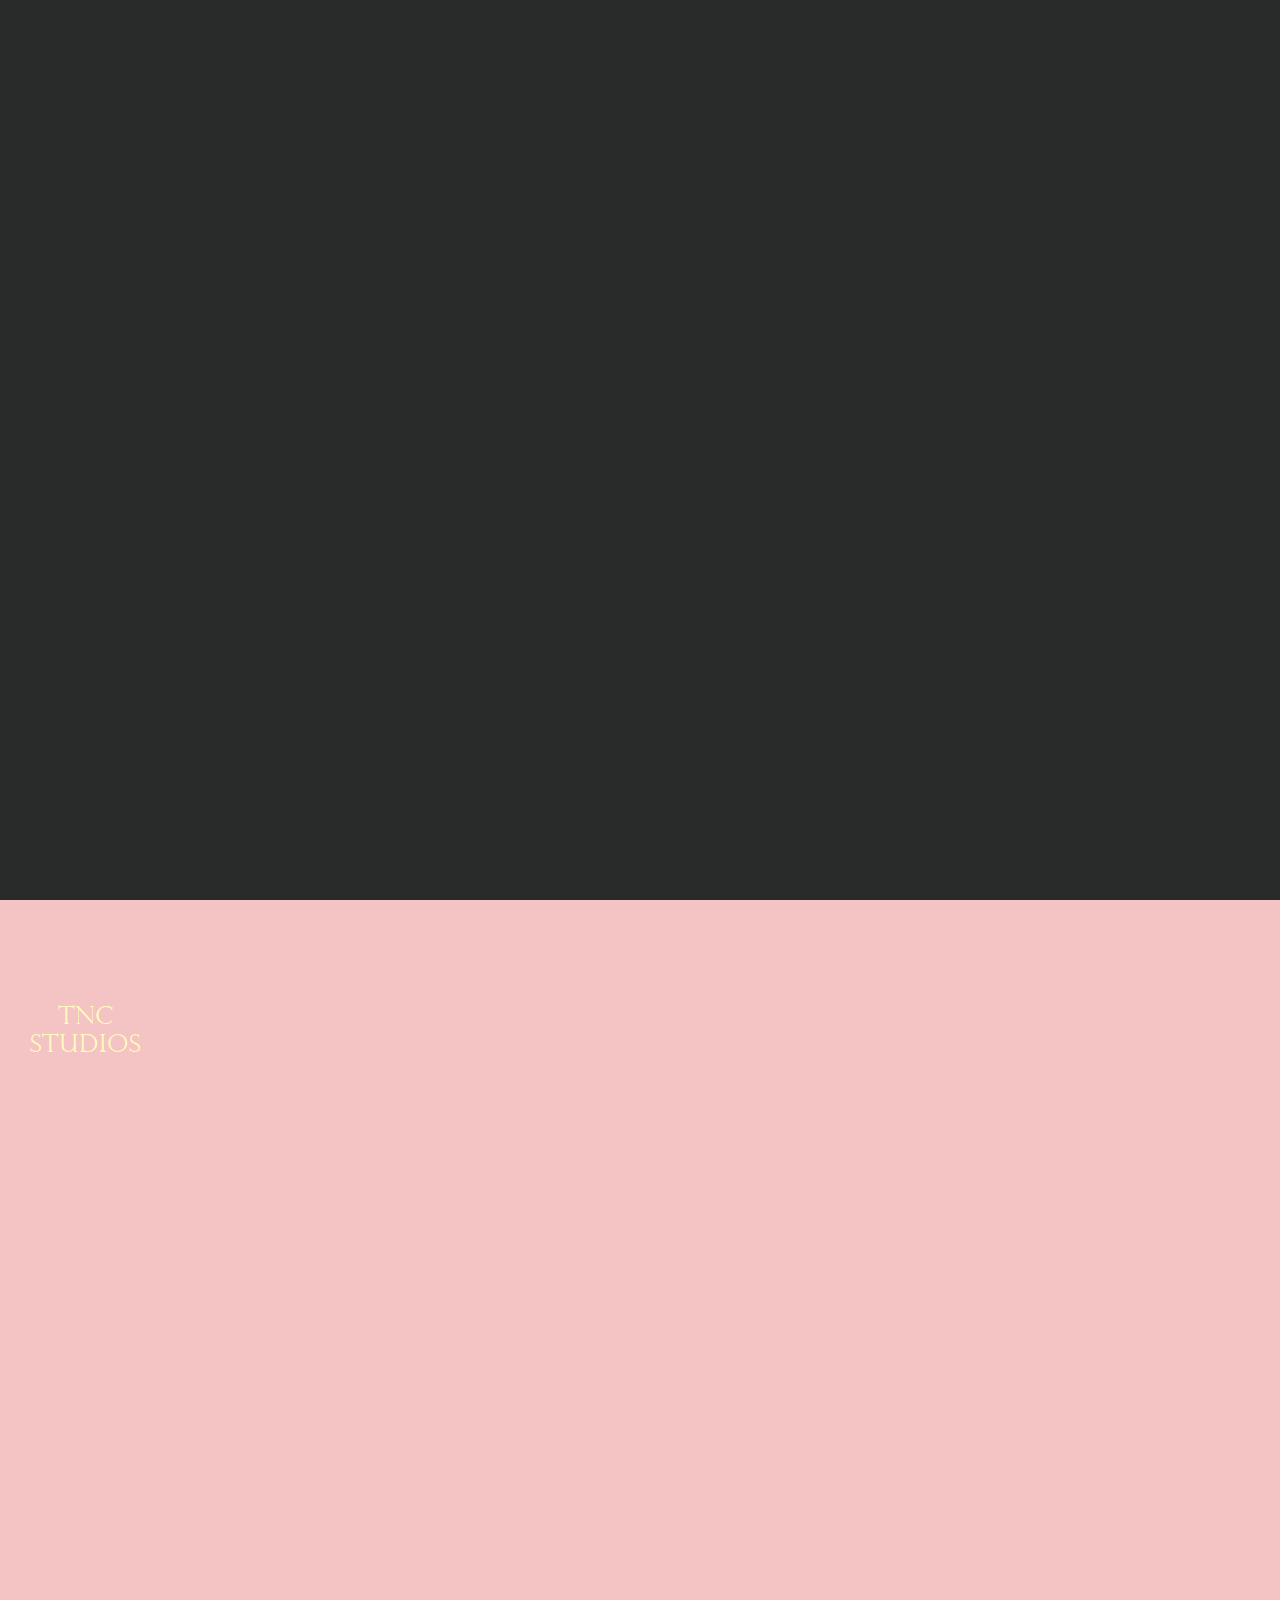
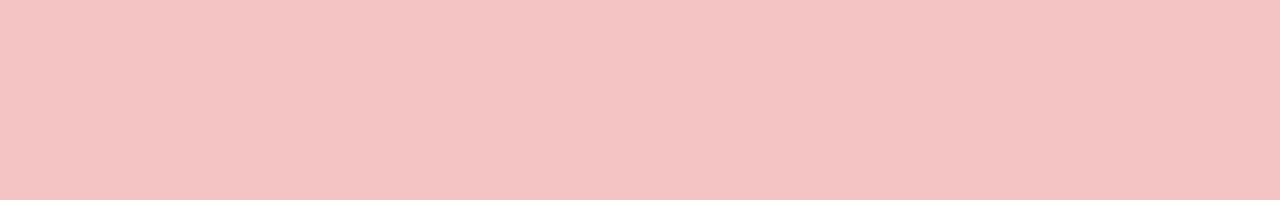
<file: work/3D Product Animation/index.html>
<!doctype html>
<html lang="en-US">

 
  <meta http-equiv="content-type" content="text/html;charset=UTF-8" />   
<head>

	<!-- Google Tag Manager -->
<script>(function(w,d,s,l,i){w[l]=w[l]||[];w[l].push({'gtm.start':
	new Date().getTime(),event:'gtm.js'});var f=d.getElementsByTagName(s)[0],
	j=d.createElement(s),dl=l!='dataLayer'?'&l='+l:'';j.async=true;j.src=
	'https://www.googletagmanager.com/gtm.js?id='+i+dl;f.parentNode.insertBefore(j,f);
	})(window,document,'script','dataLayer','GTM-WT6PZ26');</script>
	<!-- End Google Tag Manager -->
	<meta charset="UTF-8">
	<!--[if IE ]>
	<meta http-equiv="X-UA-Compatible" content="IE=edge">
	<![endif]-->
	<title>3D Product Design | TNC</title>
	<meta name="title" content="3D Animation TNC">
	<meta name="viewport" content="width=device-width, initial-scale=1.0 minimal-ui" />
	<link rel="apple-touch-icon" sizes="180x180" href="/apple-touch-icon.png">
	<link rel="icon" type="image/png" sizes="32x32" href="/favicon-32x32.png">
	<link rel="icon" type="image/png" sizes="16x16" href="/favicon-16x16.png">
	<link rel="manifest" href="/site.webmanifest">
	<link rel="shortcut icon" href="../../favicon.ico" type="image/x-icon">
	<link href="https://fonts.googleapis.com/css?family=Karla:400,400i" rel="stylesheet">
		<meta name="msapplication-TileColor" content="#282b29">
	<meta name="theme-color" content="#282b29">
	<meta name="msapplication-navbutton-color" content="#282b29">
	<meta name="apple-mobile-web-app-status-bar-style" content="#282b29">
		<link rel="alternate" hreflang="en" href="index.html" />
<link rel="alternate" hreflang="fr" href="../../fr/work/3D Product Animation/index.html" />

<!-- Start The SEO Framework by Sybre Waaijer -->
<meta name="description" content="Best in classs level 3D Product Animation by TNC." />
<meta property="og:image" content="../../app/uploads/2020/02/THUMBNAIL.png" />
<meta property="og:image:width" content="1000" />
<meta property="og:image:height" content="662" />
<meta property="og:locale" content="en_US" />
<meta property="og:type" content="article" />
<meta property="og:title" content="3D Animation TNC" />
<meta property="og:description" content="Best in classs level 3D Product Animation by TNC." />
<meta property="og:url" content="index.html" />
<meta property="og:site_name" content="TNC" />
<meta property="article:published_time" content="2020-02-24T16:51+00:00" />
<meta property="article:modified_time" content="2020-02-24T17:26+00:00" />
<meta property="og:updated_time" content="2020-02-24T17:26+00:00" />
<meta name="twitter:card" content="summary_large_image" />
<meta name="twitter:title" content="3D Animation TNC" />
<meta name="twitter:description" content="Best in classs level 3D Product Animation by TNC." />
<meta name="twitter:image" content="../../app/uploads/2020/02/THUMBNAIL.png" />
<meta name="twitter:image:width" content="1000" />
<meta name="twitter:image:height" content="662" />
<link rel="canonical" href="index.html" />
<script type="application/ld+json">{"@context":"https://schema.org","@type":"BreadcrumbList","itemListElement":[{"@type":"ListItem","position":1,"item":{"@id":"https://www.tncstudios.art/","name":"TNC"}},{"@type":"ListItem","position":2,"item":{"@id":"https://www.tncstudios.art/work_category/faves/","name":"\u2665"}},{"@type":"ListItem","position":3,"item":{"@id":"https://www.tncstudios.art/work/3D Animation/","name":"3D Animation","image":"../app/uploads/2020/02/THUMBNAIL.png"}}]}</script>
<!-- End The SEO Framework by Sybre Waaijer | 0.00888s -->

<link rel='dns-prefetch' href='http://s.w.org/' />
<link rel='stylesheet' id='stylesheet_main-css'  href='../../app/themes/baserock/assets/css/styled87f.css?ver=4.9.9' type='text/css' media='all' />
<link rel='https://api.w.org/' href='../../wp-json/index.html' />
<meta name="generator" content="WPML ver:4.1.0 stt:1,4;" />

	<!-- Global site tag (gtag.js) - Google Analytics -->
	<script async src="https://www.googletagmanager.com/gtag/js?id=UA-132361392-1"></script>
	<script>
		window.dataLayer = window.dataLayer || [];
		function gtag(){dataLayer.push(arguments);}
		gtag('js', new Date());

		gtag('config', 'UA-132361392-1');
	</script>
</head>
<body class="theme-4 is-loading has-lang-en">
	<div class="c-cursor js-follow">
		<div class="c-cursor__click">
			<div></div>
			<div></div>
		</div>
	</div>
	<div class="c-loading">
		<div class="c-loading-line"></div>
	</div>
	<div class="o-page-background">
		<div class="o-page-background-anim">
			<div class="c-header__logo">
				<div class="c-header__logo__anim js-animate" data-target=".js-hide-logo" data-repeat="true">
					<a href="https://www.tncstudios.art" class="" title="TNC">
<h6 style="text-align: center; font-size: 25px; margin: 0%; ;">TNC <br> Studios</h6>
					</a>
				</div>
			</div>

							<div class="o-three-quarters">
								<div class="c-header__wrap">
									<nav class="c-nav-main">
										<ul class="c-nav-main__list">
											<li class="c-nav-main__item">
												<a href="https://www.tncstudios.art/work/index.html" class="c-nav-main__link" title="Work">
													<span class="c-nav-main__link__label">
														Work													</span>
													<svg class="c-small-circle" version="1.1" xmlns="http://www.w3.org/2000/svg" xmlns:xlink="http://www.w3.org/1999/xlink" x="0px" y="0px"
	width="30px" height="30px" viewBox="0 0 30 30" style="enable-background:new 0 0 30 30;" xml:space="preserve">
	<path d="M29,15c-0.1,7.7-6.3,14-14,14C7.3,29,1,22.7,1,15S7.3,1,15,1C22.7,1,28.9,7.3,29,15"/>
</svg>
												</a>
											</li>
											<li class="c-nav-main__item">
												<a href="https://www.tncstudios.art/about/index.html" class="c-nav-main__link" title="About">
													<span class="c-nav-main__link__label">
														About													</span>
													<svg class="c-small-circle" version="1.1" xmlns="http://www.w3.org/2000/svg" xmlns:xlink="http://www.w3.org/1999/xlink" x="0px" y="0px"
	width="30px" height="30px" viewBox="0 0 30 30" style="enable-background:new 0 0 30 30;" xml:space="preserve">
	<path d="M29,15c-0.1,7.7-6.3,14-14,14C7.3,29,1,22.7,1,15S7.3,1,15,1C22.7,1,28.9,7.3,29,15"/>
</svg>
												</a>
											</li>
											<li class="c-nav-main__item">
												<a href="#" class="c-nav-main__link || js-toggle-contact" title="Contact">
													<span class="c-nav-main__link__label">
														Contact
													</span>
													<svg class="c-small-circle" version="1.1" xmlns="http://www.w3.org/2000/svg" xmlns:xlink="http://www.w3.org/1999/xlink" x="0px" y="0px"
	width="30px" height="30px" viewBox="0 0 30 30" style="enable-background:new 0 0 30 30;" xml:space="preserve">
	<path d="M29,15c-0.1,7.7-6.3,14-14,14C7.3,29,1,22.7,1,15S7.3,1,15,1C22.7,1,28.9,7.3,29,15"/>
</svg>
												</a>
											</li>
										</ul>
									</nav>
									<h2 class="c-header__slogan">
										<a href="https://www.tncstudios.art/">
											 TNC Probably the best										</a>
									</h2>
								</div>
							</div>
						</div>
					</div>
				</div>
			</header>
			<div id="barba-wrapper">
				<div class="barba-container t-single-work" data-namespace="work">
					<div class="o-scroll" data-module="Scroll">

						<nav class="c-nav-lang -hide" data-module="LangSwitcher">
						</nav>

						<div class="-overflow">
							<div class="js-animate || c-toggle-header-stroke" id="nav-stroke" data-repeat="true"></div>
							<div class="o-page js-animate">
    <div class="js-hide-logo || js-animate" data-position="top" data-repeat="true"></div>
        <div class="c-single-work-play-small || js-animate -sticky" data-sticky>
        <div class="c-single-work-play-small__container || js-animate" data-repeat="true" data-target="#js-small-play">
            <a href="https://player.vimeo.com/video/589841704?dnt=1&amp;app_id=122963&amp;autoplay=1" data-module="Overlay" class="c-single-work-play || js-animate"  data-repeat="true">
                <div class="c-play-marquee__wrap">
                    <div class="c-play-marquee  || js-marquee" data-module="Marquee">
                        <div class="c-play-marquee__first || js-marquee-item">
                                                            <span>
                                    <span class="c-play-marquee__svg__wrap">
                                        <svg class="c-play-marquee__svg">
                                            <use xlink:href="../../app/themes/baserock/assets/img/sprite.svg#playfull"></use>
                                        </svg>
                                    </span>
                                    <span class="c-play-marquee__label">
                                        Play video                                    </span>
                                </span>
                                                            <span>
                                    <span class="c-play-marquee__svg__wrap">
                                        <svg class="c-play-marquee__svg">
                                            <use xlink:href="../../app/themes/baserock/assets/img/sprite.svg#playfull"></use>
                                        </svg>
                                    </span>
                                    <span class="c-play-marquee__label">
                                        Play video                                    </span>
                                </span>
                                                            <span>
                                    <span class="c-play-marquee__svg__wrap">
                                        <svg class="c-play-marquee__svg">
                                            <use xlink:href="../../app/themes/baserock/assets/img/sprite.svg#playfull"></use>
                                        </svg>
                                    </span>
                                    <span class="c-play-marquee__label">
                                        Play video                                    </span>
                                </span>
                                                            <span>
                                    <span class="c-play-marquee__svg__wrap">
                                        <svg class="c-play-marquee__svg">
                                            <use xlink:href="../../app/themes/baserock/assets/img/sprite.svg#playfull"></use>
                                        </svg>
                                    </span>
                                    <span class="c-play-marquee__label">
                                        Play video                                    </span>
                                </span>
                                                            <span>
                                    <span class="c-play-marquee__svg__wrap">
                                        <svg class="c-play-marquee__svg">
                                            <use xlink:href="../../app/themes/baserock/assets/img/sprite.svg#playfull"></use>
                                        </svg>
                                    </span>
                                    <span class="c-play-marquee__label">
                                        Play video                                    </span>
                                </span>
                                                            <span>
                                    <span class="c-play-marquee__svg__wrap">
                                        <svg class="c-play-marquee__svg">
                                            <use xlink:href="../../app/themes/baserock/assets/img/sprite.svg#playfull"></use>
                                        </svg>
                                    </span>
                                    <span class="c-play-marquee__label">
                                        Play video                                    </span>
                                </span>
                                                            <span>
                                    <span class="c-play-marquee__svg__wrap">
                                        <svg class="c-play-marquee__svg">
                                            <use xlink:href="../../app/themes/baserock/assets/img/sprite.svg#playfull"></use>
                                        </svg>
                                    </span>
                                    <span class="c-play-marquee__label">
                                        Play video                                    </span>
                                </span>
                                                            <span>
                                    <span class="c-play-marquee__svg__wrap">
                                        <svg class="c-play-marquee__svg">
                                            <use xlink:href="../../app/themes/baserock/assets/img/sprite.svg#playfull"></use>
                                        </svg>
                                    </span>
                                    <span class="c-play-marquee__label">
                                        Play video                                    </span>
                                </span>
                                                            <span>
                                    <span class="c-play-marquee__svg__wrap">
                                        <svg class="c-play-marquee__svg">
                                            <use xlink:href="../../app/themes/baserock/assets/img/sprite.svg#playfull"></use>
                                        </svg>
                                    </span>
                                    <span class="c-play-marquee__label">
                                        Play video                                    </span>
                                </span>
                                                            <span>
                                    <span class="c-play-marquee__svg__wrap">
                                        <svg class="c-play-marquee__svg">
                                            <use xlink:href="../../app/themes/baserock/assets/img/sprite.svg#playfull"></use>
                                        </svg>
                                    </span>
                                    <span class="c-play-marquee__label">
                                        Play video                                    </span>
                                </span>
                                                    </div>

                        <div class="c-play-marquee__second  || js-marquee-item">
                                                            <span>
                                    <span class="c-play-marquee__svg__wrap">
                                        <svg class="c-play-marquee__svg">
                                            <use xlink:href="../../app/themes/baserock/assets/img/sprite.svg#playfull"></use>
                                        </svg>
                                    </span>
                                    <span class="c-play-marquee__label">
                                        Play video                                    </span>
                                </span>
                                                            <span>
                                    <span class="c-play-marquee__svg__wrap">
                                        <svg class="c-play-marquee__svg">
                                            <use xlink:href="../../app/themes/baserock/assets/img/sprite.svg#playfull"></use>
                                        </svg>
                                    </span>
                                    <span class="c-play-marquee__label">
                                        Play video                                    </span>
                                </span>
                                                            <span>
                                    <span class="c-play-marquee__svg__wrap">
                                        <svg class="c-play-marquee__svg">
                                            <use xlink:href="../../app/themes/baserock/assets/img/sprite.svg#playfull"></use>
                                        </svg>
                                    </span>
                                    <span class="c-play-marquee__label">
                                        Play video                                    </span>
                                </span>
                                                            <span>
                                    <span class="c-play-marquee__svg__wrap">
                                        <svg class="c-play-marquee__svg">
                                            <use xlink:href="../../app/themes/baserock/assets/img/sprite.svg#playfull"></use>
                                        </svg>
                                    </span>
                                    <span class="c-play-marquee__label">
                                        Play video                                    </span>
                                </span>
                                                            <span>
                                    <span class="c-play-marquee__svg__wrap">
                                        <svg class="c-play-marquee__svg">
                                            <use xlink:href="../../app/themes/baserock/assets/img/sprite.svg#playfull"></use>
                                        </svg>
                                    </span>
                                    <span class="c-play-marquee__label">
                                        Play video                                    </span>
                                </span>
                                                            <span>
                                    <span class="c-play-marquee__svg__wrap">
                                        <svg class="c-play-marquee__svg">
                                            <use xlink:href="../../app/themes/baserock/assets/img/sprite.svg#playfull"></use>
                                        </svg>
                                    </span>
                                    <span class="c-play-marquee__label">
                                        Play video                                    </span>
                                </span>
                                                            <span>
                                    <span class="c-play-marquee__svg__wrap">
                                        <svg class="c-play-marquee__svg">
                                            <use xlink:href="../../app/themes/baserock/assets/img/sprite.svg#playfull"></use>
                                        </svg>
                                    </span>
                                    <span class="c-play-marquee__label">
                                        Play video                                    </span>
                                </span>
                                                            <span>
                                    <span class="c-play-marquee__svg__wrap">
                                        <svg class="c-play-marquee__svg">
                                            <use xlink:href="../../app/themes/baserock/assets/img/sprite.svg#playfull"></use>
                                        </svg>
                                    </span>
                                    <span class="c-play-marquee__label">
                                        Play video                                    </span>
                                </span>
                                                            <span>
                                    <span class="c-play-marquee__svg__wrap">
                                        <svg class="c-play-marquee__svg">
                                            <use xlink:href="../../app/themes/baserock/assets/img/sprite.svg#playfull"></use>
                                        </svg>
                                    </span>
                                    <span class="c-play-marquee__label">
                                        Play video                                    </span>
                                </span>
                                                            <span>
                                    <span class="c-play-marquee__svg__wrap">
                                        <svg class="c-play-marquee__svg">
                                            <use xlink:href="../../app/themes/baserock/assets/img/sprite.svg#playfull"></use>
                                        </svg>
                                    </span>
                                    <span class="c-play-marquee__label">
                                        Play video                                    </span>
                                </span>
                                                    </div>
                    </div>
                </div>
            </a>
        </div>
    </div>

    <section class="c-single-work-header">
                <div class="c-single-work-header__bg__wrap">
            <div class="-anim-view || js-animate">
                <div class="-anim-scale">
                    <div class="c-single-work-header__bg || js-animate -parallax" data-speed="-2" data-position="top">
                        <div class="c-single-work-header__bg__scale" style="background-image: url(../../app/uploads/2020/02/HEADER.png);"></div>
                    </div>
                </div>
            </div>
        </div>
                <div class="c-single-work-header-info">
            <div class="o-container">
                <div class="o-grid">
                    <div class="o-quarter"></div>
                    <div class="o-three-quarters || js-animate -parallax" data-speed="-1" data-position="top">
                        <h1 class="c-single-work-header-info__title" data-module="SplitTextWords">
                            3D Product Animation                        </h1>
                        <p class="c-single-work-header-info__subtitle">
                                                    </p>
                        <div class="c-single-work-header-info__scroll">
                            <span></span>
                        </div>
                    </div>
                </div>
            </div>
        </div>
    </section>

    <div class="c-single-work">
        <div id="js-small-play" class="js-animate" data-repeat="true"></div>

                        <a href="https://player.vimeo.com/video/589841704?dnt=1&amp;app_id=122963&amp;autoplay=1" data-module="Overlay" class="c-single-work-play || js-animate" data-repeat="true">
            <div class="c-play-marquee__wrap">
                <div class="c-play-marquee || js-marquee" data-module="Marquee">
                    <div class="c-play-marquee__first || js-marquee-item">
                                                    <span>
                                <span class="c-play-marquee__svg__wrap">
                                    <svg class="c-play-marquee__svg">
                                        <use xlink:href="../../app/themes/baserock/assets/img/sprite.svg#playfull"></use>
                                    </svg>
                                </span>
                                <span class="c-play-marquee__label">
                                    Play video                                </span>
                            </span>
                                                    <span>
                                <span class="c-play-marquee__svg__wrap">
                                    <svg class="c-play-marquee__svg">
                                        <use xlink:href="../../app/themes/baserock/assets/img/sprite.svg#playfull"></use>
                                    </svg>
                                </span>
                                <span class="c-play-marquee__label">
                                    Play video                                </span>
                            </span>
                                                    <span>
                                <span class="c-play-marquee__svg__wrap">
                                    <svg class="c-play-marquee__svg">
                                        <use xlink:href="../../app/themes/baserock/assets/img/sprite.svg#playfull"></use>
                                    </svg>
                                </span>
                                <span class="c-play-marquee__label">
                                    Play video                                </span>
                            </span>
                                                    <span>
                                <span class="c-play-marquee__svg__wrap">
                                    <svg class="c-play-marquee__svg">
                                        <use xlink:href="../../app/themes/baserock/assets/img/sprite.svg#playfull"></use>
                                    </svg>
                                </span>
                                <span class="c-play-marquee__label">
                                    Play video                                </span>
                            </span>
                                                    <span>
                                <span class="c-play-marquee__svg__wrap">
                                    <svg class="c-play-marquee__svg">
                                        <use xlink:href="../../app/themes/baserock/assets/img/sprite.svg#playfull"></use>
                                    </svg>
                                </span>
                                <span class="c-play-marquee__label">
                                    Play video                                </span>
                            </span>
                                                    <span>
                                <span class="c-play-marquee__svg__wrap">
                                    <svg class="c-play-marquee__svg">
                                        <use xlink:href="../../app/themes/baserock/assets/img/sprite.svg#playfull"></use>
                                    </svg>
                                </span>
                                <span class="c-play-marquee__label">
                                    Play video                                </span>
                            </span>
                                                    <span>
                                <span class="c-play-marquee__svg__wrap">
                                    <svg class="c-play-marquee__svg">
                                        <use xlink:href="../../app/themes/baserock/assets/img/sprite.svg#playfull"></use>
                                    </svg>
                                </span>
                                <span class="c-play-marquee__label">
                                    Play video                                </span>
                            </span>
                                                    <span>
                                <span class="c-play-marquee__svg__wrap">
                                    <svg class="c-play-marquee__svg">
                                        <use xlink:href="../../app/themes/baserock/assets/img/sprite.svg#playfull"></use>
                                    </svg>
                                </span>
                                <span class="c-play-marquee__label">
                                    Play video                                </span>
                            </span>
                                                    <span>
                                <span class="c-play-marquee__svg__wrap">
                                    <svg class="c-play-marquee__svg">
                                        <use xlink:href="../../app/themes/baserock/assets/img/sprite.svg#playfull"></use>
                                    </svg>
                                </span>
                                <span class="c-play-marquee__label">
                                    Play video                                </span>
                            </span>
                                                    <span>
                                <span class="c-play-marquee__svg__wrap">
                                    <svg class="c-play-marquee__svg">
                                        <use xlink:href="../../app/themes/baserock/assets/img/sprite.svg#playfull"></use>
                                    </svg>
                                </span>
                                <span class="c-play-marquee__label">
                                    Play video                                </span>
                            </span>
                                            </div>

                    <div class="c-play-marquee__second || js-marquee-item">
                                                    <span>
                                <span class="c-play-marquee__svg__wrap">
                                    <svg class="c-play-marquee__svg">
                                        <use xlink:href="../../app/themes/baserock/assets/img/sprite.svg#playfull"></use>
                                    </svg>
                                </span>
                                <span class="c-play-marquee__label">
                                    Play video                                </span>
                            </span>
                                                    <span>
                                <span class="c-play-marquee__svg__wrap">
                                    <svg class="c-play-marquee__svg">
                                        <use xlink:href="../../app/themes/baserock/assets/img/sprite.svg#playfull"></use>
                                    </svg>
                                </span>
                                <span class="c-play-marquee__label">
                                    Play video                                </span>
                            </span>
                                                    <span>
                                <span class="c-play-marquee__svg__wrap">
                                    <svg class="c-play-marquee__svg">
                                        <use xlink:href="../../app/themes/baserock/assets/img/sprite.svg#playfull"></use>
                                    </svg>
                                </span>
                                <span class="c-play-marquee__label">
                                    Play video                                </span>
                            </span>
                                                    <span>
                                <span class="c-play-marquee__svg__wrap">
                                    <svg class="c-play-marquee__svg">
                                        <use xlink:href="../../app/themes/baserock/assets/img/sprite.svg#playfull"></use>
                                    </svg>
                                </span>
                                <span class="c-play-marquee__label">
                                    Play video                                </span>
                            </span>
                                                    <span>
                                <span class="c-play-marquee__svg__wrap">
                                    <svg class="c-play-marquee__svg">
                                        <use xlink:href="../../app/themes/baserock/assets/img/sprite.svg#playfull"></use>
                                    </svg>
                                </span>
                                <span class="c-play-marquee__label">
                                    Play video                                </span>
                            </span>
                                                    <span>
                                <span class="c-play-marquee__svg__wrap">
                                    <svg class="c-play-marquee__svg">
                                        <use xlink:href="../../app/themes/baserock/assets/img/sprite.svg#playfull"></use>
                                    </svg>
                                </span>
                                <span class="c-play-marquee__label">
                                    Play video                                </span>
                            </span>
                                                    <span>
                                <span class="c-play-marquee__svg__wrap">
                                    <svg class="c-play-marquee__svg">
                                        <use xlink:href="../../app/themes/baserock/assets/img/sprite.svg#playfull"></use>
                                    </svg>
                                </span>
                                <span class="c-play-marquee__label">
                                    Play video                                </span>
                            </span>
                                                    <span>
                                <span class="c-play-marquee__svg__wrap">
                                    <svg class="c-play-marquee__svg">
                                        <use xlink:href="../../app/themes/baserock/assets/img/sprite.svg#playfull"></use>
                                    </svg>
                                </span>
                                <span class="c-play-marquee__label">
                                    Play video                                </span>
                            </span>
                                                    <span>
                                <span class="c-play-marquee__svg__wrap">
                                    <svg class="c-play-marquee__svg">
                                        <use xlink:href="../../app/themes/baserock/assets/img/sprite.svg#playfull"></use>
                                    </svg>
                                </span>
                                <span class="c-play-marquee__label">
                                    Play video                                </span>
                            </span>
                                                    <span>
                                <span class="c-play-marquee__svg__wrap">
                                    <svg class="c-play-marquee__svg">
                                        <use xlink:href="../../app/themes/baserock/assets/img/sprite.svg#playfull"></use>
                                    </svg>
                                </span>
                                <span class="c-play-marquee__label">
                                    Play video                                </span>
                            </span>
                                            </div>
                </div>
            </div>
        </a>
                        <section class="c-single-container -anim-opacity">
            <div class="o-container">
                <div class="o-grid">
                    <div class="o-quarter"></div>
                    <div class="o-three-quarters">
                        <div class="o-grid">
                                                        <div class="o-half">
                                <div class="c-single-photo -first || js-animate -parallax" data-speed="-1">
                                    <div class="js-animate -anim-view">
                                        <div class="-anim-scale">
                                                                                        <img src="../../app/uploads/2020/02/ASQ3864-1-850x478.jpg" alt="">
                                        </div>
                                    </div>
                                </div>
                            </div>
                                                                                    <div class="o-half">
                                <article class="o-text -anim-opacity">
                                    <p>
                                        | The Brief |                                    </p>
                                    <h2>
                                        <p><span style="font-weight: 400;">TNC specializes in 3D product animation, creating captivating digital experiences that bring your products to life. Our team of skilled animators and designers leverages cutting-edge technology to showcase the features, functionality, and aesthetics of your products in a visually stunning and engaging manner.</span></p>
                                    </h2>
                                </article>
                            </div>
                                                    </div>
                                                <div class="c-single-photo -second || js-animate -parallax" data-speed="1">
                            <div class="js-animate -anim-view">
                                <div class="-anim-scale">
                                                                        <img src="../../app/uploads/2020/02/02-1-850x478.png" alt="">
                                </div>
                            </div>
                        </div>
                                            </div>
                </div>
                <div class="o-grid">
                                        <div class="o-two-thirds">
                        <article class="o-text -second -anim-opacity">
                            <p>
                                | The Content |                            </p>
                            <div class="o-grid">
                                <div class="o-whole">
                                    <h2>
                                        <p><span style="font-weight: 400;">Our 3D product animations go beyond traditional photography. We create realistic and immersive animations that allow your customers to experience your products from every angle. Our attention to detail and precise modeling ensures accurate representation of your product's design, materials, and intricate components.</p>
                                    </h2>
                                </div>
                            </div>
                        </article>
                    </div>
                                                            <div class="o-third">
                        <div class="c-single-photo -third || js-animate -parallax" data-speed="-1">
                            <div class="js-animate -anim-view">
                                <div class="-anim-scale">
                                                                        <img src="../../app/uploads/2020/02/VERTICAL.png" alt="">
                                </div>
                            </div>
                        </div>
                    </div>
                                    </div>
                                <div class="o-grid">
                    <div class="o-quarter"></div>
                    <div class="o-three-quarters">
                        <div class="c-single-photo -fourth || js-animate -parallax" data-speed="1">
                            <div class="js-animate -anim-view">
                                <div class="-anim-scale">
                                                                        <img src="../../app/uploads/2020/02/04-850x478.png" alt="">
                                </div>
                            </div>
                        </div>
                    </div>
                </div>
                                <div class="o-grid">
                    <div class="o-quarter"></div>
                    <div class="o-three-quarters">
                        <div class="o-grid o-text-spacer">
                                                        <div class="o-three-quarters">
                                <article class="o-text -third -anim-opacity">
                                    <p>
                                        | The Secret Sauce |                                    </p>
                                    <h2>
                                        <p><span style="font-weight: 400;">At TNC, our secret sauce lies in the seamless blend of technical expertise, artistic vision, and a deep understanding of your brand and target audience. We don't just create animations; we craft immersive visual experiences that tell compelling stories and elicit an emotional connection.<br><br>

											With our 3D product animation service, you can:<br><br>
											
											Elevate Understanding: Communicate the unique features, functionality, and benefits of your products effortlessly, ensuring customers grasp your value proposition.<br><br>
											
											Engage and Inspire: Captivate attention with visually stunning animations that showcase the most compelling aspects of your products, fostering a deeper connection and inspiring action.<br><br>
											
											Drive Results: Boost sales and conversions with a captivating buying experience that instills confidence and motivates customers to take the next step.<br><br>
											
											Partner with us at TNC to unlock the power of 3D product animation. Experience our secret sauce firsthand and propel your brand to new heights. </span></p>
                                    </h2>
                                </article>
                            </div>
                                                    </div>
                    </div>
                </div>
                <div class="o-grid">
                                        <div class="o-half">
                        <div class="c-single-photo -fifth || js-animate -parallax" data-speed="-1">
                            <div class="js-animate -anim-view" >
                                <div class="-anim-scale">
                                                                        <img src="../../app/uploads/2020/02/05-850x478.png" alt="">
                                </div>
                            </div>
                        </div>
                    </div>
                                                            <div class="o-half">
                        <div class="c-single-photo -sixth || js-animate -parallax" data-speed="-0.5">
                            <div class="js-animate -anim-view">
                                <div class="-anim-scale">
                                                                        <img src="../../app/uploads/2020/02/06-850x478.png" alt="">
                                </div>
                            </div>
                        </div>
                    </div>
                                    </div>
            </div>
        </section>

        <div class="o-container">
            <div class="o-grid">
                <div class="o-quarter"></div>
                <div class="o-three-quarters">
                    <div class="c-pagination__wrap -no-margin-top">
                        <div class="o-grid">
                                                                                    <div class="o-third">
                                <a href="../Business Branding/index.html" class="c-arrow -left">
                                    <svg class="o-button__circle" version="1.1" xmlns="http://www.w3.org/2000/svg" xmlns:xlink="http://www.w3.org/1999/xlink" x="0px" y="0px"
	 width="68px" height="68px" viewBox="0 0 68 68" style="enable-background:new 0 0 68 68;" xml:space="preserve">
	<path class="st0" d="M60.4,52.1c-5.8,8.6-15.6,14.3-26.8,14.3C15.7,66.3,1.2,51.9,1.2,34S15.7,1.7,33.6,1.7
	c10.4,0,19.6,4.9,25.6,12.5"/>
</svg>
                                    <svg class="c-arrow__icon">
                        				<use xlink:href="../../app/themes/baserock/assets/img/sprite.svg#arrow-left"></use>
                        			</svg>
                                    <span class="c-arrow__label">
                                        Previous project                                    </span>
                                </a>
                            </div>
                                                                                    <div class="o-third">
                                <a href="../Social Media/index.html" class="c-arrow -right">
                                    <span class="c-arrow__label">
                                        Next project                                    </span>
                                    <svg class="o-button__circle" version="1.1" xmlns="http://www.w3.org/2000/svg" xmlns:xlink="http://www.w3.org/1999/xlink" x="0px" y="0px"
	 width="68px" height="68px" viewBox="0 0 68 68" style="enable-background:new 0 0 68 68;" xml:space="preserve">
	<path class="st0" d="M60.4,52.1c-5.8,8.6-15.6,14.3-26.8,14.3C15.7,66.3,1.2,51.9,1.2,34S15.7,1.7,33.6,1.7
	c10.4,0,19.6,4.9,25.6,12.5"/>
</svg>
                                    <svg class="c-arrow__icon">
                                        <use xlink:href="../../app/themes/baserock/assets/img/sprite.svg#arrow-right"></use>
                                    </svg>
                                </a>
                            </div>
                                                        <div class="o-third">
                                <a href="https://www.tncstudios.art/" class="o-button -small">
                                    <svg class="o-button__circle" version="1.1" xmlns="http://www.w3.org/2000/svg" xmlns:xlink="http://www.w3.org/1999/xlink" x="0px" y="0px"
	 width="68px" height="68px" viewBox="0 0 68 68" style="enable-background:new 0 0 68 68;" xml:space="preserve">
	<path class="st0" d="M60.4,52.1c-5.8,8.6-15.6,14.3-26.8,14.3C15.7,66.3,1.2,51.9,1.2,34S15.7,1.7,33.6,1.7
	c10.4,0,19.6,4.9,25.6,12.5"/>
</svg>
                                                                        <span class="o-button__label">
                                        Back to the list                                    </span>
                                </a>
                            </div>
                        </div>
                    </div>
                </div>
            </div>
        </div>
    </div>

								<footer class="c-footer">
									<div class="o-container">
										<div class="o-grid || c-footer-address -anim-opacity">
											<div class="o-quarter">
												<div class="c-footer-address__padding">
													<div class="c-footer-copyright-anim">
														<p>
															&copy; <span class="c-footer-copyright-anim__hide">TNC, 2021 <br></span>
															<span class="c-footer-copyright-anim__hide">All rights reserved.</span> <br>
															<span class="c-footer-copyright-anim__hide">website by <a href="http://www.tncstudios.art/" target="_blank">TNC Studios</a></span>
														</p>
													</div>
												</div>
											</div>
											<div class="o-three-quarters">
												<div class="o-section__bg">
													<div class="c-footer-address__padding">
														<div class="o-grid">
															<div class="o-third">
																<p>
																	<a href="mailto:info@tncstudios.art" target="_blank" class="c-footer-address__email">
																		info@ <br>
																		tncstudios.art
																		<svg class="c-small-circle" version="1.1" xmlns="http://www.w3.org/2000/svg" xmlns:xlink="http://www.w3.org/1999/xlink" x="0px" y="0px"
	width="30px" height="30px" viewBox="0 0 30 30" style="enable-background:new 0 0 30 30;" xml:space="preserve">
	<path d="M29,15c-0.1,7.7-6.3,14-14,14C7.3,29,1,22.7,1,15S7.3,1,15,1C22.7,1,28.9,7.3,29,15"/>
</svg>
																	</a><br>
<a href="tel:+918055664231" target="_blank">
	+91 8055664231
	<svg class="c-small-circle" version="1.1" xmlns="http://www.w3.org/2000/svg" xmlns:xlink="http://www.w3.org/1999/xlink" x="0px" y="0px"
width="30px" height="30px" viewBox="0 0 30 30" style="enable-background:new 0 0 30 30;" xml:space="preserve">
<path d="M29,15c-0.1,7.7-6.3,14-14,14C7.3,29,1,22.7,1,15S7.3,1,15,1C22.7,1,28.9,7.3,29,15"/>
</svg>
</a>

																	</a><br>
																	<a href="tel:+918055664231" target="_blank">
																		+91 8055664231
																		<svg class="c-small-circle" version="1.1" xmlns="http://www.w3.org/2000/svg" xmlns:xlink="http://www.w3.org/1999/xlink" x="0px" y="0px"
	width="30px" height="30px" viewBox="0 0 30 30" style="enable-background:new 0 0 30 30;" xml:space="preserve">
	<path d="M29,15c-0.1,7.7-6.3,14-14,14C7.3,29,1,22.7,1,15S7.3,1,15,1C22.7,1,28.9,7.3,29,15"/>
</svg>
																	</a>
</svg>
																	</a>
																</p>
															</div>
															<div class="o-third">
																<p>
																	 
																		 55. <br>
Shyamla Hills, (MP) <br>
462013
																		<svg class="c-small-circle" version="1.1" xmlns="http://www.w3.org/2000/svg" xmlns:xlink="http://www.w3.org/1999/xlink" x="0px" y="0px"
	width="30px" height="30px" viewBox="0 0 30 30" style="enable-background:new 0 0 30 30;" xml:space="preserve">
	<path d="M29,15c-0.1,7.7-6.3,14-14,14C7.3,29,1,22.7,1,15S7.3,1,15,1C22.7,1,28.9,7.3,29,15"/>
</svg>
																	</a>
																</p>
															</div>
															<div class="o-third">
																<p class="c-footer-social">
																	<a href="https://www.facebook.com/TNC-Studios-103479368728333" target="_blank">
																		Facebook
																		<svg class="c-small-circle" version="1.1" xmlns="http://www.w3.org/2000/svg" xmlns:xlink="http://www.w3.org/1999/xlink" x="0px" y="0px"
	width="30px" height="30px" viewBox="0 0 30 30" style="enable-background:new 0 0 30 30;" xml:space="preserve">
	<path d="M29,15c-0.1,7.7-6.3,14-14,14C7.3,29,1,22.7,1,15S7.3,1,15,1C22.7,1,28.9,7.3,29,15"/>
</svg>
																	</a><br>
																	<a href="https://www.facebook.com/TNC-Studios-103479368728333" target="_blank">
																		Instagram
																		<svg class="c-small-circle" version="1.1" xmlns="http://www.w3.org/2000/svg" xmlns:xlink="http://www.w3.org/1999/xlink" x="0px" y="0px"
	width="30px" height="30px" viewBox="0 0 30 30" style="enable-background:new 0 0 30 30;" xml:space="preserve">
	<path d="M29,15c-0.1,7.7-6.3,14-14,14C7.3,29,1,22.7,1,15S7.3,1,15,1C22.7,1,28.9,7.3,29,15"/>
</svg>
																	</a><br>
																	<a href="https://vimeo.com/user144236817" target="_blank">
																		vimeo
																		<svg class="c-small-circle" version="1.1" xmlns="http://www.w3.org/2000/svg" xmlns:xlink="http://www.w3.org/1999/xlink" x="0px" y="0px"
	width="30px" height="30px" viewBox="0 0 30 30" style="enable-background:new 0 0 30 30;" xml:space="preserve">
	<path d="M29,15c-0.1,7.7-6.3,14-14,14C7.3,29,1,22.7,1,15S7.3,1,15,1C22.7,1,28.9,7.3,29,15"/>
</svg>
																	</a>
																</p>
															</div>
														</div>
													</div>
												</div>
											</div>
										</div>
									</div>
									<div class="o-section__bg">
										<div class="c-footer-marquee__wrap || js-animate" data-repeat="true">
											<div class="c-footer-marquee || js-marquee" data-module="Marquee">
																								<div class="c-footer-marquee__second || js-marquee-item">
																																								<span>WELCOME</span>
																											<span>ようこそ</span>
																											<span>BIENVENUE</span>
																																																					<span>WELCOME</span>
																											<span>ようこそ</span>
																											<span>BIENVENUE</span>
																																																					<span>WELCOME</span>
																											<span>ようこそ</span>
																											<span>BIENVENUE</span>
																																																					<span>WELCOME</span>
																											<span>ようこそ</span>
																											<span>BIENVENUE</span>
																																						</div>
																																				<div class="c-footer-marquee__second || js-marquee-item">
																																								<span>WELCOME</span>
																											<span>ようこそ</span>
																											<span>BIENVENUE</span>
																																																					<span>WELCOME</span>
																											<span>ようこそ</span>
																											<span>BIENVENUE</span>
																																																					<span>WELCOME</span>
																											<span>ようこそ</span>
																											<span>BIENVENUE</span>
																																																					<span>WELCOME</span>
																											<span>ようこそ</span>
																											<span>BIENVENUE</span>
																																						</div>
																							</div>
										</div>

										<div class="c-footer-copyright-mobile -anim-opacity">
											<div class="o-container">
												<p>
													&copy; 2021<br>
													website by <a href="http://www.tncstudios.art/" target="_blank">TNC Studios</a>
												</p>
											</div>
										</div>

										<div class="o-container c-footer-button">
											<div class="o-grid">
												<div class="o-quarter"></div>
												<div class="o-three-quarters">
													<div class="o-grid">
														<div class="o-third">
															<a href="https://www.tncstudios.art/" class="o-button__wrap">
																<div class="o-button__rotate">
																	<div class="o-button">
										                                <svg class="o-button__circle" version="1.1" xmlns="http://www.w3.org/2000/svg" xmlns:xlink="http://www.w3.org/1999/xlink" x="0px" y="0px"
	 width="68px" height="68px" viewBox="0 0 68 68" style="enable-background:new 0 0 68 68;" xml:space="preserve">
	<path class="st0" d="M60.4,52.1c-5.8,8.6-15.6,14.3-26.8,14.3C15.7,66.3,1.2,51.9,1.2,34S15.7,1.7,33.6,1.7
	c10.4,0,19.6,4.9,25.6,12.5"/>
</svg>
										                                <span class="o-button__label">
																			Work										                                </span>
										                            </div>
																</div>
															</a>
														</div>
														<div class="o-third">
															<a href="https://www.tncstudios.art/about/index.html" class="o-button__wrap">
																<div class="o-button__rotate">
																	<div class="o-button">
										                                <svg class="o-button__circle" version="1.1" xmlns="http://www.w3.org/2000/svg" xmlns:xlink="http://www.w3.org/1999/xlink" x="0px" y="0px"
	 width="68px" height="68px" viewBox="0 0 68 68" style="enable-background:new 0 0 68 68;" xml:space="preserve">
	<path class="st0" d="M60.4,52.1c-5.8,8.6-15.6,14.3-26.8,14.3C15.7,66.3,1.2,51.9,1.2,34S15.7,1.7,33.6,1.7
	c10.4,0,19.6,4.9,25.6,12.5"/>
</svg>
										                                <span class="o-button__label">
																			About										                                </span>
										                            </div>
																</div>
															</a>
														</div>
														<div class="o-third">
															<a href="#" class="o-button__wrap || js-toggle-contact">
																<div class="o-button__rotate">
																	<div class="o-button">
										                                <svg class="o-button__circle" version="1.1" xmlns="http://www.w3.org/2000/svg" xmlns:xlink="http://www.w3.org/1999/xlink" x="0px" y="0px"
	 width="68px" height="68px" viewBox="0 0 68 68" style="enable-background:new 0 0 68 68;" xml:space="preserve">
	<path class="st0" d="M60.4,52.1c-5.8,8.6-15.6,14.3-26.8,14.3C15.7,66.3,1.2,51.9,1.2,34S15.7,1.7,33.6,1.7
	c10.4,0,19.6,4.9,25.6,12.5"/>
</svg>
										                                <span class="o-button__label">
										                                    Contact
										                                </span>
										                            </div>
																</div>
															</a>
														</div>
													</div>
												</div>
											</div>
										</div>
									</div>
								</footer>

							</div><!-- .o-page -->
						</div><!-- .-overflow -->
					</div><!-- .o-scroll -->
				</div><!-- .barba-container -->
			</div><!-- #barba-wrapper -->
		</div>
	</div>

	<div class="c-overlay">
		<button class="o-button -close-overlay" data-module="OverlayClose">
			<span class="o-button-close">
				<span></span>
				<span></span>
			</span>
			<svg class="o-button__circle" version="1.1" xmlns="http://www.w3.org/2000/svg" xmlns:xlink="http://www.w3.org/1999/xlink" x="0px" y="0px"
	 width="68px" height="68px" viewBox="0 0 68 68" style="enable-background:new 0 0 68 68;" xml:space="preserve">
	<path class="st0" d="M60.4,52.1c-5.8,8.6-15.6,14.3-26.8,14.3C15.7,66.3,1.2,51.9,1.2,34S15.7,1.7,33.6,1.7
	c10.4,0,19.6,4.9,25.6,12.5"/>
</svg>
			<span class="o-button__label">
				Close			</span>
		</button>
		<div class="c-overlay__content || c-overlay-embed || js-overlay-embed || js-overlay-content">
			<div class="c-overlay__inner js-overlay__inner"></div>
		</div>
		<div class="c-overlay__bg" data-module="OverlayClose"></div>
	</div>

	<div class="c-contact">
		<div class="c-contact__wrap">
			<!-- <button class="c-contact-close || js-toggle-contact">
				<span class="c-contact-close__icon">
					<span></span>
					<span></span>
				</span>
				<span class="c-contact-close__label">
					Close
				</span>
			</button> -->

			<button class="o-button || js-toggle-contact">
				<svg class="o-button__circle" version="1.1" xmlns="http://www.w3.org/2000/svg" xmlns:xlink="http://www.w3.org/1999/xlink" x="0px" y="0px"
	 width="68px" height="68px" viewBox="0 0 68 68" style="enable-background:new 0 0 68 68;" xml:space="preserve">
	<path class="st0" d="M60.4,52.1c-5.8,8.6-15.6,14.3-26.8,14.3C15.7,66.3,1.2,51.9,1.2,34S15.7,1.7,33.6,1.7
	c10.4,0,19.6,4.9,25.6,12.5"/>
</svg>
				<span class="o-button-close">
					<span></span>
					<span></span>
				</span>
				<span class="o-button__label">
					Close				</span>
			</button>
			<div class="c-contact-scroll">
				<div class="c-contact-spin">
					<div class="c-contact-spin__wrap">
													<svg version="1.1" xmlns="http://www.w3.org/2000/svg" xmlns:xlink="http://www.w3.org/1999/xlink" x="0px" y="0px"
	 viewBox="0 0 2000 2000" style="enable-background:new 0 0 2000 2000;" xml:space="preserve">
	<path d="M1188.1,53l-1.2-0.2c-0.1-5-1.8-9.5-5-13.4c-3.2-3.9-7.1-7.1-11.7-9.3c-4.6-2.3-9-3.7-13.2-4.4c-5.7-0.9-11.3-0.4-16.7,1.2
		c-5.4,1.7-10.3,4.4-14.6,8.3c-4.3,3.9-7.9,8.7-10.9,14.6c-3,5.9-5,12.4-6,19.6c-1,7-1,13.6,0,19.9c1.1,6.3,3.2,11.9,6.3,16.9
		c3.1,5,7,8.9,11.6,11.9c4.6,3,10,4.9,16,5.8c5.1,0.8,10.8,0.6,17.1-0.6c6.4-1.2,12.3-3.8,17.9-7.8l-0.6,3.9
		c-6.7,3.8-12.7,6.4-18,7.8c-5.3,1.4-11.7,1.6-19.2,0.5c-7.9-1.2-14.8-3.7-20.9-7.5c-6.1-3.8-11-8.5-14.7-14.1
		c-3.7-5.5-6.3-11.5-7.7-18c-1.4-6.4-1.6-12.9-0.7-19.4c1.4-9.7,5.2-18.4,11.2-26c6-7.6,13.5-13.3,22.4-16.9
		c8.9-3.6,18.1-4.7,27.7-3.3c5.9,0.9,12.1,2.7,18.5,5.5l6.8,3c1.3,0.5,2.4,0.8,3.4,0.9c1.8,0.3,3,0.2,3.6-0.3
		c0.7-0.4,1.3-1.3,1.8-2.6l1.1,0.2L1188.1,53z"/>
	<path d="M1301.9,111.9c-2.5,9.1-7.1,17-13.8,23.5c-6.7,6.6-14.6,11.1-23.6,13.6c-9.1,2.5-18.4,2.4-27.8-0.2
		c-9.5-2.6-17.6-7.4-24.2-14.2c-6.6-6.8-11.1-14.8-13.5-24c-2.4-9.1-2.3-18.4,0.3-27.6c2-7.1,5.2-13.5,9.6-19
		c4.4-5.5,9.7-9.9,15.9-13.3c6.2-3.3,12.7-5.4,19.6-6.2c6.9-0.8,13.8-0.3,20.6,1.6c6.6,1.8,12.7,4.8,18.1,9
		c5.4,4.1,10,9.2,13.5,15.2c3.6,6,5.9,12.5,6.9,19.6C1304.6,97,1304,104.3,1301.9,111.9z M1290.2,108.9c3.6-12.9,4.1-23.7,1.6-32.3
		c-2.6-8.6-6.5-14.9-11.8-19.1c-5.3-4.1-10.6-7-15.9-8.4c-4.1-1.1-8.5-1.6-13.3-1.5c-4.8,0.1-9.7,1.4-14.9,3.8
		c-5.1,2.4-10,6.5-14.4,12.2c-4.5,5.7-8,13.3-10.7,22.8c-2.3,8.4-3.2,16-2.7,22.8c0.5,6.8,2.1,12.8,4.9,17.8
		c2.8,5,6.3,9.1,10.5,12.1c4.2,3,8.8,5.3,13.9,6.7c4.5,1.3,9.3,1.7,14.4,1.4c5.1-0.3,10.1-1.8,14.9-4.3c4.9-2.6,9.4-6.6,13.5-12.2
		C1284.4,125.2,1287.7,117.9,1290.2,108.9z"/>
	<path d="M1433,111.5l-0.5,1.1c-2.5-0.7-4.5-1-6.2-1c-1.6,0-3.2,0.8-4.7,2.2c-1.5,1.5-3,3.9-4.4,7.2l-34.6,81.5l-0.6-0.3
		l-37.6-109.9l-24.2,57.1c-2,4.8-3.3,8.4-3.9,10.8c-0.6,2.5-0.8,4.4-0.5,5.7c0.6,2.8,2.8,5.2,6.6,7l-0.4,1l-23.3-9.9l0.4-1
		c2.7,1,4.9,1.3,6.8,0.9c1.9-0.4,3.7-1.7,5.4-4.1c1.7-2.4,3.7-6.2,6-11.5l25.7-60.6l-1.6-4.8c-1.4-4.3-2.8-7.2-4.1-8.7
		c-1.3-1.5-3.1-3-5.3-4.5l0.5-1.1l17.5,7.4l36.9,108.5l25.4-60c1.9-4.5,3.2-7.9,3.7-10.3c0.6-2.4,0.4-4.6-0.6-6.6
		c-1-2-3.1-3.8-6.3-5.3l0.5-1.1L1433,111.5z"/>
	<path d="M1514.5,179.8l-1-0.5c2.8-6,3.2-10.6,1.3-14c-1.9-3.3-5-6.2-9.3-8.6l-17.5-9.9l-41.8,73.7c-3.5,6.2-2.2,11.3,4.1,15.1
		l-0.5,1l-28-15.8l0.5-1c2.7,1.4,5.3,1.9,7.9,1.5c2.6-0.4,4.9-2.4,6.9-5.8l41.8-73.7l-17.5-9.9c-4.3-2.4-8.3-3.6-12.1-3.5
		c-3.8,0.1-7.6,2.8-11.3,8.3l-1-0.5l12.2-21.5l1,0.5c0.1,1.4,0.2,2.4,0.4,3.2c0.2,0.7,0.6,1.5,1.2,2.3c0.6,0.8,1.3,1.5,2.2,2.2
		c0.9,0.7,2.1,1.5,3.5,2.3l56.9,32.2c3.8,2.1,7.5,2.4,11.3,0.6l1,0.5L1514.5,179.8z"/>
	<path d="M1570,193l-25.1,88.1c-1.3,4.6-1.9,8.1-1.9,10.6c0,2.5,0.4,4.3,1.1,5.5c0.8,1.2,1.9,2.4,3.5,3.7l-0.6,0.9l-26.9-19l0.6-0.9
		c2.8,1.9,5.1,3.2,6.9,3.7c1.9,0.5,3.6-0.4,5.2-2.7c0.9-1.3,1.7-3.2,2.5-5.8c0.1-0.4,0.1-0.7,0.2-0.8l8.1-27.1l-28.6-20.1
		l-20.8,15.7c-2.8,2.1-4.9,4-6,5.7c-1.6,2.3-2.1,4.3-1.5,5.8c0.6,1.6,2,3.1,4.1,4.6l-0.6,0.9l-19.4-13.6l0.6-0.9
		c2.9,1.7,5.9,2.2,8.9,1.5c3-0.7,6.4-2.5,10.3-5.4l73.3-54.6L1570,193z M1518.2,226.7l26.3,18.5l14.1-48.6l-0.2-0.2L1518.2,226.7z"
		/>
	<path d="M1664.3,299.9l-0.9-0.8c2.6-4.3,3.5-9,2.9-14c-0.6-5.1-2.2-9.8-4.9-14.2c-2.7-4.4-5.6-8-8.8-10.7
		c-4.4-3.8-9.3-6.4-14.8-7.9c-5.5-1.5-11-1.7-16.7-0.8c-5.7,0.9-11.4,3.1-17,6.5c-5.6,3.4-10.8,7.8-15.6,13.4
		c-4.6,5.4-8.2,11-10.6,16.9c-2.5,5.9-3.7,11.7-3.7,17.6c0,5.9,1.1,11.3,3.4,16.3c2.3,5,5.8,9.5,10.4,13.5c3.9,3.3,8.8,6.2,14.8,8.7
		c6,2.4,12.4,3.4,19.3,3l-2.6,3c-7.7-0.4-14.1-1.4-19.4-3.1c-5.3-1.6-10.7-4.9-16.4-9.9c-6-5.2-10.6-11-13.6-17.5
		c-3.1-6.5-4.7-13.1-4.9-19.8c-0.2-6.7,0.8-13.1,3.1-19.3c2.3-6.2,5.5-11.8,9.8-16.7c6.4-7.4,14.2-12.7,23.4-16
		c9.2-3.2,18.5-4,28-2.3c9.5,1.7,17.9,5.7,25.2,12c4.5,3.9,8.8,8.8,12.7,14.5l4.1,6.2c0.9,1.1,1.6,2,2.4,2.6
		c1.3,1.2,2.4,1.7,3.2,1.7c0.8,0,1.8-0.4,2.9-1.3l0.8,0.7L1664.3,299.9z"/>
	<path d="M1736.4,371.8l-0.7-0.8c4.5-4.9,6.3-9.2,5.4-12.9c-0.9-3.8-3-7.4-6.3-11l-13.7-14.7l-61.9,57.9c-5.2,4.9-5.4,10.1-0.6,15.6
		l-0.8,0.7l-21.9-23.5l0.8-0.7c2.1,2.1,4.5,3.4,7.1,3.8c2.6,0.4,5.4-0.8,8.3-3.5l61.9-57.9l-13.7-14.7c-3.3-3.6-6.8-5.9-10.5-7
		c-3.7-1.1-8.1,0.4-13.3,4.5l-0.7-0.8l18-16.8l0.7,0.8c-0.3,1.3-0.5,2.4-0.5,3.1c0,0.8,0.1,1.6,0.4,2.5c0.3,0.9,0.8,1.8,1.5,2.8
		c0.7,1,1.6,2,2.7,3.2l44.6,47.8c3,3.2,6.5,4.5,10.6,4l0.7,0.8L1736.4,371.8z"/>
	<path d="M1764.1,549.4l-11.8-17.6l13.9-9.3l0-0.4c-7.3,1.4-13.9,0.5-19.7-2.6c-5.9-3.1-10.6-7.3-14.1-12.6c-4-6-6.1-12.3-6.5-18.9
		c-0.3-6.7,0.8-12.5,3.5-17.6c1.9-3.6,4.3-6.6,7.2-9.2c2.9-2.6,6.1-5,9.6-7.3l41.8-27.9c2.5-1.7,4.3-3.6,5.3-5.7
		c1-2.1,0.4-5.2-1.8-9.2l1-0.6l17.6,26.4l-1,0.6c-3-3.6-5.8-5.3-8.3-5.2c-2.5,0.1-4.8,0.9-7,2.4l-41.1,27.5
		c-8.4,5.6-14,10.6-16.8,14.9c-3,4.7-4.5,9.6-4.5,14.9c0,5.2,1.6,10.2,4.7,14.8c1.3,1.9,3.2,4,5.6,6.2c2.5,2.2,5.3,3.9,8.4,5.2
		c9.4,3.8,19.3,2.2,29.8-4.8l45.9-30.6c2.3-1.5,4-3.5,5.1-5.7c1.1-2.3,0.5-5.5-1.8-9.7l1-0.6l17.9,26.8l-1,0.6
		c-2.8-3.7-5.5-5.5-8.2-5.3c-2.7,0.2-5.1,1-7.1,2.3l-63.6,42.5c-2.2,1.5-3.7,3-4.5,4.6c-0.8,1.6-1,3.2-0.6,4.9
		c0.3,1.7,1,3.6,1.9,5.7L1764.1,549.4z"/>
	<path d="M1863.5,563.7l-0.5-1c4-2.9,6.8-6.8,8.3-11.7c1.5-4.9,0.9-10-1.9-15.3c-1.8-3.4-4.3-6-7.3-7.8c-3-1.8-6.3-2.7-9.9-2.6
		c-3.6,0-7.1,1-10.7,2.9c-2.8,1.5-5,3.2-6.7,5.3c-1.7,2-2.9,4.3-3.6,6.9c-0.7,2.6-1.2,5.4-1.4,8.5c-0.2,3.1-0.3,7.1-0.4,12.2
		c-0.1,8.4-0.9,15.4-2.5,21c-1.6,5.5-5.5,10-11.7,13.3c-3.8,2-8,3-12.5,3c-4.6-0.1-9-1.5-13.4-4.2c-4.4-2.7-8.1-7-11.3-12.9
		c-2-3.7-3.3-7.1-4-10.4c-0.7-3.2-1.2-6.7-1.3-10.3c-0.2-1.4-0.5-2.4-0.7-2.8c-0.5-0.8-1.1-1.2-1.8-1.2c-0.7,0.1-2.2,0.4-4.5,1
		l-0.6-1l22.3-12l0.6,1c-5.7,4.9-9.2,10.4-10.3,16.4c-1.1,6,0,12,3.2,18c2.4,4.5,5.2,7.7,8.4,9.5c3.1,1.8,6.2,2.6,9.2,2.3
		c3-0.3,5.7-1,8.1-2.3c5-2.7,8.2-6.4,9.8-11.1c1.5-4.7,2.3-11.1,2.3-19.1c0-5.5,0.2-9.7,0.3-12.4c0.2-2.7,0.7-5.7,1.7-8.9
		s2.4-6.2,4.6-8.9c2.1-2.7,5-5.1,8.6-7c4.2-2.2,8.8-3.3,13.8-3.1c5,0.2,9.8,1.7,14.3,4.5s8.1,6.8,10.9,12c2.1,3.9,3.6,8.3,4.5,13.1
		c0,0.8,0.3,1.8,0.9,2.9c0.7,1.3,2.1,1.7,4.2,1.3l0.5,1L1863.5,563.7z"/>
	<path d="M1955.1,863.8l-0.2-1.1c4.7-1.8,8.4-4.8,11-9.2c2.7-4.3,4.3-9.1,5-14.2c0.6-5.1,0.6-9.7-0.2-13.9
		c-1.1-5.7-3.3-10.8-6.6-15.4c-3.3-4.5-7.6-8.2-12.6-11c-5.1-2.8-10.9-4.6-17.4-5.5c-6.5-0.9-13.4-0.6-20.5,0.7
		c-7,1.3-13.2,3.5-18.8,6.6c-5.6,3.1-10.2,6.9-13.9,11.5c-3.7,4.6-6.2,9.5-7.5,14.9c-1.3,5.4-1.4,11-0.3,17.1c1,5,3,10.4,6.2,16
		c3.2,5.6,7.6,10.4,13.3,14.4l-3.8,0.7c-5.8-5.1-10.2-9.9-13.3-14.5c-3.1-4.6-5.3-10.5-6.7-17.9c-1.5-7.8-1.4-15.2,0.2-22.2
		c1.6-7,4.4-13.2,8.5-18.5c4-5.4,8.8-9.8,14.4-13.2c5.6-3.4,11.6-5.8,18.1-7c9.6-1.8,19.1-1.1,28.2,2c9.2,3.2,17,8.4,23.3,15.6
		c6.4,7.2,10.4,15.6,12.2,25.1c1.1,5.9,1.4,12.3,0.9,19.3l-0.6,7.4c0,1.4,0.1,2.6,0.2,3.5c0.3,1.8,0.8,2.9,1.4,3.4
		c0.6,0.5,1.6,0.8,3,0.8l0.2,1.1L1955.1,863.8z"/>
	<path d="M1936.9,990.7c-9.4,0.6-18.4-1.2-26.8-5.3c-8.4-4.1-15.3-10.1-20.6-17.8c-5.3-7.8-8.3-16.5-9-26.3
		c-0.6-9.8,1.2-19,5.5-27.5c4.3-8.5,10.3-15.4,18.2-20.6c7.9-5.2,16.6-8.2,26.2-8.8c7.4-0.5,14.4,0.5,21.1,2.8
		c6.7,2.4,12.6,5.9,17.8,10.7c5.2,4.7,9.3,10.2,12.3,16.5c3.1,6.3,4.8,12.9,5.3,19.9c0.4,6.9-0.4,13.6-2.5,20.1
		c-2.1,6.5-5.4,12.4-9.9,17.8c-4.5,5.3-9.9,9.7-16.3,13C1951.9,988.3,1944.8,990.2,1936.9,990.7z M1935.9,978.7
		c13.4-0.9,23.7-3.9,31-9.2c7.3-5.2,12-11,14.1-17.4c2.2-6.4,3.1-12.3,2.7-17.8c-0.3-4.2-1.3-8.6-2.9-13.1
		c-1.7-4.5-4.5-8.7-8.5-12.8c-4-4.1-9.4-7.3-16.3-9.6c-6.9-2.3-15.2-3.2-25.1-2.6c-8.7,0.6-16.1,2.2-22.4,4.9
		c-6.3,2.7-11.4,6.2-15.2,10.5c-3.8,4.3-6.5,8.9-8,13.9c-1.5,5-2.1,10.1-1.7,15.3c0.3,4.7,1.4,9.4,3.4,14.1c2,4.7,5,8.9,9,12.7
		c4,3.7,9.3,6.6,15.9,8.7C1918.6,978.5,1926.6,979.3,1935.9,978.7z"/>
	<path d="M1980.8,1114.2l-1.2-0.1c-0.2-2.6-0.5-4.6-1.1-6.1c-0.6-1.5-1.8-2.8-3.7-3.7c-1.9-0.9-4.7-1.5-8.3-1.8l-88.3-5.5l0-0.7
		l91.1-71.9l-62-3.9c-5.2-0.3-9-0.4-11.5-0.1c-2.5,0.3-4.4,0.7-5.5,1.4c-2.5,1.5-3.9,4.4-4.4,8.6l-1.1-0.1l1.6-25.2l1.1,0.1
		c0,2.8,0.4,5.1,1.4,6.7c1,1.6,2.9,2.9,5.7,3.7c2.8,0.8,7.1,1.4,12.8,1.8l65.7,4.1l4-3.1c3.6-2.8,5.8-5,6.8-6.7
		c1-1.7,1.8-3.9,2.4-6.5l1.2,0.1l-1.2,18.9l-90.1,70.8l65,4.1c4.9,0.3,8.5,0.3,11,0.1c2.4-0.2,4.4-1.1,6-2.7
		c1.6-1.6,2.5-4.1,2.9-7.7l1.2,0.1L1980.8,1114.2z"/>
	<path d="M1943.5,1213.7l0.2-1.1c6.6,0.7,11.1-0.5,13.6-3.4c2.5-2.9,4.2-6.8,5-11.6l3.5-19.8l-83.4-14.9c-7.1-1.3-11.3,1.7-12.9,8.8
		l-1.1-0.2l5.6-31.6l1.1,0.2c-0.4,3,0,5.6,1.3,8c1.3,2.3,3.9,3.9,7.8,4.6l83.4,14.9l3.5-19.8c0.9-4.8,0.6-9-0.7-12.6
		c-1.3-3.6-5.2-6.2-11.6-7.9l0.2-1.1l24.3,4.3l-0.2,1.1c-1.3,0.5-2.2,1-2.8,1.4c-0.6,0.4-1.2,1.1-1.8,1.8c-0.5,0.8-1,1.7-1.3,2.9
		c-0.4,1.1-0.7,2.5-1,4l-11.5,64.3c-0.8,4.3,0.3,7.9,3.1,10.9l-0.2,1.1L1943.5,1213.7z"/>
	<path d="M1949.5,1270.4l-91.4,5.6c-4.7,0.3-8.3,0.9-10.6,1.7c-2.3,0.8-3.9,1.8-4.8,2.9c-0.9,1.1-1.7,2.6-2.4,4.5l-1.1-0.3l8.9-31.7
		l1.1,0.3c-0.9,3.3-1.3,5.8-1.2,7.8c0.1,1.9,1.5,3.3,4.3,4.1c1.5,0.4,3.6,0.6,6.4,0.4c0.4-0.1,0.7-0.1,0.9,0l28.2-1.4l9.5-33.6
		l-21.7-14.4c-3-2-5.4-3.2-7.4-3.8c-2.7-0.8-4.7-0.6-6,0.5c-1.3,1.1-2.3,2.9-3,5.4l-1.1-0.3l6.4-22.8l1.1,0.3
		c-0.6,3.3-0.1,6.3,1.5,8.9c1.6,2.6,4.5,5.2,8.5,7.9l75.9,51L1949.5,1270.4z M1900.5,1232.8l-8.7,30.9l50.6-2.8l0.1-0.3
		L1900.5,1232.8z"/>
	<path d="M1879.9,1394.9l0.4-1.1c4.9,1,9.6,0.4,14.2-1.9c4.6-2.2,8.5-5.4,11.7-9.3c3.3-4,5.7-7.9,7.2-11.9c2.1-5.4,3-10.9,2.6-16.5
		c-0.4-5.6-2-11-4.8-16.1c-2.8-5.1-6.7-9.7-11.8-13.9c-5-4.2-11-7.6-17.8-10.3c-6.6-2.6-13.1-4.1-19.4-4.5
		c-6.4-0.4-12.3,0.4-17.9,2.3c-5.5,1.9-10.3,4.8-14.3,8.6c-4,3.8-7.1,8.6-9.3,14.3c-1.9,4.8-3,10.4-3.3,16.8
		c-0.3,6.5,0.9,12.9,3.6,19.2l-3.6-1.4c-2.1-7.4-3.3-13.8-3.5-19.3c-0.2-5.5,1.1-11.8,3.9-18.8c2.9-7.4,6.9-13.6,12-18.6
		c5.1-5,10.8-8.8,17-11.1c6.2-2.4,12.7-3.6,19.3-3.5s12.9,1.3,19,3.7c9.1,3.6,16.7,9.2,22.8,16.8c6.1,7.6,9.9,16.1,11.4,25.6
		c1.5,9.5,0.5,18.7-3,27.8c-2.2,5.6-5.4,11.2-9.5,16.8l-4.5,5.9c-0.8,1.2-1.3,2.2-1.7,3.1c-0.7,1.7-0.8,2.9-0.6,3.6
		c0.3,0.7,1,1.5,2.1,2.3l-0.4,1L1879.9,1394.9z"/>
	<path d="M1835.7,1486.8l0.5-1c6.1,2.6,10.7,2.9,14,0.8c3.3-2.1,6-5.2,8.3-9.6l9.3-17.8l-75.1-39.4c-6.4-3.3-11.3-1.8-14.9,4.6
		l-1-0.5l14.9-28.5l1,0.5c-1.3,2.7-1.7,5.4-1.2,8c0.5,2.6,2.5,4.8,6,6.7l75.1,39.4l9.3-17.8c2.3-4.3,3.3-8.4,3.1-12.2
		c-0.2-3.8-3.1-7.5-8.6-11.1l0.5-1l21.8,11.5l-0.5,1c-1.4,0.1-2.4,0.3-3.1,0.5c-0.7,0.2-1.5,0.6-2.2,1.2c-0.7,0.6-1.5,1.4-2.1,2.3
		c-0.7,1-1.4,2.1-2.1,3.6l-30.4,57.9c-2,3.8-2.1,7.6-0.3,11.3l-0.5,1L1835.7,1486.8z"/>
	<path d="M1677.2,1571.4l12.7-16.9l13.3,10.1l0.4-0.1c-3.7-6.4-5-12.9-4-19.5c1-6.5,3.4-12.4,7.2-17.4c4.3-5.7,9.6-9.8,15.8-12.4
		c6.2-2.5,12.1-3.3,17.7-2.5c4,0.6,7.7,1.9,11.1,3.8c3.4,1.9,6.7,4.1,10.1,6.6l40.1,30.2c2.4,1.8,4.8,2.9,7.2,3.1
		c2.4,0.3,5.1-1.3,8.1-4.7l0.9,0.7l-19.1,25.3l-0.9-0.7c2.4-4.1,3.1-7.2,2.1-9.5c-0.9-2.3-2.5-4.3-4.6-5.9l-39.4-29.7
		c-8-6-14.6-9.7-19.6-10.9c-5.4-1.3-10.6-1.1-15.5,0.7c-4.9,1.8-9.1,4.9-12.4,9.3c-1.4,1.9-2.7,4.3-4,7.4c-1.3,3-2,6.3-2.1,9.6
		c-0.5,10.1,4.3,19,14.4,26.6l44,33.2c2.2,1.7,4.6,2.7,7.1,2.9c2.5,0.3,5.3-1.4,8.5-4.9l0.9,0.7l-19.4,25.8l-0.9-0.7
		c2.6-3.9,3.4-7,2.3-9.5c-1.1-2.5-2.6-4.5-4.5-5.9l-61.1-46c-2.1-1.6-4.1-2.5-5.8-2.7c-1.8-0.2-3.4,0.1-4.8,1s-3,2.1-4.7,3.7
		L1677.2,1571.4z"/>
	<path d="M1696.5,1670l0.7-0.8c4,2.8,8.6,4.2,13.8,4c5.2-0.2,9.8-2.5,13.8-6.9c2.6-2.9,4.3-6,5-9.5c0.7-3.5,0.4-6.9-0.8-10.2
		c-1.2-3.3-3.3-6.4-6.3-9.1c-2.3-2.1-4.7-3.7-7.2-4.6c-2.5-0.9-5-1.3-7.7-1.2s-5.5,0.6-8.4,1.5c-3,0.8-6.8,2-11.6,3.6
		c-8,2.7-14.9,4.2-20.6,4.5c-5.8,0.3-11.2-1.9-16.4-6.7c-3.2-2.9-5.5-6.5-6.9-10.9c-1.4-4.3-1.6-9-0.5-14c1.1-5,3.9-10,8.4-14.9
		c2.8-3.1,5.6-5.5,8.4-7.2c2.8-1.8,5.9-3.3,9.3-4.6c1.3-0.7,2.1-1.2,2.4-1.6c0.6-0.7,0.8-1.4,0.5-2.1c-0.3-0.7-1.1-2-2.5-3.9
		l0.8-0.9l18.6,17.1l-0.8,0.9c-6.6-3.8-12.9-5.2-18.9-4.3c-6,0.9-11.3,3.9-15.9,8.9c-3.5,3.8-5.5,7.4-6.2,11
		c-0.7,3.6-0.4,6.7,0.8,9.4c1.2,2.7,2.8,5,4.9,6.9c4.2,3.8,8.7,5.7,13.7,5.6c5-0.1,11.2-1.5,18.7-4.2c5.2-1.8,9.2-3,11.8-3.8
		c2.7-0.7,5.6-1.2,9-1.4c3.3-0.2,6.7,0.3,10,1.4c3.3,1.1,6.5,3,9.5,5.8c3.5,3.2,6,7.2,7.5,12c1.5,4.8,1.7,9.8,0.5,14.9
		c-1.2,5.2-3.7,9.9-7.7,14.2c-3,3.3-6.6,6.1-10.9,8.5c-0.8,0.3-1.6,0.9-2.4,1.8c-1,1.1-1,2.6,0.2,4.4l-0.7,0.8L1696.5,1670z"/>
	<path d="M1443.8,1855.8l1-0.6c3.2,3.8,7.3,6.3,12.3,7.3c5,1.1,10,1.1,15,0c5-1.1,9.4-2.7,13-4.8c5-2.9,9.1-6.7,12.3-11.4
		c3.2-4.7,5.2-9.9,6.2-15.6c1-5.7,0.8-11.8-0.6-18.2c-1.4-6.4-3.9-12.8-7.5-19.1c-3.6-6.1-7.7-11.3-12.5-15.5
		c-4.8-4.2-9.9-7.3-15.4-9.3c-5.5-1.9-11-2.6-16.5-2.1c-5.5,0.5-10.9,2.4-16.2,5.4c-4.4,2.6-8.8,6.3-13,11.2
		c-4.2,4.9-7.3,10.6-9.1,17.3l-2-3.4c2.9-7.1,6-12.9,9.2-17.3c3.3-4.4,8.2-8.5,14.7-12.3c6.9-4,13.9-6.4,21-7.2
		c7.1-0.8,13.9-0.2,20.3,1.8c6.4,2,12.1,5.1,17.2,9.2s9.3,9.1,12.6,14.7c4.9,8.5,7.4,17.6,7.5,27.3c0,9.7-2.3,18.8-7,27.2
		c-4.7,8.4-11.2,15-19.6,19.9c-5.2,3-11.1,5.4-17.9,7.3l-7.2,1.9c-1.3,0.5-2.4,0.9-3.2,1.4c-1.5,0.9-2.4,1.7-2.7,2.5
		c-0.3,0.8-0.2,1.8,0.2,3.1l-0.9,0.6L1443.8,1855.8z"/>
	<path d="M1318.1,1880.9c-3.7-8.7-5-17.7-3.9-27c1.1-9.3,4.4-17.8,10-25.4c5.5-7.6,12.8-13.3,21.9-17.2c9.1-3.9,18.3-5.2,27.8-4
		c9.5,1.2,18,4.6,25.5,10.3c7.6,5.7,13.2,12.9,17,21.8c2.9,6.8,4.3,13.8,4.3,20.8c0,7.1-1.4,13.9-4.2,20.3
		c-2.7,6.4-6.6,12.1-11.5,17.1c-4.9,5-10.6,8.8-17.1,11.6c-6.3,2.7-12.9,4.1-19.8,4.3c-6.8,0.2-13.5-1-20-3.4
		c-6.5-2.4-12.4-6.1-17.6-11C1325.3,1894.2,1321.2,1888.1,1318.1,1880.9z M1329.1,1875.9c5.3,12.3,11.6,21.1,18.9,26.2
		c7.3,5.1,14.4,7.6,21.1,7.6c6.7-0.1,12.6-1.2,17.7-3.3c3.9-1.7,7.7-4,11.3-7.1c3.7-3.1,6.7-7.2,9.3-12.3c2.5-5.1,3.7-11.3,3.7-18.6
		c-0.1-7.3-2-15.4-5.9-24.5c-3.4-8-7.4-14.5-12.1-19.5c-4.7-5-9.7-8.6-15-10.8c-5.3-2.2-10.6-3.1-15.8-2.9c-5.2,0.3-10.2,1.4-15,3.5
		c-4.3,1.8-8.4,4.5-12.2,7.9c-3.8,3.4-6.8,7.7-9,12.7c-2.2,5-3.2,11-2.9,17.9C1323.4,1859.6,1325.4,1867.3,1329.1,1875.9z"/>
	<path d="M1215.9,1963l-0.3-1.1c2.4-1,4.2-2,5.4-3.1c1.3-1,2-2.6,2.3-4.7c0.3-2.1-0.1-4.9-1.1-8.4l-23.9-85.2l0.7-0.2l97.9,62.4
		l-16.7-59.8c-1.4-5-2.6-8.6-3.7-10.9c-1.1-2.3-2.1-3.9-3.2-4.7c-2.3-1.8-5.5-2.3-9.5-1.3l-0.3-1.1l24.3-6.8l0.3,1.1
		c-2.7,0.9-4.6,2.1-5.9,3.5c-1.2,1.5-1.8,3.7-1.6,6.6c0.1,2.9,1,7.2,2.5,12.7l17.8,63.4l4.2,2.7c3.8,2.5,6.6,3.9,8.6,4.2
		c2,0.4,4.3,0.4,6.9,0.2l0.3,1.1l-18.3,5.1l-96.6-61.7l17.6,62.7c1.3,4.7,2.5,8.2,3.5,10.4c1,2.2,2.5,3.8,4.5,4.8c2,1,4.7,1,8.2,0.2
		l0.3,1.1L1215.9,1963z"/>
	<path d="M1109.5,1960.5l1.1-0.2c1.5,6.4,4.1,10.3,7.7,11.7c3.6,1.4,7.8,1.7,12.6,0.9l19.8-3.2l-13.4-83.7
		c-1.1-7.1-5.3-10.2-12.6-9.2l-0.2-1.1l31.7-5.1l0.2,1.1c-3,0.6-5.3,1.8-7.1,3.8c-1.8,2-2.4,4.9-1.7,8.8l13.4,83.7l19.8-3.2
		c4.8-0.8,8.7-2.4,11.7-4.8c3-2.4,4.2-6.9,3.7-13.5l1.1-0.2l3.9,24.4l-1.1,0.2c-0.9-1-1.7-1.7-2.3-2.2c-0.6-0.5-1.4-0.8-2.3-1.1
		c-0.9-0.2-2-0.4-3.1-0.3c-1.2,0-2.6,0.2-4.1,0.4l-64.5,10.3c-4.3,0.7-7.4,2.9-9.2,6.5l-1.1,0.2L1109.5,1960.5z"/>
	<path d="M1058,1984.9l-35.4-84.5c-1.9-4.4-3.6-7.5-5.1-9.4c-1.5-1.9-3-3.1-4.3-3.5c-1.3-0.4-3-0.7-5-0.8l-0.1-1.1l32.9-2l0.1,1.1
		c-3.4,0.2-6,0.7-7.7,1.4c-1.8,0.7-2.6,2.5-2.4,5.4c0.1,1.5,0.7,3.6,1.7,6.1c0.2,0.4,0.3,0.6,0.3,0.8l10.6,26.2l34.9-2.1l6.5-25.2
		c0.9-3.4,1.3-6.2,1.1-8.2c-0.2-2.8-1-4.7-2.5-5.5c-1.5-0.8-3.5-1.2-6.1-1l-0.1-1.1l23.7-1.4l0.1,1.1c-3.4,0.5-6,2-7.9,4.4
		c-1.9,2.4-3.4,5.9-4.7,10.6l-23.2,88.4L1058,1984.9z M1077.4,1926.2l-32.1,2l19.3,46.8l0.3,0L1077.4,1926.2z"/>
	<path d="M917.7,1960.3l1.2,0c0.7,5,2.8,9.2,6.5,12.8c3.6,3.6,7.9,6.2,12.7,8c4.8,1.8,9.4,2.7,13.6,2.9c5.8,0.2,11.3-0.8,16.5-3.1
		c5.2-2.3,9.7-5.5,13.6-9.8c3.9-4.3,6.9-9.5,9.2-15.7c2.3-6.2,3.6-12.9,3.8-20.2c0.3-7.1-0.5-13.7-2.2-19.8
		c-1.8-6.1-4.5-11.5-8.1-16.1c-3.6-4.6-7.9-8.1-12.9-10.6c-4.9-2.5-10.5-3.8-16.6-4c-5.1-0.2-10.8,0.6-17,2.5
		c-6.2,1.8-11.8,5.1-17,9.8l0.1-3.9c6.2-4.5,11.9-7.7,17.1-9.7c5.1-2,11.5-2.9,19-2.6c7.9,0.3,15.1,2,21.6,5.2
		c6.4,3.1,11.8,7.3,16.2,12.4c4.3,5.1,7.6,10.8,9.6,17c2.1,6.2,3,12.6,2.8,19.2c-0.4,9.8-3.1,18.8-8.3,27.1
		c-5.2,8.2-12,14.7-20.4,19.3c-8.4,4.6-17.5,6.7-27.2,6.4c-6-0.2-12.3-1.4-19-3.4l-7-2.3c-1.4-0.3-2.5-0.5-3.5-0.5
		c-1.8-0.1-3,0.2-3.6,0.7c-0.6,0.5-1.1,1.4-1.5,2.8l-1.1,0L917.7,1960.3z"/>
	<path d="M816.4,1949.3l1.1,0.2c-0.4,6.6,0.8,11.1,3.9,13.5c3,2.4,7,3.9,11.8,4.6l19.9,2.9l12.1-83.9c1-7.1-2.1-11.3-9.3-12.6
		l0.2-1.1l31.8,4.6l-0.2,1.1c-3-0.3-5.6,0.2-7.9,1.5c-2.3,1.4-3.7,4-4.3,7.9l-12.1,83.9l19.9,2.9c4.8,0.7,9,0.3,12.6-1.1
		c3.6-1.4,6.1-5.4,7.6-11.8l1.1,0.2l-3.5,24.4l-1.1-0.2c-0.6-1.2-1.1-2.2-1.5-2.8c-0.5-0.6-1.1-1.2-1.9-1.7
		c-0.8-0.5-1.8-0.9-2.9-1.3c-1.1-0.3-2.5-0.6-4.1-0.8l-64.7-9.4c-4.3-0.6-7.9,0.5-10.8,3.5l-1.1-0.2L816.4,1949.3z"/>
	<path d="M683.9,1827.8l20.2,6.4l-5.1,15.9l0.2,0.4c4.8-5.6,10.5-9,17-10.3c6.5-1.2,12.8-0.9,18.8,1c6.8,2.2,12.5,5.8,16.9,10.8
		c4.4,5,7.2,10.3,8.2,15.9c0.7,4,0.8,7.9,0.1,11.7c-0.7,3.8-1.7,7.7-2.9,11.7l-15.2,47.9c-0.9,2.9-1.1,5.5-0.6,7.8
		c0.5,2.3,2.9,4.4,7.2,6.1l-0.4,1.1l-30.2-9.6l0.4-1.1c4.6,0.9,7.8,0.5,9.7-1.2c1.9-1.7,3.2-3.8,4-6.3l15-47.1
		c3-9.6,4.3-17,3.8-22.2c-0.5-5.5-2.5-10.3-5.8-14.4c-3.3-4.1-7.6-7-12.9-8.6c-2.2-0.7-5-1.2-8.3-1.3c-3.3-0.2-6.6,0.2-9.8,1.2
		c-9.7,2.9-16.5,10.4-20.3,22.4l-16.7,52.6c-0.8,2.7-1,5.2-0.4,7.6c0.6,2.4,3.1,4.6,7.5,6.4l-0.4,1.1l-30.8-9.8l0.4-1.1
		c4.5,1.2,7.8,0.9,9.7-1c2-1.9,3.3-3.9,4.1-6.3l23.2-72.9c0.8-2.5,1-4.7,0.6-6.4c-0.4-1.7-1.2-3.1-2.5-4.2c-1.3-1.1-3-2.2-5-3.3
		L683.9,1827.8z"/>
	<path d="M597.3,1878.6l1,0.4c-1.3,4.7-1.1,9.5,0.8,14.3c1.9,4.8,5.6,8.4,11,10.7c3.6,1.5,7.1,2,10.6,1.6c3.5-0.5,6.6-1.9,9.4-4.1
		s4.9-5.2,6.5-9c1.2-2.9,1.9-5.7,2-8.3c0.1-2.6-0.4-5.2-1.4-7.7c-1-2.5-2.4-5-4.2-7.5c-1.8-2.5-4.2-5.8-7.3-9.8
		c-5.2-6.7-8.9-12.6-11.1-18c-2.2-5.3-1.9-11.2,0.9-17.7c1.7-3.9,4.3-7.3,8-10.1c3.6-2.8,8-4.5,13.1-5.1c5.1-0.6,10.7,0.4,16.8,3
		c3.8,1.6,7,3.5,9.6,5.6c2.6,2.1,5.1,4.5,7.5,7.3c1.1,1,1.9,1.5,2.3,1.7c0.9,0.4,1.6,0.3,2.1-0.2c0.5-0.5,1.5-1.7,2.9-3.6l1.1,0.5
		l-10,23.2l-1.1-0.5c1.4-7.4,0.7-13.9-2.2-19.2c-2.9-5.4-7.4-9.4-13.7-12.1c-4.7-2-8.8-2.7-12.4-2.2c-3.6,0.5-6.5,1.8-8.6,3.9
		c-2.2,2.1-3.8,4.3-4.9,6.9c-2.2,5.2-2.5,10.1-0.7,14.8c1.8,4.7,5.1,10.1,10.1,16.3c3.4,4.3,5.9,7.6,7.5,9.9s3,4.9,4.3,8
		c1.3,3.1,2,6.4,2,9.8c0.1,3.5-0.7,7.1-2.4,10.9c-1.9,4.4-4.8,8-8.8,11c-4,3-8.7,4.8-13.9,5.4c-5.3,0.6-10.6-0.3-16-2.6
		c-4.1-1.7-8-4.2-11.6-7.5c-0.5-0.6-1.4-1.2-2.5-1.7c-1.4-0.6-2.7-0.1-4,1.6l-1-0.4L597.3,1878.6z"/>
	<path d="M338.5,1701.3l0.9,0.8c-2.6,4.3-3.5,9-2.9,14c0.6,5.1,2.3,9.8,5,14.1c2.7,4.4,5.6,7.9,8.9,10.7c4.4,3.8,9.3,6.4,14.8,7.9
		c5.5,1.5,11,1.7,16.7,0.7c5.7-1,11.4-3.2,17-6.6c5.6-3.4,10.8-7.9,15.6-13.4c4.6-5.4,8.1-11,10.6-16.9c2.4-5.9,3.6-11.8,3.7-17.6
		c0-5.9-1.2-11.3-3.5-16.3c-2.3-5-5.8-9.5-10.5-13.5c-3.9-3.3-8.8-6.2-14.8-8.6c-6-2.4-12.4-3.4-19.3-2.9l2.5-3
		c7.7,0.4,14.1,1.4,19.4,3c5.3,1.6,10.7,4.9,16.5,9.8c6,5.2,10.6,11,13.7,17.5c3.1,6.5,4.7,13,5,19.7c0.2,6.7-0.8,13.1-3,19.3
		c-2.2,6.2-5.5,11.8-9.7,16.7c-6.4,7.5-14.2,12.8-23.3,16.1c-9.2,3.2-18.5,4-27.9,2.4c-9.5-1.7-17.9-5.6-25.2-11.9
		c-4.5-3.9-8.8-8.7-12.8-14.5l-4.1-6.1c-0.9-1.1-1.7-2-2.4-2.6c-1.4-1.2-2.4-1.7-3.2-1.7c-0.8,0-1.8,0.4-2.9,1.3l-0.8-0.7
		L338.5,1701.3z"/>
	<path d="M273.4,1590.9c7-6.4,15-10.6,24.2-12.6c9.2-2,18.2-1.7,27.3,1c9,2.7,16.8,7.7,23.5,14.9c6.7,7.3,11,15.6,13,24.9
		c2,9.3,1.6,18.5-1.3,27.5c-2.8,9-7.8,16.8-14.9,23.3c-5.5,5-11.5,8.6-18.2,11c-6.7,2.3-13.5,3.2-20.5,2.8c-7-0.5-13.6-2.2-19.9-5.2
		c-6.3-3-11.8-7.1-16.6-12.3c-4.7-5.1-8.2-10.8-10.6-17.2c-2.4-6.4-3.6-13.1-3.4-20c0.1-7,1.7-13.7,4.6-20.3
		C263.2,1602.2,267.6,1596.2,273.4,1590.9z M281.7,1599.7c-9.9,9.1-16.1,17.9-18.5,26.5c-2.4,8.6-2.4,16.1-0.2,22.4
		c2.3,6.3,5.3,11.5,9,15.6c2.9,3.1,6.4,5.9,10.5,8.4c4.1,2.4,9,4,14.6,4.7c5.6,0.7,11.9-0.2,18.7-2.7c6.8-2.5,13.9-7,21.2-13.7
		c6.4-5.9,11.2-11.8,14.4-17.9c3.2-6.1,5-12,5.3-17.7c0.3-5.7-0.5-11-2.5-15.8c-1.9-4.8-4.7-9.2-8.2-13c-3.2-3.5-7-6.4-11.5-8.9
		c-4.5-2.4-9.5-3.9-14.9-4.3c-5.5-0.4-11.4,0.6-17.9,3.2C295.2,1589,288.6,1593.4,281.7,1599.7z"/>
	<path d="M162,1521.9l1-0.7c1.7,1.9,3.3,3.3,4.7,4.1c1.4,0.8,3.1,1,5.2,0.6c2.1-0.4,4.6-1.7,7.6-3.8l72.5-50.8l0.4,0.6L227,1584.9
		l50.8-35.6c4.2-3,7.2-5.3,9.1-7.1c1.8-1.8,3-3.3,3.4-4.6c1-2.7,0.3-5.9-1.9-9.4l0.9-0.6l14.5,20.7l-0.9,0.6
		c-1.7-2.2-3.5-3.7-5.3-4.4c-1.8-0.7-4-0.5-6.8,0.6c-2.7,1.1-6.4,3.3-11.1,6.6l-53.9,37.8l-1.2,4.9c-1.1,4.4-1.4,7.5-1.2,9.5
		c0.3,2,1,4.2,2.2,6.6l-1,0.7l-10.9-15.5l26.2-111.6l-53.3,37.4c-4,2.8-6.9,5.1-8.6,6.8c-1.8,1.7-2.8,3.7-3,5.9
		c-0.2,2.2,0.6,4.8,2.5,7.8l-1,0.7L162,1521.9z"/>
	<path d="M128.9,1420.8l0.5,1c-5.5,3.6-8.4,7.3-8.5,11.2c-0.1,3.9,1,7.9,3.3,12.2l9.6,17.6l74.5-40.4c6.3-3.4,7.8-8.4,4.5-14.9
		l1-0.5l15.3,28.2l-1,0.5c-1.5-2.6-3.5-4.4-6-5.5c-2.5-1-5.4-0.6-8.9,1.3l-74.5,40.4l9.6,17.6c2.3,4.3,5.1,7.4,8.4,9.4
		c3.3,2,8,1.6,14-1l0.5,1l-21.7,11.8l-0.5-1c0.7-1.2,1.1-2.2,1.3-2.9c0.2-0.7,0.3-1.6,0.2-2.5c-0.1-0.9-0.3-2-0.7-3.1
		c-0.4-1.1-1-2.4-1.8-3.8L117,1440c-2.1-3.8-5.1-6-9.2-6.5l-0.5-1L128.9,1420.8z"/>
	<path d="M88.9,1380.2l67.9-61.5c3.5-3.2,5.9-5.9,7.2-7.9c1.3-2.1,1.9-3.8,1.9-5.2c0-1.4-0.3-3.1-1-5l1-0.4l12.8,30.4l-1,0.4
		c-1.3-3.1-2.6-5.4-3.9-6.8c-1.3-1.4-3.3-1.6-5.9-0.5c-1.4,0.6-3.2,1.8-5.2,3.6c-0.3,0.3-0.5,0.5-0.7,0.6l-21.2,18.7l13.6,32.2
		l26-2.3c3.5-0.3,6.3-0.9,8.2-1.7c2.6-1.1,4.1-2.5,4.4-4.2c0.3-1.7,0-3.7-1-6.1l1-0.4l9.2,21.8l-1,0.4c-1.6-3-3.8-5-6.7-6
		c-2.9-1-6.7-1.3-11.6-0.9l-91.1,7.5L88.9,1380.2z M150.7,1379.1l-12.5-29.6l-37.7,33.8l0.1,0.3L150.7,1379.1z"/>
	<path d="M65.6,1239.5l0.3,1.1c-4.5,2.3-7.8,5.7-9.9,10.3c-2.2,4.6-3.3,9.5-3.3,14.6c-0.1,5.1,0.5,9.7,1.8,13.8
		c1.7,5.5,4.5,10.4,8.3,14.5c3.8,4.1,8.4,7.3,13.8,9.6c5.3,2.2,11.3,3.4,17.9,3.5c6.6,0.1,13.3-0.9,20.3-3c6.8-2.1,12.7-5,17.9-8.6
		c5.2-3.7,9.4-8,12.5-13c3.1-5,5.1-10.2,5.8-15.6c0.7-5.5,0.2-11.1-1.6-17c-1.5-4.9-4.2-10-7.9-15.2c-3.8-5.2-8.7-9.5-14.8-12.8
		l3.7-1.1c6.3,4.4,11.2,8.7,14.8,12.9c3.6,4.2,6.5,9.9,8.7,17.1c2.3,7.6,3.1,15,2.2,22.1c-0.8,7.1-3,13.6-6.3,19.3
		c-3.4,5.8-7.7,10.7-12.9,14.7c-5.2,4-10.9,7-17.2,8.9c-9.4,2.9-18.8,3.3-28.3,1.1c-9.5-2.1-17.8-6.4-24.9-12.9
		c-7.1-6.5-12.1-14.3-15-23.6c-1.8-5.7-2.8-12.1-3.1-19.1l-0.2-7.4c-0.1-1.4-0.4-2.5-0.6-3.5c-0.5-1.7-1.1-2.8-1.8-3.2
		c-0.7-0.4-1.7-0.6-3.1-0.5l-0.3-1L65.6,1239.5z"/>
	<path d="M42.7,1140.2l0.2,1.1c-6.4,1.7-10.2,4.4-11.5,8.1c-1.3,3.6-1.4,7.9-0.5,12.7l3.8,19.7l83.2-16.1c7-1.4,10-5.7,8.8-12.9
		l1.1-0.2l6.1,31.5l-1.1,0.2c-0.7-2.9-2-5.3-4-7c-2-1.7-5-2.2-8.9-1.5L36.7,1192l3.8,19.7c0.9,4.8,2.7,8.6,5.2,11.5
		c2.5,2.9,7.1,4,13.6,3.3l0.2,1.1l-24.2,4.7l-0.2-1.1c1-0.9,1.7-1.7,2.1-2.4c0.4-0.6,0.8-1.4,1-2.4c0.2-0.9,0.3-2,0.2-3.1
		c-0.1-1.2-0.2-2.5-0.6-4.1L25.5,1155c-0.8-4.3-3.1-7.3-6.8-9l-0.2-1.1L42.7,1140.2z"/>
	<path d="M113.7,975l0.6,21.2l-16.7,0.5l-0.3,0.4c6.9,2.7,12,7,15.3,12.7c3.3,5.7,5.1,11.8,5.2,18.1c0.2,7.2-1.3,13.7-4.6,19.5
		c-3.3,5.8-7.4,10.2-12.3,13c-3.5,2-7.2,3.3-11,3.9c-3.8,0.6-7.8,1-12,1.1l-50.2,1.4c-3,0.1-5.5,0.8-7.6,2c-2,1.3-3.1,4.2-3.4,8.8
		l-1.2,0l-0.9-31.7l1.2,0c0.7,4.6,2.1,7.6,4.3,8.8c2.2,1.2,4.6,1.8,7.2,1.7l49.4-1.4c10-0.3,17.4-1.5,22.2-3.7
		c5.1-2.3,9-5.7,11.7-10.2s4-9.5,3.9-15.1c-0.1-2.3-0.6-5.1-1.5-8.3c-0.9-3.2-2.4-6.1-4.4-8.9c-5.9-8.2-15.2-12.1-27.8-11.8
		l-55.1,1.6c-2.8,0.1-5.2,0.8-7.3,2.1c-2.1,1.3-3.3,4.4-3.6,9.2l-1.2,0l-0.9-32.3l1.2,0c0.4,4.7,1.7,7.6,4.2,8.9
		c2.4,1.3,4.8,1.8,7.2,1.8l76.4-2.2c2.6-0.1,4.7-0.6,6.2-1.5c1.5-0.9,2.6-2.2,3.1-3.8c0.6-1.6,1.1-3.5,1.4-5.8L113.7,975z"/>
	<path d="M37,910.2l-0.1,1.1c-4.9,0.3-9.3,2.2-13.2,5.5c-3.9,3.4-6.1,8-6.5,14c-0.3,3.9,0.4,7.4,2,10.5c1.6,3.1,4,5.6,7,7.5
		c3,1.9,6.6,2.9,10.6,3.2c3.1,0.2,6-0.1,8.5-0.9c2.5-0.8,4.8-2.1,6.7-3.9c2-1.8,3.9-3.9,5.7-6.4c1.8-2.5,4.1-5.9,6.8-10.1
		c4.5-7.1,9-12.6,13.3-16.4c4.3-3.8,10-5.5,17-5c4.3,0.3,8.3,1.7,12.2,4.1c3.8,2.5,6.9,6,9.1,10.7c2.3,4.6,3.2,10.3,2.7,16.9
		c-0.3,4.1-1,7.8-2.1,10.9c-1.1,3.1-2.6,6.3-4.4,9.5c-0.5,1.3-0.8,2.3-0.9,2.8c-0.1,1,0.2,1.6,0.9,1.9c0.7,0.3,2.1,0.8,4.4,1.5
		l-0.1,1.2l-25.2-1.7l0.1-1.2c7.5-1.1,13.3-4,17.4-8.5c4.1-4.5,6.4-10.1,6.8-16.9c0.3-5.1-0.3-9.3-2.1-12.5
		c-1.7-3.2-3.9-5.5-6.5-6.9c-2.7-1.4-5.4-2.1-8.1-2.3c-5.7-0.4-10.4,1-14.2,4.2c-3.8,3.2-7.8,8.2-12,15c-3,4.7-5.3,8.1-6.9,10.3
		c-1.6,2.2-3.7,4.5-6.1,6.7c-2.5,2.2-5.4,4-8.6,5.2c-3.3,1.2-6.9,1.7-11,1.4c-4.7-0.3-9.2-1.9-13.4-4.7c-4.2-2.8-7.4-6.6-9.7-11.4
		c-2.3-4.8-3.3-10.1-2.9-15.9c0.3-4.4,1.3-8.9,3.2-13.5c0.4-0.7,0.7-1.7,0.7-2.9c0.1-1.5-0.9-2.6-2.9-3.3l0.1-1.1L37,910.2z"/>
	<path d="M118.4,607.2l-0.4,1.1c-4.9-1-9.6-0.3-14.2,1.9c-4.6,2.3-8.5,5.4-11.7,9.4c-3.2,4-5.6,8-7.2,11.9
		c-2.1,5.4-2.9,10.9-2.5,16.6c0.4,5.6,2,11,4.9,16c2.8,5.1,6.7,9.7,11.8,13.9c5.1,4.2,11,7.6,17.8,10.2c6.6,2.6,13.1,4,19.4,4.4
		c6.4,0.3,12.3-0.5,17.8-2.4c5.5-1.9,10.3-4.8,14.2-8.7c4-3.9,7-8.6,9.3-14.3c1.9-4.8,2.9-10.4,3.2-16.8c0.3-6.5-0.9-12.9-3.7-19.2
		l3.6,1.4c2.2,7.4,3.4,13.8,3.6,19.3c0.2,5.5-1.1,11.8-3.8,18.8c-2.9,7.4-6.9,13.6-11.9,18.7c-5.1,5.1-10.7,8.8-17,11.2
		c-6.2,2.4-12.7,3.6-19.2,3.5c-6.6-0.1-12.9-1.3-19-3.7c-9.2-3.6-16.8-9.1-22.9-16.7c-6.1-7.6-9.9-16.1-11.5-25.6
		c-1.6-9.5-0.6-18.7,2.9-27.8c2.2-5.6,5.3-11.2,9.4-16.8l4.4-5.9c0.8-1.2,1.3-2.2,1.7-3.1c0.6-1.7,0.8-2.9,0.6-3.6
		c-0.3-0.7-1-1.5-2.2-2.3l0.4-1L118.4,607.2z"/>
	<path d="M201.1,509.2c8.3,4.5,15,10.7,19.9,18.7c4.9,8,7.6,16.7,8,26.1c0.4,9.4-1.7,18.4-6.4,27.1c-4.7,8.7-11.1,15.5-19.2,20.5
		s-16.9,7.6-26.4,7.9c-9.4,0.3-18.4-1.9-26.9-6.4c-6.5-3.5-12-8-16.4-13.6c-4.4-5.6-7.5-11.7-9.4-18.5c-1.9-6.7-2.4-13.6-1.7-20.5
		c0.7-6.9,2.8-13.5,6.1-19.7c3.3-6.1,7.5-11.3,12.8-15.7c5.2-4.4,11.2-7.7,17.8-9.8c6.6-2.2,13.5-3,20.7-2.4
		C187.1,503.3,194.2,505.5,201.1,509.2z M195.6,520c-11.8-6.4-22.2-9.3-31.1-8.7c-8.9,0.6-16,3-21.2,7.2c-5.2,4.2-9.1,8.8-11.7,13.6
		c-2,3.7-3.5,8-4.4,12.6c-0.9,4.7-0.8,9.8,0.4,15.4c1.2,5.6,4.1,11.2,8.7,16.8c4.6,5.6,11.2,10.8,19.9,15.5
		c7.6,4.1,14.9,6.7,21.6,7.7c6.8,1,12.9,0.7,18.5-0.9c5.5-1.6,10.2-4.1,14.1-7.6c3.9-3.4,7.1-7.5,9.6-12.1c2.2-4.1,3.8-8.7,4.6-13.8
		c0.8-5,0.5-10.2-0.9-15.5c-1.4-5.3-4.4-10.6-8.9-15.8C210.2,529.2,203.8,524.4,195.6,520z"/>
	<path d="M229.7,381.3l0.9,0.7c-1.2,2.3-2,4.2-2.3,5.8c-0.3,1.6,0.1,3.3,1.1,5.1c1.1,1.8,3.1,3.8,6.1,5.9l71.9,51.7L307,451
		l-115.4,12.4l50.4,36.3c4.2,3,7.4,5.1,9.7,6.2c2.3,1.1,4.1,1.7,5.4,1.7c2.9,0,5.7-1.6,8.3-4.9l0.9,0.6l-14.8,20.5l-0.9-0.6
		c1.5-2.4,2.3-4.5,2.4-6.4c0-1.9-0.9-4-2.8-6.2c-1.9-2.2-5.2-5-9.9-8.3l-53.4-38.5l-5,0.5c-4.5,0.4-7.6,1.1-9.4,2
		c-1.8,0.9-3.6,2.3-5.5,4.2l-0.9-0.7l11.1-15.4l114-12l-52.9-38.1c-4-2.9-7-4.8-9.2-5.9c-2.2-1.1-4.4-1.4-6.5-0.9
		c-2.2,0.5-4.3,2.2-6.5,5l-0.9-0.7L229.7,381.3z"/>
	<path d="M314.2,316.8l-0.7,0.8c-5.2-4-9.6-5.5-13.3-4.3c-3.7,1.2-7.2,3.6-10.4,7.2l-13.5,14.9l62.7,57c5.3,4.8,10.5,4.6,15.6-0.7
		l0.8,0.7l-21.6,23.8l-0.8-0.7c2-2.3,3-4.8,3.2-7.4c0.2-2.7-1.2-5.3-4.2-8l-62.7-57l-13.5,14.9c-3.3,3.6-5.3,7.3-6.1,11.1
		c-0.8,3.8,1.1,8,5.6,12.9l-0.7,0.8l-18.3-16.6l0.7-0.8c1.3,0.2,2.4,0.3,3.2,0.3s1.6-0.2,2.5-0.6c0.9-0.4,1.8-0.9,2.7-1.7
		c0.9-0.8,1.9-1.7,3-2.9l43.9-48.4c2.9-3.2,4-6.8,3.1-10.9l0.7-0.8L314.2,316.8z"/>
	<path d="M339.2,265.6l80.5,43.8c4.2,2.2,7.5,3.6,9.9,4.2c2.4,0.5,4.3,0.6,5.6,0.1c1.3-0.5,2.8-1.3,4.4-2.5l0.7,0.8L415.8,334
		l-0.7-0.8c2.5-2.3,4.2-4.3,5.1-6c0.9-1.7,0.4-3.6-1.5-5.7c-1-1.2-2.8-2.4-5.2-3.7c-0.4-0.1-0.6-0.3-0.8-0.4l-24.6-13.8L362.3,327
		l10.7,23.8c1.5,3.2,2.9,5.6,4.3,7.1c1.9,2.1,3.7,3,5.4,2.8c1.7-0.3,3.5-1.3,5.4-3l0.7,0.8l-17.6,15.9l-0.7-0.8
		c2.3-2.5,3.4-5.3,3.4-8.3c0-3-1-6.8-3-11.2l-37.2-83.5L339.2,265.6z M360.7,323.6l23.8-21.6l-44.3-24.4l-0.2,0.2L360.7,323.6z"/>
	<path d="M464.1,197.1l-0.9,0.7c-3.6-3.4-8-5.4-13-5.9c-5.1-0.5-10,0.1-14.9,1.7c-4.9,1.6-9,3.7-12.4,6.3c-4.7,3.5-8.3,7.7-11,12.7
		c-2.6,5-4.1,10.4-4.4,16.2c-0.3,5.8,0.5,11.8,2.6,18c2.1,6.2,5.3,12.3,9.6,18.2c4.2,5.7,8.9,10.4,14.1,14.1
		c5.2,3.7,10.7,6.2,16.4,7.5c5.7,1.3,11.3,1.4,16.7,0.2c5.4-1.2,10.6-3.5,15.5-7.2c4.1-3,8-7.2,11.7-12.5c3.7-5.3,6.1-11.4,7.2-18.2
		l2.3,3.1c-2.1,7.4-4.5,13.5-7.3,18.2c-2.8,4.8-7.2,9.4-13.2,13.9c-6.4,4.7-13.1,7.9-20.1,9.4c-7,1.6-13.8,1.7-20.3,0.4
		c-6.6-1.3-12.6-3.7-18.2-7.3c-5.5-3.6-10.3-8-14.1-13.2c-5.8-7.9-9.3-16.7-10.4-26.3c-1.1-9.7,0.2-18.9,3.9-27.8
		c3.7-8.9,9.5-16.2,17.3-21.9c4.8-3.6,10.5-6.6,17-9.2l6.9-2.6c1.3-0.6,2.3-1.2,3.1-1.7c1.4-1.1,2.2-2,2.4-2.8
		c0.2-0.8,0-1.8-0.6-3.1l0.9-0.7L464.1,197.1z"/>
	<path d="M550.2,142.5l-0.9,0.6c-3.8-5.4-7.6-8.1-11.4-8.1c-3.9,0-7.9,1.3-12.1,3.7l-17.3,10.2l42.9,73.1c3.6,6.2,8.6,7.5,15.1,4
		l0.6,0.9l-27.7,16.2l-0.6-0.9c2.6-1.6,4.3-3.6,5.3-6.1c1-2.5,0.4-5.4-1.6-8.9l-42.9-73.1l-17.3,10.2c-4.2,2.5-7.3,5.4-9.1,8.7
		c-1.9,3.4-1.4,8,1.5,14l-0.9,0.6L461,166.2l0.9-0.6c1.2,0.6,2.2,1,2.9,1.2c0.8,0.2,1.6,0.2,2.5,0.1c0.9-0.1,2-0.4,3-0.8
		c1.1-0.5,2.3-1.1,3.7-1.9l56.4-33.1c3.7-2.2,5.8-5.3,6.2-9.4l0.9-0.6L550.2,142.5z"/>
	<path d="M729.5,154.6l-19.8,7.6l-6-15.6l-0.4-0.1c-0.3,7.4-2.6,13.6-6.9,18.6c-4.3,5-9.4,8.7-15.4,11c-6.7,2.6-13.3,3.3-19.9,2.1
		c-6.6-1.1-12-3.6-16.3-7.3c-3.1-2.6-5.5-5.7-7.4-9.1c-1.9-3.4-3.5-7.1-5-11l-18-46.9c-1.1-2.8-2.6-5-4.4-6.5
		c-1.9-1.5-5-1.6-9.4-0.3l-0.4-1.1l29.6-11.4l0.4,1.1c-4.2,2.2-6.4,4.5-6.9,7c-0.4,2.5-0.2,4.9,0.8,7.4l17.7,46.1
		c3.6,9.4,7.2,15.9,10.9,19.7c3.9,4,8.4,6.5,13.5,7.7s10.3,0.7,15.5-1.3c2.2-0.8,4.6-2.2,7.3-4.1c2.7-1.9,5-4.3,6.9-7.1
		c5.8-8.3,6.4-18.4,1.9-30.1l-19.8-51.5c-1-2.6-2.5-4.7-4.4-6.2c-2-1.5-5.2-1.7-9.8-0.3l-0.4-1.1l30.1-11.6l0.4,1.1
		c-4.3,1.9-6.6,4.2-7,6.9c-0.4,2.7-0.1,5.2,0.7,7.4l27.4,71.4c0.9,2.5,2.1,4.3,3.5,5.4c1.4,1.1,2.9,1.7,4.6,1.7c1.7,0,3.7-0.2,6-0.6
		L729.5,154.6z"/>
	<path d="M765.5,60.9l-1.1,0.3c-1.9-4.5-5.1-8.1-9.6-10.7c-4.5-2.6-9.6-3.1-15.3-1.5c-3.7,1-6.8,2.8-9.2,5.4c-2.4,2.6-4,5.6-4.8,9.1
		c-0.7,3.5-0.6,7.2,0.5,11.1c0.8,3,2.1,5.6,3.7,7.7c1.6,2.1,3.6,3.8,5.9,5.1c2.3,1.3,5,2.4,7.9,3.2c2.9,0.9,6.9,1.9,11.8,3.1
		c8.2,2,14.8,4.3,19.9,7.1c5,2.8,8.5,7.6,10.4,14.4c1.1,4.1,1.2,8.4,0.1,12.9c-1.1,4.4-3.4,8.5-7.1,12.1c-3.6,3.7-8.6,6.4-15,8.1
		c-4,1.1-7.7,1.7-11,1.6c-3.3,0-6.8-0.3-10.4-1c-1.4-0.1-2.4,0-2.9,0.1c-0.9,0.3-1.4,0.8-1.5,1.5c-0.1,0.7-0.1,2.3,0,4.6l-1.1,0.3
		l-6.7-24.4l1.1-0.3c3.6,6.7,8.1,11.2,13.7,13.6c5.6,2.4,11.7,2.7,18.2,0.9c4.9-1.4,8.6-3.4,11.1-6c2.5-2.7,3.9-5.5,4.3-8.4
		c0.4-3,0.3-5.8-0.5-8.4c-1.5-5.5-4.4-9.5-8.7-12c-4.3-2.5-10.3-4.7-18.1-6.4c-5.4-1.3-9.4-2.3-12-3.1c-2.6-0.8-5.4-2-8.3-3.6
		c-2.9-1.6-5.5-3.8-7.7-6.4c-2.2-2.7-3.9-6-5-10c-1.3-4.6-1.3-9.3,0-14.1c1.3-4.9,3.8-9.2,7.5-12.9c3.7-3.8,8.4-6.4,14.1-8
		c4.3-1.2,8.9-1.7,13.7-1.4c0.8,0.2,1.8,0.1,3-0.3c1.5-0.4,2.2-1.7,2.2-3.8l1.1-0.3L765.5,60.9z"/>
</svg>
											</div>
				</div>
				<div class="o-container">
					<div class="o-grid || c-contact-grid">
						<div class="o-quarter"></div>
						<div class="o-three-quarters">
							<div class="c-contact-text">
								<h3 class="c-contact-text__title">
																		For any enquiry <br>
									or just to say 久し振り <br>
									<a href="mailto:info@tncstudios.art" target="_blank">Reach out <span>here</span></a>
			                        								</h3>
								<div class="c-contact-address__padding">
									<div class="o-grid">
										<div class="o-third">
											<p>
												<a href="mailto:info@tncstudios.art" target="_blank" class="c-contact-address__email">
													info@ <br>
													tncstudios.art
													<svg class="c-small-circle" version="1.1" xmlns="http://www.w3.org/2000/svg" xmlns:xlink="http://www.w3.org/1999/xlink" x="0px" y="0px"
	width="30px" height="30px" viewBox="0 0 30 30" style="enable-background:new 0 0 30 30;" xml:space="preserve">
	<path d="M29,15c-0.1,7.7-6.3,14-14,14C7.3,29,1,22.7,1,15S7.3,1,15,1C22.7,1,28.9,7.3,29,15"/>
</svg>
												</a><br>
												<a href="tel:+918055664231" target="_blank">
													+91 8055664231
													<svg class="c-small-circle" version="1.1" xmlns="http://www.w3.org/2000/svg" xmlns:xlink="http://www.w3.org/1999/xlink" x="0px" y="0px"
	width="30px" height="30px" viewBox="0 0 30 30" style="enable-background:new 0 0 30 30;" xml:space="preserve">
	<path d="M29,15c-0.1,7.7-6.3,14-14,14C7.3,29,1,22.7,1,15S7.3,1,15,1C22.7,1,28.9,7.3,29,15"/>
</svg>
												</a>
											</p>
										</div>
										<div class="o-third">
											<p>
												 
													55. <br>
Shyamla Hills, (MP) <br>
462013
													<svg class="c-small-circle" version="1.1" xmlns="http://www.w3.org/2000/svg" xmlns:xlink="http://www.w3.org/1999/xlink" x="0px" y="0px"
	width="30px" height="30px" viewBox="0 0 30 30" style="enable-background:new 0 0 30 30;" xml:space="preserve">
	<path d="M29,15c-0.1,7.7-6.3,14-14,14C7.3,29,1,22.7,1,15S7.3,1,15,1C22.7,1,28.9,7.3,29,15"/>
</svg>
												</a>
											</p>
										</div>
										<div class="o-third">
											<p class="c-contact-social">
												<a href="https://www.facebook.com/TNC-Studios-103479368728333" target="_blank">
													Facebook
													<svg class="c-small-circle" version="1.1" xmlns="http://www.w3.org/2000/svg" xmlns:xlink="http://www.w3.org/1999/xlink" x="0px" y="0px"
	width="30px" height="30px" viewBox="0 0 30 30" style="enable-background:new 0 0 30 30;" xml:space="preserve">
	<path d="M29,15c-0.1,7.7-6.3,14-14,14C7.3,29,1,22.7,1,15S7.3,1,15,1C22.7,1,28.9,7.3,29,15"/>
</svg>
												</a><br>
												<a href="https://www.instagram.com/tncstudios.art?igsh=MTk0bmtsNXE0MW9yOQ==" target="_blank">
													Instagram
													<svg class="c-small-circle" version="1.1" xmlns="http://www.w3.org/2000/svg" xmlns:xlink="http://www.w3.org/1999/xlink" x="0px" y="0px"
	width="30px" height="30px" viewBox="0 0 30 30" style="enable-background:new 0 0 30 30;" xml:space="preserve">
	<path d="M29,15c-0.1,7.7-6.3,14-14,14C7.3,29,1,22.7,1,15S7.3,1,15,1C22.7,1,28.9,7.3,29,15"/>
</svg>
												</a><br>
												<a href="https://www.linkedin.com/company/tnc-studios/" target="_blank">
													LinkedIn
													<svg class="c-small-circle" version="1.1" xmlns="http://www.w3.org/2000/svg" xmlns:xlink="http://www.w3.org/1999/xlink" x="0px" y="0px"
	width="30px" height="30px" viewBox="0 0 30 30" style="enable-background:new 0 0 30 30;" xml:space="preserve">
	<path d="M29,15c-0.1,7.7-6.3,14-14,14C7.3,29,1,22.7,1,15S7.3,1,15,1C22.7,1,28.9,7.3,29,15"/>
</svg>
												</a>
											</p>
										</div>
									</div>
								</div>
								<div class="c-contact-enquires">
									<div class="o-grid">
										<div class="o-third"></div>
										<div class="o-third"></div>
										<div class="o-third">
											<div class="c-contact-enquires__text">
												<div class="c-contact-enquires-spin">
													<div class="c-contact-enquires-spin__wrap">
																													<svg version="1.1" xmlns="http://www.w3.org/2000/svg" xmlns:xlink="http://www.w3.org/1999/xlink" x="0px" y="0px"
	 viewBox="0 0 2000 2000" style="enable-background:new 0 0 2000 2000;" xml:space="preserve">
<style type="text/css">
	.st0{fill:none;}
</style>
<circle class="st0" cx="1000" cy="1000" r="675.5"/>
<circle class="st0" cx="1000" cy="1000" r="944"/>
<g>
	<path d="M1165.5,39.5l-0.1,0.6c-1.1,0.1-2.1,0.3-3,0.8c-0.9,0.5-1.8,1.3-2.8,2.5c-1,1.2-2.1,3-3.3,5.4L1136,90l-0.5-0.1l-7.6-44.8
		l-0.2,0l-20.2,41.1l-0.5-0.1l-8.5-49.4c-0.3-1.7-0.8-3-1.5-3.9c-0.7-0.9-1.3-1.4-1.9-1.7c-0.6-0.3-1.4-0.5-2.3-0.7l0.1-0.6
		l16.1,2.1l-0.1,0.6c-1.4-0.1-2.5,0.2-3.4,0.8c-0.8,0.7-1.3,1.5-1.4,2.6c-0.1,0.8-0.1,1.9,0.2,3.3l6.3,36.6l0.1,0l16.5-33.6
		l-0.3-1.7c-0.3-1.6-0.8-3-1.6-4.2c-0.8-1.2-2.2-2-4.2-2.3l0.1-0.6l16.6,2.2l-0.1,0.6c-1.9-0.2-3.2,0.1-3.8,1
		c-0.7,0.9-1.1,1.7-1.2,2.5c-0.1,1-0.1,2.1,0.1,3.3l6.2,36.6l0.1,0l15.4-31.1c0.4-0.8,0.9-1.8,1.3-3c0.4-1.1,0.7-2.1,0.8-2.9
		c0.2-1.6,0-2.6-0.6-3.1c-0.6-0.5-1.7-0.9-3.3-1.2l0.1-0.6L1165.5,39.5z"/>
	<path d="M1187.4,43.6l6.9,47.1c0.4,2.4,0.8,4.2,1.3,5.4c0.5,1.2,1.1,1.9,1.7,2.3c0.6,0.4,1.4,0.7,2.4,1l-0.1,0.6l-16.8-3.3l0.1-0.6
		c1.7,0.3,3.1,0.4,4.1,0.3c1-0.1,1.6-0.9,1.9-2.4c0.2-0.8,0.1-1.9,0-3.3c-0.1-0.2-0.1-0.4-0.1-0.4l-1.9-14.6l-17.8-3.5l-6.5,11.9
		c-0.9,1.6-1.4,3-1.6,4c-0.3,1.4-0.1,2.5,0.5,3.1c0.6,0.6,1.6,1.1,2.9,1.3l-0.1,0.6l-12.1-2.3l0.1-0.6c1.8,0.2,3.3-0.2,4.5-1.2
		c1.3-1,2.5-2.5,3.7-4.7l23.1-41.6L1187.4,43.6z M1170,70.6l16.4,3.2l-3.7-26.1l-0.1,0L1170,70.6z"/>
	<path d="M1268.1,63.2l-0.1,0.6c-1.3-0.2-2.4-0.2-3.2,0c-0.8,0.1-1.6,0.6-2.2,1.5c-0.7,0.9-1.2,2.2-1.7,4.1l-11.4,44.6l-0.3-0.1
		l-27.9-53.6l-8,31.3c-0.7,2.6-1.1,4.6-1.2,5.9c-0.1,1.3,0,2.3,0.2,3c0.5,1.4,1.9,2.4,4,3.1l-0.1,0.6l-12.7-3.3l0.1-0.6
		c1.4,0.3,2.6,0.3,3.6-0.1c0.9-0.3,1.7-1.2,2.5-2.5c0.7-1.4,1.4-3.5,2.2-6.4l8.5-33.2l-1.2-2.3c-1.1-2.1-2-3.5-2.8-4.1
		c-0.8-0.7-1.8-1.3-3.1-1.9l0.2-0.6l9.6,2.4l27.4,52.9l8.4-32.8c0.6-2.5,1-4.3,1.1-5.6c0.1-1.3-0.2-2.4-0.8-3.3
		c-0.7-1-1.9-1.7-3.6-2.2l0.1-0.6L1268.1,63.2z"/>
	<path d="M1314.7,88.7l-0.5-0.2c0.8-3.3,0.5-5.8-0.8-7.2c-1.3-1.5-3.2-2.6-5.7-3.4l-10-3.2l-13.4,42c-1.1,3.6,0.1,6,3.7,7.2
		l-0.2,0.5l-15.9-5.1l0.2-0.5c1.5,0.4,2.9,0.4,4.2-0.1c1.3-0.5,2.3-1.7,2.9-3.7l13.4-42l-10-3.2c-2.4-0.8-4.6-0.9-6.6-0.5
		c-1.9,0.4-3.6,2.2-4.9,5.4l-0.5-0.2l3.9-12.2l0.5,0.2c0.2,0.7,0.4,1.2,0.6,1.6c0.2,0.4,0.5,0.7,0.8,1c0.4,0.3,0.8,0.6,1.4,0.9
		c0.6,0.3,1.2,0.5,2,0.8l32.4,10.3c2.2,0.7,4.1,0.4,5.8-0.9l0.5,0.2L1314.7,88.7z"/>
	<path d="M1384.9,116.2l-0.5-0.2c1.1-3.3,1-5.7-0.3-7.3c-1.2-1.6-3-2.9-5.4-3.8l-9.7-3.9l-16.7,40.8c-1.4,3.5-0.4,6,3.1,7.5
		l-0.2,0.5l-15.5-6.3l0.2-0.5c1.5,0.5,2.9,0.6,4.2,0.2c1.3-0.4,2.4-1.5,3.2-3.5l16.7-40.8l-9.7-3.9c-2.4-1-4.5-1.3-6.5-1
		c-2,0.3-3.7,2-5.3,5l-0.5-0.2l4.8-11.9l0.5,0.2c0.1,0.7,0.3,1.2,0.4,1.6c0.2,0.4,0.4,0.7,0.7,1.1c0.3,0.4,0.8,0.7,1.3,1
		c0.5,0.3,1.2,0.6,1.9,0.9l31.5,12.8c2.1,0.9,4,0.7,5.9-0.4l0.5,0.2L1384.9,116.2z"/>
	<path d="M1432.6,156.5c-2.1,4.4-5.2,8-9.2,10.8c-4,2.8-8.5,4.4-13.3,4.8c-4.9,0.4-9.6-0.4-14.2-2.6c-4.6-2.2-8.3-5.4-11.1-9.5
		c-2.8-4.1-4.4-8.6-4.7-13.5c-0.4-4.9,0.5-9.6,2.7-14.1c1.7-3.5,3.9-6.4,6.7-8.8c2.8-2.4,5.9-4.2,9.3-5.3c3.5-1.1,7-1.6,10.6-1.4
		c3.6,0.2,7.1,1.1,10.4,2.7c3.2,1.5,6.1,3.6,8.5,6.2c2.4,2.6,4.3,5.6,5.6,9c1.3,3.4,1.9,6.9,1.8,10.7
		C1435.4,149.1,1434.4,152.8,1432.6,156.5z M1426.9,153.9c3-6.3,4.3-11.8,3.7-16.4c-0.5-4.6-2-8.2-4.3-10.8
		c-2.3-2.6-4.8-4.5-7.4-5.8c-2-1-4.2-1.6-6.7-2c-2.5-0.4-5.1-0.2-8,0.6c-2.9,0.8-5.7,2.4-8.5,4.9c-2.8,2.5-5.3,6.1-7.5,10.7
		c-1.9,4.1-3.1,7.9-3.5,11.4c-0.4,3.6-0.1,6.7,0.9,9.6c1,2.8,2.4,5.2,4.3,7.1c1.9,1.9,4.1,3.5,6.5,4.7c2.2,1.1,4.6,1.7,7.3,2
		c2.6,0.3,5.3,0,8-0.9c2.7-0.9,5.4-2.5,8-5C1422.5,161.7,1424.8,158.3,1426.9,153.9z"/>
	<path d="M1458,195.5l20.7-36.2c1.9-3.3,1.2-5.9-2-7.9l0.3-0.5l14.4,8.2l-0.3,0.5c-1.4-0.7-2.8-1-4.1-0.7c-1.4,0.3-2.6,1.3-3.6,3
		l-21.4,37.4c-1.2,2.1-2.5,3.7-3.9,4.9c-1.4,1.2-2.8,1.9-4.3,2.2c-1.4,0.3-2.8,0.4-4.1,0.1c-1.3-0.2-2.5-0.7-3.6-1.3
		c-1.3-0.7-2.3-1.5-3-2.5c-0.7-0.9-1.3-1.9-1.6-2.8c-0.3-1-0.6-2-0.9-3.2l0.5-0.2c0.9,2.4,2.4,4.2,4.5,5.4c2.8,1.6,5.2,1.7,7.1,0.1
		C1454.6,200.6,1456.4,198.4,1458,195.5z"/>
	<path d="M1531.5,215.2c-2.6,4.1-6.1,7.4-10.5,9.6c-4.3,2.3-8.9,3.3-13.8,3.2c-4.9-0.1-9.5-1.6-13.8-4.3c-4.3-2.8-7.6-6.3-9.9-10.8
		c-2.3-4.4-3.3-9.1-3.1-14c0.2-4.9,1.7-9.5,4.4-13.7c2.1-3.2,4.6-5.9,7.7-8c3.1-2.1,6.4-3.5,9.9-4.2c3.6-0.7,7.1-0.7,10.7-0.1
		c3.6,0.6,6.9,1.9,10,3.9c3,1.9,5.6,4.3,7.7,7.2c2.1,2.9,3.6,6.1,4.4,9.6c0.9,3.5,1,7.1,0.4,10.8
		C1535.1,208.1,1533.7,211.7,1531.5,215.2z M1526.1,211.9c3.8-5.9,5.6-11.2,5.7-15.8c0-4.7-0.9-8.4-3-11.3c-2-2.9-4.2-5.1-6.6-6.6
		c-1.9-1.2-4-2.1-6.4-2.8c-2.4-0.7-5.1-0.8-8-0.4c-2.9,0.4-5.9,1.7-9,3.9c-3.1,2.2-6,5.4-8.8,9.7c-2.4,3.8-4,7.5-4.8,10.9
		c-0.8,3.5-0.9,6.7-0.2,9.6c0.6,2.9,1.8,5.5,3.4,7.6c1.6,2.2,3.6,4,5.9,5.4c2.1,1.3,4.4,2.3,7,2.9s5.3,0.7,8.1,0.1
		c2.8-0.5,5.7-1.9,8.6-4C1520.8,219.1,1523.5,216,1526.1,211.9z"/>
	<path d="M1566,207.6l-0.3,0.5c-1.3-0.9-2.6-1.3-4-1.2c-1.4,0.1-2.7,1-3.9,2.6l-22.9,32.6c-1.2,1.7-1.5,3.2-1.1,4.6
		c0.4,1.4,1.2,2.5,2.4,3.4l-0.3,0.5l-13.6-9.6l0.3-0.5c1.2,0.9,2.6,1.3,4,1.2c1.4-0.1,2.7-1,3.9-2.7l22.9-32.6
		c1.3-1.8,1.7-3.3,1.2-4.6c-0.4-1.3-1.3-2.4-2.5-3.3l0.3-0.5L1566,207.6z"/>
	<path d="M1615,244.6l-0.4,0.5c-1.2-0.7-2.1-1.1-3-1.3c-0.8-0.2-1.7,0-2.7,0.5c-1,0.5-2,1.6-3.2,3.1l-28.1,36.5l-0.3-0.2l-4.5-60.2
		l-19.7,25.6c-1.6,2.1-2.8,3.8-3.4,4.9c-0.6,1.2-1,2.1-1,2.8c-0.1,1.5,0.8,3,2.4,4.4l-0.3,0.5l-10.4-8l0.3-0.5
		c1.2,0.8,2.3,1.3,3.3,1.4c1,0.1,2.1-0.4,3.3-1.4c1.2-1,2.7-2.6,4.5-5l20.9-27.1l-0.2-2.6c-0.2-2.3-0.5-4-0.9-4.9
		c-0.5-0.9-1.2-1.9-2.1-2.9l0.4-0.5l7.8,6l4.3,59.5l20.7-26.9c1.6-2,2.6-3.6,3.2-4.7c0.6-1.1,0.8-2.2,0.6-3.4
		c-0.2-1.1-1-2.3-2.5-3.5l0.4-0.5L1615,244.6z"/>
	<path d="M1666.1,303.6l-0.4-0.4c2.1-2.7,2.9-5,2.3-6.9c-0.6-1.9-1.8-3.7-3.7-5.4l-7.7-7l-29.7,32.6c-2.5,2.8-2.4,5.5,0.3,8.1
		l-0.4,0.4l-12.3-11.3l0.4-0.4c1.2,1,2.5,1.6,3.9,1.7c1.4,0.1,2.8-0.6,4.2-2.2l29.7-32.6l-7.7-7c-1.9-1.7-3.8-2.8-5.7-3.2
		c-2-0.4-4.2,0.5-6.7,2.9l-0.4-0.4l8.7-9.5l0.4,0.4c-0.1,0.7-0.2,1.2-0.2,1.6c0,0.4,0.1,0.8,0.3,1.3c0.2,0.5,0.5,0.9,0.9,1.4
		c0.4,0.5,0.9,1,1.5,1.5l25.1,22.9c1.7,1.5,3.5,2.1,5.7,1.6l0.4,0.4L1666.1,303.6z"/>
	<path d="M1688.9,346.3l12.6-12.3c1.2-1.2,1.9-2.5,2-3.9c0.1-1.4-0.5-2.8-1.8-4.2l0.4-0.4l11.7,11.9l-0.4,0.4
		c-1.4-1.4-2.7-2-4.2-1.9c-1.4,0.1-2.7,0.8-4,2l-28.4,27.8c-2.8,2.7-2.8,5.4-0.2,8.1l-0.4,0.4l-11.7-11.9l0.4-0.4
		c1.2,1.3,2.6,1.9,4,2c1.4,0,2.8-0.6,4.1-1.9l14.7-14.4l-21-21.5l-14.7,14.4c-1.3,1.3-2,2.6-2,4.1c0,1.4,0.6,2.8,1.8,4l-0.4,0.4
		l-11.7-11.9l0.4-0.4c1.3,1.3,2.6,1.9,4,1.9c1.4,0,2.7-0.7,4.1-1.9l28.4-27.8c2.8-2.7,2.9-5.4,0.3-8.1l0.4-0.4l11.7,11.9l-0.4,0.4
		c-1.4-1.4-2.8-2.1-4.2-2c-1.4,0.1-2.7,0.8-4,2l-12.6,12.3L1688.9,346.3z"/>
	<path d="M1717.9,343l0.5-0.4l20.7,23.4l-6.2,5.5l-0.3-0.4c3.3-2.9,3-6.6-0.9-11l-7.3-8.2l-17.9,15.8l6.4,7.2
		c1.3,1.4,2.6,2.5,4.1,3.2c1.5,0.7,3.1,0.4,4.9-0.9l0.4,0.4l-8.9,7.9l-0.4-0.4c0.9-1.1,1.4-2,1.5-3c0.1-0.9,0.1-1.7-0.1-2.3
		c-0.2-0.6-0.5-1.1-0.8-1.4c-0.5-0.7-1-1.4-1.6-2.1l-6.7-7.6l-14,12.4c-1.1,0.9-1.8,1.9-2.2,3c-0.4,1.1,0,2.3,1.3,3.8l5.2,5.8
		c1.2,1.4,2.5,2.4,3.7,2.9c1.2,0.5,2.4,0.8,3.6,0.6c1.2-0.1,2.5-0.5,3.8-1l0.3,0.4l-7.4,4.1l-20.7-23.4l0.4-0.4l0.5,0.5
		c0.7,0.8,1.8,1.4,3.2,1.6c1.4,0.2,2.8-0.4,4.4-1.7l29.6-26.2c1.2-1.1,2-2.3,2.4-3.6c0.4-1.3,0-2.7-1.2-4L1717.9,343z"/>
	<path d="M1779.8,436.4l-0.4-0.5c1.8-1.9,2.8-4.2,3-6.8c0.2-2.6-0.1-5.2-1-7.7c-0.9-2.5-2-4.7-3.3-6.4c-1.8-2.4-4.1-4.3-6.7-5.6
		c-2.6-1.3-5.4-2.1-8.4-2.2c-3-0.1-6.1,0.4-9.4,1.5c-3.2,1.1-6.4,2.8-9.4,5.1c-2.9,2.2-5.3,4.7-7.2,7.4c-1.9,2.7-3.1,5.6-3.8,8.6
		c-0.6,3-0.6,5.9,0,8.7c0.6,2.8,1.9,5.5,3.9,8c1.6,2.1,3.8,4.1,6.6,6c2.8,1.9,6,3.1,9.5,3.6l-1.6,1.2c-3.9-1-7-2.2-9.5-3.6
		c-2.5-1.4-4.9-3.7-7.3-6.8c-2.5-3.3-4.2-6.7-5.1-10.4c-0.9-3.6-1-7.2-0.4-10.6c0.6-3.4,1.8-6.6,3.7-9.5c1.8-2.9,4.1-5.4,6.8-7.4
		c4.1-3.1,8.6-5,13.6-5.6c5-0.7,9.8,0,14.5,1.8c4.6,1.9,8.5,4.8,11.5,8.8c1.9,2.5,3.5,5.4,4.9,8.8l1.4,3.6c0.3,0.7,0.6,1.2,0.9,1.6
		c0.6,0.7,1,1.1,1.4,1.2c0.4,0.1,0.9,0,1.6-0.3l0.3,0.5L1779.8,436.4z"/>
	<path d="M1793,436.1l-0.4-0.6l0.6-0.4l10.2,15c1.6,2.4,2.7,4.7,3.1,6.9c0.4,2.2,0.3,4.1-0.2,5.9c-0.5,1.7-1.3,3.2-2.3,4.5
		c-1,1.3-2.1,2.3-3.4,3.2c-1.6,1.1-3.3,1.8-5.2,2.1c-1.9,0.3-3.8,0.2-5.8-0.5c-2-0.7-3.8-1.9-5.6-3.7l-0.1,0.1
		c0.5,3.4-0.4,7.5-2.6,12.3l-4,8.4c-1.8,3.8-2.7,6.5-2.7,8.1c-0.1,1.6,0.2,3,0.8,4.1l-0.5,0.3l-5.4-7.9c0.2-0.6,0.4-1.2,0.6-1.8
		c0.2-0.6,0.4-1.2,0.6-1.8c0.2-0.4,0.4-1,0.7-1.8s0.5-1.3,0.5-1.4l5-11c1-2.2,1.7-4.3,2.1-6.1c0.3-1.8,0.4-3.4,0.3-4.6
		c-0.2-1.3-0.5-2.3-0.9-3.2c-0.4-0.8-0.9-1.8-1.6-2.8l-15.9,10.8c-3.1,2.1-3.6,4.8-1.6,8l-0.5,0.3l-9.4-13.8l0.5-0.3
		c0.6,0.8,1.3,1.5,2,2c0.7,0.5,1.6,0.7,2.6,0.7c1,0,2.1-0.4,3.3-1.3l32.8-22.3c1.7-1.2,2.7-2.4,2.8-3.8
		C1794,438.3,1793.7,437.1,1793,436.1z M1778.3,458.6l1.7,2.5c1.8,2.6,3.6,4.5,5.5,5.6c1.9,1.2,3.8,1.6,5.7,1.4
		c1.9-0.2,3.8-1,5.8-2.3c1.7-1.1,3.1-2.6,4.2-4.3c1.1-1.8,1.7-3.8,1.7-6.2c0-2.3-0.9-4.9-2.8-7.6c-0.7-1.1-1.5-1.9-2.1-2.5
		L1778.3,458.6z"/>
	<path d="M1820.5,476.7l0.5-0.3l16.4,26.7l-7,4.3l-0.3-0.4c3.8-2.3,4.1-6,1-11l-5.7-9.3l-20.3,12.5l5,8.2c1,1.6,2.1,2.9,3.5,3.9
		c1.3,1,3,0.9,5,0l0.3,0.5l-10.1,6.2l-0.3-0.5c1-0.9,1.7-1.8,2-2.7c0.3-0.9,0.4-1.6,0.3-2.3s-0.3-1.1-0.5-1.5
		c-0.3-0.8-0.7-1.6-1.2-2.4l-5.3-8.6l-15.9,9.8c-1.2,0.7-2.1,1.6-2.7,2.6c-0.6,1-0.4,2.3,0.6,4l4.1,6.6c1,1.6,2,2.8,3.1,3.5
		c1.1,0.7,2.2,1.2,3.4,1.2c1.2,0.1,2.5,0,3.9-0.3l0.3,0.4l-8,2.8l-16.4-26.7l0.5-0.3l0.4,0.6c0.6,1,1.5,1.6,2.9,2.1
		c1.3,0.4,2.9,0.1,4.6-1l33.7-20.7c1.4-0.8,2.4-1.9,3-3.1c0.6-1.2,0.5-2.6-0.5-4.2L1820.5,476.7z"/>
	<path d="M1875.7,572.8l-0.5,0.3c-0.7-0.8-1.5-1.5-2.4-1.9c-0.9-0.5-2.1-0.7-3.7-0.8c-1.6-0.1-3.7,0.1-6.3,0.5l-45.2,7.5l-0.3-0.5
		l31.9-32.3l-0.1-0.2L1804,553l-0.3-0.5l35.1-35.8c1.2-1.3,2-2.4,2.3-3.5c0.3-1,0.4-1.9,0.3-2.5c-0.1-0.6-0.4-1.4-0.8-2.2l0.5-0.3
		l7.7,14.4l-0.5,0.3c-0.8-1.2-1.6-2-2.7-2.2c-1-0.3-2-0.2-3,0.4c-0.8,0.4-1.6,1.1-2.5,2l-26,26.5l0.1,0.1l36.9-6.3l1.2-1.2
		c1.1-1.1,2-2.4,2.5-3.7c0.5-1.3,0.3-2.9-0.5-4.8l0.5-0.3l7.9,14.8l-0.5,0.3c-0.9-1.7-1.9-2.5-3-2.6c-1.1,0-2,0.1-2.7,0.5
		c-0.9,0.5-1.8,1.1-2.6,2l-26.1,26.4l0.1,0.1l34.2-5.7c0.9-0.1,2-0.3,3.2-0.7c1.2-0.3,2.1-0.7,2.9-1.1c1.4-0.8,2.1-1.5,2.2-2.4
		c0-0.8-0.3-1.9-0.9-3.4l0.5-0.3L1875.7,572.8z"/>
	<path d="M1831.2,606.2c-0.4-0.8-0.4-1.7-0.1-2.5c0.3-0.8,0.9-1.4,1.7-1.8c0.8-0.4,1.7-0.5,2.5-0.2c0.8,0.3,1.4,0.8,1.8,1.7
		c0.4,0.9,0.5,1.7,0.2,2.5c-0.3,0.8-0.9,1.4-1.7,1.8c-0.8,0.4-1.7,0.4-2.5,0.1C1832.2,607.6,1831.6,607,1831.2,606.2z M1868.3,580.8
		l0-0.5c2.4-0.2,4.7,0,6.8,0.5c2.1,0.6,3.8,2.1,5,4.6c0.8,1.7,1.1,3.4,0.9,5c-0.2,1.7-0.8,3.2-1.8,4.6c-1.1,1.4-2.4,2.5-4.1,3.3
		c-2,0.9-4,1.3-6,1.3s-5.2-0.6-9.5-1.4c-2.2-0.5-4.2-0.8-5.8-0.9c-1.6-0.1-3.2,0-4.8,0.4c-1.6,0.4-3.5,1.1-5.6,2.2l-0.2-0.5
		c0.8-0.5,1.9-1.1,3.5-1.9c2-1,3.9-1.5,5.5-1.8c1.6-0.2,3.6-0.1,6.2,0.2c3.2,0.5,5.6,0.7,7.2,0.6c1.7,0,3.4-0.5,5.3-1.4
		c1.7-0.8,2.9-1.8,3.7-3.1c0.8-1.2,1.2-2.5,1.2-3.8s-0.2-2.5-0.7-3.5c-0.5-1-1.3-1.9-2.4-2.8
		C1871.7,581.2,1870.2,580.8,1868.3,580.8z"/>
	<path d="M1964.4,862.3l-0.6,0.1c-0.4-1-1-1.9-1.7-2.6c-0.7-0.7-1.8-1.4-3.3-1.9c-1.5-0.6-3.5-1-6.2-1.5l-45.3-6.8l-0.1-0.5
		l40.3-20.9l0-0.2l-45.3-6.7l-0.1-0.5l44.4-23.2c1.6-0.8,2.7-1.7,3.3-2.6c0.6-0.9,1-1.7,1-2.3c0.1-0.7,0-1.4,0-2.4l0.6-0.1l2.9,16
		l-0.6,0.1c-0.3-1.4-1-2.4-1.8-2.9c-0.9-0.6-1.9-0.8-3-0.6c-0.8,0.2-1.9,0.5-3,1.2l-32.9,17.2l0,0.1l37,5.4l1.5-0.8
		c1.4-0.7,2.6-1.7,3.5-2.8c0.9-1.1,1.2-2.7,0.9-4.7l0.6-0.1l3,16.5l-0.6,0.1c-0.4-1.9-1.1-3-2.1-3.4c-1-0.4-1.9-0.5-2.7-0.4
		c-1,0.2-2,0.5-3.1,1.1l-33,17l0,0.1l34.3,5.2c0.9,0.2,2,0.3,3.2,0.3c1.2,0.1,2.2,0,3.1-0.1c1.6-0.3,2.5-0.8,2.8-1.6
		c0.3-0.8,0.3-1.9,0.1-3.5l0.6-0.1L1964.4,862.3z"/>
	<path d="M1967.2,884.5l-42.8,20.9c-2.2,1.1-3.8,2.1-4.7,2.9c-1,0.9-1.5,1.6-1.7,2.3c-0.2,0.7-0.3,1.6-0.2,2.6l-0.6,0.1l-2-17
		l0.6-0.1c0.2,1.7,0.5,3.1,1,4c0.4,0.9,1.4,1.3,2.9,1.1c0.8-0.1,1.8-0.4,3.1-1.1c0.2-0.1,0.3-0.2,0.4-0.2l13.3-6.3l-2.2-18
		l-13.3-2.6c-1.8-0.4-3.3-0.5-4.3-0.3c-1.5,0.2-2.4,0.7-2.8,1.4c-0.4,0.8-0.5,1.9-0.4,3.2l-0.6,0.1l-1.5-12.2l0.6-0.1
		c0.4,1.7,1.2,3,2.5,4c1.3,0.9,3.2,1.6,5.7,2.1l46.6,9.4L1967.2,884.5z M1936.1,876.1l2,16.6l23.7-11.4l0-0.1L1936.1,876.1z"/>
	<path d="M1973.1,967.2l-0.6,0c-0.2-1.3-0.6-2.4-1-3.1c-0.4-0.8-1.1-1.3-2.1-1.7c-1-0.4-2.5-0.5-4.4-0.4l-46,2.8l0-0.4l42.5-43
		l-32.2,2c-2.7,0.2-4.7,0.4-6,0.7c-1.3,0.3-2.2,0.7-2.8,1.1c-1.2,1-1.8,2.5-1.7,4.7l-0.6,0l-0.8-13.1l0.6,0c0.2,1.5,0.5,2.6,1.2,3.4
		c0.6,0.8,1.7,1.3,3.2,1.6c1.5,0.3,3.7,0.3,6.7,0.1l34.2-2.1l1.9-1.9c1.7-1.6,2.7-2.9,3.1-3.9c0.4-1,0.7-2.1,0.8-3.5l0.6,0l0.6,9.9
		l-42,42.3l33.8-2c2.5-0.2,4.4-0.4,5.7-0.6c1.2-0.3,2.2-0.9,2.9-1.8c0.7-0.9,1-2.3,1-4.1l0.6,0L1973.1,967.2z"/>
	<path d="M1963.4,1018.8l0-0.6c3.4-0.3,5.6-1.4,6.6-3.1c1-1.8,1.5-3.9,1.4-6.4l-0.2-10.4l-44.1,0.7c-3.7,0.1-5.6,2-5.7,5.8l-0.6,0
		l-0.3-16.7l0.6,0c0.1,1.6,0.6,2.9,1.4,4c0.9,1.1,2.4,1.6,4.4,1.6l44.1-0.7l-0.2-10.4c0-2.5-0.6-4.7-1.6-6.4c-1-1.7-3.3-2.7-6.7-2.9
		l0-0.6l12.8-0.2l0,0.6c-0.6,0.4-1,0.7-1.3,1c-0.3,0.3-0.5,0.7-0.7,1.1c-0.2,0.5-0.3,1-0.4,1.6c-0.1,0.6-0.1,1.3-0.1,2.2l0.6,34
		c0,2.3,0.9,4,2.7,5.2l0,0.6L1963.4,1018.8z"/>
	<path d="M1958.7,1094.5l0-0.6c3.4,0,5.7-0.8,6.8-2.5c1.1-1.7,1.8-3.8,2-6.3l0.8-10.4l-44-3.2c-3.7-0.3-5.8,1.5-6.2,5.3l-0.6,0
		l1.2-16.7l0.6,0c-0.1,1.6,0.3,2.9,1.1,4.1c0.8,1.1,2.2,1.8,4.3,1.9l44,3.2l0.8-10.4c0.2-2.5-0.2-4.7-1-6.5c-0.9-1.8-3-3-6.4-3.5
		l0-0.6l12.8,0.9l0,0.6c-0.6,0.3-1.1,0.6-1.4,0.9c-0.3,0.3-0.6,0.6-0.8,1c-0.2,0.4-0.4,1-0.5,1.6c-0.1,0.6-0.2,1.3-0.3,2.1
		l-2.5,33.9c-0.2,2.3,0.6,4.1,2.2,5.5l0,0.6L1958.7,1094.5z"/>
	<path d="M1935.1,1152.4c-4.9-0.6-9.3-2.5-13.1-5.4c-3.9-3-6.8-6.7-8.7-11.2s-2.6-9.3-1.9-14.3c0.7-5.1,2.5-9.6,5.6-13.5
		c3-3.9,6.8-6.8,11.4-8.7c4.5-1.9,9.3-2.5,14.3-1.8c3.8,0.5,7.3,1.7,10.5,3.6c3.2,1.9,5.8,4.3,8,7.2c2.2,2.9,3.7,6.2,4.6,9.7
		c0.9,3.5,1.1,7.1,0.7,10.7c-0.5,3.6-1.6,6.9-3.3,10c-1.7,3.1-4,5.8-6.8,8.1c-2.8,2.3-6,3.9-9.6,5
		C1943,1152.6,1939.2,1152.9,1935.1,1152.4z M1935.8,1146.1c6.9,0.9,12.5,0.4,16.7-1.5c4.2-1.9,7.2-4.4,9-7.4c1.8-3,2.8-6,3.2-8.8
		c0.3-2.2,0.2-4.5-0.2-7c-0.4-2.5-1.4-4.9-3-7.4c-1.6-2.5-4.1-4.7-7.3-6.6c-3.3-1.9-7.5-3.2-12.5-3.9c-4.5-0.6-8.5-0.5-11.9,0.2
		c-3.5,0.7-6.4,2-8.8,3.8c-2.4,1.8-4.2,3.9-5.5,6.3c-1.3,2.4-2.1,4.9-2.4,7.6c-0.3,2.4-0.2,4.9,0.3,7.5c0.5,2.6,1.6,5.1,3.3,7.4
		c1.7,2.3,4.1,4.3,7.3,6.1C1927,1144.3,1931,1145.5,1935.8,1146.1z"/>
	<path d="M1905.9,1188.6l40.8,8.5c3.7,0.8,6-0.7,6.9-4.3l0.6,0.1l-3.4,16.2l-0.6-0.1c0.3-1.5,0.1-2.9-0.6-4.1c-0.7-1.2-2-2-4-2.5
		l-42.2-8.8c-2.4-0.5-4.3-1.2-5.8-2.2c-1.5-1-2.7-2.1-3.5-3.4c-0.8-1.3-1.2-2.5-1.4-3.8c-0.2-1.3-0.1-2.6,0.1-3.8
		c0.3-1.4,0.8-2.6,1.4-3.6c0.7-1,1.4-1.8,2.2-2.4c0.8-0.6,1.7-1.2,2.8-1.8l0.3,0.4c-2,1.6-3.2,3.6-3.7,5.9c-0.7,3.2,0,5.4,2.1,6.8
		C1900,1186.9,1902.6,1187.9,1905.9,1188.6z"/>
	<path d="M1909.9,1264.5c-4.8-1.2-8.9-3.6-12.4-7c-3.5-3.4-5.9-7.5-7.3-12.2c-1.4-4.7-1.4-9.5-0.1-14.5c1.3-5,3.7-9.2,7.2-12.7
		c3.5-3.5,7.6-5.9,12.3-7.2c4.7-1.3,9.5-1.3,14.4-0.1c3.7,1,7,2.6,10,4.8c2.9,2.3,5.3,5,7,8.2c1.8,3.2,2.9,6.6,3.4,10.2
		c0.5,3.6,0.3,7.2-0.6,10.7c-0.9,3.5-2.4,6.6-4.5,9.5c-2.1,2.9-4.7,5.3-7.8,7.2s-6.5,3.2-10.1,3.8
		C1917.6,1265.8,1913.8,1265.6,1909.9,1264.5z M1911.3,1258.4c6.8,1.8,12.4,1.9,16.8,0.5c4.4-1.4,7.7-3.5,9.8-6.3
		c2.1-2.8,3.5-5.6,4.2-8.3c0.6-2.1,0.8-4.4,0.7-6.9c-0.1-2.5-0.8-5.1-2.1-7.7c-1.3-2.7-3.5-5.1-6.5-7.4c-3-2.3-7-4.1-12-5.3
		c-4.4-1.1-8.3-1.5-11.9-1.2c-3.6,0.3-6.6,1.2-9.2,2.7c-2.6,1.5-4.7,3.4-6.2,5.6s-2.7,4.6-3.3,7.3c-0.6,2.4-0.8,4.9-0.6,7.5
		c0.2,2.6,1,5.2,2.4,7.7c1.4,2.5,3.5,4.8,6.5,6.9C1902.8,1255.6,1906.6,1257.2,1911.3,1258.4z"/>
	<path d="M1927.7,1295l-0.6-0.2c0.5-1.5,0.4-2.9-0.1-4.2c-0.5-1.3-1.8-2.3-3.7-2.9l-38.1-11.8c-1.9-0.6-3.5-0.5-4.7,0.4
		c-1.2,0.8-2,1.9-2.5,3.3l-0.5-0.2l4.9-15.9l0.5,0.2c-0.4,1.5-0.4,2.8,0.1,4.2c0.5,1.3,1.8,2.3,3.8,2.9l38.1,11.8
		c2.1,0.6,3.7,0.6,4.8-0.3c1.1-0.8,1.9-2,2.3-3.4l0.6,0.2L1927.7,1295z"/>
	<path d="M1907.6,1353l-0.6-0.2c0.3-1.3,0.4-2.4,0.3-3.2c-0.1-0.8-0.5-1.6-1.3-2.4c-0.8-0.7-2.1-1.4-3.9-2.1l-43.4-15.5l0.1-0.3
		l55.9-22.8l-30.4-10.9c-2.5-0.9-4.4-1.5-5.7-1.7c-1.3-0.2-2.3-0.3-3-0.1c-1.5,0.4-2.6,1.6-3.4,3.7l-0.5-0.2l4.4-12.4l0.5,0.2
		c-0.4,1.4-0.5,2.6-0.3,3.6s1,1.9,2.3,2.7c1.3,0.8,3.3,1.7,6.2,2.7l32.3,11.5l2.4-1c2.2-0.9,3.6-1.7,4.4-2.4
		c0.7-0.7,1.5-1.7,2.2-2.9l0.6,0.2l-3.3,9.3l-55.2,22.4l31.9,11.4c2.4,0.9,4.2,1.4,5.5,1.6c1.3,0.2,2.4,0.1,3.4-0.5
		c1-0.6,1.9-1.7,2.5-3.4l0.6,0.2L1907.6,1353z"/>
	<path d="M1867.1,1419.8l0.2-0.5c3.2,1.2,5.7,1.2,7.3,0c1.6-1.2,3-2.9,4-5.2l4.3-9.5l-40.1-18.3c-3.4-1.5-5.9-0.6-7.6,2.8l-0.5-0.2
		l6.9-15.2l0.5,0.2c-0.6,1.4-0.7,2.8-0.4,4.2c0.3,1.3,1.5,2.4,3.3,3.3l40.1,18.3l4.3-9.5c1.1-2.3,1.5-4.5,1.3-6.4
		c-0.2-2-1.8-3.8-4.8-5.5l0.2-0.5l11.7,5.3l-0.2,0.5c-0.7,0.1-1.2,0.2-1.6,0.4s-0.8,0.4-1.1,0.7c-0.4,0.3-0.7,0.7-1,1.3
		c-0.3,0.5-0.7,1.2-1,1.9l-14.1,30.9c-0.9,2.1-0.9,4,0.2,5.9l-0.2,0.5L1867.1,1419.8z"/>
	<path d="M1833.5,1454.6l15.5,8.2c1.5,0.8,3,1,4.4,0.7c1.4-0.3,2.6-1.3,3.5-3.1l0.5,0.3l-7.8,14.8l-0.5-0.3c0.9-1.7,1.1-3.2,0.6-4.5
		c-0.5-1.3-1.6-2.4-3.1-3.2l-35.1-18.5c-3.4-1.8-6-1-7.7,2.3l-0.5-0.3l7.8-14.8l0.5,0.3c-0.8,1.6-1.1,3-0.7,4.4
		c0.4,1.3,1.4,2.4,3.1,3.3l18.2,9.6l14-26.6l-18.2-9.6c-1.6-0.9-3.1-1.1-4.5-0.6c-1.4,0.4-2.5,1.4-3.3,3l-0.5-0.3l7.8-14.8l0.5,0.3
		c-0.8,1.6-1,3.1-0.6,4.4c0.4,1.3,1.5,2.4,3.1,3.3l35.1,18.5c3.4,1.8,6,1.1,7.8-2.2l0.5,0.3l-7.8,14.8l-0.5-0.3
		c0.9-1.7,1.1-3.3,0.6-4.6c-0.5-1.3-1.6-2.4-3.1-3.2l-15.5-8.2L1833.5,1454.6z"/>
	<path d="M1845.5,1481.2l0.5,0.3l-16,26.9l-7.1-4.2l0.3-0.4c3.8,2.3,7.2,0.8,10.2-4.2l5.6-9.4l-20.5-12.2l-4.9,8.3
		c-1,1.6-1.6,3.3-1.8,4.9c-0.2,1.6,0.5,3.1,2.3,4.4l-0.3,0.5l-10.2-6.1l0.3-0.5c1.3,0.5,2.4,0.7,3.3,0.5c0.9-0.1,1.6-0.4,2.1-0.8
		c0.5-0.4,0.9-0.8,1.1-1.2c0.6-0.7,1.1-1.4,1.5-2.2l5.1-8.7l-16-9.5c-1.2-0.7-2.4-1.1-3.5-1.2c-1.2-0.1-2.2,0.7-3.2,2.4l-4,6.7
		c-1,1.6-1.5,3.1-1.7,4.4c-0.1,1.3,0,2.5,0.5,3.6c0.5,1.1,1.2,2.2,2.1,3.3l-0.3,0.4l-6.2-5.8l16-26.9l0.5,0.3l-0.4,0.6
		c-0.6,1-0.7,2.1-0.5,3.5c0.2,1.4,1.2,2.6,3,3.6l34,20.2c1.4,0.8,2.8,1.2,4.2,1.2c1.4,0,2.5-0.8,3.5-2.4L1845.5,1481.2z"/>
	<path d="M1775.5,1568.7l0.3-0.5c2.4,1.1,4.8,1.4,7.4,0.8c2.6-0.6,4.9-1.7,7.1-3.3c2.1-1.6,3.8-3.3,5.1-5.1c1.7-2.5,2.8-5.2,3.3-8.1
		c0.5-2.9,0.3-5.8-0.5-8.7c-0.8-2.9-2.2-5.7-4.3-8.5c-2-2.7-4.6-5.2-7.8-7.4c-3-2.1-6.1-3.6-9.3-4.6c-3.2-1-6.3-1.3-9.3-1
		c-3,0.3-5.8,1.2-8.3,2.6c-2.5,1.5-4.6,3.5-6.4,6.1c-1.5,2.2-2.8,4.9-3.7,8.1c-0.9,3.2-1.1,6.6-0.5,10.2l-1.7-1.2
		c-0.2-4,0-7.4,0.6-10.2s2-5.8,4.2-9c2.4-3.4,5.1-6.1,8.3-8c3.2-1.9,6.5-3.1,10-3.6c3.5-0.5,6.8-0.3,10.2,0.6
		c3.3,0.8,6.4,2.2,9.2,4.2c4.2,2.9,7.4,6.7,9.5,11.2c2.2,4.6,3,9.4,2.7,14.3c-0.4,5-2,9.5-4.9,13.7c-1.8,2.6-4.1,5-6.8,7.4l-3,2.4
		c-0.5,0.5-0.9,1-1.2,1.4c-0.5,0.8-0.8,1.3-0.7,1.8c0,0.4,0.3,0.9,0.8,1.4l-0.3,0.5L1775.5,1568.7z"/>
	<path d="M1779.8,1581.3l0.4-0.6l0.6,0.5l-11.2,14.3c-1.8,2.3-3.7,4-5.6,5c-2,1-3.8,1.6-5.6,1.6c-1.8,0-3.4-0.2-5-0.8
		c-1.5-0.6-2.9-1.3-4-2.2c-1.5-1.2-2.7-2.6-3.6-4.3c-0.9-1.7-1.3-3.6-1.3-5.7c0-2.1,0.6-4.2,1.8-6.5l-0.1-0.1
		c-3.1,1.5-7.3,2-12.5,1.3l-9.2-1.2c-4.1-0.5-7-0.6-8.5-0.1c-1.5,0.4-2.8,1.1-3.6,2l-0.5-0.4l5.9-7.5c0.7,0,1.3,0,1.9,0
		c0.6,0,1.2,0,1.9,0.1c0.4,0,1.1,0.1,1.9,0.2c0.9,0.1,1.4,0.1,1.5,0.1l12,1.4c2.4,0.3,4.6,0.3,6.4,0.1c1.9-0.2,3.4-0.6,4.5-1.2
		c1.2-0.5,2.1-1.1,2.7-1.8c0.7-0.6,1.4-1.4,2.2-2.4l-15.1-11.8c-2.9-2.3-5.6-2-8.1,0.9l-0.5-0.4l10.3-13.2l0.4,0.4
		c-0.6,0.9-1,1.7-1.2,2.6c-0.2,0.8-0.2,1.7,0.2,2.7c0.3,0.9,1.1,1.8,2.2,2.7l31.3,24.4c1.6,1.3,3.1,1.8,4.4,1.5
		C1778.1,1582.8,1779.1,1582.2,1779.8,1581.3z M1753.9,1574.1l-1.8,2.4c-1.9,2.5-3.2,4.8-3.7,6.9c-0.5,2.1-0.4,4.1,0.4,5.8
		c0.8,1.7,2.1,3.4,4,4.9c1.6,1.2,3.4,2.1,5.4,2.7c2,0.6,4.2,0.5,6.4-0.2c2.2-0.7,4.4-2.4,6.4-5c0.8-1,1.4-2,1.8-2.8L1753.9,1574.1z"
		/>
	<path d="M1749.6,1619.8l0.5,0.4l-20.4,23.8l-6.3-5.4l0.3-0.4c3.4,2.9,7,2.1,10.8-2.4l7.1-8.3l-18.1-15.5l-6.3,7.3
		c-1.2,1.4-2.1,2.9-2.6,4.5c-0.5,1.5,0,3.1,1.6,4.7l-0.3,0.4l-9-7.7l0.3-0.4c1.2,0.7,2.2,1.1,3.2,1.1c0.9,0,1.7-0.1,2.2-0.4
		c0.6-0.3,1-0.6,1.3-0.9c0.7-0.6,1.3-1.2,1.9-1.9l6.6-7.7l-14.2-12.1c-1.1-0.9-2.2-1.5-3.3-1.8c-1.1-0.3-2.3,0.4-3.6,1.8l-5.1,5.9
		c-1.2,1.4-2,2.8-2.4,4.1s-0.4,2.5-0.1,3.7c0.3,1.2,0.8,2.4,1.5,3.6l-0.3,0.4l-5.1-6.7l20.4-23.8l0.4,0.4l-0.5,0.5
		c-0.7,0.8-1.1,2-1.1,3.4c0,1.4,0.8,2.8,2.3,4.1l30.1,25.7c1.2,1.1,2.5,1.7,3.9,1.9c1.4,0.2,2.6-0.4,3.8-1.7L1749.6,1619.8z"/>
	<path d="M1675.1,1701.8l-0.4-0.4c0.6-0.9,1-1.9,1.1-2.9c0.2-1,0-2.3-0.4-3.8c-0.4-1.5-1.2-3.5-2.4-5.9l-21-40.7l0.4-0.4l40.5,20.5
		l0.1-0.1l-21.1-40.6l0.4-0.4l44.8,22.5c1.6,0.8,2.9,1.2,4,1.1c1.1,0,1.9-0.2,2.5-0.5s1.2-0.8,1.9-1.4l0.4,0.4l-11.3,11.7l-0.4-0.4
		c0.9-1.1,1.4-2.2,1.3-3.2c0-1.1-0.5-2-1.3-2.7c-0.6-0.6-1.5-1.2-2.7-1.8l-33.2-16.6l-0.1,0.1l17.3,33.2l1.5,0.8
		c1.4,0.7,2.9,1.1,4.3,1.2c1.4,0.1,2.9-0.6,4.4-2l0.4,0.4l-11.7,12.1l-0.4-0.4c1.3-1.4,1.8-2.6,1.5-3.7c-0.3-1.1-0.7-1.9-1.3-2.4
		c-0.7-0.7-1.6-1.3-2.7-1.8l-33.1-16.7l-0.1,0.1l15.9,30.8c0.4,0.8,0.9,1.8,1.6,2.8c0.7,1,1.3,1.8,1.9,2.4c1.2,1.1,2.1,1.6,2.9,1.3
		c0.8-0.2,1.7-0.9,2.9-1.9l0.4,0.4L1675.1,1701.8z"/>
	<path d="M1629.6,1669.7c0.7-0.6,1.5-0.9,2.3-0.9c0.9,0,1.6,0.4,2.2,1c0.6,0.7,0.9,1.5,0.9,2.3c0,0.9-0.4,1.6-1.1,2.3
		s-1.5,1-2.4,0.9c-0.9,0-1.6-0.4-2.3-1.1c-0.6-0.7-0.9-1.5-0.9-2.3C1628.6,1671.1,1628.9,1670.3,1629.6,1669.7z M1665.1,1697.2
		l0.5-0.1c0.9,2.3,1.5,4.5,1.6,6.7c0.1,2.2-0.8,4.2-2.9,6.1c-1.4,1.3-2.9,2.1-4.5,2.4c-1.7,0.3-3.3,0.2-5-0.3
		c-1.6-0.6-3.1-1.5-4.3-2.9c-1.5-1.6-2.5-3.4-3-5.3c-0.5-2-1-5.1-1.5-9.5c-0.2-2.3-0.6-4.2-1-5.8c-0.4-1.6-1-3.1-1.9-4.5
		c-0.9-1.4-2.1-3-3.8-4.6l0.4-0.3c0.7,0.6,1.7,1.5,2.9,2.7c1.5,1.6,2.7,3.2,3.3,4.7c0.7,1.5,1.2,3.4,1.7,5.9
		c0.5,3.1,1.1,5.5,1.6,7.1c0.6,1.6,1.5,3.1,2.9,4.6c1.3,1.4,2.6,2.2,4.1,2.6c1.4,0.4,2.8,0.4,4,0c1.3-0.4,2.3-1,3.1-1.7
		c0.8-0.7,1.5-1.8,2-3.1C1665.8,1700.5,1665.7,1699,1665.1,1697.2z"/>
	<path d="M1427,1875.3l-0.3-0.5c0.8-0.7,1.5-1.5,1.9-2.4c0.5-0.9,0.7-2.1,0.8-3.7c0.1-1.6-0.1-3.7-0.5-6.3l-7.5-45.2l0.5-0.3
		l32.3,31.9l0.2-0.1l-7.7-45.1l0.5-0.3l35.8,35.1c1.3,1.2,2.4,2,3.5,2.3c1,0.3,1.9,0.4,2.5,0.3c0.6-0.1,1.4-0.4,2.2-0.8l0.3,0.5
		l-14.4,7.7l-0.3-0.5c1.2-0.8,2-1.6,2.2-2.7c0.3-1,0.2-2-0.4-3c-0.4-0.8-1.1-1.6-2-2.5l-26.5-26l-0.1,0.1l6.3,36.9l1.2,1.2
		c1.1,1.1,2.4,2,3.7,2.5c1.3,0.5,2.9,0.3,4.8-0.6l0.3,0.5l-14.8,7.9l-0.3-0.5c1.7-0.9,2.5-1.9,2.6-3c0-1.1-0.1-2-0.5-2.7
		c-0.5-0.9-1.1-1.8-2-2.6l-26.4-26.1l-0.1,0.1l5.7,34.2c0.1,0.9,0.3,2,0.7,3.2c0.3,1.2,0.7,2.1,1.1,2.9c0.8,1.4,1.6,2.1,2.4,2.2
		c0.8,0,1.9-0.3,3.4-0.9l0.3,0.5L1427,1875.3z"/>
	<path d="M1406.8,1884.9l-33.1-34.2c-1.7-1.8-3.2-3-4.3-3.6c-1.1-0.6-2-0.9-2.8-0.9c-0.7,0-1.6,0.2-2.6,0.6l-0.2-0.5l15.6-7.2
		l0.2,0.5c-1.6,0.7-2.8,1.5-3.5,2.2c-0.7,0.7-0.8,1.7-0.2,3.1c0.3,0.7,1,1.6,2,2.7c0.2,0.1,0.3,0.2,0.3,0.3l10.1,10.7l16.5-7.6
		l-1.6-13.5c-0.2-1.8-0.6-3.2-1-4.2c-0.6-1.3-1.4-2.1-2.2-2.2s-1.9,0.1-3.2,0.7l-0.2-0.5l11.2-5.2l0.2,0.5c-1.5,0.9-2.5,2.1-3,3.6
		c-0.5,1.5-0.6,3.5-0.3,6l5.5,47.2L1406.8,1884.9z M1405.1,1852.8l-15.2,7l18.2,19l0.1-0.1L1405.1,1852.8z"/>
	<path d="M1329.9,1916.1l-0.2-0.6c1.2-0.6,2.1-1.3,2.7-1.9c0.6-0.6,0.9-1.5,0.9-2.5c0-1.1-0.3-2.5-1-4.3l-16.8-42.9l0.3-0.1l54,27.1
		l-11.8-30.1c-1-2.5-1.8-4.3-2.5-5.5c-0.7-1.1-1.3-1.9-1.9-2.3c-1.3-0.8-2.9-0.9-5-0.2l-0.2-0.5l12.2-4.8l0.2,0.5
		c-1.3,0.6-2.3,1.3-2.9,2.1c-0.6,0.8-0.7,2-0.5,3.5c0.2,1.5,0.9,3.7,2,6.4l12.5,31.9l2.3,1.2c2.1,1.1,3.6,1.7,4.7,1.7
		c1,0.1,2.2,0,3.6-0.3l0.2,0.6l-9.2,3.6l-53.2-26.9l12.4,31.6c0.9,2.4,1.7,4.1,2.4,5.2c0.6,1.1,1.5,1.8,2.6,2.2
		c1.1,0.4,2.5,0.3,4.3-0.3l0.2,0.6L1329.9,1916.1z"/>
	<path d="M1277.2,1922.6l0.5-0.2c1.3,3.2,2.9,5,4.9,5.4c2,0.4,4.2,0.2,6.6-0.6l9.9-3.2l-13.7-41.9c-1.2-3.5-3.6-4.8-7.2-3.7
		l-0.2-0.5l15.9-5.2l0.2,0.5c-1.5,0.5-2.6,1.4-3.4,2.5c-0.8,1.2-0.8,2.7-0.2,4.7l13.7,41.9l9.9-3.2c2.4-0.8,4.3-1.9,5.6-3.4
		c1.3-1.5,1.6-3.9,0.8-7.3l0.5-0.2l4,12.2l-0.5,0.2c-0.5-0.4-1-0.8-1.4-0.9c-0.4-0.2-0.8-0.3-1.3-0.4c-0.5-0.1-1,0-1.6,0.1
		c-0.6,0.1-1.3,0.3-2.1,0.6l-32.3,10.6c-2.1,0.7-3.5,2.1-4.2,4.1l-0.5,0.2L1277.2,1922.6z"/>
	<path d="M1204.2,1941.4l0.6-0.1c1.1,3.3,2.5,5.2,4.5,5.8c1.9,0.6,4.1,0.6,6.6,0l10.2-2.5l-10.3-42.9c-0.9-3.6-3.2-5.1-6.9-4.3
		l-0.1-0.6l16.2-3.9l0.1,0.6c-1.5,0.4-2.7,1.2-3.5,2.3c-0.8,1.1-1,2.6-0.5,4.7l10.3,42.9l10.2-2.5c2.5-0.6,4.4-1.6,5.9-3
		c1.4-1.4,1.9-3.8,1.4-7.2l0.6-0.1l3,12.5l-0.6,0.1c-0.5-0.5-0.9-0.8-1.3-1c-0.3-0.2-0.8-0.4-1.2-0.5c-0.5-0.1-1-0.1-1.6,0
		c-0.6,0.1-1.3,0.2-2.1,0.4l-33.1,8c-2.2,0.5-3.7,1.8-4.5,3.8l-0.6,0.1L1204.2,1941.4z"/>
	<path d="M1141.9,1936.6c-0.9-4.8-0.5-9.6,1.2-14.2c1.6-4.6,4.3-8.5,8-11.7c3.7-3.2,8.1-5.3,13.1-6.2c5.1-0.9,9.9-0.5,14.6,1.2
		c4.7,1.7,8.6,4.4,11.7,8.2s5.2,8.1,6.1,13c0.7,3.8,0.6,7.5-0.2,11.1c-0.8,3.6-2.3,6.9-4.5,9.8c-2.1,2.9-4.7,5.4-7.8,7.3
		c-3.1,2-6.4,3.3-10,3.9c-3.5,0.6-7,0.6-10.5-0.1c-3.5-0.7-6.7-2.1-9.8-4.1c-3-2-5.6-4.5-7.7-7.6
		C1144.1,1944.2,1142.7,1940.6,1141.9,1936.6z M1148.1,1935.4c1.2,6.9,3.4,12,6.6,15.5c3.1,3.4,6.4,5.5,9.8,6.3
		c3.4,0.7,6.5,0.9,9.3,0.4c2.2-0.4,4.4-1.2,6.6-2.3c2.2-1.1,4.2-2.8,6.1-5.1s3.2-5.3,4-9c0.8-3.7,0.8-8.1-0.2-13.1
		c-0.8-4.4-2.1-8.2-3.9-11.3c-1.8-3.1-3.9-5.5-6.3-7.2c-2.4-1.7-5-2.8-7.7-3.3c-2.7-0.5-5.3-0.5-8,0c-2.4,0.4-4.8,1.3-7.1,2.6
		c-2.3,1.3-4.3,3.1-6,5.4c-1.7,2.3-2.9,5.2-3.6,8.8C1147.1,1926.4,1147.2,1930.6,1148.1,1935.4z"/>
	<path d="M1098.5,1919.8l4.4,41.4c0.4,3.8,2.5,5.5,6.2,5.2l0.1,0.6l-16.5,1.7l-0.1-0.6c1.6-0.2,2.8-0.8,3.8-1.8s1.3-2.5,1.1-4.6
		l-4.5-42.8c-0.3-2.4-0.1-4.5,0.3-6.2c0.5-1.8,1.2-3.2,2.1-4.3c1-1.1,2-1.9,3.2-2.5c1.2-0.6,2.4-0.9,3.7-1c1.4-0.2,2.7-0.1,3.9,0.3
		c1.1,0.3,2.1,0.8,3,1.4c0.8,0.6,1.7,1.3,2.6,2.1l-0.3,0.4c-2.1-1.4-4.4-2-6.8-1.7c-3.2,0.3-5.2,1.7-5.8,4
		C1098.3,1913.7,1098.1,1916.5,1098.5,1919.8z"/>
	<path d="M1027.4,1946.8c-0.3-4.9,0.7-9.5,2.9-13.9c2.2-4.4,5.3-7.9,9.4-10.7c4.1-2.7,8.6-4.3,13.7-4.6c5.1-0.3,9.9,0.7,14.3,2.9
		c4.4,2.3,8,5.4,10.7,9.5c2.7,4.1,4.2,8.7,4.5,13.7c0.2,3.8-0.3,7.5-1.6,11s-3.1,6.5-5.6,9.2c-2.5,2.7-5.4,4.8-8.6,6.4
		c-3.3,1.6-6.7,2.5-10.4,2.7c-3.6,0.2-7.1-0.3-10.4-1.4c-3.4-1.1-6.4-2.9-9.2-5.2c-2.8-2.3-5-5.2-6.7-8.5
		C1028.6,1954.6,1027.6,1950.9,1027.4,1946.8z M1033.7,1946.3c0.4,7,1.9,12.4,4.6,16.2c2.7,3.8,5.7,6.3,9,7.4
		c3.3,1.2,6.4,1.7,9.2,1.5c2.2-0.1,4.5-0.6,6.8-1.5c2.3-0.9,4.6-2.3,6.7-4.4s3.8-4.9,5.1-8.4c1.2-3.6,1.7-7.9,1.4-13
		c-0.3-4.5-1.1-8.4-2.5-11.7c-1.4-3.3-3.2-5.9-5.4-7.9c-2.2-2-4.6-3.4-7.2-4.2c-2.6-0.8-5.2-1.1-8-1c-2.4,0.1-4.9,0.7-7.3,1.7
		c-2.5,1-4.7,2.6-6.6,4.6c-2,2.1-3.5,4.8-4.6,8.3C1033.8,1937.3,1033.4,1941.5,1033.7,1946.3z"/>
	<path d="M1004,1973.2l0-0.6c1.6,0,2.9-0.5,4-1.4c1.1-0.9,1.6-2.4,1.6-4.4l-0.6-39.8c0-2-0.6-3.5-1.8-4.4c-1.2-0.9-2.5-1.3-3.9-1.3
		l0-0.6l16.6-0.3l0,0.6c-1.5,0-2.8,0.5-3.9,1.4c-1.1,0.9-1.6,2.4-1.6,4.5l0.6,39.8c0,2.2,0.6,3.7,1.7,4.5c1.1,0.8,2.4,1.2,4,1.1
		l0,0.6L1004,1973.2z"/>
	<path d="M942.5,1971.8l0-0.6c1.3-0.1,2.4-0.4,3.2-0.7c0.8-0.3,1.4-1,1.9-2s0.7-2.4,0.8-4.3l1.4-46l0.4,0l38.9,46.2l1-32.3
		c0.1-2.7,0-4.7-0.1-6c-0.2-1.3-0.5-2.3-0.8-2.8c-0.8-1.3-2.4-2-4.5-2.1l0-0.6l13.1,0.4l0,0.6c-1.5,0-2.6,0.3-3.5,0.8
		c-0.8,0.5-1.4,1.5-1.8,3c-0.4,1.5-0.6,3.7-0.7,6.7l-1,34.2l1.7,2c1.5,1.8,2.7,3,3.6,3.4c0.9,0.5,2.1,0.9,3.4,1.2l0,0.6l-9.9-0.3
		l-38.3-45.7l-1,33.9c-0.1,2.5,0,4.4,0.1,5.7c0.2,1.3,0.7,2.3,1.5,3.1c0.8,0.8,2.2,1.2,4,1.4l0,0.6L942.5,1971.8z"/>
	<path d="M866.6,1954l0.6,0.1c-0.1,3.4,0.6,5.7,2.2,6.9c1.6,1.2,3.7,1.9,6.2,2.2l10.4,1.2l5-43.8c0.4-3.7-1.2-5.8-5-6.4l0.1-0.6
		l16.6,1.9l-0.1,0.6c-1.6-0.1-2.9,0.2-4.1,0.9c-1.2,0.7-1.9,2.1-2.1,4.2l-5,43.8l10.4,1.2c2.5,0.3,4.7,0,6.5-0.8
		c1.8-0.8,3.1-2.9,3.7-6.3l0.6,0.1l-1.5,12.7l-0.6-0.1c-0.3-0.6-0.6-1.1-0.8-1.4c-0.3-0.3-0.6-0.6-1-0.9c-0.4-0.3-0.9-0.5-1.5-0.6
		c-0.6-0.2-1.3-0.3-2.1-0.4l-33.8-3.9c-2.2-0.3-4.1,0.4-5.5,2l-0.6-0.1L866.6,1954z"/>
	<path d="M823,1932.8l-3,17.3c-0.3,1.7-0.1,3.1,0.7,4.4c0.7,1.2,2.1,2,4,2.3l-0.1,0.6l-16.5-2.8l0.1-0.6c1.9,0.3,3.4,0,4.5-0.9
		c1.1-0.9,1.8-2.2,2.1-3.9l6.7-39.1c0.7-3.8-0.9-6-4.6-6.6l0.1-0.6l16.5,2.8l-0.1,0.6c-1.8-0.3-3.2-0.1-4.4,0.7
		c-1.2,0.8-1.9,2.1-2.2,3.9l-3.5,20.3l29.6,5.1l3.5-20.2c0.3-1.8,0-3.3-0.8-4.5s-2.1-1.9-3.8-2.2l0.1-0.6l16.5,2.8l-0.1,0.6
		c-1.8-0.3-3.2,0-4.3,0.8c-1.1,0.8-1.8,2.1-2.1,4l-6.7,39.1c-0.7,3.8,0.8,6.1,4.5,6.7l-0.1,0.6l-16.5-2.8l0.1-0.6
		c1.9,0.3,3.5,0,4.5-0.9c1.1-0.9,1.8-2.2,2.1-3.9l3-17.3L823,1932.8z"/>
	<path d="M801.5,1952.4l-0.1,0.6l-30.5-6.9l1.8-8.1l0.5,0.1c-1,4.3,1.4,7.1,7.2,8.4l10.7,2.4l5.2-23.3l-9.4-2.1
		c-1.9-0.4-3.6-0.5-5.2-0.2c-1.6,0.3-2.7,1.5-3.4,3.6l-0.5-0.1l2.6-11.6l0.5,0.1c-0.1,1.4,0.1,2.5,0.5,3.3c0.4,0.8,0.9,1.4,1.4,1.8
		c0.5,0.4,1,0.6,1.4,0.7c0.8,0.3,1.7,0.6,2.6,0.8l9.8,2.2l4.1-18.2c0.3-1.4,0.3-2.6,0-3.7c-0.3-1.1-1.4-1.9-3.3-2.3l-7.6-1.7
		c-1.8-0.4-3.4-0.5-4.7-0.2c-1.3,0.3-2.4,0.8-3.3,1.6c-0.9,0.8-1.7,1.8-2.5,3.1l-0.5-0.1l3.6-7.6l30.5,6.9l-0.1,0.6l-0.7-0.2
		c-1.1-0.2-2.3,0-3.5,0.6c-1.2,0.6-2.1,2-2.5,4l-8.7,38.6c-0.4,1.6-0.3,3,0.1,4.3c0.4,1.3,1.6,2.2,3.3,2.6L801.5,1952.4z"/>
	<path d="M696.6,1912.9l0.6,0.2c-0.3,2.6,0.2,5,1.6,7.3c1.4,2.3,3.1,4.2,5.3,5.7c2.2,1.5,4.3,2.6,6.5,3.3c2.9,0.9,5.8,1.1,8.7,0.7
		c2.9-0.4,5.6-1.5,8.1-3.1c2.5-1.7,4.8-3.9,6.7-6.7c2-2.8,3.5-6,4.6-9.6c1.1-3.5,1.6-6.9,1.5-10.3c-0.1-3.3-0.7-6.4-1.9-9.2
		c-1.2-2.8-2.9-5.1-5.1-7c-2.2-1.9-4.8-3.3-7.8-4.2c-2.5-0.8-5.5-1.1-8.9-1c-3.4,0.1-6.6,1-9.8,2.7l0.6-1.9c3.7-1.4,7-2.3,9.9-2.6
		c2.8-0.3,6.1,0.1,9.9,1.2c4,1.2,7.3,3,10.2,5.5c2.8,2.4,5,5.2,6.5,8.4c1.5,3.1,2.4,6.4,2.6,9.8c0.2,3.4-0.2,6.8-1.1,10
		c-1.5,4.9-4.1,9.1-7.8,12.5c-3.7,3.5-8,5.8-12.8,7c-4.9,1.2-9.7,1.1-14.5-0.4c-3-0.9-6-2.3-9.1-4.2l-3.2-2.1
		c-0.6-0.3-1.2-0.6-1.7-0.7c-0.9-0.3-1.5-0.3-1.9-0.1c-0.4,0.2-0.7,0.6-1.1,1.2l-0.5-0.2L696.6,1912.9z"/>
	<path d="M686,1920.8l0.7,0.2l-0.3,0.7l-17.1-6.2c-2.7-1-4.9-2.3-6.5-3.8c-1.6-1.5-2.7-3.2-3.3-4.9c-0.6-1.7-0.8-3.3-0.8-5
		c0.1-1.6,0.4-3.1,0.9-4.5c0.7-1.8,1.7-3.4,3-4.7c1.3-1.4,3-2.4,5-3c2-0.6,4.2-0.7,6.7-0.3l0-0.1c-2.4-2.5-4.1-6.3-5.1-11.5
		l-1.7-9.2c-0.8-4.1-1.6-6.8-2.5-8.2c-0.9-1.3-1.9-2.3-3-2.8l0.2-0.5l9,3.3c0.2,0.6,0.4,1.2,0.6,1.8c0.2,0.6,0.3,1.2,0.5,1.8
		c0.1,0.4,0.2,1,0.4,1.9c0.2,0.8,0.3,1.3,0.4,1.4l2.3,11.9c0.5,2.4,1.1,4.5,1.9,6.2s1.6,3,2.5,3.9c0.9,0.9,1.7,1.6,2.5,2.1
		c0.8,0.4,1.8,0.9,3,1.3l6.6-18c1.3-3.5,0.2-6-3.4-7.4l0.2-0.5l15.7,5.7l-0.2,0.5c-1-0.3-1.9-0.4-2.8-0.4c-0.9,0-1.7,0.4-2.5,1
		s-1.4,1.6-1.9,2.9l-13.6,37.3c-0.7,2-0.7,3.5-0.1,4.7C684,1919.6,684.9,1920.4,686,1920.8z M684.8,1894l-2.8-1
		c-2.9-1.1-5.5-1.5-7.7-1.4c-2.2,0.2-4,0.9-5.4,2.1c-1.4,1.3-2.5,3-3.4,5.3c-0.7,1.9-1,3.9-0.9,6c0.1,2.1,0.8,4.1,2.2,6
		c1.4,1.9,3.6,3.4,6.7,4.5c1.3,0.5,2.3,0.7,3.2,0.8L684.8,1894z"/>
	<path d="M640,1903.9l-0.2,0.6l-28.9-12.1l3.2-7.6l0.5,0.2c-1.7,4.1,0.2,7.3,5.6,9.5l10.1,4.2l9.2-22l-8.9-3.7
		c-1.8-0.7-3.4-1.1-5.1-1.1c-1.6,0-3,1-4,2.9l-0.5-0.2l4.6-11l0.5,0.2c-0.3,1.3-0.4,2.4-0.1,3.3c0.3,0.9,0.6,1.6,1.1,2
		c0.4,0.4,0.9,0.8,1.3,0.9c0.7,0.5,1.5,0.9,2.4,1.2l9.3,3.9l7.2-17.2c0.5-1.3,0.8-2.5,0.7-3.7c-0.1-1.1-1-2.1-2.8-2.8l-7.2-3
		c-1.7-0.7-3.3-1.1-4.6-1c-1.3,0-2.5,0.4-3.5,1c-1,0.6-2,1.5-3,2.6l-0.5-0.2l4.8-6.9L660,1856l-0.2,0.5l-0.7-0.3
		c-1-0.4-2.2-0.4-3.5,0c-1.3,0.4-2.4,1.6-3.2,3.5l-15.2,36.5c-0.6,1.5-0.8,2.9-0.6,4.3c0.2,1.4,1.2,2.4,2.8,3.1L640,1903.9z"/>
	<path d="M539.1,1858.2l0.3-0.5c1.1,0.3,2.1,0.3,3.1,0.2c1-0.2,2.2-0.7,3.5-1.5c1.3-0.8,2.9-2.2,4.8-4.1l32.3-32.5l0.5,0.2
		l-7.1,44.8l0.2,0.1l32.2-32.5l0.5,0.2l-7.6,49.5c-0.3,1.8-0.2,3.1,0.1,4.2c0.3,1,0.8,1.7,1.3,2.2c0.5,0.4,1.1,0.9,1.9,1.4l-0.3,0.5
		l-14.6-7.2l0.3-0.5c1.3,0.5,2.5,0.6,3.5,0.3c1-0.4,1.7-1,2.2-2c0.4-0.8,0.7-1.8,0.9-3.1l5.7-36.7l-0.1-0.1l-26.3,26.6l-0.3,1.7
		c-0.3,1.6-0.2,3.1,0.2,4.5c0.4,1.4,1.5,2.6,3.2,3.5l-0.3,0.5l-15.1-7.4l0.3-0.5c1.7,0.8,3,0.9,4,0.3c0.9-0.6,1.6-1.3,1.9-2
		c0.4-0.9,0.8-2,0.9-3.1l5.8-36.7l-0.1-0.1l-24.5,24.6c-0.7,0.6-1.4,1.4-2.2,2.4c-0.8,0.9-1.3,1.8-1.7,2.5c-0.7,1.5-0.8,2.5-0.4,3.2
		c0.5,0.7,1.4,1.4,2.7,2.2l-0.3,0.5L539.1,1858.2z"/>
	<path d="M540.4,1847.2l0.3,0.4c-1.9,1.6-3.8,2.8-5.9,3.5c-2.1,0.8-4.3,0.5-6.7-0.8c-1.6-0.9-2.8-2.1-3.7-3.6
		c-0.8-1.5-1.2-3.1-1.2-4.8c0-1.7,0.5-3.4,1.4-5c1.1-1.9,2.4-3.4,4.1-4.5c1.7-1.1,4.6-2.6,8.5-4.4c2.1-0.9,3.8-1.8,5.2-2.7
		c1.4-0.9,2.6-1.9,3.7-3.2s2.2-2.9,3.3-5l0.4,0.2c-0.3,0.9-0.9,2-1.7,3.6c-1.1,2-2.2,3.5-3.4,4.6c-1.2,1.1-2.9,2.2-5.1,3.4
		c-2.8,1.5-4.9,2.7-6.3,3.7c-1.3,1-2.5,2.4-3.5,4.2c-0.9,1.6-1.3,3.2-1.3,4.7c0.1,1.5,0.5,2.7,1.2,3.8c0.7,1.1,1.6,1.9,2.6,2.5
		c1,0.5,2.1,0.8,3.6,0.9C537.4,1848.9,538.9,1848.4,540.4,1847.2z M555.7,1805c0.8,0.5,1.3,1.1,1.6,1.9c0.2,0.8,0.1,1.7-0.3,2.4
		c-0.5,0.8-1.1,1.3-1.9,1.6c-0.8,0.3-1.7,0.2-2.5-0.3c-0.8-0.5-1.4-1.1-1.6-2c-0.2-0.8-0.1-1.7,0.3-2.5c0.5-0.8,1.1-1.3,1.9-1.6
		C554,1804.5,554.9,1804.6,555.7,1805z"/>
	<path d="M315.8,1693.2l0.4-0.4c0.9,0.6,1.9,0.9,2.9,1c1,0.1,2.3,0,3.8-0.5c1.5-0.4,3.4-1.3,5.8-2.6l40.1-22.1l0.4,0.4l-19.4,41
		l0.1,0.1l40-22.2l0.4,0.4l-21.3,45.4c-0.7,1.6-1.1,3-1,4c0,1.1,0.2,1.9,0.6,2.4c0.3,0.6,0.8,1.2,1.5,1.9l-0.4,0.4l-12-11l0.4-0.4
		c1.1,0.9,2.2,1.3,3.2,1.2c1-0.1,1.9-0.5,2.7-1.3c0.6-0.6,1.2-1.6,1.7-2.8l15.8-33.6l-0.1-0.1l-32.7,18.1l-0.7,1.5
		c-0.7,1.5-1.1,2.9-1.1,4.3c0,1.4,0.7,2.9,2.1,4.3l-0.4,0.4l-12.4-11.3l0.4-0.4c1.4,1.3,2.7,1.7,3.7,1.4c1.1-0.3,1.9-0.8,2.4-1.4
		c0.7-0.8,1.3-1.7,1.8-2.7l15.9-33.5l-0.1-0.1l-30.4,16.7c-0.8,0.4-1.8,1-2.8,1.7c-1,0.7-1.8,1.3-2.3,2c-1.1,1.2-1.5,2.2-1.3,2.9
		c0.2,0.8,0.9,1.7,2,2.9l-0.4,0.4L315.8,1693.2z"/>
	<path d="M300.1,1677.3l21.3-42.6c1.1-2.2,1.8-4,2-5.2c0.2-1.3,0.2-2.2-0.1-2.9c-0.3-0.7-0.7-1.4-1.4-2.2l0.4-0.4l11.9,12.3
		l-0.4,0.4c-1.2-1.3-2.3-2.1-3.2-2.6c-0.9-0.4-1.9-0.2-2.9,0.9c-0.6,0.6-1.2,1.5-1.9,2.7c-0.1,0.2-0.1,0.3-0.2,0.4l-6.7,13.1
		l12.7,13l12.2-6c1.7-0.8,2.9-1.6,3.6-2.3c1.1-1,1.5-2,1.3-2.8c-0.2-0.9-0.7-1.8-1.7-2.8l0.4-0.4l8.6,8.8l-0.4,0.4
		c-1.3-1.1-2.8-1.7-4.4-1.6c-1.6,0.1-3.5,0.6-5.8,1.8l-42.7,20.9L300.1,1677.3z M329.8,1665.1l-11.6-12l-11.9,23.5l0.1,0.1
		L329.8,1665.1z"/>
	<path d="M245.1,1615.1l0.5-0.4c1,0.9,1.9,1.5,2.6,1.9c0.8,0.4,1.7,0.4,2.7,0c1-0.3,2.3-1.1,3.7-2.4l34.8-30.1l0.2,0.3l-7.7,59.9
		l24.4-21.1c2-1.8,3.5-3.1,4.3-4.2c0.8-1,1.4-1.9,1.5-2.5c0.4-1.5-0.1-3.1-1.5-4.8l0.4-0.4l8.6,10l-0.4,0.4c-1-1.1-2-1.7-3-2
		c-1-0.3-2.1,0-3.5,0.7c-1.3,0.7-3.2,2-5.4,4l-25.9,22.4l-0.3,2.6c-0.3,2.3-0.4,4-0.1,5c0.3,1,0.7,2.1,1.5,3.3l-0.5,0.4l-6.5-7.5
		l7.7-59.1l-25.6,22.2c-1.9,1.7-3.3,3-4.1,4c-0.8,1-1.2,2-1.2,3.2c0,1.2,0.6,2.5,1.7,3.9l-0.5,0.4L245.1,1615.1z"/>
	<path d="M221.5,1567.6l0.3,0.5c-2.6,2.3-3.7,4.4-3.4,6.4c0.3,2,1.2,4,2.7,6l6.4,8.3l35-26.9c3-2.3,3.3-5,1.1-8l0.5-0.3l10.2,13.3
		l-0.5,0.3c-1-1.2-2.2-2-3.5-2.3c-1.3-0.3-2.8,0.1-4.5,1.4l-35,26.9l6.4,8.3c1.5,2,3.2,3.4,5.1,4.2s4.2,0.2,7.1-1.7l0.3,0.5
		l-10.2,7.8l-0.3-0.5c0.2-0.7,0.4-1.2,0.4-1.6c0.1-0.4,0-0.8-0.1-1.3c-0.1-0.5-0.3-1-0.6-1.5c-0.3-0.5-0.7-1.1-1.2-1.8l-20.7-27
		c-1.4-1.8-3.1-2.7-5.3-2.6l-0.3-0.5L221.5,1567.6z"/>
	<path d="M179.4,1505.1l0.3,0.5c-2.7,2.1-4,4.1-3.9,6.1c0.1,2,0.8,4.1,2.2,6.2l5.7,8.8l37-24.1c3.1-2,3.7-4.7,1.7-7.9l0.5-0.3
		l9.1,14l-0.5,0.3c-0.9-1.3-2-2.1-3.3-2.6c-1.3-0.4-2.8-0.1-4.6,1l-37,24.1l5.7,8.8c1.4,2.1,3,3.6,4.8,4.5c1.8,0.9,4.2,0.5,7.2-1.1
		l0.3,0.5l-10.8,7l-0.3-0.5c0.3-0.6,0.5-1.2,0.6-1.6c0.1-0.4,0.1-0.8,0-1.3c-0.1-0.5-0.2-1-0.5-1.6c-0.3-0.6-0.6-1.2-1.1-1.9
		l-18.6-28.5c-1.2-1.9-2.9-2.9-5.1-3l-0.3-0.5L179.4,1505.1z"/>
	<path d="M163.1,1444.8c4.3-2.4,8.8-3.7,13.7-3.6c4.9,0,9.5,1.2,13.7,3.6c4.3,2.4,7.7,5.8,10.2,10.3c2.5,4.5,3.8,9.2,3.7,14.1
		c-0.1,5-1.3,9.6-3.8,13.8c-2.5,4.2-5.9,7.6-10.2,10.1c-3.3,1.9-6.8,3.1-10.5,3.5c-3.7,0.4-7.2,0.1-10.7-0.9c-3.5-1-6.7-2.7-9.5-4.9
		c-2.9-2.2-5.2-4.9-7-8.1c-1.8-3.1-2.9-6.4-3.4-10c-0.5-3.5-0.3-7,0.6-10.6c0.9-3.5,2.4-6.8,4.6-9.8
		C156.7,1449.4,159.6,1446.8,163.1,1444.8z M166.4,1450.2c-6.1,3.5-10.2,7.3-12.4,11.4c-2.2,4.1-3.1,7.9-2.6,11.4
		c0.4,3.5,1.4,6.4,2.8,8.9c1.1,1.9,2.5,3.7,4.4,5.4c1.8,1.7,4.1,3.1,6.9,4c2.8,1,6.1,1.3,9.8,0.8s7.9-2,12.3-4.5
		c3.9-2.2,7-4.7,9.4-7.4c2.3-2.7,3.9-5.5,4.7-8.4c0.8-2.9,1-5.7,0.5-8.3c-0.4-2.7-1.3-5.2-2.7-7.6c-1.2-2.1-2.8-4.1-4.8-5.8
		c-2-1.7-4.4-3-7.1-3.9c-2.7-0.8-5.9-1-9.4-0.4C174.5,1446.3,170.6,1447.8,166.4,1450.2z"/>
	<path d="M164.5,1398.3l-37.6,17.9c-3.4,1.6-4.4,4.2-2.9,7.6l-0.5,0.3l-7.1-15l0.5-0.3c0.7,1.4,1.7,2.4,3,2.9
		c1.3,0.6,2.8,0.4,4.7-0.5l38.9-18.5c2.2-1,4.2-1.6,6-1.8c1.8-0.1,3.4,0,4.8,0.6c1.4,0.5,2.5,1.3,3.4,2.2c0.9,0.9,1.7,2,2.2,3.1
		c0.6,1.3,1,2.6,1,3.8c0.1,1.2,0,2.3-0.3,3.3c-0.3,1-0.6,2-1.1,3.1l-0.5-0.2c0.6-2.5,0.4-4.8-0.6-7c-1.4-2.9-3.3-4.3-5.7-4.1
		C170.2,1396,167.5,1396.8,164.5,1398.3z"/>
	<path d="M115.3,1340.2c4.5-1.9,9.2-2.5,14.1-1.9c4.8,0.6,9.2,2.4,13.2,5.3c3.9,2.9,6.9,6.7,8.9,11.4c2,4.7,2.6,9.6,2,14.5
		c-0.7,4.9-2.5,9.3-5.4,13.2s-6.8,6.8-11.4,8.8c-3.5,1.5-7.2,2.2-10.9,2.2c-3.7,0-7.2-0.8-10.5-2.2c-3.3-1.4-6.3-3.5-8.9-6
		s-4.6-5.5-6-8.9c-1.4-3.3-2.1-6.7-2.2-10.3c-0.1-3.6,0.6-7,1.8-10.4c1.3-3.4,3.2-6.4,5.8-9.1C108.4,1344,111.5,1341.8,115.3,1340.2
		z M117.9,1346c-6.4,2.7-11,6-13.7,9.8c-2.7,3.8-4,7.5-4,11c0,3.5,0.6,6.6,1.7,9.2c0.9,2,2.1,4,3.7,5.9c1.6,1.9,3.7,3.5,6.3,4.9
		c2.6,1.3,5.9,2,9.6,2c3.8,0,8-1,12.8-3c4.2-1.7,7.6-3.8,10.2-6.2c2.6-2.4,4.5-5,5.7-7.8c1.1-2.8,1.7-5.5,1.6-8.2
		c-0.1-2.7-0.7-5.3-1.8-7.8c-0.9-2.3-2.3-4.4-4.1-6.3c-1.8-2-4-3.5-6.6-4.7c-2.6-1.2-5.7-1.7-9.3-1.6
		C126.4,1343.1,122.3,1344.1,117.9,1346z"/>
	<path d="M82.7,1326.8l0.6-0.2c0.5,1.5,1.4,2.6,2.6,3.3c1.2,0.7,2.8,0.7,4.7,0l37.4-13.7c1.9-0.7,3.1-1.7,3.5-3.2
		c0.5-1.4,0.4-2.8,0-4.1l0.5-0.2l5.7,15.6l-0.5,0.2c-0.5-1.4-1.4-2.5-2.6-3.2c-1.2-0.7-2.8-0.7-4.7,0L92.4,1335
		c-2.1,0.8-3.3,1.8-3.6,3.1c-0.4,1.3-0.3,2.7,0.2,4.1l-0.6,0.2L82.7,1326.8z"/>
	<path d="M63.5,1268.4l0.6-0.2c0.6,1.2,1.1,2.1,1.7,2.8c0.6,0.6,1.4,1,2.5,1.1c1.1,0.1,2.5-0.1,4.4-0.7l43.9-13.9l0.1,0.3l-30.7,52
		l30.8-9.8c2.6-0.8,4.4-1.5,5.6-2.1c1.2-0.6,2-1.2,2.4-1.7c0.9-1.2,1.1-2.9,0.5-5l0.5-0.2l4,12.5l-0.5,0.2c-0.5-1.4-1.2-2.4-1.9-3
		c-0.8-0.6-1.9-0.9-3.5-0.7c-1.5,0.1-3.7,0.6-6.6,1.5L84.7,1312l-1.3,2.3c-1.2,2-1.9,3.5-2.1,4.5c-0.2,1-0.1,2.2,0,3.6l-0.6,0.2
		l-3-9.4l30.4-51.3l-32.3,10.3c-2.4,0.8-4.2,1.4-5.3,2c-1.1,0.6-1.9,1.4-2.4,2.4c-0.5,1.1-0.4,2.5,0,4.3l-0.6,0.2L63.5,1268.4z"/>
	<path d="M55.3,1190.8l0.1,0.6c-3.3,1-5.2,2.5-5.8,4.4c-0.6,1.9-0.6,4.1-0.1,6.6l2.3,10.2l43-9.7c3.6-0.8,5.1-3.1,4.4-6.8l0.6-0.1
		l3.7,16.3l-0.6,0.1c-0.4-1.5-1.1-2.7-2.2-3.6c-1.1-0.9-2.6-1.1-4.7-0.6l-43,9.7l2.3,10.2c0.6,2.5,1.5,4.4,2.9,5.9
		c1.4,1.5,3.7,1.9,7.1,1.5l0.1,0.6l-12.5,2.8l-0.1-0.6c0.5-0.5,0.9-0.9,1.1-1.3c0.2-0.3,0.4-0.8,0.5-1.2c0.1-0.5,0.1-1,0.1-1.6
		c-0.1-0.6-0.2-1.3-0.4-2.1l-7.5-33.2c-0.5-2.2-1.7-3.7-3.7-4.6l-0.1-0.6L55.3,1190.8z"/>
	<path d="M61,1142.7l-17.3,2.9c-1.7,0.3-3,1-3.9,2.1c-0.9,1.1-1.2,2.6-0.9,4.5l-0.6,0.1l-2.8-16.5l0.6-0.1c0.3,1.9,1.1,3.2,2.3,4
		s2.7,0.9,4.4,0.6l39.2-6.6c3.8-0.6,5.4-2.8,4.8-6.5l0.6-0.1l2.8,16.5l-0.6,0.1c-0.3-1.8-1-3.1-2.1-3.9c-1.1-0.8-2.6-1.1-4.5-0.8
		l-20.3,3.4l5,29.7l20.2-3.4c1.8-0.3,3.1-1,3.9-2.2c0.8-1.2,1.1-2.6,0.8-4.3l0.6-0.1l2.8,16.5l-0.6,0.1c-0.3-1.8-1-3.1-2.2-3.8
		c-1.2-0.8-2.6-1-4.4-0.7l-39.2,6.6c-3.8,0.6-5.5,2.8-4.8,6.5l-0.6,0.1l-2.8-16.5l0.6-0.1c0.3,1.9,1.1,3.3,2.3,4
		c1.2,0.7,2.7,0.9,4.4,0.7l17.3-2.9L61,1142.7z"/>
	<path d="M35.3,1128.8l-0.6,0.1l-3.6-31.1l8.2-1l0.1,0.5c-4.4,0.5-6.2,3.7-5.6,9.5l1.3,10.9l23.7-2.7l-1.1-9.6
		c-0.2-1.9-0.7-3.5-1.5-5c-0.8-1.4-2.3-2.1-4.5-2.1l-0.1-0.5l11.8-1.4l0.1,0.5c-1.3,0.4-2.3,0.9-3,1.6c-0.7,0.7-1.1,1.3-1.2,1.9
		c-0.2,0.6-0.2,1.1-0.2,1.6c0,0.9,0,1.8,0.1,2.7l1.2,10l18.5-2.1c1.4-0.2,2.6-0.6,3.5-1.2c1-0.6,1.3-1.9,1.1-3.9l-0.9-7.8
		c-0.2-1.9-0.7-3.4-1.3-4.5c-0.7-1.1-1.5-2-2.6-2.6c-1-0.6-2.3-1-3.7-1.3l-0.1-0.5l8.4,0.9l3.6,31.1l-0.6,0.1l-0.1-0.7
		c-0.1-1.1-0.7-2.1-1.7-3.1c-1-1-2.5-1.3-4.6-1.1l-39.3,4.6c-1.6,0.2-3,0.7-4.1,1.6c-1.1,0.9-1.5,2.2-1.3,4L35.3,1128.8z"/>
	<path d="M38,1016.8l0,0.6c-2.5,0.6-4.7,1.9-6.4,3.9c-1.7,2-2.9,4.3-3.6,6.9c-0.7,2.6-1,5-0.9,7.2c0.1,3,0.9,5.8,2.3,8.4
		c1.4,2.6,3.3,4.8,5.7,6.6c2.4,1.8,5.2,3.2,8.5,4.1c3.3,0.9,6.8,1.3,10.6,1.2c3.7-0.2,7.1-0.8,10.2-2c3.1-1.2,5.8-2.8,8-4.9
		c2.2-2.1,3.9-4.4,5-7.1c1.1-2.7,1.5-5.6,1.4-8.8c-0.1-2.7-0.8-5.6-2-8.7c-1.2-3.1-3.1-5.9-5.8-8.4l2-0.1c2.6,3.1,4.5,5.9,5.7,8.4
		c1.2,2.6,2,5.8,2.1,9.7c0.2,4.1-0.4,7.9-1.8,11.4c-1.4,3.5-3.3,6.4-5.7,8.9c-2.5,2.5-5.3,4.4-8.4,5.7c-3.2,1.3-6.4,2.1-9.8,2.2
		c-5.1,0.2-9.9-0.8-14.4-3.2c-4.5-2.3-8.1-5.6-10.8-9.8c-2.7-4.2-4.2-8.8-4.4-13.8c-0.1-3.1,0.2-6.4,1-10l0.9-3.7
		c0.1-0.7,0.2-1.3,0.1-1.8c0-0.9-0.2-1.5-0.5-1.8c-0.3-0.3-0.8-0.5-1.5-0.6l0-0.6L38,1016.8z"/>
	<path d="M26.8,1009.3l0,0.7l-0.7,0l0.3-18.2c0-2.9,0.5-5.4,1.5-7.4c0.9-2,2.1-3.6,3.5-4.7c1.4-1.1,2.9-1.9,4.4-2.4
		c1.6-0.5,3.1-0.7,4.6-0.7c1.9,0,3.7,0.5,5.5,1.3s3.2,2.1,4.4,3.7c1.2,1.7,2.1,3.7,2.5,6.2l0.1,0c1.6-3.1,4.6-6,9.2-8.5l8.1-4.6
		c3.6-2.1,5.9-3.8,6.9-5c1-1.3,1.5-2.5,1.7-3.8l0.6,0l-0.2,9.6c-0.5,0.4-1,0.8-1.5,1.1c-0.5,0.3-1,0.7-1.6,1.1
		c-0.4,0.2-0.9,0.6-1.6,1c-0.7,0.5-1.1,0.7-1.2,0.8l-10.5,6.1c-2.1,1.2-3.9,2.5-5.2,3.8c-1.3,1.3-2.3,2.5-2.9,3.6
		c-0.6,1.1-1,2.2-1.1,3.1c-0.2,0.9-0.2,2-0.3,3.2l19.2,0.3c3.7,0.1,5.7-1.8,5.9-5.6l0.6,0l-0.3,16.7l-0.6,0c0-1-0.2-2-0.5-2.8
		c-0.3-0.8-0.9-1.5-1.7-2c-0.8-0.5-2-0.8-3.4-0.9l-39.7-0.6c-2.1,0-3.6,0.5-4.4,1.5S26.8,1008.1,26.8,1009.3z M51.8,999.4l0-3
		c0.1-3.1-0.4-5.7-1.2-7.7c-0.9-2-2.1-3.5-3.8-4.4c-1.7-0.9-3.7-1.4-6.1-1.5c-2,0-4,0.3-6,1.1c-1.9,0.8-3.6,2.1-4.9,4
		c-1.3,1.9-2.1,4.5-2.1,7.8c0,1.3,0.1,2.4,0.3,3.3L51.8,999.4z"/>
	<path d="M27.6,960.5l-0.6,0l1.7-31.2l8.3,0.5l0,0.5c-4.4-0.2-6.8,2.6-7.1,8.5l-0.6,10.9l23.8,1.3l0.5-9.6c0.1-1.9-0.1-3.6-0.6-5.1
		c-0.5-1.5-1.9-2.5-4.1-2.8l0-0.5l11.9,0.7l0,0.5c-1.4,0.1-2.4,0.5-3.2,1c-0.8,0.6-1.3,1.1-1.5,1.7c-0.3,0.6-0.4,1.1-0.4,1.5
		c-0.2,0.8-0.3,1.7-0.4,2.7L54.6,951l18.6,1c1.4,0.1,2.6-0.1,3.7-0.6c1.1-0.5,1.6-1.7,1.7-3.6l0.4-7.8c0.1-1.9-0.1-3.4-0.6-4.7
		c-0.5-1.2-1.2-2.2-2.1-3c-0.9-0.8-2.1-1.4-3.4-2l0-0.5l8.1,2.3l-1.7,31.2l-0.6,0l0-0.7c0.1-1.1-0.3-2.2-1.2-3.4
		c-0.8-1.1-2.3-1.7-4.3-1.8l-39.5-2.2c-1.6-0.1-3,0.2-4.3,0.9c-1.2,0.7-1.9,1.9-2,3.7L27.6,960.5z"/>
	<path d="M37.1,850.1l0.6,0.1c0.1,1.1,0.4,2.1,0.9,3c0.5,0.9,1.3,1.8,2.6,2.8c1.2,1,3.1,2,5.5,3.2L88,878.7l-0.1,0.5l-44.6,8.3
		l0,0.2l41.4,19.5l-0.1,0.5l-49.2,9.3c-1.7,0.3-3,0.9-3.9,1.5c-0.8,0.7-1.4,1.3-1.6,1.9s-0.5,1.4-0.6,2.3l-0.6-0.1l1.9-16.2l0.6,0.1
		c-0.1,1.4,0.2,2.5,0.9,3.4c0.7,0.8,1.6,1.3,2.7,1.4c0.9,0.1,1.9,0,3.3-0.2l36.5-6.9l0-0.1l-33.9-15.9l-1.7,0.3
		c-1.6,0.3-3,0.9-4.2,1.7c-1.2,0.8-1.9,2.2-2.3,4.2l-0.6-0.1l1.9-16.7l0.6,0.1c-0.2,1.9,0.1,3.2,1,3.8c0.9,0.7,1.7,1,2.5,1.1
		c1,0.1,2.1,0.1,3.2-0.2l36.5-6.8l0-0.1l-31.4-14.9c-0.8-0.4-1.8-0.9-3-1.3c-1.1-0.4-2.1-0.7-3-0.8c-1.6-0.2-2.6,0-3.1,0.7
		c-0.5,0.6-0.9,1.7-1.1,3.3l-0.6-0.1L37.1,850.1z"/>
	<path d="M47.8,847.8l-0.3,0.4c-2.1-1.2-3.9-2.7-5.3-4.3c-1.4-1.7-1.9-3.9-1.4-6.6c0.3-1.8,1-3.4,2.1-4.7c1.1-1.3,2.5-2.2,4.1-2.7
		c1.7-0.5,3.4-0.7,5.2-0.4c2.2,0.4,4,1.2,5.6,2.4c1.6,1.2,3.9,3.4,7,6.6c1.6,1.7,3,3,4.3,4c1.3,1,2.7,1.8,4.2,2.4
		c1.5,0.6,3.5,1.1,5.8,1.4l-0.1,0.5c-0.9,0-2.2-0.2-3.9-0.4c-2.2-0.4-4.1-0.9-5.5-1.7c-1.4-0.7-3.1-2-4.9-3.7
		c-2.3-2.2-4.2-3.7-5.6-4.6c-1.4-0.9-3.1-1.6-5.2-1.9c-1.9-0.3-3.5-0.2-4.8,0.4c-1.4,0.6-2.4,1.4-3.2,2.4c-0.8,1.1-1.2,2.2-1.4,3.3
		c-0.2,1.1-0.1,2.3,0.3,3.7C45.2,845.5,46.2,846.7,47.8,847.8z M92.7,848.1c-0.2,0.9-0.6,1.6-1.3,2.1c-0.7,0.5-1.5,0.7-2.4,0.5
		c-0.9-0.2-1.6-0.6-2.2-1.3c-0.5-0.7-0.7-1.5-0.5-2.5c0.2-0.9,0.6-1.7,1.3-2.2c0.7-0.5,1.5-0.7,2.5-0.5c0.9,0.2,1.6,0.6,2.1,1.3
		C92.6,846.3,92.8,847.2,92.7,848.1z"/>
	<path d="M118.2,584.6l0.6,0.2c-0.2,1.1-0.2,2.1,0,3.1c0.2,1,0.8,2.1,1.7,3.4c0.9,1.3,2.4,2.8,4.4,4.6l34.1,30.6l-0.2,0.5l-45.2-4.7
		l-0.1,0.2l34.2,30.4l-0.2,0.5l-49.9-5c-1.8-0.2-3.1,0-4.1,0.4c-1,0.4-1.7,0.9-2.1,1.4c-0.4,0.5-0.8,1.2-1.3,2l-0.6-0.2l6.4-15
		l0.6,0.2c-0.5,1.3-0.5,2.5-0.1,3.5c0.4,1,1.1,1.7,2.2,2.1c0.8,0.3,1.8,0.6,3.2,0.7l37,3.7l0.1-0.1l-28-24.9l-1.7-0.2
		c-1.6-0.2-3.1,0-4.5,0.4c-1.4,0.5-2.5,1.6-3.4,3.4l-0.6-0.2l6.6-15.4l0.6,0.2c-0.7,1.8-0.8,3.1-0.1,4c0.7,0.9,1.4,1.5,2.1,1.8
		c0.9,0.4,2,0.7,3.2,0.8l36.9,3.8l0.1-0.1l-25.9-23.1c-0.7-0.7-1.5-1.3-2.5-2.1c-1-0.7-1.9-1.2-2.6-1.6c-1.5-0.6-2.6-0.7-3.2-0.2
		c-0.6,0.5-1.3,1.4-2,2.8l-0.6-0.2L118.2,584.6z"/>
	<path d="M128.1,564.5l47.3,6c2.5,0.3,4.3,0.3,5.6,0.2c1.3-0.2,2.2-0.5,2.7-1c0.5-0.5,1.1-1.2,1.6-2.1l0.5,0.3l-7.6,15.3l-0.5-0.3
		c0.8-1.6,1.2-2.9,1.4-3.9c0.1-1-0.5-1.8-1.8-2.5c-0.7-0.4-1.8-0.6-3.2-0.8c-0.2,0-0.4,0-0.4-0.1l-14.6-2l-8.1,16.3l9.7,9.5
		c1.3,1.3,2.5,2.2,3.4,2.7c1.3,0.7,2.4,0.8,3.1,0.3c0.8-0.4,1.4-1.3,2.1-2.5l0.5,0.3l-5.5,11l-0.5-0.3c0.6-1.6,0.7-3.2,0.1-4.7
		c-0.6-1.5-1.8-3.1-3.6-4.9L126.3,568L128.1,564.5z M149.5,588.5l7.5-15l-26.1-3.5l-0.1,0.1L149.5,588.5z"/>
	<path d="M168.5,492.1l0.5,0.3c-0.5,1.2-0.8,2.3-0.9,3.1s0.2,1.7,0.9,2.6c0.7,0.9,1.8,1.8,3.5,2.7l39.9,22.9l-0.2,0.3l-59.1,12.6
		l28,16.1c2.3,1.3,4.1,2.2,5.4,2.7c1.2,0.5,2.2,0.7,2.9,0.6c1.5-0.1,2.8-1.1,4-3l0.5,0.3l-6.5,11.4l-0.5-0.3c0.7-1.3,1-2.5,0.9-3.5
		c-0.1-1-0.7-2-1.8-3c-1.1-1-3-2.3-5.6-3.8l-29.7-17l-2.6,0.5c-2.3,0.5-3.9,1-4.7,1.6c-0.9,0.6-1.7,1.4-2.6,2.5l-0.5-0.3l4.9-8.6
		l58.3-12.3l-29.4-16.9c-2.2-1.3-3.9-2.1-5.1-2.6c-1.2-0.5-2.3-0.5-3.4-0.1c-1.1,0.4-2.1,1.3-3.1,2.9l-0.5-0.3L168.5,492.1z"/>
	<path d="M205.6,454l-0.3,0.5c-3-1.7-5.4-2-7.2-1.1c-1.8,0.9-3.4,2.4-4.8,4.5l-5.7,8.7l36.9,24.1c3.1,2,5.8,1.5,8-1.6l0.5,0.3
		l-9.1,14l-0.5-0.3c0.8-1.3,1.2-2.7,1-4.1c-0.1-1.4-1.1-2.6-2.8-3.8l-36.9-24.1l-5.7,8.7c-1.4,2.1-2.1,4.2-2.2,6.2
		c-0.1,2,1.2,4,3.9,6.2l-0.3,0.5l-10.7-7l0.3-0.5c0.7,0,1.3,0,1.6-0.1c0.4-0.1,0.8-0.3,1.2-0.5c0.4-0.3,0.8-0.6,1.2-1.1
		c0.4-0.5,0.8-1,1.3-1.7l18.6-28.5c1.2-1.9,1.5-3.8,0.7-5.8l0.3-0.5L205.6,454z"/>
	<path d="M250.7,393.6l-0.3,0.5c-2.9-1.9-5.2-2.4-7.1-1.7c-1.9,0.8-3.6,2.1-5.1,4.2l-6.4,8.3l34.9,26.9c3,2.3,5.6,1.9,8.1-1l0.5,0.3
		L265,444.4l-0.5-0.3c0.9-1.3,1.4-2.6,1.3-4c0-1.4-0.9-2.7-2.5-4l-34.9-26.9l-6.4,8.3c-1.6,2-2.5,4-2.7,6c-0.3,2,0.9,4.1,3.4,6.4
		l-0.3,0.5l-10.2-7.8l0.3-0.5c0.7,0.1,1.3,0.1,1.7,0c0.4-0.1,0.8-0.2,1.3-0.4c0.4-0.2,0.9-0.6,1.3-1c0.4-0.4,0.9-1,1.4-1.6L239,392
		c1.4-1.8,1.8-3.7,1.2-5.8l0.3-0.5L250.7,393.6z"/>
	<path d="M302.2,358.3c3.7,3.2,6.4,7.1,8,11.8c1.6,4.6,2,9.3,1.1,14.1c-0.9,4.8-3,9.2-6.3,13c-3.4,3.9-7.4,6.6-12.1,8.2
		c-4.7,1.6-9.5,1.9-14.3,1c-4.8-0.9-9.1-3-12.9-6.3c-2.9-2.5-5.2-5.4-6.8-8.8c-1.6-3.3-2.5-6.8-2.7-10.4c-0.2-3.6,0.3-7.2,1.5-10.6
		c1.2-3.4,2.9-6.5,5.3-9.3c2.4-2.7,5.1-4.9,8.3-6.5c3.2-1.6,6.5-2.6,10.1-3c3.6-0.3,7.2,0,10.8,1.1
		C295.8,353.8,299.1,355.7,302.2,358.3z M298.2,363.2c-5.3-4.6-10.2-7.2-14.8-7.9c-4.6-0.7-8.5-0.3-11.6,1.3
		c-3.1,1.6-5.6,3.4-7.5,5.6c-1.4,1.7-2.7,3.6-3.7,5.9c-1,2.3-1.5,4.9-1.5,7.8c0,3,0.8,6.1,2.5,9.5c1.7,3.4,4.5,6.8,8.3,10.1
		c3.4,3,6.8,5.1,10.1,6.4c3.3,1.3,6.5,1.8,9.5,1.7c3-0.2,5.7-0.9,8-2.2c2.4-1.3,4.4-3,6.2-5c1.6-1.8,2.9-4,3.9-6.5
		c1-2.5,1.4-5.1,1.3-8c-0.1-2.9-1-5.9-2.7-9.1C304.5,369.5,301.9,366.4,298.2,363.2z"/>
	<path d="M346.6,344.2l-29.4-29.5c-2.7-2.7-5.4-2.7-8.1-0.2l-0.4-0.4l11.7-11.7l0.4,0.4c-1.1,1.1-1.7,2.4-1.8,3.8
		c-0.1,1.4,0.6,2.8,2,4.3l30.4,30.5c1.7,1.7,2.9,3.4,3.7,5.1c0.7,1.7,1.1,3.2,1,4.7c-0.1,1.5-0.4,2.8-1,4c-0.6,1.2-1.3,2.2-2.2,3.1
		c-1,1-2.1,1.8-3.2,2.2c-1.1,0.5-2.2,0.7-3.2,0.8c-1,0.1-2.1,0.1-3.3,0l0-0.5c2.5-0.2,4.7-1.2,6.4-2.9c2.3-2.3,3-4.6,2-6.8
		C350.6,348.9,348.9,346.6,346.6,344.2z"/>
	<path d="M385,278.6c3.3,3.6,5.5,7.9,6.5,12.6c1,4.8,0.8,9.5-0.6,14.2c-1.4,4.7-4,8.7-7.8,12.2c-3.8,3.4-8.1,5.7-13,6.7
		c-4.9,1-9.6,0.8-14.3-0.7c-4.7-1.5-8.7-4.1-12.1-7.8c-2.6-2.9-4.5-6-5.7-9.5c-1.2-3.5-1.7-7.1-1.4-10.7c0.3-3.6,1.2-7.1,2.7-10.4
		c1.6-3.3,3.7-6.1,6.4-8.6c2.7-2.4,5.7-4.2,9-5.5c3.3-1.2,6.8-1.8,10.4-1.7c3.6,0.1,7.1,0.9,10.5,2.4
		C379.2,273.3,382.3,275.5,385,278.6z M380.4,282.9c-4.7-5.2-9.3-8.4-13.7-9.7c-4.5-1.3-8.4-1.3-11.7-0.1c-3.3,1.2-6,2.7-8.1,4.6
		c-1.6,1.5-3.1,3.3-4.4,5.4c-1.3,2.1-2.1,4.7-2.5,7.6c-0.4,2.9,0.1,6.2,1.3,9.7c1.3,3.6,3.6,7.2,7.1,11.1c3,3.3,6.1,5.9,9.3,7.6
		c3.1,1.7,6.2,2.6,9.2,2.8s5.7-0.3,8.2-1.3c2.5-1,4.8-2.4,6.8-4.3c1.8-1.6,3.4-3.6,4.6-6c1.3-2.3,2-4.9,2.3-7.8
		c0.2-2.8-0.3-6-1.6-9.3C386,290,383.7,286.5,380.4,282.9z"/>
	<path d="M386.8,243.3l0.4,0.5c-1.2,1-2,2.2-2.2,3.6c-0.3,1.4,0.2,2.8,1.5,4.4l25.4,30.7c1.3,1.6,2.7,2.3,4.1,2.3
		c1.5,0,2.8-0.5,3.9-1.4l0.4,0.4l-12.8,10.6l-0.4-0.4c1.2-1,1.9-2.1,2.2-3.5s-0.2-2.9-1.5-4.5l-25.4-30.7c-1.4-1.7-2.8-2.5-4.1-2.4
		c-1.4,0.1-2.6,0.6-3.8,1.6l-0.4-0.5L386.8,243.3z"/>
	<path d="M435.5,205.9l0.4,0.5c-1,0.9-1.6,1.8-2.1,2.5c-0.4,0.7-0.5,1.6-0.2,2.7c0.3,1.1,1,2.4,2.1,3.9l27.8,36.7l-0.3,0.2
		l-59.3-11.6l19.5,25.8c1.6,2.1,2.9,3.7,3.9,4.6c1,0.9,1.8,1.5,2.4,1.7c1.4,0.5,3.1,0.1,4.9-1.2l0.3,0.5l-10.5,7.9l-0.3-0.5
		c1.1-0.9,1.9-1.9,2.2-2.8c0.3-0.9,0.2-2.1-0.5-3.5c-0.6-1.4-1.8-3.3-3.6-5.7l-20.6-27.3l-2.6-0.5c-2.3-0.5-3.9-0.6-5-0.4
		c-1,0.2-2.1,0.6-3.4,1.2l-0.4-0.5l7.9-5.9l58.5,11.6l-20.4-27c-1.5-2-2.8-3.5-3.7-4.4c-0.9-0.9-2-1.4-3.1-1.5
		c-1.2-0.1-2.5,0.4-4,1.5l-0.4-0.5L435.5,205.9z"/>
	<path d="M505.8,172.2l-0.5,0.3c-2-2.8-4.1-4.1-6.1-4c-2,0.1-4.1,0.8-6.2,2.1l-8.8,5.6l23.5,37.3c2,3.2,4.6,3.8,7.9,1.8l0.3,0.5
		l-14.1,8.9l-0.3-0.5c1.3-0.9,2.2-2,2.6-3.3c0.5-1.3,0.1-2.8-1-4.6l-23.5-37.3l-8.8,5.6c-2.2,1.4-3.7,2.9-4.6,4.7
		c-0.9,1.8-0.6,4.2,1,7.2l-0.5,0.3l-6.8-10.9l0.5-0.3c0.6,0.3,1.2,0.5,1.5,0.6c0.4,0.1,0.8,0.1,1.3,0c0.5-0.1,1-0.2,1.6-0.5
		c0.6-0.3,1.2-0.6,1.9-1l28.8-18.2c1.9-1.2,2.9-2.9,3.1-5l0.5-0.3L505.8,172.2z"/>
	<path d="M553.1,161.5l-8.5-15.4c-0.8-1.5-1.9-2.5-3.3-3c-1.3-0.5-2.9-0.3-4.6,0.7l-0.3-0.5l14.6-8.1l0.3,0.5
		c-1.7,0.9-2.7,2.1-3,3.5c-0.3,1.4,0,2.8,0.9,4.4l19.3,34.7c1.9,3.4,4.4,4.1,7.7,2.3l0.3,0.5l-14.6,8.1l-0.3-0.5
		c1.6-0.9,2.5-2,3-3.3c0.4-1.3,0.2-2.8-0.7-4.5l-10-18l-26.3,14.6l10,18c0.9,1.6,2,2.6,3.4,3c1.4,0.4,2.8,0.2,4.4-0.7l0.3,0.5
		l-14.6,8.1l-0.3-0.5c1.6-0.9,2.5-2,2.9-3.3c0.4-1.4,0.1-2.8-0.8-4.4l-19.3-34.7c-1.9-3.4-4.5-4.2-7.7-2.4l-0.3-0.5l14.6-8.1
		l0.3,0.5c-1.7,1-2.7,2.1-3,3.5c-0.3,1.4,0,2.8,0.8,4.4l8.5,15.4L553.1,161.5z"/>
	<path d="M557.6,132.7l-0.3-0.5l28.1-13.8l3.6,7.4l-0.4,0.2c-1.9-4-5.6-4.7-10.9-2.1l-9.8,4.8l10.5,21.4l8.6-4.2
		c1.7-0.8,3.1-1.9,4.2-3.1s1.2-2.9,0.4-4.9l0.5-0.2l5.2,10.7l-0.5,0.2c-0.8-1.1-1.6-1.9-2.5-2.3c-0.9-0.4-1.6-0.6-2.2-0.5
		c-0.6,0-1.1,0.2-1.5,0.4c-0.8,0.2-1.7,0.6-2.5,1l-9.1,4.4l8.2,16.7c0.6,1.3,1.4,2.2,2.3,2.9c0.9,0.7,2.3,0.6,4-0.3l7-3.4
		c1.7-0.8,3-1.8,3.8-2.8c0.8-1,1.4-2.1,1.6-3.3c0.2-1.2,0.2-2.5,0-3.9l0.4-0.2l2,8.2l-28.1,13.8l-0.3-0.5l0.6-0.3
		c1-0.5,1.8-1.4,2.3-2.7c0.6-1.3,0.4-2.8-0.5-4.7l-17.4-35.5c-0.7-1.5-1.7-2.5-2.8-3.3c-1.2-0.7-2.6-0.7-4.2,0.1L557.6,132.7z"/>
	<path d="M664.1,97.8l-0.6,0.2c-1.4-2.2-3.3-3.8-5.8-4.7c-2.5-0.9-5.1-1.3-7.7-1.1c-2.7,0.2-5,0.7-7.1,1.5c-2.8,1.1-5.2,2.8-7.2,4.9
		c-2,2.2-3.4,4.7-4.4,7.5c-0.9,2.9-1.3,6-1.1,9.4c0.2,3.4,1,6.9,2.4,10.4c1.4,3.4,3.1,6.4,5.3,8.9c2.1,2.5,4.5,4.5,7.3,5.9
		c2.7,1.4,5.5,2.2,8.4,2.3c2.9,0.1,5.8-0.4,8.7-1.6c2.5-1,5-2.6,7.5-4.8c2.6-2.2,4.6-4.9,6-8.2l0.8,1.9c-2,3.4-4,6.2-6.1,8.2
		c-2,2-4.8,3.8-8.5,5.2c-3.8,1.5-7.6,2.2-11.3,2.1c-3.7-0.1-7.2-1-10.3-2.5c-3.1-1.5-5.9-3.5-8.2-6c-2.3-2.5-4.1-5.4-5.4-8.5
		c-1.9-4.7-2.5-9.6-1.8-14.6c0.7-5,2.6-9.5,5.6-13.5c3-4,6.9-6.9,11.6-8.8c2.9-1.2,6.1-2,9.7-2.4l3.8-0.4c0.7-0.1,1.3-0.3,1.8-0.5
		c0.9-0.3,1.4-0.7,1.6-1.1c0.2-0.4,0.2-0.9,0.1-1.6l0.5-0.2L664.1,97.8z"/>
	<path d="M667.4,85l-0.7,0.2l-0.2-0.7l17.2-5.8c2.8-0.9,5.3-1.3,7.5-1.1c2.2,0.2,4.1,0.8,5.6,1.7c1.5,1,2.8,2.1,3.7,3.4
		c1,1.3,1.7,2.7,2.2,4.1c0.6,1.8,0.8,3.7,0.6,5.6c-0.2,1.9-0.9,3.7-2,5.4s-2.8,3.2-5,4.4l0,0.1c3.5,0.4,7.2,2.4,11.1,5.8l7.1,6.1
		c3.2,2.7,5.5,4.3,7.1,4.8c1.5,0.5,2.9,0.6,4.1,0.3l0.2,0.5l-9,3.1c-0.6-0.4-1.1-0.7-1.6-1.1c-0.5-0.3-1-0.7-1.6-1.1
		c-0.3-0.3-0.8-0.7-1.5-1.2c-0.7-0.5-1.1-0.8-1.2-0.9l-9.3-7.8c-1.9-1.6-3.6-2.8-5.3-3.6c-1.7-0.8-3.1-1.3-4.4-1.5
		c-1.3-0.2-2.4-0.2-3.3,0c-0.9,0.2-2,0.4-3.1,0.8l6.2,18.2c1.2,3.5,3.6,4.7,7.3,3.6l0.2,0.5l-15.8,5.4l-0.2-0.5
		c1-0.4,1.8-0.9,2.4-1.5c0.7-0.6,1.1-1.4,1.3-2.3c0.2-1,0.1-2.1-0.3-3.5l-12.8-37.6c-0.7-2-1.6-3.2-2.9-3.7
		C669.8,84.6,668.6,84.6,667.4,85z M685.2,105.1l2.8-1c3-1,5.3-2.3,6.9-3.8c1.6-1.5,2.6-3.2,2.9-5.1c0.3-1.9,0.1-4-0.7-6.3
		c-0.6-1.9-1.7-3.7-3.1-5.2c-1.4-1.6-3.2-2.7-5.5-3.3c-2.3-0.6-4.9-0.4-8,0.6c-1.3,0.4-2.3,0.9-3,1.4L685.2,105.1z"/>
	<path d="M713.9,69.3l-0.2-0.6l30.1-8.7l2.3,7.9l-0.5,0.1c-1.2-4.2-4.7-5.6-10.3-3.9l-10.5,3l6.6,22.9l9.2-2.7
		c1.8-0.5,3.4-1.3,4.6-2.3c1.3-1,1.7-2.6,1.3-4.8l0.5-0.1l3.3,11.4l-0.5,0.1c-0.6-1.2-1.3-2.1-2-2.7c-0.8-0.5-1.5-0.8-2.1-0.9
		c-0.6-0.1-1.2,0-1.6,0.1c-0.9,0.1-1.7,0.3-2.6,0.5l-9.7,2.8l5.2,17.9c0.4,1.3,1,2.4,1.8,3.3c0.8,0.8,2.1,1,4,0.4l7.5-2.2
		c1.8-0.5,3.2-1.2,4.2-2.1c1-0.9,1.7-1.9,2.1-3c0.4-1.1,0.6-2.4,0.7-3.9l0.5-0.1l0.5,8.4l-30.1,8.7l-0.2-0.5l0.7-0.2
		c1.1-0.3,2-1,2.8-2.2s0.9-2.7,0.3-4.7l-11-38c-0.4-1.6-1.2-2.8-2.2-3.7c-1-0.9-2.4-1.2-4.1-0.7L713.9,69.3z"/>
	<path d="M821.2,41.8l0.1,0.6c-1,0.4-1.8,1-2.5,1.8c-0.7,0.8-1.3,1.9-1.8,3.4c-0.5,1.5-0.9,3.6-1.2,6.2L811,99.3l-0.5,0.1
		l-22.6-39.4l-0.2,0l-4.7,45.5l-0.5,0.1l-25.1-43.4c-0.9-1.5-1.8-2.6-2.7-3.2c-0.9-0.6-1.7-0.9-2.3-0.9c-0.7,0-1.4,0-2.4,0.1
		l-0.1-0.6l15.9-3.6l0.1,0.6c-1.4,0.4-2.3,1.1-2.9,2c-0.5,0.9-0.7,1.9-0.4,3c0.2,0.8,0.6,1.8,1.3,3L782.5,95l0.1,0l3.8-37.2
		l-0.8-1.5c-0.8-1.4-1.8-2.5-3-3.4c-1.2-0.8-2.7-1.1-4.7-0.7l-0.1-0.6l16.4-3.7l0.1,0.6c-1.8,0.4-2.9,1.2-3.3,2.2
		c-0.3,1-0.4,2-0.2,2.8c0.2,1,0.6,2,1.2,3l18.5,32.2l0.1,0l3.7-34.5c0.1-0.9,0.2-2,0.2-3.2c0-1.2-0.1-2.2-0.3-3
		c-0.4-1.6-0.9-2.5-1.7-2.7c-0.8-0.2-1.9-0.2-3.5,0l-0.1-0.6L821.2,41.8z"/>
	<path d="M827,51.1l-0.5-0.1c0.5-2.4,1.2-4.5,2.4-6.4c1.1-1.9,3-3.1,5.8-3.6c1.8-0.3,3.5-0.2,5.1,0.5c1.6,0.6,2.9,1.6,3.9,3
		c1.1,1.4,1.7,3,2,4.8c0.4,2.2,0.2,4.2-0.4,6.1c-0.6,1.9-1.9,4.8-3.9,8.8c-1.1,2-1.8,3.8-2.4,5.4c-0.5,1.5-0.8,3.1-0.9,4.8
		c-0.1,1.7,0.1,3.6,0.6,5.9l-0.5,0.1c-0.3-0.9-0.6-2.2-0.9-3.9c-0.4-2.2-0.5-4.1-0.2-5.7c0.2-1.6,0.8-3.5,1.9-5.9
		c1.3-2.9,2.1-5.2,2.5-6.8c0.4-1.6,0.4-3.5,0.1-5.5c-0.3-1.9-1-3.3-1.9-4.4c-1-1.1-2.1-1.8-3.4-2.2c-1.3-0.4-2.4-0.5-3.6-0.3
		c-1.1,0.2-2.2,0.7-3.4,1.5C828.3,48,827.5,49.3,827,51.1z M841.5,93.6c-0.9,0.2-1.7,0-2.4-0.5c-0.7-0.5-1.1-1.2-1.3-2.1
		c-0.2-0.9,0-1.7,0.5-2.5c0.5-0.7,1.2-1.2,2.1-1.3s1.8,0,2.5,0.5c0.7,0.5,1.1,1.2,1.3,2.2c0.2,0.9,0,1.7-0.5,2.4
		C843.2,93,842.5,93.5,841.5,93.6z"/>
</g>
</svg>
								                        													</div>
												</div>
												<p>
																									We're always keen to hear <br>
													from other creative minds. <br>
													Drop us a line at <br>
													<a href="mailto:jobs@tncstudios.art" target="_blank">jobs@tncstudios.art<svg class="c-small-circle" version="1.1" xmlns="http://www.w3.org/2000/svg" xmlns:xlink="http://www.w3.org/1999/xlink" x="0px" y="0px"
	width="30px" height="30px" viewBox="0 0 30 30" style="enable-background:new 0 0 30 30;" xml:space="preserve">
	<path d="M29,15c-0.1,7.7-6.3,14-14,14C7.3,29,1,22.7,1,15S7.3,1,15,1C22.7,1,28.9,7.3,29,15"/>
</svg>
</a>
						                        												</p>
											</div>
										</div>
									</div>
								</div>
							</div>
						</div>
					</div>
				</div>
			</div>
		</div>
	</div>
	<script type='text/javascript' src='../../app/themes/baserock/assets/js/jquery8a54.js?ver=1.0.0'></script>
<script type='text/javascript' src='../../app/themes/baserock/assets/js/vendors8a54.js?ver=1.0.0'></script>
<script type='text/javascript' src='../../app/themes/baserock/assets/js/app8a54.js?ver=1.0.0'></script>
</body>

<!--  /work/3D Animation/ by HTTrack Website Copier/3.x [XR&CO'2014], Mon, 05 Jul 2021 03:53:29 GMT -->
</html>
</file>
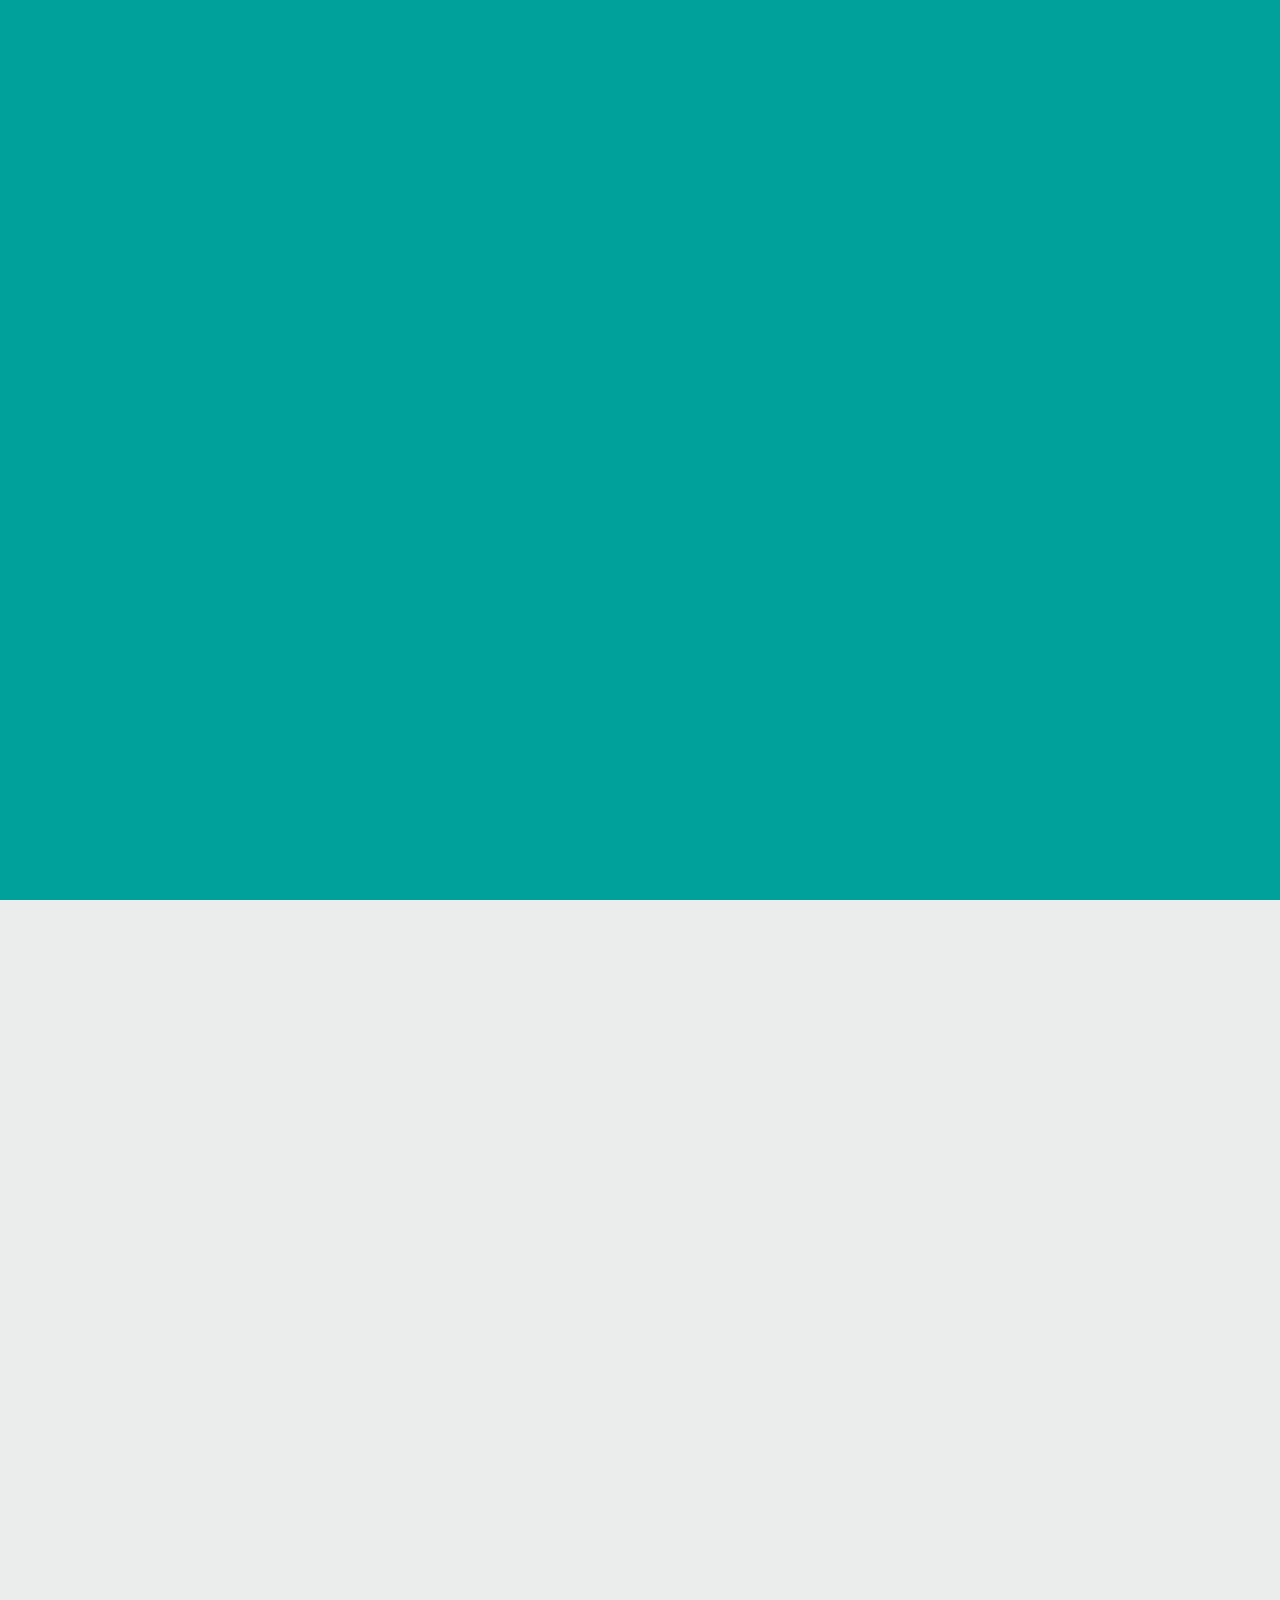
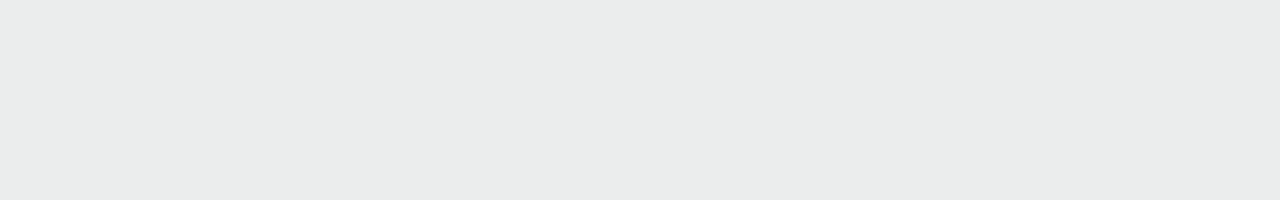
<file: work/Content Marketing/index.html>
<!doctype html>
<html lang="en-US">

<!--  /work/Content Marketing/ by HTTrack Website Copier/3.x [XR&CO'2014], Mon, 05 Jul 2021 03:53:29 GMT -->
  <meta http-equiv="content-type" content="text/html;charset=UTF-8" />   
<head>

	<!-- Google Tag Manager -->
<script>(function(w,d,s,l,i){w[l]=w[l]||[];w[l].push({'gtm.start':
	new Date().getTime(),event:'gtm.js'});var f=d.getElementsByTagName(s)[0],
	j=d.createElement(s),dl=l!='dataLayer'?'&l='+l:'';j.async=true;j.src=
	'https://www.googletagmanager.com/gtm.js?id='+i+dl;f.parentNode.insertBefore(j,f);
	})(window,document,'script','dataLayer','GTM-WT6PZ26');</script>
	<!-- End Google Tag Manager -->
	<meta charset="UTF-8">
	<!--[if IE ]>
	<meta http-equiv="X-UA-Compatible" content="IE=edge">
	<![endif]-->
	<title>Content Marketing | TNC</title>
	<meta name="title" content="Content Marketing TNC">
	<meta name="viewport" content="width=device-width, initial-scale=1.0 minimal-ui" />
	<link rel="apple-touch-icon" sizes="180x180" href="/apple-touch-icon.png">
	<link rel="icon" type="image/png" sizes="32x32" href="/favicon-32x32.png">
	<link rel="icon" type="image/png" sizes="16x16" href="/favicon-16x16.png">
	<link rel="manifest" href="/site.webmanifest">
	<link rel="shortcut icon" href="../../favicon.ico" type="image/x-icon">
	<link href="https://fonts.googleapis.com/css?family=Karla:400,400i" rel="stylesheet">
		<meta name="msapplication-TileColor" content="#282b29">
	<meta name="theme-color" content="#282b29">
	<meta name="msapplication-navbutton-color" content="#282b29">
	<meta name="apple-mobile-web-app-status-bar-style" content="#282b29">
		<link rel="alternate" hreflang="en" href="index.html" />
<link rel="alternate" hreflang="fr" href="../../fr/work/Content Marketing/index.html" />

<!-- Start The SEO Framework by Sybre Waaijer -->
<meta name="description" content="Words that Sell: Crafting Compelling Copy and Blog Posts" />
<meta property="og:image" content="../../app/uploads/2020/11/Group-1.png" />
<meta property="og:image:width" content="1000" />
<meta property="og:image:height" content="662" />
<meta property="og:locale" content="en_US" />
<meta property="og:type" content="article" />
<meta property="og:title" content="Content Marketing TNC" />
<meta property="og:description" content="Words that Sell: Crafting Compelling Copy and Blog Posts" />
<meta property="og:url" content="index.html" />
<meta property="og:site_name" content="TNC" />
<meta property="article:published_time" content="2020-11-18T20:39+00:00" />
<meta property="article:modified_time" content="2020-11-18T20:43+00:00" />
<meta property="og:updated_time" content="2020-11-18T20:43+00:00" />
<meta name="twitter:card" content="summary_large_image" />
<meta name="twitter:title" content="Business Branding TNC" />
<meta name="twitter:description" content="Words that Sell: Crafting Compelling Copy and Blog Posts" />
<meta name="twitter:image" content="../../app/uploads/2020/11/Group-1.png" />
<meta name="twitter:image:width" content="1000" />
<meta name="twitter:image:height" content="662" />
<link rel="canonical" href="index.html" />
<script type="application/ld+json">{"@context":"https://schema.org","@type":"BreadcrumbList","itemListElement":[{"@type":"ListItem","position":1,"item":{"@id":"https://www.tncstudios.art/","name":"TNC"}},{"@type":"ListItem","position":2,"item":{"@id":"https://www.tncstudios.art/work_category/faves/","name":"\u2665"}},{"@type":"ListItem","position":3,"item":{"@id":"https://www.tncstudios.art/work/Content Marketing/","name":"Business Branding","image":"../app/uploads/2020/11/Group-1.png"}}]}</script>
<!-- End The SEO Framework by Sybre Waaijer | 0.00682s -->

<link rel='dns-prefetch' href='http://s.w.org/' />
<link rel='stylesheet' id='stylesheet_main-css'  href='../../app/themes/baserock/assets/css/styled87f.css?ver=4.9.9' type='text/css' media='all' />
<link rel='https://api.w.org/' href='../../wp-json/index.html' />
<meta name="generator" content="WPML ver:4.1.0 stt:1,4;" />

	<!-- Global site tag (gtag.js) - Google Analytics -->
	<script async src="https://www.googletagmanager.com/gtag/js?id=UA-132361392-1"></script>
	<script>
		window.dataLayer = window.dataLayer || [];
		function gtag(){dataLayer.push(arguments);}
		gtag('js', new Date());

		gtag('config', 'UA-132361392-1');
	</script>
</head>
<body class="theme-2 is-loading has-lang-en">
	<div class="c-cursor js-follow">
		<div class="c-cursor__click">
			<div></div>
			<div></div>
		</div>
	</div>
	<div class="c-loading">
		<div class="c-loading-line"></div>
	</div>
	<div class="o-page-background">
		<div class="o-page-background-anim">
			<div class="c-header__logo">
				<div class="c-header__logo__anim js-animate" data-target=".js-hide-logo" data-repeat="true">
					<a href="https://www.tncstudios.art" class="" title="TNC">
<h6 style="text-align: center; font-size: 25px; margin: 0%; ;">TNC <br> Studios</h6>
					</a>
				</div>
			</div>

							<div class="o-three-quarters">
								<div class="c-header__wrap">
									<nav class="c-nav-main">
										<ul class="c-nav-main__list">
											<li class="c-nav-main__item">
												<a href="https://www.tncstudios.art/work/index.html" class="c-nav-main__link" title="Work">
													<span class="c-nav-main__link__label">
														Work													</span>
													<svg class="c-small-circle" version="1.1" xmlns="http://www.w3.org/2000/svg" xmlns:xlink="http://www.w3.org/1999/xlink" x="0px" y="0px"
	width="30px" height="30px" viewBox="0 0 30 30" style="enable-background:new 0 0 30 30;" xml:space="preserve">
	<path d="M29,15c-0.1,7.7-6.3,14-14,14C7.3,29,1,22.7,1,15S7.3,1,15,1C22.7,1,28.9,7.3,29,15"/>
</svg>
												</a>
											</li>
											<li class="c-nav-main__item">
												<a href="https://www.tncstudios.art/about/index.html" class="c-nav-main__link" title="About">
													<span class="c-nav-main__link__label">
														About													</span>
													<svg class="c-small-circle" version="1.1" xmlns="http://www.w3.org/2000/svg" xmlns:xlink="http://www.w3.org/1999/xlink" x="0px" y="0px"
	width="30px" height="30px" viewBox="0 0 30 30" style="enable-background:new 0 0 30 30;" xml:space="preserve">
	<path d="M29,15c-0.1,7.7-6.3,14-14,14C7.3,29,1,22.7,1,15S7.3,1,15,1C22.7,1,28.9,7.3,29,15"/>
</svg>
												</a>
											</li>
											<li class="c-nav-main__item">
												<a href="#" class="c-nav-main__link || js-toggle-contact" title="Contact">
													<span class="c-nav-main__link__label">
														Contact
													</span>
													<svg class="c-small-circle" version="1.1" xmlns="http://www.w3.org/2000/svg" xmlns:xlink="http://www.w3.org/1999/xlink" x="0px" y="0px"
	width="30px" height="30px" viewBox="0 0 30 30" style="enable-background:new 0 0 30 30;" xml:space="preserve">
	<path d="M29,15c-0.1,7.7-6.3,14-14,14C7.3,29,1,22.7,1,15S7.3,1,15,1C22.7,1,28.9,7.3,29,15"/>
</svg>
												</a>
											</li>
										</ul>
									</nav>
									<h2 class="c-header__slogan">
										<a href="https://www.tncstudios.art/">
											 TNC Probably the best										</a>
									</h2>
								</div>
							</div>
						</div>
					</div>
				</div>
			</header>
			<div id="barba-wrapper">
				<div class="barba-container t-single-work" data-namespace="work">
					<div class="o-scroll" data-module="Scroll">

						<nav class="c-nav-lang -hide" data-module="LangSwitcher">
						</nav>

						<div class="-overflow">
							<div class="js-animate || c-toggle-header-stroke" id="nav-stroke" data-repeat="true"></div>
							<div class="o-page js-animate">
    <div class="js-hide-logo || js-animate" data-position="top" data-repeat="true"></div>
        <div class="c-single-work-play-small || js-animate -sticky" data-sticky>
        <div class="c-single-work-play-small__container || js-animate" data-repeat="true" data-target="#js-small-play">
            <a href="https://player.vimeo.com/video/849462096?dnt=1&amp;app_id=122963&amp;autoplay=1" data-module="Overlay" class="c-single-work-play || js-animate"  data-repeat="true">
                <div class="c-play-marquee__wrap">
                    <div class="c-play-marquee  || js-marquee" data-module="Marquee">
                        <div class="c-play-marquee__first || js-marquee-item">
                                                            <span>
                                    <span class="c-play-marquee__svg__wrap">
                                        <svg class="c-play-marquee__svg">
                                            <use xlink:href="../../app/themes/baserock/assets/img/sprite.svg#playfull"></use>
                                        </svg>
                                    </span>
                                    <span class="c-play-marquee__label">
                                        Play video                                    </span>
                                </span>
                                                            <span>
                                    <span class="c-play-marquee__svg__wrap">
                                        <svg class="c-play-marquee__svg">
                                            <use xlink:href="../../app/themes/baserock/assets/img/sprite.svg#playfull"></use>
                                        </svg>
                                    </span>
                                    <span class="c-play-marquee__label">
                                        Play video                                    </span>
                                </span>
                                                            <span>
                                    <span class="c-play-marquee__svg__wrap">
                                        <svg class="c-play-marquee__svg">
                                            <use xlink:href="../../app/themes/baserock/assets/img/sprite.svg#playfull"></use>
                                        </svg>
                                    </span>
                                    <span class="c-play-marquee__label">
                                        Play video                                    </span>
                                </span>
                                                            <span>
                                    <span class="c-play-marquee__svg__wrap">
                                        <svg class="c-play-marquee__svg">
                                            <use xlink:href="../../app/themes/baserock/assets/img/sprite.svg#playfull"></use>
                                        </svg>
                                    </span>
                                    <span class="c-play-marquee__label">
                                        Play video                                    </span>
                                </span>
                                                            <span>
                                    <span class="c-play-marquee__svg__wrap">
                                        <svg class="c-play-marquee__svg">
                                            <use xlink:href="../../app/themes/baserock/assets/img/sprite.svg#playfull"></use>
                                        </svg>
                                    </span>
                                    <span class="c-play-marquee__label">
                                        Play video                                    </span>
                                </span>
                                                            <span>
                                    <span class="c-play-marquee__svg__wrap">
                                        <svg class="c-play-marquee__svg">
                                            <use xlink:href="../../app/themes/baserock/assets/img/sprite.svg#playfull"></use>
                                        </svg>
                                    </span>
                                    <span class="c-play-marquee__label">
                                        Play video                                    </span>
                                </span>
                                                            <span>
                                    <span class="c-play-marquee__svg__wrap">
                                        <svg class="c-play-marquee__svg">
                                            <use xlink:href="../../app/themes/baserock/assets/img/sprite.svg#playfull"></use>
                                        </svg>
                                    </span>
                                    <span class="c-play-marquee__label">
                                        Play video                                    </span>
                                </span>
                                                            <span>
                                    <span class="c-play-marquee__svg__wrap">
                                        <svg class="c-play-marquee__svg">
                                            <use xlink:href="../../app/themes/baserock/assets/img/sprite.svg#playfull"></use>
                                        </svg>
                                    </span>
                                    <span class="c-play-marquee__label">
                                        Play video                                    </span>
                                </span>
                                                            <span>
                                    <span class="c-play-marquee__svg__wrap">
                                        <svg class="c-play-marquee__svg">
                                            <use xlink:href="../../app/themes/baserock/assets/img/sprite.svg#playfull"></use>
                                        </svg>
                                    </span>
                                    <span class="c-play-marquee__label">
                                        Play video                                    </span>
                                </span>
                                                            <span>
                                    <span class="c-play-marquee__svg__wrap">
                                        <svg class="c-play-marquee__svg">
                                            <use xlink:href="../../app/themes/baserock/assets/img/sprite.svg#playfull"></use>
                                        </svg>
                                    </span>
                                    <span class="c-play-marquee__label">
                                        Play video                                    </span>
                                </span>
                                                    </div>

                        <div class="c-play-marquee__second  || js-marquee-item">
                                                            <span>
                                    <span class="c-play-marquee__svg__wrap">
                                        <svg class="c-play-marquee__svg">
                                            <use xlink:href="../../app/themes/baserock/assets/img/sprite.svg#playfull"></use>
                                        </svg>
                                    </span>
                                    <span class="c-play-marquee__label">
                                        Play video                                    </span>
                                </span>
                                                            <span>
                                    <span class="c-play-marquee__svg__wrap">
                                        <svg class="c-play-marquee__svg">
                                            <use xlink:href="../../app/themes/baserock/assets/img/sprite.svg#playfull"></use>
                                        </svg>
                                    </span>
                                    <span class="c-play-marquee__label">
                                        Play video                                    </span>
                                </span>
                                                            <span>
                                    <span class="c-play-marquee__svg__wrap">
                                        <svg class="c-play-marquee__svg">
                                            <use xlink:href="../../app/themes/baserock/assets/img/sprite.svg#playfull"></use>
                                        </svg>
                                    </span>
                                    <span class="c-play-marquee__label">
                                        Play video                                    </span>
                                </span>
                                                            <span>
                                    <span class="c-play-marquee__svg__wrap">
                                        <svg class="c-play-marquee__svg">
                                            <use xlink:href="../../app/themes/baserock/assets/img/sprite.svg#playfull"></use>
                                        </svg>
                                    </span>
                                    <span class="c-play-marquee__label">
                                        Play video                                    </span>
                                </span>
                                                            <span>
                                    <span class="c-play-marquee__svg__wrap">
                                        <svg class="c-play-marquee__svg">
                                            <use xlink:href="../../app/themes/baserock/assets/img/sprite.svg#playfull"></use>
                                        </svg>
                                    </span>
                                    <span class="c-play-marquee__label">
                                        Play video                                    </span>
                                </span>
                                                            <span>
                                    <span class="c-play-marquee__svg__wrap">
                                        <svg class="c-play-marquee__svg">
                                            <use xlink:href="../../app/themes/baserock/assets/img/sprite.svg#playfull"></use>
                                        </svg>
                                    </span>
                                    <span class="c-play-marquee__label">
                                        Play video                                    </span>
                                </span>
                                                            <span>
                                    <span class="c-play-marquee__svg__wrap">
                                        <svg class="c-play-marquee__svg">
                                            <use xlink:href="../../app/themes/baserock/assets/img/sprite.svg#playfull"></use>
                                        </svg>
                                    </span>
                                    <span class="c-play-marquee__label">
                                        Play video                                    </span>
                                </span>
                                                            <span>
                                    <span class="c-play-marquee__svg__wrap">
                                        <svg class="c-play-marquee__svg">
                                            <use xlink:href="../../app/themes/baserock/assets/img/sprite.svg#playfull"></use>
                                        </svg>
                                    </span>
                                    <span class="c-play-marquee__label">
                                        Play video                                    </span>
                                </span>
                                                            <span>
                                    <span class="c-play-marquee__svg__wrap">
                                        <svg class="c-play-marquee__svg">
                                            <use xlink:href="../../app/themes/baserock/assets/img/sprite.svg#playfull"></use>
                                        </svg>
                                    </span>
                                    <span class="c-play-marquee__label">
                                        Play video                                    </span>
                                </span>
                                                            <span>
                                    <span class="c-play-marquee__svg__wrap">
                                        <svg class="c-play-marquee__svg">
                                            <use xlink:href="../../app/themes/baserock/assets/img/sprite.svg#playfull"></use>
                                        </svg>
                                    </span>
                                    <span class="c-play-marquee__label">
                                        Play video                                    </span>
                                </span>
                                                    </div>
                    </div>
                </div>
            </a>
        </div>
    </div>

    <section class="c-single-work-header">
                <div class="c-single-work-header__bg__wrap">
            <div class="-anim-view || js-animate">
                <div class="-anim-scale">
                    <div class="c-single-work-header__bg || js-animate -parallax" data-speed="-2" data-position="top">
                        <div class="c-single-work-header__bg__scale" style="background-image: url(../../app/uploads/2020/11/Frame-1-min.png);"></div>
                    </div>
                </div>
            </div>
        </div>
                <div class="c-single-work-header-info">
            <div class="o-container">
                <div class="o-grid">
                    <div class="o-quarter"></div>
                    <div class="o-three-quarters || js-animate -parallax" data-speed="-1" data-position="top">
                        <h1 class="c-single-work-header-info__title" data-module="SplitTextWords">
                            Content Marketing                        </h1>
                        <p class="c-single-work-header-info__subtitle">
                                                    </p>
                        <div class="c-single-work-header-info__scroll">
                            <span></span>
                        </div>
                    </div>
                </div>
            </div>
        </div>
    </section>

    <div class="c-single-work">
        <div id="js-small-play" class="js-animate" data-repeat="true"></div>

                        <a href="https://player.vimeo.com/video/849462096?dnt=1&amp;app_id=122963&amp;autoplay=1" data-module="Overlay" class="c-single-work-play || js-animate" data-repeat="true">
							<div class="c-play-marquee__wrap">
								<div class="c-play-marquee || js-marquee" data-module="Marquee">
									<div class="c-play-marquee__first || js-marquee-item">
																	<span>
												<span class="c-play-marquee__svg__wrap">
													<svg class="c-play-marquee__svg">
														<use xlink:href="../../app/themes/baserock/assets/img/sprite.svg#playfull"></use>
													</svg>
												</span>
												<span class="c-play-marquee__label">
													Play video                                </span>
											</span>
																	<span>
												<span class="c-play-marquee__svg__wrap">
													<svg class="c-play-marquee__svg">
														<use xlink:href="../../app/themes/baserock/assets/img/sprite.svg#playfull"></use>
													</svg>
												</span>
												<span class="c-play-marquee__label">
													Play video                                </span>
											</span>
																	<span>
												<span class="c-play-marquee__svg__wrap">
													<svg class="c-play-marquee__svg">
														<use xlink:href="../../app/themes/baserock/assets/img/sprite.svg#playfull"></use>
													</svg>
												</span>
												<span class="c-play-marquee__label">
													Play video                                </span>
											</span>
																	<span>
												<span class="c-play-marquee__svg__wrap">
													<svg class="c-play-marquee__svg">
														<use xlink:href="../../app/themes/baserock/assets/img/sprite.svg#playfull"></use>
													</svg>
												</span>
												<span class="c-play-marquee__label">
													Play video                                </span>
											</span>
																	<span>
												<span class="c-play-marquee__svg__wrap">
													<svg class="c-play-marquee__svg">
														<use xlink:href="../../app/themes/baserock/assets/img/sprite.svg#playfull"></use>
													</svg>
												</span>
												<span class="c-play-marquee__label">
													Play video                                </span>
											</span>
																	<span>
												<span class="c-play-marquee__svg__wrap">
													<svg class="c-play-marquee__svg">
														<use xlink:href="../../app/themes/baserock/assets/img/sprite.svg#playfull"></use>
													</svg>
												</span>
												<span class="c-play-marquee__label">
													Play video                                </span>
											</span>
																	<span>
												<span class="c-play-marquee__svg__wrap">
													<svg class="c-play-marquee__svg">
														<use xlink:href="../../app/themes/baserock/assets/img/sprite.svg#playfull"></use>
													</svg>
												</span>
												<span class="c-play-marquee__label">
													Play video                                </span>
											</span>
																	<span>
												<span class="c-play-marquee__svg__wrap">
													<svg class="c-play-marquee__svg">
														<use xlink:href="../../app/themes/baserock/assets/img/sprite.svg#playfull"></use>
													</svg>
												</span>
												<span class="c-play-marquee__label">
													Play video                                </span>
											</span>
																	<span>
												<span class="c-play-marquee__svg__wrap">
													<svg class="c-play-marquee__svg">
														<use xlink:href="../../app/themes/baserock/assets/img/sprite.svg#playfull"></use>
													</svg>
												</span>
												<span class="c-play-marquee__label">
													Play video                                </span>
											</span>
																	<span>
												<span class="c-play-marquee__svg__wrap">
													<svg class="c-play-marquee__svg">
														<use xlink:href="../../app/themes/baserock/assets/img/sprite.svg#playfull"></use>
													</svg>
												</span>
												<span class="c-play-marquee__label">
													Play video                                </span>
											</span>
															</div>
				
									<div class="c-play-marquee__second || js-marquee-item">
																	<span>
												<span class="c-play-marquee__svg__wrap">
													<svg class="c-play-marquee__svg">
														<use xlink:href="../../app/themes/baserock/assets/img/sprite.svg#playfull"></use>
													</svg>
												</span>
												<span class="c-play-marquee__label">
													Play video                                </span>
											</span>
																	<span>
												<span class="c-play-marquee__svg__wrap">
													<svg class="c-play-marquee__svg">
														<use xlink:href="../../app/themes/baserock/assets/img/sprite.svg#playfull"></use>
													</svg>
												</span>
												<span class="c-play-marquee__label">
													Play video                                </span>
											</span>
																	<span>
												<span class="c-play-marquee__svg__wrap">
													<svg class="c-play-marquee__svg">
														<use xlink:href="../../app/themes/baserock/assets/img/sprite.svg#playfull"></use>
													</svg>
												</span>
												<span class="c-play-marquee__label">
													Play video                                </span>
											</span>
																	<span>
												<span class="c-play-marquee__svg__wrap">
													<svg class="c-play-marquee__svg">
														<use xlink:href="../../app/themes/baserock/assets/img/sprite.svg#playfull"></use>
													</svg>
												</span>
												<span class="c-play-marquee__label">
													Play video                                </span>
											</span>
																	<span>
												<span class="c-play-marquee__svg__wrap">
													<svg class="c-play-marquee__svg">
														<use xlink:href="../../app/themes/baserock/assets/img/sprite.svg#playfull"></use>
													</svg>
												</span>
												<span class="c-play-marquee__label">
													Play video                                </span>
											</span>
																	<span>
												<span class="c-play-marquee__svg__wrap">
													<svg class="c-play-marquee__svg">
														<use xlink:href="../../app/themes/baserock/assets/img/sprite.svg#playfull"></use>
													</svg>
												</span>
												<span class="c-play-marquee__label">
													Play video                                </span>
											</span>
																	<span>
												<span class="c-play-marquee__svg__wrap">
													<svg class="c-play-marquee__svg">
														<use xlink:href="../../app/themes/baserock/assets/img/sprite.svg#playfull"></use>
													</svg>
												</span>
												<span class="c-play-marquee__label">
													Play video                                </span>
											</span>
																	<span>
												<span class="c-play-marquee__svg__wrap">
													<svg class="c-play-marquee__svg">
														<use xlink:href="../../app/themes/baserock/assets/img/sprite.svg#playfull"></use>
													</svg>
												</span>
												<span class="c-play-marquee__label">
													Play video                                </span>
											</span>
																	<span>
												<span class="c-play-marquee__svg__wrap">
													<svg class="c-play-marquee__svg">
														<use xlink:href="../../app/themes/baserock/assets/img/sprite.svg#playfull"></use>
													</svg>
												</span>
												<span class="c-play-marquee__label">
													Play video                                </span>
											</span>
																	<span>
												<span class="c-play-marquee__svg__wrap">
													<svg class="c-play-marquee__svg">
														<use xlink:href="../../app/themes/baserock/assets/img/sprite.svg#playfull"></use>
													</svg>
												</span>
												<span class="c-play-marquee__label">
													Play video                                </span>
											</span>
															</div>
								</div>
							</div>

        </a>
                        <section class="c-single-container -anim-opacity">
            <div class="o-container">
                <div class="o-grid">
                    <div class="o-quarter"></div>
                    <div class="o-three-quarters">
                        <div class="o-grid">
                                                        <div class="o-half">
                                <div class="c-single-photo -first || js-animate -parallax" data-speed="-1">
                                    <div class="js-animate -anim-view">
                                        <div class="-anim-scale">
                                                                                        <img src="../../app/uploads/2020/11/GURU-Light3-850x478.jpg" alt="">
                                        </div>
                                    </div>
                                </div>
                            </div>
                                                                                    <div class="o-half">
                                <article class="o-text -anim-opacity">
                                    <p>
                                        | The Brief |                                    </p>
                                    <h2>
                                        <p><span style="font-weight: 400;">As businesses continue to shift their focus to online platforms, it has become increasingly important to have high-quality content that engages and informs your target audience. That's where we come in!</p>
                                    </h2>
                                </article>
                            </div>
                                                    </div>
                                                <div class="c-single-photo -second || js-animate -parallax" data-speed="1">
                            <div class="js-animate -anim-view">
                                <div class="-anim-scale">
                                                                        <button href="https://player.vimeo.com/video/849462096?dnt=1&amp;app_id=122963&amp;autoplay=1" class="c-single-photo__video" data-module="Overlay">
                                        <div class="c-work-quickview">
                                            <span class="c-work-quickview__play">
                                                <svg class="c-work-quickview__play__icon">
                                                    <use xlink:href="../../app/themes/baserock/assets/img/sprite.svg#playfull"></use>
                                                </svg>
                                            </span>
                                        </div>
                                    </button>
                                                                        <img src="../../app/uploads/2020/11/125793091_753291251954957_2154058023632248027_n-850x478.png" alt="">
                                </div>
                            </div>
                        </div>
                                            </div>
                </div>
                <div class="o-grid">
                                        <div class="o-two-thirds">
                        <article class="o-text -second -anim-opacity">
                            <p>
                                | The Content |                            </p>
                            <div class="o-grid">
                                <div class="o-whole">
                                    <h2>
                                        <p><span style="font-weight: 400;">Copywriting is the art of creating written content that persuades a reader to take a particular action, such as making a purchase or signing up for a service. It involves using language to evoke emotions, build trust, and establish a connection with the audience.<br><br>

											In marketing and advertising, copywriting plays a crucial role in capturing the attention of potential customers and conveying the value of a product or service. Effective copywriting can differentiate a brand from its competitors, generate leads, and ultimately drive sales.<br><br>

											Copywriting is an essential component of marketing and advertising. There are several types of copywriting, including website copy, social media copy, email copy, direct mail copy, and more.<br><br>
Website copy is the text that appears on a company's website, including product descriptions, about us pages, and landing pages. Social media copy includes posts and captions for platforms like Instagram, Facebook, and Twitter. Email copy is the text used in promotional emails, newsletters, and other email marketing campaigns. Direct mail copy includes printed materials like brochures, flyers, and catalogs.

										</span></p>
                                    </h2>
                                </div>
                            </div>
                        </article>
                    </div>
                                                            <div class="o-third">
                        <div class="c-single-photo -third || js-animate -parallax" data-speed="-1">
                            <div class="js-animate -anim-view">
                                <div class="-anim-scale">
                                                                        <img src="../../app/uploads/2020/11/Magali-1.png" alt="">
                                </div>
                            </div>
                        </div>
                    </div>
                                    </div>
                                <div class="o-grid">
                    <div class="o-quarter"></div>
                    <div class="o-three-quarters">
                        <div class="c-single-photo -fourth || js-animate -parallax" data-speed="1">
                            <div class="js-animate -anim-view">
                                <div class="-anim-scale">
                                                                        <img src="../../app/uploads/2020/11/Marlond-Jungle-2-min-850x478.jpg" alt="">
                                </div>
                            </div>
                        </div>
                    </div>
                </div>
                                <div class="o-grid">
                    <div class="o-quarter"></div>
                    <div class="o-three-quarters">
                        <div class="o-grid o-text-spacer">
                                                        <div class="o-three-quarters">
                                <article class="o-text -third -anim-opacity">
                                    <p>
                                        | Words that Sell |                                    </p>
                                    <h2>
                                        <p><span style="font-weight: 400;">The Art of Blog Writing<br><br>

											By utilizing our TNC business explainer service, you can:<br><br>
											
											Blog writing is a key component of any content marketing strategy. It allows businesses to establish themselves as thought leaders in their industry and engage with their audience on a more personal level.<br><br>
By providing valuable information and insights through blog posts, businesses can build trust with their audience and establish themselves as experts in their field. This can lead to increased brand awareness, customer loyalty, and ultimately, sales.<br><br>

											
The Benefits of Outsourcing Copywriting and Blog Writing<br><br>
											
Outsourcing your copywriting and blog writing needs can have numerous benefits for your business.<br><br>
Firstly, it can result in cost savings as you won't need to hire and train an in-house team of writers. This can also lead to increased efficiency as you can focus on other areas of your business while leaving the writing to the experts.<br><br>
Secondly, outsourcing can improve the quality of your content as you will be working with experienced writers who have a deep understanding of your industry and target audience. They can help you create compelling, engaging content that resonates with your readers and drives results.<br><br>

											</span></p>
                                    </h2>
                                </article>
                            </div>
                                                    </div>
                    </div>
                </div>
                <div class="o-grid">
                                        <div class="o-half">
                        <div class="c-single-photo -fifth || js-animate -parallax" data-speed="-1">
                            <div class="js-animate -anim-view" >
                                <div class="-anim-scale">
                                                                        <img src="../../app/uploads/2020/11/125544876_757290088476502_5552379483434957993_n-850x478.png" alt="">
                                </div>
                            </div>
                        </div>
                    </div>
                                                            <div class="o-half">
                        <div class="c-single-photo -sixth || js-animate -parallax" data-speed="-0.5">
                            <div class="js-animate -anim-view">
                                <div class="-anim-scale">
                                                                        <img src="../../app/uploads/2020/11/Canette-Piscine-1-min-850x478.jpg" alt="">
                                </div>
                            </div>
                        </div>
                    </div>
                                    </div>
            </div>
        </section>

        <div class="o-container">
            <div class="o-grid">
                <div class="o-quarter"></div>
                <div class="o-three-quarters">
                    <div class="c-pagination__wrap -no-margin-top">
                        <div class="o-grid">
                                                                                    <div class="o-third">
                                <a href="../white board explainer/index.html" class="c-arrow -left">
                                    <svg class="o-button__circle" version="1.1" xmlns="http://www.w3.org/2000/svg" xmlns:xlink="http://www.w3.org/1999/xlink" x="0px" y="0px"
	 width="68px" height="68px" viewBox="0 0 68 68" style="enable-background:new 0 0 68 68;" xml:space="preserve">
	<path class="st0" d="M60.4,52.1c-5.8,8.6-15.6,14.3-26.8,14.3C15.7,66.3,1.2,51.9,1.2,34S15.7,1.7,33.6,1.7
	c10.4,0,19.6,4.9,25.6,12.5"/>
</svg>
                                    <svg class="c-arrow__icon">
                        				<use xlink:href="../../app/themes/baserock/assets/img/sprite.svg#arrow-left"></use>
                        			</svg>
                                    <span class="c-arrow__label">
                                        Previous project                                    </span>
                                </a>
                            </div>
                                                                                    <div class="o-third">
                                <a href="../Company Intro/index.html" class="c-arrow -right">
                                    <span class="c-arrow__label">
                                        Next project                                    </span>
                                    <svg class="o-button__circle" version="1.1" xmlns="http://www.w3.org/2000/svg" xmlns:xlink="http://www.w3.org/1999/xlink" x="0px" y="0px"
	 width="68px" height="68px" viewBox="0 0 68 68" style="enable-background:new 0 0 68 68;" xml:space="preserve">
	<path class="st0" d="M60.4,52.1c-5.8,8.6-15.6,14.3-26.8,14.3C15.7,66.3,1.2,51.9,1.2,34S15.7,1.7,33.6,1.7
	c10.4,0,19.6,4.9,25.6,12.5"/>
</svg>
                                    <svg class="c-arrow__icon">
                                        <use xlink:href="../../app/themes/baserock/assets/img/sprite.svg#arrow-right"></use>
                                    </svg>
                                </a>
                            </div>
                                                        <div class="o-third">
                                <a href="https://www.tncstudios.art/" class="o-button -small">
                                    <svg class="o-button__circle" version="1.1" xmlns="http://www.w3.org/2000/svg" xmlns:xlink="http://www.w3.org/1999/xlink" x="0px" y="0px"
	 width="68px" height="68px" viewBox="0 0 68 68" style="enable-background:new 0 0 68 68;" xml:space="preserve">
	<path class="st0" d="M60.4,52.1c-5.8,8.6-15.6,14.3-26.8,14.3C15.7,66.3,1.2,51.9,1.2,34S15.7,1.7,33.6,1.7
	c10.4,0,19.6,4.9,25.6,12.5"/>
</svg>
                                                                        <span class="o-button__label">
                                        Back to the list                                    </span>
                                </a>
                            </div>
                        </div>
                    </div>
                </div>
            </div>
        </div>
    </div>

								<footer class="c-footer">
									<div class="o-container">
										<div class="o-grid || c-footer-address -anim-opacity">
											<div class="o-quarter">
												<div class="c-footer-address__padding">
													<div class="c-footer-copyright-anim">
														<p>
															&copy; <span class="c-footer-copyright-anim__hide">TNC, 2021 <br></span>
															<span class="c-footer-copyright-anim__hide">All rights reserved.</span> <br>
															<span class="c-footer-copyright-anim__hide">website by <a href="http://www.tncstudios.art/" target="_blank">TNC Studios</a></span>
														</p>
													</div>
												</div>
											</div>
											<div class="o-three-quarters">
												<div class="o-section__bg">
													<div class="c-footer-address__padding">
														<div class="o-grid">
															<div class="o-third">
																<p>
																	<a href="mailto:info@tncstudios.art" target="_blank" class="c-footer-address__email">
																		info@ <br>
																		tncstudios.art
																		<svg class="c-small-circle" version="1.1" xmlns="http://www.w3.org/2000/svg" xmlns:xlink="http://www.w3.org/1999/xlink" x="0px" y="0px"
	width="30px" height="30px" viewBox="0 0 30 30" style="enable-background:new 0 0 30 30;" xml:space="preserve">
	<path d="M29,15c-0.1,7.7-6.3,14-14,14C7.3,29,1,22.7,1,15S7.3,1,15,1C22.7,1,28.9,7.3,29,15"/>
</svg>
																	</a><br>
<a href="tel:+918055664231" target="_blank">
	+91 8055664231
	<svg class="c-small-circle" version="1.1" xmlns="http://www.w3.org/2000/svg" xmlns:xlink="http://www.w3.org/1999/xlink" x="0px" y="0px"
width="30px" height="30px" viewBox="0 0 30 30" style="enable-background:new 0 0 30 30;" xml:space="preserve">
<path d="M29,15c-0.1,7.7-6.3,14-14,14C7.3,29,1,22.7,1,15S7.3,1,15,1C22.7,1,28.9,7.3,29,15"/>
</svg>
</a>

																	</a><br>
																	<a href="tel:+918055664231" target="_blank">
																		+91 8055664231
																		<svg class="c-small-circle" version="1.1" xmlns="http://www.w3.org/2000/svg" xmlns:xlink="http://www.w3.org/1999/xlink" x="0px" y="0px"
	width="30px" height="30px" viewBox="0 0 30 30" style="enable-background:new 0 0 30 30;" xml:space="preserve">
	<path d="M29,15c-0.1,7.7-6.3,14-14,14C7.3,29,1,22.7,1,15S7.3,1,15,1C22.7,1,28.9,7.3,29,15"/>
</svg>
																	</a>
</svg>
																	</a>
																</p>
															</div>
															<div class="o-third">
																<p>
																	 
																		 55. <br>
Shyamla Hills, (MP) <br>
462013
																		<svg class="c-small-circle" version="1.1" xmlns="http://www.w3.org/2000/svg" xmlns:xlink="http://www.w3.org/1999/xlink" x="0px" y="0px"
	width="30px" height="30px" viewBox="0 0 30 30" style="enable-background:new 0 0 30 30;" xml:space="preserve">
	<path d="M29,15c-0.1,7.7-6.3,14-14,14C7.3,29,1,22.7,1,15S7.3,1,15,1C22.7,1,28.9,7.3,29,15"/>
</svg>
																	</a>
																</p>
															</div>
															<div class="o-third">
																<p class="c-footer-social">
																	<a href="https://www.facebook.com/TNC-Studios-103479368728333" target="_blank">
																		Facebook
																		<svg class="c-small-circle" version="1.1" xmlns="http://www.w3.org/2000/svg" xmlns:xlink="http://www.w3.org/1999/xlink" x="0px" y="0px"
	width="30px" height="30px" viewBox="0 0 30 30" style="enable-background:new 0 0 30 30;" xml:space="preserve">
	<path d="M29,15c-0.1,7.7-6.3,14-14,14C7.3,29,1,22.7,1,15S7.3,1,15,1C22.7,1,28.9,7.3,29,15"/>
</svg>
																	</a><br>
																	<a href="https://www.facebook.com/TNC-Studios-103479368728333" target="_blank">
																		Instagram
																		<svg class="c-small-circle" version="1.1" xmlns="http://www.w3.org/2000/svg" xmlns:xlink="http://www.w3.org/1999/xlink" x="0px" y="0px"
	width="30px" height="30px" viewBox="0 0 30 30" style="enable-background:new 0 0 30 30;" xml:space="preserve">
	<path d="M29,15c-0.1,7.7-6.3,14-14,14C7.3,29,1,22.7,1,15S7.3,1,15,1C22.7,1,28.9,7.3,29,15"/>
</svg>
																	</a><br>
																	<a href="https://vimeo.com/user144236817" target="_blank">
																		vimeo
																		<svg class="c-small-circle" version="1.1" xmlns="http://www.w3.org/2000/svg" xmlns:xlink="http://www.w3.org/1999/xlink" x="0px" y="0px"
	width="30px" height="30px" viewBox="0 0 30 30" style="enable-background:new 0 0 30 30;" xml:space="preserve">
	<path d="M29,15c-0.1,7.7-6.3,14-14,14C7.3,29,1,22.7,1,15S7.3,1,15,1C22.7,1,28.9,7.3,29,15"/>
</svg>
																	</a>
																</p>
															</div>
														</div>
													</div>
												</div>
											</div>
										</div>
									</div>
									<div class="o-section__bg">
										<div class="c-footer-marquee__wrap || js-animate" data-repeat="true">
											<div class="c-footer-marquee || js-marquee" data-module="Marquee">
																								<div class="c-footer-marquee__second || js-marquee-item">
																																								<span>WELCOME</span>
																											<span>ようこそ</span>
																											<span>BIENVENUE</span>
																																																					<span>WELCOME</span>
																											<span>ようこそ</span>
																											<span>BIENVENUE</span>
																																																					<span>WELCOME</span>
																											<span>ようこそ</span>
																											<span>BIENVENUE</span>
																																																					<span>WELCOME</span>
																											<span>ようこそ</span>
																											<span>BIENVENUE</span>
																																						</div>
																																				<div class="c-footer-marquee__second || js-marquee-item">
																																								<span>WELCOME</span>
																											<span>ようこそ</span>
																											<span>BIENVENUE</span>
																																																					<span>WELCOME</span>
																											<span>ようこそ</span>
																											<span>BIENVENUE</span>
																																																					<span>WELCOME</span>
																											<span>ようこそ</span>
																											<span>BIENVENUE</span>
																																																					<span>WELCOME</span>
																											<span>ようこそ</span>
																											<span>BIENVENUE</span>
																																						</div>
																							</div>
										</div>

										<div class="c-footer-copyright-mobile -anim-opacity">
											<div class="o-container">
												<p>
													&copy; 2021<br>
													website by <a href="http://www.tncstudios.art/" target="_blank">TNC Studios</a>
												</p>
											</div>
										</div>

										<div class="o-container c-footer-button">
											<div class="o-grid">
												<div class="o-quarter"></div>
												<div class="o-three-quarters">
													<div class="o-grid">
														<div class="o-third">
															<a href="https://www.tncstudios.art/" class="o-button__wrap">
																<div class="o-button__rotate">
																	<div class="o-button">
										                                <svg class="o-button__circle" version="1.1" xmlns="http://www.w3.org/2000/svg" xmlns:xlink="http://www.w3.org/1999/xlink" x="0px" y="0px"
	 width="68px" height="68px" viewBox="0 0 68 68" style="enable-background:new 0 0 68 68;" xml:space="preserve">
	<path class="st0" d="M60.4,52.1c-5.8,8.6-15.6,14.3-26.8,14.3C15.7,66.3,1.2,51.9,1.2,34S15.7,1.7,33.6,1.7
	c10.4,0,19.6,4.9,25.6,12.5"/>
</svg>
										                                <span class="o-button__label">
																			Work										                                </span>
										                            </div>
																</div>
															</a>
														</div>
														<div class="o-third">
															<a href="https://www.tncstudios.art/about/index.html" class="o-button__wrap">
																<div class="o-button__rotate">
																	<div class="o-button">
										                                <svg class="o-button__circle" version="1.1" xmlns="http://www.w3.org/2000/svg" xmlns:xlink="http://www.w3.org/1999/xlink" x="0px" y="0px"
	 width="68px" height="68px" viewBox="0 0 68 68" style="enable-background:new 0 0 68 68;" xml:space="preserve">
	<path class="st0" d="M60.4,52.1c-5.8,8.6-15.6,14.3-26.8,14.3C15.7,66.3,1.2,51.9,1.2,34S15.7,1.7,33.6,1.7
	c10.4,0,19.6,4.9,25.6,12.5"/>
</svg>
										                                <span class="o-button__label">
																			About										                                </span>
										                            </div>
																</div>
															</a>
														</div>
														<div class="o-third">
															<a href="#" class="o-button__wrap || js-toggle-contact">
																<div class="o-button__rotate">
																	<div class="o-button">
										                                <svg class="o-button__circle" version="1.1" xmlns="http://www.w3.org/2000/svg" xmlns:xlink="http://www.w3.org/1999/xlink" x="0px" y="0px"
	 width="68px" height="68px" viewBox="0 0 68 68" style="enable-background:new 0 0 68 68;" xml:space="preserve">
	<path class="st0" d="M60.4,52.1c-5.8,8.6-15.6,14.3-26.8,14.3C15.7,66.3,1.2,51.9,1.2,34S15.7,1.7,33.6,1.7
	c10.4,0,19.6,4.9,25.6,12.5"/>
</svg>
										                                <span class="o-button__label">
										                                    Contact
										                                </span>
										                            </div>
																</div>
															</a>
														</div>
													</div>
												</div>
											</div>
										</div>
									</div>
								</footer>

							</div><!-- .o-page -->
						</div><!-- .-overflow -->
					</div><!-- .o-scroll -->
				</div><!-- .barba-container -->
			</div><!-- #barba-wrapper -->
		</div>
	</div>

	<div class="c-overlay">
		<button class="o-button -close-overlay" data-module="OverlayClose">
			<span class="o-button-close">
				<span></span>
				<span></span>
			</span>
			<svg class="o-button__circle" version="1.1" xmlns="http://www.w3.org/2000/svg" xmlns:xlink="http://www.w3.org/1999/xlink" x="0px" y="0px"
	 width="68px" height="68px" viewBox="0 0 68 68" style="enable-background:new 0 0 68 68;" xml:space="preserve">
	<path class="st0" d="M60.4,52.1c-5.8,8.6-15.6,14.3-26.8,14.3C15.7,66.3,1.2,51.9,1.2,34S15.7,1.7,33.6,1.7
	c10.4,0,19.6,4.9,25.6,12.5"/>
</svg>
			<span class="o-button__label">
				Close			</span>
		</button>
		<div class="c-overlay__content || c-overlay-embed || js-overlay-embed || js-overlay-content">
			<div class="c-overlay__inner js-overlay__inner"></div>
		</div>
		<div class="c-overlay__bg" data-module="OverlayClose"></div>
	</div>

	<div class="c-contact">
		<div class="c-contact__wrap">
			<!-- <button class="c-contact-close || js-toggle-contact">
				<span class="c-contact-close__icon">
					<span></span>
					<span></span>
				</span>
				<span class="c-contact-close__label">
					Close
				</span>
			</button> -->

			<button class="o-button || js-toggle-contact">
				<svg class="o-button__circle" version="1.1" xmlns="http://www.w3.org/2000/svg" xmlns:xlink="http://www.w3.org/1999/xlink" x="0px" y="0px"
	 width="68px" height="68px" viewBox="0 0 68 68" style="enable-background:new 0 0 68 68;" xml:space="preserve">
	<path class="st0" d="M60.4,52.1c-5.8,8.6-15.6,14.3-26.8,14.3C15.7,66.3,1.2,51.9,1.2,34S15.7,1.7,33.6,1.7
	c10.4,0,19.6,4.9,25.6,12.5"/>
</svg>
				<span class="o-button-close">
					<span></span>
					<span></span>
				</span>
				<span class="o-button__label">
					Close				</span>
			</button>
			<div class="c-contact-scroll">
				<div class="c-contact-spin">
					<div class="c-contact-spin__wrap">
													<svg version="1.1" xmlns="http://www.w3.org/2000/svg" xmlns:xlink="http://www.w3.org/1999/xlink" x="0px" y="0px"
	 viewBox="0 0 2000 2000" style="enable-background:new 0 0 2000 2000;" xml:space="preserve">
	<path d="M1188.1,53l-1.2-0.2c-0.1-5-1.8-9.5-5-13.4c-3.2-3.9-7.1-7.1-11.7-9.3c-4.6-2.3-9-3.7-13.2-4.4c-5.7-0.9-11.3-0.4-16.7,1.2
		c-5.4,1.7-10.3,4.4-14.6,8.3c-4.3,3.9-7.9,8.7-10.9,14.6c-3,5.9-5,12.4-6,19.6c-1,7-1,13.6,0,19.9c1.1,6.3,3.2,11.9,6.3,16.9
		c3.1,5,7,8.9,11.6,11.9c4.6,3,10,4.9,16,5.8c5.1,0.8,10.8,0.6,17.1-0.6c6.4-1.2,12.3-3.8,17.9-7.8l-0.6,3.9
		c-6.7,3.8-12.7,6.4-18,7.8c-5.3,1.4-11.7,1.6-19.2,0.5c-7.9-1.2-14.8-3.7-20.9-7.5c-6.1-3.8-11-8.5-14.7-14.1
		c-3.7-5.5-6.3-11.5-7.7-18c-1.4-6.4-1.6-12.9-0.7-19.4c1.4-9.7,5.2-18.4,11.2-26c6-7.6,13.5-13.3,22.4-16.9
		c8.9-3.6,18.1-4.7,27.7-3.3c5.9,0.9,12.1,2.7,18.5,5.5l6.8,3c1.3,0.5,2.4,0.8,3.4,0.9c1.8,0.3,3,0.2,3.6-0.3
		c0.7-0.4,1.3-1.3,1.8-2.6l1.1,0.2L1188.1,53z"/>
	<path d="M1301.9,111.9c-2.5,9.1-7.1,17-13.8,23.5c-6.7,6.6-14.6,11.1-23.6,13.6c-9.1,2.5-18.4,2.4-27.8-0.2
		c-9.5-2.6-17.6-7.4-24.2-14.2c-6.6-6.8-11.1-14.8-13.5-24c-2.4-9.1-2.3-18.4,0.3-27.6c2-7.1,5.2-13.5,9.6-19
		c4.4-5.5,9.7-9.9,15.9-13.3c6.2-3.3,12.7-5.4,19.6-6.2c6.9-0.8,13.8-0.3,20.6,1.6c6.6,1.8,12.7,4.8,18.1,9
		c5.4,4.1,10,9.2,13.5,15.2c3.6,6,5.9,12.5,6.9,19.6C1304.6,97,1304,104.3,1301.9,111.9z M1290.2,108.9c3.6-12.9,4.1-23.7,1.6-32.3
		c-2.6-8.6-6.5-14.9-11.8-19.1c-5.3-4.1-10.6-7-15.9-8.4c-4.1-1.1-8.5-1.6-13.3-1.5c-4.8,0.1-9.7,1.4-14.9,3.8
		c-5.1,2.4-10,6.5-14.4,12.2c-4.5,5.7-8,13.3-10.7,22.8c-2.3,8.4-3.2,16-2.7,22.8c0.5,6.8,2.1,12.8,4.9,17.8
		c2.8,5,6.3,9.1,10.5,12.1c4.2,3,8.8,5.3,13.9,6.7c4.5,1.3,9.3,1.7,14.4,1.4c5.1-0.3,10.1-1.8,14.9-4.3c4.9-2.6,9.4-6.6,13.5-12.2
		C1284.4,125.2,1287.7,117.9,1290.2,108.9z"/>
	<path d="M1433,111.5l-0.5,1.1c-2.5-0.7-4.5-1-6.2-1c-1.6,0-3.2,0.8-4.7,2.2c-1.5,1.5-3,3.9-4.4,7.2l-34.6,81.5l-0.6-0.3
		l-37.6-109.9l-24.2,57.1c-2,4.8-3.3,8.4-3.9,10.8c-0.6,2.5-0.8,4.4-0.5,5.7c0.6,2.8,2.8,5.2,6.6,7l-0.4,1l-23.3-9.9l0.4-1
		c2.7,1,4.9,1.3,6.8,0.9c1.9-0.4,3.7-1.7,5.4-4.1c1.7-2.4,3.7-6.2,6-11.5l25.7-60.6l-1.6-4.8c-1.4-4.3-2.8-7.2-4.1-8.7
		c-1.3-1.5-3.1-3-5.3-4.5l0.5-1.1l17.5,7.4l36.9,108.5l25.4-60c1.9-4.5,3.2-7.9,3.7-10.3c0.6-2.4,0.4-4.6-0.6-6.6
		c-1-2-3.1-3.8-6.3-5.3l0.5-1.1L1433,111.5z"/>
	<path d="M1514.5,179.8l-1-0.5c2.8-6,3.2-10.6,1.3-14c-1.9-3.3-5-6.2-9.3-8.6l-17.5-9.9l-41.8,73.7c-3.5,6.2-2.2,11.3,4.1,15.1
		l-0.5,1l-28-15.8l0.5-1c2.7,1.4,5.3,1.9,7.9,1.5c2.6-0.4,4.9-2.4,6.9-5.8l41.8-73.7l-17.5-9.9c-4.3-2.4-8.3-3.6-12.1-3.5
		c-3.8,0.1-7.6,2.8-11.3,8.3l-1-0.5l12.2-21.5l1,0.5c0.1,1.4,0.2,2.4,0.4,3.2c0.2,0.7,0.6,1.5,1.2,2.3c0.6,0.8,1.3,1.5,2.2,2.2
		c0.9,0.7,2.1,1.5,3.5,2.3l56.9,32.2c3.8,2.1,7.5,2.4,11.3,0.6l1,0.5L1514.5,179.8z"/>
	<path d="M1570,193l-25.1,88.1c-1.3,4.6-1.9,8.1-1.9,10.6c0,2.5,0.4,4.3,1.1,5.5c0.8,1.2,1.9,2.4,3.5,3.7l-0.6,0.9l-26.9-19l0.6-0.9
		c2.8,1.9,5.1,3.2,6.9,3.7c1.9,0.5,3.6-0.4,5.2-2.7c0.9-1.3,1.7-3.2,2.5-5.8c0.1-0.4,0.1-0.7,0.2-0.8l8.1-27.1l-28.6-20.1
		l-20.8,15.7c-2.8,2.1-4.9,4-6,5.7c-1.6,2.3-2.1,4.3-1.5,5.8c0.6,1.6,2,3.1,4.1,4.6l-0.6,0.9l-19.4-13.6l0.6-0.9
		c2.9,1.7,5.9,2.2,8.9,1.5c3-0.7,6.4-2.5,10.3-5.4l73.3-54.6L1570,193z M1518.2,226.7l26.3,18.5l14.1-48.6l-0.2-0.2L1518.2,226.7z"
		/>
	<path d="M1664.3,299.9l-0.9-0.8c2.6-4.3,3.5-9,2.9-14c-0.6-5.1-2.2-9.8-4.9-14.2c-2.7-4.4-5.6-8-8.8-10.7
		c-4.4-3.8-9.3-6.4-14.8-7.9c-5.5-1.5-11-1.7-16.7-0.8c-5.7,0.9-11.4,3.1-17,6.5c-5.6,3.4-10.8,7.8-15.6,13.4
		c-4.6,5.4-8.2,11-10.6,16.9c-2.5,5.9-3.7,11.7-3.7,17.6c0,5.9,1.1,11.3,3.4,16.3c2.3,5,5.8,9.5,10.4,13.5c3.9,3.3,8.8,6.2,14.8,8.7
		c6,2.4,12.4,3.4,19.3,3l-2.6,3c-7.7-0.4-14.1-1.4-19.4-3.1c-5.3-1.6-10.7-4.9-16.4-9.9c-6-5.2-10.6-11-13.6-17.5
		c-3.1-6.5-4.7-13.1-4.9-19.8c-0.2-6.7,0.8-13.1,3.1-19.3c2.3-6.2,5.5-11.8,9.8-16.7c6.4-7.4,14.2-12.7,23.4-16
		c9.2-3.2,18.5-4,28-2.3c9.5,1.7,17.9,5.7,25.2,12c4.5,3.9,8.8,8.8,12.7,14.5l4.1,6.2c0.9,1.1,1.6,2,2.4,2.6
		c1.3,1.2,2.4,1.7,3.2,1.7c0.8,0,1.8-0.4,2.9-1.3l0.8,0.7L1664.3,299.9z"/>
	<path d="M1736.4,371.8l-0.7-0.8c4.5-4.9,6.3-9.2,5.4-12.9c-0.9-3.8-3-7.4-6.3-11l-13.7-14.7l-61.9,57.9c-5.2,4.9-5.4,10.1-0.6,15.6
		l-0.8,0.7l-21.9-23.5l0.8-0.7c2.1,2.1,4.5,3.4,7.1,3.8c2.6,0.4,5.4-0.8,8.3-3.5l61.9-57.9l-13.7-14.7c-3.3-3.6-6.8-5.9-10.5-7
		c-3.7-1.1-8.1,0.4-13.3,4.5l-0.7-0.8l18-16.8l0.7,0.8c-0.3,1.3-0.5,2.4-0.5,3.1c0,0.8,0.1,1.6,0.4,2.5c0.3,0.9,0.8,1.8,1.5,2.8
		c0.7,1,1.6,2,2.7,3.2l44.6,47.8c3,3.2,6.5,4.5,10.6,4l0.7,0.8L1736.4,371.8z"/>
	<path d="M1764.1,549.4l-11.8-17.6l13.9-9.3l0-0.4c-7.3,1.4-13.9,0.5-19.7-2.6c-5.9-3.1-10.6-7.3-14.1-12.6c-4-6-6.1-12.3-6.5-18.9
		c-0.3-6.7,0.8-12.5,3.5-17.6c1.9-3.6,4.3-6.6,7.2-9.2c2.9-2.6,6.1-5,9.6-7.3l41.8-27.9c2.5-1.7,4.3-3.6,5.3-5.7
		c1-2.1,0.4-5.2-1.8-9.2l1-0.6l17.6,26.4l-1,0.6c-3-3.6-5.8-5.3-8.3-5.2c-2.5,0.1-4.8,0.9-7,2.4l-41.1,27.5
		c-8.4,5.6-14,10.6-16.8,14.9c-3,4.7-4.5,9.6-4.5,14.9c0,5.2,1.6,10.2,4.7,14.8c1.3,1.9,3.2,4,5.6,6.2c2.5,2.2,5.3,3.9,8.4,5.2
		c9.4,3.8,19.3,2.2,29.8-4.8l45.9-30.6c2.3-1.5,4-3.5,5.1-5.7c1.1-2.3,0.5-5.5-1.8-9.7l1-0.6l17.9,26.8l-1,0.6
		c-2.8-3.7-5.5-5.5-8.2-5.3c-2.7,0.2-5.1,1-7.1,2.3l-63.6,42.5c-2.2,1.5-3.7,3-4.5,4.6c-0.8,1.6-1,3.2-0.6,4.9
		c0.3,1.7,1,3.6,1.9,5.7L1764.1,549.4z"/>
	<path d="M1863.5,563.7l-0.5-1c4-2.9,6.8-6.8,8.3-11.7c1.5-4.9,0.9-10-1.9-15.3c-1.8-3.4-4.3-6-7.3-7.8c-3-1.8-6.3-2.7-9.9-2.6
		c-3.6,0-7.1,1-10.7,2.9c-2.8,1.5-5,3.2-6.7,5.3c-1.7,2-2.9,4.3-3.6,6.9c-0.7,2.6-1.2,5.4-1.4,8.5c-0.2,3.1-0.3,7.1-0.4,12.2
		c-0.1,8.4-0.9,15.4-2.5,21c-1.6,5.5-5.5,10-11.7,13.3c-3.8,2-8,3-12.5,3c-4.6-0.1-9-1.5-13.4-4.2c-4.4-2.7-8.1-7-11.3-12.9
		c-2-3.7-3.3-7.1-4-10.4c-0.7-3.2-1.2-6.7-1.3-10.3c-0.2-1.4-0.5-2.4-0.7-2.8c-0.5-0.8-1.1-1.2-1.8-1.2c-0.7,0.1-2.2,0.4-4.5,1
		l-0.6-1l22.3-12l0.6,1c-5.7,4.9-9.2,10.4-10.3,16.4c-1.1,6,0,12,3.2,18c2.4,4.5,5.2,7.7,8.4,9.5c3.1,1.8,6.2,2.6,9.2,2.3
		c3-0.3,5.7-1,8.1-2.3c5-2.7,8.2-6.4,9.8-11.1c1.5-4.7,2.3-11.1,2.3-19.1c0-5.5,0.2-9.7,0.3-12.4c0.2-2.7,0.7-5.7,1.7-8.9
		s2.4-6.2,4.6-8.9c2.1-2.7,5-5.1,8.6-7c4.2-2.2,8.8-3.3,13.8-3.1c5,0.2,9.8,1.7,14.3,4.5s8.1,6.8,10.9,12c2.1,3.9,3.6,8.3,4.5,13.1
		c0,0.8,0.3,1.8,0.9,2.9c0.7,1.3,2.1,1.7,4.2,1.3l0.5,1L1863.5,563.7z"/>
	<path d="M1955.1,863.8l-0.2-1.1c4.7-1.8,8.4-4.8,11-9.2c2.7-4.3,4.3-9.1,5-14.2c0.6-5.1,0.6-9.7-0.2-13.9
		c-1.1-5.7-3.3-10.8-6.6-15.4c-3.3-4.5-7.6-8.2-12.6-11c-5.1-2.8-10.9-4.6-17.4-5.5c-6.5-0.9-13.4-0.6-20.5,0.7
		c-7,1.3-13.2,3.5-18.8,6.6c-5.6,3.1-10.2,6.9-13.9,11.5c-3.7,4.6-6.2,9.5-7.5,14.9c-1.3,5.4-1.4,11-0.3,17.1c1,5,3,10.4,6.2,16
		c3.2,5.6,7.6,10.4,13.3,14.4l-3.8,0.7c-5.8-5.1-10.2-9.9-13.3-14.5c-3.1-4.6-5.3-10.5-6.7-17.9c-1.5-7.8-1.4-15.2,0.2-22.2
		c1.6-7,4.4-13.2,8.5-18.5c4-5.4,8.8-9.8,14.4-13.2c5.6-3.4,11.6-5.8,18.1-7c9.6-1.8,19.1-1.1,28.2,2c9.2,3.2,17,8.4,23.3,15.6
		c6.4,7.2,10.4,15.6,12.2,25.1c1.1,5.9,1.4,12.3,0.9,19.3l-0.6,7.4c0,1.4,0.1,2.6,0.2,3.5c0.3,1.8,0.8,2.9,1.4,3.4
		c0.6,0.5,1.6,0.8,3,0.8l0.2,1.1L1955.1,863.8z"/>
	<path d="M1936.9,990.7c-9.4,0.6-18.4-1.2-26.8-5.3c-8.4-4.1-15.3-10.1-20.6-17.8c-5.3-7.8-8.3-16.5-9-26.3
		c-0.6-9.8,1.2-19,5.5-27.5c4.3-8.5,10.3-15.4,18.2-20.6c7.9-5.2,16.6-8.2,26.2-8.8c7.4-0.5,14.4,0.5,21.1,2.8
		c6.7,2.4,12.6,5.9,17.8,10.7c5.2,4.7,9.3,10.2,12.3,16.5c3.1,6.3,4.8,12.9,5.3,19.9c0.4,6.9-0.4,13.6-2.5,20.1
		c-2.1,6.5-5.4,12.4-9.9,17.8c-4.5,5.3-9.9,9.7-16.3,13C1951.9,988.3,1944.8,990.2,1936.9,990.7z M1935.9,978.7
		c13.4-0.9,23.7-3.9,31-9.2c7.3-5.2,12-11,14.1-17.4c2.2-6.4,3.1-12.3,2.7-17.8c-0.3-4.2-1.3-8.6-2.9-13.1
		c-1.7-4.5-4.5-8.7-8.5-12.8c-4-4.1-9.4-7.3-16.3-9.6c-6.9-2.3-15.2-3.2-25.1-2.6c-8.7,0.6-16.1,2.2-22.4,4.9
		c-6.3,2.7-11.4,6.2-15.2,10.5c-3.8,4.3-6.5,8.9-8,13.9c-1.5,5-2.1,10.1-1.7,15.3c0.3,4.7,1.4,9.4,3.4,14.1c2,4.7,5,8.9,9,12.7
		c4,3.7,9.3,6.6,15.9,8.7C1918.6,978.5,1926.6,979.3,1935.9,978.7z"/>
	<path d="M1980.8,1114.2l-1.2-0.1c-0.2-2.6-0.5-4.6-1.1-6.1c-0.6-1.5-1.8-2.8-3.7-3.7c-1.9-0.9-4.7-1.5-8.3-1.8l-88.3-5.5l0-0.7
		l91.1-71.9l-62-3.9c-5.2-0.3-9-0.4-11.5-0.1c-2.5,0.3-4.4,0.7-5.5,1.4c-2.5,1.5-3.9,4.4-4.4,8.6l-1.1-0.1l1.6-25.2l1.1,0.1
		c0,2.8,0.4,5.1,1.4,6.7c1,1.6,2.9,2.9,5.7,3.7c2.8,0.8,7.1,1.4,12.8,1.8l65.7,4.1l4-3.1c3.6-2.8,5.8-5,6.8-6.7
		c1-1.7,1.8-3.9,2.4-6.5l1.2,0.1l-1.2,18.9l-90.1,70.8l65,4.1c4.9,0.3,8.5,0.3,11,0.1c2.4-0.2,4.4-1.1,6-2.7
		c1.6-1.6,2.5-4.1,2.9-7.7l1.2,0.1L1980.8,1114.2z"/>
	<path d="M1943.5,1213.7l0.2-1.1c6.6,0.7,11.1-0.5,13.6-3.4c2.5-2.9,4.2-6.8,5-11.6l3.5-19.8l-83.4-14.9c-7.1-1.3-11.3,1.7-12.9,8.8
		l-1.1-0.2l5.6-31.6l1.1,0.2c-0.4,3,0,5.6,1.3,8c1.3,2.3,3.9,3.9,7.8,4.6l83.4,14.9l3.5-19.8c0.9-4.8,0.6-9-0.7-12.6
		c-1.3-3.6-5.2-6.2-11.6-7.9l0.2-1.1l24.3,4.3l-0.2,1.1c-1.3,0.5-2.2,1-2.8,1.4c-0.6,0.4-1.2,1.1-1.8,1.8c-0.5,0.8-1,1.7-1.3,2.9
		c-0.4,1.1-0.7,2.5-1,4l-11.5,64.3c-0.8,4.3,0.3,7.9,3.1,10.9l-0.2,1.1L1943.5,1213.7z"/>
	<path d="M1949.5,1270.4l-91.4,5.6c-4.7,0.3-8.3,0.9-10.6,1.7c-2.3,0.8-3.9,1.8-4.8,2.9c-0.9,1.1-1.7,2.6-2.4,4.5l-1.1-0.3l8.9-31.7
		l1.1,0.3c-0.9,3.3-1.3,5.8-1.2,7.8c0.1,1.9,1.5,3.3,4.3,4.1c1.5,0.4,3.6,0.6,6.4,0.4c0.4-0.1,0.7-0.1,0.9,0l28.2-1.4l9.5-33.6
		l-21.7-14.4c-3-2-5.4-3.2-7.4-3.8c-2.7-0.8-4.7-0.6-6,0.5c-1.3,1.1-2.3,2.9-3,5.4l-1.1-0.3l6.4-22.8l1.1,0.3
		c-0.6,3.3-0.1,6.3,1.5,8.9c1.6,2.6,4.5,5.2,8.5,7.9l75.9,51L1949.5,1270.4z M1900.5,1232.8l-8.7,30.9l50.6-2.8l0.1-0.3
		L1900.5,1232.8z"/>
	<path d="M1879.9,1394.9l0.4-1.1c4.9,1,9.6,0.4,14.2-1.9c4.6-2.2,8.5-5.4,11.7-9.3c3.3-4,5.7-7.9,7.2-11.9c2.1-5.4,3-10.9,2.6-16.5
		c-0.4-5.6-2-11-4.8-16.1c-2.8-5.1-6.7-9.7-11.8-13.9c-5-4.2-11-7.6-17.8-10.3c-6.6-2.6-13.1-4.1-19.4-4.5
		c-6.4-0.4-12.3,0.4-17.9,2.3c-5.5,1.9-10.3,4.8-14.3,8.6c-4,3.8-7.1,8.6-9.3,14.3c-1.9,4.8-3,10.4-3.3,16.8
		c-0.3,6.5,0.9,12.9,3.6,19.2l-3.6-1.4c-2.1-7.4-3.3-13.8-3.5-19.3c-0.2-5.5,1.1-11.8,3.9-18.8c2.9-7.4,6.9-13.6,12-18.6
		c5.1-5,10.8-8.8,17-11.1c6.2-2.4,12.7-3.6,19.3-3.5s12.9,1.3,19,3.7c9.1,3.6,16.7,9.2,22.8,16.8c6.1,7.6,9.9,16.1,11.4,25.6
		c1.5,9.5,0.5,18.7-3,27.8c-2.2,5.6-5.4,11.2-9.5,16.8l-4.5,5.9c-0.8,1.2-1.3,2.2-1.7,3.1c-0.7,1.7-0.8,2.9-0.6,3.6
		c0.3,0.7,1,1.5,2.1,2.3l-0.4,1L1879.9,1394.9z"/>
	<path d="M1835.7,1486.8l0.5-1c6.1,2.6,10.7,2.9,14,0.8c3.3-2.1,6-5.2,8.3-9.6l9.3-17.8l-75.1-39.4c-6.4-3.3-11.3-1.8-14.9,4.6
		l-1-0.5l14.9-28.5l1,0.5c-1.3,2.7-1.7,5.4-1.2,8c0.5,2.6,2.5,4.8,6,6.7l75.1,39.4l9.3-17.8c2.3-4.3,3.3-8.4,3.1-12.2
		c-0.2-3.8-3.1-7.5-8.6-11.1l0.5-1l21.8,11.5l-0.5,1c-1.4,0.1-2.4,0.3-3.1,0.5c-0.7,0.2-1.5,0.6-2.2,1.2c-0.7,0.6-1.5,1.4-2.1,2.3
		c-0.7,1-1.4,2.1-2.1,3.6l-30.4,57.9c-2,3.8-2.1,7.6-0.3,11.3l-0.5,1L1835.7,1486.8z"/>
	<path d="M1677.2,1571.4l12.7-16.9l13.3,10.1l0.4-0.1c-3.7-6.4-5-12.9-4-19.5c1-6.5,3.4-12.4,7.2-17.4c4.3-5.7,9.6-9.8,15.8-12.4
		c6.2-2.5,12.1-3.3,17.7-2.5c4,0.6,7.7,1.9,11.1,3.8c3.4,1.9,6.7,4.1,10.1,6.6l40.1,30.2c2.4,1.8,4.8,2.9,7.2,3.1
		c2.4,0.3,5.1-1.3,8.1-4.7l0.9,0.7l-19.1,25.3l-0.9-0.7c2.4-4.1,3.1-7.2,2.1-9.5c-0.9-2.3-2.5-4.3-4.6-5.9l-39.4-29.7
		c-8-6-14.6-9.7-19.6-10.9c-5.4-1.3-10.6-1.1-15.5,0.7c-4.9,1.8-9.1,4.9-12.4,9.3c-1.4,1.9-2.7,4.3-4,7.4c-1.3,3-2,6.3-2.1,9.6
		c-0.5,10.1,4.3,19,14.4,26.6l44,33.2c2.2,1.7,4.6,2.7,7.1,2.9c2.5,0.3,5.3-1.4,8.5-4.9l0.9,0.7l-19.4,25.8l-0.9-0.7
		c2.6-3.9,3.4-7,2.3-9.5c-1.1-2.5-2.6-4.5-4.5-5.9l-61.1-46c-2.1-1.6-4.1-2.5-5.8-2.7c-1.8-0.2-3.4,0.1-4.8,1s-3,2.1-4.7,3.7
		L1677.2,1571.4z"/>
	<path d="M1696.5,1670l0.7-0.8c4,2.8,8.6,4.2,13.8,4c5.2-0.2,9.8-2.5,13.8-6.9c2.6-2.9,4.3-6,5-9.5c0.7-3.5,0.4-6.9-0.8-10.2
		c-1.2-3.3-3.3-6.4-6.3-9.1c-2.3-2.1-4.7-3.7-7.2-4.6c-2.5-0.9-5-1.3-7.7-1.2s-5.5,0.6-8.4,1.5c-3,0.8-6.8,2-11.6,3.6
		c-8,2.7-14.9,4.2-20.6,4.5c-5.8,0.3-11.2-1.9-16.4-6.7c-3.2-2.9-5.5-6.5-6.9-10.9c-1.4-4.3-1.6-9-0.5-14c1.1-5,3.9-10,8.4-14.9
		c2.8-3.1,5.6-5.5,8.4-7.2c2.8-1.8,5.9-3.3,9.3-4.6c1.3-0.7,2.1-1.2,2.4-1.6c0.6-0.7,0.8-1.4,0.5-2.1c-0.3-0.7-1.1-2-2.5-3.9
		l0.8-0.9l18.6,17.1l-0.8,0.9c-6.6-3.8-12.9-5.2-18.9-4.3c-6,0.9-11.3,3.9-15.9,8.9c-3.5,3.8-5.5,7.4-6.2,11
		c-0.7,3.6-0.4,6.7,0.8,9.4c1.2,2.7,2.8,5,4.9,6.9c4.2,3.8,8.7,5.7,13.7,5.6c5-0.1,11.2-1.5,18.7-4.2c5.2-1.8,9.2-3,11.8-3.8
		c2.7-0.7,5.6-1.2,9-1.4c3.3-0.2,6.7,0.3,10,1.4c3.3,1.1,6.5,3,9.5,5.8c3.5,3.2,6,7.2,7.5,12c1.5,4.8,1.7,9.8,0.5,14.9
		c-1.2,5.2-3.7,9.9-7.7,14.2c-3,3.3-6.6,6.1-10.9,8.5c-0.8,0.3-1.6,0.9-2.4,1.8c-1,1.1-1,2.6,0.2,4.4l-0.7,0.8L1696.5,1670z"/>
	<path d="M1443.8,1855.8l1-0.6c3.2,3.8,7.3,6.3,12.3,7.3c5,1.1,10,1.1,15,0c5-1.1,9.4-2.7,13-4.8c5-2.9,9.1-6.7,12.3-11.4
		c3.2-4.7,5.2-9.9,6.2-15.6c1-5.7,0.8-11.8-0.6-18.2c-1.4-6.4-3.9-12.8-7.5-19.1c-3.6-6.1-7.7-11.3-12.5-15.5
		c-4.8-4.2-9.9-7.3-15.4-9.3c-5.5-1.9-11-2.6-16.5-2.1c-5.5,0.5-10.9,2.4-16.2,5.4c-4.4,2.6-8.8,6.3-13,11.2
		c-4.2,4.9-7.3,10.6-9.1,17.3l-2-3.4c2.9-7.1,6-12.9,9.2-17.3c3.3-4.4,8.2-8.5,14.7-12.3c6.9-4,13.9-6.4,21-7.2
		c7.1-0.8,13.9-0.2,20.3,1.8c6.4,2,12.1,5.1,17.2,9.2s9.3,9.1,12.6,14.7c4.9,8.5,7.4,17.6,7.5,27.3c0,9.7-2.3,18.8-7,27.2
		c-4.7,8.4-11.2,15-19.6,19.9c-5.2,3-11.1,5.4-17.9,7.3l-7.2,1.9c-1.3,0.5-2.4,0.9-3.2,1.4c-1.5,0.9-2.4,1.7-2.7,2.5
		c-0.3,0.8-0.2,1.8,0.2,3.1l-0.9,0.6L1443.8,1855.8z"/>
	<path d="M1318.1,1880.9c-3.7-8.7-5-17.7-3.9-27c1.1-9.3,4.4-17.8,10-25.4c5.5-7.6,12.8-13.3,21.9-17.2c9.1-3.9,18.3-5.2,27.8-4
		c9.5,1.2,18,4.6,25.5,10.3c7.6,5.7,13.2,12.9,17,21.8c2.9,6.8,4.3,13.8,4.3,20.8c0,7.1-1.4,13.9-4.2,20.3
		c-2.7,6.4-6.6,12.1-11.5,17.1c-4.9,5-10.6,8.8-17.1,11.6c-6.3,2.7-12.9,4.1-19.8,4.3c-6.8,0.2-13.5-1-20-3.4
		c-6.5-2.4-12.4-6.1-17.6-11C1325.3,1894.2,1321.2,1888.1,1318.1,1880.9z M1329.1,1875.9c5.3,12.3,11.6,21.1,18.9,26.2
		c7.3,5.1,14.4,7.6,21.1,7.6c6.7-0.1,12.6-1.2,17.7-3.3c3.9-1.7,7.7-4,11.3-7.1c3.7-3.1,6.7-7.2,9.3-12.3c2.5-5.1,3.7-11.3,3.7-18.6
		c-0.1-7.3-2-15.4-5.9-24.5c-3.4-8-7.4-14.5-12.1-19.5c-4.7-5-9.7-8.6-15-10.8c-5.3-2.2-10.6-3.1-15.8-2.9c-5.2,0.3-10.2,1.4-15,3.5
		c-4.3,1.8-8.4,4.5-12.2,7.9c-3.8,3.4-6.8,7.7-9,12.7c-2.2,5-3.2,11-2.9,17.9C1323.4,1859.6,1325.4,1867.3,1329.1,1875.9z"/>
	<path d="M1215.9,1963l-0.3-1.1c2.4-1,4.2-2,5.4-3.1c1.3-1,2-2.6,2.3-4.7c0.3-2.1-0.1-4.9-1.1-8.4l-23.9-85.2l0.7-0.2l97.9,62.4
		l-16.7-59.8c-1.4-5-2.6-8.6-3.7-10.9c-1.1-2.3-2.1-3.9-3.2-4.7c-2.3-1.8-5.5-2.3-9.5-1.3l-0.3-1.1l24.3-6.8l0.3,1.1
		c-2.7,0.9-4.6,2.1-5.9,3.5c-1.2,1.5-1.8,3.7-1.6,6.6c0.1,2.9,1,7.2,2.5,12.7l17.8,63.4l4.2,2.7c3.8,2.5,6.6,3.9,8.6,4.2
		c2,0.4,4.3,0.4,6.9,0.2l0.3,1.1l-18.3,5.1l-96.6-61.7l17.6,62.7c1.3,4.7,2.5,8.2,3.5,10.4c1,2.2,2.5,3.8,4.5,4.8c2,1,4.7,1,8.2,0.2
		l0.3,1.1L1215.9,1963z"/>
	<path d="M1109.5,1960.5l1.1-0.2c1.5,6.4,4.1,10.3,7.7,11.7c3.6,1.4,7.8,1.7,12.6,0.9l19.8-3.2l-13.4-83.7
		c-1.1-7.1-5.3-10.2-12.6-9.2l-0.2-1.1l31.7-5.1l0.2,1.1c-3,0.6-5.3,1.8-7.1,3.8c-1.8,2-2.4,4.9-1.7,8.8l13.4,83.7l19.8-3.2
		c4.8-0.8,8.7-2.4,11.7-4.8c3-2.4,4.2-6.9,3.7-13.5l1.1-0.2l3.9,24.4l-1.1,0.2c-0.9-1-1.7-1.7-2.3-2.2c-0.6-0.5-1.4-0.8-2.3-1.1
		c-0.9-0.2-2-0.4-3.1-0.3c-1.2,0-2.6,0.2-4.1,0.4l-64.5,10.3c-4.3,0.7-7.4,2.9-9.2,6.5l-1.1,0.2L1109.5,1960.5z"/>
	<path d="M1058,1984.9l-35.4-84.5c-1.9-4.4-3.6-7.5-5.1-9.4c-1.5-1.9-3-3.1-4.3-3.5c-1.3-0.4-3-0.7-5-0.8l-0.1-1.1l32.9-2l0.1,1.1
		c-3.4,0.2-6,0.7-7.7,1.4c-1.8,0.7-2.6,2.5-2.4,5.4c0.1,1.5,0.7,3.6,1.7,6.1c0.2,0.4,0.3,0.6,0.3,0.8l10.6,26.2l34.9-2.1l6.5-25.2
		c0.9-3.4,1.3-6.2,1.1-8.2c-0.2-2.8-1-4.7-2.5-5.5c-1.5-0.8-3.5-1.2-6.1-1l-0.1-1.1l23.7-1.4l0.1,1.1c-3.4,0.5-6,2-7.9,4.4
		c-1.9,2.4-3.4,5.9-4.7,10.6l-23.2,88.4L1058,1984.9z M1077.4,1926.2l-32.1,2l19.3,46.8l0.3,0L1077.4,1926.2z"/>
	<path d="M917.7,1960.3l1.2,0c0.7,5,2.8,9.2,6.5,12.8c3.6,3.6,7.9,6.2,12.7,8c4.8,1.8,9.4,2.7,13.6,2.9c5.8,0.2,11.3-0.8,16.5-3.1
		c5.2-2.3,9.7-5.5,13.6-9.8c3.9-4.3,6.9-9.5,9.2-15.7c2.3-6.2,3.6-12.9,3.8-20.2c0.3-7.1-0.5-13.7-2.2-19.8
		c-1.8-6.1-4.5-11.5-8.1-16.1c-3.6-4.6-7.9-8.1-12.9-10.6c-4.9-2.5-10.5-3.8-16.6-4c-5.1-0.2-10.8,0.6-17,2.5
		c-6.2,1.8-11.8,5.1-17,9.8l0.1-3.9c6.2-4.5,11.9-7.7,17.1-9.7c5.1-2,11.5-2.9,19-2.6c7.9,0.3,15.1,2,21.6,5.2
		c6.4,3.1,11.8,7.3,16.2,12.4c4.3,5.1,7.6,10.8,9.6,17c2.1,6.2,3,12.6,2.8,19.2c-0.4,9.8-3.1,18.8-8.3,27.1
		c-5.2,8.2-12,14.7-20.4,19.3c-8.4,4.6-17.5,6.7-27.2,6.4c-6-0.2-12.3-1.4-19-3.4l-7-2.3c-1.4-0.3-2.5-0.5-3.5-0.5
		c-1.8-0.1-3,0.2-3.6,0.7c-0.6,0.5-1.1,1.4-1.5,2.8l-1.1,0L917.7,1960.3z"/>
	<path d="M816.4,1949.3l1.1,0.2c-0.4,6.6,0.8,11.1,3.9,13.5c3,2.4,7,3.9,11.8,4.6l19.9,2.9l12.1-83.9c1-7.1-2.1-11.3-9.3-12.6
		l0.2-1.1l31.8,4.6l-0.2,1.1c-3-0.3-5.6,0.2-7.9,1.5c-2.3,1.4-3.7,4-4.3,7.9l-12.1,83.9l19.9,2.9c4.8,0.7,9,0.3,12.6-1.1
		c3.6-1.4,6.1-5.4,7.6-11.8l1.1,0.2l-3.5,24.4l-1.1-0.2c-0.6-1.2-1.1-2.2-1.5-2.8c-0.5-0.6-1.1-1.2-1.9-1.7
		c-0.8-0.5-1.8-0.9-2.9-1.3c-1.1-0.3-2.5-0.6-4.1-0.8l-64.7-9.4c-4.3-0.6-7.9,0.5-10.8,3.5l-1.1-0.2L816.4,1949.3z"/>
	<path d="M683.9,1827.8l20.2,6.4l-5.1,15.9l0.2,0.4c4.8-5.6,10.5-9,17-10.3c6.5-1.2,12.8-0.9,18.8,1c6.8,2.2,12.5,5.8,16.9,10.8
		c4.4,5,7.2,10.3,8.2,15.9c0.7,4,0.8,7.9,0.1,11.7c-0.7,3.8-1.7,7.7-2.9,11.7l-15.2,47.9c-0.9,2.9-1.1,5.5-0.6,7.8
		c0.5,2.3,2.9,4.4,7.2,6.1l-0.4,1.1l-30.2-9.6l0.4-1.1c4.6,0.9,7.8,0.5,9.7-1.2c1.9-1.7,3.2-3.8,4-6.3l15-47.1
		c3-9.6,4.3-17,3.8-22.2c-0.5-5.5-2.5-10.3-5.8-14.4c-3.3-4.1-7.6-7-12.9-8.6c-2.2-0.7-5-1.2-8.3-1.3c-3.3-0.2-6.6,0.2-9.8,1.2
		c-9.7,2.9-16.5,10.4-20.3,22.4l-16.7,52.6c-0.8,2.7-1,5.2-0.4,7.6c0.6,2.4,3.1,4.6,7.5,6.4l-0.4,1.1l-30.8-9.8l0.4-1.1
		c4.5,1.2,7.8,0.9,9.7-1c2-1.9,3.3-3.9,4.1-6.3l23.2-72.9c0.8-2.5,1-4.7,0.6-6.4c-0.4-1.7-1.2-3.1-2.5-4.2c-1.3-1.1-3-2.2-5-3.3
		L683.9,1827.8z"/>
	<path d="M597.3,1878.6l1,0.4c-1.3,4.7-1.1,9.5,0.8,14.3c1.9,4.8,5.6,8.4,11,10.7c3.6,1.5,7.1,2,10.6,1.6c3.5-0.5,6.6-1.9,9.4-4.1
		s4.9-5.2,6.5-9c1.2-2.9,1.9-5.7,2-8.3c0.1-2.6-0.4-5.2-1.4-7.7c-1-2.5-2.4-5-4.2-7.5c-1.8-2.5-4.2-5.8-7.3-9.8
		c-5.2-6.7-8.9-12.6-11.1-18c-2.2-5.3-1.9-11.2,0.9-17.7c1.7-3.9,4.3-7.3,8-10.1c3.6-2.8,8-4.5,13.1-5.1c5.1-0.6,10.7,0.4,16.8,3
		c3.8,1.6,7,3.5,9.6,5.6c2.6,2.1,5.1,4.5,7.5,7.3c1.1,1,1.9,1.5,2.3,1.7c0.9,0.4,1.6,0.3,2.1-0.2c0.5-0.5,1.5-1.7,2.9-3.6l1.1,0.5
		l-10,23.2l-1.1-0.5c1.4-7.4,0.7-13.9-2.2-19.2c-2.9-5.4-7.4-9.4-13.7-12.1c-4.7-2-8.8-2.7-12.4-2.2c-3.6,0.5-6.5,1.8-8.6,3.9
		c-2.2,2.1-3.8,4.3-4.9,6.9c-2.2,5.2-2.5,10.1-0.7,14.8c1.8,4.7,5.1,10.1,10.1,16.3c3.4,4.3,5.9,7.6,7.5,9.9s3,4.9,4.3,8
		c1.3,3.1,2,6.4,2,9.8c0.1,3.5-0.7,7.1-2.4,10.9c-1.9,4.4-4.8,8-8.8,11c-4,3-8.7,4.8-13.9,5.4c-5.3,0.6-10.6-0.3-16-2.6
		c-4.1-1.7-8-4.2-11.6-7.5c-0.5-0.6-1.4-1.2-2.5-1.7c-1.4-0.6-2.7-0.1-4,1.6l-1-0.4L597.3,1878.6z"/>
	<path d="M338.5,1701.3l0.9,0.8c-2.6,4.3-3.5,9-2.9,14c0.6,5.1,2.3,9.8,5,14.1c2.7,4.4,5.6,7.9,8.9,10.7c4.4,3.8,9.3,6.4,14.8,7.9
		c5.5,1.5,11,1.7,16.7,0.7c5.7-1,11.4-3.2,17-6.6c5.6-3.4,10.8-7.9,15.6-13.4c4.6-5.4,8.1-11,10.6-16.9c2.4-5.9,3.6-11.8,3.7-17.6
		c0-5.9-1.2-11.3-3.5-16.3c-2.3-5-5.8-9.5-10.5-13.5c-3.9-3.3-8.8-6.2-14.8-8.6c-6-2.4-12.4-3.4-19.3-2.9l2.5-3
		c7.7,0.4,14.1,1.4,19.4,3c5.3,1.6,10.7,4.9,16.5,9.8c6,5.2,10.6,11,13.7,17.5c3.1,6.5,4.7,13,5,19.7c0.2,6.7-0.8,13.1-3,19.3
		c-2.2,6.2-5.5,11.8-9.7,16.7c-6.4,7.5-14.2,12.8-23.3,16.1c-9.2,3.2-18.5,4-27.9,2.4c-9.5-1.7-17.9-5.6-25.2-11.9
		c-4.5-3.9-8.8-8.7-12.8-14.5l-4.1-6.1c-0.9-1.1-1.7-2-2.4-2.6c-1.4-1.2-2.4-1.7-3.2-1.7c-0.8,0-1.8,0.4-2.9,1.3l-0.8-0.7
		L338.5,1701.3z"/>
	<path d="M273.4,1590.9c7-6.4,15-10.6,24.2-12.6c9.2-2,18.2-1.7,27.3,1c9,2.7,16.8,7.7,23.5,14.9c6.7,7.3,11,15.6,13,24.9
		c2,9.3,1.6,18.5-1.3,27.5c-2.8,9-7.8,16.8-14.9,23.3c-5.5,5-11.5,8.6-18.2,11c-6.7,2.3-13.5,3.2-20.5,2.8c-7-0.5-13.6-2.2-19.9-5.2
		c-6.3-3-11.8-7.1-16.6-12.3c-4.7-5.1-8.2-10.8-10.6-17.2c-2.4-6.4-3.6-13.1-3.4-20c0.1-7,1.7-13.7,4.6-20.3
		C263.2,1602.2,267.6,1596.2,273.4,1590.9z M281.7,1599.7c-9.9,9.1-16.1,17.9-18.5,26.5c-2.4,8.6-2.4,16.1-0.2,22.4
		c2.3,6.3,5.3,11.5,9,15.6c2.9,3.1,6.4,5.9,10.5,8.4c4.1,2.4,9,4,14.6,4.7c5.6,0.7,11.9-0.2,18.7-2.7c6.8-2.5,13.9-7,21.2-13.7
		c6.4-5.9,11.2-11.8,14.4-17.9c3.2-6.1,5-12,5.3-17.7c0.3-5.7-0.5-11-2.5-15.8c-1.9-4.8-4.7-9.2-8.2-13c-3.2-3.5-7-6.4-11.5-8.9
		c-4.5-2.4-9.5-3.9-14.9-4.3c-5.5-0.4-11.4,0.6-17.9,3.2C295.2,1589,288.6,1593.4,281.7,1599.7z"/>
	<path d="M162,1521.9l1-0.7c1.7,1.9,3.3,3.3,4.7,4.1c1.4,0.8,3.1,1,5.2,0.6c2.1-0.4,4.6-1.7,7.6-3.8l72.5-50.8l0.4,0.6L227,1584.9
		l50.8-35.6c4.2-3,7.2-5.3,9.1-7.1c1.8-1.8,3-3.3,3.4-4.6c1-2.7,0.3-5.9-1.9-9.4l0.9-0.6l14.5,20.7l-0.9,0.6
		c-1.7-2.2-3.5-3.7-5.3-4.4c-1.8-0.7-4-0.5-6.8,0.6c-2.7,1.1-6.4,3.3-11.1,6.6l-53.9,37.8l-1.2,4.9c-1.1,4.4-1.4,7.5-1.2,9.5
		c0.3,2,1,4.2,2.2,6.6l-1,0.7l-10.9-15.5l26.2-111.6l-53.3,37.4c-4,2.8-6.9,5.1-8.6,6.8c-1.8,1.7-2.8,3.7-3,5.9
		c-0.2,2.2,0.6,4.8,2.5,7.8l-1,0.7L162,1521.9z"/>
	<path d="M128.9,1420.8l0.5,1c-5.5,3.6-8.4,7.3-8.5,11.2c-0.1,3.9,1,7.9,3.3,12.2l9.6,17.6l74.5-40.4c6.3-3.4,7.8-8.4,4.5-14.9
		l1-0.5l15.3,28.2l-1,0.5c-1.5-2.6-3.5-4.4-6-5.5c-2.5-1-5.4-0.6-8.9,1.3l-74.5,40.4l9.6,17.6c2.3,4.3,5.1,7.4,8.4,9.4
		c3.3,2,8,1.6,14-1l0.5,1l-21.7,11.8l-0.5-1c0.7-1.2,1.1-2.2,1.3-2.9c0.2-0.7,0.3-1.6,0.2-2.5c-0.1-0.9-0.3-2-0.7-3.1
		c-0.4-1.1-1-2.4-1.8-3.8L117,1440c-2.1-3.8-5.1-6-9.2-6.5l-0.5-1L128.9,1420.8z"/>
	<path d="M88.9,1380.2l67.9-61.5c3.5-3.2,5.9-5.9,7.2-7.9c1.3-2.1,1.9-3.8,1.9-5.2c0-1.4-0.3-3.1-1-5l1-0.4l12.8,30.4l-1,0.4
		c-1.3-3.1-2.6-5.4-3.9-6.8c-1.3-1.4-3.3-1.6-5.9-0.5c-1.4,0.6-3.2,1.8-5.2,3.6c-0.3,0.3-0.5,0.5-0.7,0.6l-21.2,18.7l13.6,32.2
		l26-2.3c3.5-0.3,6.3-0.9,8.2-1.7c2.6-1.1,4.1-2.5,4.4-4.2c0.3-1.7,0-3.7-1-6.1l1-0.4l9.2,21.8l-1,0.4c-1.6-3-3.8-5-6.7-6
		c-2.9-1-6.7-1.3-11.6-0.9l-91.1,7.5L88.9,1380.2z M150.7,1379.1l-12.5-29.6l-37.7,33.8l0.1,0.3L150.7,1379.1z"/>
	<path d="M65.6,1239.5l0.3,1.1c-4.5,2.3-7.8,5.7-9.9,10.3c-2.2,4.6-3.3,9.5-3.3,14.6c-0.1,5.1,0.5,9.7,1.8,13.8
		c1.7,5.5,4.5,10.4,8.3,14.5c3.8,4.1,8.4,7.3,13.8,9.6c5.3,2.2,11.3,3.4,17.9,3.5c6.6,0.1,13.3-0.9,20.3-3c6.8-2.1,12.7-5,17.9-8.6
		c5.2-3.7,9.4-8,12.5-13c3.1-5,5.1-10.2,5.8-15.6c0.7-5.5,0.2-11.1-1.6-17c-1.5-4.9-4.2-10-7.9-15.2c-3.8-5.2-8.7-9.5-14.8-12.8
		l3.7-1.1c6.3,4.4,11.2,8.7,14.8,12.9c3.6,4.2,6.5,9.9,8.7,17.1c2.3,7.6,3.1,15,2.2,22.1c-0.8,7.1-3,13.6-6.3,19.3
		c-3.4,5.8-7.7,10.7-12.9,14.7c-5.2,4-10.9,7-17.2,8.9c-9.4,2.9-18.8,3.3-28.3,1.1c-9.5-2.1-17.8-6.4-24.9-12.9
		c-7.1-6.5-12.1-14.3-15-23.6c-1.8-5.7-2.8-12.1-3.1-19.1l-0.2-7.4c-0.1-1.4-0.4-2.5-0.6-3.5c-0.5-1.7-1.1-2.8-1.8-3.2
		c-0.7-0.4-1.7-0.6-3.1-0.5l-0.3-1L65.6,1239.5z"/>
	<path d="M42.7,1140.2l0.2,1.1c-6.4,1.7-10.2,4.4-11.5,8.1c-1.3,3.6-1.4,7.9-0.5,12.7l3.8,19.7l83.2-16.1c7-1.4,10-5.7,8.8-12.9
		l1.1-0.2l6.1,31.5l-1.1,0.2c-0.7-2.9-2-5.3-4-7c-2-1.7-5-2.2-8.9-1.5L36.7,1192l3.8,19.7c0.9,4.8,2.7,8.6,5.2,11.5
		c2.5,2.9,7.1,4,13.6,3.3l0.2,1.1l-24.2,4.7l-0.2-1.1c1-0.9,1.7-1.7,2.1-2.4c0.4-0.6,0.8-1.4,1-2.4c0.2-0.9,0.3-2,0.2-3.1
		c-0.1-1.2-0.2-2.5-0.6-4.1L25.5,1155c-0.8-4.3-3.1-7.3-6.8-9l-0.2-1.1L42.7,1140.2z"/>
	<path d="M113.7,975l0.6,21.2l-16.7,0.5l-0.3,0.4c6.9,2.7,12,7,15.3,12.7c3.3,5.7,5.1,11.8,5.2,18.1c0.2,7.2-1.3,13.7-4.6,19.5
		c-3.3,5.8-7.4,10.2-12.3,13c-3.5,2-7.2,3.3-11,3.9c-3.8,0.6-7.8,1-12,1.1l-50.2,1.4c-3,0.1-5.5,0.8-7.6,2c-2,1.3-3.1,4.2-3.4,8.8
		l-1.2,0l-0.9-31.7l1.2,0c0.7,4.6,2.1,7.6,4.3,8.8c2.2,1.2,4.6,1.8,7.2,1.7l49.4-1.4c10-0.3,17.4-1.5,22.2-3.7
		c5.1-2.3,9-5.7,11.7-10.2s4-9.5,3.9-15.1c-0.1-2.3-0.6-5.1-1.5-8.3c-0.9-3.2-2.4-6.1-4.4-8.9c-5.9-8.2-15.2-12.1-27.8-11.8
		l-55.1,1.6c-2.8,0.1-5.2,0.8-7.3,2.1c-2.1,1.3-3.3,4.4-3.6,9.2l-1.2,0l-0.9-32.3l1.2,0c0.4,4.7,1.7,7.6,4.2,8.9
		c2.4,1.3,4.8,1.8,7.2,1.8l76.4-2.2c2.6-0.1,4.7-0.6,6.2-1.5c1.5-0.9,2.6-2.2,3.1-3.8c0.6-1.6,1.1-3.5,1.4-5.8L113.7,975z"/>
	<path d="M37,910.2l-0.1,1.1c-4.9,0.3-9.3,2.2-13.2,5.5c-3.9,3.4-6.1,8-6.5,14c-0.3,3.9,0.4,7.4,2,10.5c1.6,3.1,4,5.6,7,7.5
		c3,1.9,6.6,2.9,10.6,3.2c3.1,0.2,6-0.1,8.5-0.9c2.5-0.8,4.8-2.1,6.7-3.9c2-1.8,3.9-3.9,5.7-6.4c1.8-2.5,4.1-5.9,6.8-10.1
		c4.5-7.1,9-12.6,13.3-16.4c4.3-3.8,10-5.5,17-5c4.3,0.3,8.3,1.7,12.2,4.1c3.8,2.5,6.9,6,9.1,10.7c2.3,4.6,3.2,10.3,2.7,16.9
		c-0.3,4.1-1,7.8-2.1,10.9c-1.1,3.1-2.6,6.3-4.4,9.5c-0.5,1.3-0.8,2.3-0.9,2.8c-0.1,1,0.2,1.6,0.9,1.9c0.7,0.3,2.1,0.8,4.4,1.5
		l-0.1,1.2l-25.2-1.7l0.1-1.2c7.5-1.1,13.3-4,17.4-8.5c4.1-4.5,6.4-10.1,6.8-16.9c0.3-5.1-0.3-9.3-2.1-12.5
		c-1.7-3.2-3.9-5.5-6.5-6.9c-2.7-1.4-5.4-2.1-8.1-2.3c-5.7-0.4-10.4,1-14.2,4.2c-3.8,3.2-7.8,8.2-12,15c-3,4.7-5.3,8.1-6.9,10.3
		c-1.6,2.2-3.7,4.5-6.1,6.7c-2.5,2.2-5.4,4-8.6,5.2c-3.3,1.2-6.9,1.7-11,1.4c-4.7-0.3-9.2-1.9-13.4-4.7c-4.2-2.8-7.4-6.6-9.7-11.4
		c-2.3-4.8-3.3-10.1-2.9-15.9c0.3-4.4,1.3-8.9,3.2-13.5c0.4-0.7,0.7-1.7,0.7-2.9c0.1-1.5-0.9-2.6-2.9-3.3l0.1-1.1L37,910.2z"/>
	<path d="M118.4,607.2l-0.4,1.1c-4.9-1-9.6-0.3-14.2,1.9c-4.6,2.3-8.5,5.4-11.7,9.4c-3.2,4-5.6,8-7.2,11.9
		c-2.1,5.4-2.9,10.9-2.5,16.6c0.4,5.6,2,11,4.9,16c2.8,5.1,6.7,9.7,11.8,13.9c5.1,4.2,11,7.6,17.8,10.2c6.6,2.6,13.1,4,19.4,4.4
		c6.4,0.3,12.3-0.5,17.8-2.4c5.5-1.9,10.3-4.8,14.2-8.7c4-3.9,7-8.6,9.3-14.3c1.9-4.8,2.9-10.4,3.2-16.8c0.3-6.5-0.9-12.9-3.7-19.2
		l3.6,1.4c2.2,7.4,3.4,13.8,3.6,19.3c0.2,5.5-1.1,11.8-3.8,18.8c-2.9,7.4-6.9,13.6-11.9,18.7c-5.1,5.1-10.7,8.8-17,11.2
		c-6.2,2.4-12.7,3.6-19.2,3.5c-6.6-0.1-12.9-1.3-19-3.7c-9.2-3.6-16.8-9.1-22.9-16.7c-6.1-7.6-9.9-16.1-11.5-25.6
		c-1.6-9.5-0.6-18.7,2.9-27.8c2.2-5.6,5.3-11.2,9.4-16.8l4.4-5.9c0.8-1.2,1.3-2.2,1.7-3.1c0.6-1.7,0.8-2.9,0.6-3.6
		c-0.3-0.7-1-1.5-2.2-2.3l0.4-1L118.4,607.2z"/>
	<path d="M201.1,509.2c8.3,4.5,15,10.7,19.9,18.7c4.9,8,7.6,16.7,8,26.1c0.4,9.4-1.7,18.4-6.4,27.1c-4.7,8.7-11.1,15.5-19.2,20.5
		s-16.9,7.6-26.4,7.9c-9.4,0.3-18.4-1.9-26.9-6.4c-6.5-3.5-12-8-16.4-13.6c-4.4-5.6-7.5-11.7-9.4-18.5c-1.9-6.7-2.4-13.6-1.7-20.5
		c0.7-6.9,2.8-13.5,6.1-19.7c3.3-6.1,7.5-11.3,12.8-15.7c5.2-4.4,11.2-7.7,17.8-9.8c6.6-2.2,13.5-3,20.7-2.4
		C187.1,503.3,194.2,505.5,201.1,509.2z M195.6,520c-11.8-6.4-22.2-9.3-31.1-8.7c-8.9,0.6-16,3-21.2,7.2c-5.2,4.2-9.1,8.8-11.7,13.6
		c-2,3.7-3.5,8-4.4,12.6c-0.9,4.7-0.8,9.8,0.4,15.4c1.2,5.6,4.1,11.2,8.7,16.8c4.6,5.6,11.2,10.8,19.9,15.5
		c7.6,4.1,14.9,6.7,21.6,7.7c6.8,1,12.9,0.7,18.5-0.9c5.5-1.6,10.2-4.1,14.1-7.6c3.9-3.4,7.1-7.5,9.6-12.1c2.2-4.1,3.8-8.7,4.6-13.8
		c0.8-5,0.5-10.2-0.9-15.5c-1.4-5.3-4.4-10.6-8.9-15.8C210.2,529.2,203.8,524.4,195.6,520z"/>
	<path d="M229.7,381.3l0.9,0.7c-1.2,2.3-2,4.2-2.3,5.8c-0.3,1.6,0.1,3.3,1.1,5.1c1.1,1.8,3.1,3.8,6.1,5.9l71.9,51.7L307,451
		l-115.4,12.4l50.4,36.3c4.2,3,7.4,5.1,9.7,6.2c2.3,1.1,4.1,1.7,5.4,1.7c2.9,0,5.7-1.6,8.3-4.9l0.9,0.6l-14.8,20.5l-0.9-0.6
		c1.5-2.4,2.3-4.5,2.4-6.4c0-1.9-0.9-4-2.8-6.2c-1.9-2.2-5.2-5-9.9-8.3l-53.4-38.5l-5,0.5c-4.5,0.4-7.6,1.1-9.4,2
		c-1.8,0.9-3.6,2.3-5.5,4.2l-0.9-0.7l11.1-15.4l114-12l-52.9-38.1c-4-2.9-7-4.8-9.2-5.9c-2.2-1.1-4.4-1.4-6.5-0.9
		c-2.2,0.5-4.3,2.2-6.5,5l-0.9-0.7L229.7,381.3z"/>
	<path d="M314.2,316.8l-0.7,0.8c-5.2-4-9.6-5.5-13.3-4.3c-3.7,1.2-7.2,3.6-10.4,7.2l-13.5,14.9l62.7,57c5.3,4.8,10.5,4.6,15.6-0.7
		l0.8,0.7l-21.6,23.8l-0.8-0.7c2-2.3,3-4.8,3.2-7.4c0.2-2.7-1.2-5.3-4.2-8l-62.7-57l-13.5,14.9c-3.3,3.6-5.3,7.3-6.1,11.1
		c-0.8,3.8,1.1,8,5.6,12.9l-0.7,0.8l-18.3-16.6l0.7-0.8c1.3,0.2,2.4,0.3,3.2,0.3s1.6-0.2,2.5-0.6c0.9-0.4,1.8-0.9,2.7-1.7
		c0.9-0.8,1.9-1.7,3-2.9l43.9-48.4c2.9-3.2,4-6.8,3.1-10.9l0.7-0.8L314.2,316.8z"/>
	<path d="M339.2,265.6l80.5,43.8c4.2,2.2,7.5,3.6,9.9,4.2c2.4,0.5,4.3,0.6,5.6,0.1c1.3-0.5,2.8-1.3,4.4-2.5l0.7,0.8L415.8,334
		l-0.7-0.8c2.5-2.3,4.2-4.3,5.1-6c0.9-1.7,0.4-3.6-1.5-5.7c-1-1.2-2.8-2.4-5.2-3.7c-0.4-0.1-0.6-0.3-0.8-0.4l-24.6-13.8L362.3,327
		l10.7,23.8c1.5,3.2,2.9,5.6,4.3,7.1c1.9,2.1,3.7,3,5.4,2.8c1.7-0.3,3.5-1.3,5.4-3l0.7,0.8l-17.6,15.9l-0.7-0.8
		c2.3-2.5,3.4-5.3,3.4-8.3c0-3-1-6.8-3-11.2l-37.2-83.5L339.2,265.6z M360.7,323.6l23.8-21.6l-44.3-24.4l-0.2,0.2L360.7,323.6z"/>
	<path d="M464.1,197.1l-0.9,0.7c-3.6-3.4-8-5.4-13-5.9c-5.1-0.5-10,0.1-14.9,1.7c-4.9,1.6-9,3.7-12.4,6.3c-4.7,3.5-8.3,7.7-11,12.7
		c-2.6,5-4.1,10.4-4.4,16.2c-0.3,5.8,0.5,11.8,2.6,18c2.1,6.2,5.3,12.3,9.6,18.2c4.2,5.7,8.9,10.4,14.1,14.1
		c5.2,3.7,10.7,6.2,16.4,7.5c5.7,1.3,11.3,1.4,16.7,0.2c5.4-1.2,10.6-3.5,15.5-7.2c4.1-3,8-7.2,11.7-12.5c3.7-5.3,6.1-11.4,7.2-18.2
		l2.3,3.1c-2.1,7.4-4.5,13.5-7.3,18.2c-2.8,4.8-7.2,9.4-13.2,13.9c-6.4,4.7-13.1,7.9-20.1,9.4c-7,1.6-13.8,1.7-20.3,0.4
		c-6.6-1.3-12.6-3.7-18.2-7.3c-5.5-3.6-10.3-8-14.1-13.2c-5.8-7.9-9.3-16.7-10.4-26.3c-1.1-9.7,0.2-18.9,3.9-27.8
		c3.7-8.9,9.5-16.2,17.3-21.9c4.8-3.6,10.5-6.6,17-9.2l6.9-2.6c1.3-0.6,2.3-1.2,3.1-1.7c1.4-1.1,2.2-2,2.4-2.8
		c0.2-0.8,0-1.8-0.6-3.1l0.9-0.7L464.1,197.1z"/>
	<path d="M550.2,142.5l-0.9,0.6c-3.8-5.4-7.6-8.1-11.4-8.1c-3.9,0-7.9,1.3-12.1,3.7l-17.3,10.2l42.9,73.1c3.6,6.2,8.6,7.5,15.1,4
		l0.6,0.9l-27.7,16.2l-0.6-0.9c2.6-1.6,4.3-3.6,5.3-6.1c1-2.5,0.4-5.4-1.6-8.9l-42.9-73.1l-17.3,10.2c-4.2,2.5-7.3,5.4-9.1,8.7
		c-1.9,3.4-1.4,8,1.5,14l-0.9,0.6L461,166.2l0.9-0.6c1.2,0.6,2.2,1,2.9,1.2c0.8,0.2,1.6,0.2,2.5,0.1c0.9-0.1,2-0.4,3-0.8
		c1.1-0.5,2.3-1.1,3.7-1.9l56.4-33.1c3.7-2.2,5.8-5.3,6.2-9.4l0.9-0.6L550.2,142.5z"/>
	<path d="M729.5,154.6l-19.8,7.6l-6-15.6l-0.4-0.1c-0.3,7.4-2.6,13.6-6.9,18.6c-4.3,5-9.4,8.7-15.4,11c-6.7,2.6-13.3,3.3-19.9,2.1
		c-6.6-1.1-12-3.6-16.3-7.3c-3.1-2.6-5.5-5.7-7.4-9.1c-1.9-3.4-3.5-7.1-5-11l-18-46.9c-1.1-2.8-2.6-5-4.4-6.5
		c-1.9-1.5-5-1.6-9.4-0.3l-0.4-1.1l29.6-11.4l0.4,1.1c-4.2,2.2-6.4,4.5-6.9,7c-0.4,2.5-0.2,4.9,0.8,7.4l17.7,46.1
		c3.6,9.4,7.2,15.9,10.9,19.7c3.9,4,8.4,6.5,13.5,7.7s10.3,0.7,15.5-1.3c2.2-0.8,4.6-2.2,7.3-4.1c2.7-1.9,5-4.3,6.9-7.1
		c5.8-8.3,6.4-18.4,1.9-30.1l-19.8-51.5c-1-2.6-2.5-4.7-4.4-6.2c-2-1.5-5.2-1.7-9.8-0.3l-0.4-1.1l30.1-11.6l0.4,1.1
		c-4.3,1.9-6.6,4.2-7,6.9c-0.4,2.7-0.1,5.2,0.7,7.4l27.4,71.4c0.9,2.5,2.1,4.3,3.5,5.4c1.4,1.1,2.9,1.7,4.6,1.7c1.7,0,3.7-0.2,6-0.6
		L729.5,154.6z"/>
	<path d="M765.5,60.9l-1.1,0.3c-1.9-4.5-5.1-8.1-9.6-10.7c-4.5-2.6-9.6-3.1-15.3-1.5c-3.7,1-6.8,2.8-9.2,5.4c-2.4,2.6-4,5.6-4.8,9.1
		c-0.7,3.5-0.6,7.2,0.5,11.1c0.8,3,2.1,5.6,3.7,7.7c1.6,2.1,3.6,3.8,5.9,5.1c2.3,1.3,5,2.4,7.9,3.2c2.9,0.9,6.9,1.9,11.8,3.1
		c8.2,2,14.8,4.3,19.9,7.1c5,2.8,8.5,7.6,10.4,14.4c1.1,4.1,1.2,8.4,0.1,12.9c-1.1,4.4-3.4,8.5-7.1,12.1c-3.6,3.7-8.6,6.4-15,8.1
		c-4,1.1-7.7,1.7-11,1.6c-3.3,0-6.8-0.3-10.4-1c-1.4-0.1-2.4,0-2.9,0.1c-0.9,0.3-1.4,0.8-1.5,1.5c-0.1,0.7-0.1,2.3,0,4.6l-1.1,0.3
		l-6.7-24.4l1.1-0.3c3.6,6.7,8.1,11.2,13.7,13.6c5.6,2.4,11.7,2.7,18.2,0.9c4.9-1.4,8.6-3.4,11.1-6c2.5-2.7,3.9-5.5,4.3-8.4
		c0.4-3,0.3-5.8-0.5-8.4c-1.5-5.5-4.4-9.5-8.7-12c-4.3-2.5-10.3-4.7-18.1-6.4c-5.4-1.3-9.4-2.3-12-3.1c-2.6-0.8-5.4-2-8.3-3.6
		c-2.9-1.6-5.5-3.8-7.7-6.4c-2.2-2.7-3.9-6-5-10c-1.3-4.6-1.3-9.3,0-14.1c1.3-4.9,3.8-9.2,7.5-12.9c3.7-3.8,8.4-6.4,14.1-8
		c4.3-1.2,8.9-1.7,13.7-1.4c0.8,0.2,1.8,0.1,3-0.3c1.5-0.4,2.2-1.7,2.2-3.8l1.1-0.3L765.5,60.9z"/>
</svg>
											</div>
				</div>
				<div class="o-container">
					<div class="o-grid || c-contact-grid">
						<div class="o-quarter"></div>
						<div class="o-three-quarters">
							<div class="c-contact-text">
								<h3 class="c-contact-text__title">
																		For any enquiry <br>
									or just to say 久し振り <br>
									<a href="mailto:info@tncstudios.art" target="_blank">Reach out <span>here</span></a>
			                        								</h3>
								<div class="c-contact-address__padding">
									<div class="o-grid">
										<div class="o-third">
											<p>
												<a href="mailto:info@tncstudios.art" target="_blank" class="c-contact-address__email">
													info@ <br>
													tncstudios.art
													<svg class="c-small-circle" version="1.1" xmlns="http://www.w3.org/2000/svg" xmlns:xlink="http://www.w3.org/1999/xlink" x="0px" y="0px"
	width="30px" height="30px" viewBox="0 0 30 30" style="enable-background:new 0 0 30 30;" xml:space="preserve">
	<path d="M29,15c-0.1,7.7-6.3,14-14,14C7.3,29,1,22.7,1,15S7.3,1,15,1C22.7,1,28.9,7.3,29,15"/>
</svg>
												</a><br>
												<a href="tel:+918055664231" target="_blank">
													+91 8055664231
													<svg class="c-small-circle" version="1.1" xmlns="http://www.w3.org/2000/svg" xmlns:xlink="http://www.w3.org/1999/xlink" x="0px" y="0px"
	width="30px" height="30px" viewBox="0 0 30 30" style="enable-background:new 0 0 30 30;" xml:space="preserve">
	<path d="M29,15c-0.1,7.7-6.3,14-14,14C7.3,29,1,22.7,1,15S7.3,1,15,1C22.7,1,28.9,7.3,29,15"/>
</svg>
												</a>
											</p>
										</div>
										<div class="o-third">
											<p>
												 
													55. <br>
Shyamla Hills, (MP) <br>
462013
													<svg class="c-small-circle" version="1.1" xmlns="http://www.w3.org/2000/svg" xmlns:xlink="http://www.w3.org/1999/xlink" x="0px" y="0px"
	width="30px" height="30px" viewBox="0 0 30 30" style="enable-background:new 0 0 30 30;" xml:space="preserve">
	<path d="M29,15c-0.1,7.7-6.3,14-14,14C7.3,29,1,22.7,1,15S7.3,1,15,1C22.7,1,28.9,7.3,29,15"/>
</svg>
												</a>
											</p>
										</div>
										<div class="o-third">
											<p class="c-contact-social">
												<a href="https://www.facebook.com/TNC-Studios-103479368728333" target="_blank">
													Facebook
													<svg class="c-small-circle" version="1.1" xmlns="http://www.w3.org/2000/svg" xmlns:xlink="http://www.w3.org/1999/xlink" x="0px" y="0px"
	width="30px" height="30px" viewBox="0 0 30 30" style="enable-background:new 0 0 30 30;" xml:space="preserve">
	<path d="M29,15c-0.1,7.7-6.3,14-14,14C7.3,29,1,22.7,1,15S7.3,1,15,1C22.7,1,28.9,7.3,29,15"/>
</svg>
												</a><br>
												<a href="https://www.instagram.com/tncstudios.art?igsh=MTk0bmtsNXE0MW9yOQ==" target="_blank">
													Instagram
													<svg class="c-small-circle" version="1.1" xmlns="http://www.w3.org/2000/svg" xmlns:xlink="http://www.w3.org/1999/xlink" x="0px" y="0px"
	width="30px" height="30px" viewBox="0 0 30 30" style="enable-background:new 0 0 30 30;" xml:space="preserve">
	<path d="M29,15c-0.1,7.7-6.3,14-14,14C7.3,29,1,22.7,1,15S7.3,1,15,1C22.7,1,28.9,7.3,29,15"/>
</svg>
												</a><br>
												<a href="https://www.linkedin.com/company/tnc-studios/" target="_blank">
													LinkedIn
													<svg class="c-small-circle" version="1.1" xmlns="http://www.w3.org/2000/svg" xmlns:xlink="http://www.w3.org/1999/xlink" x="0px" y="0px"
	width="30px" height="30px" viewBox="0 0 30 30" style="enable-background:new 0 0 30 30;" xml:space="preserve">
	<path d="M29,15c-0.1,7.7-6.3,14-14,14C7.3,29,1,22.7,1,15S7.3,1,15,1C22.7,1,28.9,7.3,29,15"/>
</svg>
												</a>
											</p>
										</div>
									</div>
								</div>
								<div class="c-contact-enquires">
									<div class="o-grid">
										<div class="o-third"></div>
										<div class="o-third"></div>
										<div class="o-third">
											<div class="c-contact-enquires__text">
												<div class="c-contact-enquires-spin">
													<div class="c-contact-enquires-spin__wrap">
																													<svg version="1.1" xmlns="http://www.w3.org/2000/svg" xmlns:xlink="http://www.w3.org/1999/xlink" x="0px" y="0px"
	 viewBox="0 0 2000 2000" style="enable-background:new 0 0 2000 2000;" xml:space="preserve">
<style type="text/css">
	.st0{fill:none;}
</style>
<circle class="st0" cx="1000" cy="1000" r="675.5"/>
<circle class="st0" cx="1000" cy="1000" r="944"/>
<g>
	<path d="M1165.5,39.5l-0.1,0.6c-1.1,0.1-2.1,0.3-3,0.8c-0.9,0.5-1.8,1.3-2.8,2.5c-1,1.2-2.1,3-3.3,5.4L1136,90l-0.5-0.1l-7.6-44.8
		l-0.2,0l-20.2,41.1l-0.5-0.1l-8.5-49.4c-0.3-1.7-0.8-3-1.5-3.9c-0.7-0.9-1.3-1.4-1.9-1.7c-0.6-0.3-1.4-0.5-2.3-0.7l0.1-0.6
		l16.1,2.1l-0.1,0.6c-1.4-0.1-2.5,0.2-3.4,0.8c-0.8,0.7-1.3,1.5-1.4,2.6c-0.1,0.8-0.1,1.9,0.2,3.3l6.3,36.6l0.1,0l16.5-33.6
		l-0.3-1.7c-0.3-1.6-0.8-3-1.6-4.2c-0.8-1.2-2.2-2-4.2-2.3l0.1-0.6l16.6,2.2l-0.1,0.6c-1.9-0.2-3.2,0.1-3.8,1
		c-0.7,0.9-1.1,1.7-1.2,2.5c-0.1,1-0.1,2.1,0.1,3.3l6.2,36.6l0.1,0l15.4-31.1c0.4-0.8,0.9-1.8,1.3-3c0.4-1.1,0.7-2.1,0.8-2.9
		c0.2-1.6,0-2.6-0.6-3.1c-0.6-0.5-1.7-0.9-3.3-1.2l0.1-0.6L1165.5,39.5z"/>
	<path d="M1187.4,43.6l6.9,47.1c0.4,2.4,0.8,4.2,1.3,5.4c0.5,1.2,1.1,1.9,1.7,2.3c0.6,0.4,1.4,0.7,2.4,1l-0.1,0.6l-16.8-3.3l0.1-0.6
		c1.7,0.3,3.1,0.4,4.1,0.3c1-0.1,1.6-0.9,1.9-2.4c0.2-0.8,0.1-1.9,0-3.3c-0.1-0.2-0.1-0.4-0.1-0.4l-1.9-14.6l-17.8-3.5l-6.5,11.9
		c-0.9,1.6-1.4,3-1.6,4c-0.3,1.4-0.1,2.5,0.5,3.1c0.6,0.6,1.6,1.1,2.9,1.3l-0.1,0.6l-12.1-2.3l0.1-0.6c1.8,0.2,3.3-0.2,4.5-1.2
		c1.3-1,2.5-2.5,3.7-4.7l23.1-41.6L1187.4,43.6z M1170,70.6l16.4,3.2l-3.7-26.1l-0.1,0L1170,70.6z"/>
	<path d="M1268.1,63.2l-0.1,0.6c-1.3-0.2-2.4-0.2-3.2,0c-0.8,0.1-1.6,0.6-2.2,1.5c-0.7,0.9-1.2,2.2-1.7,4.1l-11.4,44.6l-0.3-0.1
		l-27.9-53.6l-8,31.3c-0.7,2.6-1.1,4.6-1.2,5.9c-0.1,1.3,0,2.3,0.2,3c0.5,1.4,1.9,2.4,4,3.1l-0.1,0.6l-12.7-3.3l0.1-0.6
		c1.4,0.3,2.6,0.3,3.6-0.1c0.9-0.3,1.7-1.2,2.5-2.5c0.7-1.4,1.4-3.5,2.2-6.4l8.5-33.2l-1.2-2.3c-1.1-2.1-2-3.5-2.8-4.1
		c-0.8-0.7-1.8-1.3-3.1-1.9l0.2-0.6l9.6,2.4l27.4,52.9l8.4-32.8c0.6-2.5,1-4.3,1.1-5.6c0.1-1.3-0.2-2.4-0.8-3.3
		c-0.7-1-1.9-1.7-3.6-2.2l0.1-0.6L1268.1,63.2z"/>
	<path d="M1314.7,88.7l-0.5-0.2c0.8-3.3,0.5-5.8-0.8-7.2c-1.3-1.5-3.2-2.6-5.7-3.4l-10-3.2l-13.4,42c-1.1,3.6,0.1,6,3.7,7.2
		l-0.2,0.5l-15.9-5.1l0.2-0.5c1.5,0.4,2.9,0.4,4.2-0.1c1.3-0.5,2.3-1.7,2.9-3.7l13.4-42l-10-3.2c-2.4-0.8-4.6-0.9-6.6-0.5
		c-1.9,0.4-3.6,2.2-4.9,5.4l-0.5-0.2l3.9-12.2l0.5,0.2c0.2,0.7,0.4,1.2,0.6,1.6c0.2,0.4,0.5,0.7,0.8,1c0.4,0.3,0.8,0.6,1.4,0.9
		c0.6,0.3,1.2,0.5,2,0.8l32.4,10.3c2.2,0.7,4.1,0.4,5.8-0.9l0.5,0.2L1314.7,88.7z"/>
	<path d="M1384.9,116.2l-0.5-0.2c1.1-3.3,1-5.7-0.3-7.3c-1.2-1.6-3-2.9-5.4-3.8l-9.7-3.9l-16.7,40.8c-1.4,3.5-0.4,6,3.1,7.5
		l-0.2,0.5l-15.5-6.3l0.2-0.5c1.5,0.5,2.9,0.6,4.2,0.2c1.3-0.4,2.4-1.5,3.2-3.5l16.7-40.8l-9.7-3.9c-2.4-1-4.5-1.3-6.5-1
		c-2,0.3-3.7,2-5.3,5l-0.5-0.2l4.8-11.9l0.5,0.2c0.1,0.7,0.3,1.2,0.4,1.6c0.2,0.4,0.4,0.7,0.7,1.1c0.3,0.4,0.8,0.7,1.3,1
		c0.5,0.3,1.2,0.6,1.9,0.9l31.5,12.8c2.1,0.9,4,0.7,5.9-0.4l0.5,0.2L1384.9,116.2z"/>
	<path d="M1432.6,156.5c-2.1,4.4-5.2,8-9.2,10.8c-4,2.8-8.5,4.4-13.3,4.8c-4.9,0.4-9.6-0.4-14.2-2.6c-4.6-2.2-8.3-5.4-11.1-9.5
		c-2.8-4.1-4.4-8.6-4.7-13.5c-0.4-4.9,0.5-9.6,2.7-14.1c1.7-3.5,3.9-6.4,6.7-8.8c2.8-2.4,5.9-4.2,9.3-5.3c3.5-1.1,7-1.6,10.6-1.4
		c3.6,0.2,7.1,1.1,10.4,2.7c3.2,1.5,6.1,3.6,8.5,6.2c2.4,2.6,4.3,5.6,5.6,9c1.3,3.4,1.9,6.9,1.8,10.7
		C1435.4,149.1,1434.4,152.8,1432.6,156.5z M1426.9,153.9c3-6.3,4.3-11.8,3.7-16.4c-0.5-4.6-2-8.2-4.3-10.8
		c-2.3-2.6-4.8-4.5-7.4-5.8c-2-1-4.2-1.6-6.7-2c-2.5-0.4-5.1-0.2-8,0.6c-2.9,0.8-5.7,2.4-8.5,4.9c-2.8,2.5-5.3,6.1-7.5,10.7
		c-1.9,4.1-3.1,7.9-3.5,11.4c-0.4,3.6-0.1,6.7,0.9,9.6c1,2.8,2.4,5.2,4.3,7.1c1.9,1.9,4.1,3.5,6.5,4.7c2.2,1.1,4.6,1.7,7.3,2
		c2.6,0.3,5.3,0,8-0.9c2.7-0.9,5.4-2.5,8-5C1422.5,161.7,1424.8,158.3,1426.9,153.9z"/>
	<path d="M1458,195.5l20.7-36.2c1.9-3.3,1.2-5.9-2-7.9l0.3-0.5l14.4,8.2l-0.3,0.5c-1.4-0.7-2.8-1-4.1-0.7c-1.4,0.3-2.6,1.3-3.6,3
		l-21.4,37.4c-1.2,2.1-2.5,3.7-3.9,4.9c-1.4,1.2-2.8,1.9-4.3,2.2c-1.4,0.3-2.8,0.4-4.1,0.1c-1.3-0.2-2.5-0.7-3.6-1.3
		c-1.3-0.7-2.3-1.5-3-2.5c-0.7-0.9-1.3-1.9-1.6-2.8c-0.3-1-0.6-2-0.9-3.2l0.5-0.2c0.9,2.4,2.4,4.2,4.5,5.4c2.8,1.6,5.2,1.7,7.1,0.1
		C1454.6,200.6,1456.4,198.4,1458,195.5z"/>
	<path d="M1531.5,215.2c-2.6,4.1-6.1,7.4-10.5,9.6c-4.3,2.3-8.9,3.3-13.8,3.2c-4.9-0.1-9.5-1.6-13.8-4.3c-4.3-2.8-7.6-6.3-9.9-10.8
		c-2.3-4.4-3.3-9.1-3.1-14c0.2-4.9,1.7-9.5,4.4-13.7c2.1-3.2,4.6-5.9,7.7-8c3.1-2.1,6.4-3.5,9.9-4.2c3.6-0.7,7.1-0.7,10.7-0.1
		c3.6,0.6,6.9,1.9,10,3.9c3,1.9,5.6,4.3,7.7,7.2c2.1,2.9,3.6,6.1,4.4,9.6c0.9,3.5,1,7.1,0.4,10.8
		C1535.1,208.1,1533.7,211.7,1531.5,215.2z M1526.1,211.9c3.8-5.9,5.6-11.2,5.7-15.8c0-4.7-0.9-8.4-3-11.3c-2-2.9-4.2-5.1-6.6-6.6
		c-1.9-1.2-4-2.1-6.4-2.8c-2.4-0.7-5.1-0.8-8-0.4c-2.9,0.4-5.9,1.7-9,3.9c-3.1,2.2-6,5.4-8.8,9.7c-2.4,3.8-4,7.5-4.8,10.9
		c-0.8,3.5-0.9,6.7-0.2,9.6c0.6,2.9,1.8,5.5,3.4,7.6c1.6,2.2,3.6,4,5.9,5.4c2.1,1.3,4.4,2.3,7,2.9s5.3,0.7,8.1,0.1
		c2.8-0.5,5.7-1.9,8.6-4C1520.8,219.1,1523.5,216,1526.1,211.9z"/>
	<path d="M1566,207.6l-0.3,0.5c-1.3-0.9-2.6-1.3-4-1.2c-1.4,0.1-2.7,1-3.9,2.6l-22.9,32.6c-1.2,1.7-1.5,3.2-1.1,4.6
		c0.4,1.4,1.2,2.5,2.4,3.4l-0.3,0.5l-13.6-9.6l0.3-0.5c1.2,0.9,2.6,1.3,4,1.2c1.4-0.1,2.7-1,3.9-2.7l22.9-32.6
		c1.3-1.8,1.7-3.3,1.2-4.6c-0.4-1.3-1.3-2.4-2.5-3.3l0.3-0.5L1566,207.6z"/>
	<path d="M1615,244.6l-0.4,0.5c-1.2-0.7-2.1-1.1-3-1.3c-0.8-0.2-1.7,0-2.7,0.5c-1,0.5-2,1.6-3.2,3.1l-28.1,36.5l-0.3-0.2l-4.5-60.2
		l-19.7,25.6c-1.6,2.1-2.8,3.8-3.4,4.9c-0.6,1.2-1,2.1-1,2.8c-0.1,1.5,0.8,3,2.4,4.4l-0.3,0.5l-10.4-8l0.3-0.5
		c1.2,0.8,2.3,1.3,3.3,1.4c1,0.1,2.1-0.4,3.3-1.4c1.2-1,2.7-2.6,4.5-5l20.9-27.1l-0.2-2.6c-0.2-2.3-0.5-4-0.9-4.9
		c-0.5-0.9-1.2-1.9-2.1-2.9l0.4-0.5l7.8,6l4.3,59.5l20.7-26.9c1.6-2,2.6-3.6,3.2-4.7c0.6-1.1,0.8-2.2,0.6-3.4
		c-0.2-1.1-1-2.3-2.5-3.5l0.4-0.5L1615,244.6z"/>
	<path d="M1666.1,303.6l-0.4-0.4c2.1-2.7,2.9-5,2.3-6.9c-0.6-1.9-1.8-3.7-3.7-5.4l-7.7-7l-29.7,32.6c-2.5,2.8-2.4,5.5,0.3,8.1
		l-0.4,0.4l-12.3-11.3l0.4-0.4c1.2,1,2.5,1.6,3.9,1.7c1.4,0.1,2.8-0.6,4.2-2.2l29.7-32.6l-7.7-7c-1.9-1.7-3.8-2.8-5.7-3.2
		c-2-0.4-4.2,0.5-6.7,2.9l-0.4-0.4l8.7-9.5l0.4,0.4c-0.1,0.7-0.2,1.2-0.2,1.6c0,0.4,0.1,0.8,0.3,1.3c0.2,0.5,0.5,0.9,0.9,1.4
		c0.4,0.5,0.9,1,1.5,1.5l25.1,22.9c1.7,1.5,3.5,2.1,5.7,1.6l0.4,0.4L1666.1,303.6z"/>
	<path d="M1688.9,346.3l12.6-12.3c1.2-1.2,1.9-2.5,2-3.9c0.1-1.4-0.5-2.8-1.8-4.2l0.4-0.4l11.7,11.9l-0.4,0.4
		c-1.4-1.4-2.7-2-4.2-1.9c-1.4,0.1-2.7,0.8-4,2l-28.4,27.8c-2.8,2.7-2.8,5.4-0.2,8.1l-0.4,0.4l-11.7-11.9l0.4-0.4
		c1.2,1.3,2.6,1.9,4,2c1.4,0,2.8-0.6,4.1-1.9l14.7-14.4l-21-21.5l-14.7,14.4c-1.3,1.3-2,2.6-2,4.1c0,1.4,0.6,2.8,1.8,4l-0.4,0.4
		l-11.7-11.9l0.4-0.4c1.3,1.3,2.6,1.9,4,1.9c1.4,0,2.7-0.7,4.1-1.9l28.4-27.8c2.8-2.7,2.9-5.4,0.3-8.1l0.4-0.4l11.7,11.9l-0.4,0.4
		c-1.4-1.4-2.8-2.1-4.2-2c-1.4,0.1-2.7,0.8-4,2l-12.6,12.3L1688.9,346.3z"/>
	<path d="M1717.9,343l0.5-0.4l20.7,23.4l-6.2,5.5l-0.3-0.4c3.3-2.9,3-6.6-0.9-11l-7.3-8.2l-17.9,15.8l6.4,7.2
		c1.3,1.4,2.6,2.5,4.1,3.2c1.5,0.7,3.1,0.4,4.9-0.9l0.4,0.4l-8.9,7.9l-0.4-0.4c0.9-1.1,1.4-2,1.5-3c0.1-0.9,0.1-1.7-0.1-2.3
		c-0.2-0.6-0.5-1.1-0.8-1.4c-0.5-0.7-1-1.4-1.6-2.1l-6.7-7.6l-14,12.4c-1.1,0.9-1.8,1.9-2.2,3c-0.4,1.1,0,2.3,1.3,3.8l5.2,5.8
		c1.2,1.4,2.5,2.4,3.7,2.9c1.2,0.5,2.4,0.8,3.6,0.6c1.2-0.1,2.5-0.5,3.8-1l0.3,0.4l-7.4,4.1l-20.7-23.4l0.4-0.4l0.5,0.5
		c0.7,0.8,1.8,1.4,3.2,1.6c1.4,0.2,2.8-0.4,4.4-1.7l29.6-26.2c1.2-1.1,2-2.3,2.4-3.6c0.4-1.3,0-2.7-1.2-4L1717.9,343z"/>
	<path d="M1779.8,436.4l-0.4-0.5c1.8-1.9,2.8-4.2,3-6.8c0.2-2.6-0.1-5.2-1-7.7c-0.9-2.5-2-4.7-3.3-6.4c-1.8-2.4-4.1-4.3-6.7-5.6
		c-2.6-1.3-5.4-2.1-8.4-2.2c-3-0.1-6.1,0.4-9.4,1.5c-3.2,1.1-6.4,2.8-9.4,5.1c-2.9,2.2-5.3,4.7-7.2,7.4c-1.9,2.7-3.1,5.6-3.8,8.6
		c-0.6,3-0.6,5.9,0,8.7c0.6,2.8,1.9,5.5,3.9,8c1.6,2.1,3.8,4.1,6.6,6c2.8,1.9,6,3.1,9.5,3.6l-1.6,1.2c-3.9-1-7-2.2-9.5-3.6
		c-2.5-1.4-4.9-3.7-7.3-6.8c-2.5-3.3-4.2-6.7-5.1-10.4c-0.9-3.6-1-7.2-0.4-10.6c0.6-3.4,1.8-6.6,3.7-9.5c1.8-2.9,4.1-5.4,6.8-7.4
		c4.1-3.1,8.6-5,13.6-5.6c5-0.7,9.8,0,14.5,1.8c4.6,1.9,8.5,4.8,11.5,8.8c1.9,2.5,3.5,5.4,4.9,8.8l1.4,3.6c0.3,0.7,0.6,1.2,0.9,1.6
		c0.6,0.7,1,1.1,1.4,1.2c0.4,0.1,0.9,0,1.6-0.3l0.3,0.5L1779.8,436.4z"/>
	<path d="M1793,436.1l-0.4-0.6l0.6-0.4l10.2,15c1.6,2.4,2.7,4.7,3.1,6.9c0.4,2.2,0.3,4.1-0.2,5.9c-0.5,1.7-1.3,3.2-2.3,4.5
		c-1,1.3-2.1,2.3-3.4,3.2c-1.6,1.1-3.3,1.8-5.2,2.1c-1.9,0.3-3.8,0.2-5.8-0.5c-2-0.7-3.8-1.9-5.6-3.7l-0.1,0.1
		c0.5,3.4-0.4,7.5-2.6,12.3l-4,8.4c-1.8,3.8-2.7,6.5-2.7,8.1c-0.1,1.6,0.2,3,0.8,4.1l-0.5,0.3l-5.4-7.9c0.2-0.6,0.4-1.2,0.6-1.8
		c0.2-0.6,0.4-1.2,0.6-1.8c0.2-0.4,0.4-1,0.7-1.8s0.5-1.3,0.5-1.4l5-11c1-2.2,1.7-4.3,2.1-6.1c0.3-1.8,0.4-3.4,0.3-4.6
		c-0.2-1.3-0.5-2.3-0.9-3.2c-0.4-0.8-0.9-1.8-1.6-2.8l-15.9,10.8c-3.1,2.1-3.6,4.8-1.6,8l-0.5,0.3l-9.4-13.8l0.5-0.3
		c0.6,0.8,1.3,1.5,2,2c0.7,0.5,1.6,0.7,2.6,0.7c1,0,2.1-0.4,3.3-1.3l32.8-22.3c1.7-1.2,2.7-2.4,2.8-3.8
		C1794,438.3,1793.7,437.1,1793,436.1z M1778.3,458.6l1.7,2.5c1.8,2.6,3.6,4.5,5.5,5.6c1.9,1.2,3.8,1.6,5.7,1.4
		c1.9-0.2,3.8-1,5.8-2.3c1.7-1.1,3.1-2.6,4.2-4.3c1.1-1.8,1.7-3.8,1.7-6.2c0-2.3-0.9-4.9-2.8-7.6c-0.7-1.1-1.5-1.9-2.1-2.5
		L1778.3,458.6z"/>
	<path d="M1820.5,476.7l0.5-0.3l16.4,26.7l-7,4.3l-0.3-0.4c3.8-2.3,4.1-6,1-11l-5.7-9.3l-20.3,12.5l5,8.2c1,1.6,2.1,2.9,3.5,3.9
		c1.3,1,3,0.9,5,0l0.3,0.5l-10.1,6.2l-0.3-0.5c1-0.9,1.7-1.8,2-2.7c0.3-0.9,0.4-1.6,0.3-2.3s-0.3-1.1-0.5-1.5
		c-0.3-0.8-0.7-1.6-1.2-2.4l-5.3-8.6l-15.9,9.8c-1.2,0.7-2.1,1.6-2.7,2.6c-0.6,1-0.4,2.3,0.6,4l4.1,6.6c1,1.6,2,2.8,3.1,3.5
		c1.1,0.7,2.2,1.2,3.4,1.2c1.2,0.1,2.5,0,3.9-0.3l0.3,0.4l-8,2.8l-16.4-26.7l0.5-0.3l0.4,0.6c0.6,1,1.5,1.6,2.9,2.1
		c1.3,0.4,2.9,0.1,4.6-1l33.7-20.7c1.4-0.8,2.4-1.9,3-3.1c0.6-1.2,0.5-2.6-0.5-4.2L1820.5,476.7z"/>
	<path d="M1875.7,572.8l-0.5,0.3c-0.7-0.8-1.5-1.5-2.4-1.9c-0.9-0.5-2.1-0.7-3.7-0.8c-1.6-0.1-3.7,0.1-6.3,0.5l-45.2,7.5l-0.3-0.5
		l31.9-32.3l-0.1-0.2L1804,553l-0.3-0.5l35.1-35.8c1.2-1.3,2-2.4,2.3-3.5c0.3-1,0.4-1.9,0.3-2.5c-0.1-0.6-0.4-1.4-0.8-2.2l0.5-0.3
		l7.7,14.4l-0.5,0.3c-0.8-1.2-1.6-2-2.7-2.2c-1-0.3-2-0.2-3,0.4c-0.8,0.4-1.6,1.1-2.5,2l-26,26.5l0.1,0.1l36.9-6.3l1.2-1.2
		c1.1-1.1,2-2.4,2.5-3.7c0.5-1.3,0.3-2.9-0.5-4.8l0.5-0.3l7.9,14.8l-0.5,0.3c-0.9-1.7-1.9-2.5-3-2.6c-1.1,0-2,0.1-2.7,0.5
		c-0.9,0.5-1.8,1.1-2.6,2l-26.1,26.4l0.1,0.1l34.2-5.7c0.9-0.1,2-0.3,3.2-0.7c1.2-0.3,2.1-0.7,2.9-1.1c1.4-0.8,2.1-1.5,2.2-2.4
		c0-0.8-0.3-1.9-0.9-3.4l0.5-0.3L1875.7,572.8z"/>
	<path d="M1831.2,606.2c-0.4-0.8-0.4-1.7-0.1-2.5c0.3-0.8,0.9-1.4,1.7-1.8c0.8-0.4,1.7-0.5,2.5-0.2c0.8,0.3,1.4,0.8,1.8,1.7
		c0.4,0.9,0.5,1.7,0.2,2.5c-0.3,0.8-0.9,1.4-1.7,1.8c-0.8,0.4-1.7,0.4-2.5,0.1C1832.2,607.6,1831.6,607,1831.2,606.2z M1868.3,580.8
		l0-0.5c2.4-0.2,4.7,0,6.8,0.5c2.1,0.6,3.8,2.1,5,4.6c0.8,1.7,1.1,3.4,0.9,5c-0.2,1.7-0.8,3.2-1.8,4.6c-1.1,1.4-2.4,2.5-4.1,3.3
		c-2,0.9-4,1.3-6,1.3s-5.2-0.6-9.5-1.4c-2.2-0.5-4.2-0.8-5.8-0.9c-1.6-0.1-3.2,0-4.8,0.4c-1.6,0.4-3.5,1.1-5.6,2.2l-0.2-0.5
		c0.8-0.5,1.9-1.1,3.5-1.9c2-1,3.9-1.5,5.5-1.8c1.6-0.2,3.6-0.1,6.2,0.2c3.2,0.5,5.6,0.7,7.2,0.6c1.7,0,3.4-0.5,5.3-1.4
		c1.7-0.8,2.9-1.8,3.7-3.1c0.8-1.2,1.2-2.5,1.2-3.8s-0.2-2.5-0.7-3.5c-0.5-1-1.3-1.9-2.4-2.8
		C1871.7,581.2,1870.2,580.8,1868.3,580.8z"/>
	<path d="M1964.4,862.3l-0.6,0.1c-0.4-1-1-1.9-1.7-2.6c-0.7-0.7-1.8-1.4-3.3-1.9c-1.5-0.6-3.5-1-6.2-1.5l-45.3-6.8l-0.1-0.5
		l40.3-20.9l0-0.2l-45.3-6.7l-0.1-0.5l44.4-23.2c1.6-0.8,2.7-1.7,3.3-2.6c0.6-0.9,1-1.7,1-2.3c0.1-0.7,0-1.4,0-2.4l0.6-0.1l2.9,16
		l-0.6,0.1c-0.3-1.4-1-2.4-1.8-2.9c-0.9-0.6-1.9-0.8-3-0.6c-0.8,0.2-1.9,0.5-3,1.2l-32.9,17.2l0,0.1l37,5.4l1.5-0.8
		c1.4-0.7,2.6-1.7,3.5-2.8c0.9-1.1,1.2-2.7,0.9-4.7l0.6-0.1l3,16.5l-0.6,0.1c-0.4-1.9-1.1-3-2.1-3.4c-1-0.4-1.9-0.5-2.7-0.4
		c-1,0.2-2,0.5-3.1,1.1l-33,17l0,0.1l34.3,5.2c0.9,0.2,2,0.3,3.2,0.3c1.2,0.1,2.2,0,3.1-0.1c1.6-0.3,2.5-0.8,2.8-1.6
		c0.3-0.8,0.3-1.9,0.1-3.5l0.6-0.1L1964.4,862.3z"/>
	<path d="M1967.2,884.5l-42.8,20.9c-2.2,1.1-3.8,2.1-4.7,2.9c-1,0.9-1.5,1.6-1.7,2.3c-0.2,0.7-0.3,1.6-0.2,2.6l-0.6,0.1l-2-17
		l0.6-0.1c0.2,1.7,0.5,3.1,1,4c0.4,0.9,1.4,1.3,2.9,1.1c0.8-0.1,1.8-0.4,3.1-1.1c0.2-0.1,0.3-0.2,0.4-0.2l13.3-6.3l-2.2-18
		l-13.3-2.6c-1.8-0.4-3.3-0.5-4.3-0.3c-1.5,0.2-2.4,0.7-2.8,1.4c-0.4,0.8-0.5,1.9-0.4,3.2l-0.6,0.1l-1.5-12.2l0.6-0.1
		c0.4,1.7,1.2,3,2.5,4c1.3,0.9,3.2,1.6,5.7,2.1l46.6,9.4L1967.2,884.5z M1936.1,876.1l2,16.6l23.7-11.4l0-0.1L1936.1,876.1z"/>
	<path d="M1973.1,967.2l-0.6,0c-0.2-1.3-0.6-2.4-1-3.1c-0.4-0.8-1.1-1.3-2.1-1.7c-1-0.4-2.5-0.5-4.4-0.4l-46,2.8l0-0.4l42.5-43
		l-32.2,2c-2.7,0.2-4.7,0.4-6,0.7c-1.3,0.3-2.2,0.7-2.8,1.1c-1.2,1-1.8,2.5-1.7,4.7l-0.6,0l-0.8-13.1l0.6,0c0.2,1.5,0.5,2.6,1.2,3.4
		c0.6,0.8,1.7,1.3,3.2,1.6c1.5,0.3,3.7,0.3,6.7,0.1l34.2-2.1l1.9-1.9c1.7-1.6,2.7-2.9,3.1-3.9c0.4-1,0.7-2.1,0.8-3.5l0.6,0l0.6,9.9
		l-42,42.3l33.8-2c2.5-0.2,4.4-0.4,5.7-0.6c1.2-0.3,2.2-0.9,2.9-1.8c0.7-0.9,1-2.3,1-4.1l0.6,0L1973.1,967.2z"/>
	<path d="M1963.4,1018.8l0-0.6c3.4-0.3,5.6-1.4,6.6-3.1c1-1.8,1.5-3.9,1.4-6.4l-0.2-10.4l-44.1,0.7c-3.7,0.1-5.6,2-5.7,5.8l-0.6,0
		l-0.3-16.7l0.6,0c0.1,1.6,0.6,2.9,1.4,4c0.9,1.1,2.4,1.6,4.4,1.6l44.1-0.7l-0.2-10.4c0-2.5-0.6-4.7-1.6-6.4c-1-1.7-3.3-2.7-6.7-2.9
		l0-0.6l12.8-0.2l0,0.6c-0.6,0.4-1,0.7-1.3,1c-0.3,0.3-0.5,0.7-0.7,1.1c-0.2,0.5-0.3,1-0.4,1.6c-0.1,0.6-0.1,1.3-0.1,2.2l0.6,34
		c0,2.3,0.9,4,2.7,5.2l0,0.6L1963.4,1018.8z"/>
	<path d="M1958.7,1094.5l0-0.6c3.4,0,5.7-0.8,6.8-2.5c1.1-1.7,1.8-3.8,2-6.3l0.8-10.4l-44-3.2c-3.7-0.3-5.8,1.5-6.2,5.3l-0.6,0
		l1.2-16.7l0.6,0c-0.1,1.6,0.3,2.9,1.1,4.1c0.8,1.1,2.2,1.8,4.3,1.9l44,3.2l0.8-10.4c0.2-2.5-0.2-4.7-1-6.5c-0.9-1.8-3-3-6.4-3.5
		l0-0.6l12.8,0.9l0,0.6c-0.6,0.3-1.1,0.6-1.4,0.9c-0.3,0.3-0.6,0.6-0.8,1c-0.2,0.4-0.4,1-0.5,1.6c-0.1,0.6-0.2,1.3-0.3,2.1
		l-2.5,33.9c-0.2,2.3,0.6,4.1,2.2,5.5l0,0.6L1958.7,1094.5z"/>
	<path d="M1935.1,1152.4c-4.9-0.6-9.3-2.5-13.1-5.4c-3.9-3-6.8-6.7-8.7-11.2s-2.6-9.3-1.9-14.3c0.7-5.1,2.5-9.6,5.6-13.5
		c3-3.9,6.8-6.8,11.4-8.7c4.5-1.9,9.3-2.5,14.3-1.8c3.8,0.5,7.3,1.7,10.5,3.6c3.2,1.9,5.8,4.3,8,7.2c2.2,2.9,3.7,6.2,4.6,9.7
		c0.9,3.5,1.1,7.1,0.7,10.7c-0.5,3.6-1.6,6.9-3.3,10c-1.7,3.1-4,5.8-6.8,8.1c-2.8,2.3-6,3.9-9.6,5
		C1943,1152.6,1939.2,1152.9,1935.1,1152.4z M1935.8,1146.1c6.9,0.9,12.5,0.4,16.7-1.5c4.2-1.9,7.2-4.4,9-7.4c1.8-3,2.8-6,3.2-8.8
		c0.3-2.2,0.2-4.5-0.2-7c-0.4-2.5-1.4-4.9-3-7.4c-1.6-2.5-4.1-4.7-7.3-6.6c-3.3-1.9-7.5-3.2-12.5-3.9c-4.5-0.6-8.5-0.5-11.9,0.2
		c-3.5,0.7-6.4,2-8.8,3.8c-2.4,1.8-4.2,3.9-5.5,6.3c-1.3,2.4-2.1,4.9-2.4,7.6c-0.3,2.4-0.2,4.9,0.3,7.5c0.5,2.6,1.6,5.1,3.3,7.4
		c1.7,2.3,4.1,4.3,7.3,6.1C1927,1144.3,1931,1145.5,1935.8,1146.1z"/>
	<path d="M1905.9,1188.6l40.8,8.5c3.7,0.8,6-0.7,6.9-4.3l0.6,0.1l-3.4,16.2l-0.6-0.1c0.3-1.5,0.1-2.9-0.6-4.1c-0.7-1.2-2-2-4-2.5
		l-42.2-8.8c-2.4-0.5-4.3-1.2-5.8-2.2c-1.5-1-2.7-2.1-3.5-3.4c-0.8-1.3-1.2-2.5-1.4-3.8c-0.2-1.3-0.1-2.6,0.1-3.8
		c0.3-1.4,0.8-2.6,1.4-3.6c0.7-1,1.4-1.8,2.2-2.4c0.8-0.6,1.7-1.2,2.8-1.8l0.3,0.4c-2,1.6-3.2,3.6-3.7,5.9c-0.7,3.2,0,5.4,2.1,6.8
		C1900,1186.9,1902.6,1187.9,1905.9,1188.6z"/>
	<path d="M1909.9,1264.5c-4.8-1.2-8.9-3.6-12.4-7c-3.5-3.4-5.9-7.5-7.3-12.2c-1.4-4.7-1.4-9.5-0.1-14.5c1.3-5,3.7-9.2,7.2-12.7
		c3.5-3.5,7.6-5.9,12.3-7.2c4.7-1.3,9.5-1.3,14.4-0.1c3.7,1,7,2.6,10,4.8c2.9,2.3,5.3,5,7,8.2c1.8,3.2,2.9,6.6,3.4,10.2
		c0.5,3.6,0.3,7.2-0.6,10.7c-0.9,3.5-2.4,6.6-4.5,9.5c-2.1,2.9-4.7,5.3-7.8,7.2s-6.5,3.2-10.1,3.8
		C1917.6,1265.8,1913.8,1265.6,1909.9,1264.5z M1911.3,1258.4c6.8,1.8,12.4,1.9,16.8,0.5c4.4-1.4,7.7-3.5,9.8-6.3
		c2.1-2.8,3.5-5.6,4.2-8.3c0.6-2.1,0.8-4.4,0.7-6.9c-0.1-2.5-0.8-5.1-2.1-7.7c-1.3-2.7-3.5-5.1-6.5-7.4c-3-2.3-7-4.1-12-5.3
		c-4.4-1.1-8.3-1.5-11.9-1.2c-3.6,0.3-6.6,1.2-9.2,2.7c-2.6,1.5-4.7,3.4-6.2,5.6s-2.7,4.6-3.3,7.3c-0.6,2.4-0.8,4.9-0.6,7.5
		c0.2,2.6,1,5.2,2.4,7.7c1.4,2.5,3.5,4.8,6.5,6.9C1902.8,1255.6,1906.6,1257.2,1911.3,1258.4z"/>
	<path d="M1927.7,1295l-0.6-0.2c0.5-1.5,0.4-2.9-0.1-4.2c-0.5-1.3-1.8-2.3-3.7-2.9l-38.1-11.8c-1.9-0.6-3.5-0.5-4.7,0.4
		c-1.2,0.8-2,1.9-2.5,3.3l-0.5-0.2l4.9-15.9l0.5,0.2c-0.4,1.5-0.4,2.8,0.1,4.2c0.5,1.3,1.8,2.3,3.8,2.9l38.1,11.8
		c2.1,0.6,3.7,0.6,4.8-0.3c1.1-0.8,1.9-2,2.3-3.4l0.6,0.2L1927.7,1295z"/>
	<path d="M1907.6,1353l-0.6-0.2c0.3-1.3,0.4-2.4,0.3-3.2c-0.1-0.8-0.5-1.6-1.3-2.4c-0.8-0.7-2.1-1.4-3.9-2.1l-43.4-15.5l0.1-0.3
		l55.9-22.8l-30.4-10.9c-2.5-0.9-4.4-1.5-5.7-1.7c-1.3-0.2-2.3-0.3-3-0.1c-1.5,0.4-2.6,1.6-3.4,3.7l-0.5-0.2l4.4-12.4l0.5,0.2
		c-0.4,1.4-0.5,2.6-0.3,3.6s1,1.9,2.3,2.7c1.3,0.8,3.3,1.7,6.2,2.7l32.3,11.5l2.4-1c2.2-0.9,3.6-1.7,4.4-2.4
		c0.7-0.7,1.5-1.7,2.2-2.9l0.6,0.2l-3.3,9.3l-55.2,22.4l31.9,11.4c2.4,0.9,4.2,1.4,5.5,1.6c1.3,0.2,2.4,0.1,3.4-0.5
		c1-0.6,1.9-1.7,2.5-3.4l0.6,0.2L1907.6,1353z"/>
	<path d="M1867.1,1419.8l0.2-0.5c3.2,1.2,5.7,1.2,7.3,0c1.6-1.2,3-2.9,4-5.2l4.3-9.5l-40.1-18.3c-3.4-1.5-5.9-0.6-7.6,2.8l-0.5-0.2
		l6.9-15.2l0.5,0.2c-0.6,1.4-0.7,2.8-0.4,4.2c0.3,1.3,1.5,2.4,3.3,3.3l40.1,18.3l4.3-9.5c1.1-2.3,1.5-4.5,1.3-6.4
		c-0.2-2-1.8-3.8-4.8-5.5l0.2-0.5l11.7,5.3l-0.2,0.5c-0.7,0.1-1.2,0.2-1.6,0.4s-0.8,0.4-1.1,0.7c-0.4,0.3-0.7,0.7-1,1.3
		c-0.3,0.5-0.7,1.2-1,1.9l-14.1,30.9c-0.9,2.1-0.9,4,0.2,5.9l-0.2,0.5L1867.1,1419.8z"/>
	<path d="M1833.5,1454.6l15.5,8.2c1.5,0.8,3,1,4.4,0.7c1.4-0.3,2.6-1.3,3.5-3.1l0.5,0.3l-7.8,14.8l-0.5-0.3c0.9-1.7,1.1-3.2,0.6-4.5
		c-0.5-1.3-1.6-2.4-3.1-3.2l-35.1-18.5c-3.4-1.8-6-1-7.7,2.3l-0.5-0.3l7.8-14.8l0.5,0.3c-0.8,1.6-1.1,3-0.7,4.4
		c0.4,1.3,1.4,2.4,3.1,3.3l18.2,9.6l14-26.6l-18.2-9.6c-1.6-0.9-3.1-1.1-4.5-0.6c-1.4,0.4-2.5,1.4-3.3,3l-0.5-0.3l7.8-14.8l0.5,0.3
		c-0.8,1.6-1,3.1-0.6,4.4c0.4,1.3,1.5,2.4,3.1,3.3l35.1,18.5c3.4,1.8,6,1.1,7.8-2.2l0.5,0.3l-7.8,14.8l-0.5-0.3
		c0.9-1.7,1.1-3.3,0.6-4.6c-0.5-1.3-1.6-2.4-3.1-3.2l-15.5-8.2L1833.5,1454.6z"/>
	<path d="M1845.5,1481.2l0.5,0.3l-16,26.9l-7.1-4.2l0.3-0.4c3.8,2.3,7.2,0.8,10.2-4.2l5.6-9.4l-20.5-12.2l-4.9,8.3
		c-1,1.6-1.6,3.3-1.8,4.9c-0.2,1.6,0.5,3.1,2.3,4.4l-0.3,0.5l-10.2-6.1l0.3-0.5c1.3,0.5,2.4,0.7,3.3,0.5c0.9-0.1,1.6-0.4,2.1-0.8
		c0.5-0.4,0.9-0.8,1.1-1.2c0.6-0.7,1.1-1.4,1.5-2.2l5.1-8.7l-16-9.5c-1.2-0.7-2.4-1.1-3.5-1.2c-1.2-0.1-2.2,0.7-3.2,2.4l-4,6.7
		c-1,1.6-1.5,3.1-1.7,4.4c-0.1,1.3,0,2.5,0.5,3.6c0.5,1.1,1.2,2.2,2.1,3.3l-0.3,0.4l-6.2-5.8l16-26.9l0.5,0.3l-0.4,0.6
		c-0.6,1-0.7,2.1-0.5,3.5c0.2,1.4,1.2,2.6,3,3.6l34,20.2c1.4,0.8,2.8,1.2,4.2,1.2c1.4,0,2.5-0.8,3.5-2.4L1845.5,1481.2z"/>
	<path d="M1775.5,1568.7l0.3-0.5c2.4,1.1,4.8,1.4,7.4,0.8c2.6-0.6,4.9-1.7,7.1-3.3c2.1-1.6,3.8-3.3,5.1-5.1c1.7-2.5,2.8-5.2,3.3-8.1
		c0.5-2.9,0.3-5.8-0.5-8.7c-0.8-2.9-2.2-5.7-4.3-8.5c-2-2.7-4.6-5.2-7.8-7.4c-3-2.1-6.1-3.6-9.3-4.6c-3.2-1-6.3-1.3-9.3-1
		c-3,0.3-5.8,1.2-8.3,2.6c-2.5,1.5-4.6,3.5-6.4,6.1c-1.5,2.2-2.8,4.9-3.7,8.1c-0.9,3.2-1.1,6.6-0.5,10.2l-1.7-1.2
		c-0.2-4,0-7.4,0.6-10.2s2-5.8,4.2-9c2.4-3.4,5.1-6.1,8.3-8c3.2-1.9,6.5-3.1,10-3.6c3.5-0.5,6.8-0.3,10.2,0.6
		c3.3,0.8,6.4,2.2,9.2,4.2c4.2,2.9,7.4,6.7,9.5,11.2c2.2,4.6,3,9.4,2.7,14.3c-0.4,5-2,9.5-4.9,13.7c-1.8,2.6-4.1,5-6.8,7.4l-3,2.4
		c-0.5,0.5-0.9,1-1.2,1.4c-0.5,0.8-0.8,1.3-0.7,1.8c0,0.4,0.3,0.9,0.8,1.4l-0.3,0.5L1775.5,1568.7z"/>
	<path d="M1779.8,1581.3l0.4-0.6l0.6,0.5l-11.2,14.3c-1.8,2.3-3.7,4-5.6,5c-2,1-3.8,1.6-5.6,1.6c-1.8,0-3.4-0.2-5-0.8
		c-1.5-0.6-2.9-1.3-4-2.2c-1.5-1.2-2.7-2.6-3.6-4.3c-0.9-1.7-1.3-3.6-1.3-5.7c0-2.1,0.6-4.2,1.8-6.5l-0.1-0.1
		c-3.1,1.5-7.3,2-12.5,1.3l-9.2-1.2c-4.1-0.5-7-0.6-8.5-0.1c-1.5,0.4-2.8,1.1-3.6,2l-0.5-0.4l5.9-7.5c0.7,0,1.3,0,1.9,0
		c0.6,0,1.2,0,1.9,0.1c0.4,0,1.1,0.1,1.9,0.2c0.9,0.1,1.4,0.1,1.5,0.1l12,1.4c2.4,0.3,4.6,0.3,6.4,0.1c1.9-0.2,3.4-0.6,4.5-1.2
		c1.2-0.5,2.1-1.1,2.7-1.8c0.7-0.6,1.4-1.4,2.2-2.4l-15.1-11.8c-2.9-2.3-5.6-2-8.1,0.9l-0.5-0.4l10.3-13.2l0.4,0.4
		c-0.6,0.9-1,1.7-1.2,2.6c-0.2,0.8-0.2,1.7,0.2,2.7c0.3,0.9,1.1,1.8,2.2,2.7l31.3,24.4c1.6,1.3,3.1,1.8,4.4,1.5
		C1778.1,1582.8,1779.1,1582.2,1779.8,1581.3z M1753.9,1574.1l-1.8,2.4c-1.9,2.5-3.2,4.8-3.7,6.9c-0.5,2.1-0.4,4.1,0.4,5.8
		c0.8,1.7,2.1,3.4,4,4.9c1.6,1.2,3.4,2.1,5.4,2.7c2,0.6,4.2,0.5,6.4-0.2c2.2-0.7,4.4-2.4,6.4-5c0.8-1,1.4-2,1.8-2.8L1753.9,1574.1z"
		/>
	<path d="M1749.6,1619.8l0.5,0.4l-20.4,23.8l-6.3-5.4l0.3-0.4c3.4,2.9,7,2.1,10.8-2.4l7.1-8.3l-18.1-15.5l-6.3,7.3
		c-1.2,1.4-2.1,2.9-2.6,4.5c-0.5,1.5,0,3.1,1.6,4.7l-0.3,0.4l-9-7.7l0.3-0.4c1.2,0.7,2.2,1.1,3.2,1.1c0.9,0,1.7-0.1,2.2-0.4
		c0.6-0.3,1-0.6,1.3-0.9c0.7-0.6,1.3-1.2,1.9-1.9l6.6-7.7l-14.2-12.1c-1.1-0.9-2.2-1.5-3.3-1.8c-1.1-0.3-2.3,0.4-3.6,1.8l-5.1,5.9
		c-1.2,1.4-2,2.8-2.4,4.1s-0.4,2.5-0.1,3.7c0.3,1.2,0.8,2.4,1.5,3.6l-0.3,0.4l-5.1-6.7l20.4-23.8l0.4,0.4l-0.5,0.5
		c-0.7,0.8-1.1,2-1.1,3.4c0,1.4,0.8,2.8,2.3,4.1l30.1,25.7c1.2,1.1,2.5,1.7,3.9,1.9c1.4,0.2,2.6-0.4,3.8-1.7L1749.6,1619.8z"/>
	<path d="M1675.1,1701.8l-0.4-0.4c0.6-0.9,1-1.9,1.1-2.9c0.2-1,0-2.3-0.4-3.8c-0.4-1.5-1.2-3.5-2.4-5.9l-21-40.7l0.4-0.4l40.5,20.5
		l0.1-0.1l-21.1-40.6l0.4-0.4l44.8,22.5c1.6,0.8,2.9,1.2,4,1.1c1.1,0,1.9-0.2,2.5-0.5s1.2-0.8,1.9-1.4l0.4,0.4l-11.3,11.7l-0.4-0.4
		c0.9-1.1,1.4-2.2,1.3-3.2c0-1.1-0.5-2-1.3-2.7c-0.6-0.6-1.5-1.2-2.7-1.8l-33.2-16.6l-0.1,0.1l17.3,33.2l1.5,0.8
		c1.4,0.7,2.9,1.1,4.3,1.2c1.4,0.1,2.9-0.6,4.4-2l0.4,0.4l-11.7,12.1l-0.4-0.4c1.3-1.4,1.8-2.6,1.5-3.7c-0.3-1.1-0.7-1.9-1.3-2.4
		c-0.7-0.7-1.6-1.3-2.7-1.8l-33.1-16.7l-0.1,0.1l15.9,30.8c0.4,0.8,0.9,1.8,1.6,2.8c0.7,1,1.3,1.8,1.9,2.4c1.2,1.1,2.1,1.6,2.9,1.3
		c0.8-0.2,1.7-0.9,2.9-1.9l0.4,0.4L1675.1,1701.8z"/>
	<path d="M1629.6,1669.7c0.7-0.6,1.5-0.9,2.3-0.9c0.9,0,1.6,0.4,2.2,1c0.6,0.7,0.9,1.5,0.9,2.3c0,0.9-0.4,1.6-1.1,2.3
		s-1.5,1-2.4,0.9c-0.9,0-1.6-0.4-2.3-1.1c-0.6-0.7-0.9-1.5-0.9-2.3C1628.6,1671.1,1628.9,1670.3,1629.6,1669.7z M1665.1,1697.2
		l0.5-0.1c0.9,2.3,1.5,4.5,1.6,6.7c0.1,2.2-0.8,4.2-2.9,6.1c-1.4,1.3-2.9,2.1-4.5,2.4c-1.7,0.3-3.3,0.2-5-0.3
		c-1.6-0.6-3.1-1.5-4.3-2.9c-1.5-1.6-2.5-3.4-3-5.3c-0.5-2-1-5.1-1.5-9.5c-0.2-2.3-0.6-4.2-1-5.8c-0.4-1.6-1-3.1-1.9-4.5
		c-0.9-1.4-2.1-3-3.8-4.6l0.4-0.3c0.7,0.6,1.7,1.5,2.9,2.7c1.5,1.6,2.7,3.2,3.3,4.7c0.7,1.5,1.2,3.4,1.7,5.9
		c0.5,3.1,1.1,5.5,1.6,7.1c0.6,1.6,1.5,3.1,2.9,4.6c1.3,1.4,2.6,2.2,4.1,2.6c1.4,0.4,2.8,0.4,4,0c1.3-0.4,2.3-1,3.1-1.7
		c0.8-0.7,1.5-1.8,2-3.1C1665.8,1700.5,1665.7,1699,1665.1,1697.2z"/>
	<path d="M1427,1875.3l-0.3-0.5c0.8-0.7,1.5-1.5,1.9-2.4c0.5-0.9,0.7-2.1,0.8-3.7c0.1-1.6-0.1-3.7-0.5-6.3l-7.5-45.2l0.5-0.3
		l32.3,31.9l0.2-0.1l-7.7-45.1l0.5-0.3l35.8,35.1c1.3,1.2,2.4,2,3.5,2.3c1,0.3,1.9,0.4,2.5,0.3c0.6-0.1,1.4-0.4,2.2-0.8l0.3,0.5
		l-14.4,7.7l-0.3-0.5c1.2-0.8,2-1.6,2.2-2.7c0.3-1,0.2-2-0.4-3c-0.4-0.8-1.1-1.6-2-2.5l-26.5-26l-0.1,0.1l6.3,36.9l1.2,1.2
		c1.1,1.1,2.4,2,3.7,2.5c1.3,0.5,2.9,0.3,4.8-0.6l0.3,0.5l-14.8,7.9l-0.3-0.5c1.7-0.9,2.5-1.9,2.6-3c0-1.1-0.1-2-0.5-2.7
		c-0.5-0.9-1.1-1.8-2-2.6l-26.4-26.1l-0.1,0.1l5.7,34.2c0.1,0.9,0.3,2,0.7,3.2c0.3,1.2,0.7,2.1,1.1,2.9c0.8,1.4,1.6,2.1,2.4,2.2
		c0.8,0,1.9-0.3,3.4-0.9l0.3,0.5L1427,1875.3z"/>
	<path d="M1406.8,1884.9l-33.1-34.2c-1.7-1.8-3.2-3-4.3-3.6c-1.1-0.6-2-0.9-2.8-0.9c-0.7,0-1.6,0.2-2.6,0.6l-0.2-0.5l15.6-7.2
		l0.2,0.5c-1.6,0.7-2.8,1.5-3.5,2.2c-0.7,0.7-0.8,1.7-0.2,3.1c0.3,0.7,1,1.6,2,2.7c0.2,0.1,0.3,0.2,0.3,0.3l10.1,10.7l16.5-7.6
		l-1.6-13.5c-0.2-1.8-0.6-3.2-1-4.2c-0.6-1.3-1.4-2.1-2.2-2.2s-1.9,0.1-3.2,0.7l-0.2-0.5l11.2-5.2l0.2,0.5c-1.5,0.9-2.5,2.1-3,3.6
		c-0.5,1.5-0.6,3.5-0.3,6l5.5,47.2L1406.8,1884.9z M1405.1,1852.8l-15.2,7l18.2,19l0.1-0.1L1405.1,1852.8z"/>
	<path d="M1329.9,1916.1l-0.2-0.6c1.2-0.6,2.1-1.3,2.7-1.9c0.6-0.6,0.9-1.5,0.9-2.5c0-1.1-0.3-2.5-1-4.3l-16.8-42.9l0.3-0.1l54,27.1
		l-11.8-30.1c-1-2.5-1.8-4.3-2.5-5.5c-0.7-1.1-1.3-1.9-1.9-2.3c-1.3-0.8-2.9-0.9-5-0.2l-0.2-0.5l12.2-4.8l0.2,0.5
		c-1.3,0.6-2.3,1.3-2.9,2.1c-0.6,0.8-0.7,2-0.5,3.5c0.2,1.5,0.9,3.7,2,6.4l12.5,31.9l2.3,1.2c2.1,1.1,3.6,1.7,4.7,1.7
		c1,0.1,2.2,0,3.6-0.3l0.2,0.6l-9.2,3.6l-53.2-26.9l12.4,31.6c0.9,2.4,1.7,4.1,2.4,5.2c0.6,1.1,1.5,1.8,2.6,2.2
		c1.1,0.4,2.5,0.3,4.3-0.3l0.2,0.6L1329.9,1916.1z"/>
	<path d="M1277.2,1922.6l0.5-0.2c1.3,3.2,2.9,5,4.9,5.4c2,0.4,4.2,0.2,6.6-0.6l9.9-3.2l-13.7-41.9c-1.2-3.5-3.6-4.8-7.2-3.7
		l-0.2-0.5l15.9-5.2l0.2,0.5c-1.5,0.5-2.6,1.4-3.4,2.5c-0.8,1.2-0.8,2.7-0.2,4.7l13.7,41.9l9.9-3.2c2.4-0.8,4.3-1.9,5.6-3.4
		c1.3-1.5,1.6-3.9,0.8-7.3l0.5-0.2l4,12.2l-0.5,0.2c-0.5-0.4-1-0.8-1.4-0.9c-0.4-0.2-0.8-0.3-1.3-0.4c-0.5-0.1-1,0-1.6,0.1
		c-0.6,0.1-1.3,0.3-2.1,0.6l-32.3,10.6c-2.1,0.7-3.5,2.1-4.2,4.1l-0.5,0.2L1277.2,1922.6z"/>
	<path d="M1204.2,1941.4l0.6-0.1c1.1,3.3,2.5,5.2,4.5,5.8c1.9,0.6,4.1,0.6,6.6,0l10.2-2.5l-10.3-42.9c-0.9-3.6-3.2-5.1-6.9-4.3
		l-0.1-0.6l16.2-3.9l0.1,0.6c-1.5,0.4-2.7,1.2-3.5,2.3c-0.8,1.1-1,2.6-0.5,4.7l10.3,42.9l10.2-2.5c2.5-0.6,4.4-1.6,5.9-3
		c1.4-1.4,1.9-3.8,1.4-7.2l0.6-0.1l3,12.5l-0.6,0.1c-0.5-0.5-0.9-0.8-1.3-1c-0.3-0.2-0.8-0.4-1.2-0.5c-0.5-0.1-1-0.1-1.6,0
		c-0.6,0.1-1.3,0.2-2.1,0.4l-33.1,8c-2.2,0.5-3.7,1.8-4.5,3.8l-0.6,0.1L1204.2,1941.4z"/>
	<path d="M1141.9,1936.6c-0.9-4.8-0.5-9.6,1.2-14.2c1.6-4.6,4.3-8.5,8-11.7c3.7-3.2,8.1-5.3,13.1-6.2c5.1-0.9,9.9-0.5,14.6,1.2
		c4.7,1.7,8.6,4.4,11.7,8.2s5.2,8.1,6.1,13c0.7,3.8,0.6,7.5-0.2,11.1c-0.8,3.6-2.3,6.9-4.5,9.8c-2.1,2.9-4.7,5.4-7.8,7.3
		c-3.1,2-6.4,3.3-10,3.9c-3.5,0.6-7,0.6-10.5-0.1c-3.5-0.7-6.7-2.1-9.8-4.1c-3-2-5.6-4.5-7.7-7.6
		C1144.1,1944.2,1142.7,1940.6,1141.9,1936.6z M1148.1,1935.4c1.2,6.9,3.4,12,6.6,15.5c3.1,3.4,6.4,5.5,9.8,6.3
		c3.4,0.7,6.5,0.9,9.3,0.4c2.2-0.4,4.4-1.2,6.6-2.3c2.2-1.1,4.2-2.8,6.1-5.1s3.2-5.3,4-9c0.8-3.7,0.8-8.1-0.2-13.1
		c-0.8-4.4-2.1-8.2-3.9-11.3c-1.8-3.1-3.9-5.5-6.3-7.2c-2.4-1.7-5-2.8-7.7-3.3c-2.7-0.5-5.3-0.5-8,0c-2.4,0.4-4.8,1.3-7.1,2.6
		c-2.3,1.3-4.3,3.1-6,5.4c-1.7,2.3-2.9,5.2-3.6,8.8C1147.1,1926.4,1147.2,1930.6,1148.1,1935.4z"/>
	<path d="M1098.5,1919.8l4.4,41.4c0.4,3.8,2.5,5.5,6.2,5.2l0.1,0.6l-16.5,1.7l-0.1-0.6c1.6-0.2,2.8-0.8,3.8-1.8s1.3-2.5,1.1-4.6
		l-4.5-42.8c-0.3-2.4-0.1-4.5,0.3-6.2c0.5-1.8,1.2-3.2,2.1-4.3c1-1.1,2-1.9,3.2-2.5c1.2-0.6,2.4-0.9,3.7-1c1.4-0.2,2.7-0.1,3.9,0.3
		c1.1,0.3,2.1,0.8,3,1.4c0.8,0.6,1.7,1.3,2.6,2.1l-0.3,0.4c-2.1-1.4-4.4-2-6.8-1.7c-3.2,0.3-5.2,1.7-5.8,4
		C1098.3,1913.7,1098.1,1916.5,1098.5,1919.8z"/>
	<path d="M1027.4,1946.8c-0.3-4.9,0.7-9.5,2.9-13.9c2.2-4.4,5.3-7.9,9.4-10.7c4.1-2.7,8.6-4.3,13.7-4.6c5.1-0.3,9.9,0.7,14.3,2.9
		c4.4,2.3,8,5.4,10.7,9.5c2.7,4.1,4.2,8.7,4.5,13.7c0.2,3.8-0.3,7.5-1.6,11s-3.1,6.5-5.6,9.2c-2.5,2.7-5.4,4.8-8.6,6.4
		c-3.3,1.6-6.7,2.5-10.4,2.7c-3.6,0.2-7.1-0.3-10.4-1.4c-3.4-1.1-6.4-2.9-9.2-5.2c-2.8-2.3-5-5.2-6.7-8.5
		C1028.6,1954.6,1027.6,1950.9,1027.4,1946.8z M1033.7,1946.3c0.4,7,1.9,12.4,4.6,16.2c2.7,3.8,5.7,6.3,9,7.4
		c3.3,1.2,6.4,1.7,9.2,1.5c2.2-0.1,4.5-0.6,6.8-1.5c2.3-0.9,4.6-2.3,6.7-4.4s3.8-4.9,5.1-8.4c1.2-3.6,1.7-7.9,1.4-13
		c-0.3-4.5-1.1-8.4-2.5-11.7c-1.4-3.3-3.2-5.9-5.4-7.9c-2.2-2-4.6-3.4-7.2-4.2c-2.6-0.8-5.2-1.1-8-1c-2.4,0.1-4.9,0.7-7.3,1.7
		c-2.5,1-4.7,2.6-6.6,4.6c-2,2.1-3.5,4.8-4.6,8.3C1033.8,1937.3,1033.4,1941.5,1033.7,1946.3z"/>
	<path d="M1004,1973.2l0-0.6c1.6,0,2.9-0.5,4-1.4c1.1-0.9,1.6-2.4,1.6-4.4l-0.6-39.8c0-2-0.6-3.5-1.8-4.4c-1.2-0.9-2.5-1.3-3.9-1.3
		l0-0.6l16.6-0.3l0,0.6c-1.5,0-2.8,0.5-3.9,1.4c-1.1,0.9-1.6,2.4-1.6,4.5l0.6,39.8c0,2.2,0.6,3.7,1.7,4.5c1.1,0.8,2.4,1.2,4,1.1
		l0,0.6L1004,1973.2z"/>
	<path d="M942.5,1971.8l0-0.6c1.3-0.1,2.4-0.4,3.2-0.7c0.8-0.3,1.4-1,1.9-2s0.7-2.4,0.8-4.3l1.4-46l0.4,0l38.9,46.2l1-32.3
		c0.1-2.7,0-4.7-0.1-6c-0.2-1.3-0.5-2.3-0.8-2.8c-0.8-1.3-2.4-2-4.5-2.1l0-0.6l13.1,0.4l0,0.6c-1.5,0-2.6,0.3-3.5,0.8
		c-0.8,0.5-1.4,1.5-1.8,3c-0.4,1.5-0.6,3.7-0.7,6.7l-1,34.2l1.7,2c1.5,1.8,2.7,3,3.6,3.4c0.9,0.5,2.1,0.9,3.4,1.2l0,0.6l-9.9-0.3
		l-38.3-45.7l-1,33.9c-0.1,2.5,0,4.4,0.1,5.7c0.2,1.3,0.7,2.3,1.5,3.1c0.8,0.8,2.2,1.2,4,1.4l0,0.6L942.5,1971.8z"/>
	<path d="M866.6,1954l0.6,0.1c-0.1,3.4,0.6,5.7,2.2,6.9c1.6,1.2,3.7,1.9,6.2,2.2l10.4,1.2l5-43.8c0.4-3.7-1.2-5.8-5-6.4l0.1-0.6
		l16.6,1.9l-0.1,0.6c-1.6-0.1-2.9,0.2-4.1,0.9c-1.2,0.7-1.9,2.1-2.1,4.2l-5,43.8l10.4,1.2c2.5,0.3,4.7,0,6.5-0.8
		c1.8-0.8,3.1-2.9,3.7-6.3l0.6,0.1l-1.5,12.7l-0.6-0.1c-0.3-0.6-0.6-1.1-0.8-1.4c-0.3-0.3-0.6-0.6-1-0.9c-0.4-0.3-0.9-0.5-1.5-0.6
		c-0.6-0.2-1.3-0.3-2.1-0.4l-33.8-3.9c-2.2-0.3-4.1,0.4-5.5,2l-0.6-0.1L866.6,1954z"/>
	<path d="M823,1932.8l-3,17.3c-0.3,1.7-0.1,3.1,0.7,4.4c0.7,1.2,2.1,2,4,2.3l-0.1,0.6l-16.5-2.8l0.1-0.6c1.9,0.3,3.4,0,4.5-0.9
		c1.1-0.9,1.8-2.2,2.1-3.9l6.7-39.1c0.7-3.8-0.9-6-4.6-6.6l0.1-0.6l16.5,2.8l-0.1,0.6c-1.8-0.3-3.2-0.1-4.4,0.7
		c-1.2,0.8-1.9,2.1-2.2,3.9l-3.5,20.3l29.6,5.1l3.5-20.2c0.3-1.8,0-3.3-0.8-4.5s-2.1-1.9-3.8-2.2l0.1-0.6l16.5,2.8l-0.1,0.6
		c-1.8-0.3-3.2,0-4.3,0.8c-1.1,0.8-1.8,2.1-2.1,4l-6.7,39.1c-0.7,3.8,0.8,6.1,4.5,6.7l-0.1,0.6l-16.5-2.8l0.1-0.6
		c1.9,0.3,3.5,0,4.5-0.9c1.1-0.9,1.8-2.2,2.1-3.9l3-17.3L823,1932.8z"/>
	<path d="M801.5,1952.4l-0.1,0.6l-30.5-6.9l1.8-8.1l0.5,0.1c-1,4.3,1.4,7.1,7.2,8.4l10.7,2.4l5.2-23.3l-9.4-2.1
		c-1.9-0.4-3.6-0.5-5.2-0.2c-1.6,0.3-2.7,1.5-3.4,3.6l-0.5-0.1l2.6-11.6l0.5,0.1c-0.1,1.4,0.1,2.5,0.5,3.3c0.4,0.8,0.9,1.4,1.4,1.8
		c0.5,0.4,1,0.6,1.4,0.7c0.8,0.3,1.7,0.6,2.6,0.8l9.8,2.2l4.1-18.2c0.3-1.4,0.3-2.6,0-3.7c-0.3-1.1-1.4-1.9-3.3-2.3l-7.6-1.7
		c-1.8-0.4-3.4-0.5-4.7-0.2c-1.3,0.3-2.4,0.8-3.3,1.6c-0.9,0.8-1.7,1.8-2.5,3.1l-0.5-0.1l3.6-7.6l30.5,6.9l-0.1,0.6l-0.7-0.2
		c-1.1-0.2-2.3,0-3.5,0.6c-1.2,0.6-2.1,2-2.5,4l-8.7,38.6c-0.4,1.6-0.3,3,0.1,4.3c0.4,1.3,1.6,2.2,3.3,2.6L801.5,1952.4z"/>
	<path d="M696.6,1912.9l0.6,0.2c-0.3,2.6,0.2,5,1.6,7.3c1.4,2.3,3.1,4.2,5.3,5.7c2.2,1.5,4.3,2.6,6.5,3.3c2.9,0.9,5.8,1.1,8.7,0.7
		c2.9-0.4,5.6-1.5,8.1-3.1c2.5-1.7,4.8-3.9,6.7-6.7c2-2.8,3.5-6,4.6-9.6c1.1-3.5,1.6-6.9,1.5-10.3c-0.1-3.3-0.7-6.4-1.9-9.2
		c-1.2-2.8-2.9-5.1-5.1-7c-2.2-1.9-4.8-3.3-7.8-4.2c-2.5-0.8-5.5-1.1-8.9-1c-3.4,0.1-6.6,1-9.8,2.7l0.6-1.9c3.7-1.4,7-2.3,9.9-2.6
		c2.8-0.3,6.1,0.1,9.9,1.2c4,1.2,7.3,3,10.2,5.5c2.8,2.4,5,5.2,6.5,8.4c1.5,3.1,2.4,6.4,2.6,9.8c0.2,3.4-0.2,6.8-1.1,10
		c-1.5,4.9-4.1,9.1-7.8,12.5c-3.7,3.5-8,5.8-12.8,7c-4.9,1.2-9.7,1.1-14.5-0.4c-3-0.9-6-2.3-9.1-4.2l-3.2-2.1
		c-0.6-0.3-1.2-0.6-1.7-0.7c-0.9-0.3-1.5-0.3-1.9-0.1c-0.4,0.2-0.7,0.6-1.1,1.2l-0.5-0.2L696.6,1912.9z"/>
	<path d="M686,1920.8l0.7,0.2l-0.3,0.7l-17.1-6.2c-2.7-1-4.9-2.3-6.5-3.8c-1.6-1.5-2.7-3.2-3.3-4.9c-0.6-1.7-0.8-3.3-0.8-5
		c0.1-1.6,0.4-3.1,0.9-4.5c0.7-1.8,1.7-3.4,3-4.7c1.3-1.4,3-2.4,5-3c2-0.6,4.2-0.7,6.7-0.3l0-0.1c-2.4-2.5-4.1-6.3-5.1-11.5
		l-1.7-9.2c-0.8-4.1-1.6-6.8-2.5-8.2c-0.9-1.3-1.9-2.3-3-2.8l0.2-0.5l9,3.3c0.2,0.6,0.4,1.2,0.6,1.8c0.2,0.6,0.3,1.2,0.5,1.8
		c0.1,0.4,0.2,1,0.4,1.9c0.2,0.8,0.3,1.3,0.4,1.4l2.3,11.9c0.5,2.4,1.1,4.5,1.9,6.2s1.6,3,2.5,3.9c0.9,0.9,1.7,1.6,2.5,2.1
		c0.8,0.4,1.8,0.9,3,1.3l6.6-18c1.3-3.5,0.2-6-3.4-7.4l0.2-0.5l15.7,5.7l-0.2,0.5c-1-0.3-1.9-0.4-2.8-0.4c-0.9,0-1.7,0.4-2.5,1
		s-1.4,1.6-1.9,2.9l-13.6,37.3c-0.7,2-0.7,3.5-0.1,4.7C684,1919.6,684.9,1920.4,686,1920.8z M684.8,1894l-2.8-1
		c-2.9-1.1-5.5-1.5-7.7-1.4c-2.2,0.2-4,0.9-5.4,2.1c-1.4,1.3-2.5,3-3.4,5.3c-0.7,1.9-1,3.9-0.9,6c0.1,2.1,0.8,4.1,2.2,6
		c1.4,1.9,3.6,3.4,6.7,4.5c1.3,0.5,2.3,0.7,3.2,0.8L684.8,1894z"/>
	<path d="M640,1903.9l-0.2,0.6l-28.9-12.1l3.2-7.6l0.5,0.2c-1.7,4.1,0.2,7.3,5.6,9.5l10.1,4.2l9.2-22l-8.9-3.7
		c-1.8-0.7-3.4-1.1-5.1-1.1c-1.6,0-3,1-4,2.9l-0.5-0.2l4.6-11l0.5,0.2c-0.3,1.3-0.4,2.4-0.1,3.3c0.3,0.9,0.6,1.6,1.1,2
		c0.4,0.4,0.9,0.8,1.3,0.9c0.7,0.5,1.5,0.9,2.4,1.2l9.3,3.9l7.2-17.2c0.5-1.3,0.8-2.5,0.7-3.7c-0.1-1.1-1-2.1-2.8-2.8l-7.2-3
		c-1.7-0.7-3.3-1.1-4.6-1c-1.3,0-2.5,0.4-3.5,1c-1,0.6-2,1.5-3,2.6l-0.5-0.2l4.8-6.9L660,1856l-0.2,0.5l-0.7-0.3
		c-1-0.4-2.2-0.4-3.5,0c-1.3,0.4-2.4,1.6-3.2,3.5l-15.2,36.5c-0.6,1.5-0.8,2.9-0.6,4.3c0.2,1.4,1.2,2.4,2.8,3.1L640,1903.9z"/>
	<path d="M539.1,1858.2l0.3-0.5c1.1,0.3,2.1,0.3,3.1,0.2c1-0.2,2.2-0.7,3.5-1.5c1.3-0.8,2.9-2.2,4.8-4.1l32.3-32.5l0.5,0.2
		l-7.1,44.8l0.2,0.1l32.2-32.5l0.5,0.2l-7.6,49.5c-0.3,1.8-0.2,3.1,0.1,4.2c0.3,1,0.8,1.7,1.3,2.2c0.5,0.4,1.1,0.9,1.9,1.4l-0.3,0.5
		l-14.6-7.2l0.3-0.5c1.3,0.5,2.5,0.6,3.5,0.3c1-0.4,1.7-1,2.2-2c0.4-0.8,0.7-1.8,0.9-3.1l5.7-36.7l-0.1-0.1l-26.3,26.6l-0.3,1.7
		c-0.3,1.6-0.2,3.1,0.2,4.5c0.4,1.4,1.5,2.6,3.2,3.5l-0.3,0.5l-15.1-7.4l0.3-0.5c1.7,0.8,3,0.9,4,0.3c0.9-0.6,1.6-1.3,1.9-2
		c0.4-0.9,0.8-2,0.9-3.1l5.8-36.7l-0.1-0.1l-24.5,24.6c-0.7,0.6-1.4,1.4-2.2,2.4c-0.8,0.9-1.3,1.8-1.7,2.5c-0.7,1.5-0.8,2.5-0.4,3.2
		c0.5,0.7,1.4,1.4,2.7,2.2l-0.3,0.5L539.1,1858.2z"/>
	<path d="M540.4,1847.2l0.3,0.4c-1.9,1.6-3.8,2.8-5.9,3.5c-2.1,0.8-4.3,0.5-6.7-0.8c-1.6-0.9-2.8-2.1-3.7-3.6
		c-0.8-1.5-1.2-3.1-1.2-4.8c0-1.7,0.5-3.4,1.4-5c1.1-1.9,2.4-3.4,4.1-4.5c1.7-1.1,4.6-2.6,8.5-4.4c2.1-0.9,3.8-1.8,5.2-2.7
		c1.4-0.9,2.6-1.9,3.7-3.2s2.2-2.9,3.3-5l0.4,0.2c-0.3,0.9-0.9,2-1.7,3.6c-1.1,2-2.2,3.5-3.4,4.6c-1.2,1.1-2.9,2.2-5.1,3.4
		c-2.8,1.5-4.9,2.7-6.3,3.7c-1.3,1-2.5,2.4-3.5,4.2c-0.9,1.6-1.3,3.2-1.3,4.7c0.1,1.5,0.5,2.7,1.2,3.8c0.7,1.1,1.6,1.9,2.6,2.5
		c1,0.5,2.1,0.8,3.6,0.9C537.4,1848.9,538.9,1848.4,540.4,1847.2z M555.7,1805c0.8,0.5,1.3,1.1,1.6,1.9c0.2,0.8,0.1,1.7-0.3,2.4
		c-0.5,0.8-1.1,1.3-1.9,1.6c-0.8,0.3-1.7,0.2-2.5-0.3c-0.8-0.5-1.4-1.1-1.6-2c-0.2-0.8-0.1-1.7,0.3-2.5c0.5-0.8,1.1-1.3,1.9-1.6
		C554,1804.5,554.9,1804.6,555.7,1805z"/>
	<path d="M315.8,1693.2l0.4-0.4c0.9,0.6,1.9,0.9,2.9,1c1,0.1,2.3,0,3.8-0.5c1.5-0.4,3.4-1.3,5.8-2.6l40.1-22.1l0.4,0.4l-19.4,41
		l0.1,0.1l40-22.2l0.4,0.4l-21.3,45.4c-0.7,1.6-1.1,3-1,4c0,1.1,0.2,1.9,0.6,2.4c0.3,0.6,0.8,1.2,1.5,1.9l-0.4,0.4l-12-11l0.4-0.4
		c1.1,0.9,2.2,1.3,3.2,1.2c1-0.1,1.9-0.5,2.7-1.3c0.6-0.6,1.2-1.6,1.7-2.8l15.8-33.6l-0.1-0.1l-32.7,18.1l-0.7,1.5
		c-0.7,1.5-1.1,2.9-1.1,4.3c0,1.4,0.7,2.9,2.1,4.3l-0.4,0.4l-12.4-11.3l0.4-0.4c1.4,1.3,2.7,1.7,3.7,1.4c1.1-0.3,1.9-0.8,2.4-1.4
		c0.7-0.8,1.3-1.7,1.8-2.7l15.9-33.5l-0.1-0.1l-30.4,16.7c-0.8,0.4-1.8,1-2.8,1.7c-1,0.7-1.8,1.3-2.3,2c-1.1,1.2-1.5,2.2-1.3,2.9
		c0.2,0.8,0.9,1.7,2,2.9l-0.4,0.4L315.8,1693.2z"/>
	<path d="M300.1,1677.3l21.3-42.6c1.1-2.2,1.8-4,2-5.2c0.2-1.3,0.2-2.2-0.1-2.9c-0.3-0.7-0.7-1.4-1.4-2.2l0.4-0.4l11.9,12.3
		l-0.4,0.4c-1.2-1.3-2.3-2.1-3.2-2.6c-0.9-0.4-1.9-0.2-2.9,0.9c-0.6,0.6-1.2,1.5-1.9,2.7c-0.1,0.2-0.1,0.3-0.2,0.4l-6.7,13.1
		l12.7,13l12.2-6c1.7-0.8,2.9-1.6,3.6-2.3c1.1-1,1.5-2,1.3-2.8c-0.2-0.9-0.7-1.8-1.7-2.8l0.4-0.4l8.6,8.8l-0.4,0.4
		c-1.3-1.1-2.8-1.7-4.4-1.6c-1.6,0.1-3.5,0.6-5.8,1.8l-42.7,20.9L300.1,1677.3z M329.8,1665.1l-11.6-12l-11.9,23.5l0.1,0.1
		L329.8,1665.1z"/>
	<path d="M245.1,1615.1l0.5-0.4c1,0.9,1.9,1.5,2.6,1.9c0.8,0.4,1.7,0.4,2.7,0c1-0.3,2.3-1.1,3.7-2.4l34.8-30.1l0.2,0.3l-7.7,59.9
		l24.4-21.1c2-1.8,3.5-3.1,4.3-4.2c0.8-1,1.4-1.9,1.5-2.5c0.4-1.5-0.1-3.1-1.5-4.8l0.4-0.4l8.6,10l-0.4,0.4c-1-1.1-2-1.7-3-2
		c-1-0.3-2.1,0-3.5,0.7c-1.3,0.7-3.2,2-5.4,4l-25.9,22.4l-0.3,2.6c-0.3,2.3-0.4,4-0.1,5c0.3,1,0.7,2.1,1.5,3.3l-0.5,0.4l-6.5-7.5
		l7.7-59.1l-25.6,22.2c-1.9,1.7-3.3,3-4.1,4c-0.8,1-1.2,2-1.2,3.2c0,1.2,0.6,2.5,1.7,3.9l-0.5,0.4L245.1,1615.1z"/>
	<path d="M221.5,1567.6l0.3,0.5c-2.6,2.3-3.7,4.4-3.4,6.4c0.3,2,1.2,4,2.7,6l6.4,8.3l35-26.9c3-2.3,3.3-5,1.1-8l0.5-0.3l10.2,13.3
		l-0.5,0.3c-1-1.2-2.2-2-3.5-2.3c-1.3-0.3-2.8,0.1-4.5,1.4l-35,26.9l6.4,8.3c1.5,2,3.2,3.4,5.1,4.2s4.2,0.2,7.1-1.7l0.3,0.5
		l-10.2,7.8l-0.3-0.5c0.2-0.7,0.4-1.2,0.4-1.6c0.1-0.4,0-0.8-0.1-1.3c-0.1-0.5-0.3-1-0.6-1.5c-0.3-0.5-0.7-1.1-1.2-1.8l-20.7-27
		c-1.4-1.8-3.1-2.7-5.3-2.6l-0.3-0.5L221.5,1567.6z"/>
	<path d="M179.4,1505.1l0.3,0.5c-2.7,2.1-4,4.1-3.9,6.1c0.1,2,0.8,4.1,2.2,6.2l5.7,8.8l37-24.1c3.1-2,3.7-4.7,1.7-7.9l0.5-0.3
		l9.1,14l-0.5,0.3c-0.9-1.3-2-2.1-3.3-2.6c-1.3-0.4-2.8-0.1-4.6,1l-37,24.1l5.7,8.8c1.4,2.1,3,3.6,4.8,4.5c1.8,0.9,4.2,0.5,7.2-1.1
		l0.3,0.5l-10.8,7l-0.3-0.5c0.3-0.6,0.5-1.2,0.6-1.6c0.1-0.4,0.1-0.8,0-1.3c-0.1-0.5-0.2-1-0.5-1.6c-0.3-0.6-0.6-1.2-1.1-1.9
		l-18.6-28.5c-1.2-1.9-2.9-2.9-5.1-3l-0.3-0.5L179.4,1505.1z"/>
	<path d="M163.1,1444.8c4.3-2.4,8.8-3.7,13.7-3.6c4.9,0,9.5,1.2,13.7,3.6c4.3,2.4,7.7,5.8,10.2,10.3c2.5,4.5,3.8,9.2,3.7,14.1
		c-0.1,5-1.3,9.6-3.8,13.8c-2.5,4.2-5.9,7.6-10.2,10.1c-3.3,1.9-6.8,3.1-10.5,3.5c-3.7,0.4-7.2,0.1-10.7-0.9c-3.5-1-6.7-2.7-9.5-4.9
		c-2.9-2.2-5.2-4.9-7-8.1c-1.8-3.1-2.9-6.4-3.4-10c-0.5-3.5-0.3-7,0.6-10.6c0.9-3.5,2.4-6.8,4.6-9.8
		C156.7,1449.4,159.6,1446.8,163.1,1444.8z M166.4,1450.2c-6.1,3.5-10.2,7.3-12.4,11.4c-2.2,4.1-3.1,7.9-2.6,11.4
		c0.4,3.5,1.4,6.4,2.8,8.9c1.1,1.9,2.5,3.7,4.4,5.4c1.8,1.7,4.1,3.1,6.9,4c2.8,1,6.1,1.3,9.8,0.8s7.9-2,12.3-4.5
		c3.9-2.2,7-4.7,9.4-7.4c2.3-2.7,3.9-5.5,4.7-8.4c0.8-2.9,1-5.7,0.5-8.3c-0.4-2.7-1.3-5.2-2.7-7.6c-1.2-2.1-2.8-4.1-4.8-5.8
		c-2-1.7-4.4-3-7.1-3.9c-2.7-0.8-5.9-1-9.4-0.4C174.5,1446.3,170.6,1447.8,166.4,1450.2z"/>
	<path d="M164.5,1398.3l-37.6,17.9c-3.4,1.6-4.4,4.2-2.9,7.6l-0.5,0.3l-7.1-15l0.5-0.3c0.7,1.4,1.7,2.4,3,2.9
		c1.3,0.6,2.8,0.4,4.7-0.5l38.9-18.5c2.2-1,4.2-1.6,6-1.8c1.8-0.1,3.4,0,4.8,0.6c1.4,0.5,2.5,1.3,3.4,2.2c0.9,0.9,1.7,2,2.2,3.1
		c0.6,1.3,1,2.6,1,3.8c0.1,1.2,0,2.3-0.3,3.3c-0.3,1-0.6,2-1.1,3.1l-0.5-0.2c0.6-2.5,0.4-4.8-0.6-7c-1.4-2.9-3.3-4.3-5.7-4.1
		C170.2,1396,167.5,1396.8,164.5,1398.3z"/>
	<path d="M115.3,1340.2c4.5-1.9,9.2-2.5,14.1-1.9c4.8,0.6,9.2,2.4,13.2,5.3c3.9,2.9,6.9,6.7,8.9,11.4c2,4.7,2.6,9.6,2,14.5
		c-0.7,4.9-2.5,9.3-5.4,13.2s-6.8,6.8-11.4,8.8c-3.5,1.5-7.2,2.2-10.9,2.2c-3.7,0-7.2-0.8-10.5-2.2c-3.3-1.4-6.3-3.5-8.9-6
		s-4.6-5.5-6-8.9c-1.4-3.3-2.1-6.7-2.2-10.3c-0.1-3.6,0.6-7,1.8-10.4c1.3-3.4,3.2-6.4,5.8-9.1C108.4,1344,111.5,1341.8,115.3,1340.2
		z M117.9,1346c-6.4,2.7-11,6-13.7,9.8c-2.7,3.8-4,7.5-4,11c0,3.5,0.6,6.6,1.7,9.2c0.9,2,2.1,4,3.7,5.9c1.6,1.9,3.7,3.5,6.3,4.9
		c2.6,1.3,5.9,2,9.6,2c3.8,0,8-1,12.8-3c4.2-1.7,7.6-3.8,10.2-6.2c2.6-2.4,4.5-5,5.7-7.8c1.1-2.8,1.7-5.5,1.6-8.2
		c-0.1-2.7-0.7-5.3-1.8-7.8c-0.9-2.3-2.3-4.4-4.1-6.3c-1.8-2-4-3.5-6.6-4.7c-2.6-1.2-5.7-1.7-9.3-1.6
		C126.4,1343.1,122.3,1344.1,117.9,1346z"/>
	<path d="M82.7,1326.8l0.6-0.2c0.5,1.5,1.4,2.6,2.6,3.3c1.2,0.7,2.8,0.7,4.7,0l37.4-13.7c1.9-0.7,3.1-1.7,3.5-3.2
		c0.5-1.4,0.4-2.8,0-4.1l0.5-0.2l5.7,15.6l-0.5,0.2c-0.5-1.4-1.4-2.5-2.6-3.2c-1.2-0.7-2.8-0.7-4.7,0L92.4,1335
		c-2.1,0.8-3.3,1.8-3.6,3.1c-0.4,1.3-0.3,2.7,0.2,4.1l-0.6,0.2L82.7,1326.8z"/>
	<path d="M63.5,1268.4l0.6-0.2c0.6,1.2,1.1,2.1,1.7,2.8c0.6,0.6,1.4,1,2.5,1.1c1.1,0.1,2.5-0.1,4.4-0.7l43.9-13.9l0.1,0.3l-30.7,52
		l30.8-9.8c2.6-0.8,4.4-1.5,5.6-2.1c1.2-0.6,2-1.2,2.4-1.7c0.9-1.2,1.1-2.9,0.5-5l0.5-0.2l4,12.5l-0.5,0.2c-0.5-1.4-1.2-2.4-1.9-3
		c-0.8-0.6-1.9-0.9-3.5-0.7c-1.5,0.1-3.7,0.6-6.6,1.5L84.7,1312l-1.3,2.3c-1.2,2-1.9,3.5-2.1,4.5c-0.2,1-0.1,2.2,0,3.6l-0.6,0.2
		l-3-9.4l30.4-51.3l-32.3,10.3c-2.4,0.8-4.2,1.4-5.3,2c-1.1,0.6-1.9,1.4-2.4,2.4c-0.5,1.1-0.4,2.5,0,4.3l-0.6,0.2L63.5,1268.4z"/>
	<path d="M55.3,1190.8l0.1,0.6c-3.3,1-5.2,2.5-5.8,4.4c-0.6,1.9-0.6,4.1-0.1,6.6l2.3,10.2l43-9.7c3.6-0.8,5.1-3.1,4.4-6.8l0.6-0.1
		l3.7,16.3l-0.6,0.1c-0.4-1.5-1.1-2.7-2.2-3.6c-1.1-0.9-2.6-1.1-4.7-0.6l-43,9.7l2.3,10.2c0.6,2.5,1.5,4.4,2.9,5.9
		c1.4,1.5,3.7,1.9,7.1,1.5l0.1,0.6l-12.5,2.8l-0.1-0.6c0.5-0.5,0.9-0.9,1.1-1.3c0.2-0.3,0.4-0.8,0.5-1.2c0.1-0.5,0.1-1,0.1-1.6
		c-0.1-0.6-0.2-1.3-0.4-2.1l-7.5-33.2c-0.5-2.2-1.7-3.7-3.7-4.6l-0.1-0.6L55.3,1190.8z"/>
	<path d="M61,1142.7l-17.3,2.9c-1.7,0.3-3,1-3.9,2.1c-0.9,1.1-1.2,2.6-0.9,4.5l-0.6,0.1l-2.8-16.5l0.6-0.1c0.3,1.9,1.1,3.2,2.3,4
		s2.7,0.9,4.4,0.6l39.2-6.6c3.8-0.6,5.4-2.8,4.8-6.5l0.6-0.1l2.8,16.5l-0.6,0.1c-0.3-1.8-1-3.1-2.1-3.9c-1.1-0.8-2.6-1.1-4.5-0.8
		l-20.3,3.4l5,29.7l20.2-3.4c1.8-0.3,3.1-1,3.9-2.2c0.8-1.2,1.1-2.6,0.8-4.3l0.6-0.1l2.8,16.5l-0.6,0.1c-0.3-1.8-1-3.1-2.2-3.8
		c-1.2-0.8-2.6-1-4.4-0.7l-39.2,6.6c-3.8,0.6-5.5,2.8-4.8,6.5l-0.6,0.1l-2.8-16.5l0.6-0.1c0.3,1.9,1.1,3.3,2.3,4
		c1.2,0.7,2.7,0.9,4.4,0.7l17.3-2.9L61,1142.7z"/>
	<path d="M35.3,1128.8l-0.6,0.1l-3.6-31.1l8.2-1l0.1,0.5c-4.4,0.5-6.2,3.7-5.6,9.5l1.3,10.9l23.7-2.7l-1.1-9.6
		c-0.2-1.9-0.7-3.5-1.5-5c-0.8-1.4-2.3-2.1-4.5-2.1l-0.1-0.5l11.8-1.4l0.1,0.5c-1.3,0.4-2.3,0.9-3,1.6c-0.7,0.7-1.1,1.3-1.2,1.9
		c-0.2,0.6-0.2,1.1-0.2,1.6c0,0.9,0,1.8,0.1,2.7l1.2,10l18.5-2.1c1.4-0.2,2.6-0.6,3.5-1.2c1-0.6,1.3-1.9,1.1-3.9l-0.9-7.8
		c-0.2-1.9-0.7-3.4-1.3-4.5c-0.7-1.1-1.5-2-2.6-2.6c-1-0.6-2.3-1-3.7-1.3l-0.1-0.5l8.4,0.9l3.6,31.1l-0.6,0.1l-0.1-0.7
		c-0.1-1.1-0.7-2.1-1.7-3.1c-1-1-2.5-1.3-4.6-1.1l-39.3,4.6c-1.6,0.2-3,0.7-4.1,1.6c-1.1,0.9-1.5,2.2-1.3,4L35.3,1128.8z"/>
	<path d="M38,1016.8l0,0.6c-2.5,0.6-4.7,1.9-6.4,3.9c-1.7,2-2.9,4.3-3.6,6.9c-0.7,2.6-1,5-0.9,7.2c0.1,3,0.9,5.8,2.3,8.4
		c1.4,2.6,3.3,4.8,5.7,6.6c2.4,1.8,5.2,3.2,8.5,4.1c3.3,0.9,6.8,1.3,10.6,1.2c3.7-0.2,7.1-0.8,10.2-2c3.1-1.2,5.8-2.8,8-4.9
		c2.2-2.1,3.9-4.4,5-7.1c1.1-2.7,1.5-5.6,1.4-8.8c-0.1-2.7-0.8-5.6-2-8.7c-1.2-3.1-3.1-5.9-5.8-8.4l2-0.1c2.6,3.1,4.5,5.9,5.7,8.4
		c1.2,2.6,2,5.8,2.1,9.7c0.2,4.1-0.4,7.9-1.8,11.4c-1.4,3.5-3.3,6.4-5.7,8.9c-2.5,2.5-5.3,4.4-8.4,5.7c-3.2,1.3-6.4,2.1-9.8,2.2
		c-5.1,0.2-9.9-0.8-14.4-3.2c-4.5-2.3-8.1-5.6-10.8-9.8c-2.7-4.2-4.2-8.8-4.4-13.8c-0.1-3.1,0.2-6.4,1-10l0.9-3.7
		c0.1-0.7,0.2-1.3,0.1-1.8c0-0.9-0.2-1.5-0.5-1.8c-0.3-0.3-0.8-0.5-1.5-0.6l0-0.6L38,1016.8z"/>
	<path d="M26.8,1009.3l0,0.7l-0.7,0l0.3-18.2c0-2.9,0.5-5.4,1.5-7.4c0.9-2,2.1-3.6,3.5-4.7c1.4-1.1,2.9-1.9,4.4-2.4
		c1.6-0.5,3.1-0.7,4.6-0.7c1.9,0,3.7,0.5,5.5,1.3s3.2,2.1,4.4,3.7c1.2,1.7,2.1,3.7,2.5,6.2l0.1,0c1.6-3.1,4.6-6,9.2-8.5l8.1-4.6
		c3.6-2.1,5.9-3.8,6.9-5c1-1.3,1.5-2.5,1.7-3.8l0.6,0l-0.2,9.6c-0.5,0.4-1,0.8-1.5,1.1c-0.5,0.3-1,0.7-1.6,1.1
		c-0.4,0.2-0.9,0.6-1.6,1c-0.7,0.5-1.1,0.7-1.2,0.8l-10.5,6.1c-2.1,1.2-3.9,2.5-5.2,3.8c-1.3,1.3-2.3,2.5-2.9,3.6
		c-0.6,1.1-1,2.2-1.1,3.1c-0.2,0.9-0.2,2-0.3,3.2l19.2,0.3c3.7,0.1,5.7-1.8,5.9-5.6l0.6,0l-0.3,16.7l-0.6,0c0-1-0.2-2-0.5-2.8
		c-0.3-0.8-0.9-1.5-1.7-2c-0.8-0.5-2-0.8-3.4-0.9l-39.7-0.6c-2.1,0-3.6,0.5-4.4,1.5S26.8,1008.1,26.8,1009.3z M51.8,999.4l0-3
		c0.1-3.1-0.4-5.7-1.2-7.7c-0.9-2-2.1-3.5-3.8-4.4c-1.7-0.9-3.7-1.4-6.1-1.5c-2,0-4,0.3-6,1.1c-1.9,0.8-3.6,2.1-4.9,4
		c-1.3,1.9-2.1,4.5-2.1,7.8c0,1.3,0.1,2.4,0.3,3.3L51.8,999.4z"/>
	<path d="M27.6,960.5l-0.6,0l1.7-31.2l8.3,0.5l0,0.5c-4.4-0.2-6.8,2.6-7.1,8.5l-0.6,10.9l23.8,1.3l0.5-9.6c0.1-1.9-0.1-3.6-0.6-5.1
		c-0.5-1.5-1.9-2.5-4.1-2.8l0-0.5l11.9,0.7l0,0.5c-1.4,0.1-2.4,0.5-3.2,1c-0.8,0.6-1.3,1.1-1.5,1.7c-0.3,0.6-0.4,1.1-0.4,1.5
		c-0.2,0.8-0.3,1.7-0.4,2.7L54.6,951l18.6,1c1.4,0.1,2.6-0.1,3.7-0.6c1.1-0.5,1.6-1.7,1.7-3.6l0.4-7.8c0.1-1.9-0.1-3.4-0.6-4.7
		c-0.5-1.2-1.2-2.2-2.1-3c-0.9-0.8-2.1-1.4-3.4-2l0-0.5l8.1,2.3l-1.7,31.2l-0.6,0l0-0.7c0.1-1.1-0.3-2.2-1.2-3.4
		c-0.8-1.1-2.3-1.7-4.3-1.8l-39.5-2.2c-1.6-0.1-3,0.2-4.3,0.9c-1.2,0.7-1.9,1.9-2,3.7L27.6,960.5z"/>
	<path d="M37.1,850.1l0.6,0.1c0.1,1.1,0.4,2.1,0.9,3c0.5,0.9,1.3,1.8,2.6,2.8c1.2,1,3.1,2,5.5,3.2L88,878.7l-0.1,0.5l-44.6,8.3
		l0,0.2l41.4,19.5l-0.1,0.5l-49.2,9.3c-1.7,0.3-3,0.9-3.9,1.5c-0.8,0.7-1.4,1.3-1.6,1.9s-0.5,1.4-0.6,2.3l-0.6-0.1l1.9-16.2l0.6,0.1
		c-0.1,1.4,0.2,2.5,0.9,3.4c0.7,0.8,1.6,1.3,2.7,1.4c0.9,0.1,1.9,0,3.3-0.2l36.5-6.9l0-0.1l-33.9-15.9l-1.7,0.3
		c-1.6,0.3-3,0.9-4.2,1.7c-1.2,0.8-1.9,2.2-2.3,4.2l-0.6-0.1l1.9-16.7l0.6,0.1c-0.2,1.9,0.1,3.2,1,3.8c0.9,0.7,1.7,1,2.5,1.1
		c1,0.1,2.1,0.1,3.2-0.2l36.5-6.8l0-0.1l-31.4-14.9c-0.8-0.4-1.8-0.9-3-1.3c-1.1-0.4-2.1-0.7-3-0.8c-1.6-0.2-2.6,0-3.1,0.7
		c-0.5,0.6-0.9,1.7-1.1,3.3l-0.6-0.1L37.1,850.1z"/>
	<path d="M47.8,847.8l-0.3,0.4c-2.1-1.2-3.9-2.7-5.3-4.3c-1.4-1.7-1.9-3.9-1.4-6.6c0.3-1.8,1-3.4,2.1-4.7c1.1-1.3,2.5-2.2,4.1-2.7
		c1.7-0.5,3.4-0.7,5.2-0.4c2.2,0.4,4,1.2,5.6,2.4c1.6,1.2,3.9,3.4,7,6.6c1.6,1.7,3,3,4.3,4c1.3,1,2.7,1.8,4.2,2.4
		c1.5,0.6,3.5,1.1,5.8,1.4l-0.1,0.5c-0.9,0-2.2-0.2-3.9-0.4c-2.2-0.4-4.1-0.9-5.5-1.7c-1.4-0.7-3.1-2-4.9-3.7
		c-2.3-2.2-4.2-3.7-5.6-4.6c-1.4-0.9-3.1-1.6-5.2-1.9c-1.9-0.3-3.5-0.2-4.8,0.4c-1.4,0.6-2.4,1.4-3.2,2.4c-0.8,1.1-1.2,2.2-1.4,3.3
		c-0.2,1.1-0.1,2.3,0.3,3.7C45.2,845.5,46.2,846.7,47.8,847.8z M92.7,848.1c-0.2,0.9-0.6,1.6-1.3,2.1c-0.7,0.5-1.5,0.7-2.4,0.5
		c-0.9-0.2-1.6-0.6-2.2-1.3c-0.5-0.7-0.7-1.5-0.5-2.5c0.2-0.9,0.6-1.7,1.3-2.2c0.7-0.5,1.5-0.7,2.5-0.5c0.9,0.2,1.6,0.6,2.1,1.3
		C92.6,846.3,92.8,847.2,92.7,848.1z"/>
	<path d="M118.2,584.6l0.6,0.2c-0.2,1.1-0.2,2.1,0,3.1c0.2,1,0.8,2.1,1.7,3.4c0.9,1.3,2.4,2.8,4.4,4.6l34.1,30.6l-0.2,0.5l-45.2-4.7
		l-0.1,0.2l34.2,30.4l-0.2,0.5l-49.9-5c-1.8-0.2-3.1,0-4.1,0.4c-1,0.4-1.7,0.9-2.1,1.4c-0.4,0.5-0.8,1.2-1.3,2l-0.6-0.2l6.4-15
		l0.6,0.2c-0.5,1.3-0.5,2.5-0.1,3.5c0.4,1,1.1,1.7,2.2,2.1c0.8,0.3,1.8,0.6,3.2,0.7l37,3.7l0.1-0.1l-28-24.9l-1.7-0.2
		c-1.6-0.2-3.1,0-4.5,0.4c-1.4,0.5-2.5,1.6-3.4,3.4l-0.6-0.2l6.6-15.4l0.6,0.2c-0.7,1.8-0.8,3.1-0.1,4c0.7,0.9,1.4,1.5,2.1,1.8
		c0.9,0.4,2,0.7,3.2,0.8l36.9,3.8l0.1-0.1l-25.9-23.1c-0.7-0.7-1.5-1.3-2.5-2.1c-1-0.7-1.9-1.2-2.6-1.6c-1.5-0.6-2.6-0.7-3.2-0.2
		c-0.6,0.5-1.3,1.4-2,2.8l-0.6-0.2L118.2,584.6z"/>
	<path d="M128.1,564.5l47.3,6c2.5,0.3,4.3,0.3,5.6,0.2c1.3-0.2,2.2-0.5,2.7-1c0.5-0.5,1.1-1.2,1.6-2.1l0.5,0.3l-7.6,15.3l-0.5-0.3
		c0.8-1.6,1.2-2.9,1.4-3.9c0.1-1-0.5-1.8-1.8-2.5c-0.7-0.4-1.8-0.6-3.2-0.8c-0.2,0-0.4,0-0.4-0.1l-14.6-2l-8.1,16.3l9.7,9.5
		c1.3,1.3,2.5,2.2,3.4,2.7c1.3,0.7,2.4,0.8,3.1,0.3c0.8-0.4,1.4-1.3,2.1-2.5l0.5,0.3l-5.5,11l-0.5-0.3c0.6-1.6,0.7-3.2,0.1-4.7
		c-0.6-1.5-1.8-3.1-3.6-4.9L126.3,568L128.1,564.5z M149.5,588.5l7.5-15l-26.1-3.5l-0.1,0.1L149.5,588.5z"/>
	<path d="M168.5,492.1l0.5,0.3c-0.5,1.2-0.8,2.3-0.9,3.1s0.2,1.7,0.9,2.6c0.7,0.9,1.8,1.8,3.5,2.7l39.9,22.9l-0.2,0.3l-59.1,12.6
		l28,16.1c2.3,1.3,4.1,2.2,5.4,2.7c1.2,0.5,2.2,0.7,2.9,0.6c1.5-0.1,2.8-1.1,4-3l0.5,0.3l-6.5,11.4l-0.5-0.3c0.7-1.3,1-2.5,0.9-3.5
		c-0.1-1-0.7-2-1.8-3c-1.1-1-3-2.3-5.6-3.8l-29.7-17l-2.6,0.5c-2.3,0.5-3.9,1-4.7,1.6c-0.9,0.6-1.7,1.4-2.6,2.5l-0.5-0.3l4.9-8.6
		l58.3-12.3l-29.4-16.9c-2.2-1.3-3.9-2.1-5.1-2.6c-1.2-0.5-2.3-0.5-3.4-0.1c-1.1,0.4-2.1,1.3-3.1,2.9l-0.5-0.3L168.5,492.1z"/>
	<path d="M205.6,454l-0.3,0.5c-3-1.7-5.4-2-7.2-1.1c-1.8,0.9-3.4,2.4-4.8,4.5l-5.7,8.7l36.9,24.1c3.1,2,5.8,1.5,8-1.6l0.5,0.3
		l-9.1,14l-0.5-0.3c0.8-1.3,1.2-2.7,1-4.1c-0.1-1.4-1.1-2.6-2.8-3.8l-36.9-24.1l-5.7,8.7c-1.4,2.1-2.1,4.2-2.2,6.2
		c-0.1,2,1.2,4,3.9,6.2l-0.3,0.5l-10.7-7l0.3-0.5c0.7,0,1.3,0,1.6-0.1c0.4-0.1,0.8-0.3,1.2-0.5c0.4-0.3,0.8-0.6,1.2-1.1
		c0.4-0.5,0.8-1,1.3-1.7l18.6-28.5c1.2-1.9,1.5-3.8,0.7-5.8l0.3-0.5L205.6,454z"/>
	<path d="M250.7,393.6l-0.3,0.5c-2.9-1.9-5.2-2.4-7.1-1.7c-1.9,0.8-3.6,2.1-5.1,4.2l-6.4,8.3l34.9,26.9c3,2.3,5.6,1.9,8.1-1l0.5,0.3
		L265,444.4l-0.5-0.3c0.9-1.3,1.4-2.6,1.3-4c0-1.4-0.9-2.7-2.5-4l-34.9-26.9l-6.4,8.3c-1.6,2-2.5,4-2.7,6c-0.3,2,0.9,4.1,3.4,6.4
		l-0.3,0.5l-10.2-7.8l0.3-0.5c0.7,0.1,1.3,0.1,1.7,0c0.4-0.1,0.8-0.2,1.3-0.4c0.4-0.2,0.9-0.6,1.3-1c0.4-0.4,0.9-1,1.4-1.6L239,392
		c1.4-1.8,1.8-3.7,1.2-5.8l0.3-0.5L250.7,393.6z"/>
	<path d="M302.2,358.3c3.7,3.2,6.4,7.1,8,11.8c1.6,4.6,2,9.3,1.1,14.1c-0.9,4.8-3,9.2-6.3,13c-3.4,3.9-7.4,6.6-12.1,8.2
		c-4.7,1.6-9.5,1.9-14.3,1c-4.8-0.9-9.1-3-12.9-6.3c-2.9-2.5-5.2-5.4-6.8-8.8c-1.6-3.3-2.5-6.8-2.7-10.4c-0.2-3.6,0.3-7.2,1.5-10.6
		c1.2-3.4,2.9-6.5,5.3-9.3c2.4-2.7,5.1-4.9,8.3-6.5c3.2-1.6,6.5-2.6,10.1-3c3.6-0.3,7.2,0,10.8,1.1
		C295.8,353.8,299.1,355.7,302.2,358.3z M298.2,363.2c-5.3-4.6-10.2-7.2-14.8-7.9c-4.6-0.7-8.5-0.3-11.6,1.3
		c-3.1,1.6-5.6,3.4-7.5,5.6c-1.4,1.7-2.7,3.6-3.7,5.9c-1,2.3-1.5,4.9-1.5,7.8c0,3,0.8,6.1,2.5,9.5c1.7,3.4,4.5,6.8,8.3,10.1
		c3.4,3,6.8,5.1,10.1,6.4c3.3,1.3,6.5,1.8,9.5,1.7c3-0.2,5.7-0.9,8-2.2c2.4-1.3,4.4-3,6.2-5c1.6-1.8,2.9-4,3.9-6.5
		c1-2.5,1.4-5.1,1.3-8c-0.1-2.9-1-5.9-2.7-9.1C304.5,369.5,301.9,366.4,298.2,363.2z"/>
	<path d="M346.6,344.2l-29.4-29.5c-2.7-2.7-5.4-2.7-8.1-0.2l-0.4-0.4l11.7-11.7l0.4,0.4c-1.1,1.1-1.7,2.4-1.8,3.8
		c-0.1,1.4,0.6,2.8,2,4.3l30.4,30.5c1.7,1.7,2.9,3.4,3.7,5.1c0.7,1.7,1.1,3.2,1,4.7c-0.1,1.5-0.4,2.8-1,4c-0.6,1.2-1.3,2.2-2.2,3.1
		c-1,1-2.1,1.8-3.2,2.2c-1.1,0.5-2.2,0.7-3.2,0.8c-1,0.1-2.1,0.1-3.3,0l0-0.5c2.5-0.2,4.7-1.2,6.4-2.9c2.3-2.3,3-4.6,2-6.8
		C350.6,348.9,348.9,346.6,346.6,344.2z"/>
	<path d="M385,278.6c3.3,3.6,5.5,7.9,6.5,12.6c1,4.8,0.8,9.5-0.6,14.2c-1.4,4.7-4,8.7-7.8,12.2c-3.8,3.4-8.1,5.7-13,6.7
		c-4.9,1-9.6,0.8-14.3-0.7c-4.7-1.5-8.7-4.1-12.1-7.8c-2.6-2.9-4.5-6-5.7-9.5c-1.2-3.5-1.7-7.1-1.4-10.7c0.3-3.6,1.2-7.1,2.7-10.4
		c1.6-3.3,3.7-6.1,6.4-8.6c2.7-2.4,5.7-4.2,9-5.5c3.3-1.2,6.8-1.8,10.4-1.7c3.6,0.1,7.1,0.9,10.5,2.4
		C379.2,273.3,382.3,275.5,385,278.6z M380.4,282.9c-4.7-5.2-9.3-8.4-13.7-9.7c-4.5-1.3-8.4-1.3-11.7-0.1c-3.3,1.2-6,2.7-8.1,4.6
		c-1.6,1.5-3.1,3.3-4.4,5.4c-1.3,2.1-2.1,4.7-2.5,7.6c-0.4,2.9,0.1,6.2,1.3,9.7c1.3,3.6,3.6,7.2,7.1,11.1c3,3.3,6.1,5.9,9.3,7.6
		c3.1,1.7,6.2,2.6,9.2,2.8s5.7-0.3,8.2-1.3c2.5-1,4.8-2.4,6.8-4.3c1.8-1.6,3.4-3.6,4.6-6c1.3-2.3,2-4.9,2.3-7.8
		c0.2-2.8-0.3-6-1.6-9.3C386,290,383.7,286.5,380.4,282.9z"/>
	<path d="M386.8,243.3l0.4,0.5c-1.2,1-2,2.2-2.2,3.6c-0.3,1.4,0.2,2.8,1.5,4.4l25.4,30.7c1.3,1.6,2.7,2.3,4.1,2.3
		c1.5,0,2.8-0.5,3.9-1.4l0.4,0.4l-12.8,10.6l-0.4-0.4c1.2-1,1.9-2.1,2.2-3.5s-0.2-2.9-1.5-4.5l-25.4-30.7c-1.4-1.7-2.8-2.5-4.1-2.4
		c-1.4,0.1-2.6,0.6-3.8,1.6l-0.4-0.5L386.8,243.3z"/>
	<path d="M435.5,205.9l0.4,0.5c-1,0.9-1.6,1.8-2.1,2.5c-0.4,0.7-0.5,1.6-0.2,2.7c0.3,1.1,1,2.4,2.1,3.9l27.8,36.7l-0.3,0.2
		l-59.3-11.6l19.5,25.8c1.6,2.1,2.9,3.7,3.9,4.6c1,0.9,1.8,1.5,2.4,1.7c1.4,0.5,3.1,0.1,4.9-1.2l0.3,0.5l-10.5,7.9l-0.3-0.5
		c1.1-0.9,1.9-1.9,2.2-2.8c0.3-0.9,0.2-2.1-0.5-3.5c-0.6-1.4-1.8-3.3-3.6-5.7l-20.6-27.3l-2.6-0.5c-2.3-0.5-3.9-0.6-5-0.4
		c-1,0.2-2.1,0.6-3.4,1.2l-0.4-0.5l7.9-5.9l58.5,11.6l-20.4-27c-1.5-2-2.8-3.5-3.7-4.4c-0.9-0.9-2-1.4-3.1-1.5
		c-1.2-0.1-2.5,0.4-4,1.5l-0.4-0.5L435.5,205.9z"/>
	<path d="M505.8,172.2l-0.5,0.3c-2-2.8-4.1-4.1-6.1-4c-2,0.1-4.1,0.8-6.2,2.1l-8.8,5.6l23.5,37.3c2,3.2,4.6,3.8,7.9,1.8l0.3,0.5
		l-14.1,8.9l-0.3-0.5c1.3-0.9,2.2-2,2.6-3.3c0.5-1.3,0.1-2.8-1-4.6l-23.5-37.3l-8.8,5.6c-2.2,1.4-3.7,2.9-4.6,4.7
		c-0.9,1.8-0.6,4.2,1,7.2l-0.5,0.3l-6.8-10.9l0.5-0.3c0.6,0.3,1.2,0.5,1.5,0.6c0.4,0.1,0.8,0.1,1.3,0c0.5-0.1,1-0.2,1.6-0.5
		c0.6-0.3,1.2-0.6,1.9-1l28.8-18.2c1.9-1.2,2.9-2.9,3.1-5l0.5-0.3L505.8,172.2z"/>
	<path d="M553.1,161.5l-8.5-15.4c-0.8-1.5-1.9-2.5-3.3-3c-1.3-0.5-2.9-0.3-4.6,0.7l-0.3-0.5l14.6-8.1l0.3,0.5
		c-1.7,0.9-2.7,2.1-3,3.5c-0.3,1.4,0,2.8,0.9,4.4l19.3,34.7c1.9,3.4,4.4,4.1,7.7,2.3l0.3,0.5l-14.6,8.1l-0.3-0.5
		c1.6-0.9,2.5-2,3-3.3c0.4-1.3,0.2-2.8-0.7-4.5l-10-18l-26.3,14.6l10,18c0.9,1.6,2,2.6,3.4,3c1.4,0.4,2.8,0.2,4.4-0.7l0.3,0.5
		l-14.6,8.1l-0.3-0.5c1.6-0.9,2.5-2,2.9-3.3c0.4-1.4,0.1-2.8-0.8-4.4l-19.3-34.7c-1.9-3.4-4.5-4.2-7.7-2.4l-0.3-0.5l14.6-8.1
		l0.3,0.5c-1.7,1-2.7,2.1-3,3.5c-0.3,1.4,0,2.8,0.8,4.4l8.5,15.4L553.1,161.5z"/>
	<path d="M557.6,132.7l-0.3-0.5l28.1-13.8l3.6,7.4l-0.4,0.2c-1.9-4-5.6-4.7-10.9-2.1l-9.8,4.8l10.5,21.4l8.6-4.2
		c1.7-0.8,3.1-1.9,4.2-3.1s1.2-2.9,0.4-4.9l0.5-0.2l5.2,10.7l-0.5,0.2c-0.8-1.1-1.6-1.9-2.5-2.3c-0.9-0.4-1.6-0.6-2.2-0.5
		c-0.6,0-1.1,0.2-1.5,0.4c-0.8,0.2-1.7,0.6-2.5,1l-9.1,4.4l8.2,16.7c0.6,1.3,1.4,2.2,2.3,2.9c0.9,0.7,2.3,0.6,4-0.3l7-3.4
		c1.7-0.8,3-1.8,3.8-2.8c0.8-1,1.4-2.1,1.6-3.3c0.2-1.2,0.2-2.5,0-3.9l0.4-0.2l2,8.2l-28.1,13.8l-0.3-0.5l0.6-0.3
		c1-0.5,1.8-1.4,2.3-2.7c0.6-1.3,0.4-2.8-0.5-4.7l-17.4-35.5c-0.7-1.5-1.7-2.5-2.8-3.3c-1.2-0.7-2.6-0.7-4.2,0.1L557.6,132.7z"/>
	<path d="M664.1,97.8l-0.6,0.2c-1.4-2.2-3.3-3.8-5.8-4.7c-2.5-0.9-5.1-1.3-7.7-1.1c-2.7,0.2-5,0.7-7.1,1.5c-2.8,1.1-5.2,2.8-7.2,4.9
		c-2,2.2-3.4,4.7-4.4,7.5c-0.9,2.9-1.3,6-1.1,9.4c0.2,3.4,1,6.9,2.4,10.4c1.4,3.4,3.1,6.4,5.3,8.9c2.1,2.5,4.5,4.5,7.3,5.9
		c2.7,1.4,5.5,2.2,8.4,2.3c2.9,0.1,5.8-0.4,8.7-1.6c2.5-1,5-2.6,7.5-4.8c2.6-2.2,4.6-4.9,6-8.2l0.8,1.9c-2,3.4-4,6.2-6.1,8.2
		c-2,2-4.8,3.8-8.5,5.2c-3.8,1.5-7.6,2.2-11.3,2.1c-3.7-0.1-7.2-1-10.3-2.5c-3.1-1.5-5.9-3.5-8.2-6c-2.3-2.5-4.1-5.4-5.4-8.5
		c-1.9-4.7-2.5-9.6-1.8-14.6c0.7-5,2.6-9.5,5.6-13.5c3-4,6.9-6.9,11.6-8.8c2.9-1.2,6.1-2,9.7-2.4l3.8-0.4c0.7-0.1,1.3-0.3,1.8-0.5
		c0.9-0.3,1.4-0.7,1.6-1.1c0.2-0.4,0.2-0.9,0.1-1.6l0.5-0.2L664.1,97.8z"/>
	<path d="M667.4,85l-0.7,0.2l-0.2-0.7l17.2-5.8c2.8-0.9,5.3-1.3,7.5-1.1c2.2,0.2,4.1,0.8,5.6,1.7c1.5,1,2.8,2.1,3.7,3.4
		c1,1.3,1.7,2.7,2.2,4.1c0.6,1.8,0.8,3.7,0.6,5.6c-0.2,1.9-0.9,3.7-2,5.4s-2.8,3.2-5,4.4l0,0.1c3.5,0.4,7.2,2.4,11.1,5.8l7.1,6.1
		c3.2,2.7,5.5,4.3,7.1,4.8c1.5,0.5,2.9,0.6,4.1,0.3l0.2,0.5l-9,3.1c-0.6-0.4-1.1-0.7-1.6-1.1c-0.5-0.3-1-0.7-1.6-1.1
		c-0.3-0.3-0.8-0.7-1.5-1.2c-0.7-0.5-1.1-0.8-1.2-0.9l-9.3-7.8c-1.9-1.6-3.6-2.8-5.3-3.6c-1.7-0.8-3.1-1.3-4.4-1.5
		c-1.3-0.2-2.4-0.2-3.3,0c-0.9,0.2-2,0.4-3.1,0.8l6.2,18.2c1.2,3.5,3.6,4.7,7.3,3.6l0.2,0.5l-15.8,5.4l-0.2-0.5
		c1-0.4,1.8-0.9,2.4-1.5c0.7-0.6,1.1-1.4,1.3-2.3c0.2-1,0.1-2.1-0.3-3.5l-12.8-37.6c-0.7-2-1.6-3.2-2.9-3.7
		C669.8,84.6,668.6,84.6,667.4,85z M685.2,105.1l2.8-1c3-1,5.3-2.3,6.9-3.8c1.6-1.5,2.6-3.2,2.9-5.1c0.3-1.9,0.1-4-0.7-6.3
		c-0.6-1.9-1.7-3.7-3.1-5.2c-1.4-1.6-3.2-2.7-5.5-3.3c-2.3-0.6-4.9-0.4-8,0.6c-1.3,0.4-2.3,0.9-3,1.4L685.2,105.1z"/>
	<path d="M713.9,69.3l-0.2-0.6l30.1-8.7l2.3,7.9l-0.5,0.1c-1.2-4.2-4.7-5.6-10.3-3.9l-10.5,3l6.6,22.9l9.2-2.7
		c1.8-0.5,3.4-1.3,4.6-2.3c1.3-1,1.7-2.6,1.3-4.8l0.5-0.1l3.3,11.4l-0.5,0.1c-0.6-1.2-1.3-2.1-2-2.7c-0.8-0.5-1.5-0.8-2.1-0.9
		c-0.6-0.1-1.2,0-1.6,0.1c-0.9,0.1-1.7,0.3-2.6,0.5l-9.7,2.8l5.2,17.9c0.4,1.3,1,2.4,1.8,3.3c0.8,0.8,2.1,1,4,0.4l7.5-2.2
		c1.8-0.5,3.2-1.2,4.2-2.1c1-0.9,1.7-1.9,2.1-3c0.4-1.1,0.6-2.4,0.7-3.9l0.5-0.1l0.5,8.4l-30.1,8.7l-0.2-0.5l0.7-0.2
		c1.1-0.3,2-1,2.8-2.2s0.9-2.7,0.3-4.7l-11-38c-0.4-1.6-1.2-2.8-2.2-3.7c-1-0.9-2.4-1.2-4.1-0.7L713.9,69.3z"/>
	<path d="M821.2,41.8l0.1,0.6c-1,0.4-1.8,1-2.5,1.8c-0.7,0.8-1.3,1.9-1.8,3.4c-0.5,1.5-0.9,3.6-1.2,6.2L811,99.3l-0.5,0.1
		l-22.6-39.4l-0.2,0l-4.7,45.5l-0.5,0.1l-25.1-43.4c-0.9-1.5-1.8-2.6-2.7-3.2c-0.9-0.6-1.7-0.9-2.3-0.9c-0.7,0-1.4,0-2.4,0.1
		l-0.1-0.6l15.9-3.6l0.1,0.6c-1.4,0.4-2.3,1.1-2.9,2c-0.5,0.9-0.7,1.9-0.4,3c0.2,0.8,0.6,1.8,1.3,3L782.5,95l0.1,0l3.8-37.2
		l-0.8-1.5c-0.8-1.4-1.8-2.5-3-3.4c-1.2-0.8-2.7-1.1-4.7-0.7l-0.1-0.6l16.4-3.7l0.1,0.6c-1.8,0.4-2.9,1.2-3.3,2.2
		c-0.3,1-0.4,2-0.2,2.8c0.2,1,0.6,2,1.2,3l18.5,32.2l0.1,0l3.7-34.5c0.1-0.9,0.2-2,0.2-3.2c0-1.2-0.1-2.2-0.3-3
		c-0.4-1.6-0.9-2.5-1.7-2.7c-0.8-0.2-1.9-0.2-3.5,0l-0.1-0.6L821.2,41.8z"/>
	<path d="M827,51.1l-0.5-0.1c0.5-2.4,1.2-4.5,2.4-6.4c1.1-1.9,3-3.1,5.8-3.6c1.8-0.3,3.5-0.2,5.1,0.5c1.6,0.6,2.9,1.6,3.9,3
		c1.1,1.4,1.7,3,2,4.8c0.4,2.2,0.2,4.2-0.4,6.1c-0.6,1.9-1.9,4.8-3.9,8.8c-1.1,2-1.8,3.8-2.4,5.4c-0.5,1.5-0.8,3.1-0.9,4.8
		c-0.1,1.7,0.1,3.6,0.6,5.9l-0.5,0.1c-0.3-0.9-0.6-2.2-0.9-3.9c-0.4-2.2-0.5-4.1-0.2-5.7c0.2-1.6,0.8-3.5,1.9-5.9
		c1.3-2.9,2.1-5.2,2.5-6.8c0.4-1.6,0.4-3.5,0.1-5.5c-0.3-1.9-1-3.3-1.9-4.4c-1-1.1-2.1-1.8-3.4-2.2c-1.3-0.4-2.4-0.5-3.6-0.3
		c-1.1,0.2-2.2,0.7-3.4,1.5C828.3,48,827.5,49.3,827,51.1z M841.5,93.6c-0.9,0.2-1.7,0-2.4-0.5c-0.7-0.5-1.1-1.2-1.3-2.1
		c-0.2-0.9,0-1.7,0.5-2.5c0.5-0.7,1.2-1.2,2.1-1.3s1.8,0,2.5,0.5c0.7,0.5,1.1,1.2,1.3,2.2c0.2,0.9,0,1.7-0.5,2.4
		C843.2,93,842.5,93.5,841.5,93.6z"/>
</g>
</svg>
								                        													</div>
												</div>
												<p>
																									We're always keen to hear <br>
													from other creative minds. <br>
													Drop us a line at <br>
													<a href="mailto:jobs@tncstudios.art" target="_blank">jobs@tncstudios.art<svg class="c-small-circle" version="1.1" xmlns="http://www.w3.org/2000/svg" xmlns:xlink="http://www.w3.org/1999/xlink" x="0px" y="0px"
	width="30px" height="30px" viewBox="0 0 30 30" style="enable-background:new 0 0 30 30;" xml:space="preserve">
	<path d="M29,15c-0.1,7.7-6.3,14-14,14C7.3,29,1,22.7,1,15S7.3,1,15,1C22.7,1,28.9,7.3,29,15"/>
</svg>
</a>
						                        												</p>
											</div>
										</div>
									</div>
								</div>
							</div>
						</div>
					</div>
				</div>
			</div>
		</div>
	</div>
	<script type='text/javascript' src='../../app/themes/baserock/assets/js/jquery8a54.js?ver=1.0.0'></script>
<script type='text/javascript' src='../../app/themes/baserock/assets/js/vendors8a54.js?ver=1.0.0'></script>
<script type='text/javascript' src='../../app/themes/baserock/assets/js/app8a54.js?ver=1.0.0'></script>
</body>

<!--  /work/Content Marketing/ by HTTrack Website Copier/3.x [XR&CO'2014], Mon, 05 Jul 2021 03:54:09 GMT -->
</html>
</file>
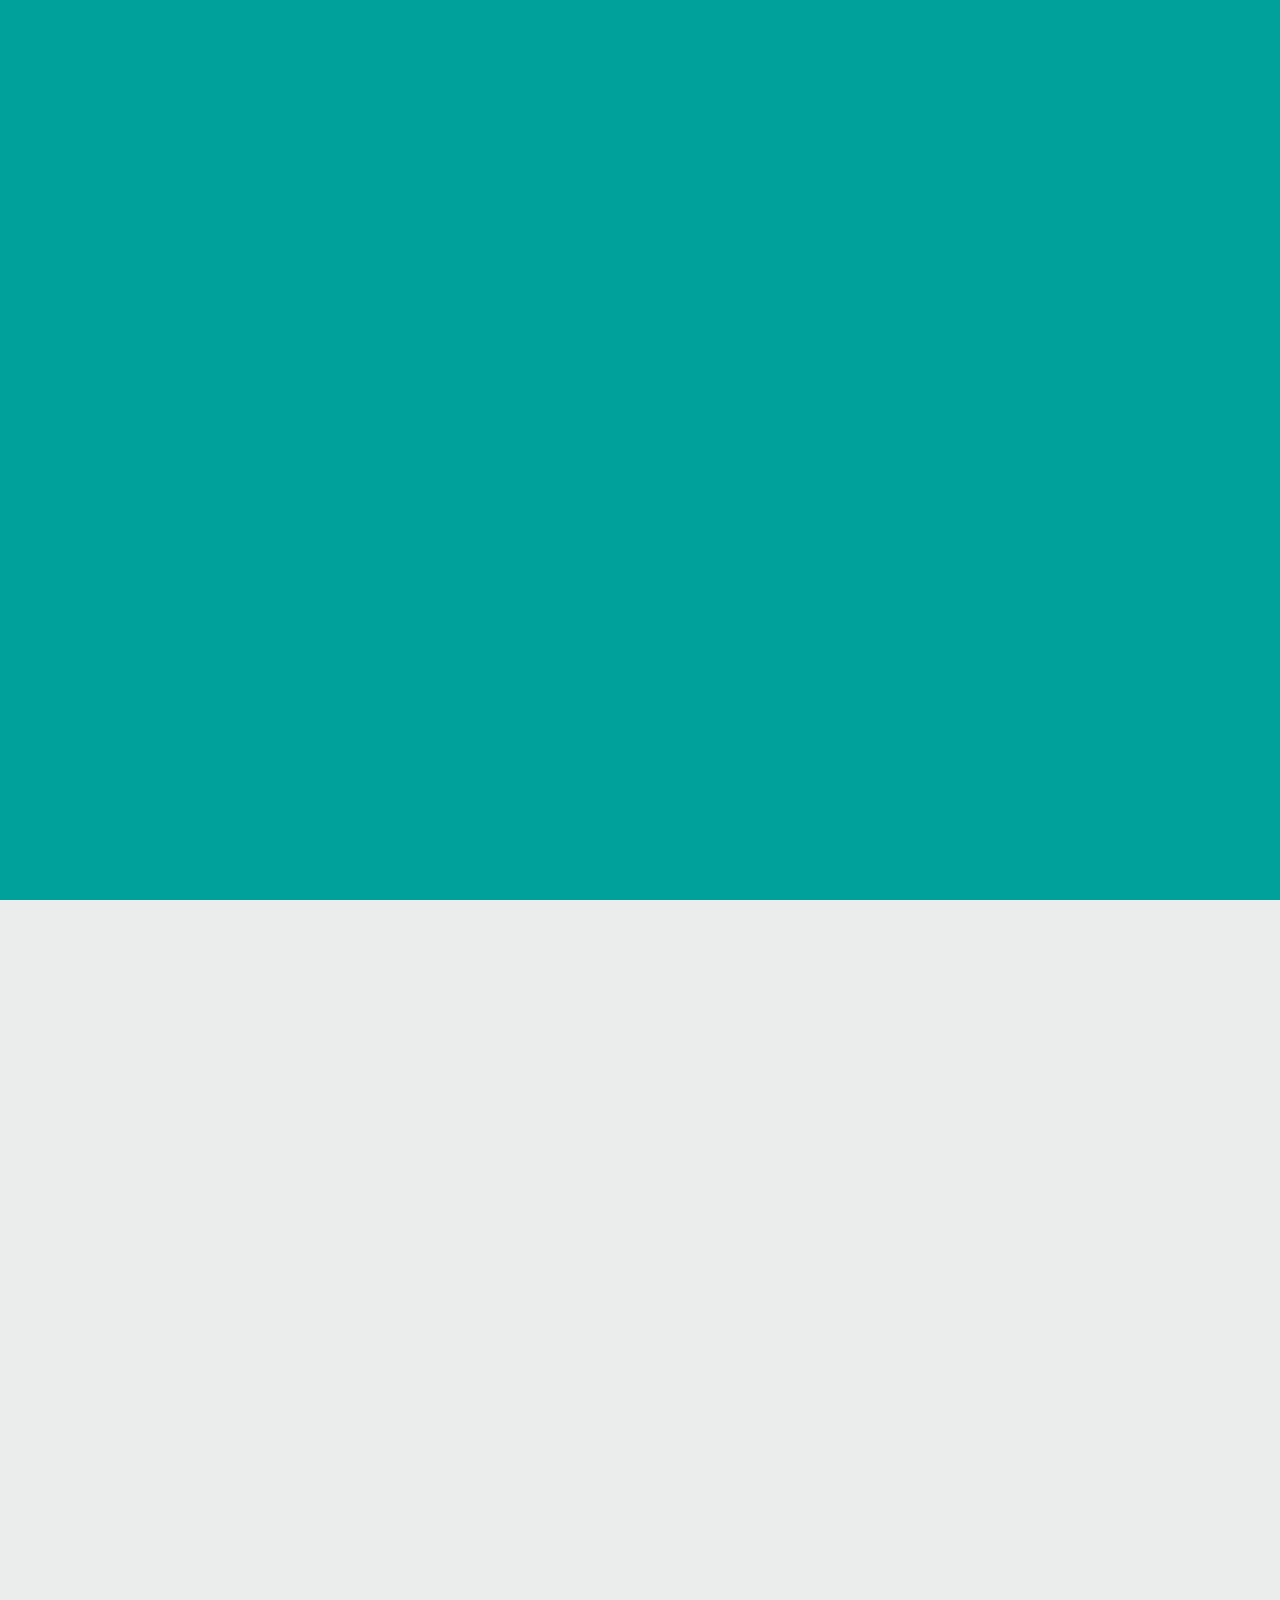
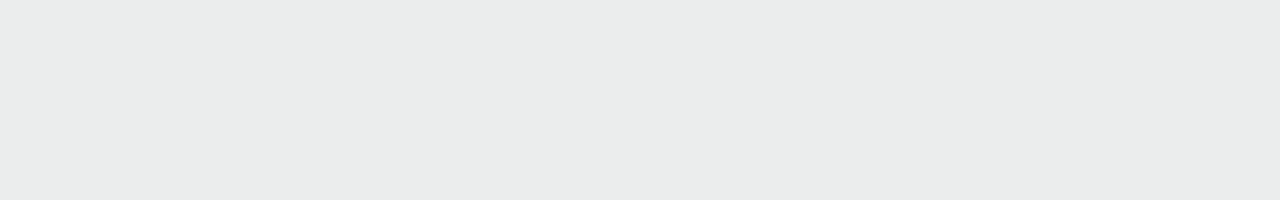
<file: work/Logo Animation/index.html>
<!doctype html>
<html lang="en-US">

<!--  /work/Logo Animation/ by HTTrack Website Copier/3.x [XR&CO'2014], Mon, 05 Jul 2021 03:54:09 GMT -->
  <meta http-equiv="content-type" content="text/html;charset=UTF-8" />   
<head>

	<!-- Google Tag Manager -->
<script>(function(w,d,s,l,i){w[l]=w[l]||[];w[l].push({'gtm.start':
	new Date().getTime(),event:'gtm.js'});var f=d.getElementsByTagName(s)[0],
	j=d.createElement(s),dl=l!='dataLayer'?'&l='+l:'';j.async=true;j.src=
	'https://www.googletagmanager.com/gtm.js?id='+i+dl;f.parentNode.insertBefore(j,f);
	})(window,document,'script','dataLayer','GTM-WT6PZ26');</script>
	<!-- End Google Tag Manager -->
	<meta charset="UTF-8">
	<!--[if IE ]>
	<meta http-equiv="X-UA-Compatible" content="IE=edge">
	<![endif]-->
	<title>Logo Animation | TNC</title>
	<meta name="title" content="Logo Animation | Work TNC">
	<meta name="viewport" content="width=device-width, initial-scale=1.0 minimal-ui" />
	<link rel="apple-touch-icon" sizes="180x180" href="/apple-touch-icon.png">
	<link rel="icon" type="image/png" sizes="32x32" href="/favicon-32x32.png">
	<link rel="icon" type="image/png" sizes="16x16" href="/favicon-16x16.png">
	<link rel="manifest" href="/site.webmanifest">
	<link rel="shortcut icon" href="../../favicon.ico" type="image/x-icon">
	<link href="https://fonts.googleapis.com/css?family=Karla:400,400i" rel="stylesheet">
		<meta name="msapplication-TileColor" content="#282b29">
	<meta name="theme-color" content="#282b29">
	<meta name="msapplication-navbutton-color" content="#282b29">
	<meta name="apple-mobile-web-app-status-bar-style" content="#282b29">
		<link rel="alternate" hreflang="en" href="index.html" />
<link rel="alternate" hreflang="fr" href="../../fr/work/Logo Animation/index.html" />

<!-- Start The SEO Framework by Sybre Waaijer -->
<meta name="description" content="A Successful Business have a successful logo and you should also have it and TNC gives that!" />
<meta property="og:image" content="../../app/uploads/2019/06/DECA_Thumbail.jpg" />
<meta property="og:image:width" content="1000" />
<meta property="og:image:height" content="662" />
<meta property="og:locale" content="en_US" />
<meta property="og:type" content="article" />
<meta property="og:title" content="Logo Animation | Work TNC" />
<meta property="og:description" content="A Successful Business have a successful logo and you should also have it and TNC gives that!" />
<meta property="og:url" content="index.html" />
<meta property="og:site_name" content="TNC" />
<meta property="article:published_time" content="2019-08-23T18:31+01:00" />
<meta property="article:modified_time" content="2019-08-23T18:31+01:00" />
<meta property="og:updated_time" content="2019-08-23T18:31+01:00" />
<meta name="twitter:card" content="summary_large_image" />
<meta name="twitter:title" content="Logo Animation | Work TNC" />
<meta name="twitter:description" content="A Successful Business have a successful logo and you should also have it and TNC gives that!" />
<meta name="twitter:image" content="../../app/uploads/2019/06/DECA_Thumbail.jpg" />
<meta name="twitter:image:width" content="1000" />
<meta name="twitter:image:height" content="662" />
<link rel="canonical" href="index.html" />
<script type="application/ld+json">{"@context":"https://schema.org","@type":"BreadcrumbList","itemListElement":[{"@type":"ListItem","position":1,"item":{"@id":"https://www.tncstudios.art/","name":"TNC"}},{"@type":"ListItem","position":2,"item":{"@id":"https://www.tncstudios.art/work_category/faves/","name":"\u2665"}},{"@type":"ListItem","position":3,"item":{"@id":"https://www.tncstudios.art/work/Logo Animation/","name":"Content Marketing | Work TNC","image":"../app/uploads/2019/06/DECA_Thumbail.jpg"}}]}</script>
<!-- End The SEO Framework by Sybre Waaijer | 0.00731s -->

<link rel='dns-prefetch' href='http://s.w.org/' />
<link rel='stylesheet' id='stylesheet_main-css'  href='../../app/themes/baserock/assets/css/styled87f.css?ver=4.9.9' type='text/css' media='all' />
<link rel='https://api.w.org/' href='../../wp-json/index.html' />
<meta name="generator" content="WPML ver:4.1.0 stt:1,4;" />

	<!-- Global site tag (gtag.js) - Google Analytics -->
	<script async src="https://www.googletagmanager.com/gtag/js?id=UA-132361392-1"></script>
	<script>
		window.dataLayer = window.dataLayer || [];
		function gtag(){dataLayer.push(arguments);}
		gtag('js', new Date());

		gtag('config', 'UA-132361392-1');
	</script>
</head>
<body class="theme-2 is-loading has-lang-en">
	<div class="c-cursor js-follow">
		<div class="c-cursor__click">
			<div></div>
			<div></div>
		</div>
	</div>
	<div class="c-loading">
		<div class="c-loading-line"></div>
	</div>
	<div class="o-page-background">
		<div class="o-page-background-anim">
			<div class="c-header__logo">
				<div class="c-header__logo__anim js-animate" data-target=".js-hide-logo" data-repeat="true">
					<a href="https://www.tncstudios.art" class="" title="TNC">
<h6 style="text-align: center; font-size: 25px; margin: 0%; ;">TNC <br> Studios</h6>
					</a>
				</div>
			</div>

							<div class="o-three-quarters">
								<div class="c-header__wrap">
									<nav class="c-nav-main">
										<ul class="c-nav-main__list">
											<li class="c-nav-main__item">
												<a href="https://www.tncstudios.art/work/index.html" class="c-nav-main__link" title="Work">
													<span class="c-nav-main__link__label">
														Work													</span>
													<svg class="c-small-circle" version="1.1" xmlns="http://www.w3.org/2000/svg" xmlns:xlink="http://www.w3.org/1999/xlink" x="0px" y="0px"
	width="30px" height="30px" viewBox="0 0 30 30" style="enable-background:new 0 0 30 30;" xml:space="preserve">
	<path d="M29,15c-0.1,7.7-6.3,14-14,14C7.3,29,1,22.7,1,15S7.3,1,15,1C22.7,1,28.9,7.3,29,15"/>
</svg>
												</a>
											</li>
											<li class="c-nav-main__item">
												<a href="https://www.tncstudios.art/about/index.html" class="c-nav-main__link" title="About">
													<span class="c-nav-main__link__label">
														About													</span>
													<svg class="c-small-circle" version="1.1" xmlns="http://www.w3.org/2000/svg" xmlns:xlink="http://www.w3.org/1999/xlink" x="0px" y="0px"
	width="30px" height="30px" viewBox="0 0 30 30" style="enable-background:new 0 0 30 30;" xml:space="preserve">
	<path d="M29,15c-0.1,7.7-6.3,14-14,14C7.3,29,1,22.7,1,15S7.3,1,15,1C22.7,1,28.9,7.3,29,15"/>
</svg>
												</a>
											</li>
											<li class="c-nav-main__item">
												<a href="#" class="c-nav-main__link || js-toggle-contact" title="Contact">
													<span class="c-nav-main__link__label">
														Contact
													</span>
													<svg class="c-small-circle" version="1.1" xmlns="http://www.w3.org/2000/svg" xmlns:xlink="http://www.w3.org/1999/xlink" x="0px" y="0px"
	width="30px" height="30px" viewBox="0 0 30 30" style="enable-background:new 0 0 30 30;" xml:space="preserve">
	<path d="M29,15c-0.1,7.7-6.3,14-14,14C7.3,29,1,22.7,1,15S7.3,1,15,1C22.7,1,28.9,7.3,29,15"/>
</svg>
												</a>
											</li>
										</ul>
									</nav>
									<h2 class="c-header__slogan">
										<a href="https://www.tncstudios.art/">
											 TNC Probably the best										</a>
									</h2>
								</div>
							</div>
						</div>
					</div>
				</div>
			</header>
			<div id="barba-wrapper">
				<div class="barba-container t-single-work" data-namespace="work">
					<div class="o-scroll" data-module="Scroll">

						<nav class="c-nav-lang -hide" data-module="LangSwitcher">
							<ul class="c-nav-lang__list">
																<li class="c-nav-lang__item is-active">
									<a href="#" class="no-barba">
										<span class="c-nav-lang__label -desktop">en</span>
										<span class="c-nav-lang__label -mobile">english</span>
										<svg class="c-small-circle" version="1.1" xmlns="http://www.w3.org/2000/svg" xmlns:xlink="http://www.w3.org/1999/xlink" x="0px" y="0px"
	width="30px" height="30px" viewBox="0 0 30 30" style="enable-background:new 0 0 30 30;" xml:space="preserve">
	<path d="M29,15c-0.1,7.7-6.3,14-14,14C7.3,29,1,22.7,1,15S7.3,1,15,1C22.7,1,28.9,7.3,29,15"/>
</svg>
									</a>
								</li>
								<li class="c-nav-lang__item">
									<a href="../../fr/work/Logo Animation/index.html" class="no-barba">
										<span class="c-nav-lang__label -desktop">fr</span>
										<span class="c-nav-lang__label -mobile">français</span>
										<svg class="c-small-circle" version="1.1" xmlns="http://www.w3.org/2000/svg" xmlns:xlink="http://www.w3.org/1999/xlink" x="0px" y="0px"
	width="30px" height="30px" viewBox="0 0 30 30" style="enable-background:new 0 0 30 30;" xml:space="preserve">
	<path d="M29,15c-0.1,7.7-6.3,14-14,14C7.3,29,1,22.7,1,15S7.3,1,15,1C22.7,1,28.9,7.3,29,15"/>
</svg>
									</a>
								</li>
															</ul>
						</nav>

						<div class="-overflow">
							<div class="js-animate || c-toggle-header-stroke" id="nav-stroke" data-repeat="true"></div>
							<div class="o-page js-animate">
    <div class="js-hide-logo || js-animate" data-position="top" data-repeat="true"></div>
        <div class="c-single-work-play-small || js-animate -sticky" data-sticky>
        <div class="c-single-work-play-small__container || js-animate" data-repeat="true" data-target="#js-small-play">
            <a href="https://player.vimeo.com/video/590476796?dnt=1&amp;app_id=122963&amp;autoplay=1" data-module="Overlay" class="c-single-work-play || js-animate"  data-repeat="true">
                <div class="c-play-marquee__wrap">
                    <div class="c-play-marquee  || js-marquee" data-module="Marquee">
                        <div class="c-play-marquee__first || js-marquee-item">
                                                            <span>
                                    <span class="c-play-marquee__svg__wrap">
                                        <svg class="c-play-marquee__svg">
                                            <use xlink:href="../../app/themes/baserock/assets/img/sprite.svg#playfull"></use>
                                        </svg>
                                    </span>
                                    <span class="c-play-marquee__label">
                                        Play video                                    </span>
                                </span>
                                                            <span>
                                    <span class="c-play-marquee__svg__wrap">
                                        <svg class="c-play-marquee__svg">
                                            <use xlink:href="../../app/themes/baserock/assets/img/sprite.svg#playfull"></use>
                                        </svg>
                                    </span>
                                    <span class="c-play-marquee__label">
                                        Play video                                    </span>
                                </span>
                                                            <span>
                                    <span class="c-play-marquee__svg__wrap">
                                        <svg class="c-play-marquee__svg">
                                            <use xlink:href="../../app/themes/baserock/assets/img/sprite.svg#playfull"></use>
                                        </svg>
                                    </span>
                                    <span class="c-play-marquee__label">
                                        Play video                                    </span>
                                </span>
                                                            <span>
                                    <span class="c-play-marquee__svg__wrap">
                                        <svg class="c-play-marquee__svg">
                                            <use xlink:href="../../app/themes/baserock/assets/img/sprite.svg#playfull"></use>
                                        </svg>
                                    </span>
                                    <span class="c-play-marquee__label">
                                        Play video                                    </span>
                                </span>
                                                            <span>
                                    <span class="c-play-marquee__svg__wrap">
                                        <svg class="c-play-marquee__svg">
                                            <use xlink:href="../../app/themes/baserock/assets/img/sprite.svg#playfull"></use>
                                        </svg>
                                    </span>
                                    <span class="c-play-marquee__label">
                                        Play video                                    </span>
                                </span>
                                                            <span>
                                    <span class="c-play-marquee__svg__wrap">
                                        <svg class="c-play-marquee__svg">
                                            <use xlink:href="../../app/themes/baserock/assets/img/sprite.svg#playfull"></use>
                                        </svg>
                                    </span>
                                    <span class="c-play-marquee__label">
                                        Play video                                    </span>
                                </span>
                                                            <span>
                                    <span class="c-play-marquee__svg__wrap">
                                        <svg class="c-play-marquee__svg">
                                            <use xlink:href="../../app/themes/baserock/assets/img/sprite.svg#playfull"></use>
                                        </svg>
                                    </span>
                                    <span class="c-play-marquee__label">
                                        Play video                                    </span>
                                </span>
                                                            <span>
                                    <span class="c-play-marquee__svg__wrap">
                                        <svg class="c-play-marquee__svg">
                                            <use xlink:href="../../app/themes/baserock/assets/img/sprite.svg#playfull"></use>
                                        </svg>
                                    </span>
                                    <span class="c-play-marquee__label">
                                        Play video                                    </span>
                                </span>
                                                            <span>
                                    <span class="c-play-marquee__svg__wrap">
                                        <svg class="c-play-marquee__svg">
                                            <use xlink:href="../../app/themes/baserock/assets/img/sprite.svg#playfull"></use>
                                        </svg>
                                    </span>
                                    <span class="c-play-marquee__label">
                                        Play video                                    </span>
                                </span>
                                                            <span>
                                    <span class="c-play-marquee__svg__wrap">
                                        <svg class="c-play-marquee__svg">
                                            <use xlink:href="../../app/themes/baserock/assets/img/sprite.svg#playfull"></use>
                                        </svg>
                                    </span>
                                    <span class="c-play-marquee__label">
                                        Play video                                    </span>
                                </span>
                                                    </div>

                        <div class="c-play-marquee__second  || js-marquee-item">
                                                            <span>
                                    <span class="c-play-marquee__svg__wrap">
                                        <svg class="c-play-marquee__svg">
                                            <use xlink:href="../../app/themes/baserock/assets/img/sprite.svg#playfull"></use>
                                        </svg>
                                    </span>
                                    <span class="c-play-marquee__label">
                                        Play video                                    </span>
                                </span>
                                                            <span>
                                    <span class="c-play-marquee__svg__wrap">
                                        <svg class="c-play-marquee__svg">
                                            <use xlink:href="../../app/themes/baserock/assets/img/sprite.svg#playfull"></use>
                                        </svg>
                                    </span>
                                    <span class="c-play-marquee__label">
                                        Play video                                    </span>
                                </span>
                                                            <span>
                                    <span class="c-play-marquee__svg__wrap">
                                        <svg class="c-play-marquee__svg">
                                            <use xlink:href="../../app/themes/baserock/assets/img/sprite.svg#playfull"></use>
                                        </svg>
                                    </span>
                                    <span class="c-play-marquee__label">
                                        Play video                                    </span>
                                </span>
                                                            <span>
                                    <span class="c-play-marquee__svg__wrap">
                                        <svg class="c-play-marquee__svg">
                                            <use xlink:href="../../app/themes/baserock/assets/img/sprite.svg#playfull"></use>
                                        </svg>
                                    </span>
                                    <span class="c-play-marquee__label">
                                        Play video                                    </span>
                                </span>
                                                            <span>
                                    <span class="c-play-marquee__svg__wrap">
                                        <svg class="c-play-marquee__svg">
                                            <use xlink:href="../../app/themes/baserock/assets/img/sprite.svg#playfull"></use>
                                        </svg>
                                    </span>
                                    <span class="c-play-marquee__label">
                                        Play video                                    </span>
                                </span>
                                                            <span>
                                    <span class="c-play-marquee__svg__wrap">
                                        <svg class="c-play-marquee__svg">
                                            <use xlink:href="../../app/themes/baserock/assets/img/sprite.svg#playfull"></use>
                                        </svg>
                                    </span>
                                    <span class="c-play-marquee__label">
                                        Play video                                    </span>
                                </span>
                                                            <span>
                                    <span class="c-play-marquee__svg__wrap">
                                        <svg class="c-play-marquee__svg">
                                            <use xlink:href="../../app/themes/baserock/assets/img/sprite.svg#playfull"></use>
                                        </svg>
                                    </span>
                                    <span class="c-play-marquee__label">
                                        Play video                                    </span>
                                </span>
                                                            <span>
                                    <span class="c-play-marquee__svg__wrap">
                                        <svg class="c-play-marquee__svg">
                                            <use xlink:href="../../app/themes/baserock/assets/img/sprite.svg#playfull"></use>
                                        </svg>
                                    </span>
                                    <span class="c-play-marquee__label">
                                        Play video                                    </span>
                                </span>
                                                            <span>
                                    <span class="c-play-marquee__svg__wrap">
                                        <svg class="c-play-marquee__svg">
                                            <use xlink:href="../../app/themes/baserock/assets/img/sprite.svg#playfull"></use>
                                        </svg>
                                    </span>
                                    <span class="c-play-marquee__label">
                                        Play video                                    </span>
                                </span>
                                                            <span>
                                    <span class="c-play-marquee__svg__wrap">
                                        <svg class="c-play-marquee__svg">
                                            <use xlink:href="../../app/themes/baserock/assets/img/sprite.svg#playfull"></use>
                                        </svg>
                                    </span>
                                    <span class="c-play-marquee__label">
                                        Play video                                    </span>
                                </span>
                                                    </div>
                    </div>
                </div>
            </a>
        </div>
    </div>

    <section class="c-single-work-header">
                <div class="c-single-work-header__bg__wrap">
            <div class="-anim-view || js-animate">
                <div class="-anim-scale">
                    <div class="c-single-work-header__bg || js-animate -parallax" data-speed="-2" data-position="top">
                        <div class="c-single-work-header__bg__scale" style="background-image: url(../../app/uploads/2019/06/DECA_Header.jpg);"></div>
                    </div>
                </div>
            </div>
        </div>
                <div class="c-single-work-header-info">
            <div class="o-container">
                <div class="o-grid">
                    <div class="o-quarter"></div>
                    <div class="o-three-quarters || js-animate -parallax" data-speed="-1" data-position="top">
                        <h1 class="c-single-work-header-info__title" data-module="SplitTextWords">
                            Logo Animation                      </h1>
                        <p class="c-single-work-header-info__subtitle">
                                                    </p>
                        <div class="c-single-work-header-info__scroll">
                            <span></span>
                        </div>
                    </div>
                </div>
            </div>
        </div>
    </section>

    <div class="c-single-work">
        <div id="js-small-play" class="js-animate" data-repeat="true"></div>

                        <a href="https://player.vimeo.com/video/590476796?dnt=1&amp;app_id=122963&amp;autoplay=1" data-module="Overlay" class="c-single-work-play || js-animate" data-repeat="true">
            <div class="c-play-marquee__wrap">
                <div class="c-play-marquee || js-marquee" data-module="Marquee">
                    <div class="c-play-marquee__first || js-marquee-item">
                                                    <span>
                                <span class="c-play-marquee__svg__wrap">
                                    <svg class="c-play-marquee__svg">
                                        <use xlink:href="../../app/themes/baserock/assets/img/sprite.svg#playfull"></use>
                                    </svg>
                                </span>
                                <span class="c-play-marquee__label">
                                    Play video                                </span>
                            </span>
                                                    <span>
                                <span class="c-play-marquee__svg__wrap">
                                    <svg class="c-play-marquee__svg">
                                        <use xlink:href="../../app/themes/baserock/assets/img/sprite.svg#playfull"></use>
                                    </svg>
                                </span>
                                <span class="c-play-marquee__label">
                                    Play video                                </span>
                            </span>
                                                    <span>
                                <span class="c-play-marquee__svg__wrap">
                                    <svg class="c-play-marquee__svg">
                                        <use xlink:href="../../app/themes/baserock/assets/img/sprite.svg#playfull"></use>
                                    </svg>
                                </span>
                                <span class="c-play-marquee__label">
                                    Play video                                </span>
                            </span>
                                                    <span>
                                <span class="c-play-marquee__svg__wrap">
                                    <svg class="c-play-marquee__svg">
                                        <use xlink:href="../../app/themes/baserock/assets/img/sprite.svg#playfull"></use>
                                    </svg>
                                </span>
                                <span class="c-play-marquee__label">
                                    Play video                                </span>
                            </span>
                                                    <span>
                                <span class="c-play-marquee__svg__wrap">
                                    <svg class="c-play-marquee__svg">
                                        <use xlink:href="../../app/themes/baserock/assets/img/sprite.svg#playfull"></use>
                                    </svg>
                                </span>
                                <span class="c-play-marquee__label">
                                    Play video                                </span>
                            </span>
                                                    <span>
                                <span class="c-play-marquee__svg__wrap">
                                    <svg class="c-play-marquee__svg">
                                        <use xlink:href="../../app/themes/baserock/assets/img/sprite.svg#playfull"></use>
                                    </svg>
                                </span>
                                <span class="c-play-marquee__label">
                                    Play video                                </span>
                            </span>
                                                    <span>
                                <span class="c-play-marquee__svg__wrap">
                                    <svg class="c-play-marquee__svg">
                                        <use xlink:href="../../app/themes/baserock/assets/img/sprite.svg#playfull"></use>
                                    </svg>
                                </span>
                                <span class="c-play-marquee__label">
                                    Play video                                </span>
                            </span>
                                                    <span>
                                <span class="c-play-marquee__svg__wrap">
                                    <svg class="c-play-marquee__svg">
                                        <use xlink:href="../../app/themes/baserock/assets/img/sprite.svg#playfull"></use>
                                    </svg>
                                </span>
                                <span class="c-play-marquee__label">
                                    Play video                                </span>
                            </span>
                                                    <span>
                                <span class="c-play-marquee__svg__wrap">
                                    <svg class="c-play-marquee__svg">
                                        <use xlink:href="../../app/themes/baserock/assets/img/sprite.svg#playfull"></use>
                                    </svg>
                                </span>
                                <span class="c-play-marquee__label">
                                    Play video                                </span>
                            </span>
                                                    <span>
                                <span class="c-play-marquee__svg__wrap">
                                    <svg class="c-play-marquee__svg">
                                        <use xlink:href="../../app/themes/baserock/assets/img/sprite.svg#playfull"></use>
                                    </svg>
                                </span>
                                <span class="c-play-marquee__label">
                                    Play video                                </span>
                            </span>
                                            </div>

                    <div class="c-play-marquee__second || js-marquee-item">
                                                    <span>
                                <span class="c-play-marquee__svg__wrap">
                                    <svg class="c-play-marquee__svg">
                                        <use xlink:href="../../app/themes/baserock/assets/img/sprite.svg#playfull"></use>
                                    </svg>
                                </span>
                                <span class="c-play-marquee__label">
                                    Play video                                </span>
                            </span>
                                                    <span>
                                <span class="c-play-marquee__svg__wrap">
                                    <svg class="c-play-marquee__svg">
                                        <use xlink:href="../../app/themes/baserock/assets/img/sprite.svg#playfull"></use>
                                    </svg>
                                </span>
                                <span class="c-play-marquee__label">
                                    Play video                                </span>
                            </span>
                                                    <span>
                                <span class="c-play-marquee__svg__wrap">
                                    <svg class="c-play-marquee__svg">
                                        <use xlink:href="../../app/themes/baserock/assets/img/sprite.svg#playfull"></use>
                                    </svg>
                                </span>
                                <span class="c-play-marquee__label">
                                    Play video                                </span>
                            </span>
                                                    <span>
                                <span class="c-play-marquee__svg__wrap">
                                    <svg class="c-play-marquee__svg">
                                        <use xlink:href="../../app/themes/baserock/assets/img/sprite.svg#playfull"></use>
                                    </svg>
                                </span>
                                <span class="c-play-marquee__label">
                                    Play video                                </span>
                            </span>
                                                    <span>
                                <span class="c-play-marquee__svg__wrap">
                                    <svg class="c-play-marquee__svg">
                                        <use xlink:href="../../app/themes/baserock/assets/img/sprite.svg#playfull"></use>
                                    </svg>
                                </span>
                                <span class="c-play-marquee__label">
                                    Play video                                </span>
                            </span>
                                                    <span>
                                <span class="c-play-marquee__svg__wrap">
                                    <svg class="c-play-marquee__svg">
                                        <use xlink:href="../../app/themes/baserock/assets/img/sprite.svg#playfull"></use>
                                    </svg>
                                </span>
                                <span class="c-play-marquee__label">
                                    Play video                                </span>
                            </span>
                                                    <span>
                                <span class="c-play-marquee__svg__wrap">
                                    <svg class="c-play-marquee__svg">
                                        <use xlink:href="../../app/themes/baserock/assets/img/sprite.svg#playfull"></use>
                                    </svg>
                                </span>
                                <span class="c-play-marquee__label">
                                    Play video                                </span>
                            </span>
                                                    <span>
                                <span class="c-play-marquee__svg__wrap">
                                    <svg class="c-play-marquee__svg">
                                        <use xlink:href="../../app/themes/baserock/assets/img/sprite.svg#playfull"></use>
                                    </svg>
                                </span>
                                <span class="c-play-marquee__label">
                                    Play video                                </span>
                            </span>
                                                    <span>
                                <span class="c-play-marquee__svg__wrap">
                                    <svg class="c-play-marquee__svg">
                                        <use xlink:href="../../app/themes/baserock/assets/img/sprite.svg#playfull"></use>
                                    </svg>
                                </span>
                                <span class="c-play-marquee__label">
                                    Play video                                </span>
                            </span>
                                                    <span>
                                <span class="c-play-marquee__svg__wrap">
                                    <svg class="c-play-marquee__svg">
                                        <use xlink:href="../../app/themes/baserock/assets/img/sprite.svg#playfull"></use>
                                    </svg>
                                </span>
                                <span class="c-play-marquee__label">
                                    Play video                                </span>
                            </span>
                                            </div>
                </div>
            </div>
        </a>
                        <section class="c-single-container -anim-opacity">
            <div class="o-container">
                <div class="o-grid">
                    <div class="o-quarter"></div>
                    <div class="o-three-quarters">
                        <div class="o-grid">
                                                        <div class="o-half">
                                <div class="c-single-photo -first || js-animate -parallax" data-speed="-1">
                                    <div class="js-animate -anim-view">
                                        <div class="-anim-scale">
                                                                                        <img src="../../app/uploads/2019/06/DECA_01.jpg" alt="">
                                        </div>
                                    </div>
                                </div>
                            </div>
                                                                                    <div class="o-half">
                                <article class="o-text -anim-opacity">
                                    <p>
                                        | The Brief |                                    </p>
                                    <h2>
                                        <p>At TNC, we specialize in logo animation, creating captivating visual experiences that breathe life into your brand. Our logo animation service helps you make a memorable impression, engage your audience, and add a touch of dynamism to your brand identity.</p>
                                    </h2>
                                </article>
                            </div>
                                                    </div>
                                                <div class="c-single-photo -second || js-animate -parallax" data-speed="1">
                            <div class="js-animate -anim-view">
                                <div class="-anim-scale">
                                                                        <img src="../../app/uploads/2019/06/DECA_04.jpg" alt="">
                                </div>
                            </div>
                        </div>
                                            </div>
                </div>
                <div class="o-grid">
                                        <div class="o-two-thirds">
                        <article class="o-text -second -anim-opacity">
                            <p>
                                | The Content |                            </p>
                            <div class="o-grid">
                                <div class="o-whole">
                                    <h2>
                                        <p>Our expert team of animators and designers at TNC transforms your static logo into a dynamic masterpiece. We carefully study the essence of your brand and its core values to create animations that align with your brand personality. Through fluid motion, stunning effects, and seamless transitions, we give your logo a new dimension that captures attention and leaves a lasting impact.<br><br>

											Whether you're launching a new brand, refreshing your visual identity, or looking to add a spark to your marketing materials, our logo animation service at TNC is designed to elevate your brand presence across various platforms and channels.</p>
                                    </h2>
                                </div>
                            </div>
                        </article>
                    </div>
                                                            <div class="o-third">
                        <div class="c-single-photo -third || js-animate -parallax" data-speed="-1">
                            <div class="js-animate -anim-view">
                                <div class="-anim-scale">
                                                                        <img src="../../app/uploads/2019/06/DECA_Vertical.jpg" alt="">
                                </div>
                            </div>
                        </div>
                    </div>
                                    </div>
                                <div class="o-grid">
                    <div class="o-quarter"></div>
                    <div class="o-three-quarters">
                        <div class="c-single-photo -fourth || js-animate -parallax" data-speed="1">
                            <div class="js-animate -anim-view">
                                <div class="-anim-scale">
                                                                        <img src="../../app/uploads/2019/06/DECA_05.jpg" alt="">
                                </div>
                            </div>
                        </div>
                    </div>
                </div>
                                <div class="o-grid">
                    <div class="o-quarter"></div>
                    <div class="o-three-quarters">
                        <div class="o-grid o-text-spacer">
                                                        <div class="o-three-quarters">
                                <article class="o-text -third -anim-opacity">
                                    <p>
                                        | The Secret Sauce |                                    </p>
                                    <h2>
                                        <p>What sets our logo animation service at TNC apart is our secret sauce - a perfect blend of creativity, technical expertise, and attention to detail. We meticulously craft each animation, paying close attention to the finer elements that reflect your brand's essence. Our goal is to create a logo animation that embodies your brand's story, resonates with your target audience, and creates a memorable impression.<br><br>

											By utilizing our logo animation service at TNC, you can:<br><br>
											
											Capture Attention: Grab the attention of your audience with a visually captivating and dynamic logo animation that stands out from the crowd.<br><br>
											
											Enhance Brand Perception: Reinforce your brand's identity, values, and uniqueness by adding motion and vitality to your logo, making a memorable impression on your customers.<br><br>
											
											Boost Engagement: Create an engaging and memorable experience for your audience, building stronger connections and increasing brand recall.<br><br>
											
											Stand Out: Differentiate yourself from competitors by showcasing a professional and visually appealing logo animation that sets you apart.<br><br>
											
											At TNC, we pride ourselves on delivering high-quality logo animations that breathe life into your brand. Let us help you elevate your brand presence and make a lasting impact. Contact us today to discuss how our logo animation service at TNC can transform your brand identity.</p>
                                    </h2>
                                </article>
                            </div>
                                                    </div>
                    </div>
                </div>
                <div class="o-grid">
                                        <div class="o-half">
                        <div class="c-single-photo -fifth || js-animate -parallax" data-speed="-1">
                            <div class="js-animate -anim-view" >
                                <div class="-anim-scale">
                                                                        <img src="../../app/uploads/2019/06/DECA_03.jpg" alt="">
                                </div>
                            </div>
                        </div>
                    </div>
                                                            <div class="o-half">
                        <div class="c-single-photo -sixth || js-animate -parallax" data-speed="-0.5">
                            <div class="js-animate -anim-view">
                                <div class="-anim-scale">
                                                                        <img src="../../app/uploads/2019/06/DECA_02.jpg" alt="">
                                </div>
                            </div>
                        </div>
                    </div>
                                    </div>
            </div>
        </section>

        <div class="o-container">
            <div class="o-grid">
                <div class="o-quarter"></div>
                <div class="o-three-quarters">
                    <div class="c-pagination__wrap -no-margin-top">
                        <div class="o-grid">
                                                                                    <div class="o-third">
                                <a href="../mtl-inc/index.html" class="c-arrow -left">
                                    <svg class="o-button__circle" version="1.1" xmlns="http://www.w3.org/2000/svg" xmlns:xlink="http://www.w3.org/1999/xlink" x="0px" y="0px"
	 width="68px" height="68px" viewBox="0 0 68 68" style="enable-background:new 0 0 68 68;" xml:space="preserve">
	<path class="st0" d="M60.4,52.1c-5.8,8.6-15.6,14.3-26.8,14.3C15.7,66.3,1.2,51.9,1.2,34S15.7,1.7,33.6,1.7
	c10.4,0,19.6,4.9,25.6,12.5"/>
</svg>
                                    <svg class="c-arrow__icon">
                        				<use xlink:href="../../app/themes/baserock/assets/img/sprite.svg#arrow-left"></use>
                        			</svg>
                                    <span class="c-arrow__label">
                                        Previous project                                    </span>
                                </a>
                            </div>
                                                                                    <div class="o-third">
                                <a href="../guru-matcha/index.html" class="c-arrow -right">
                                    <span class="c-arrow__label">
                                        Next project                                    </span>
                                    <svg class="o-button__circle" version="1.1" xmlns="http://www.w3.org/2000/svg" xmlns:xlink="http://www.w3.org/1999/xlink" x="0px" y="0px"
	 width="68px" height="68px" viewBox="0 0 68 68" style="enable-background:new 0 0 68 68;" xml:space="preserve">
	<path class="st0" d="M60.4,52.1c-5.8,8.6-15.6,14.3-26.8,14.3C15.7,66.3,1.2,51.9,1.2,34S15.7,1.7,33.6,1.7
	c10.4,0,19.6,4.9,25.6,12.5"/>
</svg>
                                    <svg class="c-arrow__icon">
                                        <use xlink:href="../../app/themes/baserock/assets/img/sprite.svg#arrow-right"></use>
                                    </svg>
                                </a>
                            </div>
                                                        <div class="o-third">
                                <a href="https://www.tncstudios.art/" class="o-button -small">
                                    <svg class="o-button__circle" version="1.1" xmlns="http://www.w3.org/2000/svg" xmlns:xlink="http://www.w3.org/1999/xlink" x="0px" y="0px"
	 width="68px" height="68px" viewBox="0 0 68 68" style="enable-background:new 0 0 68 68;" xml:space="preserve">
	<path class="st0" d="M60.4,52.1c-5.8,8.6-15.6,14.3-26.8,14.3C15.7,66.3,1.2,51.9,1.2,34S15.7,1.7,33.6,1.7
	c10.4,0,19.6,4.9,25.6,12.5"/>
</svg>
                                                                        <span class="o-button__label">
                                        Back to the list                                    </span>
                                </a>
                            </div>
                        </div>
                    </div>
                </div>
            </div>
        </div>
    </div>

								<footer class="c-footer">
									<div class="o-container">
										<div class="o-grid || c-footer-address -anim-opacity">
											<div class="o-quarter">
												<div class="c-footer-address__padding">
													<div class="c-footer-copyright-anim">
														<p>
															&copy; <span class="c-footer-copyright-anim__hide">TNC, 2021 <br></span>
															<span class="c-footer-copyright-anim__hide">All rights reserved.</span> <br>
															<span class="c-footer-copyright-anim__hide">website by <a href="http://www.tncstudios.art/" target="_blank">TNC Studios</a></span>
														</p>
													</div>
												</div>
											</div>
											<div class="o-three-quarters">
												<div class="o-section__bg">
													<div class="c-footer-address__padding">
														<div class="o-grid">
															<div class="o-third">
																<p>
																	<a href="mailto:info@tncstudios.art" target="_blank" class="c-footer-address__email">
																		info@ <br>
																		tncstudios.art
																		<svg class="c-small-circle" version="1.1" xmlns="http://www.w3.org/2000/svg" xmlns:xlink="http://www.w3.org/1999/xlink" x="0px" y="0px"
	width="30px" height="30px" viewBox="0 0 30 30" style="enable-background:new 0 0 30 30;" xml:space="preserve">
	<path d="M29,15c-0.1,7.7-6.3,14-14,14C7.3,29,1,22.7,1,15S7.3,1,15,1C22.7,1,28.9,7.3,29,15"/>
</svg>
																	</a><br>
<a href="tel:+918055664231" target="_blank">
	+91 8055664231
	<svg class="c-small-circle" version="1.1" xmlns="http://www.w3.org/2000/svg" xmlns:xlink="http://www.w3.org/1999/xlink" x="0px" y="0px"
width="30px" height="30px" viewBox="0 0 30 30" style="enable-background:new 0 0 30 30;" xml:space="preserve">
<path d="M29,15c-0.1,7.7-6.3,14-14,14C7.3,29,1,22.7,1,15S7.3,1,15,1C22.7,1,28.9,7.3,29,15"/>
</svg>
</a>

																	</a><br>
																	<a href="tel:+918055664231" target="_blank">
																		+91 8055664231
																		<svg class="c-small-circle" version="1.1" xmlns="http://www.w3.org/2000/svg" xmlns:xlink="http://www.w3.org/1999/xlink" x="0px" y="0px"
	width="30px" height="30px" viewBox="0 0 30 30" style="enable-background:new 0 0 30 30;" xml:space="preserve">
	<path d="M29,15c-0.1,7.7-6.3,14-14,14C7.3,29,1,22.7,1,15S7.3,1,15,1C22.7,1,28.9,7.3,29,15"/>
</svg>
																	</a>
</svg>
																	</a>
																</p>
															</div>
															<div class="o-third">
																<p>
																	 
																		 55. <br>
Shyamla Hills, (MP) <br>
462013
																		<svg class="c-small-circle" version="1.1" xmlns="http://www.w3.org/2000/svg" xmlns:xlink="http://www.w3.org/1999/xlink" x="0px" y="0px"
	width="30px" height="30px" viewBox="0 0 30 30" style="enable-background:new 0 0 30 30;" xml:space="preserve">
	<path d="M29,15c-0.1,7.7-6.3,14-14,14C7.3,29,1,22.7,1,15S7.3,1,15,1C22.7,1,28.9,7.3,29,15"/>
</svg>
																	</a>
																</p>
															</div>
															<div class="o-third">
																<p class="c-footer-social">
																	<a href="https://www.facebook.com/TNC-Studios-103479368728333" target="_blank">
																		Facebook
																		<svg class="c-small-circle" version="1.1" xmlns="http://www.w3.org/2000/svg" xmlns:xlink="http://www.w3.org/1999/xlink" x="0px" y="0px"
	width="30px" height="30px" viewBox="0 0 30 30" style="enable-background:new 0 0 30 30;" xml:space="preserve">
	<path d="M29,15c-0.1,7.7-6.3,14-14,14C7.3,29,1,22.7,1,15S7.3,1,15,1C22.7,1,28.9,7.3,29,15"/>
</svg>
																	</a><br>
																	<a href="https://www.facebook.com/TNC-Studios-103479368728333" target="_blank">
																		Instagram
																		<svg class="c-small-circle" version="1.1" xmlns="http://www.w3.org/2000/svg" xmlns:xlink="http://www.w3.org/1999/xlink" x="0px" y="0px"
	width="30px" height="30px" viewBox="0 0 30 30" style="enable-background:new 0 0 30 30;" xml:space="preserve">
	<path d="M29,15c-0.1,7.7-6.3,14-14,14C7.3,29,1,22.7,1,15S7.3,1,15,1C22.7,1,28.9,7.3,29,15"/>
</svg>
																	</a><br>
																	<a href="https://vimeo.com/user144236817" target="_blank">
																		vimeo
																		<svg class="c-small-circle" version="1.1" xmlns="http://www.w3.org/2000/svg" xmlns:xlink="http://www.w3.org/1999/xlink" x="0px" y="0px"
	width="30px" height="30px" viewBox="0 0 30 30" style="enable-background:new 0 0 30 30;" xml:space="preserve">
	<path d="M29,15c-0.1,7.7-6.3,14-14,14C7.3,29,1,22.7,1,15S7.3,1,15,1C22.7,1,28.9,7.3,29,15"/>
</svg>
																	</a>
																</p>
															</div>
														</div>
													</div>
												</div>
											</div>
										</div>
									</div>
									<div class="o-section__bg">
										<div class="c-footer-marquee__wrap || js-animate" data-repeat="true">
											<div class="c-footer-marquee || js-marquee" data-module="Marquee">
																								<div class="c-footer-marquee__second || js-marquee-item">
																																								<span>WELCOME</span>
																											<span>ようこそ</span>
																											<span>BIENVENUE</span>
																																																					<span>WELCOME</span>
																											<span>ようこそ</span>
																											<span>BIENVENUE</span>
																																																					<span>WELCOME</span>
																											<span>ようこそ</span>
																											<span>BIENVENUE</span>
																																																					<span>WELCOME</span>
																											<span>ようこそ</span>
																											<span>BIENVENUE</span>
																																						</div>
																																				<div class="c-footer-marquee__second || js-marquee-item">
																																								<span>WELCOME</span>
																											<span>ようこそ</span>
																											<span>BIENVENUE</span>
																																																					<span>WELCOME</span>
																											<span>ようこそ</span>
																											<span>BIENVENUE</span>
																																																					<span>WELCOME</span>
																											<span>ようこそ</span>
																											<span>BIENVENUE</span>
																																																					<span>WELCOME</span>
																											<span>ようこそ</span>
																											<span>BIENVENUE</span>
																																						</div>
																							</div>
										</div>

										<div class="c-footer-copyright-mobile -anim-opacity">
											<div class="o-container">
												<p>
													&copy; 2021<br>
													website by <a href="http://www.tncstudios.art/" target="_blank">TNC Studios</a>
												</p>
											</div>
										</div>

										<div class="o-container c-footer-button">
											<div class="o-grid">
												<div class="o-quarter"></div>
												<div class="o-three-quarters">
													<div class="o-grid">
														<div class="o-third">
															<a href="https://www.tncstudios.art/" class="o-button__wrap">
																<div class="o-button__rotate">
																	<div class="o-button">
										                                <svg class="o-button__circle" version="1.1" xmlns="http://www.w3.org/2000/svg" xmlns:xlink="http://www.w3.org/1999/xlink" x="0px" y="0px"
	 width="68px" height="68px" viewBox="0 0 68 68" style="enable-background:new 0 0 68 68;" xml:space="preserve">
	<path class="st0" d="M60.4,52.1c-5.8,8.6-15.6,14.3-26.8,14.3C15.7,66.3,1.2,51.9,1.2,34S15.7,1.7,33.6,1.7
	c10.4,0,19.6,4.9,25.6,12.5"/>
</svg>
										                                <span class="o-button__label">
																			Work										                                </span>
										                            </div>
																</div>
															</a>
														</div>
														<div class="o-third">
															<a href="https://www.tncstudios.art/about/index.html" class="o-button__wrap">
																<div class="o-button__rotate">
																	<div class="o-button">
										                                <svg class="o-button__circle" version="1.1" xmlns="http://www.w3.org/2000/svg" xmlns:xlink="http://www.w3.org/1999/xlink" x="0px" y="0px"
	 width="68px" height="68px" viewBox="0 0 68 68" style="enable-background:new 0 0 68 68;" xml:space="preserve">
	<path class="st0" d="M60.4,52.1c-5.8,8.6-15.6,14.3-26.8,14.3C15.7,66.3,1.2,51.9,1.2,34S15.7,1.7,33.6,1.7
	c10.4,0,19.6,4.9,25.6,12.5"/>
</svg>
										                                <span class="o-button__label">
																			About										                                </span>
										                            </div>
																</div>
															</a>
														</div>
														<div class="o-third">
															<a href="#" class="o-button__wrap || js-toggle-contact">
																<div class="o-button__rotate">
																	<div class="o-button">
										                                <svg class="o-button__circle" version="1.1" xmlns="http://www.w3.org/2000/svg" xmlns:xlink="http://www.w3.org/1999/xlink" x="0px" y="0px"
	 width="68px" height="68px" viewBox="0 0 68 68" style="enable-background:new 0 0 68 68;" xml:space="preserve">
	<path class="st0" d="M60.4,52.1c-5.8,8.6-15.6,14.3-26.8,14.3C15.7,66.3,1.2,51.9,1.2,34S15.7,1.7,33.6,1.7
	c10.4,0,19.6,4.9,25.6,12.5"/>
</svg>
										                                <span class="o-button__label">
										                                    Contact
										                                </span>
										                            </div>
																</div>
															</a>
														</div>
													</div>
												</div>
											</div>
										</div>
									</div>
								</footer>

							</div><!-- .o-page -->
						</div><!-- .-overflow -->
					</div><!-- .o-scroll -->
				</div><!-- .barba-container -->
			</div><!-- #barba-wrapper -->
		</div>
	</div>

	<div class="c-overlay">
		<button class="o-button -close-overlay" data-module="OverlayClose">
			<span class="o-button-close">
				<span></span>
				<span></span>
			</span>
			<svg class="o-button__circle" version="1.1" xmlns="http://www.w3.org/2000/svg" xmlns:xlink="http://www.w3.org/1999/xlink" x="0px" y="0px"
	 width="68px" height="68px" viewBox="0 0 68 68" style="enable-background:new 0 0 68 68;" xml:space="preserve">
	<path class="st0" d="M60.4,52.1c-5.8,8.6-15.6,14.3-26.8,14.3C15.7,66.3,1.2,51.9,1.2,34S15.7,1.7,33.6,1.7
	c10.4,0,19.6,4.9,25.6,12.5"/>
</svg>
			<span class="o-button__label">
				Close			</span>
		</button>
		<div class="c-overlay__content || c-overlay-embed || js-overlay-embed || js-overlay-content">
			<div class="c-overlay__inner js-overlay__inner"></div>
		</div>
		<div class="c-overlay__bg" data-module="OverlayClose"></div>
	</div>

	<div class="c-contact">
		<div class="c-contact__wrap">
			<!-- <button class="c-contact-close || js-toggle-contact">
				<span class="c-contact-close__icon">
					<span></span>
					<span></span>
				</span>
				<span class="c-contact-close__label">
					Close
				</span>
			</button> -->

			<button class="o-button || js-toggle-contact">
				<svg class="o-button__circle" version="1.1" xmlns="http://www.w3.org/2000/svg" xmlns:xlink="http://www.w3.org/1999/xlink" x="0px" y="0px"
	 width="68px" height="68px" viewBox="0 0 68 68" style="enable-background:new 0 0 68 68;" xml:space="preserve">
	<path class="st0" d="M60.4,52.1c-5.8,8.6-15.6,14.3-26.8,14.3C15.7,66.3,1.2,51.9,1.2,34S15.7,1.7,33.6,1.7
	c10.4,0,19.6,4.9,25.6,12.5"/>
</svg>
				<span class="o-button-close">
					<span></span>
					<span></span>
				</span>
				<span class="o-button__label">
					Close				</span>
			</button>
			<div class="c-contact-scroll">
				<div class="c-contact-spin">
					<div class="c-contact-spin__wrap">
													<svg version="1.1" xmlns="http://www.w3.org/2000/svg" xmlns:xlink="http://www.w3.org/1999/xlink" x="0px" y="0px"
	 viewBox="0 0 2000 2000" style="enable-background:new 0 0 2000 2000;" xml:space="preserve">
	<path d="M1188.1,53l-1.2-0.2c-0.1-5-1.8-9.5-5-13.4c-3.2-3.9-7.1-7.1-11.7-9.3c-4.6-2.3-9-3.7-13.2-4.4c-5.7-0.9-11.3-0.4-16.7,1.2
		c-5.4,1.7-10.3,4.4-14.6,8.3c-4.3,3.9-7.9,8.7-10.9,14.6c-3,5.9-5,12.4-6,19.6c-1,7-1,13.6,0,19.9c1.1,6.3,3.2,11.9,6.3,16.9
		c3.1,5,7,8.9,11.6,11.9c4.6,3,10,4.9,16,5.8c5.1,0.8,10.8,0.6,17.1-0.6c6.4-1.2,12.3-3.8,17.9-7.8l-0.6,3.9
		c-6.7,3.8-12.7,6.4-18,7.8c-5.3,1.4-11.7,1.6-19.2,0.5c-7.9-1.2-14.8-3.7-20.9-7.5c-6.1-3.8-11-8.5-14.7-14.1
		c-3.7-5.5-6.3-11.5-7.7-18c-1.4-6.4-1.6-12.9-0.7-19.4c1.4-9.7,5.2-18.4,11.2-26c6-7.6,13.5-13.3,22.4-16.9
		c8.9-3.6,18.1-4.7,27.7-3.3c5.9,0.9,12.1,2.7,18.5,5.5l6.8,3c1.3,0.5,2.4,0.8,3.4,0.9c1.8,0.3,3,0.2,3.6-0.3
		c0.7-0.4,1.3-1.3,1.8-2.6l1.1,0.2L1188.1,53z"/>
	<path d="M1301.9,111.9c-2.5,9.1-7.1,17-13.8,23.5c-6.7,6.6-14.6,11.1-23.6,13.6c-9.1,2.5-18.4,2.4-27.8-0.2
		c-9.5-2.6-17.6-7.4-24.2-14.2c-6.6-6.8-11.1-14.8-13.5-24c-2.4-9.1-2.3-18.4,0.3-27.6c2-7.1,5.2-13.5,9.6-19
		c4.4-5.5,9.7-9.9,15.9-13.3c6.2-3.3,12.7-5.4,19.6-6.2c6.9-0.8,13.8-0.3,20.6,1.6c6.6,1.8,12.7,4.8,18.1,9
		c5.4,4.1,10,9.2,13.5,15.2c3.6,6,5.9,12.5,6.9,19.6C1304.6,97,1304,104.3,1301.9,111.9z M1290.2,108.9c3.6-12.9,4.1-23.7,1.6-32.3
		c-2.6-8.6-6.5-14.9-11.8-19.1c-5.3-4.1-10.6-7-15.9-8.4c-4.1-1.1-8.5-1.6-13.3-1.5c-4.8,0.1-9.7,1.4-14.9,3.8
		c-5.1,2.4-10,6.5-14.4,12.2c-4.5,5.7-8,13.3-10.7,22.8c-2.3,8.4-3.2,16-2.7,22.8c0.5,6.8,2.1,12.8,4.9,17.8
		c2.8,5,6.3,9.1,10.5,12.1c4.2,3,8.8,5.3,13.9,6.7c4.5,1.3,9.3,1.7,14.4,1.4c5.1-0.3,10.1-1.8,14.9-4.3c4.9-2.6,9.4-6.6,13.5-12.2
		C1284.4,125.2,1287.7,117.9,1290.2,108.9z"/>
	<path d="M1433,111.5l-0.5,1.1c-2.5-0.7-4.5-1-6.2-1c-1.6,0-3.2,0.8-4.7,2.2c-1.5,1.5-3,3.9-4.4,7.2l-34.6,81.5l-0.6-0.3
		l-37.6-109.9l-24.2,57.1c-2,4.8-3.3,8.4-3.9,10.8c-0.6,2.5-0.8,4.4-0.5,5.7c0.6,2.8,2.8,5.2,6.6,7l-0.4,1l-23.3-9.9l0.4-1
		c2.7,1,4.9,1.3,6.8,0.9c1.9-0.4,3.7-1.7,5.4-4.1c1.7-2.4,3.7-6.2,6-11.5l25.7-60.6l-1.6-4.8c-1.4-4.3-2.8-7.2-4.1-8.7
		c-1.3-1.5-3.1-3-5.3-4.5l0.5-1.1l17.5,7.4l36.9,108.5l25.4-60c1.9-4.5,3.2-7.9,3.7-10.3c0.6-2.4,0.4-4.6-0.6-6.6
		c-1-2-3.1-3.8-6.3-5.3l0.5-1.1L1433,111.5z"/>
	<path d="M1514.5,179.8l-1-0.5c2.8-6,3.2-10.6,1.3-14c-1.9-3.3-5-6.2-9.3-8.6l-17.5-9.9l-41.8,73.7c-3.5,6.2-2.2,11.3,4.1,15.1
		l-0.5,1l-28-15.8l0.5-1c2.7,1.4,5.3,1.9,7.9,1.5c2.6-0.4,4.9-2.4,6.9-5.8l41.8-73.7l-17.5-9.9c-4.3-2.4-8.3-3.6-12.1-3.5
		c-3.8,0.1-7.6,2.8-11.3,8.3l-1-0.5l12.2-21.5l1,0.5c0.1,1.4,0.2,2.4,0.4,3.2c0.2,0.7,0.6,1.5,1.2,2.3c0.6,0.8,1.3,1.5,2.2,2.2
		c0.9,0.7,2.1,1.5,3.5,2.3l56.9,32.2c3.8,2.1,7.5,2.4,11.3,0.6l1,0.5L1514.5,179.8z"/>
	<path d="M1570,193l-25.1,88.1c-1.3,4.6-1.9,8.1-1.9,10.6c0,2.5,0.4,4.3,1.1,5.5c0.8,1.2,1.9,2.4,3.5,3.7l-0.6,0.9l-26.9-19l0.6-0.9
		c2.8,1.9,5.1,3.2,6.9,3.7c1.9,0.5,3.6-0.4,5.2-2.7c0.9-1.3,1.7-3.2,2.5-5.8c0.1-0.4,0.1-0.7,0.2-0.8l8.1-27.1l-28.6-20.1
		l-20.8,15.7c-2.8,2.1-4.9,4-6,5.7c-1.6,2.3-2.1,4.3-1.5,5.8c0.6,1.6,2,3.1,4.1,4.6l-0.6,0.9l-19.4-13.6l0.6-0.9
		c2.9,1.7,5.9,2.2,8.9,1.5c3-0.7,6.4-2.5,10.3-5.4l73.3-54.6L1570,193z M1518.2,226.7l26.3,18.5l14.1-48.6l-0.2-0.2L1518.2,226.7z"
		/>
	<path d="M1664.3,299.9l-0.9-0.8c2.6-4.3,3.5-9,2.9-14c-0.6-5.1-2.2-9.8-4.9-14.2c-2.7-4.4-5.6-8-8.8-10.7
		c-4.4-3.8-9.3-6.4-14.8-7.9c-5.5-1.5-11-1.7-16.7-0.8c-5.7,0.9-11.4,3.1-17,6.5c-5.6,3.4-10.8,7.8-15.6,13.4
		c-4.6,5.4-8.2,11-10.6,16.9c-2.5,5.9-3.7,11.7-3.7,17.6c0,5.9,1.1,11.3,3.4,16.3c2.3,5,5.8,9.5,10.4,13.5c3.9,3.3,8.8,6.2,14.8,8.7
		c6,2.4,12.4,3.4,19.3,3l-2.6,3c-7.7-0.4-14.1-1.4-19.4-3.1c-5.3-1.6-10.7-4.9-16.4-9.9c-6-5.2-10.6-11-13.6-17.5
		c-3.1-6.5-4.7-13.1-4.9-19.8c-0.2-6.7,0.8-13.1,3.1-19.3c2.3-6.2,5.5-11.8,9.8-16.7c6.4-7.4,14.2-12.7,23.4-16
		c9.2-3.2,18.5-4,28-2.3c9.5,1.7,17.9,5.7,25.2,12c4.5,3.9,8.8,8.8,12.7,14.5l4.1,6.2c0.9,1.1,1.6,2,2.4,2.6
		c1.3,1.2,2.4,1.7,3.2,1.7c0.8,0,1.8-0.4,2.9-1.3l0.8,0.7L1664.3,299.9z"/>
	<path d="M1736.4,371.8l-0.7-0.8c4.5-4.9,6.3-9.2,5.4-12.9c-0.9-3.8-3-7.4-6.3-11l-13.7-14.7l-61.9,57.9c-5.2,4.9-5.4,10.1-0.6,15.6
		l-0.8,0.7l-21.9-23.5l0.8-0.7c2.1,2.1,4.5,3.4,7.1,3.8c2.6,0.4,5.4-0.8,8.3-3.5l61.9-57.9l-13.7-14.7c-3.3-3.6-6.8-5.9-10.5-7
		c-3.7-1.1-8.1,0.4-13.3,4.5l-0.7-0.8l18-16.8l0.7,0.8c-0.3,1.3-0.5,2.4-0.5,3.1c0,0.8,0.1,1.6,0.4,2.5c0.3,0.9,0.8,1.8,1.5,2.8
		c0.7,1,1.6,2,2.7,3.2l44.6,47.8c3,3.2,6.5,4.5,10.6,4l0.7,0.8L1736.4,371.8z"/>
	<path d="M1764.1,549.4l-11.8-17.6l13.9-9.3l0-0.4c-7.3,1.4-13.9,0.5-19.7-2.6c-5.9-3.1-10.6-7.3-14.1-12.6c-4-6-6.1-12.3-6.5-18.9
		c-0.3-6.7,0.8-12.5,3.5-17.6c1.9-3.6,4.3-6.6,7.2-9.2c2.9-2.6,6.1-5,9.6-7.3l41.8-27.9c2.5-1.7,4.3-3.6,5.3-5.7
		c1-2.1,0.4-5.2-1.8-9.2l1-0.6l17.6,26.4l-1,0.6c-3-3.6-5.8-5.3-8.3-5.2c-2.5,0.1-4.8,0.9-7,2.4l-41.1,27.5
		c-8.4,5.6-14,10.6-16.8,14.9c-3,4.7-4.5,9.6-4.5,14.9c0,5.2,1.6,10.2,4.7,14.8c1.3,1.9,3.2,4,5.6,6.2c2.5,2.2,5.3,3.9,8.4,5.2
		c9.4,3.8,19.3,2.2,29.8-4.8l45.9-30.6c2.3-1.5,4-3.5,5.1-5.7c1.1-2.3,0.5-5.5-1.8-9.7l1-0.6l17.9,26.8l-1,0.6
		c-2.8-3.7-5.5-5.5-8.2-5.3c-2.7,0.2-5.1,1-7.1,2.3l-63.6,42.5c-2.2,1.5-3.7,3-4.5,4.6c-0.8,1.6-1,3.2-0.6,4.9
		c0.3,1.7,1,3.6,1.9,5.7L1764.1,549.4z"/>
	<path d="M1863.5,563.7l-0.5-1c4-2.9,6.8-6.8,8.3-11.7c1.5-4.9,0.9-10-1.9-15.3c-1.8-3.4-4.3-6-7.3-7.8c-3-1.8-6.3-2.7-9.9-2.6
		c-3.6,0-7.1,1-10.7,2.9c-2.8,1.5-5,3.2-6.7,5.3c-1.7,2-2.9,4.3-3.6,6.9c-0.7,2.6-1.2,5.4-1.4,8.5c-0.2,3.1-0.3,7.1-0.4,12.2
		c-0.1,8.4-0.9,15.4-2.5,21c-1.6,5.5-5.5,10-11.7,13.3c-3.8,2-8,3-12.5,3c-4.6-0.1-9-1.5-13.4-4.2c-4.4-2.7-8.1-7-11.3-12.9
		c-2-3.7-3.3-7.1-4-10.4c-0.7-3.2-1.2-6.7-1.3-10.3c-0.2-1.4-0.5-2.4-0.7-2.8c-0.5-0.8-1.1-1.2-1.8-1.2c-0.7,0.1-2.2,0.4-4.5,1
		l-0.6-1l22.3-12l0.6,1c-5.7,4.9-9.2,10.4-10.3,16.4c-1.1,6,0,12,3.2,18c2.4,4.5,5.2,7.7,8.4,9.5c3.1,1.8,6.2,2.6,9.2,2.3
		c3-0.3,5.7-1,8.1-2.3c5-2.7,8.2-6.4,9.8-11.1c1.5-4.7,2.3-11.1,2.3-19.1c0-5.5,0.2-9.7,0.3-12.4c0.2-2.7,0.7-5.7,1.7-8.9
		s2.4-6.2,4.6-8.9c2.1-2.7,5-5.1,8.6-7c4.2-2.2,8.8-3.3,13.8-3.1c5,0.2,9.8,1.7,14.3,4.5s8.1,6.8,10.9,12c2.1,3.9,3.6,8.3,4.5,13.1
		c0,0.8,0.3,1.8,0.9,2.9c0.7,1.3,2.1,1.7,4.2,1.3l0.5,1L1863.5,563.7z"/>
	<path d="M1955.1,863.8l-0.2-1.1c4.7-1.8,8.4-4.8,11-9.2c2.7-4.3,4.3-9.1,5-14.2c0.6-5.1,0.6-9.7-0.2-13.9
		c-1.1-5.7-3.3-10.8-6.6-15.4c-3.3-4.5-7.6-8.2-12.6-11c-5.1-2.8-10.9-4.6-17.4-5.5c-6.5-0.9-13.4-0.6-20.5,0.7
		c-7,1.3-13.2,3.5-18.8,6.6c-5.6,3.1-10.2,6.9-13.9,11.5c-3.7,4.6-6.2,9.5-7.5,14.9c-1.3,5.4-1.4,11-0.3,17.1c1,5,3,10.4,6.2,16
		c3.2,5.6,7.6,10.4,13.3,14.4l-3.8,0.7c-5.8-5.1-10.2-9.9-13.3-14.5c-3.1-4.6-5.3-10.5-6.7-17.9c-1.5-7.8-1.4-15.2,0.2-22.2
		c1.6-7,4.4-13.2,8.5-18.5c4-5.4,8.8-9.8,14.4-13.2c5.6-3.4,11.6-5.8,18.1-7c9.6-1.8,19.1-1.1,28.2,2c9.2,3.2,17,8.4,23.3,15.6
		c6.4,7.2,10.4,15.6,12.2,25.1c1.1,5.9,1.4,12.3,0.9,19.3l-0.6,7.4c0,1.4,0.1,2.6,0.2,3.5c0.3,1.8,0.8,2.9,1.4,3.4
		c0.6,0.5,1.6,0.8,3,0.8l0.2,1.1L1955.1,863.8z"/>
	<path d="M1936.9,990.7c-9.4,0.6-18.4-1.2-26.8-5.3c-8.4-4.1-15.3-10.1-20.6-17.8c-5.3-7.8-8.3-16.5-9-26.3
		c-0.6-9.8,1.2-19,5.5-27.5c4.3-8.5,10.3-15.4,18.2-20.6c7.9-5.2,16.6-8.2,26.2-8.8c7.4-0.5,14.4,0.5,21.1,2.8
		c6.7,2.4,12.6,5.9,17.8,10.7c5.2,4.7,9.3,10.2,12.3,16.5c3.1,6.3,4.8,12.9,5.3,19.9c0.4,6.9-0.4,13.6-2.5,20.1
		c-2.1,6.5-5.4,12.4-9.9,17.8c-4.5,5.3-9.9,9.7-16.3,13C1951.9,988.3,1944.8,990.2,1936.9,990.7z M1935.9,978.7
		c13.4-0.9,23.7-3.9,31-9.2c7.3-5.2,12-11,14.1-17.4c2.2-6.4,3.1-12.3,2.7-17.8c-0.3-4.2-1.3-8.6-2.9-13.1
		c-1.7-4.5-4.5-8.7-8.5-12.8c-4-4.1-9.4-7.3-16.3-9.6c-6.9-2.3-15.2-3.2-25.1-2.6c-8.7,0.6-16.1,2.2-22.4,4.9
		c-6.3,2.7-11.4,6.2-15.2,10.5c-3.8,4.3-6.5,8.9-8,13.9c-1.5,5-2.1,10.1-1.7,15.3c0.3,4.7,1.4,9.4,3.4,14.1c2,4.7,5,8.9,9,12.7
		c4,3.7,9.3,6.6,15.9,8.7C1918.6,978.5,1926.6,979.3,1935.9,978.7z"/>
	<path d="M1980.8,1114.2l-1.2-0.1c-0.2-2.6-0.5-4.6-1.1-6.1c-0.6-1.5-1.8-2.8-3.7-3.7c-1.9-0.9-4.7-1.5-8.3-1.8l-88.3-5.5l0-0.7
		l91.1-71.9l-62-3.9c-5.2-0.3-9-0.4-11.5-0.1c-2.5,0.3-4.4,0.7-5.5,1.4c-2.5,1.5-3.9,4.4-4.4,8.6l-1.1-0.1l1.6-25.2l1.1,0.1
		c0,2.8,0.4,5.1,1.4,6.7c1,1.6,2.9,2.9,5.7,3.7c2.8,0.8,7.1,1.4,12.8,1.8l65.7,4.1l4-3.1c3.6-2.8,5.8-5,6.8-6.7
		c1-1.7,1.8-3.9,2.4-6.5l1.2,0.1l-1.2,18.9l-90.1,70.8l65,4.1c4.9,0.3,8.5,0.3,11,0.1c2.4-0.2,4.4-1.1,6-2.7
		c1.6-1.6,2.5-4.1,2.9-7.7l1.2,0.1L1980.8,1114.2z"/>
	<path d="M1943.5,1213.7l0.2-1.1c6.6,0.7,11.1-0.5,13.6-3.4c2.5-2.9,4.2-6.8,5-11.6l3.5-19.8l-83.4-14.9c-7.1-1.3-11.3,1.7-12.9,8.8
		l-1.1-0.2l5.6-31.6l1.1,0.2c-0.4,3,0,5.6,1.3,8c1.3,2.3,3.9,3.9,7.8,4.6l83.4,14.9l3.5-19.8c0.9-4.8,0.6-9-0.7-12.6
		c-1.3-3.6-5.2-6.2-11.6-7.9l0.2-1.1l24.3,4.3l-0.2,1.1c-1.3,0.5-2.2,1-2.8,1.4c-0.6,0.4-1.2,1.1-1.8,1.8c-0.5,0.8-1,1.7-1.3,2.9
		c-0.4,1.1-0.7,2.5-1,4l-11.5,64.3c-0.8,4.3,0.3,7.9,3.1,10.9l-0.2,1.1L1943.5,1213.7z"/>
	<path d="M1949.5,1270.4l-91.4,5.6c-4.7,0.3-8.3,0.9-10.6,1.7c-2.3,0.8-3.9,1.8-4.8,2.9c-0.9,1.1-1.7,2.6-2.4,4.5l-1.1-0.3l8.9-31.7
		l1.1,0.3c-0.9,3.3-1.3,5.8-1.2,7.8c0.1,1.9,1.5,3.3,4.3,4.1c1.5,0.4,3.6,0.6,6.4,0.4c0.4-0.1,0.7-0.1,0.9,0l28.2-1.4l9.5-33.6
		l-21.7-14.4c-3-2-5.4-3.2-7.4-3.8c-2.7-0.8-4.7-0.6-6,0.5c-1.3,1.1-2.3,2.9-3,5.4l-1.1-0.3l6.4-22.8l1.1,0.3
		c-0.6,3.3-0.1,6.3,1.5,8.9c1.6,2.6,4.5,5.2,8.5,7.9l75.9,51L1949.5,1270.4z M1900.5,1232.8l-8.7,30.9l50.6-2.8l0.1-0.3
		L1900.5,1232.8z"/>
	<path d="M1879.9,1394.9l0.4-1.1c4.9,1,9.6,0.4,14.2-1.9c4.6-2.2,8.5-5.4,11.7-9.3c3.3-4,5.7-7.9,7.2-11.9c2.1-5.4,3-10.9,2.6-16.5
		c-0.4-5.6-2-11-4.8-16.1c-2.8-5.1-6.7-9.7-11.8-13.9c-5-4.2-11-7.6-17.8-10.3c-6.6-2.6-13.1-4.1-19.4-4.5
		c-6.4-0.4-12.3,0.4-17.9,2.3c-5.5,1.9-10.3,4.8-14.3,8.6c-4,3.8-7.1,8.6-9.3,14.3c-1.9,4.8-3,10.4-3.3,16.8
		c-0.3,6.5,0.9,12.9,3.6,19.2l-3.6-1.4c-2.1-7.4-3.3-13.8-3.5-19.3c-0.2-5.5,1.1-11.8,3.9-18.8c2.9-7.4,6.9-13.6,12-18.6
		c5.1-5,10.8-8.8,17-11.1c6.2-2.4,12.7-3.6,19.3-3.5s12.9,1.3,19,3.7c9.1,3.6,16.7,9.2,22.8,16.8c6.1,7.6,9.9,16.1,11.4,25.6
		c1.5,9.5,0.5,18.7-3,27.8c-2.2,5.6-5.4,11.2-9.5,16.8l-4.5,5.9c-0.8,1.2-1.3,2.2-1.7,3.1c-0.7,1.7-0.8,2.9-0.6,3.6
		c0.3,0.7,1,1.5,2.1,2.3l-0.4,1L1879.9,1394.9z"/>
	<path d="M1835.7,1486.8l0.5-1c6.1,2.6,10.7,2.9,14,0.8c3.3-2.1,6-5.2,8.3-9.6l9.3-17.8l-75.1-39.4c-6.4-3.3-11.3-1.8-14.9,4.6
		l-1-0.5l14.9-28.5l1,0.5c-1.3,2.7-1.7,5.4-1.2,8c0.5,2.6,2.5,4.8,6,6.7l75.1,39.4l9.3-17.8c2.3-4.3,3.3-8.4,3.1-12.2
		c-0.2-3.8-3.1-7.5-8.6-11.1l0.5-1l21.8,11.5l-0.5,1c-1.4,0.1-2.4,0.3-3.1,0.5c-0.7,0.2-1.5,0.6-2.2,1.2c-0.7,0.6-1.5,1.4-2.1,2.3
		c-0.7,1-1.4,2.1-2.1,3.6l-30.4,57.9c-2,3.8-2.1,7.6-0.3,11.3l-0.5,1L1835.7,1486.8z"/>
	<path d="M1677.2,1571.4l12.7-16.9l13.3,10.1l0.4-0.1c-3.7-6.4-5-12.9-4-19.5c1-6.5,3.4-12.4,7.2-17.4c4.3-5.7,9.6-9.8,15.8-12.4
		c6.2-2.5,12.1-3.3,17.7-2.5c4,0.6,7.7,1.9,11.1,3.8c3.4,1.9,6.7,4.1,10.1,6.6l40.1,30.2c2.4,1.8,4.8,2.9,7.2,3.1
		c2.4,0.3,5.1-1.3,8.1-4.7l0.9,0.7l-19.1,25.3l-0.9-0.7c2.4-4.1,3.1-7.2,2.1-9.5c-0.9-2.3-2.5-4.3-4.6-5.9l-39.4-29.7
		c-8-6-14.6-9.7-19.6-10.9c-5.4-1.3-10.6-1.1-15.5,0.7c-4.9,1.8-9.1,4.9-12.4,9.3c-1.4,1.9-2.7,4.3-4,7.4c-1.3,3-2,6.3-2.1,9.6
		c-0.5,10.1,4.3,19,14.4,26.6l44,33.2c2.2,1.7,4.6,2.7,7.1,2.9c2.5,0.3,5.3-1.4,8.5-4.9l0.9,0.7l-19.4,25.8l-0.9-0.7
		c2.6-3.9,3.4-7,2.3-9.5c-1.1-2.5-2.6-4.5-4.5-5.9l-61.1-46c-2.1-1.6-4.1-2.5-5.8-2.7c-1.8-0.2-3.4,0.1-4.8,1s-3,2.1-4.7,3.7
		L1677.2,1571.4z"/>
	<path d="M1696.5,1670l0.7-0.8c4,2.8,8.6,4.2,13.8,4c5.2-0.2,9.8-2.5,13.8-6.9c2.6-2.9,4.3-6,5-9.5c0.7-3.5,0.4-6.9-0.8-10.2
		c-1.2-3.3-3.3-6.4-6.3-9.1c-2.3-2.1-4.7-3.7-7.2-4.6c-2.5-0.9-5-1.3-7.7-1.2s-5.5,0.6-8.4,1.5c-3,0.8-6.8,2-11.6,3.6
		c-8,2.7-14.9,4.2-20.6,4.5c-5.8,0.3-11.2-1.9-16.4-6.7c-3.2-2.9-5.5-6.5-6.9-10.9c-1.4-4.3-1.6-9-0.5-14c1.1-5,3.9-10,8.4-14.9
		c2.8-3.1,5.6-5.5,8.4-7.2c2.8-1.8,5.9-3.3,9.3-4.6c1.3-0.7,2.1-1.2,2.4-1.6c0.6-0.7,0.8-1.4,0.5-2.1c-0.3-0.7-1.1-2-2.5-3.9
		l0.8-0.9l18.6,17.1l-0.8,0.9c-6.6-3.8-12.9-5.2-18.9-4.3c-6,0.9-11.3,3.9-15.9,8.9c-3.5,3.8-5.5,7.4-6.2,11
		c-0.7,3.6-0.4,6.7,0.8,9.4c1.2,2.7,2.8,5,4.9,6.9c4.2,3.8,8.7,5.7,13.7,5.6c5-0.1,11.2-1.5,18.7-4.2c5.2-1.8,9.2-3,11.8-3.8
		c2.7-0.7,5.6-1.2,9-1.4c3.3-0.2,6.7,0.3,10,1.4c3.3,1.1,6.5,3,9.5,5.8c3.5,3.2,6,7.2,7.5,12c1.5,4.8,1.7,9.8,0.5,14.9
		c-1.2,5.2-3.7,9.9-7.7,14.2c-3,3.3-6.6,6.1-10.9,8.5c-0.8,0.3-1.6,0.9-2.4,1.8c-1,1.1-1,2.6,0.2,4.4l-0.7,0.8L1696.5,1670z"/>
	<path d="M1443.8,1855.8l1-0.6c3.2,3.8,7.3,6.3,12.3,7.3c5,1.1,10,1.1,15,0c5-1.1,9.4-2.7,13-4.8c5-2.9,9.1-6.7,12.3-11.4
		c3.2-4.7,5.2-9.9,6.2-15.6c1-5.7,0.8-11.8-0.6-18.2c-1.4-6.4-3.9-12.8-7.5-19.1c-3.6-6.1-7.7-11.3-12.5-15.5
		c-4.8-4.2-9.9-7.3-15.4-9.3c-5.5-1.9-11-2.6-16.5-2.1c-5.5,0.5-10.9,2.4-16.2,5.4c-4.4,2.6-8.8,6.3-13,11.2
		c-4.2,4.9-7.3,10.6-9.1,17.3l-2-3.4c2.9-7.1,6-12.9,9.2-17.3c3.3-4.4,8.2-8.5,14.7-12.3c6.9-4,13.9-6.4,21-7.2
		c7.1-0.8,13.9-0.2,20.3,1.8c6.4,2,12.1,5.1,17.2,9.2s9.3,9.1,12.6,14.7c4.9,8.5,7.4,17.6,7.5,27.3c0,9.7-2.3,18.8-7,27.2
		c-4.7,8.4-11.2,15-19.6,19.9c-5.2,3-11.1,5.4-17.9,7.3l-7.2,1.9c-1.3,0.5-2.4,0.9-3.2,1.4c-1.5,0.9-2.4,1.7-2.7,2.5
		c-0.3,0.8-0.2,1.8,0.2,3.1l-0.9,0.6L1443.8,1855.8z"/>
	<path d="M1318.1,1880.9c-3.7-8.7-5-17.7-3.9-27c1.1-9.3,4.4-17.8,10-25.4c5.5-7.6,12.8-13.3,21.9-17.2c9.1-3.9,18.3-5.2,27.8-4
		c9.5,1.2,18,4.6,25.5,10.3c7.6,5.7,13.2,12.9,17,21.8c2.9,6.8,4.3,13.8,4.3,20.8c0,7.1-1.4,13.9-4.2,20.3
		c-2.7,6.4-6.6,12.1-11.5,17.1c-4.9,5-10.6,8.8-17.1,11.6c-6.3,2.7-12.9,4.1-19.8,4.3c-6.8,0.2-13.5-1-20-3.4
		c-6.5-2.4-12.4-6.1-17.6-11C1325.3,1894.2,1321.2,1888.1,1318.1,1880.9z M1329.1,1875.9c5.3,12.3,11.6,21.1,18.9,26.2
		c7.3,5.1,14.4,7.6,21.1,7.6c6.7-0.1,12.6-1.2,17.7-3.3c3.9-1.7,7.7-4,11.3-7.1c3.7-3.1,6.7-7.2,9.3-12.3c2.5-5.1,3.7-11.3,3.7-18.6
		c-0.1-7.3-2-15.4-5.9-24.5c-3.4-8-7.4-14.5-12.1-19.5c-4.7-5-9.7-8.6-15-10.8c-5.3-2.2-10.6-3.1-15.8-2.9c-5.2,0.3-10.2,1.4-15,3.5
		c-4.3,1.8-8.4,4.5-12.2,7.9c-3.8,3.4-6.8,7.7-9,12.7c-2.2,5-3.2,11-2.9,17.9C1323.4,1859.6,1325.4,1867.3,1329.1,1875.9z"/>
	<path d="M1215.9,1963l-0.3-1.1c2.4-1,4.2-2,5.4-3.1c1.3-1,2-2.6,2.3-4.7c0.3-2.1-0.1-4.9-1.1-8.4l-23.9-85.2l0.7-0.2l97.9,62.4
		l-16.7-59.8c-1.4-5-2.6-8.6-3.7-10.9c-1.1-2.3-2.1-3.9-3.2-4.7c-2.3-1.8-5.5-2.3-9.5-1.3l-0.3-1.1l24.3-6.8l0.3,1.1
		c-2.7,0.9-4.6,2.1-5.9,3.5c-1.2,1.5-1.8,3.7-1.6,6.6c0.1,2.9,1,7.2,2.5,12.7l17.8,63.4l4.2,2.7c3.8,2.5,6.6,3.9,8.6,4.2
		c2,0.4,4.3,0.4,6.9,0.2l0.3,1.1l-18.3,5.1l-96.6-61.7l17.6,62.7c1.3,4.7,2.5,8.2,3.5,10.4c1,2.2,2.5,3.8,4.5,4.8c2,1,4.7,1,8.2,0.2
		l0.3,1.1L1215.9,1963z"/>
	<path d="M1109.5,1960.5l1.1-0.2c1.5,6.4,4.1,10.3,7.7,11.7c3.6,1.4,7.8,1.7,12.6,0.9l19.8-3.2l-13.4-83.7
		c-1.1-7.1-5.3-10.2-12.6-9.2l-0.2-1.1l31.7-5.1l0.2,1.1c-3,0.6-5.3,1.8-7.1,3.8c-1.8,2-2.4,4.9-1.7,8.8l13.4,83.7l19.8-3.2
		c4.8-0.8,8.7-2.4,11.7-4.8c3-2.4,4.2-6.9,3.7-13.5l1.1-0.2l3.9,24.4l-1.1,0.2c-0.9-1-1.7-1.7-2.3-2.2c-0.6-0.5-1.4-0.8-2.3-1.1
		c-0.9-0.2-2-0.4-3.1-0.3c-1.2,0-2.6,0.2-4.1,0.4l-64.5,10.3c-4.3,0.7-7.4,2.9-9.2,6.5l-1.1,0.2L1109.5,1960.5z"/>
	<path d="M1058,1984.9l-35.4-84.5c-1.9-4.4-3.6-7.5-5.1-9.4c-1.5-1.9-3-3.1-4.3-3.5c-1.3-0.4-3-0.7-5-0.8l-0.1-1.1l32.9-2l0.1,1.1
		c-3.4,0.2-6,0.7-7.7,1.4c-1.8,0.7-2.6,2.5-2.4,5.4c0.1,1.5,0.7,3.6,1.7,6.1c0.2,0.4,0.3,0.6,0.3,0.8l10.6,26.2l34.9-2.1l6.5-25.2
		c0.9-3.4,1.3-6.2,1.1-8.2c-0.2-2.8-1-4.7-2.5-5.5c-1.5-0.8-3.5-1.2-6.1-1l-0.1-1.1l23.7-1.4l0.1,1.1c-3.4,0.5-6,2-7.9,4.4
		c-1.9,2.4-3.4,5.9-4.7,10.6l-23.2,88.4L1058,1984.9z M1077.4,1926.2l-32.1,2l19.3,46.8l0.3,0L1077.4,1926.2z"/>
	<path d="M917.7,1960.3l1.2,0c0.7,5,2.8,9.2,6.5,12.8c3.6,3.6,7.9,6.2,12.7,8c4.8,1.8,9.4,2.7,13.6,2.9c5.8,0.2,11.3-0.8,16.5-3.1
		c5.2-2.3,9.7-5.5,13.6-9.8c3.9-4.3,6.9-9.5,9.2-15.7c2.3-6.2,3.6-12.9,3.8-20.2c0.3-7.1-0.5-13.7-2.2-19.8
		c-1.8-6.1-4.5-11.5-8.1-16.1c-3.6-4.6-7.9-8.1-12.9-10.6c-4.9-2.5-10.5-3.8-16.6-4c-5.1-0.2-10.8,0.6-17,2.5
		c-6.2,1.8-11.8,5.1-17,9.8l0.1-3.9c6.2-4.5,11.9-7.7,17.1-9.7c5.1-2,11.5-2.9,19-2.6c7.9,0.3,15.1,2,21.6,5.2
		c6.4,3.1,11.8,7.3,16.2,12.4c4.3,5.1,7.6,10.8,9.6,17c2.1,6.2,3,12.6,2.8,19.2c-0.4,9.8-3.1,18.8-8.3,27.1
		c-5.2,8.2-12,14.7-20.4,19.3c-8.4,4.6-17.5,6.7-27.2,6.4c-6-0.2-12.3-1.4-19-3.4l-7-2.3c-1.4-0.3-2.5-0.5-3.5-0.5
		c-1.8-0.1-3,0.2-3.6,0.7c-0.6,0.5-1.1,1.4-1.5,2.8l-1.1,0L917.7,1960.3z"/>
	<path d="M816.4,1949.3l1.1,0.2c-0.4,6.6,0.8,11.1,3.9,13.5c3,2.4,7,3.9,11.8,4.6l19.9,2.9l12.1-83.9c1-7.1-2.1-11.3-9.3-12.6
		l0.2-1.1l31.8,4.6l-0.2,1.1c-3-0.3-5.6,0.2-7.9,1.5c-2.3,1.4-3.7,4-4.3,7.9l-12.1,83.9l19.9,2.9c4.8,0.7,9,0.3,12.6-1.1
		c3.6-1.4,6.1-5.4,7.6-11.8l1.1,0.2l-3.5,24.4l-1.1-0.2c-0.6-1.2-1.1-2.2-1.5-2.8c-0.5-0.6-1.1-1.2-1.9-1.7
		c-0.8-0.5-1.8-0.9-2.9-1.3c-1.1-0.3-2.5-0.6-4.1-0.8l-64.7-9.4c-4.3-0.6-7.9,0.5-10.8,3.5l-1.1-0.2L816.4,1949.3z"/>
	<path d="M683.9,1827.8l20.2,6.4l-5.1,15.9l0.2,0.4c4.8-5.6,10.5-9,17-10.3c6.5-1.2,12.8-0.9,18.8,1c6.8,2.2,12.5,5.8,16.9,10.8
		c4.4,5,7.2,10.3,8.2,15.9c0.7,4,0.8,7.9,0.1,11.7c-0.7,3.8-1.7,7.7-2.9,11.7l-15.2,47.9c-0.9,2.9-1.1,5.5-0.6,7.8
		c0.5,2.3,2.9,4.4,7.2,6.1l-0.4,1.1l-30.2-9.6l0.4-1.1c4.6,0.9,7.8,0.5,9.7-1.2c1.9-1.7,3.2-3.8,4-6.3l15-47.1
		c3-9.6,4.3-17,3.8-22.2c-0.5-5.5-2.5-10.3-5.8-14.4c-3.3-4.1-7.6-7-12.9-8.6c-2.2-0.7-5-1.2-8.3-1.3c-3.3-0.2-6.6,0.2-9.8,1.2
		c-9.7,2.9-16.5,10.4-20.3,22.4l-16.7,52.6c-0.8,2.7-1,5.2-0.4,7.6c0.6,2.4,3.1,4.6,7.5,6.4l-0.4,1.1l-30.8-9.8l0.4-1.1
		c4.5,1.2,7.8,0.9,9.7-1c2-1.9,3.3-3.9,4.1-6.3l23.2-72.9c0.8-2.5,1-4.7,0.6-6.4c-0.4-1.7-1.2-3.1-2.5-4.2c-1.3-1.1-3-2.2-5-3.3
		L683.9,1827.8z"/>
	<path d="M597.3,1878.6l1,0.4c-1.3,4.7-1.1,9.5,0.8,14.3c1.9,4.8,5.6,8.4,11,10.7c3.6,1.5,7.1,2,10.6,1.6c3.5-0.5,6.6-1.9,9.4-4.1
		s4.9-5.2,6.5-9c1.2-2.9,1.9-5.7,2-8.3c0.1-2.6-0.4-5.2-1.4-7.7c-1-2.5-2.4-5-4.2-7.5c-1.8-2.5-4.2-5.8-7.3-9.8
		c-5.2-6.7-8.9-12.6-11.1-18c-2.2-5.3-1.9-11.2,0.9-17.7c1.7-3.9,4.3-7.3,8-10.1c3.6-2.8,8-4.5,13.1-5.1c5.1-0.6,10.7,0.4,16.8,3
		c3.8,1.6,7,3.5,9.6,5.6c2.6,2.1,5.1,4.5,7.5,7.3c1.1,1,1.9,1.5,2.3,1.7c0.9,0.4,1.6,0.3,2.1-0.2c0.5-0.5,1.5-1.7,2.9-3.6l1.1,0.5
		l-10,23.2l-1.1-0.5c1.4-7.4,0.7-13.9-2.2-19.2c-2.9-5.4-7.4-9.4-13.7-12.1c-4.7-2-8.8-2.7-12.4-2.2c-3.6,0.5-6.5,1.8-8.6,3.9
		c-2.2,2.1-3.8,4.3-4.9,6.9c-2.2,5.2-2.5,10.1-0.7,14.8c1.8,4.7,5.1,10.1,10.1,16.3c3.4,4.3,5.9,7.6,7.5,9.9s3,4.9,4.3,8
		c1.3,3.1,2,6.4,2,9.8c0.1,3.5-0.7,7.1-2.4,10.9c-1.9,4.4-4.8,8-8.8,11c-4,3-8.7,4.8-13.9,5.4c-5.3,0.6-10.6-0.3-16-2.6
		c-4.1-1.7-8-4.2-11.6-7.5c-0.5-0.6-1.4-1.2-2.5-1.7c-1.4-0.6-2.7-0.1-4,1.6l-1-0.4L597.3,1878.6z"/>
	<path d="M338.5,1701.3l0.9,0.8c-2.6,4.3-3.5,9-2.9,14c0.6,5.1,2.3,9.8,5,14.1c2.7,4.4,5.6,7.9,8.9,10.7c4.4,3.8,9.3,6.4,14.8,7.9
		c5.5,1.5,11,1.7,16.7,0.7c5.7-1,11.4-3.2,17-6.6c5.6-3.4,10.8-7.9,15.6-13.4c4.6-5.4,8.1-11,10.6-16.9c2.4-5.9,3.6-11.8,3.7-17.6
		c0-5.9-1.2-11.3-3.5-16.3c-2.3-5-5.8-9.5-10.5-13.5c-3.9-3.3-8.8-6.2-14.8-8.6c-6-2.4-12.4-3.4-19.3-2.9l2.5-3
		c7.7,0.4,14.1,1.4,19.4,3c5.3,1.6,10.7,4.9,16.5,9.8c6,5.2,10.6,11,13.7,17.5c3.1,6.5,4.7,13,5,19.7c0.2,6.7-0.8,13.1-3,19.3
		c-2.2,6.2-5.5,11.8-9.7,16.7c-6.4,7.5-14.2,12.8-23.3,16.1c-9.2,3.2-18.5,4-27.9,2.4c-9.5-1.7-17.9-5.6-25.2-11.9
		c-4.5-3.9-8.8-8.7-12.8-14.5l-4.1-6.1c-0.9-1.1-1.7-2-2.4-2.6c-1.4-1.2-2.4-1.7-3.2-1.7c-0.8,0-1.8,0.4-2.9,1.3l-0.8-0.7
		L338.5,1701.3z"/>
	<path d="M273.4,1590.9c7-6.4,15-10.6,24.2-12.6c9.2-2,18.2-1.7,27.3,1c9,2.7,16.8,7.7,23.5,14.9c6.7,7.3,11,15.6,13,24.9
		c2,9.3,1.6,18.5-1.3,27.5c-2.8,9-7.8,16.8-14.9,23.3c-5.5,5-11.5,8.6-18.2,11c-6.7,2.3-13.5,3.2-20.5,2.8c-7-0.5-13.6-2.2-19.9-5.2
		c-6.3-3-11.8-7.1-16.6-12.3c-4.7-5.1-8.2-10.8-10.6-17.2c-2.4-6.4-3.6-13.1-3.4-20c0.1-7,1.7-13.7,4.6-20.3
		C263.2,1602.2,267.6,1596.2,273.4,1590.9z M281.7,1599.7c-9.9,9.1-16.1,17.9-18.5,26.5c-2.4,8.6-2.4,16.1-0.2,22.4
		c2.3,6.3,5.3,11.5,9,15.6c2.9,3.1,6.4,5.9,10.5,8.4c4.1,2.4,9,4,14.6,4.7c5.6,0.7,11.9-0.2,18.7-2.7c6.8-2.5,13.9-7,21.2-13.7
		c6.4-5.9,11.2-11.8,14.4-17.9c3.2-6.1,5-12,5.3-17.7c0.3-5.7-0.5-11-2.5-15.8c-1.9-4.8-4.7-9.2-8.2-13c-3.2-3.5-7-6.4-11.5-8.9
		c-4.5-2.4-9.5-3.9-14.9-4.3c-5.5-0.4-11.4,0.6-17.9,3.2C295.2,1589,288.6,1593.4,281.7,1599.7z"/>
	<path d="M162,1521.9l1-0.7c1.7,1.9,3.3,3.3,4.7,4.1c1.4,0.8,3.1,1,5.2,0.6c2.1-0.4,4.6-1.7,7.6-3.8l72.5-50.8l0.4,0.6L227,1584.9
		l50.8-35.6c4.2-3,7.2-5.3,9.1-7.1c1.8-1.8,3-3.3,3.4-4.6c1-2.7,0.3-5.9-1.9-9.4l0.9-0.6l14.5,20.7l-0.9,0.6
		c-1.7-2.2-3.5-3.7-5.3-4.4c-1.8-0.7-4-0.5-6.8,0.6c-2.7,1.1-6.4,3.3-11.1,6.6l-53.9,37.8l-1.2,4.9c-1.1,4.4-1.4,7.5-1.2,9.5
		c0.3,2,1,4.2,2.2,6.6l-1,0.7l-10.9-15.5l26.2-111.6l-53.3,37.4c-4,2.8-6.9,5.1-8.6,6.8c-1.8,1.7-2.8,3.7-3,5.9
		c-0.2,2.2,0.6,4.8,2.5,7.8l-1,0.7L162,1521.9z"/>
	<path d="M128.9,1420.8l0.5,1c-5.5,3.6-8.4,7.3-8.5,11.2c-0.1,3.9,1,7.9,3.3,12.2l9.6,17.6l74.5-40.4c6.3-3.4,7.8-8.4,4.5-14.9
		l1-0.5l15.3,28.2l-1,0.5c-1.5-2.6-3.5-4.4-6-5.5c-2.5-1-5.4-0.6-8.9,1.3l-74.5,40.4l9.6,17.6c2.3,4.3,5.1,7.4,8.4,9.4
		c3.3,2,8,1.6,14-1l0.5,1l-21.7,11.8l-0.5-1c0.7-1.2,1.1-2.2,1.3-2.9c0.2-0.7,0.3-1.6,0.2-2.5c-0.1-0.9-0.3-2-0.7-3.1
		c-0.4-1.1-1-2.4-1.8-3.8L117,1440c-2.1-3.8-5.1-6-9.2-6.5l-0.5-1L128.9,1420.8z"/>
	<path d="M88.9,1380.2l67.9-61.5c3.5-3.2,5.9-5.9,7.2-7.9c1.3-2.1,1.9-3.8,1.9-5.2c0-1.4-0.3-3.1-1-5l1-0.4l12.8,30.4l-1,0.4
		c-1.3-3.1-2.6-5.4-3.9-6.8c-1.3-1.4-3.3-1.6-5.9-0.5c-1.4,0.6-3.2,1.8-5.2,3.6c-0.3,0.3-0.5,0.5-0.7,0.6l-21.2,18.7l13.6,32.2
		l26-2.3c3.5-0.3,6.3-0.9,8.2-1.7c2.6-1.1,4.1-2.5,4.4-4.2c0.3-1.7,0-3.7-1-6.1l1-0.4l9.2,21.8l-1,0.4c-1.6-3-3.8-5-6.7-6
		c-2.9-1-6.7-1.3-11.6-0.9l-91.1,7.5L88.9,1380.2z M150.7,1379.1l-12.5-29.6l-37.7,33.8l0.1,0.3L150.7,1379.1z"/>
	<path d="M65.6,1239.5l0.3,1.1c-4.5,2.3-7.8,5.7-9.9,10.3c-2.2,4.6-3.3,9.5-3.3,14.6c-0.1,5.1,0.5,9.7,1.8,13.8
		c1.7,5.5,4.5,10.4,8.3,14.5c3.8,4.1,8.4,7.3,13.8,9.6c5.3,2.2,11.3,3.4,17.9,3.5c6.6,0.1,13.3-0.9,20.3-3c6.8-2.1,12.7-5,17.9-8.6
		c5.2-3.7,9.4-8,12.5-13c3.1-5,5.1-10.2,5.8-15.6c0.7-5.5,0.2-11.1-1.6-17c-1.5-4.9-4.2-10-7.9-15.2c-3.8-5.2-8.7-9.5-14.8-12.8
		l3.7-1.1c6.3,4.4,11.2,8.7,14.8,12.9c3.6,4.2,6.5,9.9,8.7,17.1c2.3,7.6,3.1,15,2.2,22.1c-0.8,7.1-3,13.6-6.3,19.3
		c-3.4,5.8-7.7,10.7-12.9,14.7c-5.2,4-10.9,7-17.2,8.9c-9.4,2.9-18.8,3.3-28.3,1.1c-9.5-2.1-17.8-6.4-24.9-12.9
		c-7.1-6.5-12.1-14.3-15-23.6c-1.8-5.7-2.8-12.1-3.1-19.1l-0.2-7.4c-0.1-1.4-0.4-2.5-0.6-3.5c-0.5-1.7-1.1-2.8-1.8-3.2
		c-0.7-0.4-1.7-0.6-3.1-0.5l-0.3-1L65.6,1239.5z"/>
	<path d="M42.7,1140.2l0.2,1.1c-6.4,1.7-10.2,4.4-11.5,8.1c-1.3,3.6-1.4,7.9-0.5,12.7l3.8,19.7l83.2-16.1c7-1.4,10-5.7,8.8-12.9
		l1.1-0.2l6.1,31.5l-1.1,0.2c-0.7-2.9-2-5.3-4-7c-2-1.7-5-2.2-8.9-1.5L36.7,1192l3.8,19.7c0.9,4.8,2.7,8.6,5.2,11.5
		c2.5,2.9,7.1,4,13.6,3.3l0.2,1.1l-24.2,4.7l-0.2-1.1c1-0.9,1.7-1.7,2.1-2.4c0.4-0.6,0.8-1.4,1-2.4c0.2-0.9,0.3-2,0.2-3.1
		c-0.1-1.2-0.2-2.5-0.6-4.1L25.5,1155c-0.8-4.3-3.1-7.3-6.8-9l-0.2-1.1L42.7,1140.2z"/>
	<path d="M113.7,975l0.6,21.2l-16.7,0.5l-0.3,0.4c6.9,2.7,12,7,15.3,12.7c3.3,5.7,5.1,11.8,5.2,18.1c0.2,7.2-1.3,13.7-4.6,19.5
		c-3.3,5.8-7.4,10.2-12.3,13c-3.5,2-7.2,3.3-11,3.9c-3.8,0.6-7.8,1-12,1.1l-50.2,1.4c-3,0.1-5.5,0.8-7.6,2c-2,1.3-3.1,4.2-3.4,8.8
		l-1.2,0l-0.9-31.7l1.2,0c0.7,4.6,2.1,7.6,4.3,8.8c2.2,1.2,4.6,1.8,7.2,1.7l49.4-1.4c10-0.3,17.4-1.5,22.2-3.7
		c5.1-2.3,9-5.7,11.7-10.2s4-9.5,3.9-15.1c-0.1-2.3-0.6-5.1-1.5-8.3c-0.9-3.2-2.4-6.1-4.4-8.9c-5.9-8.2-15.2-12.1-27.8-11.8
		l-55.1,1.6c-2.8,0.1-5.2,0.8-7.3,2.1c-2.1,1.3-3.3,4.4-3.6,9.2l-1.2,0l-0.9-32.3l1.2,0c0.4,4.7,1.7,7.6,4.2,8.9
		c2.4,1.3,4.8,1.8,7.2,1.8l76.4-2.2c2.6-0.1,4.7-0.6,6.2-1.5c1.5-0.9,2.6-2.2,3.1-3.8c0.6-1.6,1.1-3.5,1.4-5.8L113.7,975z"/>
	<path d="M37,910.2l-0.1,1.1c-4.9,0.3-9.3,2.2-13.2,5.5c-3.9,3.4-6.1,8-6.5,14c-0.3,3.9,0.4,7.4,2,10.5c1.6,3.1,4,5.6,7,7.5
		c3,1.9,6.6,2.9,10.6,3.2c3.1,0.2,6-0.1,8.5-0.9c2.5-0.8,4.8-2.1,6.7-3.9c2-1.8,3.9-3.9,5.7-6.4c1.8-2.5,4.1-5.9,6.8-10.1
		c4.5-7.1,9-12.6,13.3-16.4c4.3-3.8,10-5.5,17-5c4.3,0.3,8.3,1.7,12.2,4.1c3.8,2.5,6.9,6,9.1,10.7c2.3,4.6,3.2,10.3,2.7,16.9
		c-0.3,4.1-1,7.8-2.1,10.9c-1.1,3.1-2.6,6.3-4.4,9.5c-0.5,1.3-0.8,2.3-0.9,2.8c-0.1,1,0.2,1.6,0.9,1.9c0.7,0.3,2.1,0.8,4.4,1.5
		l-0.1,1.2l-25.2-1.7l0.1-1.2c7.5-1.1,13.3-4,17.4-8.5c4.1-4.5,6.4-10.1,6.8-16.9c0.3-5.1-0.3-9.3-2.1-12.5
		c-1.7-3.2-3.9-5.5-6.5-6.9c-2.7-1.4-5.4-2.1-8.1-2.3c-5.7-0.4-10.4,1-14.2,4.2c-3.8,3.2-7.8,8.2-12,15c-3,4.7-5.3,8.1-6.9,10.3
		c-1.6,2.2-3.7,4.5-6.1,6.7c-2.5,2.2-5.4,4-8.6,5.2c-3.3,1.2-6.9,1.7-11,1.4c-4.7-0.3-9.2-1.9-13.4-4.7c-4.2-2.8-7.4-6.6-9.7-11.4
		c-2.3-4.8-3.3-10.1-2.9-15.9c0.3-4.4,1.3-8.9,3.2-13.5c0.4-0.7,0.7-1.7,0.7-2.9c0.1-1.5-0.9-2.6-2.9-3.3l0.1-1.1L37,910.2z"/>
	<path d="M118.4,607.2l-0.4,1.1c-4.9-1-9.6-0.3-14.2,1.9c-4.6,2.3-8.5,5.4-11.7,9.4c-3.2,4-5.6,8-7.2,11.9
		c-2.1,5.4-2.9,10.9-2.5,16.6c0.4,5.6,2,11,4.9,16c2.8,5.1,6.7,9.7,11.8,13.9c5.1,4.2,11,7.6,17.8,10.2c6.6,2.6,13.1,4,19.4,4.4
		c6.4,0.3,12.3-0.5,17.8-2.4c5.5-1.9,10.3-4.8,14.2-8.7c4-3.9,7-8.6,9.3-14.3c1.9-4.8,2.9-10.4,3.2-16.8c0.3-6.5-0.9-12.9-3.7-19.2
		l3.6,1.4c2.2,7.4,3.4,13.8,3.6,19.3c0.2,5.5-1.1,11.8-3.8,18.8c-2.9,7.4-6.9,13.6-11.9,18.7c-5.1,5.1-10.7,8.8-17,11.2
		c-6.2,2.4-12.7,3.6-19.2,3.5c-6.6-0.1-12.9-1.3-19-3.7c-9.2-3.6-16.8-9.1-22.9-16.7c-6.1-7.6-9.9-16.1-11.5-25.6
		c-1.6-9.5-0.6-18.7,2.9-27.8c2.2-5.6,5.3-11.2,9.4-16.8l4.4-5.9c0.8-1.2,1.3-2.2,1.7-3.1c0.6-1.7,0.8-2.9,0.6-3.6
		c-0.3-0.7-1-1.5-2.2-2.3l0.4-1L118.4,607.2z"/>
	<path d="M201.1,509.2c8.3,4.5,15,10.7,19.9,18.7c4.9,8,7.6,16.7,8,26.1c0.4,9.4-1.7,18.4-6.4,27.1c-4.7,8.7-11.1,15.5-19.2,20.5
		s-16.9,7.6-26.4,7.9c-9.4,0.3-18.4-1.9-26.9-6.4c-6.5-3.5-12-8-16.4-13.6c-4.4-5.6-7.5-11.7-9.4-18.5c-1.9-6.7-2.4-13.6-1.7-20.5
		c0.7-6.9,2.8-13.5,6.1-19.7c3.3-6.1,7.5-11.3,12.8-15.7c5.2-4.4,11.2-7.7,17.8-9.8c6.6-2.2,13.5-3,20.7-2.4
		C187.1,503.3,194.2,505.5,201.1,509.2z M195.6,520c-11.8-6.4-22.2-9.3-31.1-8.7c-8.9,0.6-16,3-21.2,7.2c-5.2,4.2-9.1,8.8-11.7,13.6
		c-2,3.7-3.5,8-4.4,12.6c-0.9,4.7-0.8,9.8,0.4,15.4c1.2,5.6,4.1,11.2,8.7,16.8c4.6,5.6,11.2,10.8,19.9,15.5
		c7.6,4.1,14.9,6.7,21.6,7.7c6.8,1,12.9,0.7,18.5-0.9c5.5-1.6,10.2-4.1,14.1-7.6c3.9-3.4,7.1-7.5,9.6-12.1c2.2-4.1,3.8-8.7,4.6-13.8
		c0.8-5,0.5-10.2-0.9-15.5c-1.4-5.3-4.4-10.6-8.9-15.8C210.2,529.2,203.8,524.4,195.6,520z"/>
	<path d="M229.7,381.3l0.9,0.7c-1.2,2.3-2,4.2-2.3,5.8c-0.3,1.6,0.1,3.3,1.1,5.1c1.1,1.8,3.1,3.8,6.1,5.9l71.9,51.7L307,451
		l-115.4,12.4l50.4,36.3c4.2,3,7.4,5.1,9.7,6.2c2.3,1.1,4.1,1.7,5.4,1.7c2.9,0,5.7-1.6,8.3-4.9l0.9,0.6l-14.8,20.5l-0.9-0.6
		c1.5-2.4,2.3-4.5,2.4-6.4c0-1.9-0.9-4-2.8-6.2c-1.9-2.2-5.2-5-9.9-8.3l-53.4-38.5l-5,0.5c-4.5,0.4-7.6,1.1-9.4,2
		c-1.8,0.9-3.6,2.3-5.5,4.2l-0.9-0.7l11.1-15.4l114-12l-52.9-38.1c-4-2.9-7-4.8-9.2-5.9c-2.2-1.1-4.4-1.4-6.5-0.9
		c-2.2,0.5-4.3,2.2-6.5,5l-0.9-0.7L229.7,381.3z"/>
	<path d="M314.2,316.8l-0.7,0.8c-5.2-4-9.6-5.5-13.3-4.3c-3.7,1.2-7.2,3.6-10.4,7.2l-13.5,14.9l62.7,57c5.3,4.8,10.5,4.6,15.6-0.7
		l0.8,0.7l-21.6,23.8l-0.8-0.7c2-2.3,3-4.8,3.2-7.4c0.2-2.7-1.2-5.3-4.2-8l-62.7-57l-13.5,14.9c-3.3,3.6-5.3,7.3-6.1,11.1
		c-0.8,3.8,1.1,8,5.6,12.9l-0.7,0.8l-18.3-16.6l0.7-0.8c1.3,0.2,2.4,0.3,3.2,0.3s1.6-0.2,2.5-0.6c0.9-0.4,1.8-0.9,2.7-1.7
		c0.9-0.8,1.9-1.7,3-2.9l43.9-48.4c2.9-3.2,4-6.8,3.1-10.9l0.7-0.8L314.2,316.8z"/>
	<path d="M339.2,265.6l80.5,43.8c4.2,2.2,7.5,3.6,9.9,4.2c2.4,0.5,4.3,0.6,5.6,0.1c1.3-0.5,2.8-1.3,4.4-2.5l0.7,0.8L415.8,334
		l-0.7-0.8c2.5-2.3,4.2-4.3,5.1-6c0.9-1.7,0.4-3.6-1.5-5.7c-1-1.2-2.8-2.4-5.2-3.7c-0.4-0.1-0.6-0.3-0.8-0.4l-24.6-13.8L362.3,327
		l10.7,23.8c1.5,3.2,2.9,5.6,4.3,7.1c1.9,2.1,3.7,3,5.4,2.8c1.7-0.3,3.5-1.3,5.4-3l0.7,0.8l-17.6,15.9l-0.7-0.8
		c2.3-2.5,3.4-5.3,3.4-8.3c0-3-1-6.8-3-11.2l-37.2-83.5L339.2,265.6z M360.7,323.6l23.8-21.6l-44.3-24.4l-0.2,0.2L360.7,323.6z"/>
	<path d="M464.1,197.1l-0.9,0.7c-3.6-3.4-8-5.4-13-5.9c-5.1-0.5-10,0.1-14.9,1.7c-4.9,1.6-9,3.7-12.4,6.3c-4.7,3.5-8.3,7.7-11,12.7
		c-2.6,5-4.1,10.4-4.4,16.2c-0.3,5.8,0.5,11.8,2.6,18c2.1,6.2,5.3,12.3,9.6,18.2c4.2,5.7,8.9,10.4,14.1,14.1
		c5.2,3.7,10.7,6.2,16.4,7.5c5.7,1.3,11.3,1.4,16.7,0.2c5.4-1.2,10.6-3.5,15.5-7.2c4.1-3,8-7.2,11.7-12.5c3.7-5.3,6.1-11.4,7.2-18.2
		l2.3,3.1c-2.1,7.4-4.5,13.5-7.3,18.2c-2.8,4.8-7.2,9.4-13.2,13.9c-6.4,4.7-13.1,7.9-20.1,9.4c-7,1.6-13.8,1.7-20.3,0.4
		c-6.6-1.3-12.6-3.7-18.2-7.3c-5.5-3.6-10.3-8-14.1-13.2c-5.8-7.9-9.3-16.7-10.4-26.3c-1.1-9.7,0.2-18.9,3.9-27.8
		c3.7-8.9,9.5-16.2,17.3-21.9c4.8-3.6,10.5-6.6,17-9.2l6.9-2.6c1.3-0.6,2.3-1.2,3.1-1.7c1.4-1.1,2.2-2,2.4-2.8
		c0.2-0.8,0-1.8-0.6-3.1l0.9-0.7L464.1,197.1z"/>
	<path d="M550.2,142.5l-0.9,0.6c-3.8-5.4-7.6-8.1-11.4-8.1c-3.9,0-7.9,1.3-12.1,3.7l-17.3,10.2l42.9,73.1c3.6,6.2,8.6,7.5,15.1,4
		l0.6,0.9l-27.7,16.2l-0.6-0.9c2.6-1.6,4.3-3.6,5.3-6.1c1-2.5,0.4-5.4-1.6-8.9l-42.9-73.1l-17.3,10.2c-4.2,2.5-7.3,5.4-9.1,8.7
		c-1.9,3.4-1.4,8,1.5,14l-0.9,0.6L461,166.2l0.9-0.6c1.2,0.6,2.2,1,2.9,1.2c0.8,0.2,1.6,0.2,2.5,0.1c0.9-0.1,2-0.4,3-0.8
		c1.1-0.5,2.3-1.1,3.7-1.9l56.4-33.1c3.7-2.2,5.8-5.3,6.2-9.4l0.9-0.6L550.2,142.5z"/>
	<path d="M729.5,154.6l-19.8,7.6l-6-15.6l-0.4-0.1c-0.3,7.4-2.6,13.6-6.9,18.6c-4.3,5-9.4,8.7-15.4,11c-6.7,2.6-13.3,3.3-19.9,2.1
		c-6.6-1.1-12-3.6-16.3-7.3c-3.1-2.6-5.5-5.7-7.4-9.1c-1.9-3.4-3.5-7.1-5-11l-18-46.9c-1.1-2.8-2.6-5-4.4-6.5
		c-1.9-1.5-5-1.6-9.4-0.3l-0.4-1.1l29.6-11.4l0.4,1.1c-4.2,2.2-6.4,4.5-6.9,7c-0.4,2.5-0.2,4.9,0.8,7.4l17.7,46.1
		c3.6,9.4,7.2,15.9,10.9,19.7c3.9,4,8.4,6.5,13.5,7.7s10.3,0.7,15.5-1.3c2.2-0.8,4.6-2.2,7.3-4.1c2.7-1.9,5-4.3,6.9-7.1
		c5.8-8.3,6.4-18.4,1.9-30.1l-19.8-51.5c-1-2.6-2.5-4.7-4.4-6.2c-2-1.5-5.2-1.7-9.8-0.3l-0.4-1.1l30.1-11.6l0.4,1.1
		c-4.3,1.9-6.6,4.2-7,6.9c-0.4,2.7-0.1,5.2,0.7,7.4l27.4,71.4c0.9,2.5,2.1,4.3,3.5,5.4c1.4,1.1,2.9,1.7,4.6,1.7c1.7,0,3.7-0.2,6-0.6
		L729.5,154.6z"/>
	<path d="M765.5,60.9l-1.1,0.3c-1.9-4.5-5.1-8.1-9.6-10.7c-4.5-2.6-9.6-3.1-15.3-1.5c-3.7,1-6.8,2.8-9.2,5.4c-2.4,2.6-4,5.6-4.8,9.1
		c-0.7,3.5-0.6,7.2,0.5,11.1c0.8,3,2.1,5.6,3.7,7.7c1.6,2.1,3.6,3.8,5.9,5.1c2.3,1.3,5,2.4,7.9,3.2c2.9,0.9,6.9,1.9,11.8,3.1
		c8.2,2,14.8,4.3,19.9,7.1c5,2.8,8.5,7.6,10.4,14.4c1.1,4.1,1.2,8.4,0.1,12.9c-1.1,4.4-3.4,8.5-7.1,12.1c-3.6,3.7-8.6,6.4-15,8.1
		c-4,1.1-7.7,1.7-11,1.6c-3.3,0-6.8-0.3-10.4-1c-1.4-0.1-2.4,0-2.9,0.1c-0.9,0.3-1.4,0.8-1.5,1.5c-0.1,0.7-0.1,2.3,0,4.6l-1.1,0.3
		l-6.7-24.4l1.1-0.3c3.6,6.7,8.1,11.2,13.7,13.6c5.6,2.4,11.7,2.7,18.2,0.9c4.9-1.4,8.6-3.4,11.1-6c2.5-2.7,3.9-5.5,4.3-8.4
		c0.4-3,0.3-5.8-0.5-8.4c-1.5-5.5-4.4-9.5-8.7-12c-4.3-2.5-10.3-4.7-18.1-6.4c-5.4-1.3-9.4-2.3-12-3.1c-2.6-0.8-5.4-2-8.3-3.6
		c-2.9-1.6-5.5-3.8-7.7-6.4c-2.2-2.7-3.9-6-5-10c-1.3-4.6-1.3-9.3,0-14.1c1.3-4.9,3.8-9.2,7.5-12.9c3.7-3.8,8.4-6.4,14.1-8
		c4.3-1.2,8.9-1.7,13.7-1.4c0.8,0.2,1.8,0.1,3-0.3c1.5-0.4,2.2-1.7,2.2-3.8l1.1-0.3L765.5,60.9z"/>
</svg>
											</div>
				</div>
				<div class="o-container">
					<div class="o-grid || c-contact-grid">
						<div class="o-quarter"></div>
						<div class="o-three-quarters">
							<div class="c-contact-text">
								<h3 class="c-contact-text__title">
																		For any enquiry <br>
									or just to say 久し振り <br>
									<a href="mailto:info@tncstudios.art" target="_blank">Reach out <span>here</span></a>
			                        								</h3>
								<div class="c-contact-address__padding">
									<div class="o-grid">
										<div class="o-third">
											<p>
												<a href="mailto:info@tncstudios.art" target="_blank" class="c-contact-address__email">
													info@ <br>
													tncstudios.art
													<svg class="c-small-circle" version="1.1" xmlns="http://www.w3.org/2000/svg" xmlns:xlink="http://www.w3.org/1999/xlink" x="0px" y="0px"
	width="30px" height="30px" viewBox="0 0 30 30" style="enable-background:new 0 0 30 30;" xml:space="preserve">
	<path d="M29,15c-0.1,7.7-6.3,14-14,14C7.3,29,1,22.7,1,15S7.3,1,15,1C22.7,1,28.9,7.3,29,15"/>
</svg>
												</a><br>
												<a href="tel:+918055664231" target="_blank">
													+91 8055664231
													<svg class="c-small-circle" version="1.1" xmlns="http://www.w3.org/2000/svg" xmlns:xlink="http://www.w3.org/1999/xlink" x="0px" y="0px"
	width="30px" height="30px" viewBox="0 0 30 30" style="enable-background:new 0 0 30 30;" xml:space="preserve">
	<path d="M29,15c-0.1,7.7-6.3,14-14,14C7.3,29,1,22.7,1,15S7.3,1,15,1C22.7,1,28.9,7.3,29,15"/>
</svg>
												</a>
											</p>
										</div>
										<div class="o-third">
											<p>
												 
													55. <br>
Shyamla Hills, (MP) <br>
462013
													<svg class="c-small-circle" version="1.1" xmlns="http://www.w3.org/2000/svg" xmlns:xlink="http://www.w3.org/1999/xlink" x="0px" y="0px"
	width="30px" height="30px" viewBox="0 0 30 30" style="enable-background:new 0 0 30 30;" xml:space="preserve">
	<path d="M29,15c-0.1,7.7-6.3,14-14,14C7.3,29,1,22.7,1,15S7.3,1,15,1C22.7,1,28.9,7.3,29,15"/>
</svg>
												</a>
											</p>
										</div>
										<div class="o-third">
											<p class="c-contact-social">
												<a href="https://www.facebook.com/TNC-Studios-103479368728333" target="_blank">
													Facebook
													<svg class="c-small-circle" version="1.1" xmlns="http://www.w3.org/2000/svg" xmlns:xlink="http://www.w3.org/1999/xlink" x="0px" y="0px"
	width="30px" height="30px" viewBox="0 0 30 30" style="enable-background:new 0 0 30 30;" xml:space="preserve">
	<path d="M29,15c-0.1,7.7-6.3,14-14,14C7.3,29,1,22.7,1,15S7.3,1,15,1C22.7,1,28.9,7.3,29,15"/>
</svg>
												</a><br>
												<a href="https://www.instagram.com/tncstudios.art?igsh=MTk0bmtsNXE0MW9yOQ==" target="_blank">
													Instagram
													<svg class="c-small-circle" version="1.1" xmlns="http://www.w3.org/2000/svg" xmlns:xlink="http://www.w3.org/1999/xlink" x="0px" y="0px"
	width="30px" height="30px" viewBox="0 0 30 30" style="enable-background:new 0 0 30 30;" xml:space="preserve">
	<path d="M29,15c-0.1,7.7-6.3,14-14,14C7.3,29,1,22.7,1,15S7.3,1,15,1C22.7,1,28.9,7.3,29,15"/>
</svg>
												</a><br>
												<a href="https://www.linkedin.com/company/tnc-studios/" target="_blank">
													LinkedIn
													<svg class="c-small-circle" version="1.1" xmlns="http://www.w3.org/2000/svg" xmlns:xlink="http://www.w3.org/1999/xlink" x="0px" y="0px"
	width="30px" height="30px" viewBox="0 0 30 30" style="enable-background:new 0 0 30 30;" xml:space="preserve">
	<path d="M29,15c-0.1,7.7-6.3,14-14,14C7.3,29,1,22.7,1,15S7.3,1,15,1C22.7,1,28.9,7.3,29,15"/>
</svg>
												</a>
											</p>
										</div>
									</div>
								</div>
								<div class="c-contact-enquires">
									<div class="o-grid">
										<div class="o-third"></div>
										<div class="o-third"></div>
										<div class="o-third">
											<div class="c-contact-enquires__text">
												<div class="c-contact-enquires-spin">
													<div class="c-contact-enquires-spin__wrap">
																													<svg version="1.1" xmlns="http://www.w3.org/2000/svg" xmlns:xlink="http://www.w3.org/1999/xlink" x="0px" y="0px"
	 viewBox="0 0 2000 2000" style="enable-background:new 0 0 2000 2000;" xml:space="preserve">
<style type="text/css">
	.st0{fill:none;}
</style>
<circle class="st0" cx="1000" cy="1000" r="675.5"/>
<circle class="st0" cx="1000" cy="1000" r="944"/>
<g>
	<path d="M1165.5,39.5l-0.1,0.6c-1.1,0.1-2.1,0.3-3,0.8c-0.9,0.5-1.8,1.3-2.8,2.5c-1,1.2-2.1,3-3.3,5.4L1136,90l-0.5-0.1l-7.6-44.8
		l-0.2,0l-20.2,41.1l-0.5-0.1l-8.5-49.4c-0.3-1.7-0.8-3-1.5-3.9c-0.7-0.9-1.3-1.4-1.9-1.7c-0.6-0.3-1.4-0.5-2.3-0.7l0.1-0.6
		l16.1,2.1l-0.1,0.6c-1.4-0.1-2.5,0.2-3.4,0.8c-0.8,0.7-1.3,1.5-1.4,2.6c-0.1,0.8-0.1,1.9,0.2,3.3l6.3,36.6l0.1,0l16.5-33.6
		l-0.3-1.7c-0.3-1.6-0.8-3-1.6-4.2c-0.8-1.2-2.2-2-4.2-2.3l0.1-0.6l16.6,2.2l-0.1,0.6c-1.9-0.2-3.2,0.1-3.8,1
		c-0.7,0.9-1.1,1.7-1.2,2.5c-0.1,1-0.1,2.1,0.1,3.3l6.2,36.6l0.1,0l15.4-31.1c0.4-0.8,0.9-1.8,1.3-3c0.4-1.1,0.7-2.1,0.8-2.9
		c0.2-1.6,0-2.6-0.6-3.1c-0.6-0.5-1.7-0.9-3.3-1.2l0.1-0.6L1165.5,39.5z"/>
	<path d="M1187.4,43.6l6.9,47.1c0.4,2.4,0.8,4.2,1.3,5.4c0.5,1.2,1.1,1.9,1.7,2.3c0.6,0.4,1.4,0.7,2.4,1l-0.1,0.6l-16.8-3.3l0.1-0.6
		c1.7,0.3,3.1,0.4,4.1,0.3c1-0.1,1.6-0.9,1.9-2.4c0.2-0.8,0.1-1.9,0-3.3c-0.1-0.2-0.1-0.4-0.1-0.4l-1.9-14.6l-17.8-3.5l-6.5,11.9
		c-0.9,1.6-1.4,3-1.6,4c-0.3,1.4-0.1,2.5,0.5,3.1c0.6,0.6,1.6,1.1,2.9,1.3l-0.1,0.6l-12.1-2.3l0.1-0.6c1.8,0.2,3.3-0.2,4.5-1.2
		c1.3-1,2.5-2.5,3.7-4.7l23.1-41.6L1187.4,43.6z M1170,70.6l16.4,3.2l-3.7-26.1l-0.1,0L1170,70.6z"/>
	<path d="M1268.1,63.2l-0.1,0.6c-1.3-0.2-2.4-0.2-3.2,0c-0.8,0.1-1.6,0.6-2.2,1.5c-0.7,0.9-1.2,2.2-1.7,4.1l-11.4,44.6l-0.3-0.1
		l-27.9-53.6l-8,31.3c-0.7,2.6-1.1,4.6-1.2,5.9c-0.1,1.3,0,2.3,0.2,3c0.5,1.4,1.9,2.4,4,3.1l-0.1,0.6l-12.7-3.3l0.1-0.6
		c1.4,0.3,2.6,0.3,3.6-0.1c0.9-0.3,1.7-1.2,2.5-2.5c0.7-1.4,1.4-3.5,2.2-6.4l8.5-33.2l-1.2-2.3c-1.1-2.1-2-3.5-2.8-4.1
		c-0.8-0.7-1.8-1.3-3.1-1.9l0.2-0.6l9.6,2.4l27.4,52.9l8.4-32.8c0.6-2.5,1-4.3,1.1-5.6c0.1-1.3-0.2-2.4-0.8-3.3
		c-0.7-1-1.9-1.7-3.6-2.2l0.1-0.6L1268.1,63.2z"/>
	<path d="M1314.7,88.7l-0.5-0.2c0.8-3.3,0.5-5.8-0.8-7.2c-1.3-1.5-3.2-2.6-5.7-3.4l-10-3.2l-13.4,42c-1.1,3.6,0.1,6,3.7,7.2
		l-0.2,0.5l-15.9-5.1l0.2-0.5c1.5,0.4,2.9,0.4,4.2-0.1c1.3-0.5,2.3-1.7,2.9-3.7l13.4-42l-10-3.2c-2.4-0.8-4.6-0.9-6.6-0.5
		c-1.9,0.4-3.6,2.2-4.9,5.4l-0.5-0.2l3.9-12.2l0.5,0.2c0.2,0.7,0.4,1.2,0.6,1.6c0.2,0.4,0.5,0.7,0.8,1c0.4,0.3,0.8,0.6,1.4,0.9
		c0.6,0.3,1.2,0.5,2,0.8l32.4,10.3c2.2,0.7,4.1,0.4,5.8-0.9l0.5,0.2L1314.7,88.7z"/>
	<path d="M1384.9,116.2l-0.5-0.2c1.1-3.3,1-5.7-0.3-7.3c-1.2-1.6-3-2.9-5.4-3.8l-9.7-3.9l-16.7,40.8c-1.4,3.5-0.4,6,3.1,7.5
		l-0.2,0.5l-15.5-6.3l0.2-0.5c1.5,0.5,2.9,0.6,4.2,0.2c1.3-0.4,2.4-1.5,3.2-3.5l16.7-40.8l-9.7-3.9c-2.4-1-4.5-1.3-6.5-1
		c-2,0.3-3.7,2-5.3,5l-0.5-0.2l4.8-11.9l0.5,0.2c0.1,0.7,0.3,1.2,0.4,1.6c0.2,0.4,0.4,0.7,0.7,1.1c0.3,0.4,0.8,0.7,1.3,1
		c0.5,0.3,1.2,0.6,1.9,0.9l31.5,12.8c2.1,0.9,4,0.7,5.9-0.4l0.5,0.2L1384.9,116.2z"/>
	<path d="M1432.6,156.5c-2.1,4.4-5.2,8-9.2,10.8c-4,2.8-8.5,4.4-13.3,4.8c-4.9,0.4-9.6-0.4-14.2-2.6c-4.6-2.2-8.3-5.4-11.1-9.5
		c-2.8-4.1-4.4-8.6-4.7-13.5c-0.4-4.9,0.5-9.6,2.7-14.1c1.7-3.5,3.9-6.4,6.7-8.8c2.8-2.4,5.9-4.2,9.3-5.3c3.5-1.1,7-1.6,10.6-1.4
		c3.6,0.2,7.1,1.1,10.4,2.7c3.2,1.5,6.1,3.6,8.5,6.2c2.4,2.6,4.3,5.6,5.6,9c1.3,3.4,1.9,6.9,1.8,10.7
		C1435.4,149.1,1434.4,152.8,1432.6,156.5z M1426.9,153.9c3-6.3,4.3-11.8,3.7-16.4c-0.5-4.6-2-8.2-4.3-10.8
		c-2.3-2.6-4.8-4.5-7.4-5.8c-2-1-4.2-1.6-6.7-2c-2.5-0.4-5.1-0.2-8,0.6c-2.9,0.8-5.7,2.4-8.5,4.9c-2.8,2.5-5.3,6.1-7.5,10.7
		c-1.9,4.1-3.1,7.9-3.5,11.4c-0.4,3.6-0.1,6.7,0.9,9.6c1,2.8,2.4,5.2,4.3,7.1c1.9,1.9,4.1,3.5,6.5,4.7c2.2,1.1,4.6,1.7,7.3,2
		c2.6,0.3,5.3,0,8-0.9c2.7-0.9,5.4-2.5,8-5C1422.5,161.7,1424.8,158.3,1426.9,153.9z"/>
	<path d="M1458,195.5l20.7-36.2c1.9-3.3,1.2-5.9-2-7.9l0.3-0.5l14.4,8.2l-0.3,0.5c-1.4-0.7-2.8-1-4.1-0.7c-1.4,0.3-2.6,1.3-3.6,3
		l-21.4,37.4c-1.2,2.1-2.5,3.7-3.9,4.9c-1.4,1.2-2.8,1.9-4.3,2.2c-1.4,0.3-2.8,0.4-4.1,0.1c-1.3-0.2-2.5-0.7-3.6-1.3
		c-1.3-0.7-2.3-1.5-3-2.5c-0.7-0.9-1.3-1.9-1.6-2.8c-0.3-1-0.6-2-0.9-3.2l0.5-0.2c0.9,2.4,2.4,4.2,4.5,5.4c2.8,1.6,5.2,1.7,7.1,0.1
		C1454.6,200.6,1456.4,198.4,1458,195.5z"/>
	<path d="M1531.5,215.2c-2.6,4.1-6.1,7.4-10.5,9.6c-4.3,2.3-8.9,3.3-13.8,3.2c-4.9-0.1-9.5-1.6-13.8-4.3c-4.3-2.8-7.6-6.3-9.9-10.8
		c-2.3-4.4-3.3-9.1-3.1-14c0.2-4.9,1.7-9.5,4.4-13.7c2.1-3.2,4.6-5.9,7.7-8c3.1-2.1,6.4-3.5,9.9-4.2c3.6-0.7,7.1-0.7,10.7-0.1
		c3.6,0.6,6.9,1.9,10,3.9c3,1.9,5.6,4.3,7.7,7.2c2.1,2.9,3.6,6.1,4.4,9.6c0.9,3.5,1,7.1,0.4,10.8
		C1535.1,208.1,1533.7,211.7,1531.5,215.2z M1526.1,211.9c3.8-5.9,5.6-11.2,5.7-15.8c0-4.7-0.9-8.4-3-11.3c-2-2.9-4.2-5.1-6.6-6.6
		c-1.9-1.2-4-2.1-6.4-2.8c-2.4-0.7-5.1-0.8-8-0.4c-2.9,0.4-5.9,1.7-9,3.9c-3.1,2.2-6,5.4-8.8,9.7c-2.4,3.8-4,7.5-4.8,10.9
		c-0.8,3.5-0.9,6.7-0.2,9.6c0.6,2.9,1.8,5.5,3.4,7.6c1.6,2.2,3.6,4,5.9,5.4c2.1,1.3,4.4,2.3,7,2.9s5.3,0.7,8.1,0.1
		c2.8-0.5,5.7-1.9,8.6-4C1520.8,219.1,1523.5,216,1526.1,211.9z"/>
	<path d="M1566,207.6l-0.3,0.5c-1.3-0.9-2.6-1.3-4-1.2c-1.4,0.1-2.7,1-3.9,2.6l-22.9,32.6c-1.2,1.7-1.5,3.2-1.1,4.6
		c0.4,1.4,1.2,2.5,2.4,3.4l-0.3,0.5l-13.6-9.6l0.3-0.5c1.2,0.9,2.6,1.3,4,1.2c1.4-0.1,2.7-1,3.9-2.7l22.9-32.6
		c1.3-1.8,1.7-3.3,1.2-4.6c-0.4-1.3-1.3-2.4-2.5-3.3l0.3-0.5L1566,207.6z"/>
	<path d="M1615,244.6l-0.4,0.5c-1.2-0.7-2.1-1.1-3-1.3c-0.8-0.2-1.7,0-2.7,0.5c-1,0.5-2,1.6-3.2,3.1l-28.1,36.5l-0.3-0.2l-4.5-60.2
		l-19.7,25.6c-1.6,2.1-2.8,3.8-3.4,4.9c-0.6,1.2-1,2.1-1,2.8c-0.1,1.5,0.8,3,2.4,4.4l-0.3,0.5l-10.4-8l0.3-0.5
		c1.2,0.8,2.3,1.3,3.3,1.4c1,0.1,2.1-0.4,3.3-1.4c1.2-1,2.7-2.6,4.5-5l20.9-27.1l-0.2-2.6c-0.2-2.3-0.5-4-0.9-4.9
		c-0.5-0.9-1.2-1.9-2.1-2.9l0.4-0.5l7.8,6l4.3,59.5l20.7-26.9c1.6-2,2.6-3.6,3.2-4.7c0.6-1.1,0.8-2.2,0.6-3.4
		c-0.2-1.1-1-2.3-2.5-3.5l0.4-0.5L1615,244.6z"/>
	<path d="M1666.1,303.6l-0.4-0.4c2.1-2.7,2.9-5,2.3-6.9c-0.6-1.9-1.8-3.7-3.7-5.4l-7.7-7l-29.7,32.6c-2.5,2.8-2.4,5.5,0.3,8.1
		l-0.4,0.4l-12.3-11.3l0.4-0.4c1.2,1,2.5,1.6,3.9,1.7c1.4,0.1,2.8-0.6,4.2-2.2l29.7-32.6l-7.7-7c-1.9-1.7-3.8-2.8-5.7-3.2
		c-2-0.4-4.2,0.5-6.7,2.9l-0.4-0.4l8.7-9.5l0.4,0.4c-0.1,0.7-0.2,1.2-0.2,1.6c0,0.4,0.1,0.8,0.3,1.3c0.2,0.5,0.5,0.9,0.9,1.4
		c0.4,0.5,0.9,1,1.5,1.5l25.1,22.9c1.7,1.5,3.5,2.1,5.7,1.6l0.4,0.4L1666.1,303.6z"/>
	<path d="M1688.9,346.3l12.6-12.3c1.2-1.2,1.9-2.5,2-3.9c0.1-1.4-0.5-2.8-1.8-4.2l0.4-0.4l11.7,11.9l-0.4,0.4
		c-1.4-1.4-2.7-2-4.2-1.9c-1.4,0.1-2.7,0.8-4,2l-28.4,27.8c-2.8,2.7-2.8,5.4-0.2,8.1l-0.4,0.4l-11.7-11.9l0.4-0.4
		c1.2,1.3,2.6,1.9,4,2c1.4,0,2.8-0.6,4.1-1.9l14.7-14.4l-21-21.5l-14.7,14.4c-1.3,1.3-2,2.6-2,4.1c0,1.4,0.6,2.8,1.8,4l-0.4,0.4
		l-11.7-11.9l0.4-0.4c1.3,1.3,2.6,1.9,4,1.9c1.4,0,2.7-0.7,4.1-1.9l28.4-27.8c2.8-2.7,2.9-5.4,0.3-8.1l0.4-0.4l11.7,11.9l-0.4,0.4
		c-1.4-1.4-2.8-2.1-4.2-2c-1.4,0.1-2.7,0.8-4,2l-12.6,12.3L1688.9,346.3z"/>
	<path d="M1717.9,343l0.5-0.4l20.7,23.4l-6.2,5.5l-0.3-0.4c3.3-2.9,3-6.6-0.9-11l-7.3-8.2l-17.9,15.8l6.4,7.2
		c1.3,1.4,2.6,2.5,4.1,3.2c1.5,0.7,3.1,0.4,4.9-0.9l0.4,0.4l-8.9,7.9l-0.4-0.4c0.9-1.1,1.4-2,1.5-3c0.1-0.9,0.1-1.7-0.1-2.3
		c-0.2-0.6-0.5-1.1-0.8-1.4c-0.5-0.7-1-1.4-1.6-2.1l-6.7-7.6l-14,12.4c-1.1,0.9-1.8,1.9-2.2,3c-0.4,1.1,0,2.3,1.3,3.8l5.2,5.8
		c1.2,1.4,2.5,2.4,3.7,2.9c1.2,0.5,2.4,0.8,3.6,0.6c1.2-0.1,2.5-0.5,3.8-1l0.3,0.4l-7.4,4.1l-20.7-23.4l0.4-0.4l0.5,0.5
		c0.7,0.8,1.8,1.4,3.2,1.6c1.4,0.2,2.8-0.4,4.4-1.7l29.6-26.2c1.2-1.1,2-2.3,2.4-3.6c0.4-1.3,0-2.7-1.2-4L1717.9,343z"/>
	<path d="M1779.8,436.4l-0.4-0.5c1.8-1.9,2.8-4.2,3-6.8c0.2-2.6-0.1-5.2-1-7.7c-0.9-2.5-2-4.7-3.3-6.4c-1.8-2.4-4.1-4.3-6.7-5.6
		c-2.6-1.3-5.4-2.1-8.4-2.2c-3-0.1-6.1,0.4-9.4,1.5c-3.2,1.1-6.4,2.8-9.4,5.1c-2.9,2.2-5.3,4.7-7.2,7.4c-1.9,2.7-3.1,5.6-3.8,8.6
		c-0.6,3-0.6,5.9,0,8.7c0.6,2.8,1.9,5.5,3.9,8c1.6,2.1,3.8,4.1,6.6,6c2.8,1.9,6,3.1,9.5,3.6l-1.6,1.2c-3.9-1-7-2.2-9.5-3.6
		c-2.5-1.4-4.9-3.7-7.3-6.8c-2.5-3.3-4.2-6.7-5.1-10.4c-0.9-3.6-1-7.2-0.4-10.6c0.6-3.4,1.8-6.6,3.7-9.5c1.8-2.9,4.1-5.4,6.8-7.4
		c4.1-3.1,8.6-5,13.6-5.6c5-0.7,9.8,0,14.5,1.8c4.6,1.9,8.5,4.8,11.5,8.8c1.9,2.5,3.5,5.4,4.9,8.8l1.4,3.6c0.3,0.7,0.6,1.2,0.9,1.6
		c0.6,0.7,1,1.1,1.4,1.2c0.4,0.1,0.9,0,1.6-0.3l0.3,0.5L1779.8,436.4z"/>
	<path d="M1793,436.1l-0.4-0.6l0.6-0.4l10.2,15c1.6,2.4,2.7,4.7,3.1,6.9c0.4,2.2,0.3,4.1-0.2,5.9c-0.5,1.7-1.3,3.2-2.3,4.5
		c-1,1.3-2.1,2.3-3.4,3.2c-1.6,1.1-3.3,1.8-5.2,2.1c-1.9,0.3-3.8,0.2-5.8-0.5c-2-0.7-3.8-1.9-5.6-3.7l-0.1,0.1
		c0.5,3.4-0.4,7.5-2.6,12.3l-4,8.4c-1.8,3.8-2.7,6.5-2.7,8.1c-0.1,1.6,0.2,3,0.8,4.1l-0.5,0.3l-5.4-7.9c0.2-0.6,0.4-1.2,0.6-1.8
		c0.2-0.6,0.4-1.2,0.6-1.8c0.2-0.4,0.4-1,0.7-1.8s0.5-1.3,0.5-1.4l5-11c1-2.2,1.7-4.3,2.1-6.1c0.3-1.8,0.4-3.4,0.3-4.6
		c-0.2-1.3-0.5-2.3-0.9-3.2c-0.4-0.8-0.9-1.8-1.6-2.8l-15.9,10.8c-3.1,2.1-3.6,4.8-1.6,8l-0.5,0.3l-9.4-13.8l0.5-0.3
		c0.6,0.8,1.3,1.5,2,2c0.7,0.5,1.6,0.7,2.6,0.7c1,0,2.1-0.4,3.3-1.3l32.8-22.3c1.7-1.2,2.7-2.4,2.8-3.8
		C1794,438.3,1793.7,437.1,1793,436.1z M1778.3,458.6l1.7,2.5c1.8,2.6,3.6,4.5,5.5,5.6c1.9,1.2,3.8,1.6,5.7,1.4
		c1.9-0.2,3.8-1,5.8-2.3c1.7-1.1,3.1-2.6,4.2-4.3c1.1-1.8,1.7-3.8,1.7-6.2c0-2.3-0.9-4.9-2.8-7.6c-0.7-1.1-1.5-1.9-2.1-2.5
		L1778.3,458.6z"/>
	<path d="M1820.5,476.7l0.5-0.3l16.4,26.7l-7,4.3l-0.3-0.4c3.8-2.3,4.1-6,1-11l-5.7-9.3l-20.3,12.5l5,8.2c1,1.6,2.1,2.9,3.5,3.9
		c1.3,1,3,0.9,5,0l0.3,0.5l-10.1,6.2l-0.3-0.5c1-0.9,1.7-1.8,2-2.7c0.3-0.9,0.4-1.6,0.3-2.3s-0.3-1.1-0.5-1.5
		c-0.3-0.8-0.7-1.6-1.2-2.4l-5.3-8.6l-15.9,9.8c-1.2,0.7-2.1,1.6-2.7,2.6c-0.6,1-0.4,2.3,0.6,4l4.1,6.6c1,1.6,2,2.8,3.1,3.5
		c1.1,0.7,2.2,1.2,3.4,1.2c1.2,0.1,2.5,0,3.9-0.3l0.3,0.4l-8,2.8l-16.4-26.7l0.5-0.3l0.4,0.6c0.6,1,1.5,1.6,2.9,2.1
		c1.3,0.4,2.9,0.1,4.6-1l33.7-20.7c1.4-0.8,2.4-1.9,3-3.1c0.6-1.2,0.5-2.6-0.5-4.2L1820.5,476.7z"/>
	<path d="M1875.7,572.8l-0.5,0.3c-0.7-0.8-1.5-1.5-2.4-1.9c-0.9-0.5-2.1-0.7-3.7-0.8c-1.6-0.1-3.7,0.1-6.3,0.5l-45.2,7.5l-0.3-0.5
		l31.9-32.3l-0.1-0.2L1804,553l-0.3-0.5l35.1-35.8c1.2-1.3,2-2.4,2.3-3.5c0.3-1,0.4-1.9,0.3-2.5c-0.1-0.6-0.4-1.4-0.8-2.2l0.5-0.3
		l7.7,14.4l-0.5,0.3c-0.8-1.2-1.6-2-2.7-2.2c-1-0.3-2-0.2-3,0.4c-0.8,0.4-1.6,1.1-2.5,2l-26,26.5l0.1,0.1l36.9-6.3l1.2-1.2
		c1.1-1.1,2-2.4,2.5-3.7c0.5-1.3,0.3-2.9-0.5-4.8l0.5-0.3l7.9,14.8l-0.5,0.3c-0.9-1.7-1.9-2.5-3-2.6c-1.1,0-2,0.1-2.7,0.5
		c-0.9,0.5-1.8,1.1-2.6,2l-26.1,26.4l0.1,0.1l34.2-5.7c0.9-0.1,2-0.3,3.2-0.7c1.2-0.3,2.1-0.7,2.9-1.1c1.4-0.8,2.1-1.5,2.2-2.4
		c0-0.8-0.3-1.9-0.9-3.4l0.5-0.3L1875.7,572.8z"/>
	<path d="M1831.2,606.2c-0.4-0.8-0.4-1.7-0.1-2.5c0.3-0.8,0.9-1.4,1.7-1.8c0.8-0.4,1.7-0.5,2.5-0.2c0.8,0.3,1.4,0.8,1.8,1.7
		c0.4,0.9,0.5,1.7,0.2,2.5c-0.3,0.8-0.9,1.4-1.7,1.8c-0.8,0.4-1.7,0.4-2.5,0.1C1832.2,607.6,1831.6,607,1831.2,606.2z M1868.3,580.8
		l0-0.5c2.4-0.2,4.7,0,6.8,0.5c2.1,0.6,3.8,2.1,5,4.6c0.8,1.7,1.1,3.4,0.9,5c-0.2,1.7-0.8,3.2-1.8,4.6c-1.1,1.4-2.4,2.5-4.1,3.3
		c-2,0.9-4,1.3-6,1.3s-5.2-0.6-9.5-1.4c-2.2-0.5-4.2-0.8-5.8-0.9c-1.6-0.1-3.2,0-4.8,0.4c-1.6,0.4-3.5,1.1-5.6,2.2l-0.2-0.5
		c0.8-0.5,1.9-1.1,3.5-1.9c2-1,3.9-1.5,5.5-1.8c1.6-0.2,3.6-0.1,6.2,0.2c3.2,0.5,5.6,0.7,7.2,0.6c1.7,0,3.4-0.5,5.3-1.4
		c1.7-0.8,2.9-1.8,3.7-3.1c0.8-1.2,1.2-2.5,1.2-3.8s-0.2-2.5-0.7-3.5c-0.5-1-1.3-1.9-2.4-2.8
		C1871.7,581.2,1870.2,580.8,1868.3,580.8z"/>
	<path d="M1964.4,862.3l-0.6,0.1c-0.4-1-1-1.9-1.7-2.6c-0.7-0.7-1.8-1.4-3.3-1.9c-1.5-0.6-3.5-1-6.2-1.5l-45.3-6.8l-0.1-0.5
		l40.3-20.9l0-0.2l-45.3-6.7l-0.1-0.5l44.4-23.2c1.6-0.8,2.7-1.7,3.3-2.6c0.6-0.9,1-1.7,1-2.3c0.1-0.7,0-1.4,0-2.4l0.6-0.1l2.9,16
		l-0.6,0.1c-0.3-1.4-1-2.4-1.8-2.9c-0.9-0.6-1.9-0.8-3-0.6c-0.8,0.2-1.9,0.5-3,1.2l-32.9,17.2l0,0.1l37,5.4l1.5-0.8
		c1.4-0.7,2.6-1.7,3.5-2.8c0.9-1.1,1.2-2.7,0.9-4.7l0.6-0.1l3,16.5l-0.6,0.1c-0.4-1.9-1.1-3-2.1-3.4c-1-0.4-1.9-0.5-2.7-0.4
		c-1,0.2-2,0.5-3.1,1.1l-33,17l0,0.1l34.3,5.2c0.9,0.2,2,0.3,3.2,0.3c1.2,0.1,2.2,0,3.1-0.1c1.6-0.3,2.5-0.8,2.8-1.6
		c0.3-0.8,0.3-1.9,0.1-3.5l0.6-0.1L1964.4,862.3z"/>
	<path d="M1967.2,884.5l-42.8,20.9c-2.2,1.1-3.8,2.1-4.7,2.9c-1,0.9-1.5,1.6-1.7,2.3c-0.2,0.7-0.3,1.6-0.2,2.6l-0.6,0.1l-2-17
		l0.6-0.1c0.2,1.7,0.5,3.1,1,4c0.4,0.9,1.4,1.3,2.9,1.1c0.8-0.1,1.8-0.4,3.1-1.1c0.2-0.1,0.3-0.2,0.4-0.2l13.3-6.3l-2.2-18
		l-13.3-2.6c-1.8-0.4-3.3-0.5-4.3-0.3c-1.5,0.2-2.4,0.7-2.8,1.4c-0.4,0.8-0.5,1.9-0.4,3.2l-0.6,0.1l-1.5-12.2l0.6-0.1
		c0.4,1.7,1.2,3,2.5,4c1.3,0.9,3.2,1.6,5.7,2.1l46.6,9.4L1967.2,884.5z M1936.1,876.1l2,16.6l23.7-11.4l0-0.1L1936.1,876.1z"/>
	<path d="M1973.1,967.2l-0.6,0c-0.2-1.3-0.6-2.4-1-3.1c-0.4-0.8-1.1-1.3-2.1-1.7c-1-0.4-2.5-0.5-4.4-0.4l-46,2.8l0-0.4l42.5-43
		l-32.2,2c-2.7,0.2-4.7,0.4-6,0.7c-1.3,0.3-2.2,0.7-2.8,1.1c-1.2,1-1.8,2.5-1.7,4.7l-0.6,0l-0.8-13.1l0.6,0c0.2,1.5,0.5,2.6,1.2,3.4
		c0.6,0.8,1.7,1.3,3.2,1.6c1.5,0.3,3.7,0.3,6.7,0.1l34.2-2.1l1.9-1.9c1.7-1.6,2.7-2.9,3.1-3.9c0.4-1,0.7-2.1,0.8-3.5l0.6,0l0.6,9.9
		l-42,42.3l33.8-2c2.5-0.2,4.4-0.4,5.7-0.6c1.2-0.3,2.2-0.9,2.9-1.8c0.7-0.9,1-2.3,1-4.1l0.6,0L1973.1,967.2z"/>
	<path d="M1963.4,1018.8l0-0.6c3.4-0.3,5.6-1.4,6.6-3.1c1-1.8,1.5-3.9,1.4-6.4l-0.2-10.4l-44.1,0.7c-3.7,0.1-5.6,2-5.7,5.8l-0.6,0
		l-0.3-16.7l0.6,0c0.1,1.6,0.6,2.9,1.4,4c0.9,1.1,2.4,1.6,4.4,1.6l44.1-0.7l-0.2-10.4c0-2.5-0.6-4.7-1.6-6.4c-1-1.7-3.3-2.7-6.7-2.9
		l0-0.6l12.8-0.2l0,0.6c-0.6,0.4-1,0.7-1.3,1c-0.3,0.3-0.5,0.7-0.7,1.1c-0.2,0.5-0.3,1-0.4,1.6c-0.1,0.6-0.1,1.3-0.1,2.2l0.6,34
		c0,2.3,0.9,4,2.7,5.2l0,0.6L1963.4,1018.8z"/>
	<path d="M1958.7,1094.5l0-0.6c3.4,0,5.7-0.8,6.8-2.5c1.1-1.7,1.8-3.8,2-6.3l0.8-10.4l-44-3.2c-3.7-0.3-5.8,1.5-6.2,5.3l-0.6,0
		l1.2-16.7l0.6,0c-0.1,1.6,0.3,2.9,1.1,4.1c0.8,1.1,2.2,1.8,4.3,1.9l44,3.2l0.8-10.4c0.2-2.5-0.2-4.7-1-6.5c-0.9-1.8-3-3-6.4-3.5
		l0-0.6l12.8,0.9l0,0.6c-0.6,0.3-1.1,0.6-1.4,0.9c-0.3,0.3-0.6,0.6-0.8,1c-0.2,0.4-0.4,1-0.5,1.6c-0.1,0.6-0.2,1.3-0.3,2.1
		l-2.5,33.9c-0.2,2.3,0.6,4.1,2.2,5.5l0,0.6L1958.7,1094.5z"/>
	<path d="M1935.1,1152.4c-4.9-0.6-9.3-2.5-13.1-5.4c-3.9-3-6.8-6.7-8.7-11.2s-2.6-9.3-1.9-14.3c0.7-5.1,2.5-9.6,5.6-13.5
		c3-3.9,6.8-6.8,11.4-8.7c4.5-1.9,9.3-2.5,14.3-1.8c3.8,0.5,7.3,1.7,10.5,3.6c3.2,1.9,5.8,4.3,8,7.2c2.2,2.9,3.7,6.2,4.6,9.7
		c0.9,3.5,1.1,7.1,0.7,10.7c-0.5,3.6-1.6,6.9-3.3,10c-1.7,3.1-4,5.8-6.8,8.1c-2.8,2.3-6,3.9-9.6,5
		C1943,1152.6,1939.2,1152.9,1935.1,1152.4z M1935.8,1146.1c6.9,0.9,12.5,0.4,16.7-1.5c4.2-1.9,7.2-4.4,9-7.4c1.8-3,2.8-6,3.2-8.8
		c0.3-2.2,0.2-4.5-0.2-7c-0.4-2.5-1.4-4.9-3-7.4c-1.6-2.5-4.1-4.7-7.3-6.6c-3.3-1.9-7.5-3.2-12.5-3.9c-4.5-0.6-8.5-0.5-11.9,0.2
		c-3.5,0.7-6.4,2-8.8,3.8c-2.4,1.8-4.2,3.9-5.5,6.3c-1.3,2.4-2.1,4.9-2.4,7.6c-0.3,2.4-0.2,4.9,0.3,7.5c0.5,2.6,1.6,5.1,3.3,7.4
		c1.7,2.3,4.1,4.3,7.3,6.1C1927,1144.3,1931,1145.5,1935.8,1146.1z"/>
	<path d="M1905.9,1188.6l40.8,8.5c3.7,0.8,6-0.7,6.9-4.3l0.6,0.1l-3.4,16.2l-0.6-0.1c0.3-1.5,0.1-2.9-0.6-4.1c-0.7-1.2-2-2-4-2.5
		l-42.2-8.8c-2.4-0.5-4.3-1.2-5.8-2.2c-1.5-1-2.7-2.1-3.5-3.4c-0.8-1.3-1.2-2.5-1.4-3.8c-0.2-1.3-0.1-2.6,0.1-3.8
		c0.3-1.4,0.8-2.6,1.4-3.6c0.7-1,1.4-1.8,2.2-2.4c0.8-0.6,1.7-1.2,2.8-1.8l0.3,0.4c-2,1.6-3.2,3.6-3.7,5.9c-0.7,3.2,0,5.4,2.1,6.8
		C1900,1186.9,1902.6,1187.9,1905.9,1188.6z"/>
	<path d="M1909.9,1264.5c-4.8-1.2-8.9-3.6-12.4-7c-3.5-3.4-5.9-7.5-7.3-12.2c-1.4-4.7-1.4-9.5-0.1-14.5c1.3-5,3.7-9.2,7.2-12.7
		c3.5-3.5,7.6-5.9,12.3-7.2c4.7-1.3,9.5-1.3,14.4-0.1c3.7,1,7,2.6,10,4.8c2.9,2.3,5.3,5,7,8.2c1.8,3.2,2.9,6.6,3.4,10.2
		c0.5,3.6,0.3,7.2-0.6,10.7c-0.9,3.5-2.4,6.6-4.5,9.5c-2.1,2.9-4.7,5.3-7.8,7.2s-6.5,3.2-10.1,3.8
		C1917.6,1265.8,1913.8,1265.6,1909.9,1264.5z M1911.3,1258.4c6.8,1.8,12.4,1.9,16.8,0.5c4.4-1.4,7.7-3.5,9.8-6.3
		c2.1-2.8,3.5-5.6,4.2-8.3c0.6-2.1,0.8-4.4,0.7-6.9c-0.1-2.5-0.8-5.1-2.1-7.7c-1.3-2.7-3.5-5.1-6.5-7.4c-3-2.3-7-4.1-12-5.3
		c-4.4-1.1-8.3-1.5-11.9-1.2c-3.6,0.3-6.6,1.2-9.2,2.7c-2.6,1.5-4.7,3.4-6.2,5.6s-2.7,4.6-3.3,7.3c-0.6,2.4-0.8,4.9-0.6,7.5
		c0.2,2.6,1,5.2,2.4,7.7c1.4,2.5,3.5,4.8,6.5,6.9C1902.8,1255.6,1906.6,1257.2,1911.3,1258.4z"/>
	<path d="M1927.7,1295l-0.6-0.2c0.5-1.5,0.4-2.9-0.1-4.2c-0.5-1.3-1.8-2.3-3.7-2.9l-38.1-11.8c-1.9-0.6-3.5-0.5-4.7,0.4
		c-1.2,0.8-2,1.9-2.5,3.3l-0.5-0.2l4.9-15.9l0.5,0.2c-0.4,1.5-0.4,2.8,0.1,4.2c0.5,1.3,1.8,2.3,3.8,2.9l38.1,11.8
		c2.1,0.6,3.7,0.6,4.8-0.3c1.1-0.8,1.9-2,2.3-3.4l0.6,0.2L1927.7,1295z"/>
	<path d="M1907.6,1353l-0.6-0.2c0.3-1.3,0.4-2.4,0.3-3.2c-0.1-0.8-0.5-1.6-1.3-2.4c-0.8-0.7-2.1-1.4-3.9-2.1l-43.4-15.5l0.1-0.3
		l55.9-22.8l-30.4-10.9c-2.5-0.9-4.4-1.5-5.7-1.7c-1.3-0.2-2.3-0.3-3-0.1c-1.5,0.4-2.6,1.6-3.4,3.7l-0.5-0.2l4.4-12.4l0.5,0.2
		c-0.4,1.4-0.5,2.6-0.3,3.6s1,1.9,2.3,2.7c1.3,0.8,3.3,1.7,6.2,2.7l32.3,11.5l2.4-1c2.2-0.9,3.6-1.7,4.4-2.4
		c0.7-0.7,1.5-1.7,2.2-2.9l0.6,0.2l-3.3,9.3l-55.2,22.4l31.9,11.4c2.4,0.9,4.2,1.4,5.5,1.6c1.3,0.2,2.4,0.1,3.4-0.5
		c1-0.6,1.9-1.7,2.5-3.4l0.6,0.2L1907.6,1353z"/>
	<path d="M1867.1,1419.8l0.2-0.5c3.2,1.2,5.7,1.2,7.3,0c1.6-1.2,3-2.9,4-5.2l4.3-9.5l-40.1-18.3c-3.4-1.5-5.9-0.6-7.6,2.8l-0.5-0.2
		l6.9-15.2l0.5,0.2c-0.6,1.4-0.7,2.8-0.4,4.2c0.3,1.3,1.5,2.4,3.3,3.3l40.1,18.3l4.3-9.5c1.1-2.3,1.5-4.5,1.3-6.4
		c-0.2-2-1.8-3.8-4.8-5.5l0.2-0.5l11.7,5.3l-0.2,0.5c-0.7,0.1-1.2,0.2-1.6,0.4s-0.8,0.4-1.1,0.7c-0.4,0.3-0.7,0.7-1,1.3
		c-0.3,0.5-0.7,1.2-1,1.9l-14.1,30.9c-0.9,2.1-0.9,4,0.2,5.9l-0.2,0.5L1867.1,1419.8z"/>
	<path d="M1833.5,1454.6l15.5,8.2c1.5,0.8,3,1,4.4,0.7c1.4-0.3,2.6-1.3,3.5-3.1l0.5,0.3l-7.8,14.8l-0.5-0.3c0.9-1.7,1.1-3.2,0.6-4.5
		c-0.5-1.3-1.6-2.4-3.1-3.2l-35.1-18.5c-3.4-1.8-6-1-7.7,2.3l-0.5-0.3l7.8-14.8l0.5,0.3c-0.8,1.6-1.1,3-0.7,4.4
		c0.4,1.3,1.4,2.4,3.1,3.3l18.2,9.6l14-26.6l-18.2-9.6c-1.6-0.9-3.1-1.1-4.5-0.6c-1.4,0.4-2.5,1.4-3.3,3l-0.5-0.3l7.8-14.8l0.5,0.3
		c-0.8,1.6-1,3.1-0.6,4.4c0.4,1.3,1.5,2.4,3.1,3.3l35.1,18.5c3.4,1.8,6,1.1,7.8-2.2l0.5,0.3l-7.8,14.8l-0.5-0.3
		c0.9-1.7,1.1-3.3,0.6-4.6c-0.5-1.3-1.6-2.4-3.1-3.2l-15.5-8.2L1833.5,1454.6z"/>
	<path d="M1845.5,1481.2l0.5,0.3l-16,26.9l-7.1-4.2l0.3-0.4c3.8,2.3,7.2,0.8,10.2-4.2l5.6-9.4l-20.5-12.2l-4.9,8.3
		c-1,1.6-1.6,3.3-1.8,4.9c-0.2,1.6,0.5,3.1,2.3,4.4l-0.3,0.5l-10.2-6.1l0.3-0.5c1.3,0.5,2.4,0.7,3.3,0.5c0.9-0.1,1.6-0.4,2.1-0.8
		c0.5-0.4,0.9-0.8,1.1-1.2c0.6-0.7,1.1-1.4,1.5-2.2l5.1-8.7l-16-9.5c-1.2-0.7-2.4-1.1-3.5-1.2c-1.2-0.1-2.2,0.7-3.2,2.4l-4,6.7
		c-1,1.6-1.5,3.1-1.7,4.4c-0.1,1.3,0,2.5,0.5,3.6c0.5,1.1,1.2,2.2,2.1,3.3l-0.3,0.4l-6.2-5.8l16-26.9l0.5,0.3l-0.4,0.6
		c-0.6,1-0.7,2.1-0.5,3.5c0.2,1.4,1.2,2.6,3,3.6l34,20.2c1.4,0.8,2.8,1.2,4.2,1.2c1.4,0,2.5-0.8,3.5-2.4L1845.5,1481.2z"/>
	<path d="M1775.5,1568.7l0.3-0.5c2.4,1.1,4.8,1.4,7.4,0.8c2.6-0.6,4.9-1.7,7.1-3.3c2.1-1.6,3.8-3.3,5.1-5.1c1.7-2.5,2.8-5.2,3.3-8.1
		c0.5-2.9,0.3-5.8-0.5-8.7c-0.8-2.9-2.2-5.7-4.3-8.5c-2-2.7-4.6-5.2-7.8-7.4c-3-2.1-6.1-3.6-9.3-4.6c-3.2-1-6.3-1.3-9.3-1
		c-3,0.3-5.8,1.2-8.3,2.6c-2.5,1.5-4.6,3.5-6.4,6.1c-1.5,2.2-2.8,4.9-3.7,8.1c-0.9,3.2-1.1,6.6-0.5,10.2l-1.7-1.2
		c-0.2-4,0-7.4,0.6-10.2s2-5.8,4.2-9c2.4-3.4,5.1-6.1,8.3-8c3.2-1.9,6.5-3.1,10-3.6c3.5-0.5,6.8-0.3,10.2,0.6
		c3.3,0.8,6.4,2.2,9.2,4.2c4.2,2.9,7.4,6.7,9.5,11.2c2.2,4.6,3,9.4,2.7,14.3c-0.4,5-2,9.5-4.9,13.7c-1.8,2.6-4.1,5-6.8,7.4l-3,2.4
		c-0.5,0.5-0.9,1-1.2,1.4c-0.5,0.8-0.8,1.3-0.7,1.8c0,0.4,0.3,0.9,0.8,1.4l-0.3,0.5L1775.5,1568.7z"/>
	<path d="M1779.8,1581.3l0.4-0.6l0.6,0.5l-11.2,14.3c-1.8,2.3-3.7,4-5.6,5c-2,1-3.8,1.6-5.6,1.6c-1.8,0-3.4-0.2-5-0.8
		c-1.5-0.6-2.9-1.3-4-2.2c-1.5-1.2-2.7-2.6-3.6-4.3c-0.9-1.7-1.3-3.6-1.3-5.7c0-2.1,0.6-4.2,1.8-6.5l-0.1-0.1
		c-3.1,1.5-7.3,2-12.5,1.3l-9.2-1.2c-4.1-0.5-7-0.6-8.5-0.1c-1.5,0.4-2.8,1.1-3.6,2l-0.5-0.4l5.9-7.5c0.7,0,1.3,0,1.9,0
		c0.6,0,1.2,0,1.9,0.1c0.4,0,1.1,0.1,1.9,0.2c0.9,0.1,1.4,0.1,1.5,0.1l12,1.4c2.4,0.3,4.6,0.3,6.4,0.1c1.9-0.2,3.4-0.6,4.5-1.2
		c1.2-0.5,2.1-1.1,2.7-1.8c0.7-0.6,1.4-1.4,2.2-2.4l-15.1-11.8c-2.9-2.3-5.6-2-8.1,0.9l-0.5-0.4l10.3-13.2l0.4,0.4
		c-0.6,0.9-1,1.7-1.2,2.6c-0.2,0.8-0.2,1.7,0.2,2.7c0.3,0.9,1.1,1.8,2.2,2.7l31.3,24.4c1.6,1.3,3.1,1.8,4.4,1.5
		C1778.1,1582.8,1779.1,1582.2,1779.8,1581.3z M1753.9,1574.1l-1.8,2.4c-1.9,2.5-3.2,4.8-3.7,6.9c-0.5,2.1-0.4,4.1,0.4,5.8
		c0.8,1.7,2.1,3.4,4,4.9c1.6,1.2,3.4,2.1,5.4,2.7c2,0.6,4.2,0.5,6.4-0.2c2.2-0.7,4.4-2.4,6.4-5c0.8-1,1.4-2,1.8-2.8L1753.9,1574.1z"
		/>
	<path d="M1749.6,1619.8l0.5,0.4l-20.4,23.8l-6.3-5.4l0.3-0.4c3.4,2.9,7,2.1,10.8-2.4l7.1-8.3l-18.1-15.5l-6.3,7.3
		c-1.2,1.4-2.1,2.9-2.6,4.5c-0.5,1.5,0,3.1,1.6,4.7l-0.3,0.4l-9-7.7l0.3-0.4c1.2,0.7,2.2,1.1,3.2,1.1c0.9,0,1.7-0.1,2.2-0.4
		c0.6-0.3,1-0.6,1.3-0.9c0.7-0.6,1.3-1.2,1.9-1.9l6.6-7.7l-14.2-12.1c-1.1-0.9-2.2-1.5-3.3-1.8c-1.1-0.3-2.3,0.4-3.6,1.8l-5.1,5.9
		c-1.2,1.4-2,2.8-2.4,4.1s-0.4,2.5-0.1,3.7c0.3,1.2,0.8,2.4,1.5,3.6l-0.3,0.4l-5.1-6.7l20.4-23.8l0.4,0.4l-0.5,0.5
		c-0.7,0.8-1.1,2-1.1,3.4c0,1.4,0.8,2.8,2.3,4.1l30.1,25.7c1.2,1.1,2.5,1.7,3.9,1.9c1.4,0.2,2.6-0.4,3.8-1.7L1749.6,1619.8z"/>
	<path d="M1675.1,1701.8l-0.4-0.4c0.6-0.9,1-1.9,1.1-2.9c0.2-1,0-2.3-0.4-3.8c-0.4-1.5-1.2-3.5-2.4-5.9l-21-40.7l0.4-0.4l40.5,20.5
		l0.1-0.1l-21.1-40.6l0.4-0.4l44.8,22.5c1.6,0.8,2.9,1.2,4,1.1c1.1,0,1.9-0.2,2.5-0.5s1.2-0.8,1.9-1.4l0.4,0.4l-11.3,11.7l-0.4-0.4
		c0.9-1.1,1.4-2.2,1.3-3.2c0-1.1-0.5-2-1.3-2.7c-0.6-0.6-1.5-1.2-2.7-1.8l-33.2-16.6l-0.1,0.1l17.3,33.2l1.5,0.8
		c1.4,0.7,2.9,1.1,4.3,1.2c1.4,0.1,2.9-0.6,4.4-2l0.4,0.4l-11.7,12.1l-0.4-0.4c1.3-1.4,1.8-2.6,1.5-3.7c-0.3-1.1-0.7-1.9-1.3-2.4
		c-0.7-0.7-1.6-1.3-2.7-1.8l-33.1-16.7l-0.1,0.1l15.9,30.8c0.4,0.8,0.9,1.8,1.6,2.8c0.7,1,1.3,1.8,1.9,2.4c1.2,1.1,2.1,1.6,2.9,1.3
		c0.8-0.2,1.7-0.9,2.9-1.9l0.4,0.4L1675.1,1701.8z"/>
	<path d="M1629.6,1669.7c0.7-0.6,1.5-0.9,2.3-0.9c0.9,0,1.6,0.4,2.2,1c0.6,0.7,0.9,1.5,0.9,2.3c0,0.9-0.4,1.6-1.1,2.3
		s-1.5,1-2.4,0.9c-0.9,0-1.6-0.4-2.3-1.1c-0.6-0.7-0.9-1.5-0.9-2.3C1628.6,1671.1,1628.9,1670.3,1629.6,1669.7z M1665.1,1697.2
		l0.5-0.1c0.9,2.3,1.5,4.5,1.6,6.7c0.1,2.2-0.8,4.2-2.9,6.1c-1.4,1.3-2.9,2.1-4.5,2.4c-1.7,0.3-3.3,0.2-5-0.3
		c-1.6-0.6-3.1-1.5-4.3-2.9c-1.5-1.6-2.5-3.4-3-5.3c-0.5-2-1-5.1-1.5-9.5c-0.2-2.3-0.6-4.2-1-5.8c-0.4-1.6-1-3.1-1.9-4.5
		c-0.9-1.4-2.1-3-3.8-4.6l0.4-0.3c0.7,0.6,1.7,1.5,2.9,2.7c1.5,1.6,2.7,3.2,3.3,4.7c0.7,1.5,1.2,3.4,1.7,5.9
		c0.5,3.1,1.1,5.5,1.6,7.1c0.6,1.6,1.5,3.1,2.9,4.6c1.3,1.4,2.6,2.2,4.1,2.6c1.4,0.4,2.8,0.4,4,0c1.3-0.4,2.3-1,3.1-1.7
		c0.8-0.7,1.5-1.8,2-3.1C1665.8,1700.5,1665.7,1699,1665.1,1697.2z"/>
	<path d="M1427,1875.3l-0.3-0.5c0.8-0.7,1.5-1.5,1.9-2.4c0.5-0.9,0.7-2.1,0.8-3.7c0.1-1.6-0.1-3.7-0.5-6.3l-7.5-45.2l0.5-0.3
		l32.3,31.9l0.2-0.1l-7.7-45.1l0.5-0.3l35.8,35.1c1.3,1.2,2.4,2,3.5,2.3c1,0.3,1.9,0.4,2.5,0.3c0.6-0.1,1.4-0.4,2.2-0.8l0.3,0.5
		l-14.4,7.7l-0.3-0.5c1.2-0.8,2-1.6,2.2-2.7c0.3-1,0.2-2-0.4-3c-0.4-0.8-1.1-1.6-2-2.5l-26.5-26l-0.1,0.1l6.3,36.9l1.2,1.2
		c1.1,1.1,2.4,2,3.7,2.5c1.3,0.5,2.9,0.3,4.8-0.6l0.3,0.5l-14.8,7.9l-0.3-0.5c1.7-0.9,2.5-1.9,2.6-3c0-1.1-0.1-2-0.5-2.7
		c-0.5-0.9-1.1-1.8-2-2.6l-26.4-26.1l-0.1,0.1l5.7,34.2c0.1,0.9,0.3,2,0.7,3.2c0.3,1.2,0.7,2.1,1.1,2.9c0.8,1.4,1.6,2.1,2.4,2.2
		c0.8,0,1.9-0.3,3.4-0.9l0.3,0.5L1427,1875.3z"/>
	<path d="M1406.8,1884.9l-33.1-34.2c-1.7-1.8-3.2-3-4.3-3.6c-1.1-0.6-2-0.9-2.8-0.9c-0.7,0-1.6,0.2-2.6,0.6l-0.2-0.5l15.6-7.2
		l0.2,0.5c-1.6,0.7-2.8,1.5-3.5,2.2c-0.7,0.7-0.8,1.7-0.2,3.1c0.3,0.7,1,1.6,2,2.7c0.2,0.1,0.3,0.2,0.3,0.3l10.1,10.7l16.5-7.6
		l-1.6-13.5c-0.2-1.8-0.6-3.2-1-4.2c-0.6-1.3-1.4-2.1-2.2-2.2s-1.9,0.1-3.2,0.7l-0.2-0.5l11.2-5.2l0.2,0.5c-1.5,0.9-2.5,2.1-3,3.6
		c-0.5,1.5-0.6,3.5-0.3,6l5.5,47.2L1406.8,1884.9z M1405.1,1852.8l-15.2,7l18.2,19l0.1-0.1L1405.1,1852.8z"/>
	<path d="M1329.9,1916.1l-0.2-0.6c1.2-0.6,2.1-1.3,2.7-1.9c0.6-0.6,0.9-1.5,0.9-2.5c0-1.1-0.3-2.5-1-4.3l-16.8-42.9l0.3-0.1l54,27.1
		l-11.8-30.1c-1-2.5-1.8-4.3-2.5-5.5c-0.7-1.1-1.3-1.9-1.9-2.3c-1.3-0.8-2.9-0.9-5-0.2l-0.2-0.5l12.2-4.8l0.2,0.5
		c-1.3,0.6-2.3,1.3-2.9,2.1c-0.6,0.8-0.7,2-0.5,3.5c0.2,1.5,0.9,3.7,2,6.4l12.5,31.9l2.3,1.2c2.1,1.1,3.6,1.7,4.7,1.7
		c1,0.1,2.2,0,3.6-0.3l0.2,0.6l-9.2,3.6l-53.2-26.9l12.4,31.6c0.9,2.4,1.7,4.1,2.4,5.2c0.6,1.1,1.5,1.8,2.6,2.2
		c1.1,0.4,2.5,0.3,4.3-0.3l0.2,0.6L1329.9,1916.1z"/>
	<path d="M1277.2,1922.6l0.5-0.2c1.3,3.2,2.9,5,4.9,5.4c2,0.4,4.2,0.2,6.6-0.6l9.9-3.2l-13.7-41.9c-1.2-3.5-3.6-4.8-7.2-3.7
		l-0.2-0.5l15.9-5.2l0.2,0.5c-1.5,0.5-2.6,1.4-3.4,2.5c-0.8,1.2-0.8,2.7-0.2,4.7l13.7,41.9l9.9-3.2c2.4-0.8,4.3-1.9,5.6-3.4
		c1.3-1.5,1.6-3.9,0.8-7.3l0.5-0.2l4,12.2l-0.5,0.2c-0.5-0.4-1-0.8-1.4-0.9c-0.4-0.2-0.8-0.3-1.3-0.4c-0.5-0.1-1,0-1.6,0.1
		c-0.6,0.1-1.3,0.3-2.1,0.6l-32.3,10.6c-2.1,0.7-3.5,2.1-4.2,4.1l-0.5,0.2L1277.2,1922.6z"/>
	<path d="M1204.2,1941.4l0.6-0.1c1.1,3.3,2.5,5.2,4.5,5.8c1.9,0.6,4.1,0.6,6.6,0l10.2-2.5l-10.3-42.9c-0.9-3.6-3.2-5.1-6.9-4.3
		l-0.1-0.6l16.2-3.9l0.1,0.6c-1.5,0.4-2.7,1.2-3.5,2.3c-0.8,1.1-1,2.6-0.5,4.7l10.3,42.9l10.2-2.5c2.5-0.6,4.4-1.6,5.9-3
		c1.4-1.4,1.9-3.8,1.4-7.2l0.6-0.1l3,12.5l-0.6,0.1c-0.5-0.5-0.9-0.8-1.3-1c-0.3-0.2-0.8-0.4-1.2-0.5c-0.5-0.1-1-0.1-1.6,0
		c-0.6,0.1-1.3,0.2-2.1,0.4l-33.1,8c-2.2,0.5-3.7,1.8-4.5,3.8l-0.6,0.1L1204.2,1941.4z"/>
	<path d="M1141.9,1936.6c-0.9-4.8-0.5-9.6,1.2-14.2c1.6-4.6,4.3-8.5,8-11.7c3.7-3.2,8.1-5.3,13.1-6.2c5.1-0.9,9.9-0.5,14.6,1.2
		c4.7,1.7,8.6,4.4,11.7,8.2s5.2,8.1,6.1,13c0.7,3.8,0.6,7.5-0.2,11.1c-0.8,3.6-2.3,6.9-4.5,9.8c-2.1,2.9-4.7,5.4-7.8,7.3
		c-3.1,2-6.4,3.3-10,3.9c-3.5,0.6-7,0.6-10.5-0.1c-3.5-0.7-6.7-2.1-9.8-4.1c-3-2-5.6-4.5-7.7-7.6
		C1144.1,1944.2,1142.7,1940.6,1141.9,1936.6z M1148.1,1935.4c1.2,6.9,3.4,12,6.6,15.5c3.1,3.4,6.4,5.5,9.8,6.3
		c3.4,0.7,6.5,0.9,9.3,0.4c2.2-0.4,4.4-1.2,6.6-2.3c2.2-1.1,4.2-2.8,6.1-5.1s3.2-5.3,4-9c0.8-3.7,0.8-8.1-0.2-13.1
		c-0.8-4.4-2.1-8.2-3.9-11.3c-1.8-3.1-3.9-5.5-6.3-7.2c-2.4-1.7-5-2.8-7.7-3.3c-2.7-0.5-5.3-0.5-8,0c-2.4,0.4-4.8,1.3-7.1,2.6
		c-2.3,1.3-4.3,3.1-6,5.4c-1.7,2.3-2.9,5.2-3.6,8.8C1147.1,1926.4,1147.2,1930.6,1148.1,1935.4z"/>
	<path d="M1098.5,1919.8l4.4,41.4c0.4,3.8,2.5,5.5,6.2,5.2l0.1,0.6l-16.5,1.7l-0.1-0.6c1.6-0.2,2.8-0.8,3.8-1.8s1.3-2.5,1.1-4.6
		l-4.5-42.8c-0.3-2.4-0.1-4.5,0.3-6.2c0.5-1.8,1.2-3.2,2.1-4.3c1-1.1,2-1.9,3.2-2.5c1.2-0.6,2.4-0.9,3.7-1c1.4-0.2,2.7-0.1,3.9,0.3
		c1.1,0.3,2.1,0.8,3,1.4c0.8,0.6,1.7,1.3,2.6,2.1l-0.3,0.4c-2.1-1.4-4.4-2-6.8-1.7c-3.2,0.3-5.2,1.7-5.8,4
		C1098.3,1913.7,1098.1,1916.5,1098.5,1919.8z"/>
	<path d="M1027.4,1946.8c-0.3-4.9,0.7-9.5,2.9-13.9c2.2-4.4,5.3-7.9,9.4-10.7c4.1-2.7,8.6-4.3,13.7-4.6c5.1-0.3,9.9,0.7,14.3,2.9
		c4.4,2.3,8,5.4,10.7,9.5c2.7,4.1,4.2,8.7,4.5,13.7c0.2,3.8-0.3,7.5-1.6,11s-3.1,6.5-5.6,9.2c-2.5,2.7-5.4,4.8-8.6,6.4
		c-3.3,1.6-6.7,2.5-10.4,2.7c-3.6,0.2-7.1-0.3-10.4-1.4c-3.4-1.1-6.4-2.9-9.2-5.2c-2.8-2.3-5-5.2-6.7-8.5
		C1028.6,1954.6,1027.6,1950.9,1027.4,1946.8z M1033.7,1946.3c0.4,7,1.9,12.4,4.6,16.2c2.7,3.8,5.7,6.3,9,7.4
		c3.3,1.2,6.4,1.7,9.2,1.5c2.2-0.1,4.5-0.6,6.8-1.5c2.3-0.9,4.6-2.3,6.7-4.4s3.8-4.9,5.1-8.4c1.2-3.6,1.7-7.9,1.4-13
		c-0.3-4.5-1.1-8.4-2.5-11.7c-1.4-3.3-3.2-5.9-5.4-7.9c-2.2-2-4.6-3.4-7.2-4.2c-2.6-0.8-5.2-1.1-8-1c-2.4,0.1-4.9,0.7-7.3,1.7
		c-2.5,1-4.7,2.6-6.6,4.6c-2,2.1-3.5,4.8-4.6,8.3C1033.8,1937.3,1033.4,1941.5,1033.7,1946.3z"/>
	<path d="M1004,1973.2l0-0.6c1.6,0,2.9-0.5,4-1.4c1.1-0.9,1.6-2.4,1.6-4.4l-0.6-39.8c0-2-0.6-3.5-1.8-4.4c-1.2-0.9-2.5-1.3-3.9-1.3
		l0-0.6l16.6-0.3l0,0.6c-1.5,0-2.8,0.5-3.9,1.4c-1.1,0.9-1.6,2.4-1.6,4.5l0.6,39.8c0,2.2,0.6,3.7,1.7,4.5c1.1,0.8,2.4,1.2,4,1.1
		l0,0.6L1004,1973.2z"/>
	<path d="M942.5,1971.8l0-0.6c1.3-0.1,2.4-0.4,3.2-0.7c0.8-0.3,1.4-1,1.9-2s0.7-2.4,0.8-4.3l1.4-46l0.4,0l38.9,46.2l1-32.3
		c0.1-2.7,0-4.7-0.1-6c-0.2-1.3-0.5-2.3-0.8-2.8c-0.8-1.3-2.4-2-4.5-2.1l0-0.6l13.1,0.4l0,0.6c-1.5,0-2.6,0.3-3.5,0.8
		c-0.8,0.5-1.4,1.5-1.8,3c-0.4,1.5-0.6,3.7-0.7,6.7l-1,34.2l1.7,2c1.5,1.8,2.7,3,3.6,3.4c0.9,0.5,2.1,0.9,3.4,1.2l0,0.6l-9.9-0.3
		l-38.3-45.7l-1,33.9c-0.1,2.5,0,4.4,0.1,5.7c0.2,1.3,0.7,2.3,1.5,3.1c0.8,0.8,2.2,1.2,4,1.4l0,0.6L942.5,1971.8z"/>
	<path d="M866.6,1954l0.6,0.1c-0.1,3.4,0.6,5.7,2.2,6.9c1.6,1.2,3.7,1.9,6.2,2.2l10.4,1.2l5-43.8c0.4-3.7-1.2-5.8-5-6.4l0.1-0.6
		l16.6,1.9l-0.1,0.6c-1.6-0.1-2.9,0.2-4.1,0.9c-1.2,0.7-1.9,2.1-2.1,4.2l-5,43.8l10.4,1.2c2.5,0.3,4.7,0,6.5-0.8
		c1.8-0.8,3.1-2.9,3.7-6.3l0.6,0.1l-1.5,12.7l-0.6-0.1c-0.3-0.6-0.6-1.1-0.8-1.4c-0.3-0.3-0.6-0.6-1-0.9c-0.4-0.3-0.9-0.5-1.5-0.6
		c-0.6-0.2-1.3-0.3-2.1-0.4l-33.8-3.9c-2.2-0.3-4.1,0.4-5.5,2l-0.6-0.1L866.6,1954z"/>
	<path d="M823,1932.8l-3,17.3c-0.3,1.7-0.1,3.1,0.7,4.4c0.7,1.2,2.1,2,4,2.3l-0.1,0.6l-16.5-2.8l0.1-0.6c1.9,0.3,3.4,0,4.5-0.9
		c1.1-0.9,1.8-2.2,2.1-3.9l6.7-39.1c0.7-3.8-0.9-6-4.6-6.6l0.1-0.6l16.5,2.8l-0.1,0.6c-1.8-0.3-3.2-0.1-4.4,0.7
		c-1.2,0.8-1.9,2.1-2.2,3.9l-3.5,20.3l29.6,5.1l3.5-20.2c0.3-1.8,0-3.3-0.8-4.5s-2.1-1.9-3.8-2.2l0.1-0.6l16.5,2.8l-0.1,0.6
		c-1.8-0.3-3.2,0-4.3,0.8c-1.1,0.8-1.8,2.1-2.1,4l-6.7,39.1c-0.7,3.8,0.8,6.1,4.5,6.7l-0.1,0.6l-16.5-2.8l0.1-0.6
		c1.9,0.3,3.5,0,4.5-0.9c1.1-0.9,1.8-2.2,2.1-3.9l3-17.3L823,1932.8z"/>
	<path d="M801.5,1952.4l-0.1,0.6l-30.5-6.9l1.8-8.1l0.5,0.1c-1,4.3,1.4,7.1,7.2,8.4l10.7,2.4l5.2-23.3l-9.4-2.1
		c-1.9-0.4-3.6-0.5-5.2-0.2c-1.6,0.3-2.7,1.5-3.4,3.6l-0.5-0.1l2.6-11.6l0.5,0.1c-0.1,1.4,0.1,2.5,0.5,3.3c0.4,0.8,0.9,1.4,1.4,1.8
		c0.5,0.4,1,0.6,1.4,0.7c0.8,0.3,1.7,0.6,2.6,0.8l9.8,2.2l4.1-18.2c0.3-1.4,0.3-2.6,0-3.7c-0.3-1.1-1.4-1.9-3.3-2.3l-7.6-1.7
		c-1.8-0.4-3.4-0.5-4.7-0.2c-1.3,0.3-2.4,0.8-3.3,1.6c-0.9,0.8-1.7,1.8-2.5,3.1l-0.5-0.1l3.6-7.6l30.5,6.9l-0.1,0.6l-0.7-0.2
		c-1.1-0.2-2.3,0-3.5,0.6c-1.2,0.6-2.1,2-2.5,4l-8.7,38.6c-0.4,1.6-0.3,3,0.1,4.3c0.4,1.3,1.6,2.2,3.3,2.6L801.5,1952.4z"/>
	<path d="M696.6,1912.9l0.6,0.2c-0.3,2.6,0.2,5,1.6,7.3c1.4,2.3,3.1,4.2,5.3,5.7c2.2,1.5,4.3,2.6,6.5,3.3c2.9,0.9,5.8,1.1,8.7,0.7
		c2.9-0.4,5.6-1.5,8.1-3.1c2.5-1.7,4.8-3.9,6.7-6.7c2-2.8,3.5-6,4.6-9.6c1.1-3.5,1.6-6.9,1.5-10.3c-0.1-3.3-0.7-6.4-1.9-9.2
		c-1.2-2.8-2.9-5.1-5.1-7c-2.2-1.9-4.8-3.3-7.8-4.2c-2.5-0.8-5.5-1.1-8.9-1c-3.4,0.1-6.6,1-9.8,2.7l0.6-1.9c3.7-1.4,7-2.3,9.9-2.6
		c2.8-0.3,6.1,0.1,9.9,1.2c4,1.2,7.3,3,10.2,5.5c2.8,2.4,5,5.2,6.5,8.4c1.5,3.1,2.4,6.4,2.6,9.8c0.2,3.4-0.2,6.8-1.1,10
		c-1.5,4.9-4.1,9.1-7.8,12.5c-3.7,3.5-8,5.8-12.8,7c-4.9,1.2-9.7,1.1-14.5-0.4c-3-0.9-6-2.3-9.1-4.2l-3.2-2.1
		c-0.6-0.3-1.2-0.6-1.7-0.7c-0.9-0.3-1.5-0.3-1.9-0.1c-0.4,0.2-0.7,0.6-1.1,1.2l-0.5-0.2L696.6,1912.9z"/>
	<path d="M686,1920.8l0.7,0.2l-0.3,0.7l-17.1-6.2c-2.7-1-4.9-2.3-6.5-3.8c-1.6-1.5-2.7-3.2-3.3-4.9c-0.6-1.7-0.8-3.3-0.8-5
		c0.1-1.6,0.4-3.1,0.9-4.5c0.7-1.8,1.7-3.4,3-4.7c1.3-1.4,3-2.4,5-3c2-0.6,4.2-0.7,6.7-0.3l0-0.1c-2.4-2.5-4.1-6.3-5.1-11.5
		l-1.7-9.2c-0.8-4.1-1.6-6.8-2.5-8.2c-0.9-1.3-1.9-2.3-3-2.8l0.2-0.5l9,3.3c0.2,0.6,0.4,1.2,0.6,1.8c0.2,0.6,0.3,1.2,0.5,1.8
		c0.1,0.4,0.2,1,0.4,1.9c0.2,0.8,0.3,1.3,0.4,1.4l2.3,11.9c0.5,2.4,1.1,4.5,1.9,6.2s1.6,3,2.5,3.9c0.9,0.9,1.7,1.6,2.5,2.1
		c0.8,0.4,1.8,0.9,3,1.3l6.6-18c1.3-3.5,0.2-6-3.4-7.4l0.2-0.5l15.7,5.7l-0.2,0.5c-1-0.3-1.9-0.4-2.8-0.4c-0.9,0-1.7,0.4-2.5,1
		s-1.4,1.6-1.9,2.9l-13.6,37.3c-0.7,2-0.7,3.5-0.1,4.7C684,1919.6,684.9,1920.4,686,1920.8z M684.8,1894l-2.8-1
		c-2.9-1.1-5.5-1.5-7.7-1.4c-2.2,0.2-4,0.9-5.4,2.1c-1.4,1.3-2.5,3-3.4,5.3c-0.7,1.9-1,3.9-0.9,6c0.1,2.1,0.8,4.1,2.2,6
		c1.4,1.9,3.6,3.4,6.7,4.5c1.3,0.5,2.3,0.7,3.2,0.8L684.8,1894z"/>
	<path d="M640,1903.9l-0.2,0.6l-28.9-12.1l3.2-7.6l0.5,0.2c-1.7,4.1,0.2,7.3,5.6,9.5l10.1,4.2l9.2-22l-8.9-3.7
		c-1.8-0.7-3.4-1.1-5.1-1.1c-1.6,0-3,1-4,2.9l-0.5-0.2l4.6-11l0.5,0.2c-0.3,1.3-0.4,2.4-0.1,3.3c0.3,0.9,0.6,1.6,1.1,2
		c0.4,0.4,0.9,0.8,1.3,0.9c0.7,0.5,1.5,0.9,2.4,1.2l9.3,3.9l7.2-17.2c0.5-1.3,0.8-2.5,0.7-3.7c-0.1-1.1-1-2.1-2.8-2.8l-7.2-3
		c-1.7-0.7-3.3-1.1-4.6-1c-1.3,0-2.5,0.4-3.5,1c-1,0.6-2,1.5-3,2.6l-0.5-0.2l4.8-6.9L660,1856l-0.2,0.5l-0.7-0.3
		c-1-0.4-2.2-0.4-3.5,0c-1.3,0.4-2.4,1.6-3.2,3.5l-15.2,36.5c-0.6,1.5-0.8,2.9-0.6,4.3c0.2,1.4,1.2,2.4,2.8,3.1L640,1903.9z"/>
	<path d="M539.1,1858.2l0.3-0.5c1.1,0.3,2.1,0.3,3.1,0.2c1-0.2,2.2-0.7,3.5-1.5c1.3-0.8,2.9-2.2,4.8-4.1l32.3-32.5l0.5,0.2
		l-7.1,44.8l0.2,0.1l32.2-32.5l0.5,0.2l-7.6,49.5c-0.3,1.8-0.2,3.1,0.1,4.2c0.3,1,0.8,1.7,1.3,2.2c0.5,0.4,1.1,0.9,1.9,1.4l-0.3,0.5
		l-14.6-7.2l0.3-0.5c1.3,0.5,2.5,0.6,3.5,0.3c1-0.4,1.7-1,2.2-2c0.4-0.8,0.7-1.8,0.9-3.1l5.7-36.7l-0.1-0.1l-26.3,26.6l-0.3,1.7
		c-0.3,1.6-0.2,3.1,0.2,4.5c0.4,1.4,1.5,2.6,3.2,3.5l-0.3,0.5l-15.1-7.4l0.3-0.5c1.7,0.8,3,0.9,4,0.3c0.9-0.6,1.6-1.3,1.9-2
		c0.4-0.9,0.8-2,0.9-3.1l5.8-36.7l-0.1-0.1l-24.5,24.6c-0.7,0.6-1.4,1.4-2.2,2.4c-0.8,0.9-1.3,1.8-1.7,2.5c-0.7,1.5-0.8,2.5-0.4,3.2
		c0.5,0.7,1.4,1.4,2.7,2.2l-0.3,0.5L539.1,1858.2z"/>
	<path d="M540.4,1847.2l0.3,0.4c-1.9,1.6-3.8,2.8-5.9,3.5c-2.1,0.8-4.3,0.5-6.7-0.8c-1.6-0.9-2.8-2.1-3.7-3.6
		c-0.8-1.5-1.2-3.1-1.2-4.8c0-1.7,0.5-3.4,1.4-5c1.1-1.9,2.4-3.4,4.1-4.5c1.7-1.1,4.6-2.6,8.5-4.4c2.1-0.9,3.8-1.8,5.2-2.7
		c1.4-0.9,2.6-1.9,3.7-3.2s2.2-2.9,3.3-5l0.4,0.2c-0.3,0.9-0.9,2-1.7,3.6c-1.1,2-2.2,3.5-3.4,4.6c-1.2,1.1-2.9,2.2-5.1,3.4
		c-2.8,1.5-4.9,2.7-6.3,3.7c-1.3,1-2.5,2.4-3.5,4.2c-0.9,1.6-1.3,3.2-1.3,4.7c0.1,1.5,0.5,2.7,1.2,3.8c0.7,1.1,1.6,1.9,2.6,2.5
		c1,0.5,2.1,0.8,3.6,0.9C537.4,1848.9,538.9,1848.4,540.4,1847.2z M555.7,1805c0.8,0.5,1.3,1.1,1.6,1.9c0.2,0.8,0.1,1.7-0.3,2.4
		c-0.5,0.8-1.1,1.3-1.9,1.6c-0.8,0.3-1.7,0.2-2.5-0.3c-0.8-0.5-1.4-1.1-1.6-2c-0.2-0.8-0.1-1.7,0.3-2.5c0.5-0.8,1.1-1.3,1.9-1.6
		C554,1804.5,554.9,1804.6,555.7,1805z"/>
	<path d="M315.8,1693.2l0.4-0.4c0.9,0.6,1.9,0.9,2.9,1c1,0.1,2.3,0,3.8-0.5c1.5-0.4,3.4-1.3,5.8-2.6l40.1-22.1l0.4,0.4l-19.4,41
		l0.1,0.1l40-22.2l0.4,0.4l-21.3,45.4c-0.7,1.6-1.1,3-1,4c0,1.1,0.2,1.9,0.6,2.4c0.3,0.6,0.8,1.2,1.5,1.9l-0.4,0.4l-12-11l0.4-0.4
		c1.1,0.9,2.2,1.3,3.2,1.2c1-0.1,1.9-0.5,2.7-1.3c0.6-0.6,1.2-1.6,1.7-2.8l15.8-33.6l-0.1-0.1l-32.7,18.1l-0.7,1.5
		c-0.7,1.5-1.1,2.9-1.1,4.3c0,1.4,0.7,2.9,2.1,4.3l-0.4,0.4l-12.4-11.3l0.4-0.4c1.4,1.3,2.7,1.7,3.7,1.4c1.1-0.3,1.9-0.8,2.4-1.4
		c0.7-0.8,1.3-1.7,1.8-2.7l15.9-33.5l-0.1-0.1l-30.4,16.7c-0.8,0.4-1.8,1-2.8,1.7c-1,0.7-1.8,1.3-2.3,2c-1.1,1.2-1.5,2.2-1.3,2.9
		c0.2,0.8,0.9,1.7,2,2.9l-0.4,0.4L315.8,1693.2z"/>
	<path d="M300.1,1677.3l21.3-42.6c1.1-2.2,1.8-4,2-5.2c0.2-1.3,0.2-2.2-0.1-2.9c-0.3-0.7-0.7-1.4-1.4-2.2l0.4-0.4l11.9,12.3
		l-0.4,0.4c-1.2-1.3-2.3-2.1-3.2-2.6c-0.9-0.4-1.9-0.2-2.9,0.9c-0.6,0.6-1.2,1.5-1.9,2.7c-0.1,0.2-0.1,0.3-0.2,0.4l-6.7,13.1
		l12.7,13l12.2-6c1.7-0.8,2.9-1.6,3.6-2.3c1.1-1,1.5-2,1.3-2.8c-0.2-0.9-0.7-1.8-1.7-2.8l0.4-0.4l8.6,8.8l-0.4,0.4
		c-1.3-1.1-2.8-1.7-4.4-1.6c-1.6,0.1-3.5,0.6-5.8,1.8l-42.7,20.9L300.1,1677.3z M329.8,1665.1l-11.6-12l-11.9,23.5l0.1,0.1
		L329.8,1665.1z"/>
	<path d="M245.1,1615.1l0.5-0.4c1,0.9,1.9,1.5,2.6,1.9c0.8,0.4,1.7,0.4,2.7,0c1-0.3,2.3-1.1,3.7-2.4l34.8-30.1l0.2,0.3l-7.7,59.9
		l24.4-21.1c2-1.8,3.5-3.1,4.3-4.2c0.8-1,1.4-1.9,1.5-2.5c0.4-1.5-0.1-3.1-1.5-4.8l0.4-0.4l8.6,10l-0.4,0.4c-1-1.1-2-1.7-3-2
		c-1-0.3-2.1,0-3.5,0.7c-1.3,0.7-3.2,2-5.4,4l-25.9,22.4l-0.3,2.6c-0.3,2.3-0.4,4-0.1,5c0.3,1,0.7,2.1,1.5,3.3l-0.5,0.4l-6.5-7.5
		l7.7-59.1l-25.6,22.2c-1.9,1.7-3.3,3-4.1,4c-0.8,1-1.2,2-1.2,3.2c0,1.2,0.6,2.5,1.7,3.9l-0.5,0.4L245.1,1615.1z"/>
	<path d="M221.5,1567.6l0.3,0.5c-2.6,2.3-3.7,4.4-3.4,6.4c0.3,2,1.2,4,2.7,6l6.4,8.3l35-26.9c3-2.3,3.3-5,1.1-8l0.5-0.3l10.2,13.3
		l-0.5,0.3c-1-1.2-2.2-2-3.5-2.3c-1.3-0.3-2.8,0.1-4.5,1.4l-35,26.9l6.4,8.3c1.5,2,3.2,3.4,5.1,4.2s4.2,0.2,7.1-1.7l0.3,0.5
		l-10.2,7.8l-0.3-0.5c0.2-0.7,0.4-1.2,0.4-1.6c0.1-0.4,0-0.8-0.1-1.3c-0.1-0.5-0.3-1-0.6-1.5c-0.3-0.5-0.7-1.1-1.2-1.8l-20.7-27
		c-1.4-1.8-3.1-2.7-5.3-2.6l-0.3-0.5L221.5,1567.6z"/>
	<path d="M179.4,1505.1l0.3,0.5c-2.7,2.1-4,4.1-3.9,6.1c0.1,2,0.8,4.1,2.2,6.2l5.7,8.8l37-24.1c3.1-2,3.7-4.7,1.7-7.9l0.5-0.3
		l9.1,14l-0.5,0.3c-0.9-1.3-2-2.1-3.3-2.6c-1.3-0.4-2.8-0.1-4.6,1l-37,24.1l5.7,8.8c1.4,2.1,3,3.6,4.8,4.5c1.8,0.9,4.2,0.5,7.2-1.1
		l0.3,0.5l-10.8,7l-0.3-0.5c0.3-0.6,0.5-1.2,0.6-1.6c0.1-0.4,0.1-0.8,0-1.3c-0.1-0.5-0.2-1-0.5-1.6c-0.3-0.6-0.6-1.2-1.1-1.9
		l-18.6-28.5c-1.2-1.9-2.9-2.9-5.1-3l-0.3-0.5L179.4,1505.1z"/>
	<path d="M163.1,1444.8c4.3-2.4,8.8-3.7,13.7-3.6c4.9,0,9.5,1.2,13.7,3.6c4.3,2.4,7.7,5.8,10.2,10.3c2.5,4.5,3.8,9.2,3.7,14.1
		c-0.1,5-1.3,9.6-3.8,13.8c-2.5,4.2-5.9,7.6-10.2,10.1c-3.3,1.9-6.8,3.1-10.5,3.5c-3.7,0.4-7.2,0.1-10.7-0.9c-3.5-1-6.7-2.7-9.5-4.9
		c-2.9-2.2-5.2-4.9-7-8.1c-1.8-3.1-2.9-6.4-3.4-10c-0.5-3.5-0.3-7,0.6-10.6c0.9-3.5,2.4-6.8,4.6-9.8
		C156.7,1449.4,159.6,1446.8,163.1,1444.8z M166.4,1450.2c-6.1,3.5-10.2,7.3-12.4,11.4c-2.2,4.1-3.1,7.9-2.6,11.4
		c0.4,3.5,1.4,6.4,2.8,8.9c1.1,1.9,2.5,3.7,4.4,5.4c1.8,1.7,4.1,3.1,6.9,4c2.8,1,6.1,1.3,9.8,0.8s7.9-2,12.3-4.5
		c3.9-2.2,7-4.7,9.4-7.4c2.3-2.7,3.9-5.5,4.7-8.4c0.8-2.9,1-5.7,0.5-8.3c-0.4-2.7-1.3-5.2-2.7-7.6c-1.2-2.1-2.8-4.1-4.8-5.8
		c-2-1.7-4.4-3-7.1-3.9c-2.7-0.8-5.9-1-9.4-0.4C174.5,1446.3,170.6,1447.8,166.4,1450.2z"/>
	<path d="M164.5,1398.3l-37.6,17.9c-3.4,1.6-4.4,4.2-2.9,7.6l-0.5,0.3l-7.1-15l0.5-0.3c0.7,1.4,1.7,2.4,3,2.9
		c1.3,0.6,2.8,0.4,4.7-0.5l38.9-18.5c2.2-1,4.2-1.6,6-1.8c1.8-0.1,3.4,0,4.8,0.6c1.4,0.5,2.5,1.3,3.4,2.2c0.9,0.9,1.7,2,2.2,3.1
		c0.6,1.3,1,2.6,1,3.8c0.1,1.2,0,2.3-0.3,3.3c-0.3,1-0.6,2-1.1,3.1l-0.5-0.2c0.6-2.5,0.4-4.8-0.6-7c-1.4-2.9-3.3-4.3-5.7-4.1
		C170.2,1396,167.5,1396.8,164.5,1398.3z"/>
	<path d="M115.3,1340.2c4.5-1.9,9.2-2.5,14.1-1.9c4.8,0.6,9.2,2.4,13.2,5.3c3.9,2.9,6.9,6.7,8.9,11.4c2,4.7,2.6,9.6,2,14.5
		c-0.7,4.9-2.5,9.3-5.4,13.2s-6.8,6.8-11.4,8.8c-3.5,1.5-7.2,2.2-10.9,2.2c-3.7,0-7.2-0.8-10.5-2.2c-3.3-1.4-6.3-3.5-8.9-6
		s-4.6-5.5-6-8.9c-1.4-3.3-2.1-6.7-2.2-10.3c-0.1-3.6,0.6-7,1.8-10.4c1.3-3.4,3.2-6.4,5.8-9.1C108.4,1344,111.5,1341.8,115.3,1340.2
		z M117.9,1346c-6.4,2.7-11,6-13.7,9.8c-2.7,3.8-4,7.5-4,11c0,3.5,0.6,6.6,1.7,9.2c0.9,2,2.1,4,3.7,5.9c1.6,1.9,3.7,3.5,6.3,4.9
		c2.6,1.3,5.9,2,9.6,2c3.8,0,8-1,12.8-3c4.2-1.7,7.6-3.8,10.2-6.2c2.6-2.4,4.5-5,5.7-7.8c1.1-2.8,1.7-5.5,1.6-8.2
		c-0.1-2.7-0.7-5.3-1.8-7.8c-0.9-2.3-2.3-4.4-4.1-6.3c-1.8-2-4-3.5-6.6-4.7c-2.6-1.2-5.7-1.7-9.3-1.6
		C126.4,1343.1,122.3,1344.1,117.9,1346z"/>
	<path d="M82.7,1326.8l0.6-0.2c0.5,1.5,1.4,2.6,2.6,3.3c1.2,0.7,2.8,0.7,4.7,0l37.4-13.7c1.9-0.7,3.1-1.7,3.5-3.2
		c0.5-1.4,0.4-2.8,0-4.1l0.5-0.2l5.7,15.6l-0.5,0.2c-0.5-1.4-1.4-2.5-2.6-3.2c-1.2-0.7-2.8-0.7-4.7,0L92.4,1335
		c-2.1,0.8-3.3,1.8-3.6,3.1c-0.4,1.3-0.3,2.7,0.2,4.1l-0.6,0.2L82.7,1326.8z"/>
	<path d="M63.5,1268.4l0.6-0.2c0.6,1.2,1.1,2.1,1.7,2.8c0.6,0.6,1.4,1,2.5,1.1c1.1,0.1,2.5-0.1,4.4-0.7l43.9-13.9l0.1,0.3l-30.7,52
		l30.8-9.8c2.6-0.8,4.4-1.5,5.6-2.1c1.2-0.6,2-1.2,2.4-1.7c0.9-1.2,1.1-2.9,0.5-5l0.5-0.2l4,12.5l-0.5,0.2c-0.5-1.4-1.2-2.4-1.9-3
		c-0.8-0.6-1.9-0.9-3.5-0.7c-1.5,0.1-3.7,0.6-6.6,1.5L84.7,1312l-1.3,2.3c-1.2,2-1.9,3.5-2.1,4.5c-0.2,1-0.1,2.2,0,3.6l-0.6,0.2
		l-3-9.4l30.4-51.3l-32.3,10.3c-2.4,0.8-4.2,1.4-5.3,2c-1.1,0.6-1.9,1.4-2.4,2.4c-0.5,1.1-0.4,2.5,0,4.3l-0.6,0.2L63.5,1268.4z"/>
	<path d="M55.3,1190.8l0.1,0.6c-3.3,1-5.2,2.5-5.8,4.4c-0.6,1.9-0.6,4.1-0.1,6.6l2.3,10.2l43-9.7c3.6-0.8,5.1-3.1,4.4-6.8l0.6-0.1
		l3.7,16.3l-0.6,0.1c-0.4-1.5-1.1-2.7-2.2-3.6c-1.1-0.9-2.6-1.1-4.7-0.6l-43,9.7l2.3,10.2c0.6,2.5,1.5,4.4,2.9,5.9
		c1.4,1.5,3.7,1.9,7.1,1.5l0.1,0.6l-12.5,2.8l-0.1-0.6c0.5-0.5,0.9-0.9,1.1-1.3c0.2-0.3,0.4-0.8,0.5-1.2c0.1-0.5,0.1-1,0.1-1.6
		c-0.1-0.6-0.2-1.3-0.4-2.1l-7.5-33.2c-0.5-2.2-1.7-3.7-3.7-4.6l-0.1-0.6L55.3,1190.8z"/>
	<path d="M61,1142.7l-17.3,2.9c-1.7,0.3-3,1-3.9,2.1c-0.9,1.1-1.2,2.6-0.9,4.5l-0.6,0.1l-2.8-16.5l0.6-0.1c0.3,1.9,1.1,3.2,2.3,4
		s2.7,0.9,4.4,0.6l39.2-6.6c3.8-0.6,5.4-2.8,4.8-6.5l0.6-0.1l2.8,16.5l-0.6,0.1c-0.3-1.8-1-3.1-2.1-3.9c-1.1-0.8-2.6-1.1-4.5-0.8
		l-20.3,3.4l5,29.7l20.2-3.4c1.8-0.3,3.1-1,3.9-2.2c0.8-1.2,1.1-2.6,0.8-4.3l0.6-0.1l2.8,16.5l-0.6,0.1c-0.3-1.8-1-3.1-2.2-3.8
		c-1.2-0.8-2.6-1-4.4-0.7l-39.2,6.6c-3.8,0.6-5.5,2.8-4.8,6.5l-0.6,0.1l-2.8-16.5l0.6-0.1c0.3,1.9,1.1,3.3,2.3,4
		c1.2,0.7,2.7,0.9,4.4,0.7l17.3-2.9L61,1142.7z"/>
	<path d="M35.3,1128.8l-0.6,0.1l-3.6-31.1l8.2-1l0.1,0.5c-4.4,0.5-6.2,3.7-5.6,9.5l1.3,10.9l23.7-2.7l-1.1-9.6
		c-0.2-1.9-0.7-3.5-1.5-5c-0.8-1.4-2.3-2.1-4.5-2.1l-0.1-0.5l11.8-1.4l0.1,0.5c-1.3,0.4-2.3,0.9-3,1.6c-0.7,0.7-1.1,1.3-1.2,1.9
		c-0.2,0.6-0.2,1.1-0.2,1.6c0,0.9,0,1.8,0.1,2.7l1.2,10l18.5-2.1c1.4-0.2,2.6-0.6,3.5-1.2c1-0.6,1.3-1.9,1.1-3.9l-0.9-7.8
		c-0.2-1.9-0.7-3.4-1.3-4.5c-0.7-1.1-1.5-2-2.6-2.6c-1-0.6-2.3-1-3.7-1.3l-0.1-0.5l8.4,0.9l3.6,31.1l-0.6,0.1l-0.1-0.7
		c-0.1-1.1-0.7-2.1-1.7-3.1c-1-1-2.5-1.3-4.6-1.1l-39.3,4.6c-1.6,0.2-3,0.7-4.1,1.6c-1.1,0.9-1.5,2.2-1.3,4L35.3,1128.8z"/>
	<path d="M38,1016.8l0,0.6c-2.5,0.6-4.7,1.9-6.4,3.9c-1.7,2-2.9,4.3-3.6,6.9c-0.7,2.6-1,5-0.9,7.2c0.1,3,0.9,5.8,2.3,8.4
		c1.4,2.6,3.3,4.8,5.7,6.6c2.4,1.8,5.2,3.2,8.5,4.1c3.3,0.9,6.8,1.3,10.6,1.2c3.7-0.2,7.1-0.8,10.2-2c3.1-1.2,5.8-2.8,8-4.9
		c2.2-2.1,3.9-4.4,5-7.1c1.1-2.7,1.5-5.6,1.4-8.8c-0.1-2.7-0.8-5.6-2-8.7c-1.2-3.1-3.1-5.9-5.8-8.4l2-0.1c2.6,3.1,4.5,5.9,5.7,8.4
		c1.2,2.6,2,5.8,2.1,9.7c0.2,4.1-0.4,7.9-1.8,11.4c-1.4,3.5-3.3,6.4-5.7,8.9c-2.5,2.5-5.3,4.4-8.4,5.7c-3.2,1.3-6.4,2.1-9.8,2.2
		c-5.1,0.2-9.9-0.8-14.4-3.2c-4.5-2.3-8.1-5.6-10.8-9.8c-2.7-4.2-4.2-8.8-4.4-13.8c-0.1-3.1,0.2-6.4,1-10l0.9-3.7
		c0.1-0.7,0.2-1.3,0.1-1.8c0-0.9-0.2-1.5-0.5-1.8c-0.3-0.3-0.8-0.5-1.5-0.6l0-0.6L38,1016.8z"/>
	<path d="M26.8,1009.3l0,0.7l-0.7,0l0.3-18.2c0-2.9,0.5-5.4,1.5-7.4c0.9-2,2.1-3.6,3.5-4.7c1.4-1.1,2.9-1.9,4.4-2.4
		c1.6-0.5,3.1-0.7,4.6-0.7c1.9,0,3.7,0.5,5.5,1.3s3.2,2.1,4.4,3.7c1.2,1.7,2.1,3.7,2.5,6.2l0.1,0c1.6-3.1,4.6-6,9.2-8.5l8.1-4.6
		c3.6-2.1,5.9-3.8,6.9-5c1-1.3,1.5-2.5,1.7-3.8l0.6,0l-0.2,9.6c-0.5,0.4-1,0.8-1.5,1.1c-0.5,0.3-1,0.7-1.6,1.1
		c-0.4,0.2-0.9,0.6-1.6,1c-0.7,0.5-1.1,0.7-1.2,0.8l-10.5,6.1c-2.1,1.2-3.9,2.5-5.2,3.8c-1.3,1.3-2.3,2.5-2.9,3.6
		c-0.6,1.1-1,2.2-1.1,3.1c-0.2,0.9-0.2,2-0.3,3.2l19.2,0.3c3.7,0.1,5.7-1.8,5.9-5.6l0.6,0l-0.3,16.7l-0.6,0c0-1-0.2-2-0.5-2.8
		c-0.3-0.8-0.9-1.5-1.7-2c-0.8-0.5-2-0.8-3.4-0.9l-39.7-0.6c-2.1,0-3.6,0.5-4.4,1.5S26.8,1008.1,26.8,1009.3z M51.8,999.4l0-3
		c0.1-3.1-0.4-5.7-1.2-7.7c-0.9-2-2.1-3.5-3.8-4.4c-1.7-0.9-3.7-1.4-6.1-1.5c-2,0-4,0.3-6,1.1c-1.9,0.8-3.6,2.1-4.9,4
		c-1.3,1.9-2.1,4.5-2.1,7.8c0,1.3,0.1,2.4,0.3,3.3L51.8,999.4z"/>
	<path d="M27.6,960.5l-0.6,0l1.7-31.2l8.3,0.5l0,0.5c-4.4-0.2-6.8,2.6-7.1,8.5l-0.6,10.9l23.8,1.3l0.5-9.6c0.1-1.9-0.1-3.6-0.6-5.1
		c-0.5-1.5-1.9-2.5-4.1-2.8l0-0.5l11.9,0.7l0,0.5c-1.4,0.1-2.4,0.5-3.2,1c-0.8,0.6-1.3,1.1-1.5,1.7c-0.3,0.6-0.4,1.1-0.4,1.5
		c-0.2,0.8-0.3,1.7-0.4,2.7L54.6,951l18.6,1c1.4,0.1,2.6-0.1,3.7-0.6c1.1-0.5,1.6-1.7,1.7-3.6l0.4-7.8c0.1-1.9-0.1-3.4-0.6-4.7
		c-0.5-1.2-1.2-2.2-2.1-3c-0.9-0.8-2.1-1.4-3.4-2l0-0.5l8.1,2.3l-1.7,31.2l-0.6,0l0-0.7c0.1-1.1-0.3-2.2-1.2-3.4
		c-0.8-1.1-2.3-1.7-4.3-1.8l-39.5-2.2c-1.6-0.1-3,0.2-4.3,0.9c-1.2,0.7-1.9,1.9-2,3.7L27.6,960.5z"/>
	<path d="M37.1,850.1l0.6,0.1c0.1,1.1,0.4,2.1,0.9,3c0.5,0.9,1.3,1.8,2.6,2.8c1.2,1,3.1,2,5.5,3.2L88,878.7l-0.1,0.5l-44.6,8.3
		l0,0.2l41.4,19.5l-0.1,0.5l-49.2,9.3c-1.7,0.3-3,0.9-3.9,1.5c-0.8,0.7-1.4,1.3-1.6,1.9s-0.5,1.4-0.6,2.3l-0.6-0.1l1.9-16.2l0.6,0.1
		c-0.1,1.4,0.2,2.5,0.9,3.4c0.7,0.8,1.6,1.3,2.7,1.4c0.9,0.1,1.9,0,3.3-0.2l36.5-6.9l0-0.1l-33.9-15.9l-1.7,0.3
		c-1.6,0.3-3,0.9-4.2,1.7c-1.2,0.8-1.9,2.2-2.3,4.2l-0.6-0.1l1.9-16.7l0.6,0.1c-0.2,1.9,0.1,3.2,1,3.8c0.9,0.7,1.7,1,2.5,1.1
		c1,0.1,2.1,0.1,3.2-0.2l36.5-6.8l0-0.1l-31.4-14.9c-0.8-0.4-1.8-0.9-3-1.3c-1.1-0.4-2.1-0.7-3-0.8c-1.6-0.2-2.6,0-3.1,0.7
		c-0.5,0.6-0.9,1.7-1.1,3.3l-0.6-0.1L37.1,850.1z"/>
	<path d="M47.8,847.8l-0.3,0.4c-2.1-1.2-3.9-2.7-5.3-4.3c-1.4-1.7-1.9-3.9-1.4-6.6c0.3-1.8,1-3.4,2.1-4.7c1.1-1.3,2.5-2.2,4.1-2.7
		c1.7-0.5,3.4-0.7,5.2-0.4c2.2,0.4,4,1.2,5.6,2.4c1.6,1.2,3.9,3.4,7,6.6c1.6,1.7,3,3,4.3,4c1.3,1,2.7,1.8,4.2,2.4
		c1.5,0.6,3.5,1.1,5.8,1.4l-0.1,0.5c-0.9,0-2.2-0.2-3.9-0.4c-2.2-0.4-4.1-0.9-5.5-1.7c-1.4-0.7-3.1-2-4.9-3.7
		c-2.3-2.2-4.2-3.7-5.6-4.6c-1.4-0.9-3.1-1.6-5.2-1.9c-1.9-0.3-3.5-0.2-4.8,0.4c-1.4,0.6-2.4,1.4-3.2,2.4c-0.8,1.1-1.2,2.2-1.4,3.3
		c-0.2,1.1-0.1,2.3,0.3,3.7C45.2,845.5,46.2,846.7,47.8,847.8z M92.7,848.1c-0.2,0.9-0.6,1.6-1.3,2.1c-0.7,0.5-1.5,0.7-2.4,0.5
		c-0.9-0.2-1.6-0.6-2.2-1.3c-0.5-0.7-0.7-1.5-0.5-2.5c0.2-0.9,0.6-1.7,1.3-2.2c0.7-0.5,1.5-0.7,2.5-0.5c0.9,0.2,1.6,0.6,2.1,1.3
		C92.6,846.3,92.8,847.2,92.7,848.1z"/>
	<path d="M118.2,584.6l0.6,0.2c-0.2,1.1-0.2,2.1,0,3.1c0.2,1,0.8,2.1,1.7,3.4c0.9,1.3,2.4,2.8,4.4,4.6l34.1,30.6l-0.2,0.5l-45.2-4.7
		l-0.1,0.2l34.2,30.4l-0.2,0.5l-49.9-5c-1.8-0.2-3.1,0-4.1,0.4c-1,0.4-1.7,0.9-2.1,1.4c-0.4,0.5-0.8,1.2-1.3,2l-0.6-0.2l6.4-15
		l0.6,0.2c-0.5,1.3-0.5,2.5-0.1,3.5c0.4,1,1.1,1.7,2.2,2.1c0.8,0.3,1.8,0.6,3.2,0.7l37,3.7l0.1-0.1l-28-24.9l-1.7-0.2
		c-1.6-0.2-3.1,0-4.5,0.4c-1.4,0.5-2.5,1.6-3.4,3.4l-0.6-0.2l6.6-15.4l0.6,0.2c-0.7,1.8-0.8,3.1-0.1,4c0.7,0.9,1.4,1.5,2.1,1.8
		c0.9,0.4,2,0.7,3.2,0.8l36.9,3.8l0.1-0.1l-25.9-23.1c-0.7-0.7-1.5-1.3-2.5-2.1c-1-0.7-1.9-1.2-2.6-1.6c-1.5-0.6-2.6-0.7-3.2-0.2
		c-0.6,0.5-1.3,1.4-2,2.8l-0.6-0.2L118.2,584.6z"/>
	<path d="M128.1,564.5l47.3,6c2.5,0.3,4.3,0.3,5.6,0.2c1.3-0.2,2.2-0.5,2.7-1c0.5-0.5,1.1-1.2,1.6-2.1l0.5,0.3l-7.6,15.3l-0.5-0.3
		c0.8-1.6,1.2-2.9,1.4-3.9c0.1-1-0.5-1.8-1.8-2.5c-0.7-0.4-1.8-0.6-3.2-0.8c-0.2,0-0.4,0-0.4-0.1l-14.6-2l-8.1,16.3l9.7,9.5
		c1.3,1.3,2.5,2.2,3.4,2.7c1.3,0.7,2.4,0.8,3.1,0.3c0.8-0.4,1.4-1.3,2.1-2.5l0.5,0.3l-5.5,11l-0.5-0.3c0.6-1.6,0.7-3.2,0.1-4.7
		c-0.6-1.5-1.8-3.1-3.6-4.9L126.3,568L128.1,564.5z M149.5,588.5l7.5-15l-26.1-3.5l-0.1,0.1L149.5,588.5z"/>
	<path d="M168.5,492.1l0.5,0.3c-0.5,1.2-0.8,2.3-0.9,3.1s0.2,1.7,0.9,2.6c0.7,0.9,1.8,1.8,3.5,2.7l39.9,22.9l-0.2,0.3l-59.1,12.6
		l28,16.1c2.3,1.3,4.1,2.2,5.4,2.7c1.2,0.5,2.2,0.7,2.9,0.6c1.5-0.1,2.8-1.1,4-3l0.5,0.3l-6.5,11.4l-0.5-0.3c0.7-1.3,1-2.5,0.9-3.5
		c-0.1-1-0.7-2-1.8-3c-1.1-1-3-2.3-5.6-3.8l-29.7-17l-2.6,0.5c-2.3,0.5-3.9,1-4.7,1.6c-0.9,0.6-1.7,1.4-2.6,2.5l-0.5-0.3l4.9-8.6
		l58.3-12.3l-29.4-16.9c-2.2-1.3-3.9-2.1-5.1-2.6c-1.2-0.5-2.3-0.5-3.4-0.1c-1.1,0.4-2.1,1.3-3.1,2.9l-0.5-0.3L168.5,492.1z"/>
	<path d="M205.6,454l-0.3,0.5c-3-1.7-5.4-2-7.2-1.1c-1.8,0.9-3.4,2.4-4.8,4.5l-5.7,8.7l36.9,24.1c3.1,2,5.8,1.5,8-1.6l0.5,0.3
		l-9.1,14l-0.5-0.3c0.8-1.3,1.2-2.7,1-4.1c-0.1-1.4-1.1-2.6-2.8-3.8l-36.9-24.1l-5.7,8.7c-1.4,2.1-2.1,4.2-2.2,6.2
		c-0.1,2,1.2,4,3.9,6.2l-0.3,0.5l-10.7-7l0.3-0.5c0.7,0,1.3,0,1.6-0.1c0.4-0.1,0.8-0.3,1.2-0.5c0.4-0.3,0.8-0.6,1.2-1.1
		c0.4-0.5,0.8-1,1.3-1.7l18.6-28.5c1.2-1.9,1.5-3.8,0.7-5.8l0.3-0.5L205.6,454z"/>
	<path d="M250.7,393.6l-0.3,0.5c-2.9-1.9-5.2-2.4-7.1-1.7c-1.9,0.8-3.6,2.1-5.1,4.2l-6.4,8.3l34.9,26.9c3,2.3,5.6,1.9,8.1-1l0.5,0.3
		L265,444.4l-0.5-0.3c0.9-1.3,1.4-2.6,1.3-4c0-1.4-0.9-2.7-2.5-4l-34.9-26.9l-6.4,8.3c-1.6,2-2.5,4-2.7,6c-0.3,2,0.9,4.1,3.4,6.4
		l-0.3,0.5l-10.2-7.8l0.3-0.5c0.7,0.1,1.3,0.1,1.7,0c0.4-0.1,0.8-0.2,1.3-0.4c0.4-0.2,0.9-0.6,1.3-1c0.4-0.4,0.9-1,1.4-1.6L239,392
		c1.4-1.8,1.8-3.7,1.2-5.8l0.3-0.5L250.7,393.6z"/>
	<path d="M302.2,358.3c3.7,3.2,6.4,7.1,8,11.8c1.6,4.6,2,9.3,1.1,14.1c-0.9,4.8-3,9.2-6.3,13c-3.4,3.9-7.4,6.6-12.1,8.2
		c-4.7,1.6-9.5,1.9-14.3,1c-4.8-0.9-9.1-3-12.9-6.3c-2.9-2.5-5.2-5.4-6.8-8.8c-1.6-3.3-2.5-6.8-2.7-10.4c-0.2-3.6,0.3-7.2,1.5-10.6
		c1.2-3.4,2.9-6.5,5.3-9.3c2.4-2.7,5.1-4.9,8.3-6.5c3.2-1.6,6.5-2.6,10.1-3c3.6-0.3,7.2,0,10.8,1.1
		C295.8,353.8,299.1,355.7,302.2,358.3z M298.2,363.2c-5.3-4.6-10.2-7.2-14.8-7.9c-4.6-0.7-8.5-0.3-11.6,1.3
		c-3.1,1.6-5.6,3.4-7.5,5.6c-1.4,1.7-2.7,3.6-3.7,5.9c-1,2.3-1.5,4.9-1.5,7.8c0,3,0.8,6.1,2.5,9.5c1.7,3.4,4.5,6.8,8.3,10.1
		c3.4,3,6.8,5.1,10.1,6.4c3.3,1.3,6.5,1.8,9.5,1.7c3-0.2,5.7-0.9,8-2.2c2.4-1.3,4.4-3,6.2-5c1.6-1.8,2.9-4,3.9-6.5
		c1-2.5,1.4-5.1,1.3-8c-0.1-2.9-1-5.9-2.7-9.1C304.5,369.5,301.9,366.4,298.2,363.2z"/>
	<path d="M346.6,344.2l-29.4-29.5c-2.7-2.7-5.4-2.7-8.1-0.2l-0.4-0.4l11.7-11.7l0.4,0.4c-1.1,1.1-1.7,2.4-1.8,3.8
		c-0.1,1.4,0.6,2.8,2,4.3l30.4,30.5c1.7,1.7,2.9,3.4,3.7,5.1c0.7,1.7,1.1,3.2,1,4.7c-0.1,1.5-0.4,2.8-1,4c-0.6,1.2-1.3,2.2-2.2,3.1
		c-1,1-2.1,1.8-3.2,2.2c-1.1,0.5-2.2,0.7-3.2,0.8c-1,0.1-2.1,0.1-3.3,0l0-0.5c2.5-0.2,4.7-1.2,6.4-2.9c2.3-2.3,3-4.6,2-6.8
		C350.6,348.9,348.9,346.6,346.6,344.2z"/>
	<path d="M385,278.6c3.3,3.6,5.5,7.9,6.5,12.6c1,4.8,0.8,9.5-0.6,14.2c-1.4,4.7-4,8.7-7.8,12.2c-3.8,3.4-8.1,5.7-13,6.7
		c-4.9,1-9.6,0.8-14.3-0.7c-4.7-1.5-8.7-4.1-12.1-7.8c-2.6-2.9-4.5-6-5.7-9.5c-1.2-3.5-1.7-7.1-1.4-10.7c0.3-3.6,1.2-7.1,2.7-10.4
		c1.6-3.3,3.7-6.1,6.4-8.6c2.7-2.4,5.7-4.2,9-5.5c3.3-1.2,6.8-1.8,10.4-1.7c3.6,0.1,7.1,0.9,10.5,2.4
		C379.2,273.3,382.3,275.5,385,278.6z M380.4,282.9c-4.7-5.2-9.3-8.4-13.7-9.7c-4.5-1.3-8.4-1.3-11.7-0.1c-3.3,1.2-6,2.7-8.1,4.6
		c-1.6,1.5-3.1,3.3-4.4,5.4c-1.3,2.1-2.1,4.7-2.5,7.6c-0.4,2.9,0.1,6.2,1.3,9.7c1.3,3.6,3.6,7.2,7.1,11.1c3,3.3,6.1,5.9,9.3,7.6
		c3.1,1.7,6.2,2.6,9.2,2.8s5.7-0.3,8.2-1.3c2.5-1,4.8-2.4,6.8-4.3c1.8-1.6,3.4-3.6,4.6-6c1.3-2.3,2-4.9,2.3-7.8
		c0.2-2.8-0.3-6-1.6-9.3C386,290,383.7,286.5,380.4,282.9z"/>
	<path d="M386.8,243.3l0.4,0.5c-1.2,1-2,2.2-2.2,3.6c-0.3,1.4,0.2,2.8,1.5,4.4l25.4,30.7c1.3,1.6,2.7,2.3,4.1,2.3
		c1.5,0,2.8-0.5,3.9-1.4l0.4,0.4l-12.8,10.6l-0.4-0.4c1.2-1,1.9-2.1,2.2-3.5s-0.2-2.9-1.5-4.5l-25.4-30.7c-1.4-1.7-2.8-2.5-4.1-2.4
		c-1.4,0.1-2.6,0.6-3.8,1.6l-0.4-0.5L386.8,243.3z"/>
	<path d="M435.5,205.9l0.4,0.5c-1,0.9-1.6,1.8-2.1,2.5c-0.4,0.7-0.5,1.6-0.2,2.7c0.3,1.1,1,2.4,2.1,3.9l27.8,36.7l-0.3,0.2
		l-59.3-11.6l19.5,25.8c1.6,2.1,2.9,3.7,3.9,4.6c1,0.9,1.8,1.5,2.4,1.7c1.4,0.5,3.1,0.1,4.9-1.2l0.3,0.5l-10.5,7.9l-0.3-0.5
		c1.1-0.9,1.9-1.9,2.2-2.8c0.3-0.9,0.2-2.1-0.5-3.5c-0.6-1.4-1.8-3.3-3.6-5.7l-20.6-27.3l-2.6-0.5c-2.3-0.5-3.9-0.6-5-0.4
		c-1,0.2-2.1,0.6-3.4,1.2l-0.4-0.5l7.9-5.9l58.5,11.6l-20.4-27c-1.5-2-2.8-3.5-3.7-4.4c-0.9-0.9-2-1.4-3.1-1.5
		c-1.2-0.1-2.5,0.4-4,1.5l-0.4-0.5L435.5,205.9z"/>
	<path d="M505.8,172.2l-0.5,0.3c-2-2.8-4.1-4.1-6.1-4c-2,0.1-4.1,0.8-6.2,2.1l-8.8,5.6l23.5,37.3c2,3.2,4.6,3.8,7.9,1.8l0.3,0.5
		l-14.1,8.9l-0.3-0.5c1.3-0.9,2.2-2,2.6-3.3c0.5-1.3,0.1-2.8-1-4.6l-23.5-37.3l-8.8,5.6c-2.2,1.4-3.7,2.9-4.6,4.7
		c-0.9,1.8-0.6,4.2,1,7.2l-0.5,0.3l-6.8-10.9l0.5-0.3c0.6,0.3,1.2,0.5,1.5,0.6c0.4,0.1,0.8,0.1,1.3,0c0.5-0.1,1-0.2,1.6-0.5
		c0.6-0.3,1.2-0.6,1.9-1l28.8-18.2c1.9-1.2,2.9-2.9,3.1-5l0.5-0.3L505.8,172.2z"/>
	<path d="M553.1,161.5l-8.5-15.4c-0.8-1.5-1.9-2.5-3.3-3c-1.3-0.5-2.9-0.3-4.6,0.7l-0.3-0.5l14.6-8.1l0.3,0.5
		c-1.7,0.9-2.7,2.1-3,3.5c-0.3,1.4,0,2.8,0.9,4.4l19.3,34.7c1.9,3.4,4.4,4.1,7.7,2.3l0.3,0.5l-14.6,8.1l-0.3-0.5
		c1.6-0.9,2.5-2,3-3.3c0.4-1.3,0.2-2.8-0.7-4.5l-10-18l-26.3,14.6l10,18c0.9,1.6,2,2.6,3.4,3c1.4,0.4,2.8,0.2,4.4-0.7l0.3,0.5
		l-14.6,8.1l-0.3-0.5c1.6-0.9,2.5-2,2.9-3.3c0.4-1.4,0.1-2.8-0.8-4.4l-19.3-34.7c-1.9-3.4-4.5-4.2-7.7-2.4l-0.3-0.5l14.6-8.1
		l0.3,0.5c-1.7,1-2.7,2.1-3,3.5c-0.3,1.4,0,2.8,0.8,4.4l8.5,15.4L553.1,161.5z"/>
	<path d="M557.6,132.7l-0.3-0.5l28.1-13.8l3.6,7.4l-0.4,0.2c-1.9-4-5.6-4.7-10.9-2.1l-9.8,4.8l10.5,21.4l8.6-4.2
		c1.7-0.8,3.1-1.9,4.2-3.1s1.2-2.9,0.4-4.9l0.5-0.2l5.2,10.7l-0.5,0.2c-0.8-1.1-1.6-1.9-2.5-2.3c-0.9-0.4-1.6-0.6-2.2-0.5
		c-0.6,0-1.1,0.2-1.5,0.4c-0.8,0.2-1.7,0.6-2.5,1l-9.1,4.4l8.2,16.7c0.6,1.3,1.4,2.2,2.3,2.9c0.9,0.7,2.3,0.6,4-0.3l7-3.4
		c1.7-0.8,3-1.8,3.8-2.8c0.8-1,1.4-2.1,1.6-3.3c0.2-1.2,0.2-2.5,0-3.9l0.4-0.2l2,8.2l-28.1,13.8l-0.3-0.5l0.6-0.3
		c1-0.5,1.8-1.4,2.3-2.7c0.6-1.3,0.4-2.8-0.5-4.7l-17.4-35.5c-0.7-1.5-1.7-2.5-2.8-3.3c-1.2-0.7-2.6-0.7-4.2,0.1L557.6,132.7z"/>
	<path d="M664.1,97.8l-0.6,0.2c-1.4-2.2-3.3-3.8-5.8-4.7c-2.5-0.9-5.1-1.3-7.7-1.1c-2.7,0.2-5,0.7-7.1,1.5c-2.8,1.1-5.2,2.8-7.2,4.9
		c-2,2.2-3.4,4.7-4.4,7.5c-0.9,2.9-1.3,6-1.1,9.4c0.2,3.4,1,6.9,2.4,10.4c1.4,3.4,3.1,6.4,5.3,8.9c2.1,2.5,4.5,4.5,7.3,5.9
		c2.7,1.4,5.5,2.2,8.4,2.3c2.9,0.1,5.8-0.4,8.7-1.6c2.5-1,5-2.6,7.5-4.8c2.6-2.2,4.6-4.9,6-8.2l0.8,1.9c-2,3.4-4,6.2-6.1,8.2
		c-2,2-4.8,3.8-8.5,5.2c-3.8,1.5-7.6,2.2-11.3,2.1c-3.7-0.1-7.2-1-10.3-2.5c-3.1-1.5-5.9-3.5-8.2-6c-2.3-2.5-4.1-5.4-5.4-8.5
		c-1.9-4.7-2.5-9.6-1.8-14.6c0.7-5,2.6-9.5,5.6-13.5c3-4,6.9-6.9,11.6-8.8c2.9-1.2,6.1-2,9.7-2.4l3.8-0.4c0.7-0.1,1.3-0.3,1.8-0.5
		c0.9-0.3,1.4-0.7,1.6-1.1c0.2-0.4,0.2-0.9,0.1-1.6l0.5-0.2L664.1,97.8z"/>
	<path d="M667.4,85l-0.7,0.2l-0.2-0.7l17.2-5.8c2.8-0.9,5.3-1.3,7.5-1.1c2.2,0.2,4.1,0.8,5.6,1.7c1.5,1,2.8,2.1,3.7,3.4
		c1,1.3,1.7,2.7,2.2,4.1c0.6,1.8,0.8,3.7,0.6,5.6c-0.2,1.9-0.9,3.7-2,5.4s-2.8,3.2-5,4.4l0,0.1c3.5,0.4,7.2,2.4,11.1,5.8l7.1,6.1
		c3.2,2.7,5.5,4.3,7.1,4.8c1.5,0.5,2.9,0.6,4.1,0.3l0.2,0.5l-9,3.1c-0.6-0.4-1.1-0.7-1.6-1.1c-0.5-0.3-1-0.7-1.6-1.1
		c-0.3-0.3-0.8-0.7-1.5-1.2c-0.7-0.5-1.1-0.8-1.2-0.9l-9.3-7.8c-1.9-1.6-3.6-2.8-5.3-3.6c-1.7-0.8-3.1-1.3-4.4-1.5
		c-1.3-0.2-2.4-0.2-3.3,0c-0.9,0.2-2,0.4-3.1,0.8l6.2,18.2c1.2,3.5,3.6,4.7,7.3,3.6l0.2,0.5l-15.8,5.4l-0.2-0.5
		c1-0.4,1.8-0.9,2.4-1.5c0.7-0.6,1.1-1.4,1.3-2.3c0.2-1,0.1-2.1-0.3-3.5l-12.8-37.6c-0.7-2-1.6-3.2-2.9-3.7
		C669.8,84.6,668.6,84.6,667.4,85z M685.2,105.1l2.8-1c3-1,5.3-2.3,6.9-3.8c1.6-1.5,2.6-3.2,2.9-5.1c0.3-1.9,0.1-4-0.7-6.3
		c-0.6-1.9-1.7-3.7-3.1-5.2c-1.4-1.6-3.2-2.7-5.5-3.3c-2.3-0.6-4.9-0.4-8,0.6c-1.3,0.4-2.3,0.9-3,1.4L685.2,105.1z"/>
	<path d="M713.9,69.3l-0.2-0.6l30.1-8.7l2.3,7.9l-0.5,0.1c-1.2-4.2-4.7-5.6-10.3-3.9l-10.5,3l6.6,22.9l9.2-2.7
		c1.8-0.5,3.4-1.3,4.6-2.3c1.3-1,1.7-2.6,1.3-4.8l0.5-0.1l3.3,11.4l-0.5,0.1c-0.6-1.2-1.3-2.1-2-2.7c-0.8-0.5-1.5-0.8-2.1-0.9
		c-0.6-0.1-1.2,0-1.6,0.1c-0.9,0.1-1.7,0.3-2.6,0.5l-9.7,2.8l5.2,17.9c0.4,1.3,1,2.4,1.8,3.3c0.8,0.8,2.1,1,4,0.4l7.5-2.2
		c1.8-0.5,3.2-1.2,4.2-2.1c1-0.9,1.7-1.9,2.1-3c0.4-1.1,0.6-2.4,0.7-3.9l0.5-0.1l0.5,8.4l-30.1,8.7l-0.2-0.5l0.7-0.2
		c1.1-0.3,2-1,2.8-2.2s0.9-2.7,0.3-4.7l-11-38c-0.4-1.6-1.2-2.8-2.2-3.7c-1-0.9-2.4-1.2-4.1-0.7L713.9,69.3z"/>
	<path d="M821.2,41.8l0.1,0.6c-1,0.4-1.8,1-2.5,1.8c-0.7,0.8-1.3,1.9-1.8,3.4c-0.5,1.5-0.9,3.6-1.2,6.2L811,99.3l-0.5,0.1
		l-22.6-39.4l-0.2,0l-4.7,45.5l-0.5,0.1l-25.1-43.4c-0.9-1.5-1.8-2.6-2.7-3.2c-0.9-0.6-1.7-0.9-2.3-0.9c-0.7,0-1.4,0-2.4,0.1
		l-0.1-0.6l15.9-3.6l0.1,0.6c-1.4,0.4-2.3,1.1-2.9,2c-0.5,0.9-0.7,1.9-0.4,3c0.2,0.8,0.6,1.8,1.3,3L782.5,95l0.1,0l3.8-37.2
		l-0.8-1.5c-0.8-1.4-1.8-2.5-3-3.4c-1.2-0.8-2.7-1.1-4.7-0.7l-0.1-0.6l16.4-3.7l0.1,0.6c-1.8,0.4-2.9,1.2-3.3,2.2
		c-0.3,1-0.4,2-0.2,2.8c0.2,1,0.6,2,1.2,3l18.5,32.2l0.1,0l3.7-34.5c0.1-0.9,0.2-2,0.2-3.2c0-1.2-0.1-2.2-0.3-3
		c-0.4-1.6-0.9-2.5-1.7-2.7c-0.8-0.2-1.9-0.2-3.5,0l-0.1-0.6L821.2,41.8z"/>
	<path d="M827,51.1l-0.5-0.1c0.5-2.4,1.2-4.5,2.4-6.4c1.1-1.9,3-3.1,5.8-3.6c1.8-0.3,3.5-0.2,5.1,0.5c1.6,0.6,2.9,1.6,3.9,3
		c1.1,1.4,1.7,3,2,4.8c0.4,2.2,0.2,4.2-0.4,6.1c-0.6,1.9-1.9,4.8-3.9,8.8c-1.1,2-1.8,3.8-2.4,5.4c-0.5,1.5-0.8,3.1-0.9,4.8
		c-0.1,1.7,0.1,3.6,0.6,5.9l-0.5,0.1c-0.3-0.9-0.6-2.2-0.9-3.9c-0.4-2.2-0.5-4.1-0.2-5.7c0.2-1.6,0.8-3.5,1.9-5.9
		c1.3-2.9,2.1-5.2,2.5-6.8c0.4-1.6,0.4-3.5,0.1-5.5c-0.3-1.9-1-3.3-1.9-4.4c-1-1.1-2.1-1.8-3.4-2.2c-1.3-0.4-2.4-0.5-3.6-0.3
		c-1.1,0.2-2.2,0.7-3.4,1.5C828.3,48,827.5,49.3,827,51.1z M841.5,93.6c-0.9,0.2-1.7,0-2.4-0.5c-0.7-0.5-1.1-1.2-1.3-2.1
		c-0.2-0.9,0-1.7,0.5-2.5c0.5-0.7,1.2-1.2,2.1-1.3s1.8,0,2.5,0.5c0.7,0.5,1.1,1.2,1.3,2.2c0.2,0.9,0,1.7-0.5,2.4
		C843.2,93,842.5,93.5,841.5,93.6z"/>
</g>
</svg>
								                        													</div>
												</div>
												<p>
																									We're always keen to hear <br>
													from other creative minds. <br>
													Drop us a line at <br>
													<a href="mailto:jobs@tncstudios.art" target="_blank">jobs@tncstudios.art<svg class="c-small-circle" version="1.1" xmlns="http://www.w3.org/2000/svg" xmlns:xlink="http://www.w3.org/1999/xlink" x="0px" y="0px"
	width="30px" height="30px" viewBox="0 0 30 30" style="enable-background:new 0 0 30 30;" xml:space="preserve">
	<path d="M29,15c-0.1,7.7-6.3,14-14,14C7.3,29,1,22.7,1,15S7.3,1,15,1C22.7,1,28.9,7.3,29,15"/>
</svg>
</a>
						                        												</p>
											</div>
										</div>
									</div>
								</div>
							</div>
						</div>
					</div>
				</div>
			</div>
		</div>
	</div>
	<script type='text/javascript' src='../../app/themes/baserock/assets/js/jquery8a54.js?ver=1.0.0'></script>
<script type='text/javascript' src='../../app/themes/baserock/assets/js/vendors8a54.js?ver=1.0.0'></script>
<script type='text/javascript' src='../../app/themes/baserock/assets/js/app8a54.js?ver=1.0.0'></script>
</body>

<!--  /work/Logo Animation/ by HTTrack Website Copier/3.x [XR&CO'2014], Mon, 05 Jul 2021 03:54:19 GMT -->
</html>
</file>
<file: app/themes/baserock/assets/css/styled87f.css>
@charset "UTF-8";@font-face{font-family:perpetua titling mt;src:url(../fonts/PerpetuaTitlingMT-Light.woff2) format("woff2"),url(../fonts/PerpetuaTitlingMT-Light.woff) format("woff");font-weight:300;font-style:normal}/*!normalize.css v4.0.0 | MIT License | github.com/necolas/normalize.css*/html{font-family:sans-serif;-ms-text-size-adjust:100%;-webkit-text-size-adjust:100%}body{margin:0}article,aside,details,figcaption,figure,footer,header,main,menu,nav,section,summary{display:block}audio,canvas,progress,video{display:inline-block}audio:not([controls]){display:none;height:0}progress{vertical-align:baseline}[hidden],template{display:none}a{background-color:transparent}a:active,a:hover{outline-width:0}abbr[title]{border-bottom:none;text-decoration:underline;-webkit-text-decoration:underline dotted;text-decoration:underline dotted}b,strong{font-weight:inherit}b,strong{font-weight:bolder}dfn{font-style:italic}h1{font-size:2em;margin:.67em 0}mark{background-color:#ff0;color:#000}small{font-size:80%}sub,sup{font-size:75%;line-height:0;position:relative;vertical-align:baseline}sub{bottom:-.25em}sup{top:-.5em}img{border-style:none}svg:not(:root){overflow:hidden}code,kbd,pre,samp{font-family:monospace,monospace;font-size:1em}figure{margin:1em 40px}hr{-webkit-box-sizing:content-box;box-sizing:content-box;height:0;overflow:visible}button,input,select,textarea{font:inherit}optgroup{font-weight:700}button,input,select{overflow:visible}button,input,select,textarea{margin:0}button,select{text-transform:none}[type=button],[type=reset],[type=submit],button{cursor:pointer}[disabled]{cursor:default}[type=reset],[type=submit],button,html [type=button]{-webkit-appearance:button}button::-moz-focus-inner,input::-moz-focus-inner{border:0;padding:0}button:-moz-focusring,input:-moz-focusring{outline:1px dotted ButtonText}fieldset{border:1px solid silver;margin:0 2px;padding:.35em .625em .75em}legend{-webkit-box-sizing:border-box;box-sizing:border-box;color:inherit;display:table;max-width:100%;padding:0;white-space:normal}textarea{overflow:auto}[type=checkbox],[type=radio]{-webkit-box-sizing:border-box;box-sizing:border-box;padding:0}[type=number]::-webkit-inner-spin-button,[type=number]::-webkit-outer-spin-button{height:auto}[type=search]{-webkit-appearance:textfield}[type=search]::-webkit-search-cancel-button,[type=search]::-webkit-search-decoration{-webkit-appearance:none}html{-webkit-box-sizing:border-box;box-sizing:border-box}*,:after,:before{-webkit-box-sizing:inherit;box-sizing:inherit}audio,canvas,iframe,img,svg,video{vertical-align:middle}input,select,textarea{display:block;margin:0;padding:0;width:100%;outline:0;border:0;border-radius:0;color:inherit;font:inherit;line-height:normal;-webkit-appearance:none;-moz-appearance:none;appearance:none}select{text-transform:none}select::-ms-expand{display:none}select::-ms-value{background:0 0;color:inherit}textarea{overflow:auto;resize:vertical}.o-button,button{display:inline-block;overflow:visible;margin:0;padding:0;outline:0;border:0;background:0 0;color:inherit;vertical-align:middle;text-align:center;text-decoration:none;text-transform:none;font:inherit;line-height:normal;cursor:pointer;-webkit-user-select:none;-moz-user-select:none;-ms-user-select:none;user-select:none}.o-button:hover,button:hover{text-decoration:none}p{line-height:1.3}@media(min-width:1000px){p{margin-bottom:2.125rem}}@media(max-width:999px){p{margin-bottom:34px}}@media(max-width:699px){p{font-size:14px}}blockquote{font-weight:700}@media(min-width:1000px){blockquote{font-size:1.625rem;margin:0 0 3.75rem;padding:0 0 0 7.5rem}}@media(max-width:999px){blockquote{font-size:20px;margin:0 0 3.75rem;padding:0 0 0 60px}}.o-entry ul{margin:0;padding:0;list-style:none}@media(min-width:1000px){.o-entry ul{margin-bottom:2.125rem}}@media(max-width:999px){.o-entry ul{margin-bottom:34px}}.o-entry li{position:relative;padding-left:20px}.o-entry li:before{content:"•";display:inline-block;margin-right:12px}.i-ico{vertical-align:middle;display:inline-block;overflow:hidden;position:relative;width:32px;height:32px}.i-ico.-sm{width:18px;height:18px}.i-ico.-md{width:28px;height:28px}.i-ico.-lg{width:42px;height:42px}html{font-size:16px;font-family:Karla,Helvetica,Arial,sans-serif;line-height:1.4;-webkit-font-smoothing:antialiased;height:100%}@media(min-width:700px) and (max-width:999px){html{font-size:12px}}@media(min-width:1000px) and (max-width:1199px){html{font-size:11px}}@media(min-width:1200px) and (max-width:1599px){html{font-size:12px}}@media(min-width:1600px) and (max-width:1999px){html{font-size:13px}}@media(min-width:2000px) and (max-width:2399px){html{font-size:16px}}@media(min-width:2400px){html{font-size:17.5px}}html.has-smooth-scroll{margin-top:0!important}*{-webkit-overflow-scrolling:touch}.is-loading *{-webkit-transition:none!important;transition:none!important}.is-loading * .barba-container{opacity:0}body{-webkit-font-smoothing:antialiased;background:#f7f7f7}.has-smooth-scroll body{height:100%;width:100%;overflow:hidden}#barba-wrapper,.barba-container,.o-background-change,.o-page-background,.o-page-background-anim,.o-scroll{position:relative}.has-smooth-scroll #barba-wrapper,.has-smooth-scroll .barba-container,.has-smooth-scroll .o-background-change,.has-smooth-scroll .o-page-background,.has-smooth-scroll .o-page-background-anim,.has-smooth-scroll .o-scroll{height:100%;overflow:hidden}.has-nav-open #barba-wrapper,.has-nav-open .barba-container,.has-nav-open .o-background-change,.has-nav-open .o-page-background,.has-nav-open .o-page-background-anim,.has-nav-open .o-scroll{overflow:hidden}.barba-container{overflow:hidden}@media(max-width:999px){.-sticky{-webkit-transform:none!important;-ms-transform:none!important;transform:none!important}}.is-mobile .-sticky{-webkit-transform:none!important;-ms-transform:none!important;transform:none!important}.scroll-content{overflow:auto}body[data-wheel-reversed] .scroll-content{width:200vw}.scrollbar-track-y{width:10px;position:fixed;top:0;height:100vh;right:0;z-index:200;background:0 0!important}@media(min-width:1000px){.scrollbar-track-y{width:.625rem}}.scrollbar-thumb{background:#282b29!important;border-radius:0!important}::selection{background:#333;color:#ebeded;text-shadow:none}:focus{outline:0}.-anim-view{-webkit-transition:opacity .3s cubic-bezier(.075,.82,.165,1),-webkit-transform 1.6s cubic-bezier(.075,.82,.165,1);transition:opacity .3s cubic-bezier(.075,.82,.165,1),-webkit-transform 1.6s cubic-bezier(.075,.82,.165,1);transition:transform 1.6s cubic-bezier(.075,.82,.165,1),opacity .3s cubic-bezier(.075,.82,.165,1);transition:transform 1.6s cubic-bezier(.075,.82,.165,1),opacity .3s cubic-bezier(.075,.82,.165,1),-webkit-transform 1.6s cubic-bezier(.075,.82,.165,1);-webkit-transform-origin:top center;-ms-transform-origin:top center;transform-origin:top center;-webkit-transform:perspective(1000px) rotateX(-90deg);transform:perspective(1000px) rotateX(-90deg);-webkit-transition-delay:.3s;transition-delay:.3s;overflow:hidden;opacity:0;pointer-events:none}@media(min-width:1000px){.dom-is-loaded .is-loaded .c-home-header.is-show .c-home-header-video .-anim-view{-webkit-transition-delay:2.8s;transition-delay:2.8s}.dom-is-loaded .is-changing-page .c-home-header.is-show .c-home-header-video .-anim-view{-webkit-transition-delay:0s!important;transition-delay:0s!important}}@media(max-width:999px){.dom-is-loaded .is-loaded .c-home-header.is-show .c-home-header-video .-anim-view{-webkit-transition-delay:1.6s;transition-delay:1.6s}.dom-is-loaded .is-changing-page .c-home-header.is-show .c-home-header-video .-anim-view{-webkit-transition-delay:0s!important;transition-delay:0s!important}}.is-changing-page .-anim-view{-webkit-transform:perspective(1000px) rotateX(-90deg);transform:perspective(1000px) rotateX(-90deg);-webkit-transform-origin:bottom center;-ms-transform-origin:bottom center;transform-origin:bottom center;-webkit-transition:opacity .3s .9s cubic-bezier(.075,.82,.165,1),-webkit-transform 1.2s cubic-bezier(.075,.82,.165,1);transition:opacity .3s .9s cubic-bezier(.075,.82,.165,1),-webkit-transform 1.2s cubic-bezier(.075,.82,.165,1);transition:transform 1.2s cubic-bezier(.075,.82,.165,1),opacity .3s .9s cubic-bezier(.075,.82,.165,1);transition:transform 1.2s cubic-bezier(.075,.82,.165,1),opacity .3s .9s cubic-bezier(.075,.82,.165,1),-webkit-transform 1.2s cubic-bezier(.075,.82,.165,1);opacity:0}.-anim-view img{-webkit-transform:scale3d(1.2,1.2,1);transform:scale3d(1.2,1.2,1);-webkit-transition:-webkit-transform 2.4s cubic-bezier(.075,.82,.165,1);transition:-webkit-transform 2.4s cubic-bezier(.075,.82,.165,1);transition:transform 2.4s cubic-bezier(.075,.82,.165,1);transition:transform 2.4s cubic-bezier(.075,.82,.165,1),-webkit-transform 2.4s cubic-bezier(.075,.82,.165,1);-webkit-transition-delay:.3s;transition-delay:.3s}.c-home-header-video .-anim-view img{-webkit-transition:2.8s;transition:2.8s}.is-changing-page .-anim-view img{-webkit-transition-delay:0s!important;transition-delay:0s!important;-webkit-transform:scale3d(1.2,1.2,1)!important;transform:scale3d(1.2,1.2,1)!important}.dom-is-loaded .is-loaded .-anim-view.is-show{pointer-events:auto;opacity:1;-webkit-transform:perspective(1000px) rotateX(0);transform:perspective(1000px) rotateX(0)}.dom-is-loaded .is-loaded .-anim-view.is-show img{-webkit-transform:scale3d(1,1,1);transform:scale3d(1,1,1)}.dom-is-loaded .is-changing-page .-anim-view.is-show{-webkit-transform:perspective(1000px) rotateX(90deg);transform:perspective(1000px) rotateX(90deg);-webkit-transform-origin:bottom center;-ms-transform-origin:bottom center;transform-origin:bottom center;-webkit-transition:opacity .3s .9s cubic-bezier(.075,.82,.165,1),-webkit-transform 1.2s cubic-bezier(.075,.82,.165,1);transition:opacity .3s .9s cubic-bezier(.075,.82,.165,1),-webkit-transform 1.2s cubic-bezier(.075,.82,.165,1);transition:transform 1.2s cubic-bezier(.075,.82,.165,1),opacity .3s .9s cubic-bezier(.075,.82,.165,1);transition:transform 1.2s cubic-bezier(.075,.82,.165,1),opacity .3s .9s cubic-bezier(.075,.82,.165,1),-webkit-transform 1.2s cubic-bezier(.075,.82,.165,1);opacity:0}.dom-is-loaded .is-changing-page .-anim-view.is-show img{-webkit-transform:scale3d(1.2,1.2,1);transform:scale3d(1.2,1.2,1);-webkit-transition-delay:0s;transition-delay:0s}img{max-width:100%}a{color:inherit;text-decoration:none}a:hover{color:inherit}.-align-left{text-align:left}.-align-right{text-align:right}.-align-center{text-align:center}#wpadminbar{display:none}.-overflow{overflow:hidden;position:relative}@media(min-width:1000px){.-section-margin{margin-bottom:11.25rem}}@media(min-width:1000px){.-article-padding{padding:0 22.5rem;max-width:100rem;margin:0 auto}}.-anim-opacity{opacity:0;-webkit-transition:opacity .9s cubic-bezier(.4,0,.2,1);transition:opacity .9s cubic-bezier(.4,0,.2,1);-webkit-transition-delay:.6s;transition-delay:.6s}.dom-is-loaded .o-page.is-show .-anim-opacity{opacity:0}.dom-is-loaded .is-loaded .o-page.is-show .-anim-opacity{opacity:1}.dom-is-loaded .is-changing-page .o-page.is-show .-anim-opacity{opacity:0;-webkit-transition:opacity .9s cubic-bezier(.4,0,.2,1);transition:opacity .9s cubic-bezier(.4,0,.2,1);-webkit-transition-delay:0s;transition-delay:0s}.o-page{position:relative}@media(max-width:999px){.-parallax{-webkit-transform:none!important;-ms-transform:none!important;transform:none!important}}.theme-1{color:#fffbbc;-webkit-transition:background .6s cubic-bezier(.075,.82,.165,1),color .6s cubic-bezier(.075,.82,.165,1);transition:background .6s cubic-bezier(.075,.82,.165,1),color .6s cubic-bezier(.075,.82,.165,1);background:#282b29}.theme-1 .o-page-background{background:#ebeded;color:#e83c38}.theme-1 .c-clients__link svg,.theme-1 .c-clients__link svg path,.theme-1 .c-header__logo__svg,.theme-1 .c-home-header-play__label__play-icon,.theme-1 .c-loading__svg,.theme-1 .c-skills__item__svg{fill:#e83c38}.theme-1 .c-clients__link svg .ford1{fill:#ebeded}.theme-1 .c-about-team__join__bg .o-button .o-button__label::before{background:#ebeded}.theme-1 .c-contact .c-small-circle{stroke:#fffbbc}.theme-1 .c-contact .o-button path{stroke:#fffbbc}.theme-1 .c-contact .o-button .o-button-close span,.theme-1 .c-contact .o-button .o-button__label::before{background:#fffbbc}.theme-1 .c-contact-text__title a span::before{background:#fffbbc}.theme-1 .c-contact-address__padding::after,.theme-1 .c-contact-address__padding::before{background:#fffbbc}.theme-1 .c-contact-close::before,.theme-1 .c-contact-close__icon span{background:#fffbbc}.theme-1 .c-contact-enquires-spin svg,.theme-1 .c-contact-spin svg path{fill:#fffbbc}.theme-1.has-contact-open .c-header{color:#00A19A}.theme-1.has-contact-open .c-header__logo__svg{fill:#00A19A}.theme-1.has-contact-open .c-nav-lang li:not(:last-child)::before,.theme-1.has-contact-open .c-nav-main__item:not(:last-child)::before{background:#00A19A}.theme-1 .c-work-quickview__label::before,.theme-1 .c-work-quickview__play::before{background:#ebeded}.theme-1 .c-work-quickview__play::after{border-color:#e83c38}.theme-1 .c-work-quickview__play__icon{fill:#e83c38}.theme-1 .c-single-work-play-small .c-single-work-play::before{background:#e83c38}.theme-1 .c-single-work-play-small .c-single-work-play:hover{color:#ebeded}.theme-1 .c-single-work-play-small .c-single-work-play:hover .c-play-marquee__svg{stroke:#ebeded}.theme-1 .c-about-team__join__bg{background:#e83c38;color:#ebeded}.theme-1 .c-about-team__join__bg .o-button__circle path{stroke:#ebeded}.theme-1 .c-overlay .c-overlay__bg{background:#e83c38}.theme-1 .c-overlay .o-button{color:#ebeded}.theme-1 .c-overlay .o-button .o-button__circle path{stroke:#ebeded}.theme-1 .c-overlay .o-button .o-button__label::before{background:#ebeded}.theme-1 .c-overlay .o-button .o-button-close span{background:#ebeded}@media(max-width:999px){.theme-1 .c-header .o-container{background:#ebeded}}.theme-1 .scrollbar-thumb{background:#e83c38!important}.theme-1 .c-about-team__img__circle path,.theme-1 .c-arrow path,.theme-1 .c-arrow polyline,.theme-1 .c-arrow__icon,.theme-1 .c-home-header-play__circle__path,.theme-1 .c-play-marquee__svg,.theme-1 .c-small-circle,.theme-1 .o-button path,.theme-1 .o-button polyline,.theme-1 .o-button__circle path{stroke:#e83c38}.theme-1 .c-about-team__img__circle.-normal path{stroke:#ebeded}.theme-1 .c-about-header-mask__anim,.theme-1 .c-home-header-play::before,.theme-1 .c-home-work-section .c-work__title,.theme-1 .c-single-work-header-info__scroll span:after,.theme-1 .c-work__img__wrap::before,.theme-1 .c-work__quickview::before,.theme-1 .c-work__video::before,.theme-1 .o-section__bg{background:#ebeded}.theme-1 .c-arrow__label::before,.theme-1 .c-clients-text:after,.theme-1 .c-clients__item::after,.theme-1 .c-clients__item::before,.theme-1 .c-clients__list::after,.theme-1 .c-clients__list::before,.theme-1 .c-footer-marquee__wrap::after,.theme-1 .c-footer-marquee__wrap::before,.theme-1 .c-header__stroke::after,.theme-1 .c-home-about::after,.theme-1 .c-home-about::before,.theme-1 .c-home-work-section .c-work__title::before,.theme-1 .c-home-work::after,.theme-1 .c-home-work::before,.theme-1 .c-loading-line::after,.theme-1 .c-nav-lang li::before,.theme-1 .c-nav-main__item::before,.theme-1 .c-pagination__wrap::after,.theme-1 .c-pagination__wrap::before,.theme-1 .c-play-marquee__label::after,.theme-1 .c-play-marquee__label::before,.theme-1 .c-play-marquee__line::before,.theme-1 .c-sidebar__link::before,.theme-1 .c-single-work-header-info__scroll span:before,.theme-1 .c-skills__item::after,.theme-1 .c-skills__item::before,.theme-1 .c-title-stroke::after,.theme-1 .c-title-stroke::before,.theme-1 .c-work__item::after,.theme-1 .c-work__item::before,.theme-1 .c-work__link::before,.theme-1 .o-button__label::before{background:#e83c38}.theme-1 .c-cursor__click div{border-color:#e83c38}.theme-1 .c-header__stroke::before,.theme-1 .c-single-work-play-small__container::before{background:#ebeded;border-bottom:1px solid #e83c38}.theme-1 .c-about-header-mask__svg{fill:#ebeded}.theme-1 .c-work__quickview__label__hover{color:#ebeded}.theme-1 .c-work__quickview__label__hover::before{background:#e83c38}.theme-3{color:#ebeded;-webkit-transition:background .6s cubic-bezier(.075,.82,.165,1),color .6s cubic-bezier(.075,.82,.165,1);transition:background .6s cubic-bezier(.075,.82,.165,1),color .6s cubic-bezier(.075,.82,.165,1);background:#00A19A}.theme-3 .o-page-background{background:#fffbbc;color:#e83c38}.theme-3 .c-clients__link svg,.theme-3 .c-clients__link svg path,.theme-3 .c-header__logo__svg,.theme-3 .c-home-header-play__label__play-icon,.theme-3 .c-loading__svg,.theme-3 .c-skills__item__svg{fill:#e83c38}.theme-3 .c-about-team__join__bg .o-button .o-button__label::before{background:#fffbbc}.theme-3 .c-contact-address__padding::after,.theme-3 .c-contact-address__padding::before{background:#ebeded}.theme-3 .c-contact-close::before,.theme-3 .c-contact-close__icon span{background:#ebeded}.theme-3 .c-contact-text__title a span::before{background:#ebeded}.theme-3 .c-contact-enquires-spin svg,.theme-3 .c-contact-spin svg path{fill:#ebeded}.theme-3 .c-contact .c-small-circle{stroke:#ebeded}.theme-3 .c-contact .o-button path{stroke:#ebeded}.theme-3 .c-contact .o-button .o-button-close span,.theme-3 .c-contact .o-button .o-button__label::before{background:#ebeded}.theme-3 .c-clients__link svg .ford1{fill:#fffbbc}.theme-3 .c-single-work-play-small .c-single-work-play::before{background:#e83c38}.theme-3 .c-single-work-play-small .c-single-work-play:hover{color:#ebeded}.theme-3 .c-single-work-play-small .c-single-work-play:hover .c-play-marquee__svg{stroke:#ebeded}.theme-3 .c-work-quickview__label::before,.theme-3 .c-work-quickview__play::before{background:#fffbbc}.theme-3 .c-work-quickview__play::after{border-color:#e83c38}.theme-3 .c-work-quickview__play__icon{fill:#e83c38}.theme-3.has-contact-open .c-header{color:#00A19A}.theme-3.has-contact-open .c-header__logo__svg{fill:#00A19A}.theme-3.has-contact-open .c-nav-lang li:not(:last-child)::before,.theme-3.has-contact-open .c-nav-main__item:not(:last-child)::before{background:#00A19A}.theme-3 .c-about-team__join__bg{background:#e83c38;color:#f4c4c4}.theme-3 .c-about-team__join__bg .o-button__circle path{stroke:#fffbbc}.theme-3 .c-about-header-mask__svg{fill:#fffbbc}.theme-3 .c-overlay .c-overlay__bg{background:#e83c38}.theme-3 .c-overlay .o-button{color:#fffbbc}.theme-3 .c-overlay .o-button .o-button__circle path{stroke:#fffbbc}.theme-3 .c-overlay .o-button .o-button__label::before{background:#fffbbc}.theme-3 .c-overlay .o-button .o-button-close span{background:#fffbbc}.theme-3 .scrollbar-thumb{background:#e83c38!important}.theme-3 .c-about-team__img__circle path,.theme-3 .c-arrow path,.theme-3 .c-arrow polyline,.theme-3 .c-arrow__icon,.theme-3 .c-home-header-play__circle__path,.theme-3 .c-play-marquee__svg,.theme-3 .c-small-circle,.theme-3 .o-button path,.theme-3 .o-button polyline,.theme-3 .o-button__circle path{stroke:#e83c38}.theme-3 .c-about-team__img__circle.-normal path{stroke:#fffbbc}.theme-3 .c-about-header-mask__anim,.theme-3 .c-home-header-play::before,.theme-3 .c-home-work-section .c-work__title,.theme-3 .c-single-work-header-info__scroll span:after,.theme-3 .c-work__img__wrap::before,.theme-3 .c-work__quickview::before,.theme-3 .c-work__video::before,.theme-3 .o-section__bg{background:#fffbbc}.theme-3 .c-arrow__label::before,.theme-3 .c-clients-text:after,.theme-3 .c-clients__item::after,.theme-3 .c-clients__item::before,.theme-3 .c-clients__list::after,.theme-3 .c-clients__list::before,.theme-3 .c-footer-marquee__wrap::after,.theme-3 .c-footer-marquee__wrap::before,.theme-3 .c-header__stroke::after,.theme-3 .c-home-about::after,.theme-3 .c-home-about::before,.theme-3 .c-home-work-section .c-work__title::before,.theme-3 .c-home-work::after,.theme-3 .c-home-work::before,.theme-3 .c-loading-line::after,.theme-3 .c-nav-lang li::before,.theme-3 .c-nav-main__item::before,.theme-3 .c-pagination__wrap::after,.theme-3 .c-pagination__wrap::before,.theme-3 .c-play-marquee__label::after,.theme-3 .c-play-marquee__label::before,.theme-3 .c-play-marquee__line::before,.theme-3 .c-sidebar__link::before,.theme-3 .c-single-work-header-info__scroll span:before,.theme-3 .c-skills__item::after,.theme-3 .c-skills__item::before,.theme-3 .c-title-stroke::after,.theme-3 .c-title-stroke::before,.theme-3 .c-work__item::after,.theme-3 .c-work__item::before,.theme-3 .c-work__link::before,.theme-3 .o-button__label::before{background:#e83c38}.theme-3 .c-cursor__click div{border-color:#e83c38}.theme-3 .c-header__stroke::before,.theme-3 .c-single-work-play-small__container::before{background:#fffbbc;border-bottom:1px solid #e83c38}.theme-3 .c-work__quickview__label__hover{color:#fffbbc}.theme-3 .c-work__quickview__label__hover::before{background:#e83c38}.theme-2{color:#e83c38;-webkit-transition:background .6s cubic-bezier(.075,.82,.165,1),color .6s cubic-bezier(.075,.82,.165,1);transition:background .6s cubic-bezier(.075,.82,.165,1),color .6s cubic-bezier(.075,.82,.165,1);background:#ebeded}.theme-2.has-contact-open .c-header{color:#00A19A}.theme-2.has-contact-open .c-header__logo__svg{fill:#00A19A}.theme-2.has-contact-open .c-nav-lang li:not(:last-child)::before,.theme-2.has-contact-open .c-nav-main__item:not(:last-child)::before{background:#00A19A}.theme-2 .c-about-team__join__bg .o-button .o-button__label::before{background:#00A19A}.theme-2 .c-contact-address__padding::after,.theme-2 .c-contact-address__padding::before{background:#e83c38}.theme-2 .c-contact-close::before,.theme-2 .c-contact-close__icon span{background:#e83c38}.theme-2 .c-contact-enquires-spin svg,.theme-2 .c-contact-spin svg path{fill:#e83c38}.theme-2 .c-contact-text__title a span::before{background:#e83c38}.theme-2 .c-contact .c-small-circle{stroke:#e83c38}.theme-2 .c-contact .o-button path{stroke:#e83c38}.theme-2 .c-contact .o-button .o-button-close span,.theme-2 .c-contact .o-button .o-button__label::before{background:#e83c38}.theme-2 .c-single-work-play-small .c-single-work-play::before{background:#ebeded}.theme-2 .c-single-work-play-small .c-single-work-play:hover{color:#00A19A}.theme-2 .c-single-work-play-small .c-single-work-play:hover .c-play-marquee__svg{stroke:#00A19A}.theme-2 .o-page-background{background:#00A19A;color:#ebeded}.theme-2 .c-about-team__join__bg{background:#ebeded;color:#00A19A}.theme-2 .c-about-team__join__bg .o-button__circle path{stroke:#00A19A}.theme-2 .c-work-quickview__label::before,.theme-2 .c-work-quickview__play::before{background:#00A19A}.theme-2 .c-work-quickview__play::after{border-color:#ebeded}.theme-2 .c-home-header-play__label__play-icon,.theme-2 .c-work-quickview__play__icon{fill:#ebeded}.theme-2 .c-about-header-mask__svg{fill:#00A19A}.theme-2 .c-clients__link svg,.theme-2 .c-clients__link svg path,.theme-2 .c-header__logo__svg,.theme-2 .c-loading__svg,.theme-2 .c-skills__item__svg{fill:#ebeded}.theme-2 .c-clients__link svg .ford1{fill:#00A19A}.theme-2 .c-single-work-header{color:#00A19A}.theme-2 .scrollbar-thumb{background:#ebeded!important}.theme-2 .c-overlay .c-overlay__bg{background:#ebeded}.theme-2 .c-overlay .o-button{color:#00A19A}.theme-2 .c-overlay .o-button .o-button__circle path{stroke:#00A19A}.theme-2 .c-overlay .o-button .o-button__label::before{background:#00A19A}.theme-2 .c-overlay .o-button .o-button-close span{background:#00A19A}.theme-2 .c-about-team__img__circle path,.theme-2 .c-arrow path,.theme-2 .c-arrow polyline,.theme-2 .c-arrow__icon,.theme-2 .c-home-header-play__circle__path,.theme-2 .c-play-marquee__svg,.theme-2 .c-small-circle,.theme-2 .o-button path,.theme-2 .o-button polyline,.theme-2 .o-button__circle path{stroke:#ebeded}.theme-2 .c-about-header-mask__anim,.theme-2 .c-home-header-play::before,.theme-2 .c-home-work-section .c-work__title,.theme-2 .c-single-work-header-info__scroll span:before,.theme-2 .c-work__img__wrap::before,.theme-2 .c-work__quickview::before,.theme-2 .c-work__video::before,.theme-2 .o-section__bg{background:#00A19A}.theme-2 .c-arrow__label::before,.theme-2 .c-clients-text:after,.theme-2 .c-clients__item::after,.theme-2 .c-clients__item::before,.theme-2 .c-clients__list::after,.theme-2 .c-clients__list::before,.theme-2 .c-footer-marquee__wrap::after,.theme-2 .c-footer-marquee__wrap::before,.theme-2 .c-header__stroke::after,.theme-2 .c-home-about::after,.theme-2 .c-home-about::before,.theme-2 .c-home-work-section .c-work__title::before,.theme-2 .c-home-work::after,.theme-2 .c-home-work::before,.theme-2 .c-loading-line::after,.theme-2 .c-nav-lang li::before,.theme-2 .c-nav-main__item::before,.theme-2 .c-pagination__wrap::after,.theme-2 .c-pagination__wrap::before,.theme-2 .c-play-marquee__label::after,.theme-2 .c-play-marquee__label::before,.theme-2 .c-play-marquee__line::before,.theme-2 .c-sidebar__link::before,.theme-2 .c-single-work-header-info__scroll span:after,.theme-2 .c-skills__item::after,.theme-2 .c-skills__item::before,.theme-2 .c-title-stroke::after,.theme-2 .c-title-stroke::before,.theme-2 .c-work__item::after,.theme-2 .c-work__item::before,.theme-2 .c-work__link::before,.theme-2 .o-button__label::before{background:#ebeded}.theme-2 .c-cursor__click div{border-color:#ebeded}.theme-2 .c-header__stroke::before,.theme-2 .c-single-work-play-small__container::before{background:#00A19A;border-bottom:1px solid #ebeded}.theme-2 .c-work__quickview__label__hover{color:#00A19A}.theme-2 .c-work__quickview__label__hover::before{background:#ebeded}.theme-5{-webkit-transition:background .6s cubic-bezier(.075,.82,.165,1),color .6s cubic-bezier(.075,.82,.165,1);transition:background .6s cubic-bezier(.075,.82,.165,1),color .6s cubic-bezier(.075,.82,.165,1);background:#fffbbc;color:#e83c38}.theme-5 .o-page-background{background:#f4c4c4;color:#282b29}.theme-5 .c-contact-address__padding::after,.theme-5 .c-contact-address__padding::before{background:#e83c38}.theme-5 .c-about-team__join__bg .o-button .o-button__label::before{background:#f4c4c4}.theme-5 .c-contact-close::before,.theme-5 .c-contact-close__icon span{background:#e83c38}.theme-5 .c-contact-enquires-spin svg,.theme-5 .c-contact-spin svg path{fill:#e83c38}.theme-5 .c-contact-text__title a span::before{background:#e83c38}.theme-5 .c-contact .c-small-circle{stroke:#e83c38}.theme-5 .c-contact .o-button path{stroke:#e83c38}.theme-5 .c-contact .o-button .o-button-close span,.theme-5 .c-contact .o-button .o-button__label::before{background:#e83c38}.theme-5 .c-about-header-mask__svg{fill:#f4c4c4}.theme-5 .c-clients__link svg,.theme-5 .c-clients__link svg path,.theme-5 .c-header__logo__svg,.theme-5 .c-home-header-play__label__play-icon,.theme-5 .c-loading__svg,.theme-5 .c-skills__item__svg{fill:#282b29}.theme-5 .c-clients__link svg .ford1{fill:#f4c4c4}.theme-5 .c-about-team__join__bg{background:#282b29;color:#f4c4c4}.theme-5 .c-about-team__join__bg .o-button__circle path{stroke:#f4c4c4}.theme-5 .c-work-quickview__label::before,.theme-5 .c-work-quickview__play::before{background:#f4c4c4}.theme-5 .c-work-quickview__play::after{border-color:#282b29}.theme-5 .c-work-quickview__play__icon{fill:#282b29}.theme-5 .scrollbar-thumb{background:#282b29!important}.theme-5 .c-overlay .c-overlay__bg{background:#282b29}.theme-5 .c-overlay .o-button{color:#f4c4c4}.theme-5 .c-overlay .o-button .o-button__circle path{stroke:#f4c4c4}.theme-5 .c-overlay .o-button .o-button__label::before{background:#f4c4c4}.theme-5 .c-overlay .o-button .o-button-close span{background:#f4c4c4}.theme-5 .c-single-work-play-small .c-single-work-play::before{background:#282b29}.theme-5 .c-single-work-play-small .c-single-work-play:hover{color:#f4c4c4}.theme-5 .c-single-work-play-small .c-single-work-play:hover .c-play-marquee__svg{stroke:#f4c4c4}.theme-5 .c-single-work-header-info__title{color:#f4c4c4}.theme-5 .c-single-work-header-info span::before{background:#f4c4c4}.theme-5 .c-single-work-header-info__scroll span:after{background:#282b29}.theme-5 .c-about-team__img__circle path,.theme-5 .c-arrow path,.theme-5 .c-arrow polyline,.theme-5 .c-arrow__icon,.theme-5 .c-home-header-play__circle__path,.theme-5 .c-play-marquee__svg,.theme-5 .c-small-circle,.theme-5 .o-button path,.theme-5 .o-button polyline{stroke:#282b29}.theme-5 .c-about-header-mask__anim,.theme-5 .c-home-header-play::before,.theme-5 .c-home-work-section .c-work__title,.theme-5 .c-work__img__wrap::before,.theme-5 .c-work__quickview::before,.theme-5 .c-work__video::before,.theme-5 .o-section__bg{background:#f4c4c4}.theme-5 .c-about-team__img__circle.-normal path{stroke:#f4c4c4}.theme-5 .c-arrow__label::before,.theme-5 .c-clients-text:after,.theme-5 .c-clients__item::after,.theme-5 .c-clients__item::before,.theme-5 .c-clients__list::after,.theme-5 .c-clients__list::before,.theme-5 .c-footer-marquee__wrap::after,.theme-5 .c-footer-marquee__wrap::before,.theme-5 .c-header__stroke::after,.theme-5 .c-home-about::after,.theme-5 .c-home-about::before,.theme-5 .c-home-work-section .c-work__title::before,.theme-5 .c-home-work::after,.theme-5 .c-home-work::before,.theme-5 .c-loading-line::after,.theme-5 .c-nav-lang li::before,.theme-5 .c-nav-main__item::before,.theme-5 .c-pagination__wrap::after,.theme-5 .c-pagination__wrap::before,.theme-5 .c-play-marquee__label::after,.theme-5 .c-play-marquee__label::before,.theme-5 .c-play-marquee__line::before,.theme-5 .c-sidebar__link::before,.theme-5 .c-skills__item::after,.theme-5 .c-skills__item::before,.theme-5 .c-title-stroke::after,.theme-5 .c-title-stroke::before,.theme-5 .c-work__item::after,.theme-5 .c-work__item::before,.theme-5 .c-work__link::before,.theme-5 .o-button__label::before{background:#282b29}.theme-5 .c-cursor__click div{border-color:#282b29}.theme-5 .c-header__stroke::before,.theme-5 .c-single-work-play-small__container::before{background:#f4c4c4;border-bottom:1px solid #282b29}.theme-6{color:#e83c38;-webkit-transition:background .6s cubic-bezier(.075,.82,.165,1),color .6s cubic-bezier(.075,.82,.165,1);transition:background .6s cubic-bezier(.075,.82,.165,1),color .6s cubic-bezier(.075,.82,.165,1)}.theme-6 .o-page-background{background:#f4c4c4}.theme-6 .c-about-header-mask__svg{fill:#f4c4c4}.theme-6 .c-clients__link svg,.theme-6 .c-clients__link svg path,.theme-6 .c-header__logo__svg,.theme-6 .c-loading__svg,.theme-6 .c-skills__item__svg{fill:#e83c38}.theme-6 .c-about-team__join__bg{background:#e83c38;color:#f4c4c4}.theme-6 .c-about-team__join__bg .o-button__circle path{stroke:#f4c4c4}.theme-6 .scrollbar-thumb{background:#e83c38!important}.theme-6 .c-overlay .c-overlay__bg{background:#e83c38}.theme-6 .c-overlay .o-button{color:#f4c4c4}.theme-6 .c-overlay .o-button .o-button__circle path{stroke:#f4c4c4}.theme-6 .c-overlay .o-button .o-button__label::before{background:#f4c4c4}.theme-6 .c-overlay .o-button .o-button-close span{background:#f4c4c4}.theme-6 .c-about-team__img__circle path,.theme-6 .c-arrow path,.theme-6 .c-arrow polyline,.theme-6 .c-arrow__icon,.theme-6 .c-home-header-play__circle__path,.theme-6 .c-play-marquee__svg,.theme-6 .c-small-circle,.theme-6 .o-button path,.theme-6 .o-button polyline{stroke:#e83c38}.theme-6 .c-about-header-mask__anim,.theme-6 .c-home-header-play::before,.theme-6 .c-home-work-section .c-work__title,.theme-6 .c-work__img__wrap::before,.theme-6 .c-work__quickview::before,.theme-6 .c-work__video::before,.theme-6 .o-section__bg{background:#f4c4c4}.theme-6 .c-single-work-header-info::before{background:#f4c4c4}.theme-6 .c-single-work-header-info__scroll span:after{background:#282b29}.theme-6 .c-about-team__img__circle.-normal path{stroke:#f4c4c4}.theme-6 .c-arrow__label::before,.theme-6 .c-clients-text:after,.theme-6 .c-clients__item::after,.theme-6 .c-clients__item::before,.theme-6 .c-clients__list::after,.theme-6 .c-clients__list::before,.theme-6 .c-footer-marquee__wrap::after,.theme-6 .c-footer-marquee__wrap::before,.theme-6 .c-header__stroke::after,.theme-6 .c-home-about::after,.theme-6 .c-home-about::before,.theme-6 .c-home-work-section .c-work__title::before,.theme-6 .c-home-work::after,.theme-6 .c-home-work::before,.theme-6 .c-loading-line::after,.theme-6 .c-nav-lang li::before,.theme-6 .c-nav-main__item::before,.theme-6 .c-pagination__wrap::after,.theme-6 .c-pagination__wrap::before,.theme-6 .c-play-marquee__label::after,.theme-6 .c-play-marquee__label::before,.theme-6 .c-play-marquee__line::before,.theme-6 .c-sidebar__link::before,.theme-6 .c-single-work-header-info__scroll span:before,.theme-6 .c-skills__item::after,.theme-6 .c-skills__item::before,.theme-6 .c-title-stroke::after,.theme-6 .c-title-stroke::before,.theme-6 .c-work__item::after,.theme-6 .c-work__item::before,.theme-6 .c-work__link::before,.theme-6 .o-button__label::before{background:#e83c38}.theme-6 .c-cursor__click div{border-color:#e83c38}.theme-6 .c-header__stroke::before,.theme-6 .c-single-work-play-small__container::before{background:#f4c4c4;border-bottom:1px solid #e83c38}.theme-4{color:#282b29;-webkit-transition:background .6s cubic-bezier(.075,.82,.165,1),color .6s cubic-bezier(.075,.82,.165,1);transition:background .6s cubic-bezier(.075,.82,.165,1),color .6s cubic-bezier(.075,.82,.165,1);background:#f4c4c4}.theme-4 .o-page-background{background:#282b29;color:#fffbbc}.theme-4 .c-about-team__join__bg .o-button .o-button__label::before{background:#282b29}.theme-4 .c-contact-address__padding::after,.theme-4 .c-contact-address__padding::before{background:#282b29}.theme-4 .c-contact-close::before,.theme-4 .c-contact-close__icon span{background:#282b29}.theme-4 .c-contact-enquires-spin svg,.theme-4 .c-contact-spin svg path{fill:#282b29}.theme-4 .c-contact .c-small-circle{stroke:#282b29}.theme-4 .c-contact .o-button path{stroke:#282b29}.theme-4 .c-contact .o-button .o-button-close span,.theme-4 .c-contact .o-button .o-button__label::before{background:#282b29}.theme-4 .c-contact-text__title a span::before{background:#282b29}.theme-4 .c-work-quickview__label::before,.theme-4 .c-work-quickview__play::before{background:#282b29}.theme-4 .c-work-quickview__play::after{border-color:#fffbbc}.theme-4 .c-home-header-play__label__play-icon,.theme-4 .c-work-quickview__play__icon{fill:#fffbbc}.theme-4.has-contact-open .c-header{color:#282b29}.theme-4.has-contact-open .c-header__logo__svg{fill:#282b29}.theme-4.has-contact-open .c-nav-lang li:not(:last-child)::before,.theme-4.has-contact-open .c-nav-main__item:not(:last-child)::before{background:#282b29}.theme-4 .c-about-header-mask__svg{fill:#282b29}.theme-4 .c-about-team__join__bg{background:#fffbbc;color:#282b29}.theme-4 .c-about-team__join__bg .o-button__circle path{stroke:#282b29}.theme-4 .c-clients__link svg .ford1{fill:#282b29}.theme-4 .c-clients__link svg,.theme-4 .c-clients__link svg path,.theme-4 .c-header__logo__svg,.theme-4 .c-loading__svg,.theme-4 .c-skills__item__svg{fill:#fffbbc}.theme-4 .c-single-work-play-small .c-single-work-play::before{background:#fffbbc}.theme-4 .c-single-work-play-small .c-single-work-play:hover{color:#282b29}.theme-4 .c-single-work-play-small .c-single-work-play:hover .c-play-marquee__svg{stroke:#282b29}.theme-4 .scrollbar-thumb{background:#fffbbc!important}.theme-4 .c-about-team__img__circle.-normal path{stroke:#282b29}.theme-4 .c-about-team__img__circle path,.theme-4 .c-arrow path,.theme-4 .c-arrow polyline,.theme-4 .c-arrow__icon,.theme-4 .c-home-header-play__circle__path,.theme-4 .c-play-marquee__svg,.theme-4 .c-small-circle,.theme-4 .o-button path,.theme-4 .o-button polyline,.theme-4 .o-button__circle path{stroke:#fffbbc}.theme-4 .c-overlay .c-overlay__bg{background:#fffbbc}.theme-4 .c-overlay .o-button{color:#282b29}.theme-4 .c-overlay .o-button .o-button__circle path{stroke:#282b29}.theme-4 .c-overlay .o-button .o-button__label::before{background:#282b29}.theme-4 .c-overlay .o-button .o-button-close span{background:#282b29}.theme-4 .c-about-header-mask__anim,.theme-4 .c-home-header-play::before,.theme-4 .c-home-work-section .c-work__title,.theme-4 .c-single-work-header-info__scroll span:after,.theme-4 .c-work__img__wrap::before,.theme-4 .c-work__quickview::before,.theme-4 .c-work__video::before,.theme-4 .o-section__bg{background:#282b29}.theme-4 .c-arrow__label::before,.theme-4 .c-clients-text:after,.theme-4 .c-clients__item::after,.theme-4 .c-clients__item::before,.theme-4 .c-clients__list::after,.theme-4 .c-clients__list::before,.theme-4 .c-footer-marquee__wrap::after,.theme-4 .c-footer-marquee__wrap::before,.theme-4 .c-header__stroke::after,.theme-4 .c-home-about::after,.theme-4 .c-home-about::before,.theme-4 .c-home-work-section .c-work__title::before,.theme-4 .c-home-work::after,.theme-4 .c-home-work::before,.theme-4 .c-loading-line::after,.theme-4 .c-nav-lang li::before,.theme-4 .c-nav-main__item::before,.theme-4 .c-pagination__wrap::after,.theme-4 .c-pagination__wrap::before,.theme-4 .c-play-marquee__label::after,.theme-4 .c-play-marquee__label::before,.theme-4 .c-play-marquee__line::before,.theme-4 .c-sidebar__link::before,.theme-4 .c-single-work-header-info__scroll span:before,.theme-4 .c-skills__item::after,.theme-4 .c-skills__item::before,.theme-4 .c-title-stroke::after,.theme-4 .c-title-stroke::before,.theme-4 .c-work__item::after,.theme-4 .c-work__item::before,.theme-4 .c-work__link::before,.theme-4 .o-button__label::before{background:#fffbbc}.theme-4 .c-cursor__click div{border-color:#fffbbc}.theme-4 .c-header__stroke::before,.theme-4 .c-single-work-play-small__container::before{background:#282b29;border-bottom:1px solid #fffbbc}.theme-4 .c-work__quickview__label__hover{color:#282b29}.theme-4 .c-work__quickview__label__hover::before{background:#fffbbc}.o-h,.o-h1,.o-h2,.o-h3,.o-h4,.o-h5,.o-h6,h1,h2,h3,h4,h5,h6{margin-top:0;line-height:1.1;font-family:perpetua titling mt,Georgia,times new roman,Times,serif;font-weight:300;text-transform:uppercase}.o-h3,h3{font-family:Karla,Helvetica,Arial,sans-serif}@media(min-width:1200px){.o-h3,h3{font-size:1.625rem}}@media(min-width:1000px) and (max-width:1199px){.o-h3,h3{font-size:1.375rem}}@media(max-width:999px){.o-h3,h3{font-size:28px}}@media(min-width:700px) and (max-width:999px){.o-h3,h3{font-size:26px}}@media(min-width:500px) and (max-width:699px){.o-h3,h3{font-size:20px}}@media(max-width:499px){.o-h3,h3{font-size:16px}}.o-container{position:relative;margin:0 auto}@media(min-width:1000px){.o-container{padding:0 2.5rem}}@media(min-width:500px) and (max-width:999px){.o-container{padding:0 40px}}@media(max-width:499px){.o-container{padding:0 20px}}.o-section{position:relative;margin:0 auto;z-index:5;pointer-events:none}@media(min-width:1200px){.o-section.-padding{padding:12.5714285714vw 0 0}}@media(min-width:1000px){.o-section.-padding{padding:12.5714285714vw 0 0}}.o-section__bg{pointer-events:auto;-webkit-transition:background .6s cubic-bezier(.075,.82,.165,1);transition:background .6s cubic-bezier(.075,.82,.165,1)}.o-section .o-container{pointer-events:auto}.o-section.-temp{height:100vh}.o-section.-temp .o-container{display:-moz-flex;display:-ms-flex;display:-o-flex;display:-webkit-box;display:-ms-flexbox;display:flex;width:100%;height:100%;-webkit-box-align:center;-ms-flex-align:center;align-items:center;-webkit-box-pack:center;-ms-flex-pack:center;justify-content:center}.o-section__title{text-align:center;margin:0}@media(min-width:1000px){.o-section__title{font-size:6.25rem}}@media(min-width:1200px){.o-section__title{font-size:5.7142857143vw}}@media(min-width:700px) and (max-width:999px){.o-section__title{font-size:50px}}@media(min-width:500px) and (max-width:699px){.o-section__title{font-size:36px}}@media(max-width:499px){.o-section__title{font-size:30px}}.o-section__title div div{-webkit-transition:-webkit-transform .9s cubic-bezier(.075,.82,.165,1);transition:-webkit-transform .9s cubic-bezier(.075,.82,.165,1);transition:transform .9s cubic-bezier(.075,.82,.165,1);transition:transform .9s cubic-bezier(.075,.82,.165,1),-webkit-transform .9s cubic-bezier(.075,.82,.165,1);-webkit-transform:scale3d(0,0,0);transform:scale3d(0,0,0)}.dom-is-loaded .is-loaded .o-section.is-show .o-section__title div div{-webkit-transform:scale3d(1,1,1);transform:scale3d(1,1,1)}.dom-is-loaded .is-changing-page .o-section.is-show .o-section__title div div{-webkit-transform:scale3d(0,0,1);transform:scale3d(0,0,1)}.o-section-sidebar{position:relative}.o-checkbox-label,.o-label,.o-radio-label{display:block;position:relative}@media(min-width:1000px){.o-checkbox-label,.o-label,.o-radio-label{margin-bottom:1.875rem}}@media(max-width:999px){.o-checkbox-label,.o-label,.o-radio-label{margin-bottom:30px}}input:-webkit-autofill,select:-webkit-autofill,textarea:-webkit-autofill{-webkit-box-shadow:0 0 0 1000px #333 inset;-webkit-text-fill-color:#282b29!important}.o-checkbox-label::after,.o-checkbox-label::before,.o-input,.o-radio-label::after,.o-radio-label::before,.o-select,.o-textarea{border:none;background:0 0;color:#333}@media(min-width:1000px){.o-checkbox-label::after,.o-checkbox-label::before,.o-input,.o-radio-label::after,.o-radio-label::before,.o-select,.o-textarea{padding:.75rem 0}}@media(max-width:999px){.o-checkbox-label::after,.o-checkbox-label::before,.o-input,.o-radio-label::after,.o-radio-label::before,.o-select,.o-textarea{padding:12px 0}}.o-input::-webkit-input-placeholder,.o-select::-webkit-input-placeholder,.o-textarea::-webkit-input-placeholder{color:#333;opacity:1}.o-input:-ms-input-placeholder,.o-select:-ms-input-placeholder,.o-textarea:-ms-input-placeholder{color:#333;opacity:1}.o-input::-ms-input-placeholder,.o-select::-ms-input-placeholder,.o-textarea::-ms-input-placeholder{color:#333;opacity:1}.o-input::placeholder,.o-select::placeholder,.o-textarea::placeholder{color:#333;opacity:1}.o-checkbox,.o-radio{position:absolute;width:0;opacity:0}.o-checkbox:focus+.o-checkbox-label::before,.o-checkbox:focus+.o-radio-label::before,.o-radio:focus+.o-checkbox-label::before,.o-radio:focus+.o-radio-label::before{border-color:gray}.o-checkbox:checked+.o-checkbox-label::after,.o-checkbox:checked+.o-radio-label::after,.o-radio:checked+.o-checkbox-label::after,.o-radio:checked+.o-radio-label::after{opacity:1}.o-checkbox-label,.o-radio-label{position:relative;display:inline-block;margin-right:.5em;padding-left:1.75rem}.o-checkbox-label::after,.o-checkbox-label::before,.o-radio-label::after,.o-radio-label::before{position:absolute;top:50%;left:0;display:inline-block;margin-top:-.5625rem;padding:0;width:1.125rem;height:1.125rem;content:""}.o-checkbox-label::after,.o-radio-label::after{border-color:transparent;background-color:transparent;background-image:url([data-uri]);background-position:center;background-size:.8125rem;background-repeat:no-repeat;opacity:0}.o-radio-label::after,.o-radio-label::before{border-radius:50%}.o-radio-label::after{background-image:url([data-uri]);background-size:.5rem}.o-select{position:relative;z-index:1;padding-right:2.5rem}.o-select-wrap{position:relative}.o-select-wrap::after{position:absolute;top:0;right:0;bottom:0;z-index:2;width:2.5rem;background-image:url([data-uri]);background-position:center;background-size:.625rem;background-repeat:no-repeat;content:"";pointer-events:none}.o-textarea{resize:none;line-height:2.8}@media(min-width:1000px){.o-textarea{height:8.75rem}}@media(max-width:999px){.o-textarea{height:140px}}.o-form ::-webkit-input-placeholder{opacity:1}.o-form :-moz-placeholder{opacity:1}.o-form ::-moz-placeholder{opacity:1}.o-form :-ms-input-placeholder{opacity:1}.o-button{text-transform:uppercase;font-weight:300;position:relative}@media(min-width:1200px){.o-button{font-size:1.625rem}}@media(min-width:1000px) and (max-width:1199px){.o-button{font-size:1.375rem}}@media(max-width:999px){.o-button{font-size:28px}}@media(min-width:700px) and (max-width:999px){.o-button{font-size:26px}}@media(min-width:500px) and (max-width:699px){.o-button{font-size:20px}}@media(max-width:499px){.o-button{font-size:16px}}@media(min-width:1000px){.o-button{padding:.875rem 0}}@media(max-width:999px){.o-button{padding:14px 0}}@media(min-width:1000px) and (max-width:1199px){.o-button.-small{font-size:1.1875rem}}@media(min-width:1200px) and (max-width:1799px){.o-button.-small{font-size:1.1875rem}}@media(min-width:1800px){.o-button.-small{font-size:1.1875rem}}@media(min-width:700px) and (max-width:999px){.o-button.-small{font-size:16px}}@media(min-width:500px) and (max-width:699px){.o-button.-small{font-size:14px}}@media(max-width:499px){.o-button.-small{font-size:14px}}.o-button.-close-overlay{position:absolute;z-index:200;color:#ebeded}@media(min-width:1000px){.o-button.-close-overlay{top:40px;right:40px}}@media(max-width:999px){.o-button.-close-overlay{top:20px;right:20px}}.o-button__label{display:inline-block;position:relative;-webkit-transition:opacity .6s cubic-bezier(.075,.82,.165,1);transition:opacity .6s cubic-bezier(.075,.82,.165,1)}.is-changing-page .o-button__label{opacity:0}.o-button__label::before{position:absolute;left:0;right:0;content:"";height:1px;-webkit-transition:background .6s cubic-bezier(.075,.82,.165,1),-webkit-transform .9s cubic-bezier(.075,.82,.165,1);transition:background .6s cubic-bezier(.075,.82,.165,1),-webkit-transform .9s cubic-bezier(.075,.82,.165,1);transition:background .6s cubic-bezier(.075,.82,.165,1),transform .9s cubic-bezier(.075,.82,.165,1);transition:background .6s cubic-bezier(.075,.82,.165,1),transform .9s cubic-bezier(.075,.82,.165,1),-webkit-transform .9s cubic-bezier(.075,.82,.165,1);-webkit-transform:scale3d(0,1,1);transform:scale3d(0,1,1);-webkit-transform-origin:right center;-ms-transform-origin:right center;transform-origin:right center}@media(min-width:1000px){.o-button__label::before{bottom:-.125rem}}@media(max-width:999px){.o-button__label::before{bottom:-2px}}.o-button:hover .o-button__label::before,a:hover .o-button__label::before{-webkit-transform:scale3d(1,1,1);transform:scale3d(1,1,1)}.o-button__circle{position:absolute;top:50%;left:0;-webkit-transform:translate3d(0,-50%,0);transform:translate3d(0,-50%,0)}@media(min-width:1000px){.o-button__circle{width:4.25rem;height:4.25rem;left:-2.125rem}.c-arrow .o-button__circle{left:-.875rem;width:2.5rem;height:2.5rem}.c-arrow.-right .o-button__circle{left:inherit;right:-.875rem;-webkit-transform:translate3d(0,-50%,0) rotate(180deg);transform:translate3d(0,-50%,0) rotate(180deg)}.-small .o-button__circle{width:2.5rem;height:2.5rem;left:-1.125rem}}@media(max-width:999px){.o-button__circle{width:3.75rem;height:3.75rem;left:-1.875rem}.c-arrow .o-button__circle{left:-.875rem;width:2.5rem;height:2.5rem}.c-arrow.-right .o-button__circle{left:inherit;right:-.875rem;-webkit-transform:translate3d(0,-50%,0) rotate(180deg);transform:translate3d(0,-50%,0) rotate(180deg)}.-small .o-button__circle{width:2.5rem;height:2.5rem;left:-1.125rem}}@media(max-width:499px){.o-button__circle{width:2.5rem;height:2.5rem;left:-1.25rem}}.o-button__circle path{fill:none;stroke-miterlimit:10;stroke-dasharray:164;stroke-dashoffset:0;stroke-width:1;-webkit-transition:stroke-dashoffset 1.2s cubic-bezier(.075,.82,.165,1),stroke .9s cubic-bezier(.075,.82,.165,1);transition:stroke-dashoffset 1.2s cubic-bezier(.075,.82,.165,1),stroke .9s cubic-bezier(.075,.82,.165,1)}.is-safari .o-button__circle path{stroke-dasharray:0;stroke-dashoffset:-164}.-small .o-button__circle path,.c-arrow .o-button__circle path{stroke-width:2}.c-arrow .o-button__circle path{stroke-dashoffset:-164}.c-arrow:hover .o-button__circle path{stroke-dashoffset:0}.is-safari .c-arrow:hover .o-button__circle path{stroke-dashoffset:164}.c-skills__title .o-button__circle path{stroke-dashoffset:-164}.c-skills__item:hover .c-skills__title .o-button__circle path{stroke-dashoffset:0}.c-arrow.-right .o-button__circle path{stroke-dashoffset:164}.is-safari .c-arrow.-right .o-button__circle path{stroke-dashoffset:164}.c-arrow.-right:hover .o-button__circle path{stroke-dashoffset:0}.is-safari .c-arrow.-right:hover .o-button__circle path{stroke-dashoffset:0}.c-about-team__item:hover .o-button__circle path,.is-changing-page .o-button__circle path,.o-button:hover .o-button__circle path,a:hover .o-button__circle path{stroke-dashoffset:-164}.is-changing-page .o-button__circle path,.is-safari .c-about-team__item:hover .o-button__circle path,.is-safari .o-button:hover .o-button__circle path,.is-safari a:hover .o-button__circle path{stroke-dashoffset:164}.is-safari .is-changing-page .o-button__circle path{opacity:0}.o-button__circle-arrow path,.o-button__circle-arrow polyline{fill:none;stroke-width:2;stroke-miterlimit:10}@-webkit-keyframes animCircleButton{0%{stroke-dashoffset:-164}100%{stroke-dashoffset:0}}.o-button-close{position:absolute;width:24px;height:24px;top:50%;left:-2.5rem;-webkit-transform:translate3d(0,-50%,0);transform:translate3d(0,-50%,0)}.o-button-close span{position:absolute;height:1px;background:#282b29;-webkit-transition:background .6s 0s cubic-bezier(.075,.82,.165,1),-webkit-transform .6s cubic-bezier(.075,.82,.165,1);transition:background .6s 0s cubic-bezier(.075,.82,.165,1),-webkit-transform .6s cubic-bezier(.075,.82,.165,1);transition:transform .6s cubic-bezier(.075,.82,.165,1),background .6s 0s cubic-bezier(.075,.82,.165,1);transition:transform .6s cubic-bezier(.075,.82,.165,1),background .6s 0s cubic-bezier(.075,.82,.165,1),-webkit-transform .6s cubic-bezier(.075,.82,.165,1);left:0;right:0;top:50%}.o-button-close span:nth-child(1){-webkit-transform:rotate(0) scale3d(0,1,1);transform:rotate(0) scale3d(0,1,1)}.is-safari .o-button-close span:nth-child(1),.o-button:hover .o-button-close span:nth-child(1){-webkit-transform:rotate(45deg) scale3d(1,1,1);transform:rotate(45deg) scale3d(1,1,1)}.o-button-close span:nth-child(2){-webkit-transform:rotate(0) scale3d(0,1,1);transform:rotate(0) scale3d(0,1,1)}.is-safari .o-button-close span:nth-child(2),.o-button:hover .o-button-close span:nth-child(2){-webkit-transform:rotate(-45deg) scale3d(1,1,1);transform:rotate(-45deg) scale3d(1,1,1)}.is-safari .o-button__rotate .o-button__label::before{display:none}@media(min-width:1000px){.o-text.-full{padding-right:11.4285714286vw}}.o-text a{text-decoration:underline}.o-text a:hover{font-style:italic;text-decoration:none}.o-text h1,.o-text h2,.o-text h3,.o-text h4,.o-text h5{font-family:perpetua titling mt,Georgia,times new roman,Times,serif;margin-top:0}.o-text h2{line-height:1.3}@media(min-width:1000px){.o-text h2{font-size:2.125rem}}@media(min-width:700px) and (max-width:999px){.o-text h2{font-size:36px}}@media(min-width:500px) and (max-width:699px){.o-text h2{font-size:28px}}@media(max-width:499px){.o-text h2{font-size:26px}}@media(min-width:1000px){.o-text.-second h2{font-size:2.125rem}}@media(min-width:700px) and (max-width:999px){.o-text.-second h2{font-size:36px}}@media(min-width:500px) and (max-width:699px){.o-text.-second h2{font-size:28px}}@media(max-width:499px){.o-text.-second h2{font-size:26px}}@media(min-width:1000px){.o-text.-second{margin-bottom:5.7142857143vw;padding-right:2.2857142857vw}}@media(min-width:1200px){.o-text h3{font-size:1.625rem}}@media(min-width:1000px) and (max-width:1199px){.o-text h3{font-size:1.375rem}}@media(max-width:999px){.o-text h3{font-size:28px}}@media(min-width:700px) and (max-width:999px){.o-text h3{font-size:26px}}@media(min-width:500px) and (max-width:699px){.o-text h3{font-size:20px}}@media(max-width:499px){.o-text h3{font-size:16px}}@media(min-width:1000px){.o-text h4{margin-bottom:1.875rem}}.o-text :last-child{margin-bottom:0}.o-text p{text-transform:uppercase}@media(min-width:1000px) and (max-width:1199px){.o-text p{font-size:1.1875rem}}@media(min-width:1200px) and (max-width:1799px){.o-text p{font-size:1.1875rem}}@media(min-width:1800px){.o-text p{font-size:1.1875rem}}@media(min-width:700px) and (max-width:999px){.o-text p{font-size:16px}}@media(min-width:500px) and (max-width:699px){.o-text p{font-size:14px}}@media(max-width:499px){.o-text p{font-size:14px}}.o-text ul{margin:0;padding:0;list-style:none}@media(min-width:1000px){.o-text ul{margin-bottom:3.75rem}}.o-text ul li{position:relative}@media(min-width:1000px){.o-text ul li{padding-left:.9375rem}}.o-text ul li::before{position:absolute;left:0;top:0;content:"-"}.o-text img{width:100%}@media(min-width:1000px){.o-text img{margin-bottom:5rem}}@media(max-width:999px){.o-text img{margin-bottom:60px}}@media(min-width:1200px){.o-text-spacer{padding-top:4.5714285714vw;padding-bottom:9.1428571429vw}}.o-grid{position:relative;margin-left:-5rem;letter-spacing:normal;font-size:0}.o-grid.-margin-tiny{margin-left:-.8125rem}@media(max-width:699px){.o-grid.-center-small{text-align:center}}.o-grid.-big-gutter{margin-left:-10rem}.o-grid_item,.o-half,.o-quarter,.o-third,.o-three-fifths,.o-three-quarters,.o-two-fifths,.o-two-thirds,.o-whole{display:inline-block;padding-left:5rem;width:100%;vertical-align:top;font-size:1rem}.-bottom.o-half,.-bottom.o-quarter,.-bottom.o-third,.-bottom.o-three-fifths,.-bottom.o-three-quarters,.-bottom.o-two-fifths,.-bottom.o-two-thirds,.-bottom.o-whole,.o-grid_item.-bottom{vertical-align:bottom}.o-grid.-margin-tiny .o-grid_item,.o-grid.-margin-tiny .o-half,.o-grid.-margin-tiny .o-quarter,.o-grid.-margin-tiny .o-third,.o-grid.-margin-tiny .o-three-fifths,.o-grid.-margin-tiny .o-three-quarters,.o-grid.-margin-tiny .o-two-fifths,.o-grid.-margin-tiny .o-two-thirds,.o-grid.-margin-tiny .o-whole{padding-left:.8125rem}.-big-gutter .o-grid_item,.-big-gutter .o-half,.-big-gutter .o-quarter,.-big-gutter .o-third,.-big-gutter .o-three-fifths,.-big-gutter .o-three-quarters,.-big-gutter .o-two-fifths,.-big-gutter .o-two-thirds,.-big-gutter .o-whole{padding-left:10rem}@media(min-width:700px){.o-grid.-margin-even .o-grid_item:nth-child(even),.o-grid.-margin-even .o-half:nth-child(even),.o-grid.-margin-even .o-quarter:nth-child(even),.o-grid.-margin-even .o-third:nth-child(even),.o-grid.-margin-even .o-three-fifths:nth-child(even),.o-grid.-margin-even .o-three-quarters:nth-child(even),.o-grid.-margin-even .o-two-fifths:nth-child(even),.o-grid.-margin-even .o-two-thirds:nth-child(even),.o-grid.-margin-even .o-whole:nth-child(even){margin-top:7.5rem}}@media(min-width:700px){.o-half{width:50%}}@media(min-width:1000px){.o-quarter{width:25%}}@media(min-width:700px) and (max-width:999px){.o-quarter{width:50%}}@media(min-width:1000px){.o-two-thirds{width:66.666666667%}}@media(min-width:1000px){.o-third{width:33.33333333%}}@media(min-width:1000px){.o-three-quarters{width:75%}}@media(min-width:1000px){.o-three-fifths{width:60%}}@media(min-width:1000px){.o-two-fifths{width:40%}}.slick-slider{position:relative;display:block;-webkit-box-sizing:border-box;box-sizing:border-box;-webkit-touch-callout:none;-webkit-user-select:none;-moz-user-select:none;-ms-user-select:none;user-select:none;-ms-touch-action:pan-y;touch-action:pan-y;-webkit-tap-highlight-color:transparent}.slick-list{position:relative;overflow:hidden;display:block;margin:0;padding:0}.slick-list:focus{outline:0}.slick-list.dragging{cursor:pointer;cursor:hand}.slick-slider .slick-list,.slick-slider .slick-track{-webkit-transform:translate3d(0,0,0);-ms-transform:translate3d(0,0,0);transform:translate3d(0,0,0)}.slick-track{position:relative;left:0;top:0;display:block}.slick-track:after,.slick-track:before{content:"";display:table}.slick-track:after{clear:both}.slick-loading .slick-track{visibility:hidden}.slick-slide{float:left;height:100%;min-height:1px;display:none}[dir=rtl] .slick-slide{float:right}.slick-slide img{display:block}.slick-slide.slick-loading img{display:none}.slick-slide.dragging img{pointer-events:none}.slick-initialized .slick-slide{display:block}.slick-loading .slick-slide{visibility:hidden}.slick-vertical .slick-slide{display:block;height:auto;border:1px solid transparent}.slick-arrow.slick-hidden{display:none}.has-nav-open{overflow:hidden}.c-nav-main{-webkit-transition:-webkit-transform 1.2s cubic-bezier(.075,.82,.165,1);transition:-webkit-transform 1.2s cubic-bezier(.075,.82,.165,1);transition:transform 1.2s cubic-bezier(.075,.82,.165,1);transition:transform 1.2s cubic-bezier(.075,.82,.165,1),-webkit-transform 1.2s cubic-bezier(.075,.82,.165,1);-webkit-transform:translate3d(0,-3.75rem,0);transform:translate3d(0,-3.75rem,0);-webkit-transition-delay:.3s;transition-delay:.3s}@media(max-width:999px){.c-nav-main{width:100%;display:-ms-flex;display:-webkit-box;display:-ms-flexbox;display:flex}}.dom-is-loaded .c-nav-main{-webkit-transform:translate3d(0,0,0);transform:translate3d(0,0,0)}.c-nav-main__list{margin:0;padding:0;list-style:none;display:-moz-flex;display:-ms-flex;display:-o-flex;display:-webkit-box;display:-ms-flexbox;display:flex;line-height:1;margin:0}@media(min-width:1000px){.c-nav-main__list{margin-left:-.75rem}}@media(max-width:999px){.c-nav-main__list{width:100%}}.c-nav-main__link{text-transform:uppercase;pointer-events:auto;display:inline-block}@media(min-width:1000px) and (max-width:1199px){.c-nav-main__link{font-size:1.1875rem}}@media(min-width:1200px) and (max-width:1799px){.c-nav-main__link{font-size:1.1875rem}}@media(min-width:1800px){.c-nav-main__link{font-size:1.1875rem}}@media(min-width:700px) and (max-width:999px){.c-nav-main__link{font-size:16px}}@media(min-width:500px) and (max-width:699px){.c-nav-main__link{font-size:14px}}@media(max-width:499px){.c-nav-main__link{font-size:14px}}@media(min-width:1000px){.c-nav-main__link{padding:2.5rem .75rem}}@media(max-width:999px){.c-nav-main__link{padding:20px 0;position:relative}}.c-nav-main__link.is-active{pointer-events:none}.c-nav-main__item{position:relative}.c-nav-main__item:not(:last-child)::before{position:absolute;top:50%;right:0;width:1px;content:"";-webkit-transition:background .6s cubic-bezier(.075,.82,.165,1),-webkit-transform 1.2s 1s cubic-bezier(.075,.82,.165,1);transition:background .6s cubic-bezier(.075,.82,.165,1),-webkit-transform 1.2s 1s cubic-bezier(.075,.82,.165,1);transition:background .6s cubic-bezier(.075,.82,.165,1),transform 1.2s 1s cubic-bezier(.075,.82,.165,1);transition:background .6s cubic-bezier(.075,.82,.165,1),transform 1.2s 1s cubic-bezier(.075,.82,.165,1),-webkit-transform 1.2s 1s cubic-bezier(.075,.82,.165,1);-webkit-transform:scale3d(1,0,1) translate3d(0,-50%,0);transform:scale3d(1,0,1) translate3d(0,-50%,0);-webkit-transform-origin:top center;-ms-transform-origin:top center;transform-origin:top center}@media(min-width:1000px){.c-nav-main__item:not(:last-child)::before{height:1.25rem}}.dom-is-loaded .c-nav-main__item:not(:last-child)::before{-webkit-transform:scale3d(1,1,1) translate3d(0,-50%,0);transform:scale3d(1,1,1) translate3d(0,-50%,0)}@media(max-width:999px){.c-nav-main__item{width:33.3333%}}.c-nav-main__item:nth-child(2){text-align:center}.c-nav-main__item:nth-child(3){text-align:right}.c-nav-lang{pointer-events:none;position:relative}@media(max-width:999px){.c-nav-lang{position:fixed;right:40px;bottom:40px}}@media(max-width:999px){.c-nav-lang{position:fixed;right:76px;bottom:40px}}@media(max-width:499px){.c-nav-lang{right:56px;bottom:23px}}.c-nav-lang ul{-webkit-transition:-webkit-transform 1.2s cubic-bezier(.075,.82,.165,1);transition:-webkit-transform 1.2s cubic-bezier(.075,.82,.165,1);transition:transform 1.2s cubic-bezier(.075,.82,.165,1);transition:transform 1.2s cubic-bezier(.075,.82,.165,1),-webkit-transform 1.2s cubic-bezier(.075,.82,.165,1);-webkit-transition-delay:.3s;transition-delay:.3s}.c-nav-lang.-hide{display:none}@media(min-width:1000px){.c-nav-lang{-webkit-transform:translate3d(0,-3.75rem,0);transform:translate3d(0,-3.75rem,0)}}@media(max-width:999px){.c-nav-lang{-webkit-transform:translate3d(60px,0,0);transform:translate3d(60px,0,0)}}.dom-is-loaded .c-nav-lang{-webkit-transform:translate3d(0,0,0);transform:translate3d(0,0,0)}@media(max-width:999px){.c-nav-lang.-desktop{display:none!important}}.c-nav-lang.-mobile{z-index:100}@media(min-width:1000px){.c-nav-lang.-mobile{display:none!important}}.c-nav-lang ul{margin:0;padding:0;list-style:none;display:-moz-flex;display:-ms-flex;display:-o-flex;display:-webkit-box;display:-ms-flexbox;display:flex;line-height:1}@media(min-width:1000px) and (max-width:1199px){.c-nav-lang ul{font-size:1.1875rem}}@media(min-width:1200px) and (max-width:1799px){.c-nav-lang ul{font-size:1.1875rem}}@media(min-width:1800px){.c-nav-lang ul{font-size:1.1875rem}}@media(min-width:700px) and (max-width:999px){.c-nav-lang ul{font-size:16px}}@media(min-width:500px) and (max-width:699px){.c-nav-lang ul{font-size:14px}}@media(max-width:499px){.c-nav-lang ul{font-size:14px}}@media(min-width:1000px){.c-nav-lang ul{margin-left:-.75rem}}@media(max-width:999px){.c-nav-lang ul{-webkit-transform:rotate(90deg);-ms-transform:rotate(90deg);transform:rotate(90deg);-webkit-transform-origin:right bottom;-ms-transform-origin:right bottom;transform-origin:right bottom}}.c-nav-lang li{position:relative}.c-nav-lang li:not(:last-child)::before{position:absolute;top:50%;right:0;width:1px;content:"";-webkit-transition:background .6s cubic-bezier(.075,.82,.165,1),-webkit-transform 1.2s 1s cubic-bezier(.075,.82,.165,1);transition:background .6s cubic-bezier(.075,.82,.165,1),-webkit-transform 1.2s 1s cubic-bezier(.075,.82,.165,1);transition:background .6s cubic-bezier(.075,.82,.165,1),transform 1.2s 1s cubic-bezier(.075,.82,.165,1);transition:background .6s cubic-bezier(.075,.82,.165,1),transform 1.2s 1s cubic-bezier(.075,.82,.165,1),-webkit-transform 1.2s 1s cubic-bezier(.075,.82,.165,1);-webkit-transform:scale3d(1,0,1) translate3d(0,-50%,0);transform:scale3d(1,0,1) translate3d(0,-50%,0);-webkit-transform-origin:top center;-ms-transform-origin:top center;transform-origin:top center}@media(min-width:1000px){.c-nav-lang li:not(:last-child)::before{height:1.25rem}}@media(max-width:999px){.c-nav-lang li:not(:last-child)::before{height:14px}}.dom-is-loaded .c-nav-lang li:not(:last-child)::before{-webkit-transform:scale3d(1,1,1) translate3d(0,-50%,0);transform:scale3d(1,1,1) translate3d(0,-50%,0)}@media(max-width:999px){.c-nav-lang li:not(:last-child){margin-right:10px;padding-right:10px}}.c-nav-lang a{pointer-events:auto;text-transform:uppercase;display:inline-block;position:relative}@media(min-width:1000px){.c-nav-lang a{padding:2.5rem .75rem}}@media(max-width:999px){.c-nav-lang a{padding:20px 0}}.c-nav-lang__label.-desktop{display:inline-block}.c-nav-lang__label.-mobile{display:none}@media(min-width:1000px){.c-nav-lang__label.-mobile{display:none}}.c-header{position:fixed;left:0;top:0;width:100%;z-index:100;pointer-events:none;overflow:hidden;line-height:1;overflow:hidden}.c-header .o-container{-webkit-transition:background .6s cubic-bezier(.075,.82,.165,1);transition:background .6s cubic-bezier(.075,.82,.165,1)}.dom-is-loaded.has-overlay-open .c-header{pointer-events:none}.c-header__stroke::before{top:0;bottom:0;position:absolute;content:"";-webkit-transform:translate3d(0,-102%,0);transform:translate3d(0,-102%,0);-webkit-transition:background .6s cubic-bezier(.075,.82,.165,1),border .6s cubic-bezier(.075,.82,.165,1),-webkit-transform 1.2s cubic-bezier(.075,.82,.165,1);transition:background .6s cubic-bezier(.075,.82,.165,1),border .6s cubic-bezier(.075,.82,.165,1),-webkit-transform 1.2s cubic-bezier(.075,.82,.165,1);transition:transform 1.2s cubic-bezier(.075,.82,.165,1),background .6s cubic-bezier(.075,.82,.165,1),border .6s cubic-bezier(.075,.82,.165,1);transition:transform 1.2s cubic-bezier(.075,.82,.165,1),background .6s cubic-bezier(.075,.82,.165,1),border .6s cubic-bezier(.075,.82,.165,1),-webkit-transform 1.2s cubic-bezier(.075,.82,.165,1)}@media(min-width:1000px){.c-header__stroke::before{right:2.5rem;left:2.5rem}}.dom-is-loaded .c-header.is-show .c-header__stroke::before{-webkit-transform:translate3d(0,0,0);transform:translate3d(0,0,0)}.dom-is-loaded.has-contact-open .c-header.is-show .c-header__stroke::before,.dom-is-loaded.has-overlay-open .c-header.is-show .c-header__stroke::before{-webkit-transform:translate3d(0,-102%,0);transform:translate3d(0,-102%,0)}@media(max-width:999px){.c-header__stroke::before{left:0;right:0;border:none!important}.dom-is-loaded .c-header__stroke::before{-webkit-transform:translate3d(0,0,0);transform:translate3d(0,0,0)}}.c-header__stroke::after{bottom:0;position:absolute;height:1px;content:"";-webkit-transform:translate3d(0,-90px,0);transform:translate3d(0,-90px,0);-webkit-transition:background .6s cubic-bezier(.075,.82,.165,1),border .6s cubic-bezier(.075,.82,.165,1),-webkit-transform 1.2s cubic-bezier(.075,.82,.165,1);transition:background .6s cubic-bezier(.075,.82,.165,1),border .6s cubic-bezier(.075,.82,.165,1),-webkit-transform 1.2s cubic-bezier(.075,.82,.165,1);transition:transform 1.2s cubic-bezier(.075,.82,.165,1),background .6s cubic-bezier(.075,.82,.165,1),border .6s cubic-bezier(.075,.82,.165,1);transition:transform 1.2s cubic-bezier(.075,.82,.165,1),background .6s cubic-bezier(.075,.82,.165,1),border .6s cubic-bezier(.075,.82,.165,1),-webkit-transform 1.2s cubic-bezier(.075,.82,.165,1)}@media(min-width:1000px){.c-header__stroke::after{display:none}}@media(min-width:500px) and (max-width:999px){.c-header__stroke::after{right:40px;left:40px}}@media(max-width:499px){.c-header__stroke::after{right:20px;left:20px}}.dom-is-loaded .c-header.is-show .c-header__stroke::after{-webkit-transform:translate3d(0,0,0);transform:translate3d(0,0,0)}@media(max-width:999px){.dom-is-loaded .c-header .c-header__stroke::after{-webkit-transform:translate3d(0,0,0)!important;transform:translate3d(0,0,0)!important}}.dom-is-loaded.has-contact-open .c-header.is-show .c-header__stroke::after,.dom-is-loaded.has-overlay-open .c-header.is-show .c-header__stroke::after{-webkit-transform:translate3d(0,-90px,0)!important;transform:translate3d(0,-90px,0)!important}.c-header__logo{position:fixed;z-index:100;-webkit-transform:translateZ(1px);transform:translateZ(1px)}.c-header__logo a{pointer-events:auto;display:inline-block;position:relative;-webkit-transition:-webkit-transform 1.2s .3s cubic-bezier(.075,.82,.165,1);transition:-webkit-transform 1.2s .3s cubic-bezier(.075,.82,.165,1);transition:transform 1.2s .3s cubic-bezier(.075,.82,.165,1);transition:transform 1.2s .3s cubic-bezier(.075,.82,.165,1),-webkit-transform 1.2s .3s cubic-bezier(.075,.82,.165,1);-webkit-transition:-webkit-transform 1.2s cubic-bezier(.075,.82,.165,1);transition:-webkit-transform 1.2s cubic-bezier(.075,.82,.165,1);transition:transform 1.2s cubic-bezier(.075,.82,.165,1);transition:transform 1.2s cubic-bezier(.075,.82,.165,1),-webkit-transform 1.2s cubic-bezier(.075,.82,.165,1)}@media(min-width:1000px){.c-header__logo a{-webkit-transform:translate3d(0,7.875rem,0);transform:translate3d(0,7.875rem,0)}}@media(max-width:999px){.c-header__logo a{-webkit-transform:translate3d(0,160px,0);transform:translate3d(0,160px,0)}}.dom-is-loaded .c-header__logo a{-webkit-transform:translate3d(0,0,0);transform:translate3d(0,0,0)}@media(min-width:1000px){.c-header__logo{left:2.5rem;bottom:2.5rem}}@media(min-width:500px) and (max-width:999px){.c-header__logo{left:40px;bottom:40px}}@media(max-width:499px){.c-header__logo{left:20px;bottom:20px}}.c-header__logo svg{-webkit-transition:fill .6s cubic-bezier(.075,.82,.165,1);transition:fill .6s cubic-bezier(.075,.82,.165,1)}@media(min-width:1000px){.c-header__logo svg{width:7.5rem;height:5rem}}@media(min-width:700px) and (max-width:999px){.c-header__logo svg{width:100px;height:67px}}@media(max-width:699px){.c-header__logo svg{width:80px;height:54px}}.c-header__logo__anim{-webkit-transition:-webkit-transform 1.2s cubic-bezier(.075,.82,.165,1);transition:-webkit-transform 1.2s cubic-bezier(.075,.82,.165,1);transition:transform 1.2s cubic-bezier(.075,.82,.165,1);transition:transform 1.2s cubic-bezier(.075,.82,.165,1),-webkit-transform 1.2s cubic-bezier(.075,.82,.165,1)}@media(min-width:1000px){.c-header__logo__anim.is-show{-webkit-transform:translate3d(0,7.875rem,0);transform:translate3d(0,7.875rem,0)}}@media(max-width:999px){.c-header__logo__anim.is-show{-webkit-transform:translate3d(0,134px,0);transform:translate3d(0,134px,0)}}.c-header__wrap{display:-moz-flex;display:-ms-flex;display:-o-flex;display:-webkit-box;display:-ms-flexbox;display:flex;-webkit-box-pack:justify;-ms-flex-pack:justify;justify-content:space-between}.c-header__slogan{font-family:Karla,Helvetica,Arial,sans-serif;font-weight:400;margin:0;text-transform:uppercase;-webkit-transition:-webkit-transform 1.2s cubic-bezier(.075,.82,.165,1);transition:-webkit-transform 1.2s cubic-bezier(.075,.82,.165,1);transition:transform 1.2s cubic-bezier(.075,.82,.165,1);transition:transform 1.2s cubic-bezier(.075,.82,.165,1),-webkit-transform 1.2s cubic-bezier(.075,.82,.165,1);-webkit-transform:translate3d(0,-3.75rem,0);transform:translate3d(0,-3.75rem,0);-webkit-transition-delay:.3s;transition-delay:.3s}@media(min-width:1000px) and (max-width:1199px){.c-header__slogan{font-size:1.1875rem}}@media(min-width:1200px) and (max-width:1799px){.c-header__slogan{font-size:1.1875rem}}@media(min-width:1800px){.c-header__slogan{font-size:1.1875rem}}@media(min-width:700px) and (max-width:999px){.c-header__slogan{font-size:16px}}@media(min-width:500px) and (max-width:699px){.c-header__slogan{font-size:14px}}@media(max-width:499px){.c-header__slogan{font-size:14px}}@media(min-width:1000px){.c-header__slogan{padding-top:2.5rem;padding-bottom:2.5rem}}@media(max-width:999px){.c-header__slogan{display:none}}.dom-is-loaded .c-header__slogan{-webkit-transform:translate3d(0,0,0);transform:translate3d(0,0,0)}.c-header__slogan a{pointer-events:auto}.c-toggle-header-stroke{position:absolute;top:0;left:0;right:0;bottom:0;pointer-events:none}.t-home .c-toggle-header-stroke{top:180vh}.t-about .c-toggle-header-stroke,.t-work .c-toggle-header-stroke{top:110vh}.c-footer{position:relative;z-index:4}@media(min-width:500px) and (max-width:999px){.c-footer{padding-bottom:40px}}@media(max-width:499px){.c-footer{padding-bottom:20px}}@media(max-width:999px){.c-footer .c-footer-address__padding .o-third:first-child{padding-bottom:20px!important}}@media(min-width:1000px){.c-footer-copyright-mobile{display:none}}.c-footer-copyright-mobile p{text-transform:uppercase;margin:0;padding-left:130px;padding-right:50px}@media(min-width:1000px) and (max-width:1199px){.c-footer-copyright-mobile p{font-size:1.1875rem}}@media(min-width:1200px) and (max-width:1799px){.c-footer-copyright-mobile p{font-size:1.1875rem}}@media(min-width:1800px){.c-footer-copyright-mobile p{font-size:1.1875rem}}@media(min-width:700px) and (max-width:999px){.c-footer-copyright-mobile p{font-size:16px}}@media(min-width:500px) and (max-width:699px){.c-footer-copyright-mobile p{font-size:14px}}@media(max-width:499px){.c-footer-copyright-mobile p{font-size:14px}}@media(min-width:700px) and (max-width:999px){.c-footer-copyright-mobile p{padding-top:90px}}@media(min-width:500px) and (max-width:699px){.c-footer-copyright-mobile p{padding-top:80px}}@media(max-width:499px){.c-footer-copyright-mobile p{padding-top:70px;padding-left:100px}}.c-contact-grid,.c-footer-address{display:-webkit-box;display:-ms-flexbox;display:flex;-webkit-box-align:end;-ms-flex-align:end;align-items:flex-end}.c-contact-grid a,.c-footer-address a{position:relative}.c-contact-grid a .c-small-circle,.c-footer-address a .c-small-circle{left:-1rem;top:.375rem}@media(max-width:999px){.c-contact-grid a .c-small-circle,.c-footer-address a .c-small-circle{display:none}}@media(max-width:999px){.c-contact-grid,.c-footer-address{-ms-flex-wrap:wrap;flex-wrap:wrap;margin:0}.c-contact-grid .o-quarter,.c-footer-address .o-quarter{width:50%;z-index:3;position:absolute;bottom:0;right:0;display:none;padding:0;text-align:center}.c-contact-grid .o-quarter .c-footer-copyright-anim,.c-footer-address .o-quarter .c-footer-copyright-anim{padding:0;display:inline-block}.c-contact-grid .o-three-quarters,.c-footer-address .o-three-quarters{width:100%;-webkit-box-ordinal-group:2;-ms-flex-order:1;order:1;padding:0}.c-contact-grid .o-three-quarters .o-grid,.c-footer-address .o-three-quarters .o-grid{display:-ms-flex;display:-webkit-box;display:-ms-flexbox;display:flex;width:100%;margin:0;-ms-flex-wrap:wrap;flex-wrap:wrap;text-align:center}.c-contact-grid .o-three-quarters .o-grid .o-third,.c-footer-address .o-three-quarters .o-grid .o-third{width:100%;padding:0}.c-contact-grid .o-three-quarters .o-grid .o-third:nth-child(3),.c-footer-address .o-three-quarters .o-grid .o-third:nth-child(3){position:relative;padding-top:20px}}@media(min-width:1000px){.c-contact-grid__padding,.c-footer-address__padding{padding:5rem 0}}@media(max-width:999px){.c-contact-grid__padding,.c-footer-address__padding{padding:40px 0;display:-webkit-box;display:-ms-flexbox;display:flex}}.c-contact-grid p,.c-footer-address p{margin:0;text-transform:uppercase}@media(min-width:1000px) and (max-width:1199px){.c-contact-grid p,.c-footer-address p{font-size:1.1875rem}}@media(min-width:1200px) and (max-width:1799px){.c-contact-grid p,.c-footer-address p{font-size:1.1875rem}}@media(min-width:1800px){.c-contact-grid p,.c-footer-address p{font-size:1.1875rem}}@media(min-width:700px) and (max-width:999px){.c-contact-grid p,.c-footer-address p{font-size:16px}}@media(min-width:500px) and (max-width:699px){.c-contact-grid p,.c-footer-address p{font-size:14px}}@media(max-width:499px){.c-contact-grid p,.c-footer-address p{font-size:14px}}@media(min-width:1000px){.c-footer-button{padding-top:3.75rem;padding-bottom:2.5rem}}@media(max-width:999px){.c-footer-button{display:none}}.c-footer-button .o-button__wrap{display:inline-block}@media(min-width:1000px){.c-footer-button .o-button__wrap{padding-right:5rem;padding-top:5rem;padding-left:2.5rem;-webkit-transform:translate3d(-1.875rem,0,0);transform:translate3d(-1.875rem,0,0)}}.c-footer-button .o-button__wrap:hover .o-button__rotate{-webkit-transform:rotate(0);-ms-transform:rotate(0);transform:rotate(0)}.c-footer-button .o-button__rotate{-webkit-transform-origin:left center;-ms-transform-origin:left center;transform-origin:left center;-webkit-transform:rotate(-90deg);-ms-transform:rotate(-90deg);transform:rotate(-90deg);-webkit-transition:-webkit-transform .9s cubic-bezier(.075,.82,.165,1);transition:-webkit-transform .9s cubic-bezier(.075,.82,.165,1);transition:transform .9s cubic-bezier(.075,.82,.165,1);transition:transform .9s cubic-bezier(.075,.82,.165,1),-webkit-transform .9s cubic-bezier(.075,.82,.165,1)}.c-footer-copyright-anim{overflow:hidden}@media(max-width:999px){.c-footer-copyright-anim{padding-bottom:20px}}.c-footer-copyright-anim p{-webkit-transition:-webkit-transform .6s cubic-bezier(.075,.82,.165,1);transition:-webkit-transform .6s cubic-bezier(.075,.82,.165,1);transition:transform .6s cubic-bezier(.075,.82,.165,1);transition:transform .6s cubic-bezier(.075,.82,.165,1),-webkit-transform .6s cubic-bezier(.075,.82,.165,1)}@media(min-width:1000px) and (max-width:1199px){.c-footer-copyright-anim p{-webkit-transform:translate3d(0,2.75rem,0);transform:translate3d(0,2.75rem,0)}}@media(min-width:1200px) and (max-width:1799px){.c-footer-copyright-anim p{-webkit-transform:translate3d(0,2.875rem,0);transform:translate3d(0,2.875rem,0)}}@media(min-width:1800px){.c-footer-copyright-anim p{-webkit-transform:translate3d(0,3.0625rem,0);transform:translate3d(0,3.0625rem,0)}}.c-footer-copyright-anim:hover p{-webkit-transform:translate3d(0,0,0);transform:translate3d(0,0,0)}@media(min-width:1000px){.c-footer-copyright-anim__hide{opacity:0;-webkit-transition:opacity .3s cubic-bezier(.075,.82,.165,1);transition:opacity .3s cubic-bezier(.075,.82,.165,1)}.c-footer-copyright-anim:hover .c-footer-copyright-anim__hide{opacity:1}}@media(max-width:999px){.c-footer-address__email br,.c-footer-social br{display:none}}@media(max-width:999px){.c-footer-social a{margin:0 15px}}@media(max-width:499px){.c-footer-social a{margin:0 8px}}.c-footer-marquee,.c-play-marquee{position:relative;white-space:nowrap}.c-footer-marquee__wrap,.c-play-marquee__wrap{position:relative;overflow:hidden}@media(min-width:1000px){.c-footer-marquee__wrap,.c-play-marquee__wrap{padding:2.5rem 0}}@media(max-width:999px){.c-footer-marquee__wrap,.c-play-marquee__wrap{padding:30px 0}}.c-footer-marquee__wrap::after,.c-footer-marquee__wrap::before,.c-play-marquee__wrap::after,.c-play-marquee__wrap::before{position:absolute;height:1px;content:"";-webkit-transition:background .6s cubic-bezier(.075,.82,.165,1),-webkit-transform 1.2s cubic-bezier(.075,.82,.165,1);transition:background .6s cubic-bezier(.075,.82,.165,1),-webkit-transform 1.2s cubic-bezier(.075,.82,.165,1);transition:transform 1.2s cubic-bezier(.075,.82,.165,1),background .6s cubic-bezier(.075,.82,.165,1);transition:transform 1.2s cubic-bezier(.075,.82,.165,1),background .6s cubic-bezier(.075,.82,.165,1),-webkit-transform 1.2s cubic-bezier(.075,.82,.165,1)}@media(min-width:1000px){.c-footer-marquee__wrap::after,.c-footer-marquee__wrap::before,.c-play-marquee__wrap::after,.c-play-marquee__wrap::before{right:2.5rem;left:2.5rem}}@media(min-width:500px) and (max-width:999px){.c-footer-marquee__wrap::after,.c-footer-marquee__wrap::before,.c-play-marquee__wrap::after,.c-play-marquee__wrap::before{right:40px;left:40px}}@media(max-width:499px){.c-footer-marquee__wrap::after,.c-footer-marquee__wrap::before,.c-play-marquee__wrap::after,.c-play-marquee__wrap::before{right:20px;left:20px}}.is-changing-page .c-footer-marquee__wrap::after,.is-changing-page .c-footer-marquee__wrap::before,.is-changing-page .c-play-marquee__wrap::after,.is-changing-page .c-play-marquee__wrap::before{-webkit-transform:scale3d(0,1,1);transform:scale3d(0,1,1)}.c-footer-marquee__wrap::before,.c-play-marquee__wrap::before{top:0;-webkit-transform-origin:right center;-ms-transform-origin:right center;transform-origin:right center}.c-footer-marquee__wrap::after,.c-play-marquee__wrap::after{bottom:0;-webkit-transform-origin:left center;-ms-transform-origin:left center;transform-origin:left center}.c-footer-marquee__first,.c-footer-marquee__second,.c-play-marquee__first,.c-play-marquee__second{display:table-cell;-webkit-animation-iteration-count:infinite;animation-iteration-count:infinite;-webkit-animation-timing-function:linear;animation-timing-function:linear;-webkit-animation-name:marquee;animation-name:marquee;-webkit-animation-duration:30s;animation-duration:30s}.has-contact-open .c-footer-marquee__first,.has-contact-open .c-footer-marquee__second,.has-contact-open .c-play-marquee__first,.has-contact-open .c-play-marquee__second{-webkit-animation-play-state:paused!important;animation-play-state:paused!important}.c-footer-marquee__first>span,.c-footer-marquee__second>span,.c-play-marquee__first>span,.c-play-marquee__second>span{font-family:perpetua titling mt,Georgia,times new roman,Times,serif;line-height:1;-webkit-transition:-webkit-transform .9s cubic-bezier(.075,.82,.165,1);transition:-webkit-transform .9s cubic-bezier(.075,.82,.165,1);transition:transform .9s cubic-bezier(.075,.82,.165,1);transition:transform .9s cubic-bezier(.075,.82,.165,1),-webkit-transform .9s cubic-bezier(.075,.82,.165,1);display:inline-block;position:relative}@media(min-width:1000px){.c-footer-marquee__first>span,.c-footer-marquee__second>span,.c-play-marquee__first>span,.c-play-marquee__second>span{font-size:6.25rem}}@media(min-width:1200px){.c-footer-marquee__first>span,.c-footer-marquee__second>span,.c-play-marquee__first>span,.c-play-marquee__second>span{font-size:5.7142857143vw}}@media(min-width:700px) and (max-width:999px){.c-footer-marquee__first>span,.c-footer-marquee__second>span,.c-play-marquee__first>span,.c-play-marquee__second>span{font-size:50px}}@media(min-width:500px) and (max-width:699px){.c-footer-marquee__first>span,.c-footer-marquee__second>span,.c-play-marquee__first>span,.c-play-marquee__second>span{font-size:36px}}@media(max-width:499px){.c-footer-marquee__first>span,.c-footer-marquee__second>span,.c-play-marquee__first>span,.c-play-marquee__second>span{font-size:30px}}@media(min-width:1000px){.c-footer-marquee__first>span,.c-footer-marquee__second>span,.c-play-marquee__first>span,.c-play-marquee__second>span{margin-right:7.5rem;-webkit-transform:translate3d(0,.8vw,0);transform:translate3d(0,.8vw,0)}.is-changing-page .c-footer-marquee__first>span,.is-changing-page .c-footer-marquee__second>span,.is-changing-page .c-play-marquee__first>span,.is-changing-page .c-play-marquee__second>span{-webkit-transform:scale3d(0,0,1) translate3d(0,.8vw,0);transform:scale3d(0,0,1) translate3d(0,.8vw,0)}}@media(max-width:999px){.c-footer-marquee__first>span,.c-footer-marquee__second>span,.c-play-marquee__first>span,.c-play-marquee__second>span{margin-right:80px;-webkit-transform:translate3d(0,.8vw,0);transform:translate3d(0,.8vw,0)}.is-changing-page .c-footer-marquee__first>span,.is-changing-page .c-footer-marquee__second>span,.is-changing-page .c-play-marquee__first>span,.is-changing-page .c-play-marquee__second>span{-webkit-transform:scale3d(0,0,1) translate3d(0,.8vw,0);transform:scale3d(0,0,1) translate3d(0,.8vw,0)}}@-webkit-keyframes marquee{0%{-webkit-transform:translate3d(0,0,0);transform:translate3d(0,0,0)}100%{-webkit-transform:translate3d(-100%,0,0);transform:translate3d(-100%,0,0)}}@keyframes marquee{0%{-webkit-transform:translate3d(0,0,0);transform:translate3d(0,0,0)}100%{-webkit-transform:translate3d(-100%,0,0);transform:translate3d(-100%,0,0)}}.c-footer-marquee__first,.c-footer-marquee__second{-webkit-animation-play-state:paused;animation-play-state:paused}.c-footer-marquee__wrap.is-show .c-footer-marquee__first,.c-footer-marquee__wrap.is-show .c-footer-marquee__second{-webkit-animation-play-state:running;animation-play-state:running}.c-overlay{position:fixed;left:0;width:100%;height:100%;bottom:0;z-index:200;pointer-events:none;-webkit-transition:opacity .3s cubic-bezier(.075,.82,.165,1),-webkit-transform 1.6s cubic-bezier(.075,.82,.165,1);transition:opacity .3s cubic-bezier(.075,.82,.165,1),-webkit-transform 1.6s cubic-bezier(.075,.82,.165,1);transition:transform 1.6s cubic-bezier(.075,.82,.165,1),opacity .3s cubic-bezier(.075,.82,.165,1);transition:transform 1.6s cubic-bezier(.075,.82,.165,1),opacity .3s cubic-bezier(.075,.82,.165,1),-webkit-transform 1.6s cubic-bezier(.075,.82,.165,1);-webkit-transform-origin:top center;-ms-transform-origin:top center;transform-origin:top center;-webkit-transform:perspective(1000px) rotateX(-90deg);transform:perspective(1000px) rotateX(-90deg);overflow:hidden}.is-safari .c-overlay{-webkit-transform:translate3d(0,-105%,0);transform:translate3d(0,-105%,0)}.has-overlay-open .c-overlay{-webkit-transform:perspective(1000px) rotateX(0);transform:perspective(1000px) rotateX(0);opacity:1;pointer-events:auto}.c-overlay__bg{position:absolute;top:0;left:0;bottom:0;right:0;background:#282b29;opacity:.9;z-index:1;cursor:pointer;-webkit-transition:opacity .6s cubic-bezier(.075,.82,.165,1);transition:opacity .6s cubic-bezier(.075,.82,.165,1)}.c-overlay__bg:hover{opacity:.7}.c-overlay__content{position:absolute;top:50%;left:50%;width:100%;-webkit-transform:translate(-50%,-50%);-ms-transform:translate(-50%,-50%);transform:translate(-50%,-50%);overflow:auto;z-index:20;pointer-events:none}@media(min-width:1000px){.c-overlay__content{padding:6.25rem}}.is-overlay-active .c-overlay .c-overlay__content{opacity:1;-webkit-transform:translate(-50%,-50%);-ms-transform:translate(-50%,-50%);transform:translate(-50%,-50%)}.c-overlay__inner{position:relative;padding-top:56.65%}.c-overlay__inner iframe{position:absolute;top:50%;left:0;width:100%;height:100%;max-height:calc(100vh - 120px);-webkit-transform:translate3d(0,-50%,0);transform:translate3d(0,-50%,0);pointer-events:auto}.remove-video .c-overlay__inner iframe{display:none}.c-overlay__close{position:absolute;top:0;right:0;width:40px;height:40px;background:red;z-index:100}.c-overlay__close .i-ico{width:40px;height:40px}.is-safari .-close-overlay .o-button__circle{display:none}.c-trigger-embed{position:absolute;top:0;left:0;right:0;bottom:0;z-index:10;cursor:pointer}.c-overlay .c-trigger-embed{display:none}.c-embed{width:100%;max-width:980px;position:relative}.c-overlay-embed .c-embed{max-width:1400px;max-height:800px;margin:0 auto!important}.is-minimized .c-embed{padding-top:0!important;margin:0}.c-embed.-ratio-visite3d{margin:60px auto;max-width:100%}.c-embed.-ratio-video{margin:60px auto}.c-embed.-ratio-old-video{margin:60px auto}.c-embed.-ratio-landscape{margin:60px auto}.c-embed.-ratio-square{margin:60px auto}.c-embed.-ratio-portrait{margin:60px auto;max-width:768px}.c-embed.-ratio-soundcloud{margin:60px auto}.c-embed__inner{position:relative;padding-top:56.65%}.-ratio-visite3d .c-embed__inner{padding-top:420px}.c-overlay .-ratio-visite3d .c-embed__inner{padding-top:48%}.-ratio-video .c-embed__inner{padding-top:56.65%}.-ratio-old-video .c-embed__inner{padding-top:75%}.-ratio-landscape .c-embed__inner{padding-top:50%}.-ratio-square .c-embed__inner{padding-top:100%}.-ratio-portrait .c-embed__inner{padding-top:200%}.-ratio-soundcloud .c-embed__inner{padding-top:166px}.c-embed iframe{position:absolute;top:0;left:0;width:100%;height:100%}.c-cursor{position:fixed;top:0;left:0;width:64px;height:64px;z-index:2000;margin-left:-32px;margin-top:-32px;pointer-events:none}.c-cursor__click{display:inline-block;position:absolute;width:64px;height:64px;top:50%;left:50%;margin-left:4px;margin-top:4px;-webkit-transform:translate3d(-50%,-50%,0);transform:translate3d(-50%,-50%,0);opacity:0}.is-clicking .c-cursor__click{opacity:1}.c-cursor__click div{position:absolute;border:1px solid #fff;opacity:1;border-radius:50%;-webkit-transition:border-color .3s cubic-bezier(.075,.82,.165,1);transition:border-color .3s cubic-bezier(.075,.82,.165,1)}.is-clicking .c-cursor__click div{-webkit-animation:lds-ripple 1s cubic-bezier(0,.2,.8,1);animation:lds-ripple 1s cubic-bezier(0,.2,.8,1);-webkit-animation-iteration-count:1;animation-iteration-count:1}.c-cursor__click div:nth-child(2){-webkit-animation-delay:-.5s;animation-delay:-.5s}@-webkit-keyframes lds-ripple{0%{top:28px;left:28px;width:0;height:0;opacity:1}100%{top:-1px;left:-1px;width:58px;height:58px;opacity:0}}@keyframes lds-ripple{0%{top:28px;left:28px;width:0;height:0;opacity:1}100%{top:-1px;left:-1px;width:58px;height:58px;opacity:0}}.c-loading{position:fixed;top:50%;left:50%;-webkit-transform:translate3d(-50%,-50%,0);transform:translate3d(-50%,-50%,0);-webkit-transition:opacity .6s cubic-bezier(.075,.82,.165,1);transition:opacity .6s cubic-bezier(.075,.82,.165,1);z-index:100;pointer-events:none}.dom-is-loaded .c-loading{opacity:0}.dom-is-loaded .c-loading.is-loading{opacity:1}.c-loading-line{display:block;width:7.5rem;height:1px;overflow:hidden;-webkit-transition:translate .3s cubic-bezier(.075,.82,.165,1);transition:translate .3s cubic-bezier(.075,.82,.165,1);-webkit-transform-origin:center right;-ms-transform-origin:center right;transform-origin:center right;-webkit-transform:scalex(1);-ms-transform:scalex(1);transform:scalex(1)}.c-loading-line::after{content:"";position:absolute;top:0;right:0;bottom:0;left:0;background:#282b29;-webkit-transform:scaleX(0);-ms-transform:scaleX(0);transform:scaleX(0);-webkit-transform-origin:left center;-ms-transform-origin:left center;transform-origin:left center;-webkit-animation:loading 1.2s cubic-bezier(.075,.82,.165,1) infinite forwards;animation:loading 1.2s cubic-bezier(.075,.82,.165,1) infinite forwards}@-webkit-keyframes loading{0%{-webkit-transform:translate(0) scaleX(0);transform:translate(0) scaleX(0)}30%{-webkit-transform:translate(0) scaleX(1);transform:translate(0) scaleX(1)}80%{-webkit-transform:translate(100%) scaleX(0);transform:translate(100%) scaleX(0)}100%{-webkit-transform:translate(100%) scaleX(0);transform:translate(100%) scaleX(0)}}@keyframes loading{0%{-webkit-transform:translate(0) scaleX(0);transform:translate(0) scaleX(0)}30%{-webkit-transform:translate(0) scaleX(1);transform:translate(0) scaleX(1)}80%{-webkit-transform:translate(100%) scaleX(0);transform:translate(100%) scaleX(0)}100%{-webkit-transform:translate(100%) scaleX(0);transform:translate(100%) scaleX(0)}}.c-pagination ul{margin:0;padding:0;list-style:none}@media(min-width:1000px){.c-pagination ul{margin-left:-.3125rem}}@media(max-width:999px){.c-pagination ul{margin-left:-5px}}.c-pagination ul li{display:inline-block}@media(max-width:999px){.c-pagination ul li{margin-right:10px}}.c-pagination ul a,.c-pagination ul span{display:inline-block;position:relative;line-height:1}@media(min-width:1000px){.c-pagination ul a,.c-pagination ul span{padding:1.125rem}}@media(max-width:999px){.c-pagination ul a,.c-pagination ul span{padding:8px}}.c-pagination__wrap{position:relative}.c-pagination__wrap.-no-margin-top{margin-top:0}@media(min-width:1000px){.c-pagination__wrap{padding:1.25rem 0}}@media(max-width:999px){.c-pagination__wrap{padding:20px 0}}@media(max-width:699px){.c-pagination__wrap .o-button__circle{display:none}}.is-safari .c-pagination__wrap .o-button__circle{display:none}.c-pagination__wrap::after,.c-pagination__wrap::before{position:absolute;left:0;right:0;-webkit-transition:background .3s cubic-bezier(.075,.82,.165,1),-webkit-transform 1.2s cubic-bezier(.075,.82,.165,1);transition:background .3s cubic-bezier(.075,.82,.165,1),-webkit-transform 1.2s cubic-bezier(.075,.82,.165,1);transition:background .3s cubic-bezier(.075,.82,.165,1),transform 1.2s cubic-bezier(.075,.82,.165,1);transition:background .3s cubic-bezier(.075,.82,.165,1),transform 1.2s cubic-bezier(.075,.82,.165,1),-webkit-transform 1.2s cubic-bezier(.075,.82,.165,1);content:"";height:1px}.is-changing-page .c-pagination__wrap::after,.is-changing-page .c-pagination__wrap::before{-webkit-transform:scale3d(0,1,1);transform:scale3d(0,1,1)}.c-pagination__wrap::before{top:0;-webkit-transform-origin:right;-ms-transform-origin:right;transform-origin:right}.c-pagination__wrap::after{bottom:0;-webkit-transform-origin:left;-ms-transform-origin:left;transform-origin:left}@media(max-width:999px){.c-pagination__wrap .o-grid{margin:0;width:100%;display:-webkit-box;display:-ms-flexbox;display:flex;-webkit-box-align:center;-ms-flex-align:center;align-items:center}.c-pagination__wrap .o-third{padding:0}.c-pagination__wrap .o-third:nth-child(1),.c-pagination__wrap .o-third:nth-child(2){width:60px}.c-pagination__wrap .o-third:last-child,.c-pagination__wrap .o-third:nth-child(3){text-align:right;width:calc(100% - 120px);position:absolute;top:0;right:0;bottom:0}.c-pagination__wrap.-project{text-align:right}.c-pagination__wrap.-project .c-arrow{display:none}.c-pagination__wrap.-project .o-third:nth-child(2),.c-pagination__wrap.-project .o-third:nth-child(3){width:60px}.c-pagination__wrap.-project .o-third:nth-child(1){text-align:left;width:calc(100% - 120px)}}.c-arrow{position:relative;display:inline-block;-webkit-box-align:center;-ms-flex-align:center;align-items:center}@media(min-width:1000px){.c-arrow{padding:.75rem 0}}@media(max-width:999px){.c-arrow{padding:8px 0}}.c-arrow__icon{fill:none;-webkit-transition:-webkit-transform .6s cubic-bezier(.075,.82,.165,1);transition:-webkit-transform .6s cubic-bezier(.075,.82,.165,1);transition:transform .6s cubic-bezier(.075,.82,.165,1);transition:transform .6s cubic-bezier(.075,.82,.165,1),-webkit-transform .6s cubic-bezier(.075,.82,.165,1)}@media(min-width:1000px){.c-arrow__icon{width:2.5rem;height:1.375rem;margin-top:-.125rem}}@media(max-width:999px){.c-arrow__icon{width:34px;height:19px}}.c-arrow__icon path{-webkit-transition:fill .6s cubic-bezier(.075,.82,.165,1);transition:fill .6s cubic-bezier(.075,.82,.165,1);stroke-width:2}.is-changing-page .c-arrow__icon{-webkit-transform:scale3d(0,0,1);transform:scale3d(0,0,1)}.c-arrow__label{text-transform:uppercase;display:inline-block;-webkit-transition:opacity .6s cubic-bezier(.075,.82,.165,1);transition:opacity .6s cubic-bezier(.075,.82,.165,1);position:relative}@media(min-width:1000px) and (max-width:1199px){.c-arrow__label{font-size:1.1875rem}}@media(min-width:1200px) and (max-width:1799px){.c-arrow__label{font-size:1.1875rem}}@media(min-width:1800px){.c-arrow__label{font-size:1.1875rem}}@media(min-width:700px) and (max-width:999px){.c-arrow__label{font-size:16px}}@media(min-width:500px) and (max-width:699px){.c-arrow__label{font-size:14px}}@media(max-width:499px){.c-arrow__label{font-size:14px}}@media(max-width:999px){.c-arrow__label{display:none}}.c-arrow__label::before{position:absolute;left:0;right:0;content:"";height:1px;-webkit-transition:background .6s cubic-bezier(.075,.82,.165,1),-webkit-transform .9s cubic-bezier(.075,.82,.165,1);transition:background .6s cubic-bezier(.075,.82,.165,1),-webkit-transform .9s cubic-bezier(.075,.82,.165,1);transition:background .6s cubic-bezier(.075,.82,.165,1),transform .9s cubic-bezier(.075,.82,.165,1);transition:background .6s cubic-bezier(.075,.82,.165,1),transform .9s cubic-bezier(.075,.82,.165,1),-webkit-transform .9s cubic-bezier(.075,.82,.165,1);-webkit-transform:scale3d(0,1,1);transform:scale3d(0,1,1);-webkit-transform-origin:right center;-ms-transform-origin:right center;transform-origin:right center}.-right .c-arrow__label::before{-webkit-transform-origin:left center;-ms-transform-origin:left center;transform-origin:left center}@media(min-width:1000px){.c-arrow__label::before{bottom:-.125rem}}@media(max-width:999px){.c-arrow__label::before{bottom:-2px}}.o-button:hover .c-arrow__label::before,a:hover .c-arrow__label::before{-webkit-transform:scale3d(1,1,1);transform:scale3d(1,1,1)}.is-changing-page .c-arrow__label{opacity:0}@media(min-width:1000px){.-left .c-arrow__label{margin-left:.625rem}}@media(max-width:999px){.-left .c-arrow__label{margin-left:10px}}@media(min-width:1000px){.-right .c-arrow__label{margin-right:.625rem}}@media(max-width:999px){.-right .c-arrow__label{margin-right:10px}}.c-small-circle{fill:none;stroke-miterlimit:10;stroke-width:1;-webkit-transition:stroke-dashoffset .3s linear,stroke .3s cubic-bezier(.075,.82,.165,1);transition:stroke-dashoffset .3s linear,stroke .3s cubic-bezier(.075,.82,.165,1);-webkit-transition-delay:0s;transition-delay:0s;stroke-dasharray:90;stroke-dashoffset:90;position:absolute;-webkit-transform:translate3d(-50%,0,0);transform:translate3d(-50%,0,0);left:50%}.current .c-small-circle,a:hover .c-small-circle{stroke-dashoffset:0}.dom-is-loaded .c-small-circle{-webkit-transition-delay:2s;transition-delay:2s;-webkit-transition:stroke-dashoffset .3s linear,stroke .3s cubic-bezier(.075,.82,.165,1);transition:stroke-dashoffset .3s linear,stroke .3s cubic-bezier(.075,.82,.165,1)}.dom-is-loaded .is-active .c-small-circle{stroke-dashoffset:0}.c-about-team__info .c-small-circle,.c-contact-address__padding .c-small-circle,.c-contact-enquires__text .c-small-circle,.c-footer-address__padding a .c-small-circle,.c-nav-lang__item .c-small-circle,.c-nav-main__link .c-small-circle{position:absolute;stroke-width:2}@media(min-width:1000px){.c-about-team__info .c-small-circle,.c-contact-address__padding .c-small-circle,.c-contact-enquires__text .c-small-circle,.c-footer-address__padding a .c-small-circle,.c-nav-lang__item .c-small-circle,.c-nav-main__link .c-small-circle{width:.625rem;height:.625rem;bottom:1.125rem}}@media(max-width:999px){.c-about-team__info .c-small-circle,.c-contact-address__padding .c-small-circle,.c-contact-enquires__text .c-small-circle,.c-footer-address__padding a .c-small-circle,.c-nav-lang__item .c-small-circle,.c-nav-main__link .c-small-circle{width:8px;height:8px;bottom:8px}}.c-pagination .c-small-circle{-webkit-transform:translate3d(-50%,-50%,0);transform:translate3d(-50%,-50%,0);top:50%}@media(min-width:1000px){.c-pagination .c-small-circle{width:1.875rem;height:1.875rem}}@media(max-width:999px){.c-pagination .c-small-circle{width:30px;height:30px}}.c-sidebar{-webkit-transition:opacity .3s cubic-bezier(.075,.82,.165,1),-webkit-transform 1.2s cubic-bezier(.075,.82,.165,1);transition:opacity .3s cubic-bezier(.075,.82,.165,1),-webkit-transform 1.2s cubic-bezier(.075,.82,.165,1);transition:transform 1.2s cubic-bezier(.075,.82,.165,1),opacity .3s cubic-bezier(.075,.82,.165,1);transition:transform 1.2s cubic-bezier(.075,.82,.165,1),opacity .3s cubic-bezier(.075,.82,.165,1),-webkit-transform 1.2s cubic-bezier(.075,.82,.165,1);-webkit-transform:translate3d(-100%,0,0);transform:translate3d(-100%,0,0)}.is-loaded .o-page.is-show .c-sidebar{-webkit-transform:translate3d(0,0,0);transform:translate3d(0,0,0)}.is-changing-page .c-sidebar{-webkit-transform:translate3d(-20.625rem,0,0)!important;transform:translate3d(-20.625rem,0,0)!important}@media(max-width:999px){.c-sidebar{display:none}}.c-sidebar.is-show{-webkit-transform:translate3d(-330px,0,0);transform:translate3d(-330px,0,0)}@media(min-width:1000px){.c-sidebar{padding-top:11.25rem}}.c-sidebar__wrap{position:absolute;left:0;top:0;z-index:80}@media(min-width:1000px){.c-sidebar__wrap{left:2.5rem;width:20.625rem;pointer-events:none}}.c-sidebar h3{font-family:perpetua titling mt,Georgia,times new roman,Times,serif}.c-sidebar h3 span{display:inline-block}@media(min-width:1000px){.c-sidebar h3 span{-webkit-transform:translate3d(0,-.25rem,0);transform:translate3d(0,-.25rem,0)}}.c-sidebar__list{margin:0;padding:0;list-style:none;display:-moz-flex;display:-ms-flex;display:-o-flex;display:-webkit-box;display:-ms-flexbox;display:flex;-ms-flex-wrap:wrap;flex-wrap:wrap}.c-sidebar__item{width:100%;margin:0}.c-sidebar__link{display:inline-block;text-transform:uppercase;position:relative;pointer-events:auto}@media(min-width:1200px){.c-sidebar__link{font-size:1.625rem}}@media(min-width:1000px) and (max-width:1199px){.c-sidebar__link{font-size:1.375rem}}@media(max-width:999px){.c-sidebar__link{font-size:28px}}@media(min-width:700px) and (max-width:999px){.c-sidebar__link{font-size:26px}}@media(min-width:500px) and (max-width:699px){.c-sidebar__link{font-size:20px}}@media(max-width:499px){.c-sidebar__link{font-size:16px}}@media(min-width:1000px){.c-sidebar__link{padding:0 0 0 2.5rem}}.c-sidebar__item.is-show .c-sidebar__link,.c-sidebar__link .is-active{pointer-events:none}.c-sidebar__link::before{position:absolute;top:50%;left:0;content:"";-webkit-transform:scale3d(0,1,1);transform:scale3d(0,1,1);-webkit-transition:background .3s cubic-bezier(.075,.82,.165,1),-webkit-transform .6s cubic-bezier(.075,.82,.165,1);transition:background .3s cubic-bezier(.075,.82,.165,1),-webkit-transform .6s cubic-bezier(.075,.82,.165,1);transition:background .3s cubic-bezier(.075,.82,.165,1),transform .6s cubic-bezier(.075,.82,.165,1);transition:background .3s cubic-bezier(.075,.82,.165,1),transform .6s cubic-bezier(.075,.82,.165,1),-webkit-transform .6s cubic-bezier(.075,.82,.165,1);height:1px;-webkit-transform-origin:left center;-ms-transform-origin:left center;transform-origin:left center}@media(min-width:1000px){.c-sidebar__link::before{width:1.875rem}}.c-sidebar__item.is-show .c-sidebar__link::before,.is-active .c-sidebar__link::before{-webkit-transform:scale3d(1,1,1);transform:scale3d(1,1,1)}.c-sidebar__link:hover::before{-webkit-transform:scale3d(1,1,1);transform:scale3d(1,1,1)}.c-sidebar__item.is-active .c-sidebar__link::before{-webkit-transform:scale3d(1,1,1);transform:scale3d(1,1,1)}#hide-sidebar{position:absolute;left:0;right:0;bottom:-50vh;z-index:100;height:10px;pointer-events:none}@media(min-width:1000px){.c-404{padding:100px 0}}.c-404-section{min-height:100vh;display:-webkit-box;display:-ms-flexbox;display:flex;-webkit-box-align:center;-ms-flex-align:center;align-items:center}.c-404-section .o-container{width:100%}.c-404-section h1{font-family:perpetua titling mt,Georgia,times new roman,Times,serif}@media(min-width:1000px){.c-404-section h1{font-size:6.25rem}}@media(min-width:1200px){.c-404-section h1{font-size:5.7142857143vw}}@media(min-width:700px) and (max-width:999px){.c-404-section h1{font-size:50px}}@media(min-width:500px) and (max-width:699px){.c-404-section h1{font-size:36px}}@media(max-width:499px){.c-404-section h1{font-size:30px}}.c-404-section h3{margin-bottom:60px}.c-home-header{min-height:100vh;position:relative}@media(min-width:1000px){.c-home-header{margin-bottom:11.25rem}}@media(max-width:999px){.c-home-header{display:-webkit-box;display:-ms-flexbox;display:flex;width:100%;height:100%;-webkit-box-orient:vertical;-webkit-box-direction:normal;-ms-flex-direction:column;flex-direction:column;-webkit-box-pack:center;-ms-flex-pack:center;justify-content:center;padding:100px 0}}.c-home-header::before{position:absolute;top:50%;left:0;right:0;height:2px;content:"";background:red;display:none}@media(min-width:1000px){.c-home-header .o-container{display:-webkit-box;display:-ms-flexbox;display:flex;width:100%;height:100vh;-webkit-box-align:center;-ms-flex-align:center;align-items:center;-webkit-box-pack:center;-ms-flex-pack:center;justify-content:center}}.c-home-header__title{text-align:center;margin:0}@media(min-width:1000px){.c-home-header__title{font-size:6.25rem}}@media(min-width:1200px){.c-home-header__title{font-size:5.7142857143vw}}@media(min-width:700px) and (max-width:999px){.c-home-header__title{font-size:50px}}@media(min-width:500px) and (max-width:699px){.c-home-header__title{font-size:36px}}@media(max-width:499px){.c-home-header__title{font-size:30px}}.c-home-header__title__wrap{-webkit-transition:-webkit-transform .9s cubic-bezier(.075,.82,.165,1);transition:-webkit-transform .9s cubic-bezier(.075,.82,.165,1);transition:transform .9s cubic-bezier(.075,.82,.165,1);transition:transform .9s cubic-bezier(.075,.82,.165,1),-webkit-transform .9s cubic-bezier(.075,.82,.165,1);-webkit-transition-delay:1.8s;transition-delay:1.8s}@media(min-width:1000px){.c-home-header__title__wrap{-webkit-transform:translate3d(0,3.1428571429vw,0);transform:translate3d(0,3.1428571429vw,0)}.dom-is-loaded .is-loaded .c-home-header.is-show .c-home-header__title__wrap{-webkit-transform:translate3d(0,0,0);transform:translate3d(0,0,0)}}.c-home-header__title__line{-webkit-transition:-webkit-transform .9s cubic-bezier(.075,.82,.165,1);transition:-webkit-transform .9s cubic-bezier(.075,.82,.165,1);transition:transform .9s cubic-bezier(.075,.82,.165,1);transition:transform .9s cubic-bezier(.075,.82,.165,1),-webkit-transform .9s cubic-bezier(.075,.82,.165,1)}.c-home-header__title__line div{-webkit-transition:opacity .3s cubic-bezier(.075,.82,.165,1),-webkit-transform .9s cubic-bezier(.075,.82,.165,1);transition:opacity .3s cubic-bezier(.075,.82,.165,1),-webkit-transform .9s cubic-bezier(.075,.82,.165,1);transition:transform .9s cubic-bezier(.075,.82,.165,1),opacity .3s cubic-bezier(.075,.82,.165,1);transition:transform .9s cubic-bezier(.075,.82,.165,1),opacity .3s cubic-bezier(.075,.82,.165,1),-webkit-transform .9s cubic-bezier(.075,.82,.165,1);-webkit-transform:scale3d(1,0,0);transform:scale3d(1,0,0)}.dom-is-loaded .is-loaded .c-home-header.is-show .c-home-header__title__line div{-webkit-transform:scale3d(1,1,1);transform:scale3d(1,1,1)}.dom-is-loaded .is-changing-page .c-home-header.is-show .c-home-header__title__line div{-webkit-transform:scale3d(1,0,1);transform:scale3d(1,0,1);-webkit-transition:opacity .3s .6s cubic-bezier(.075,.82,.165,1),-webkit-transform .9s cubic-bezier(.075,.82,.165,1);transition:opacity .3s .6s cubic-bezier(.075,.82,.165,1),-webkit-transform .9s cubic-bezier(.075,.82,.165,1);transition:transform .9s cubic-bezier(.075,.82,.165,1),opacity .3s .6s cubic-bezier(.075,.82,.165,1);transition:transform .9s cubic-bezier(.075,.82,.165,1),opacity .3s .6s cubic-bezier(.075,.82,.165,1),-webkit-transform .9s cubic-bezier(.075,.82,.165,1)}@media(min-width:1000px){.c-home-header__title__line:nth-child(1){-webkit-transform:translate3d(0,3.1428571429vw,0);transform:translate3d(0,3.1428571429vw,0);-webkit-transition-delay:.9s;transition-delay:.9s}.dom-is-loaded .is-loaded .c-home-header.is-show .c-home-header__title__line:nth-child(1){-webkit-transform:translate3d(0,0,0);transform:translate3d(0,0,0)}}.c-home-header__title__line:nth-child(1) div{-webkit-transition-delay:.3s;transition-delay:.3s}@media(min-width:1000px){.c-home-header__title__line:nth-child(2) div{-webkit-transition-delay:1.2s;transition-delay:1.2s}}@media(max-width:999px){.c-home-header__title__line:nth-child(2) div{-webkit-transition-delay:.3s;transition-delay:.3s}}.dom-is-loaded .is-changing-page .c-home-header.is-show .c-home-header__title__line:nth-child(2) div{-webkit-transition:opacity .3s .8s cubic-bezier(.075,.82,.165,1),-webkit-transform .9s .2s cubic-bezier(.075,.82,.165,1);transition:opacity .3s .8s cubic-bezier(.075,.82,.165,1),-webkit-transform .9s .2s cubic-bezier(.075,.82,.165,1);transition:transform .9s .2s cubic-bezier(.075,.82,.165,1),opacity .3s .8s cubic-bezier(.075,.82,.165,1);transition:transform .9s .2s cubic-bezier(.075,.82,.165,1),opacity .3s .8s cubic-bezier(.075,.82,.165,1),-webkit-transform .9s .2s cubic-bezier(.075,.82,.165,1)}@media(min-width:1000px){.c-home-header__title__line:nth-child(3) div{-webkit-transition-delay:2.1s;transition-delay:2.1s}}@media(max-width:999px){.c-home-header__title__line:nth-child(3) div{-webkit-transition-delay:1s;transition-delay:1s}}.dom-is-loaded .is-changing-page .c-home-header.is-show .c-home-header__title__line:nth-child(3) div{-webkit-transition-delay:.4s;transition-delay:.4s}@media(min-width:1000px){.c-home-header__fixed{position:absolute;top:0;left:0;right:0;z-index:1}}@media(max-width:999px){.c-home-header__fixed{display:none}}.c-home-header__fixed.-on-top{z-index:3}@media(max-width:999px){.c-home-header__fixed.-on-top{display:block}}@media(min-width:1000px){.c-home-header__fixed.-on-top .c-home-header__title .c-home-header__title__line:nth-child(1){opacity:1}.c-home-header__fixed.-on-top .c-home-header__title .c-home-header__title__line:nth-child(2){opacity:0}.c-home-header__fixed.-on-top .c-home-header__title .c-home-header__title__line:nth-child(3){opacity:1}}@media(min-width:1000px){.c-home-header__fixed .c-home-header__title .c-home-header__title__line:nth-child(1){opacity:0}.c-home-header__fixed .c-home-header__title .c-home-header__title__line:nth-child(3){opacity:0}}.c-home-header-play{display:inline-block;text-align:center;position:relative}@media(min-width:1000px){.c-home-header-play{width:13.75rem;height:13.75rem;-webkit-transform:translate3d(0,3.4285714286vw,0);transform:translate3d(0,3.4285714286vw,0)}}@media(max-width:999px){.c-home-header-play{width:120px;height:120px;-webkit-transform:translate3d(0,3.4285714286vw,0);transform:translate3d(0,3.4285714286vw,0)}}.c-home-header-play::before{position:absolute;top:2px;right:2px;bottom:2px;left:2px;content:"";-webkit-transition:opacity .6s cubic-bezier(.075,.82,.165,1);transition:opacity .6s cubic-bezier(.075,.82,.165,1);border-radius:100%;opacity:0}.c-home-header-play:hover::before{opacity:1}.c-home-header-play__wrap{text-align:center;z-index:4}@media(min-width:1000px){.c-home-header-play__wrap{bottom:0;padding-bottom:2.5rem;position:absolute;left:0;right:0}}.c-home-header-play__circle{position:absolute;top:50%;left:50%}.is-safari .is-changing-page .c-home-header-play__circle{opacity:0!important}.c-home-header-play__circle path{fill:none;stroke-dasharray:308;stroke-dashoffset:-308;stroke-width:.5;-webkit-transition:stroke .3s cubic-bezier(.075,.82,.165,1),opacity .3s 2.4s cubic-bezier(.075,.82,.165,1);transition:stroke .3s cubic-bezier(.075,.82,.165,1),opacity .3s 2.4s cubic-bezier(.075,.82,.165,1)}.is-safari .c-home-header-play__circle path{opacity:0;stroke-dashoffset:0!important;stroke-dasharray:0!important}.is-safari .dom-is-loaded .is-loaded .c-home-header.is-show .c-home-header-play__circle path{opacity:1}.is-safari .is-changing-page .c-home-header .c-home-header-play__circle path{opacity:0!important}@media(min-width:1000px){.dom-is-loaded .is-loaded .c-home-header.is-show .c-home-header-play__circle path{-webkit-animation:animCircle 2s 2.4s cubic-bezier(.075,.82,.165,1) forwards;animation:animCircle 2s 2.4s cubic-bezier(.075,.82,.165,1) forwards}}@media(max-width:999px){.dom-is-loaded .is-loaded .c-home-header.is-show .c-home-header-play__circle path{-webkit-animation:animCircle 1.4s 1.1s cubic-bezier(.075,.82,.165,1) forwards;animation:animCircle 1.4s 1.1s cubic-bezier(.075,.82,.165,1) forwards}}.dom-is-loaded .is-changing-page .c-home-header.is-show .c-home-header-play__circle path{-webkit-animation:animCircle 1.2s 0s cubic-bezier(.075,.82,.165,1) backwards;animation:animCircle 1.2s 0s cubic-bezier(.075,.82,.165,1) backwards}@media(min-width:1000px){.c-home-header-play__circle{width:13.75rem;height:13.75rem;margin-top:-6.875rem;margin-left:-6.875rem}}@media(max-width:999px){.c-home-header-play__circle{width:120px;height:120px;margin-top:-60px;margin-left:-60px}}.c-home-header-play__circle.-hover{width:16.25rem;height:16.25rem;margin-top:-7.5rem;margin-left:-7.5rem}.c-home-header-play__label{position:absolute;left:0;right:0;text-align:center;text-transform:uppercase;overflow:hidden;display:-moz-flex;display:-ms-flex;display:-o-flex;display:-webkit-box;display:-ms-flexbox;display:flex;-webkit-box-align:end;-ms-flex-align:end;align-items:flex-end;-webkit-box-pack:center;-ms-flex-pack:center;justify-content:center}@media(min-width:1000px) and (max-width:1199px){.c-home-header-play__label{font-size:1.1875rem}}@media(min-width:1200px) and (max-width:1799px){.c-home-header-play__label{font-size:1.1875rem}}@media(min-width:1800px){.c-home-header-play__label{font-size:1.1875rem}}@media(min-width:700px) and (max-width:999px){.c-home-header-play__label{font-size:16px}}@media(min-width:500px) and (max-width:699px){.c-home-header-play__label{font-size:14px}}@media(max-width:499px){.c-home-header-play__label{font-size:14px}}@media(min-width:1000px){.c-home-header-play__label{bottom:4.375rem;height:6.25rem}}@media(max-width:999px){.c-home-header-play__label{bottom:50%;-webkit-transform:translate3d(0,50%,0);transform:translate3d(0,50%,0)}}.c-home-header-play__label>span{display:inline-block;-webkit-transition:-webkit-transform 1.2s cubic-bezier(.075,.82,.165,1);transition:-webkit-transform 1.2s cubic-bezier(.075,.82,.165,1);transition:transform 1.2s cubic-bezier(.075,.82,.165,1);transition:transform 1.2s cubic-bezier(.075,.82,.165,1),-webkit-transform 1.2s cubic-bezier(.075,.82,.165,1);-webkit-transform:translate3d(0,102%,0);transform:translate3d(0,102%,0)}@media(min-width:1000px){.dom-is-loaded .is-loaded .c-home-header.is-show .c-home-header-play__label>span{-webkit-transition-delay:2.8s;transition-delay:2.8s}}@media(max-width:999px){.dom-is-loaded .is-loaded .c-home-header.is-show .c-home-header-play__label>span{-webkit-transition-delay:1.6s;transition-delay:1.6s}}.dom-is-loaded .is-loaded .c-home-header.is-show .c-home-header-play__label>span{-webkit-transform:translate3d(0,0,0);transform:translate3d(0,0,0)}.dom-is-loaded .is-changing-page .c-home-header.is-show .c-home-header-play__label>span{-webkit-transition-delay:0s;transition-delay:0s;-webkit-transform:translate3d(0,102%,0);transform:translate3d(0,102%,0)}.c-home-header-play__label>span span{display:inline-block;position:relative;-webkit-transition:-webkit-transform .6s cubic-bezier(.075,.82,.165,1);transition:-webkit-transform .6s cubic-bezier(.075,.82,.165,1);transition:transform .6s cubic-bezier(.075,.82,.165,1);transition:transform .6s cubic-bezier(.075,.82,.165,1),-webkit-transform .6s cubic-bezier(.075,.82,.165,1)}@media(min-width:1000px){a:hover .c-home-header-play__label>span span{-webkit-transform:translate3d(0,-1.5625rem,0);transform:translate3d(0,-1.5625rem,0)}}.c-home-header-play__label>span span:nth-child(2){-webkit-transition-delay:.1s;transition-delay:.1s}.c-home-header-play__label>span span:nth-child(3){-webkit-transition-delay:.2s;transition-delay:.2s}.c-home-header-play__video{z-index:-4}@media(min-width:1000px){.c-home-header-play__video{position:absolute;left:50%;bottom:50%;width:25.1428571429vw;height:14.1142857143vw}}.c-home-header-play__video img{width:100%}@media(min-width:1000px){.c-home-header-play__play-video{width:25.1428571429vw;height:14.1142857143vw}}@media(max-width:999px){.c-home-header-play__play-video{width:calc(50.2857142857vw - 40px);height:25.6571428571vw}}@media(max-width:499px){.c-home-header-play__play-video{width:calc(50.2857142857vw - 20px)}}.c-home-header-play__play-video video{-o-object-fit:cover;object-fit:cover;width:100%;height:100%}.c-home-header-video{z-index:2}@media(min-width:1000px){.c-home-header-video{position:absolute;bottom:5.6vw;left:50.0571428571vw}}@media(max-width:999px){.c-home-header-video{display:-webkit-box;display:-ms-flexbox;display:flex;width:100%;-webkit-box-pack:end;-ms-flex-pack:end;justify-content:flex-end;padding-right:40px;margin-top:-40px;margin-bottom:-60px}}@media(min-width:500px) and (max-width:699px){.c-home-header-video{margin-top:-30px;margin-bottom:-54px}}@media(max-width:499px){.c-home-header-video{padding-right:20px;margin-top:-20px;margin-bottom:-46px}}@-webkit-keyframes animCircle{0%{stroke-dashoffset:-308}100%{stroke-dashoffset:0}}.c-home-header__fixed-stop{position:absolute;top:100vh;left:0;right:0;height:1px;pointer-events:none;opacity:0}.c-home-header-play__label__play-icon{-webkit-transition:fill .6s cubic-bezier(.075,.82,.165,1);transition:fill .6s cubic-bezier(.075,.82,.165,1);margin-left:4px}@media(min-width:1000px){.c-home-header-play__label__play-icon{width:1.375rem;height:1.125rem}}@media(max-width:999px){.c-home-header-play__label__play-icon{width:22px;height:18px}}.c-home-about{position:relative}@media(min-width:1000px){.c-home-about{padding:10.9375rem 0}}@media(max-width:999px){.c-home-about{padding-bottom:80px}}.c-home-about::before{position:absolute;left:0;right:0;height:1px;-webkit-transition:background .6s cubic-bezier(.075,.82,.165,1),-webkit-transform .9s cubic-bezier(.075,.82,.165,1);transition:background .6s cubic-bezier(.075,.82,.165,1),-webkit-transform .9s cubic-bezier(.075,.82,.165,1);transition:background .6s cubic-bezier(.075,.82,.165,1),transform .9s cubic-bezier(.075,.82,.165,1);transition:background .6s cubic-bezier(.075,.82,.165,1),transform .9s cubic-bezier(.075,.82,.165,1),-webkit-transform .9s cubic-bezier(.075,.82,.165,1);-webkit-transform-origin:right center;-ms-transform-origin:right center;transform-origin:right center;content:"";z-index:2}.is-changing-page .c-home-about::before{-webkit-transform:scale3d(0,1,1);transform:scale3d(0,1,1)}.c-home-about::before{top:0}.c-home-about::after{bottom:0}.c-home-about__title{margin-top:0}@media(min-width:1200px){.c-home-about__title{font-size:2.5rem}}@media(min-width:1000px) and (max-width:1199px){.c-home-about__title{font-size:2rem}}@media(max-width:999px){.c-home-about__title{font-size:32px}}@media(min-width:700px) and (max-width:999px){.c-home-about__title{font-size:30px}}@media(min-width:500px) and (max-width:699px){.c-home-about__title{font-size:24px}}@media(max-width:499px){.c-home-about__title{font-size:18px}}@media(min-width:1000px){.c-home-about__title{margin-bottom:3.125rem}}@media(max-width:999px){.c-home-about__title{margin-bottom:40px;margin-top:40px}}.c-home-about__title.-hover{position:absolute;top:0;left:0;right:0;bottom:0;z-index:3}@media(max-width:999px){.c-home-about__title.-hover{display:none}}.c-home-about__title.-hover div:nth-child(10),.c-home-about__title.-hover div:nth-child(2),.c-home-about__title.-hover div:nth-child(4),.c-home-about__title.-hover div:nth-child(6),.c-home-about__title.-hover div:nth-child(8){opacity:0}.c-home-about__title.-hover:hover div{opacity:1}.c-home-about__title.-normal{position:relative;z-index:1}@media(min-width:1000px){.c-home-about__title.-normal div:nth-child(1),.c-home-about__title.-normal div:nth-child(3),.c-home-about__title.-normal div:nth-child(5),.c-home-about__title.-normal div:nth-child(7),.c-home-about__title.-normal div:nth-child(9){opacity:0}}.c-home-about__title__wrap{position:relative}@media(min-width:1000px){.c-home-about__img__wrap{position:absolute;top:50%;-webkit-transform:translate3d(-19.4285714286vw,-90%,0);transform:translate3d(-19.4285714286vw,-90%,0);z-index:2;width:21.4857142857vw;height:9.1428571429vw}}@media(max-width:999px){.c-home-about__img__wrap{padding-top:40px;width:100%;height:auto}}.c-home-about__img img{-webkit-transition:1.2s cubic-bezier(.075,.82,.165,1);transition:1.2s cubic-bezier(.075,.82,.165,1);-webkit-transform:scale3d(1,1,1);transform:scale3d(1,1,1);-webkit-transform-origin:center center;-ms-transform-origin:center center;transform-origin:center center}.dom-is-loaded .is-changing-page .c-home-about__img img{-webkit-transform:scale3d(1,0,1);transform:scale3d(1,0,1)}.c-home-about{padding:0}@media(max-width:999px){.c-home-about .o-grid{margin-left:-30px}.c-home-about .o-half{padding-left:30px}}@media(max-width:699px){.c-home-about .o-half{width:100%}}.c-home-about__grid{display:-webkit-box;display:-ms-flexbox;display:flex}.c-home-about__grid img{width:100%}@media(max-width:699px){.c-home-about__grid{-webkit-box-orient:vertical;-webkit-box-direction:normal;-ms-flex-direction:column;flex-direction:column}}.c-home-about__text{display:-webkit-box;display:-ms-flexbox;display:flex;-webkit-box-pack:center;-ms-flex-pack:center;justify-content:center;height:100%;-webkit-box-orient:vertical;-webkit-box-direction:normal;-ms-flex-direction:column;flex-direction:column}@media(min-width:1000px){.c-home-about__text{padding:2.5rem 5rem 2.5rem 0}}@media(max-width:999px){.c-home-about__text{padding:60px 0}.c-home-about__text h3{margin-top:0}}.c-home-about__video{width:100%;position:relative;-o-object-fit:cover;object-fit:cover;overflow:hidden}.c-home-about__video video{position:absolute;top:50%;left:50%;min-width:100%;min-height:100%;-o-object-fit:cover;object-fit:cover;-webkit-transform:translate3d(-50%,-50%,0);transform:translate3d(-50%,-50%,0)}.c-clients__list{display:-moz-flex;display:-ms-flex;display:-o-flex;display:-webkit-box;display:-ms-flexbox;display:flex;-ms-flex-wrap:wrap;flex-wrap:wrap;position:relative;margin:0}.c-clients__list::after{position:absolute;left:0;right:0;height:1px;content:"";-webkit-transition:background .6s cubic-bezier(.075,.82,.165,1),-webkit-transform .9s cubic-bezier(.075,.82,.165,1);transition:background .6s cubic-bezier(.075,.82,.165,1),-webkit-transform .9s cubic-bezier(.075,.82,.165,1);transition:background .6s cubic-bezier(.075,.82,.165,1),transform .9s cubic-bezier(.075,.82,.165,1);transition:background .6s cubic-bezier(.075,.82,.165,1),transform .9s cubic-bezier(.075,.82,.165,1),-webkit-transform .9s cubic-bezier(.075,.82,.165,1)}.is-changing-page .c-clients__list::after{-webkit-transform:scale3d(0,1,1);transform:scale3d(0,1,1)}.c-clients__list::after{bottom:0;-webkit-transform-origin:left center;-ms-transform-origin:left center;transform-origin:left center}.c-clients__item{position:relative}@media(min-width:1000px){.c-clients__item{width:25%}}@media(min-width:700px) and (max-width:999px){.c-clients__item{width:33.33333%}}@media(max-width:699px){.c-clients__item{width:50%}}.c-clients__item.-hide-desktop{display:none}@media(min-width:700px) and (max-width:999px){.c-clients__item.-hide-desktop{display:block}}.c-clients__item::before{position:absolute;top:0;bottom:0;right:0;width:1px;content:"";-webkit-transition:background .6s cubic-bezier(.075,.82,.165,1),-webkit-transform .9s cubic-bezier(.075,.82,.165,1);transition:background .6s cubic-bezier(.075,.82,.165,1),-webkit-transform .9s cubic-bezier(.075,.82,.165,1);transition:background .6s cubic-bezier(.075,.82,.165,1),transform .9s cubic-bezier(.075,.82,.165,1);transition:background .6s cubic-bezier(.075,.82,.165,1),transform .9s cubic-bezier(.075,.82,.165,1),-webkit-transform .9s cubic-bezier(.075,.82,.165,1)}.is-changing-page .c-clients__item::before{-webkit-transform:scale3d(1,0,1);transform:scale3d(1,0,1)}.c-clients__item::after{position:absolute;bottom:0;right:0;left:0;height:1px;content:"";-webkit-transition:background .6s cubic-bezier(.075,.82,.165,1),-webkit-transform .9s cubic-bezier(.075,.82,.165,1);transition:background .6s cubic-bezier(.075,.82,.165,1),-webkit-transform .9s cubic-bezier(.075,.82,.165,1);transition:background .6s cubic-bezier(.075,.82,.165,1),transform .9s cubic-bezier(.075,.82,.165,1);transition:background .6s cubic-bezier(.075,.82,.165,1),transform .9s cubic-bezier(.075,.82,.165,1),-webkit-transform .9s cubic-bezier(.075,.82,.165,1)}.is-changing-page .c-clients__item::after{-webkit-transform:scale3d(1,0,1);transform:scale3d(1,0,1)}@media(min-width:1000px){.c-clients__item:nth-child(4n)::before{display:none}}@media(min-width:700px) and (max-width:999px){.c-clients__item:nth-child(3n)::before{display:none}}@media(max-width:699px){.c-clients__item:nth-child(2n)::before{display:none}}.c-clients__item:nth-child(1)::before,.c-clients__item:nth-child(2)::before,.c-clients__item:nth-child(3)::before{-webkit-transform-origin:bottom center;-ms-transform-origin:bottom center;transform-origin:bottom center}.c-clients__item:nth-child(5)::before,.c-clients__item:nth-child(6)::before,.c-clients__item:nth-child(7)::before{-webkit-transform-origin:top center;-ms-transform-origin:top center;transform-origin:top center}.c-clients__link{display:-moz-flex;display:-ms-flex;display:-o-flex;display:-webkit-box;display:-ms-flexbox;display:flex;width:100%;-webkit-box-align:center;-ms-flex-align:center;align-items:center;-webkit-box-pack:center;-ms-flex-pack:center;justify-content:center;-webkit-transition:opacity .6s cubic-bezier(.075,.82,.165,1);transition:opacity .6s cubic-bezier(.075,.82,.165,1);pointer-events:none}.is-changing-page .c-clients__link{opacity:0}@media(min-width:1000px){.c-clients__link{height:9.7142857143vw}}@media(min-width:700px) and (max-width:999px){.c-clients__link{height:12.5714285714vw}}@media(max-width:699px){.c-clients__link{height:13.7142857143vw}}.c-clients__link svg{-webkit-transition:fill .6s cubic-bezier(.075,.82,.165,1);transition:fill .6s cubic-bezier(.075,.82,.165,1);width:100%;height:auto}@media(min-width:1000px){.c-clients__link svg{max-width:13.0285714286vw;max-height:2.6285714286vw}}@media(min-width:700px) and (max-width:999px){.c-clients__link svg{max-width:17.1428571429vw;max-height:5.0285714286vw}}@media(max-width:699px){.c-clients__link svg{max-width:24vw;max-height:5.7142857143vw}}@media(min-width:700px) and (max-width:999px){.c-clients__link svg.-chamber{max-width:21.1428571429vw;max-height:10.2857142857vw}}@media(max-width:699px){.c-clients__link svg.-chamber{max-width:30.2857142857vw;max-height:8vw}}@media(min-width:1000px){.c-clients__link svg.-mac{max-width:13.0285714286vw;max-height:2.2285714286vw}}@media(min-width:700px) and (max-width:999px){.c-clients__link svg.-mac{max-width:13.7142857143vw;max-height:8vw}}@media(max-width:699px){.c-clients__link svg.-mac{max-width:18.2857142857vw;max-height:5.7142857143vw}}@media(min-width:1000px){.c-clients__link svg.-goodfood{max-width:13.0285714286vw;max-height:2.9714285714vw}}@media(min-width:700px) and (max-width:999px){.c-clients__link svg.-goodfood{max-width:17.7142857143vw;max-height:8vw}}@media(max-width:699px){.c-clients__link svg.-goodfood{max-width:27.4285714286vw;max-height:7.4285714286vw}}@media(min-width:1000px){.c-clients__link svg.-alloprof,.c-clients__link svg.-desjardins,.c-clients__link svg.-simons{max-width:10.8571428571vw;max-height:2.9714285714vw}}@media(min-width:700px) and (max-width:999px){.c-clients__link svg.-alloprof,.c-clients__link svg.-desjardins,.c-clients__link svg.-simons{max-width:17.7142857143vw;max-height:8vw}}@media(max-width:699px){.c-clients__link svg.-alloprof,.c-clients__link svg.-desjardins,.c-clients__link svg.-simons{max-width:22.8571428571vw;max-height:7.4285714286vw}}.c-clients__link svg path{-webkit-transition:fill .6s cubic-bezier(.075,.82,.165,1);transition:fill .6s cubic-bezier(.075,.82,.165,1)}@media(min-width:1000px){.c-clients__item:nth-child(4n+1):nth-last-child(-n+4)::after,.c-clients__item:nth-child(4n+1):nth-last-child(-n+4)~.c-clients__item::after{display:none}}@media(min-width:700px) and (max-width:999px){.c-clients__item:nth-child(3n+1):nth-last-child(-n+3)::after,.c-clients__item:nth-child(3n+1):nth-last-child(-n+3)~.c-clients__item::after{display:none}}.c-title-stroke{position:relative}@media(min-width:1000px){.c-title-stroke{padding:1.625rem 0}}@media(max-width:999px){.c-title-stroke{padding:20px 0}}.c-title-stroke h3{margin:0}.c-title-stroke.-no-stroke-top::before{display:none}.c-title-stroke::after,.c-title-stroke::before{position:absolute;left:0;right:0;height:1px;content:"";-webkit-transition:background .6s cubic-bezier(.075,.82,.165,1),-webkit-transform .9s cubic-bezier(.075,.82,.165,1);transition:background .6s cubic-bezier(.075,.82,.165,1),-webkit-transform .9s cubic-bezier(.075,.82,.165,1);transition:background .6s cubic-bezier(.075,.82,.165,1),transform .9s cubic-bezier(.075,.82,.165,1);transition:background .6s cubic-bezier(.075,.82,.165,1),transform .9s cubic-bezier(.075,.82,.165,1),-webkit-transform .9s cubic-bezier(.075,.82,.165,1);-webkit-transform-origin:right center;-ms-transform-origin:right center;transform-origin:right center}.is-changing-page .c-title-stroke::after,.is-changing-page .c-title-stroke::before{-webkit-transform:scale3d(0,1,1);transform:scale3d(0,1,1)}.c-title-stroke::before{top:0}.c-title-stroke::after{bottom:0}.c-clients-text{position:relative;z-index:3}@media(min-width:1000px){.c-clients-text{padding:2.125rem 0}}@media(max-width:999px){.c-clients-text{padding:20px 0;text-align:center}}.c-clients-text p{margin:0;text-transform:uppercase}@media(min-width:1000px) and (max-width:1199px){.c-clients-text p{font-size:1.1875rem}}@media(min-width:1200px) and (max-width:1799px){.c-clients-text p{font-size:1.1875rem}}@media(min-width:1800px){.c-clients-text p{font-size:1.1875rem}}@media(min-width:700px) and (max-width:999px){.c-clients-text p{font-size:16px}}@media(min-width:500px) and (max-width:699px){.c-clients-text p{font-size:14px}}@media(max-width:499px){.c-clients-text p{font-size:14px}}.c-clients-text::after{position:absolute;bottom:0;left:0;right:0;height:1px;content:"";-webkit-transition:background .6s cubic-bezier(.075,.82,.165,1),-webkit-transform .9s cubic-bezier(.075,.82,.165,1);transition:background .6s cubic-bezier(.075,.82,.165,1),-webkit-transform .9s cubic-bezier(.075,.82,.165,1);transition:background .6s cubic-bezier(.075,.82,.165,1),transform .9s cubic-bezier(.075,.82,.165,1);transition:background .6s cubic-bezier(.075,.82,.165,1),transform .9s cubic-bezier(.075,.82,.165,1),-webkit-transform .9s cubic-bezier(.075,.82,.165,1);-webkit-transform-origin:right center;-ms-transform-origin:right center;transform-origin:right center;z-index:3}.is-changing-page .c-clients-text::after{-webkit-transform:scale3d(0,1,1);transform:scale3d(0,1,1)}.c-home-work{position:relative;overflow:hidden}.c-home-work::after,.c-home-work::before{position:absolute;left:0;right:0;height:1px;content:"";-webkit-transition:background .9s cubic-bezier(.075,.82,.165,1),-webkit-transform 1.2s cubic-bezier(.075,.82,.165,1);transition:background .9s cubic-bezier(.075,.82,.165,1),-webkit-transform 1.2s cubic-bezier(.075,.82,.165,1);transition:transform 1.2s cubic-bezier(.075,.82,.165,1),background .9s cubic-bezier(.075,.82,.165,1);transition:transform 1.2s cubic-bezier(.075,.82,.165,1),background .9s cubic-bezier(.075,.82,.165,1),-webkit-transform 1.2s cubic-bezier(.075,.82,.165,1)}.is-changing-page .c-home-work::after,.is-changing-page .c-home-work::before{-webkit-transform:scale3d(0,1,1);transform:scale3d(0,1,1)}.c-home-work::before{top:0;-webkit-transform-origin:right center;-ms-transform-origin:right center;transform-origin:right center}.c-home-work::after{bottom:0;-webkit-transform-origin:left center;-ms-transform-origin:left center;transform-origin:left center}@media(min-width:1000px){.c-home-work{padding-bottom:6.25rem}}@media(min-width:1000px){.c-more-work-button{padding-bottom:2.5rem}}@media(max-width:999px){.c-more-work-button{display:none}}.c-more-work-button .o-button__wrap{display:inline-block}@media(min-width:1000px){.c-more-work-button .o-button__wrap{padding-right:5rem;padding-top:5rem;padding-left:2.5rem;-webkit-transform:translate3d(-1.875rem,0,0);transform:translate3d(-1.875rem,0,0)}}.c-more-work-button .o-button__wrap:hover .o-button__rotate{-webkit-transform:rotate(0);-ms-transform:rotate(0);transform:rotate(0)}.c-more-work-button .o-button__rotate{-webkit-transform-origin:left center;-ms-transform-origin:left center;transform-origin:left center;-webkit-transform:rotate(-90deg);-ms-transform:rotate(-90deg);transform:rotate(-90deg);-webkit-transition:-webkit-transform .9s cubic-bezier(.075,.82,.165,1);transition:-webkit-transform .9s cubic-bezier(.075,.82,.165,1);transition:transform .9s cubic-bezier(.075,.82,.165,1);transition:transform .9s cubic-bezier(.075,.82,.165,1),-webkit-transform .9s cubic-bezier(.075,.82,.165,1)}.c-home-work-header{display:-webkit-box;display:-ms-flexbox;display:flex;-webkit-box-align:center;-ms-flex-align:center;align-items:center;-webkit-box-pack:center;-ms-flex-pack:center;justify-content:center;width:100%}@media(min-width:1000px){.c-home-work-header{height:100vh;padding-top:6rem;margin-bottom:-7.5rem}}@media(max-width:999px){.c-home-work-header{padding-top:120px}}.c-home-work-header__title{text-align:center;margin:0}@media(min-width:1000px){.c-home-work-header__title{font-size:6.25rem}}@media(min-width:1200px){.c-home-work-header__title{font-size:5.7142857143vw}}@media(min-width:700px) and (max-width:999px){.c-home-work-header__title{font-size:50px}}@media(min-width:500px) and (max-width:699px){.c-home-work-header__title{font-size:36px}}@media(max-width:499px){.c-home-work-header__title{font-size:30px}}@media(max-width:999px){.c-home-work-header__title{margin-bottom:40px}}.c-home-work-header__title__line div{-webkit-transition:-webkit-transform .9s cubic-bezier(.075,.82,.165,1);transition:-webkit-transform .9s cubic-bezier(.075,.82,.165,1);transition:transform .9s cubic-bezier(.075,.82,.165,1);transition:transform .9s cubic-bezier(.075,.82,.165,1),-webkit-transform .9s cubic-bezier(.075,.82,.165,1)}.dom-is-loaded .is-changing-page .c-home-work-header__title__line div{-webkit-transform:scale3d(1,0,1);transform:scale3d(1,0,1)}@media(min-width:1000px){.c-home-work-more{padding:3.75rem 0 7.5rem}}@media(max-width:999px){.c-home-work-more{padding:60px 0 120px}}.-button-mobile{padding:60px 0;display:-webkit-box;display:-ms-flexbox;display:flex;width:100%;-webkit-box-pack:center;-ms-flex-pack:center;justify-content:center;-webkit-box-align:center;-ms-flex-align:center;align-items:center}@media(min-width:1000px){.-button-mobile{display:none}}.c-work__list{display:-moz-flex;display:-ms-flex;display:-o-flex;display:-webkit-box;display:-ms-flexbox;display:flex;-ms-flex-wrap:wrap;flex-wrap:wrap}.c-home-work-section .c-work__list{margin:0}.c-work__link{display:block;position:relative;overflow:hidden}.c-work__link::before{position:absolute;top:0;left:0;right:0;height:1px;content:"";-webkit-transition:background .3s cubic-bezier(.075,.82,.165,1),-webkit-transform .9s .3s cubic-bezier(.075,.82,.165,1);transition:background .3s cubic-bezier(.075,.82,.165,1),-webkit-transform .9s .3s cubic-bezier(.075,.82,.165,1);transition:transform .9s .3s cubic-bezier(.075,.82,.165,1),background .3s cubic-bezier(.075,.82,.165,1);transition:transform .9s .3s cubic-bezier(.075,.82,.165,1),background .3s cubic-bezier(.075,.82,.165,1),-webkit-transform .9s .3s cubic-bezier(.075,.82,.165,1);display:none;-webkit-transform:scale3d(0,1,1);transform:scale3d(0,1,1)}.dom-is-loaded .is-loaded .o-page.is-show .c-work__link::before{-webkit-transform:scale3d(1,1,1);transform:scale3d(1,1,1)}.dom-is-loaded .is-changing-page .o-page.is-show .c-work__link::before{-webkit-transform:scale3d(0,1,1);transform:scale3d(0,1,1);-webkit-transition:background .3s cubic-bezier(.075,.82,.165,1),-webkit-transform .9s 0s cubic-bezier(.075,.82,.165,1);transition:background .3s cubic-bezier(.075,.82,.165,1),-webkit-transform .9s 0s cubic-bezier(.075,.82,.165,1);transition:transform .9s 0s cubic-bezier(.075,.82,.165,1),background .3s cubic-bezier(.075,.82,.165,1);transition:transform .9s 0s cubic-bezier(.075,.82,.165,1),background .3s cubic-bezier(.075,.82,.165,1),-webkit-transform .9s 0s cubic-bezier(.075,.82,.165,1)}.c-work .c-work__item:nth-child(2) .c-work__link::before{display:block}.c-work__link .-anim-scale{position:relative}.c-work__video{position:absolute;top:0;left:0;right:0;bottom:0;opacity:0;-webkit-transition:opacity .3s linear;transition:opacity .3s linear}a:hover .c-work__video{opacity:1}.c-work__video video{-o-object-fit:cover;object-fit:cover;width:100%;height:100%}.c-work__item{position:relative}@media(min-width:700px){.c-work__item{width:50%}}@media(max-width:699px){.c-work__item{width:100%}}@media(min-width:1000px){.c-home-work-section .c-work__item{margin-bottom:7.5rem}}@media(min-width:1000px){.c-home-work-section .c-work__item:nth-child(1){padding-left:4.5714285714vw;padding-right:4.5714285714vw}}@media(min-width:1000px){.c-home-work-section .c-work__item:nth-child(2){padding-left:11.4285714286vw}}@media(min-width:1000px){.c-home-work-section .c-work__item:nth-child(3){padding-left:11.4285714286vw}}@media(min-width:1000px){.c-home-work-section .c-work__item:nth-child(4){padding-left:5.7142857143vw;padding-right:11.4285714286vw}}@media(min-width:1000px){.c-home-work-section .c-work__item:nth-child(5){padding-left:5.7142857143vw;margin-left:17.1428571429vw}}.c-work__item::after,.c-work__item::before{-webkit-transition:background .3s cubic-bezier(.075,.82,.165,1),-webkit-transform 1.2s .3s cubic-bezier(.075,.82,.165,1);transition:background .3s cubic-bezier(.075,.82,.165,1),-webkit-transform 1.2s .3s cubic-bezier(.075,.82,.165,1);transition:background .3s cubic-bezier(.075,.82,.165,1),transform 1.2s .3s cubic-bezier(.075,.82,.165,1);transition:background .3s cubic-bezier(.075,.82,.165,1),transform 1.2s .3s cubic-bezier(.075,.82,.165,1),-webkit-transform 1.2s .3s cubic-bezier(.075,.82,.165,1)}.c-home-work-section .c-work__item::after,.c-home-work-section .c-work__item::before{display:none}@media(max-width:999px){.c-work__item::after,.c-work__item::before{display:none!important}}.c-work__item:nth-child(1)::after,.c-work__item:nth-child(3)::after{-webkit-transform-origin:right center;-ms-transform-origin:right center;transform-origin:right center}.c-work__item:nth-child(2)::after,.c-work__item:nth-child(4)::after{-webkit-transform-origin:left center;-ms-transform-origin:left center;transform-origin:left center}.c-work__item:nth-child(1)::before{-webkit-transform-origin:bottom center;-ms-transform-origin:bottom center;transform-origin:bottom center}.c-work__item:nth-child(3)::before{-webkit-transform-origin:top center;-ms-transform-origin:top center;transform-origin:top center}.c-work__item::after{bottom:0;left:0;right:0;content:"";height:1px;position:absolute;-webkit-transform:scale3d(0,1,1);transform:scale3d(0,1,1)}.is-loaded .c-home.is-show .c-work__item::after,.is-loaded .c-work.is-show .c-work__item::after{-webkit-transform:scale3d(1,1,1);transform:scale3d(1,1,1)}.is-changing-page .c-home.is-show .c-work__item::after,.is-changing-page .c-work.is-show .c-work__item::after{-webkit-transform:scale3d(0,1,1);transform:scale3d(0,1,1);-webkit-transition-delay:0s;transition-delay:0s}.c-work__item:nth-child(1)::before{display:none}.c-work__item:nth-child(2)::before,.c-work__item:nth-child(4)::before{position:absolute;top:0;bottom:0;left:-1px;width:1px;content:"";-webkit-transform:scale3d(1,0,1);transform:scale3d(1,0,1)}.is-loaded .c-home.is-show .c-work__item:nth-child(2)::before,.is-loaded .c-home.is-show .c-work__item:nth-child(4)::before,.is-loaded .c-work.is-show .c-work__item:nth-child(2)::before,.is-loaded .c-work.is-show .c-work__item:nth-child(4)::before{-webkit-transform:scale3d(1,1,1);transform:scale3d(1,1,1)}.is-changing-page .c-home.is-show .c-work__item:nth-child(2)::before,.is-changing-page .c-home.is-show .c-work__item:nth-child(4)::before,.is-changing-page .c-work.is-show .c-work__item:nth-child(2)::before,.is-changing-page .c-work.is-show .c-work__item:nth-child(4)::before{-webkit-transform:scale3d(1,0,1);transform:scale3d(1,0,1);-webkit-transition-delay:0s;transition-delay:0s}.c-work__item:nth-child(2n-1)::before{position:absolute;top:0;bottom:0;right:0;width:1px;content:"";-webkit-transform:scale3d(1,0,1);transform:scale3d(1,0,1)}.is-loaded .c-home.is-show .c-work__item:nth-child(2n-1)::before,.is-loaded .c-work.is-show .c-work__item:nth-child(2n-1)::before{-webkit-transform:scale3d(1,1,1);transform:scale3d(1,1,1)}.is-changing-page .c-home.is-show .c-work__item:nth-child(2n-1)::before,.is-changing-page .c-work.is-show .c-work__item:nth-child(2n-1)::before{-webkit-transform:scale3d(1,0,1);transform:scale3d(1,0,1);-webkit-transition-delay:0s;transition-delay:0s}@media(min-width:1000px){.c-work__img{padding-top:2.5rem}.c-work__item:nth-child(2n) .c-work__img{padding-left:2.5rem}.c-work__item:nth-child(2n-1) .c-work__img{padding-right:2.5rem}.c-home-work-section .c-work__img{padding-right:0!important;padding-left:0!important}}.c-work__img__wrap{position:relative;-webkit-transform-origin:center center;-ms-transform-origin:center center;transform-origin:center center}.c-work__img__wrap img{width:100%}.c-work__title{position:relative;-webkit-transition:opacity .9s cubic-bezier(.4,0,.2,1);transition:opacity .9s cubic-bezier(.4,0,.2,1);-webkit-transition-delay:.6s;transition-delay:.6s;opacity:0}.dom-is-loaded .is-loaded .o-page.is-show .c-work__title{opacity:1}.dom-is-loaded .is-changing-page .o-page.is-show .c-work__title{opacity:0;-webkit-transition:opacity .9s cubic-bezier(.4,0,.2,1);transition:opacity .9s cubic-bezier(.4,0,.2,1);-webkit-transition-delay:0s;transition-delay:0s}.c-home-work-section .c-work__title{-webkit-transition:background .6s cubic-bezier(.075,.82,.165,1),opacity .9s cubic-bezier(.4,0,.2,1);transition:background .6s cubic-bezier(.075,.82,.165,1),opacity .9s cubic-bezier(.4,0,.2,1);overflow:hidden}.c-home-work-section .c-work__title::before{position:absolute;bottom:0;left:0;right:0;content:"";height:1px;-webkit-transition:background .6s cubic-bezier(.075,.82,.165,1),-webkit-transform .6s cubic-bezier(.075,.82,.165,1);transition:background .6s cubic-bezier(.075,.82,.165,1),-webkit-transform .6s cubic-bezier(.075,.82,.165,1);transition:background .6s cubic-bezier(.075,.82,.165,1),transform .6s cubic-bezier(.075,.82,.165,1);transition:background .6s cubic-bezier(.075,.82,.165,1),transform .6s cubic-bezier(.075,.82,.165,1),-webkit-transform .6s cubic-bezier(.075,.82,.165,1)}.is-changing-page .c-home-work-section .c-work__title::before{-webkit-transform:scale3d(1,0,1);transform:scale3d(1,0,1)}@media(max-width:999px){.c-home-work-section .c-work__title::before{display:none}}.c-work__title__marquee{position:absolute;top:0;left:0;bottom:0;white-space:nowrap;-webkit-transition:opacity .3s cubic-bezier(.075,.82,.165,1);transition:opacity .3s cubic-bezier(.075,.82,.165,1);padding:2.125rem 0;opacity:0;text-transform:uppercase}@media(min-width:1000px) and (max-width:1199px){.c-work__title__marquee{font-size:1.1875rem}}@media(min-width:1200px) and (max-width:1799px){.c-work__title__marquee{font-size:1.1875rem}}@media(min-width:1800px){.c-work__title__marquee{font-size:1.1875rem}}@media(min-width:700px) and (max-width:999px){.c-work__title__marquee{font-size:16px}}@media(min-width:500px) and (max-width:699px){.c-work__title__marquee{font-size:14px}}@media(max-width:499px){.c-work__title__marquee{font-size:14px}}@media(max-width:999px){.c-work__title__marquee{display:none}}a:hover .c-work__title__marquee{opacity:1}.c-work__title__marquee__wrap{display:table-cell;-webkit-animation-iteration-count:infinite;animation-iteration-count:infinite;-webkit-animation-timing-function:linear;animation-timing-function:linear;-webkit-animation-name:marquee;animation-name:marquee;-webkit-animation-duration:16s;animation-duration:16s;-webkit-animation-play-state:paused;animation-play-state:paused}a:hover .c-work__title__marquee__wrap{-webkit-animation-play-state:running;animation-play-state:running}.c-work__title__marquee__wrap div{display:inline-block}@media(min-width:1000px){.c-work__title__marquee__wrap div{margin-right:3rem}}.c-work__title__normal{text-transform:uppercase;-webkit-transition:opacity .3s cubic-bezier(.075,.82,.165,1);transition:opacity .3s cubic-bezier(.075,.82,.165,1)}@media(min-width:1000px) and (max-width:1199px){.c-work__title__normal{font-size:1.1875rem}}@media(min-width:1200px) and (max-width:1799px){.c-work__title__normal{font-size:1.1875rem}}@media(min-width:1800px){.c-work__title__normal{font-size:1.1875rem}}@media(min-width:700px) and (max-width:999px){.c-work__title__normal{font-size:16px}}@media(min-width:500px) and (max-width:699px){.c-work__title__normal{font-size:14px}}@media(max-width:499px){.c-work__title__normal{font-size:14px}}@media(min-width:1000px){a:hover .c-work__title__normal{opacity:0}}@media(min-width:1000px){.c-work__title__normal{padding:2.125rem 0}.c-work__item:nth-child(2n) .c-work__title__normal{padding-left:2.5rem}.c-home-work .c-work__title__normal{padding-left:0!important}}@media(max-width:999px){.c-work__title__normal{padding:20px 0}}.c-title-sticky{padding-top:6rem;z-index:2}.c-work-quickview{position:absolute;z-index:20;top:50%;left:50%;-webkit-transform:translate3d(-50%,-50%,0);transform:translate3d(-50%,-50%,0);text-transform:uppercase;overflow:hidden;cursor:pointer}@media(min-width:1200px){.c-work-quickview{font-size:1.625rem}}@media(min-width:1000px) and (max-width:1199px){.c-work-quickview{font-size:1.375rem}}@media(max-width:999px){.c-work-quickview{font-size:28px}}@media(min-width:700px) and (max-width:999px){.c-work-quickview{font-size:26px}}@media(min-width:500px) and (max-width:699px){.c-work-quickview{font-size:20px}}@media(max-width:499px){.c-work-quickview{font-size:16px}}@media(min-width:1000px){.c-work-quickview{width:10rem;height:10rem}}.c-work-quickview__label{position:absolute;top:50%;left:0;right:0;-webkit-transition:-webkit-transform .3s cubic-bezier(.075,.82,.165,1);transition:-webkit-transform .3s cubic-bezier(.075,.82,.165,1);transition:transform .3s cubic-bezier(.075,.82,.165,1);transition:transform .3s cubic-bezier(.075,.82,.165,1),-webkit-transform .3s cubic-bezier(.075,.82,.165,1);-webkit-transform:translate3d(-100%,-50%,0);transform:translate3d(-100%,-50%,0);-webkit-transition-delay:0s;transition-delay:0s;text-align:center;overflow:hidden}.c-work__link:hover .c-work-quickview__label{-webkit-transform:translate3d(0,-50%,0);transform:translate3d(0,-50%,0)}.c-work-quickview__label::before{position:absolute;top:0;left:0;right:0;bottom:0;content:"";background:#f4c4c4;z-index:-1;-webkit-transition:border-radius .3s .3s cubic-bezier(.075,.82,.165,1),-webkit-transform .3s .3s cubic-bezier(.075,.82,.165,1);transition:border-radius .3s .3s cubic-bezier(.075,.82,.165,1),-webkit-transform .3s .3s cubic-bezier(.075,.82,.165,1);transition:transform .3s .3s cubic-bezier(.075,.82,.165,1),border-radius .3s .3s cubic-bezier(.075,.82,.165,1);transition:transform .3s .3s cubic-bezier(.075,.82,.165,1),border-radius .3s .3s cubic-bezier(.075,.82,.165,1),-webkit-transform .3s .3s cubic-bezier(.075,.82,.165,1)}.c-work-quickview:hover .c-work-quickview__label::before{border-radius:100%;-webkit-transform:scale3d(0,1,1);transform:scale3d(0,1,1);-webkit-transition:border-radius .3s 0s cubic-bezier(.075,.82,.165,1),-webkit-transform .3s 0s cubic-bezier(.075,.82,.165,1);transition:border-radius .3s 0s cubic-bezier(.075,.82,.165,1),-webkit-transform .3s 0s cubic-bezier(.075,.82,.165,1);transition:transform .3s 0s cubic-bezier(.075,.82,.165,1),border-radius .3s 0s cubic-bezier(.075,.82,.165,1);transition:transform .3s 0s cubic-bezier(.075,.82,.165,1),border-radius .3s 0s cubic-bezier(.075,.82,.165,1),-webkit-transform .3s 0s cubic-bezier(.075,.82,.165,1)}.c-work-quickview__label__wrap{display:inline-block;position:relative;-webkit-transition:-webkit-transform .3s .3s cubic-bezier(.075,.82,.165,1);transition:-webkit-transform .3s .3s cubic-bezier(.075,.82,.165,1);transition:transform .3s .3s cubic-bezier(.075,.82,.165,1);transition:transform .3s .3s cubic-bezier(.075,.82,.165,1),-webkit-transform .3s .3s cubic-bezier(.075,.82,.165,1)}@media(min-width:1000px){.c-work-quickview__label__wrap{padding:.125rem .375rem}}.c-work-quickview:hover .c-work-quickview__label__wrap{-webkit-transform:translate3d(0,101%,0);transform:translate3d(0,101%,0);-webkit-transition:-webkit-transform .3s 0s cubic-bezier(.075,.82,.165,1);transition:-webkit-transform .3s 0s cubic-bezier(.075,.82,.165,1);transition:transform .3s 0s cubic-bezier(.075,.82,.165,1);transition:transform .3s 0s cubic-bezier(.075,.82,.165,1),-webkit-transform .3s 0s cubic-bezier(.075,.82,.165,1)}.c-work-quickview__play{position:absolute;top:50%;left:50%;-webkit-transform:translate3d(-50%,-50%,0);transform:translate3d(-50%,-50%,0);width:110px;height:110px;overflow:hidden}@media(min-width:1000px) and (max-width:1999px){.c-work-quickview__play{width:80px;height:80px}}@media(min-width:2000px){.c-work-quickview__play{width:110px;height:110px}}.c-work-quickview__play::before{position:absolute;top:0;left:0;right:0;bottom:0;content:"";background:#f4c4c4;-webkit-transition:-webkit-transform .3s 0s cubic-bezier(.075,.82,.165,1);transition:-webkit-transform .3s 0s cubic-bezier(.075,.82,.165,1);transition:transform .3s 0s cubic-bezier(.075,.82,.165,1);transition:transform .3s 0s cubic-bezier(.075,.82,.165,1),-webkit-transform .3s 0s cubic-bezier(.075,.82,.165,1);border-radius:100%;-webkit-transform:scale3d(0,0,1);transform:scale3d(0,0,1)}.c-single-photo__video .c-work-quickview__play::before,.c-work-quickview:hover .c-work-quickview__play::before{-webkit-transform:scale3d(1,1,1);transform:scale3d(1,1,1);-webkit-transition:-webkit-transform .3s .2s cubic-bezier(.075,.82,.165,1);transition:-webkit-transform .3s .2s cubic-bezier(.075,.82,.165,1);transition:transform .3s .2s cubic-bezier(.075,.82,.165,1);transition:transform .3s .2s cubic-bezier(.075,.82,.165,1),-webkit-transform .3s .2s cubic-bezier(.075,.82,.165,1)}.c-work-quickview__play::after{position:absolute;top:6px;left:6px;right:6px;bottom:6px;content:"";border:1px solid #282b29;border-radius:100%;-webkit-transition:opacity .3s 0s cubic-bezier(.075,.82,.165,1),-webkit-transform .3s 0s cubic-bezier(.075,.82,.165,1);transition:opacity .3s 0s cubic-bezier(.075,.82,.165,1),-webkit-transform .3s 0s cubic-bezier(.075,.82,.165,1);transition:transform .3s 0s cubic-bezier(.075,.82,.165,1),opacity .3s 0s cubic-bezier(.075,.82,.165,1);transition:transform .3s 0s cubic-bezier(.075,.82,.165,1),opacity .3s 0s cubic-bezier(.075,.82,.165,1),-webkit-transform .3s 0s cubic-bezier(.075,.82,.165,1);opacity:0;-webkit-transform:scale3d(2,2,1);transform:scale3d(2,2,1)}.c-single-photo__video .c-work-quickview__play::after,.c-work-quickview:hover .c-work-quickview__play::after{-webkit-transform:scale3d(1,1,1);transform:scale3d(1,1,1);opacity:1;-webkit-transition:opacity .3s .2s cubic-bezier(.075,.82,.165,1),-webkit-transform .3s .2s cubic-bezier(.075,.82,.165,1);transition:opacity .3s .2s cubic-bezier(.075,.82,.165,1),-webkit-transform .3s .2s cubic-bezier(.075,.82,.165,1);transition:transform .3s .2s cubic-bezier(.075,.82,.165,1),opacity .3s .2s cubic-bezier(.075,.82,.165,1);transition:transform .3s .2s cubic-bezier(.075,.82,.165,1),opacity .3s .2s cubic-bezier(.075,.82,.165,1),-webkit-transform .3s .2s cubic-bezier(.075,.82,.165,1)}.c-work-quickview__play__icon{position:absolute;fill:#282b29;top:50%;left:50%;-webkit-transform:translate3d(-50%,-50%,0) scale3d(0,0,1);transform:translate3d(-50%,-50%,0) scale3d(0,0,1);-webkit-transition:-webkit-transform .3s 0s cubic-bezier(.075,.82,.165,1);transition:-webkit-transform .3s 0s cubic-bezier(.075,.82,.165,1);transition:transform .3s 0s cubic-bezier(.075,.82,.165,1);transition:transform .3s 0s cubic-bezier(.075,.82,.165,1),-webkit-transform .3s 0s cubic-bezier(.075,.82,.165,1)}@media(min-width:1000px){.c-work-quickview__play__icon{width:2.5rem;height:3.75rem;margin-left:.3125rem}}.c-single-photo__video .c-work-quickview__play__icon,.c-work-quickview:hover .c-work-quickview__play__icon{-webkit-transform:translate3d(-50%,-50%,0) scale3d(1,1,1);transform:translate3d(-50%,-50%,0) scale3d(1,1,1);-webkit-transition:-webkit-transform .3s .2s cubic-bezier(.075,.82,.165,1);transition:-webkit-transform .3s .2s cubic-bezier(.075,.82,.165,1);transition:transform .3s .2s cubic-bezier(.075,.82,.165,1);transition:transform .3s .2s cubic-bezier(.075,.82,.165,1),-webkit-transform .3s .2s cubic-bezier(.075,.82,.165,1)}.c-single-photo__video .c-work-quickview__play__icon{-webkit-transition:-webkit-transform .6s 0s cubic-bezier(.075,.82,.165,1);transition:-webkit-transform .6s 0s cubic-bezier(.075,.82,.165,1);transition:transform .6s 0s cubic-bezier(.075,.82,.165,1);transition:transform .6s 0s cubic-bezier(.075,.82,.165,1),-webkit-transform .6s 0s cubic-bezier(.075,.82,.165,1)}.c-work__quickview{position:absolute;z-index:20;top:50%;left:50%;-webkit-transform:translate3d(-50%,-50%,0);transform:translate3d(-50%,-50%,0);text-transform:uppercase;overflow:hidden}@media(min-width:1200px){.c-work__quickview{font-size:1.625rem}}@media(min-width:1000px) and (max-width:1199px){.c-work__quickview{font-size:1.375rem}}@media(max-width:999px){.c-work__quickview{font-size:28px}}@media(min-width:700px) and (max-width:999px){.c-work__quickview{font-size:26px}}@media(min-width:500px) and (max-width:699px){.c-work__quickview{font-size:20px}}@media(max-width:499px){.c-work__quickview{font-size:16px}}.c-work__quickview::before{position:absolute;left:0;right:0;content:"";top:0;-webkit-transition:background .6s cubic-bezier(.075,.82,.165,1),-webkit-transform .6s cubic-bezier(.075,.82,.165,1);transition:background .6s cubic-bezier(.075,.82,.165,1),-webkit-transform .6s cubic-bezier(.075,.82,.165,1);transition:background .6s cubic-bezier(.075,.82,.165,1),transform .6s cubic-bezier(.075,.82,.165,1);transition:background .6s cubic-bezier(.075,.82,.165,1),transform .6s cubic-bezier(.075,.82,.165,1),-webkit-transform .6s cubic-bezier(.075,.82,.165,1);-webkit-transform:scale3d(0,1,1);transform:scale3d(0,1,1);-webkit-transform-origin:left center;-ms-transform-origin:left center;transform-origin:left center;bottom:0;-webkit-transition-delay:.1s;transition-delay:.1s}a:hover .c-work__quickview::before{-webkit-transform:scale3d(1,1,1);transform:scale3d(1,1,1);-webkit-transition-delay:0s;transition-delay:0s}.c-work__quickview__play{fill:#282b29;z-index:10}@media(min-width:1000px){.c-work__quickview__play{width:3.125rem;height:2.5rem}}.c-work__quickview__label{position:relative;display:inline-block;padding:.125rem .375rem;-webkit-transition:-webkit-transform .6s cubic-bezier(.075,.82,.165,1);transition:-webkit-transform .6s cubic-bezier(.075,.82,.165,1);transition:transform .6s cubic-bezier(.075,.82,.165,1);transition:transform .6s cubic-bezier(.075,.82,.165,1),-webkit-transform .6s cubic-bezier(.075,.82,.165,1);-webkit-transform:translate3d(-100%,0,0);transform:translate3d(-100%,0,0);-webkit-transition-delay:0s;transition-delay:0s;display:none}a:hover .c-work__quickview__label{-webkit-transform:translate3d(0,0,0);transform:translate3d(0,0,0);-webkit-transition-delay:.1s;transition-delay:.1s}.c-work__quickview__label__hover{position:absolute;top:0;left:0;right:0;bottom:0;padding:.125rem .375rem;-webkit-transform:translate3d(-100%,0,0);transform:translate3d(-100%,0,0);-webkit-transition-delay:0s;transition-delay:0s;-webkit-transition:-webkit-transform .6s cubic-bezier(.075,.82,.165,1);transition:-webkit-transform .6s cubic-bezier(.075,.82,.165,1);transition:transform .6s cubic-bezier(.075,.82,.165,1);transition:transform .6s cubic-bezier(.075,.82,.165,1),-webkit-transform .6s cubic-bezier(.075,.82,.165,1);display:none}.c-single-photo__video .c-work__quickview__label__hover,.c-work__quickview:hover .c-work__quickview__label__hover{-webkit-transform:translate3d(0,0,0);transform:translate3d(0,0,0);-webkit-transition-delay:.1s;transition-delay:.1s}.c-work__quickview__label__hover::before{position:absolute;left:0;right:0;content:"";top:0;-webkit-transition:background .6s cubic-bezier(.075,.82,.165,1),-webkit-transform .6s cubic-bezier(.075,.82,.165,1);transition:background .6s cubic-bezier(.075,.82,.165,1),-webkit-transform .6s cubic-bezier(.075,.82,.165,1);transition:background .6s cubic-bezier(.075,.82,.165,1),transform .6s cubic-bezier(.075,.82,.165,1);transition:background .6s cubic-bezier(.075,.82,.165,1),transform .6s cubic-bezier(.075,.82,.165,1),-webkit-transform .6s cubic-bezier(.075,.82,.165,1);-webkit-transform:scale3d(0,1,1);transform:scale3d(0,1,1);-webkit-transform-origin:left center;-ms-transform-origin:left center;transform-origin:left center;bottom:0;-webkit-transition-delay:.1s;transition-delay:.1s;z-index:-1}.c-single-photo__video .c-work__quickview__label__hover::before,.c-work__quickview:hover .c-work__quickview__label__hover::before{-webkit-transform:scale3d(1,1,1);transform:scale3d(1,1,1);-webkit-transition-delay:0s;transition-delay:0s}.has-contact-open{overflow:hidden}.o-page-background{-webkit-transition:background .6s cubic-bezier(.075,.82,.165,1),-webkit-transform 1.6s .6s cubic-bezier(.075,.82,.165,1);transition:background .6s cubic-bezier(.075,.82,.165,1),-webkit-transform 1.6s .6s cubic-bezier(.075,.82,.165,1);transition:background .6s cubic-bezier(.075,.82,.165,1),transform 1.6s .6s cubic-bezier(.075,.82,.165,1);transition:background .6s cubic-bezier(.075,.82,.165,1),transform 1.6s .6s cubic-bezier(.075,.82,.165,1),-webkit-transform 1.6s .6s cubic-bezier(.075,.82,.165,1);-webkit-transform-origin:top left;-ms-transform-origin:top left;transform-origin:top left}.has-contact-open .o-page-background{-webkit-transform:translate3d(-100%,0,0);transform:translate3d(-100%,0,0);-webkit-transition:background .6s cubic-bezier(.075,.82,.165,1),-webkit-transform 1.6s 0s cubic-bezier(.075,.82,.165,1);transition:background .6s cubic-bezier(.075,.82,.165,1),-webkit-transform 1.6s 0s cubic-bezier(.075,.82,.165,1);transition:background .6s cubic-bezier(.075,.82,.165,1),transform 1.6s 0s cubic-bezier(.075,.82,.165,1);transition:background .6s cubic-bezier(.075,.82,.165,1),transform 1.6s 0s cubic-bezier(.075,.82,.165,1),-webkit-transform 1.6s 0s cubic-bezier(.075,.82,.165,1)}.o-page-background-anim{-webkit-transition:opacity 1.6s 0s cubic-bezier(.075,.82,.165,1),-webkit-transform 1.6s .6s cubic-bezier(.075,.82,.165,1);transition:opacity 1.6s 0s cubic-bezier(.075,.82,.165,1),-webkit-transform 1.6s .6s cubic-bezier(.075,.82,.165,1);transition:transform 1.6s .6s cubic-bezier(.075,.82,.165,1),opacity 1.6s 0s cubic-bezier(.075,.82,.165,1);transition:transform 1.6s .6s cubic-bezier(.075,.82,.165,1),opacity 1.6s 0s cubic-bezier(.075,.82,.165,1),-webkit-transform 1.6s .6s cubic-bezier(.075,.82,.165,1)}.has-contact-open .o-page-background-anim{-webkit-transition:opacity 1.6s 0s cubic-bezier(.075,.82,.165,1),-webkit-transform 1.6s 1.6s cubic-bezier(.075,.82,.165,1);transition:opacity 1.6s 0s cubic-bezier(.075,.82,.165,1),-webkit-transform 1.6s 1.6s cubic-bezier(.075,.82,.165,1);transition:transform 1.6s 1.6s cubic-bezier(.075,.82,.165,1),opacity 1.6s 0s cubic-bezier(.075,.82,.165,1);transition:transform 1.6s 1.6s cubic-bezier(.075,.82,.165,1),opacity 1.6s 0s cubic-bezier(.075,.82,.165,1),-webkit-transform 1.6s 1.6s cubic-bezier(.075,.82,.165,1);-webkit-transform:translate3d(-20%,0,0);transform:translate3d(-20%,0,0);opacity:0}.c-contact{position:fixed;top:0;left:0;right:0;bottom:0;pointer-events:none}.has-contact-open .c-contact{pointer-events:auto}.c-contact .o-button{position:fixed;z-index:20;-webkit-transition:-webkit-transform .6s cubic-bezier(.075,.82,.165,1);transition:-webkit-transform .6s cubic-bezier(.075,.82,.165,1);transition:transform .6s cubic-bezier(.075,.82,.165,1);transition:transform .6s cubic-bezier(.075,.82,.165,1),-webkit-transform .6s cubic-bezier(.075,.82,.165,1);-webkit-transition-delay:0s;transition-delay:0s}.is-safari .c-contact .o-button .o-button__circle{display:none}.has-contact-open .c-contact .o-button{-webkit-transition-delay:.9s;transition-delay:.9s;-webkit-transform:translate3d(0,0,0);transform:translate3d(0,0,0)}@media(min-width:1000px){.c-contact .o-button{-webkit-transform:translate3d(0,-6.875rem,0);transform:translate3d(0,-6.875rem,0);top:2.5rem;left:5rem}}@media(min-width:700px) and (max-width:999px){.c-contact .o-button{-webkit-transform:translate3d(0,-6.875rem,0);transform:translate3d(0,-6.875rem,0);top:1.25rem;left:5rem}}@media(max-width:699px){.c-contact .o-button{-webkit-transform:translate3d(0,-6.875rem,0);transform:translate3d(0,-6.875rem,0);top:.625rem;left:1.25rem}.c-contact .o-button .o-button__circle{display:none}}.o-page-background{z-index:5}.c-contact__wrap{position:absolute;top:0;left:0;right:0;bottom:0;overflow:auto}.c-contact-scroll{position:relative;min-height:100vh;overflow:hidden}.c-contact-address__padding{position:relative}@media(min-width:1000px){.c-contact-address__padding{margin:5rem 0;padding:3.75rem 0}}@media(max-width:999px){.c-contact-address__padding{padding:40px 0;display:-webkit-box;display:-ms-flexbox;display:flex}}.c-contact-address__padding::after,.c-contact-address__padding::before{position:absolute;right:0;left:0;height:1px;content:"";-webkit-transition:background .6s 0s cubic-bezier(.075,.82,.165,1),-webkit-transform .9s 0s cubic-bezier(.075,.82,.165,1);transition:background .6s 0s cubic-bezier(.075,.82,.165,1),-webkit-transform .9s 0s cubic-bezier(.075,.82,.165,1);transition:background .6s 0s cubic-bezier(.075,.82,.165,1),transform .9s 0s cubic-bezier(.075,.82,.165,1);transition:background .6s 0s cubic-bezier(.075,.82,.165,1),transform .9s 0s cubic-bezier(.075,.82,.165,1),-webkit-transform .9s 0s cubic-bezier(.075,.82,.165,1);background:#282b29;-webkit-transform:scale3d(0,1,1);transform:scale3d(0,1,1)}.has-contact-open .c-contact-address__padding::after,.has-contact-open .c-contact-address__padding::before{-webkit-transition:background .6s 0s cubic-bezier(.075,.82,.165,1),-webkit-transform .9s 1.2s cubic-bezier(.075,.82,.165,1);transition:background .6s 0s cubic-bezier(.075,.82,.165,1),-webkit-transform .9s 1.2s cubic-bezier(.075,.82,.165,1);transition:background .6s 0s cubic-bezier(.075,.82,.165,1),transform .9s 1.2s cubic-bezier(.075,.82,.165,1);transition:background .6s 0s cubic-bezier(.075,.82,.165,1),transform .9s 1.2s cubic-bezier(.075,.82,.165,1),-webkit-transform .9s 1.2s cubic-bezier(.075,.82,.165,1);-webkit-transform:scale3d(1,1,1);transform:scale3d(1,1,1)}.c-contact-address__padding::before{top:0;-webkit-transform-origin:right center;-ms-transform-origin:right center;transform-origin:right center}.c-contact-address__padding::after{bottom:0;-webkit-transform-origin:left center;-ms-transform-origin:left center;transform-origin:left center}.c-contact-text{display:-webkit-box;display:-ms-flexbox;display:flex;-webkit-box-orient:vertical;-webkit-box-direction:normal;-ms-flex-direction:column;flex-direction:column;-webkit-box-pack:justify;-ms-flex-pack:justify;justify-content:space-between}@media(min-width:1000px){.c-contact-text{height:100vh;max-height:62.8571428571vw;padding:8.75rem 17.1428571429vw 5rem 0}}@media(min-width:700px) and (max-width:999px){.c-contact-text{padding:180px 0 60px;height:100vh}}@media(max-width:699px){.c-contact-text{padding:100px 0 40px}}.c-contact-text h3{font-family:perpetua titling mt,Georgia,times new roman,Times,serif;text-transform:uppercase;margin:0}@media(min-width:1000px){.c-contact-text h3{font-size:2.125rem}}@media(min-width:700px) and (max-width:999px){.c-contact-text h3{font-size:36px}}@media(min-width:500px) and (max-width:699px){.c-contact-text h3{font-size:28px}}@media(max-width:499px){.c-contact-text h3{font-size:26px}}@media(max-width:699px){.c-contact-text h3{font-size:20px;text-align:center;line-height:1.3;margin-bottom:40px}}.c-contact-spin{position:absolute;left:10.2857142857vw;top:-22.8571428571vw;-webkit-animation:spin 48s infinite linear;animation:spin 48s infinite linear;-webkit-animation-play-state:paused;animation-play-state:paused}@media(max-width:999px){.c-contact-spin{display:none}}.has-contact-open .c-contact-spin{-webkit-animation-play-state:running;animation-play-state:running}.c-contact-spin__wrap{-webkit-transition:opacity 1.4s cubic-bezier(.075,.82,.165,1),-webkit-transform 1.4s cubic-bezier(.075,.82,.165,1);transition:opacity 1.4s cubic-bezier(.075,.82,.165,1),-webkit-transform 1.4s cubic-bezier(.075,.82,.165,1);transition:transform 1.4s cubic-bezier(.075,.82,.165,1),opacity 1.4s cubic-bezier(.075,.82,.165,1);transition:transform 1.4s cubic-bezier(.075,.82,.165,1),opacity 1.4s cubic-bezier(.075,.82,.165,1),-webkit-transform 1.4s cubic-bezier(.075,.82,.165,1);-webkit-transform:scale3d(.5,.5,1);transform:scale3d(.5,.5,1);-webkit-transition-delay:.4s;transition-delay:.4s;opacity:0}.has-contact-open .c-contact-spin__wrap{-webkit-transition-delay:.2s;transition-delay:.2s;-webkit-transform:scale3d(1,1,1);transform:scale3d(1,1,1);opacity:1}@media(min-width:1000px){.c-contact-spin svg{width:97.1428571429vw;height:97.1428571429vw}}@media(max-width:999px){.c-contact-spin svg{width:154.285714286vw;height:154.285714286vw}}.c-contact-spin svg path{fill:#282b29;-webkit-transition:fill .6s cubic-bezier(.075,.82,.165,1);transition:fill .6s cubic-bezier(.075,.82,.165,1)}@-webkit-keyframes spin{from{-webkit-transform:rotate(0);transform:rotate(0)}to{-webkit-transform:rotate(360deg);transform:rotate(360deg)}}@keyframes spin{from{-webkit-transform:rotate(0);transform:rotate(0)}to{-webkit-transform:rotate(360deg);transform:rotate(360deg)}}.c-contact-enquires__text{display:inline-block;position:relative}@media(min-width:1000px){.c-contact-enquires__text{padding:6.8571428571vw 0 0}}@media(min-width:700px) and (max-width:999px){.c-contact-enquires__text{padding:120px 0 0}}@media(max-width:699px){.c-contact-enquires__text{padding:80px 0 0}}.c-contact-enquires__text p{margin:0}@media(min-width:700px) and (max-width:999px){.c-contact-enquires .o-third{width:33.33333%!important;text-align:left!important}}.c-contact-enquires-spin{position:absolute;top:0;left:50%;-webkit-transform:translate3d(-50%,0,0);transform:translate3d(-50%,0,0)}.c-contact-enquires-spin svg{fill:#282b29;-webkit-transition:fill .6s cubic-bezier(.075,.82,.165,1);transition:fill .6s cubic-bezier(.075,.82,.165,1)}@media(min-width:1000px){.c-contact-enquires-spin svg{width:40vw;height:40vw}}@media(min-width:700px) and (max-width:999px){.c-contact-enquires-spin svg{width:137.142857143vw;height:137.142857143vw}}@media(max-width:699px){.c-contact-enquires-spin svg{width:137.142857143vw;height:137.142857143vw}}.c-contact-enquires-spin__wrap{-webkit-transform:scale3d(.5,.5,1);transform:scale3d(.5,.5,1);-webkit-transition:opacity .9s cubic-bezier(.075,.82,.165,1),-webkit-transform .9s cubic-bezier(.075,.82,.165,1);transition:opacity .9s cubic-bezier(.075,.82,.165,1),-webkit-transform .9s cubic-bezier(.075,.82,.165,1);transition:transform .9s cubic-bezier(.075,.82,.165,1),opacity .9s cubic-bezier(.075,.82,.165,1);transition:transform .9s cubic-bezier(.075,.82,.165,1),opacity .9s cubic-bezier(.075,.82,.165,1),-webkit-transform .9s cubic-bezier(.075,.82,.165,1);opacity:0;-webkit-transition-delay:.4s;transition-delay:.4s}.has-contact-open .c-contact-enquires-spin__wrap{-webkit-transition-delay:1s;transition-delay:1s;opacity:1;-webkit-transform:scale3d(1,1,1);transform:scale3d(1,1,1)}.c-contact-enquires-spin__wrap svg{-webkit-animation:spin 38s infinite linear;animation:spin 38s infinite linear;-webkit-animation-play-state:paused;animation-play-state:paused}.has-contact-open .c-contact-enquires-spin__wrap svg{-webkit-animation-play-state:running;animation-play-state:running}.c-contact-close{position:absolute;z-index:10;-webkit-transition:-webkit-transform .6s cubic-bezier(.075,.82,.165,1);transition:-webkit-transform .6s cubic-bezier(.075,.82,.165,1);transition:transform .6s cubic-bezier(.075,.82,.165,1);transition:transform .6s cubic-bezier(.075,.82,.165,1),-webkit-transform .6s cubic-bezier(.075,.82,.165,1);-webkit-transform:translate3d(0,-6.25rem,0);transform:translate3d(0,-6.25rem,0)}@media(min-width:1000px){.c-contact-close{top:2.5rem;left:2.5rem;padding-left:5rem}}.c-contact-close::before{position:absolute;left:30px;top:50%;width:1.875rem;height:1px;content:"";background:#282b29;-webkit-transition:background .6s 0s cubic-bezier(.075,.82,.165,1),-webkit-transform 1.2s .8s cubic-bezier(.075,.82,.165,1);transition:background .6s 0s cubic-bezier(.075,.82,.165,1),-webkit-transform 1.2s .8s cubic-bezier(.075,.82,.165,1);transition:transform 1.2s .8s cubic-bezier(.075,.82,.165,1),background .6s 0s cubic-bezier(.075,.82,.165,1);transition:transform 1.2s .8s cubic-bezier(.075,.82,.165,1),background .6s 0s cubic-bezier(.075,.82,.165,1),-webkit-transform 1.2s .8s cubic-bezier(.075,.82,.165,1);-webkit-transform:scale3d(0,1,1);transform:scale3d(0,1,1);-webkit-transform-origin:left center;-ms-transform-origin:left center;transform-origin:left center}.has-contact-open .c-contact-close::before{-webkit-transform:scale3d(1,1,1);transform:scale3d(1,1,1)}.c-contact-close__icon{position:absolute;top:50%;left:0;width:20px;height:20px}.c-contact-close__icon span{position:absolute;height:1px;background:#282b29;-webkit-transition:background .6s 0s cubic-bezier(.075,.82,.165,1),-webkit-transform 1.2s .8s cubic-bezier(.075,.82,.165,1);transition:background .6s 0s cubic-bezier(.075,.82,.165,1),-webkit-transform 1.2s .8s cubic-bezier(.075,.82,.165,1);transition:transform 1.2s .8s cubic-bezier(.075,.82,.165,1),background .6s 0s cubic-bezier(.075,.82,.165,1);transition:transform 1.2s .8s cubic-bezier(.075,.82,.165,1),background .6s 0s cubic-bezier(.075,.82,.165,1),-webkit-transform 1.2s .8s cubic-bezier(.075,.82,.165,1);left:0;right:0}.has-contact-open .c-contact-close__icon span{-webkit-transition:background .6s 0s cubic-bezier(.075,.82,.165,1),-webkit-transform 1.2s .8s cubic-bezier(.075,.82,.165,1);transition:background .6s 0s cubic-bezier(.075,.82,.165,1),-webkit-transform 1.2s .8s cubic-bezier(.075,.82,.165,1);transition:transform 1.2s .8s cubic-bezier(.075,.82,.165,1),background .6s 0s cubic-bezier(.075,.82,.165,1);transition:transform 1.2s .8s cubic-bezier(.075,.82,.165,1),background .6s 0s cubic-bezier(.075,.82,.165,1),-webkit-transform 1.2s .8s cubic-bezier(.075,.82,.165,1)}.c-contact-close__icon span:nth-child(1){-webkit-transform:rotate(0) scale3d(0,1,1);transform:rotate(0) scale3d(0,1,1)}.has-contact-open .c-contact-close__icon span:nth-child(1){-webkit-transform:rotate(45deg) scale3d(1,1,1);transform:rotate(45deg) scale3d(1,1,1)}.c-contact-close__icon span:nth-child(2){-webkit-transform:rotate(0) scale3d(0,1,1);transform:rotate(0) scale3d(0,1,1)}.has-contact-open .c-contact-close__icon span:nth-child(2){-webkit-transform:rotate(-45deg) scale3d(1,1,1);transform:rotate(-45deg) scale3d(1,1,1)}.c-contact-close__label{text-transform:uppercase;display:inline-block;-webkit-transition:opacity 1.2s .8s cubic-bezier(.075,.82,.165,1),-webkit-transform 1.2s .8s cubic-bezier(.075,.82,.165,1);transition:opacity 1.2s .8s cubic-bezier(.075,.82,.165,1),-webkit-transform 1.2s .8s cubic-bezier(.075,.82,.165,1);transition:transform 1.2s .8s cubic-bezier(.075,.82,.165,1),opacity 1.2s .8s cubic-bezier(.075,.82,.165,1);transition:transform 1.2s .8s cubic-bezier(.075,.82,.165,1),opacity 1.2s .8s cubic-bezier(.075,.82,.165,1),-webkit-transform 1.2s .8s cubic-bezier(.075,.82,.165,1);-webkit-transform:translate3d(20px,0,0);transform:translate3d(20px,0,0);opacity:0}@media(min-width:1000px) and (max-width:1199px){.c-contact-close__label{font-size:1.1875rem}}@media(min-width:1200px) and (max-width:1799px){.c-contact-close__label{font-size:1.1875rem}}@media(min-width:1800px){.c-contact-close__label{font-size:1.1875rem}}@media(min-width:700px) and (max-width:999px){.c-contact-close__label{font-size:16px}}@media(min-width:500px) and (max-width:699px){.c-contact-close__label{font-size:14px}}@media(max-width:499px){.c-contact-close__label{font-size:14px}}.has-contact-open .c-contact-close__label{-webkit-transform:translate3d(0,0,0);transform:translate3d(0,0,0);opacity:1}.c-contact-enquires__text p,.c-contact-text p,.c-contact-text__title{-webkit-transition:opacity .9s cubic-bezier(.785,.135,.15,.86),-webkit-transform .9s cubic-bezier(.785,.135,.15,.86);transition:opacity .9s cubic-bezier(.785,.135,.15,.86),-webkit-transform .9s cubic-bezier(.785,.135,.15,.86);transition:opacity .9s cubic-bezier(.785,.135,.15,.86),transform .9s cubic-bezier(.785,.135,.15,.86);transition:opacity .9s cubic-bezier(.785,.135,.15,.86),transform .9s cubic-bezier(.785,.135,.15,.86),-webkit-transform .9s cubic-bezier(.785,.135,.15,.86);opacity:0;-webkit-transform:translate3d(0,60px,0);transform:translate3d(0,60px,0);-webkit-transition-delay:0s;transition-delay:0s}.has-contact-open .c-contact-enquires__text p,.has-contact-open .c-contact-text p,.has-contact-open .c-contact-text__title{opacity:1;-webkit-transform:translate3d(0,0,0);transform:translate3d(0,0,0)}.has-contact-open .c-contact-text__title{-webkit-transition-delay:.4s;transition-delay:.4s}.c-contact-text__title a span{position:relative;display:inline-block}.c-contact-text__title a span::before{position:absolute;left:0;right:0;height:1px;content:"";-webkit-transition:background .6s cubic-bezier(.075,.82,.165,1),bottom .6s cubic-bezier(.075,.82,.165,1),-webkit-transform .3s cubic-bezier(.075,.82,.165,1);transition:background .6s cubic-bezier(.075,.82,.165,1),bottom .6s cubic-bezier(.075,.82,.165,1),-webkit-transform .3s cubic-bezier(.075,.82,.165,1);transition:background .6s cubic-bezier(.075,.82,.165,1),transform .3s cubic-bezier(.075,.82,.165,1),bottom .6s cubic-bezier(.075,.82,.165,1);transition:background .6s cubic-bezier(.075,.82,.165,1),transform .3s cubic-bezier(.075,.82,.165,1),bottom .6s cubic-bezier(.075,.82,.165,1),-webkit-transform .3s cubic-bezier(.075,.82,.165,1)}@media(min-width:1000px){.c-contact-text__title a span::before{bottom:.1875rem}}@media(max-width:999px){.c-contact-text__title a span::before{bottom:2px}}.c-contact-text__title a:hover span::before{-webkit-transform:scale3d(1.1,1.1,1);transform:scale3d(1.1,1.1,1)}.has-contact-open .c-contact-address__padding .o-grid .o-third:nth-child(1) p{-webkit-transition-delay:.7s;transition-delay:.7s}.has-contact-open .c-contact-address__padding .o-grid .o-third:nth-child(2) p{-webkit-transition-delay:.8s;transition-delay:.8s}.has-contact-open .c-contact-address__padding .o-grid .o-third:nth-child(3) p{-webkit-transition-delay:.9s;transition-delay:.9s}@media(min-width:700px){.c-contact-address__padding .o-grid .o-third{width:33.333333%!important;text-align:left!important}}.has-contact-open .c-contact-enquires__text p{-webkit-transition-delay:1.2s;transition-delay:1.2s}.c-about{position:relative}.c-about .js-hide-logo{position:absolute;top:0;left:0;right:0;height:47.3142857143vw}.c-about .js-show-sidebar{position:absolute;top:102.857142857vw;left:0;right:0;bottom:0}.js-hide-logo{position:absolute;top:-6px;left:0;right:0;height:1px}.c-about-header{position:relative}@media(min-width:1000px){.c-about-header{padding-top:12.5rem;margin-bottom:12.5rem}}@media(min-width:1200px){.c-about-header{padding-top:11.4285714286vw;margin-bottom:11.4285714286vw}}@media(max-width:999px){.c-about-header{padding-top:120px;margin-bottom:60px}}.c-about-header__subtitle{margin:0;font-family:perpetua titling mt,Georgia,times new roman,Times,serif;white-space:nowrap}@media(min-width:1000px){.c-about-header__subtitle{font-size:6.25rem}}@media(min-width:1200px){.c-about-header__subtitle{font-size:5.7142857143vw}}@media(min-width:700px) and (max-width:999px){.c-about-header__subtitle{font-size:50px}}@media(min-width:500px) and (max-width:699px){.c-about-header__subtitle{font-size:36px}}@media(max-width:499px){.c-about-header__subtitle{font-size:30px}}@media(max-width:999px){.c-about-header__subtitle{margin-bottom:60px;-webkit-transition:opacity .3s cubic-bezier(.075,.82,.165,1),-webkit-transform .9s cubic-bezier(.075,.82,.165,1);transition:opacity .3s cubic-bezier(.075,.82,.165,1),-webkit-transform .9s cubic-bezier(.075,.82,.165,1);transition:transform .9s cubic-bezier(.075,.82,.165,1),opacity .3s cubic-bezier(.075,.82,.165,1);transition:transform .9s cubic-bezier(.075,.82,.165,1),opacity .3s cubic-bezier(.075,.82,.165,1),-webkit-transform .9s cubic-bezier(.075,.82,.165,1);-webkit-transform:scale3d(1,0,0);transform:scale3d(1,0,0)}.dom-is-loaded .is-loaded .o-page.is-show .c-about-header__subtitle{-webkit-transform:scale3d(1,1,1);transform:scale3d(1,1,1)}.dom-is-loaded .is-changing-page .o-page.is-show .c-about-header__subtitle{-webkit-transform:scale3d(1,0,1);transform:scale3d(1,0,1);-webkit-transition:opacity .3s .6s cubic-bezier(.075,.82,.165,1),-webkit-transform .9s cubic-bezier(.075,.82,.165,1);transition:opacity .3s .6s cubic-bezier(.075,.82,.165,1),-webkit-transform .9s cubic-bezier(.075,.82,.165,1);transition:transform .9s cubic-bezier(.075,.82,.165,1),opacity .3s .6s cubic-bezier(.075,.82,.165,1);transition:transform .9s cubic-bezier(.075,.82,.165,1),opacity .3s .6s cubic-bezier(.075,.82,.165,1),-webkit-transform .9s cubic-bezier(.075,.82,.165,1)}}@media(min-width:1000px){.c-about-header__subtitle{width:22.8571428571vw;line-height:1;position:absolute;left:50%;top:0;margin-left:-11.4285714286vw;-webkit-transition:-webkit-transform .6s .3s cubic-bezier(.075,.82,.165,1);transition:-webkit-transform .6s .3s cubic-bezier(.075,.82,.165,1);transition:transform .6s .3s cubic-bezier(.075,.82,.165,1);transition:transform .6s .3s cubic-bezier(.075,.82,.165,1),-webkit-transform .6s .3s cubic-bezier(.075,.82,.165,1)}.has-lang-en .c-about-header__subtitle{-webkit-transform:rotate(-90deg) translate3d(12.5714285714vw,0,0);transform:rotate(-90deg) translate3d(12.5714285714vw,0,0);margin-top:9.9428571429vw}.has-lang-fr .c-about-header__subtitle{-webkit-transform:rotate(-90deg) translate3d(12.5714285714vw,0,0);transform:rotate(-90deg) translate3d(12.5714285714vw,0,0);margin-top:9.9428571429vw}.dom-is-loaded .is-loaded .o-page.is-show .c-about-header__subtitle{-webkit-transform:rotate(-90deg) translate3d(0,0,0);transform:rotate(-90deg) translate3d(0,0,0)}.c-about-header__subtitle div{display:inline-block;-webkit-transition:opacity .3s cubic-bezier(.075,.82,.165,1),-webkit-transform .9s cubic-bezier(.075,.82,.165,1);transition:opacity .3s cubic-bezier(.075,.82,.165,1),-webkit-transform .9s cubic-bezier(.075,.82,.165,1);transition:transform .9s cubic-bezier(.075,.82,.165,1),opacity .3s cubic-bezier(.075,.82,.165,1);transition:transform .9s cubic-bezier(.075,.82,.165,1),opacity .3s cubic-bezier(.075,.82,.165,1),-webkit-transform .9s cubic-bezier(.075,.82,.165,1);-webkit-transform:scale3d(1,0,0);transform:scale3d(1,0,0)}.dom-is-loaded .is-loaded .o-page.is-show .c-about-header__subtitle div{-webkit-transform:scale3d(1,1,1);transform:scale3d(1,1,1)}.dom-is-loaded .is-changing-page .o-page.is-show .c-about-header__subtitle div{-webkit-transform:scale3d(1,0,1);transform:scale3d(1,0,1);-webkit-transition:opacity .3s .6s cubic-bezier(.075,.82,.165,1),-webkit-transform .9s cubic-bezier(.075,.82,.165,1);transition:opacity .3s .6s cubic-bezier(.075,.82,.165,1),-webkit-transform .9s cubic-bezier(.075,.82,.165,1);transition:transform .9s cubic-bezier(.075,.82,.165,1),opacity .3s .6s cubic-bezier(.075,.82,.165,1);transition:transform .9s cubic-bezier(.075,.82,.165,1),opacity .3s .6s cubic-bezier(.075,.82,.165,1),-webkit-transform .9s cubic-bezier(.075,.82,.165,1)}.c-about-header__subtitle div:nth-child(2){-webkit-transition-delay:.6s;transition-delay:.6s}.c-about-header__subtitle__wrap{position:relative;overflow:hidden;height:45.7142857143vw}}@media(min-width:1200px){.has-lang-en .c-about-header__subtitle{-webkit-transform:rotate(-90deg) translate3d(12.5714285714vw,0,0);transform:rotate(-90deg) translate3d(12.5714285714vw,0,0);margin-top:7.3142857143vw}.has-lang-fr .c-about-header__subtitle{-webkit-transform:rotate(-90deg) translate3d(12.5714285714vw,0,0);transform:rotate(-90deg) translate3d(12.5714285714vw,0,0);margin-top:7.3142857143vw}}.dom-is-loaded .is-changing-page .o-page.is-show .c-about-header__subtitle div{-webkit-transform:scale3d(1,0,1);transform:scale3d(1,0,1);-webkit-transition:opacity .3s .6s cubic-bezier(.075,.82,.165,1),-webkit-transform .9s cubic-bezier(.075,.82,.165,1);transition:opacity .3s .6s cubic-bezier(.075,.82,.165,1),-webkit-transform .9s cubic-bezier(.075,.82,.165,1);transition:transform .9s cubic-bezier(.075,.82,.165,1),opacity .3s .6s cubic-bezier(.075,.82,.165,1);transition:transform .9s cubic-bezier(.075,.82,.165,1),opacity .3s .6s cubic-bezier(.075,.82,.165,1),-webkit-transform .9s cubic-bezier(.075,.82,.165,1)}@media(max-width:999px){.c-about-header .o-grid{-webkit-box-orient:vertical;-webkit-box-direction:normal;-ms-flex-direction:column;flex-direction:column;display:-webkit-box;display:-ms-flexbox;display:flex}}@media(max-width:999px){.c-about-header .o-grid .o-quarter,.c-about-header .o-grid .o-three-quarters{width:100%}}.c-about-header-mask{width:100%;position:relative;overflow:hidden}@media(min-width:1000px){.c-about-header-mask{height:48.0571428571vw}}@media(min-width:500px) and (max-width:999px){.c-about-header-mask{height:61.3714285714vw}}@media(max-width:499px){.c-about-header-mask{height:58.2857142857vw;width:87.4285714286vw}}.c-about-header-mask__svg{-webkit-transition:fill .6s cubic-bezier(.075,.82,.165,1);transition:fill .6s cubic-bezier(.075,.82,.165,1);position:relative;z-index:30!important}@media(min-width:1000px){.c-about-header-mask__svg{width:72.1142857143vw;height:48.1142857143vw}}@media(min-width:500px) and (max-width:999px){.c-about-header-mask__svg{width:92vw;height:61.3714285714vw}}@media(max-width:499px){.c-about-header-mask__svg{width:87.4285714286vw;height:58.3428571429vw}}.c-about-header-mask__video{position:absolute;top:50%;left:50%;-o-object-fit:cover;object-fit:cover;min-width:100%;min-height:100%;-webkit-transform:translate3d(-50%,-50%,0);transform:translate3d(-50%,-50%,0)}@media(min-width:1000px){.c-about-header-mask__video video{min-width:70.8571428571vw;min-height:47.8857142857vw}}@media(min-width:500px) and (max-width:999px){.c-about-header-mask__video video{min-width:92vw;min-height:61.9428571429vw}}@media(max-width:499px){.c-about-header-mask__video video{min-width:87.4285714286vw;min-height:58.3428571429vw}}.c-about-header-mask__video__wrap{position:absolute;top:1px;left:1px;bottom:1px;overflow:hidden;right:1px}.c-about-header-mask__anim{position:absolute;z-index:4;-webkit-transition:-webkit-transform .3s linear;transition:-webkit-transform .3s linear;transition:transform .3s linear;transition:transform .3s linear,-webkit-transform .3s linear}.c-about-header-mask__anim.-first{position:absolute;-webkit-transform-origin:left center;-ms-transform-origin:left center;transform-origin:left center;-webkit-transition:background .6s 0s cubic-bezier(.075,.82,.165,1),-webkit-transform .3s .8s linear;transition:background .6s 0s cubic-bezier(.075,.82,.165,1),-webkit-transform .3s .8s linear;transition:transform .3s .8s linear,background .6s 0s cubic-bezier(.075,.82,.165,1);transition:transform .3s .8s linear,background .6s 0s cubic-bezier(.075,.82,.165,1),-webkit-transform .3s .8s linear}@media(min-width:1000px){.c-about-header-mask__anim.-first{top:0;left:0;width:45.7142857143vw;height:8vw}}@media(min-width:500px) and (max-width:999px){.c-about-header-mask__anim.-first{top:0;left:0;width:61.7142857143vw;height:10.5714285714vw}}@media(max-width:499px){.c-about-header-mask__anim.-first{top:0;left:0;width:57.1428571429vw;height:10.2857142857vw}}.dom-is-loaded .is-loaded .o-page.is-show .c-about-header-mask__anim.-first{-webkit-transform:scale3d(0,1,1);transform:scale3d(0,1,1)}.dom-is-loaded .is-changing-page .o-page.is-show .c-about-header-mask__anim.-first{-webkit-transform:scale3d(1,1,1);transform:scale3d(1,1,1);-webkit-transition-delay:0s;transition-delay:0s}.c-about-header-mask__anim.-second{position:absolute;-webkit-transform-origin:right center;-ms-transform-origin:right center;transform-origin:right center;-webkit-transition:background .6s 0s cubic-bezier(.075,.82,.165,1),-webkit-transform .3s 1.1s linear;transition:background .6s 0s cubic-bezier(.075,.82,.165,1),-webkit-transform .3s 1.1s linear;transition:transform .3s 1.1s linear,background .6s 0s cubic-bezier(.075,.82,.165,1);transition:transform .3s 1.1s linear,background .6s 0s cubic-bezier(.075,.82,.165,1),-webkit-transform .3s 1.1s linear}@media(min-width:1000px){.c-about-header-mask__anim.-second{top:11.2vw;left:0;width:45.7142857143vw;height:8.2571428571vw}}@media(min-width:500px) and (max-width:999px){.c-about-header-mask__anim.-second{top:14.8571428571vw;left:0;width:61.7142857143vw;height:9.7142857143vw}}@media(max-width:499px){.c-about-header-mask__anim.-second{top:14.2857142857vw;left:0;width:57.1428571429vw;height:9.6vw}}.dom-is-loaded .is-loaded .o-page.is-show .c-about-header-mask__anim.-second{-webkit-transform:scale3d(0,1,1);transform:scale3d(0,1,1)}.dom-is-loaded .is-changing-page .o-page.is-show .c-about-header-mask__anim.-second{-webkit-transform:scale3d(1,1,1);transform:scale3d(1,1,1);-webkit-transition-delay:0s;transition-delay:0s}.c-about-header-mask__anim.-third{position:absolute;-webkit-transform-origin:left top;-ms-transform-origin:left top;transform-origin:left top;-webkit-transition:background .6s 0s cubic-bezier(.075,.82,.165,1),-webkit-transform .3s 1.4s linear;transition:background .6s 0s cubic-bezier(.075,.82,.165,1),-webkit-transform .3s 1.4s linear;transition:transform .3s 1.4s linear,background .6s 0s cubic-bezier(.075,.82,.165,1);transition:transform .3s 1.4s linear,background .6s 0s cubic-bezier(.075,.82,.165,1),-webkit-transform .3s 1.4s linear}@media(min-width:1000px){.c-about-header-mask__anim.-third{left:0;top:19.4571428571vw;width:45.7142857143vw;height:28.9142857143vw}}@media(min-width:500px) and (max-width:999px){.c-about-header-mask__anim.-third{left:0;top:24.5428571429vw;width:61.7142857143vw;height:36.8vw}}@media(max-width:499px){.c-about-header-mask__anim.-third{left:0;top:23.9142857143vw;width:57.1428571429vw;height:36vw}}.dom-is-loaded .is-loaded .o-page.is-show .c-about-header-mask__anim.-third{-webkit-transform:scale3d(0,1,1);transform:scale3d(0,1,1)}.dom-is-loaded .is-changing-page .o-page.is-show .c-about-header-mask__anim.-third{-webkit-transform:scale3d(1,1,1);transform:scale3d(1,1,1);-webkit-transition-delay:0s;transition-delay:0s}.c-about-header-mask__anim.-fourth{position:absolute;-webkit-transform-origin:center top;-ms-transform-origin:center top;transform-origin:center top;-webkit-transition:background .6s 0s cubic-bezier(.075,.82,.165,1),-webkit-transform .3s 1.6s linear;transition:background .6s 0s cubic-bezier(.075,.82,.165,1),-webkit-transform .3s 1.6s linear;transition:transform .3s 1.6s linear,background .6s 0s cubic-bezier(.075,.82,.165,1);transition:transform .3s 1.6s linear,background .6s 0s cubic-bezier(.075,.82,.165,1),-webkit-transform .3s 1.6s linear}@media(min-width:1000px){.c-about-header-mask__anim.-fourth{top:0;right:0;width:21.4857142857vw;height:21.8285714286vw}}@media(min-width:500px) and (max-width:999px){.c-about-header-mask__anim.-fourth{top:0;right:0;width:27.4285714286vw;height:28.5714285714vw}}@media(max-width:499px){.c-about-header-mask__anim.-fourth{top:0;right:0;width:30.8571428571vw;height:29.7142857143vw}}.dom-is-loaded .is-loaded .o-page.is-show .c-about-header-mask__anim.-fourth{-webkit-transform:scale3d(1,0,1);transform:scale3d(1,0,1)}.dom-is-loaded .is-changing-page .o-page.is-show .c-about-header-mask__anim.-fourth{-webkit-transform:scale3d(1,1,1);transform:scale3d(1,1,1);-webkit-transition-delay:0s;transition-delay:0s}.c-about-header-mask__anim.-fifth{position:absolute;-webkit-transform-origin:center bottom;-ms-transform-origin:center bottom;transform-origin:center bottom;-webkit-transition:background .6s 0s cubic-bezier(.075,.82,.165,1),-webkit-transform .3s 1.6s linear;transition:background .6s 0s cubic-bezier(.075,.82,.165,1),-webkit-transform .3s 1.6s linear;transition:transform .3s 1.6s linear,background .6s 0s cubic-bezier(.075,.82,.165,1);transition:transform .3s 1.6s linear,background .6s 0s cubic-bezier(.075,.82,.165,1),-webkit-transform .3s 1.6s linear}@media(min-width:1000px){.c-about-header-mask__anim.-fifth{bottom:.1714285714vw;right:0;width:21.4857142857vw;height:21.8285714286vw}}@media(min-width:500px) and (max-width:999px){.c-about-header-mask__anim.-fifth{bottom:.1714285714vw;right:0;width:27.4285714286vw;height:28.5714285714vw}}@media(max-width:499px){.c-about-header-mask__anim.-fifth{bottom:.1714285714vw;right:0;width:30.8571428571vw;height:29.7142857143vw}}.dom-is-loaded .is-loaded .o-page.is-show .c-about-header-mask__anim.-fifth{-webkit-transform:scale3d(1,0,1);transform:scale3d(1,0,1)}.dom-is-loaded .is-changing-page .o-page.is-show .c-about-header-mask__anim.-fifth{-webkit-transform:scale3d(1,1,1);transform:scale3d(1,1,1);-webkit-transition-delay:0s;transition-delay:0s}.c-about-story__text{text-transform:uppercase}@media(min-width:1200px){.c-about-story__text{padding-right:20.5714285714vw}}.c-about-story__text h3{font-family:perpetua titling mt,Georgia,times new roman,Times,serif}@media(min-width:1000px){.c-about-story__text h3{font-size:2.125rem}}@media(min-width:700px) and (max-width:999px){.c-about-story__text h3{font-size:36px}}@media(min-width:500px) and (max-width:699px){.c-about-story__text h3{font-size:28px}}@media(max-width:499px){.c-about-story__text h3{font-size:26px}}@media(max-width:699px){.c-about-story__text h3{margin-bottom:40px}}@media(max-width:699px){.c-about-story__text p{margin-top:0}}.c-about-big-title{font-family:perpetua titling mt,Georgia,times new roman,Times,serif;margin:0}@media(min-width:1000px){.c-about-big-title{font-size:6.25rem}}@media(min-width:1200px){.c-about-big-title{font-size:5.7142857143vw}}@media(min-width:700px) and (max-width:999px){.c-about-big-title{font-size:50px}}@media(min-width:500px) and (max-width:699px){.c-about-big-title{font-size:36px}}@media(max-width:499px){.c-about-big-title{font-size:30px}}@media(min-width:1000px){.c-about-big-title{margin-left:12.5714285714vw;padding-bottom:4.5714285714vw}}@media(min-width:1000px){.c-about-big-title{max-width:54.8571428571vw}.c-about-clients .c-about-big-title{max-width:68.5714285714vw}}@media(max-width:999px){.c-about-big-title{margin-bottom:60px;margin-top:100px}}#team .c-about-big-title{padding-bottom:0}@media(min-width:700px) and (max-width:1199px){#team .c-about-big-title{max-width:70%}}@media(min-width:1200px){.has-lang-fr #skills .c-about-big-title{max-width:70%}}@media(min-width:1000px) and (max-width:1199px){.has-lang-fr #skills .c-about-big-title{max-width:100%}}.dom-is-loaded .is-changing-page .c-about-big-title div{-webkit-transform:scale3d(1,0,1);transform:scale3d(1,0,1);-webkit-transition:opacity .3s .6s cubic-bezier(.075,.82,.165,1),-webkit-transform .9s cubic-bezier(.075,.82,.165,1);transition:opacity .3s .6s cubic-bezier(.075,.82,.165,1),-webkit-transform .9s cubic-bezier(.075,.82,.165,1);transition:transform .9s cubic-bezier(.075,.82,.165,1),opacity .3s .6s cubic-bezier(.075,.82,.165,1);transition:transform .9s cubic-bezier(.075,.82,.165,1),opacity .3s .6s cubic-bezier(.075,.82,.165,1),-webkit-transform .9s cubic-bezier(.075,.82,.165,1)}.c-about-team__list{margin:0;padding:0;list-style:none;display:-webkit-box;display:-ms-flexbox;display:flex;-ms-flex-wrap:wrap;flex-wrap:wrap}@media(min-width:1000px){.c-about-team__list{margin-left:-5rem;width:100%}}@media(min-width:1000px) and (max-width:1599px){.c-about-team__list{width:calc(100% + 3.125rem)}}@media(min-width:1200px){.c-about-team__list{margin-left:-4.5714285714vw}}@media(max-width:999px){.c-about-team__list{margin-left:-40px}}@media(max-width:499px){.c-about-team__list{margin-left:-20px}}.c-about-team__item{pointer-events:none}.c-about-team__item.is-show{pointer-events:auto}.is-changing-page .c-about-team__item{pointer-events:none!important}@media(min-width:1000px){.c-about-team__item{width:33.33333%;margin-bottom:5rem;padding-left:5rem}}@media(min-width:1200px){.c-about-team__item{padding-left:4.5714285714vw}.c-about-team__item:last-child{margin-top:2.5rem}}@media(min-width:1000px) and (max-width:1599px){.c-about-team__item{padding-left:2.5rem}}@media(max-width:999px){.c-about-team__item{width:50%;padding-left:40px;margin-bottom:40px}.c-about-team__item:last-child{width:100%;margin-bottom:0;margin-top:40px}}@media(max-width:499px){.c-about-team__item{padding-left:20px}}.is-changing-page .c-about-team__item{pointer-events:none}.c-about-team .c-about-team__join{display:-ms-flex;display:-webkit-box;display:-ms-flexbox;display:flex;height:100%;width:100%;-webkit-box-pack:center;-ms-flex-pack:center;justify-content:center;-webkit-box-orient:vertical;-webkit-box-direction:normal;-ms-flex-direction:column;flex-direction:column;text-align:center}@media(max-width:999px){.c-about-team .c-about-team__join{padding:60px 20px}}.c-about-team .c-about-team__join h3{text-transform:uppercase;font-family:perpetua titling mt,Georgia,times new roman,Times,serif}@media(min-width:1200px){.c-about-team .c-about-team__join h3{font-size:2.5rem}}@media(min-width:1000px) and (max-width:1199px){.c-about-team .c-about-team__join h3{font-size:2rem}}@media(max-width:999px){.c-about-team .c-about-team__join h3{font-size:32px}}@media(min-width:700px) and (max-width:999px){.c-about-team .c-about-team__join h3{font-size:30px}}@media(min-width:500px) and (max-width:699px){.c-about-team .c-about-team__join h3{font-size:24px}}@media(max-width:499px){.c-about-team .c-about-team__join h3{font-size:18px}}@media(min-width:1000px){.c-about-team .c-about-team__join h3{padding:0 1.875rem}}@media(min-width:1000px) and (max-width:1599px){.c-about-team .c-about-team__join .o-button{font-size:1.1875rem}}.c-about-team .c-about-team__join__bg{-webkit-transition:background .6s cubic-bezier(.075,.82,.165,1);transition:background .6s cubic-bezier(.075,.82,.165,1)}.c-about-team .c-about-team__item:last-child .-anim-scale,.c-about-team .c-about-team__item:last-child .-anim-view,.c-about-team .c-about-team__join__bg{display:-ms-flex;display:-webkit-box;display:-ms-flexbox;display:flex;height:100%;width:100%;-webkit-box-pack:center;-ms-flex-pack:center;justify-content:center;-webkit-box-orient:vertical;-webkit-box-direction:normal;-ms-flex-direction:column;flex-direction:column;text-align:center}.c-about-team__img{position:relative}.c-about-team__img img{width:100%}.c-about-team__img__wrap{position:relative;pointer-events:none;-webkit-transition:pointer-events 0s .9s cubic-bezier(.075,.82,.165,1);transition:pointer-events 0s .9s cubic-bezier(.075,.82,.165,1)}.c-about-team__img__wrap.is-show{pointer-events:auto}@media(min-width:1000px){.c-about-team__img__wrap{margin-bottom:2.5rem}}@media(min-width:1200px){.c-about-team__img__wrap{margin-bottom:2.2857142857vw}}@media(max-width:999px){.c-about-team__img__wrap{margin-bottom:40px}}.c-about-team__img__circle{position:absolute;top:50%;left:50%;fill:none;stroke-width:.5;z-index:10;-webkit-transform:translate3d(-50%,-50%,0);transform:translate3d(-50%,-50%,0);opacity:0}.c-about-team__img__wrap.is-show .c-about-team__img__circle{opacity:1}.is-changing-page .c-about-team__img__circle{pointer-events:none}.c-about-team__img__circle path{stroke-miterlimit:10;stroke-dasharray:308;stroke-dashoffset:-308;stroke-width:.25;-webkit-transition:stroke-dashoffset 1.2s cubic-bezier(.075,.82,.165,1),stroke .9s cubic-bezier(.075,.82,.165,1);transition:stroke-dashoffset 1.2s cubic-bezier(.075,.82,.165,1),stroke .9s cubic-bezier(.075,.82,.165,1);display:none}.c-about-team__img__wrap.is-show .c-about-team__img__circle path{display:block}.is-safari .c-about-team__img__circle path{stroke-dasharray:-308;stroke-dashoffset:308}.c-about-team__item:hover .c-about-team__img__wrap.is-show .c-about-team__img__circle path{stroke-dashoffset:0}@media(min-width:1600px){.c-about-team__img__circle{width:22.8571428571vw;height:22.8571428571vw}}@media(min-width:1000px) and (max-width:1599px){.c-about-team__img__circle{width:26.7428571429vw;height:26.7428571429vw}}.c-about-team__img__circle.-back{z-index:-1}.c-about-team__info{text-transform:uppercase}.c-about-team__info p{margin-bottom:0}@media(min-width:1000px) and (max-width:1199px){.c-about-team__info p{font-size:1.1875rem}}@media(min-width:1200px) and (max-width:1799px){.c-about-team__info p{font-size:1.1875rem}}@media(min-width:1800px){.c-about-team__info p{font-size:1.1875rem}}@media(min-width:700px) and (max-width:999px){.c-about-team__info p{font-size:16px}}@media(min-width:500px) and (max-width:699px){.c-about-team__info p{font-size:14px}}@media(max-width:499px){.c-about-team__info p{font-size:14px}}@media(max-width:499px){.c-about-team__info p{font-size:11px!important}}.c-about-team__info a{position:relative}.c-about-team__info a .c-small-circle{left:-1rem;top:.375rem}@media(max-width:999px){.c-about-team__info a .c-small-circle{display:none}}.c-about-header-mask.is-show{z-index:10}.c-skills__list{display:-webkit-box;display:-ms-flexbox;display:flex;-ms-flex-wrap:wrap;flex-wrap:wrap}.c-skills__item{position:relative}@media(min-width:1000px){.c-skills__item{width:50%}}@media(max-width:999px){.c-skills__item{width:100%;padding:50px 0 50px 100px}}@media(min-width:1000px){.c-skills__item:nth-child(2n){padding:3.4285714286vw 0 3.4285714286vw 11.5428571429vw}}.c-skills__item:nth-child(2n)::after{display:none}.c-skills__item:nth-child(2n)::before{-webkit-transform-origin:right center;-ms-transform-origin:right center;transform-origin:right center}@media(min-width:1000px){.c-skills__item:nth-child(2n-1){padding:3.4285714286vw 2.8571428571vw 3.4285714286vw 8.6857142857vw}}.c-skills__item:nth-child(2n-1)::before{-webkit-transform-origin:left center;-ms-transform-origin:left center;transform-origin:left center}.c-skills__item h3{font-family:perpetua titling mt,Georgia,times new roman,Times,serif;position:relative}@media(min-width:1200px){.c-skills__item h3{font-size:1.625rem}}@media(min-width:1000px) and (max-width:1199px){.c-skills__item h3{font-size:1.375rem}}@media(max-width:999px){.c-skills__item h3{font-size:28px}}@media(min-width:700px) and (max-width:999px){.c-skills__item h3{font-size:26px}}@media(min-width:500px) and (max-width:699px){.c-skills__item h3{font-size:20px}}@media(max-width:499px){.c-skills__item h3{font-size:16px}}.c-skills__item h3 .o-button__circle{margin-top:-.3125rem}.c-skills__item p{margin:0;text-transform:uppercase}@media(min-width:1000px) and (max-width:1199px){.c-skills__item p{font-size:1.1875rem}}@media(min-width:1200px) and (max-width:1799px){.c-skills__item p{font-size:1.1875rem}}@media(min-width:1800px){.c-skills__item p{font-size:1.1875rem}}@media(min-width:700px) and (max-width:999px){.c-skills__item p{font-size:16px}}@media(min-width:500px) and (max-width:699px){.c-skills__item p{font-size:14px}}@media(max-width:499px){.c-skills__item p{font-size:14px}}.c-skills__item.-last{display:-moz-flex;display:-ms-flex;display:-o-flex;display:-webkit-box;display:-ms-flexbox;display:flex;-webkit-box-align:center;-ms-flex-align:center;align-items:center}@media(max-width:999px){.c-skills__item.-last{-webkit-transition:background .6s cubic-bezier(.075,.82,.165,1);transition:background .6s cubic-bezier(.075,.82,.165,1);padding:60px 20px;-webkit-box-pack:center;-ms-flex-pack:center;justify-content:center}}.c-skills__item::before{position:absolute;bottom:0;right:0;left:0;height:1px;content:"";-webkit-transition:background .6s cubic-bezier(.075,.82,.165,1),-webkit-transform .6s cubic-bezier(.075,.82,.165,1);transition:background .6s cubic-bezier(.075,.82,.165,1),-webkit-transform .6s cubic-bezier(.075,.82,.165,1);transition:transform .6s cubic-bezier(.075,.82,.165,1),background .6s cubic-bezier(.075,.82,.165,1);transition:transform .6s cubic-bezier(.075,.82,.165,1),background .6s cubic-bezier(.075,.82,.165,1),-webkit-transform .6s cubic-bezier(.075,.82,.165,1)}.is-changing-page .c-skills__item::before{-webkit-transform:scale3d(0,1,1);transform:scale3d(0,1,1)}.c-skills__item::after{position:absolute;top:0;bottom:0;right:0;width:1px;content:"";-webkit-transition:background .6s cubic-bezier(.075,.82,.165,1),-webkit-transform .6s cubic-bezier(.075,.82,.165,1);transition:background .6s cubic-bezier(.075,.82,.165,1),-webkit-transform .6s cubic-bezier(.075,.82,.165,1);transition:transform .6s cubic-bezier(.075,.82,.165,1),background .6s cubic-bezier(.075,.82,.165,1);transition:transform .6s cubic-bezier(.075,.82,.165,1),background .6s cubic-bezier(.075,.82,.165,1),-webkit-transform .6s cubic-bezier(.075,.82,.165,1);-webkit-transform-origin:bottom center;-ms-transform-origin:bottom center;transform-origin:bottom center}.is-changing-page .c-skills__item::after{-webkit-transform:scale3d(1,0,1);transform:scale3d(1,0,1)}@media(max-width:999px){.c-skills__item::after{display:none}}.c-skills__item__svg{position:absolute;left:0;-webkit-transition:fill .6s cubic-bezier(.075,.82,.165,1);transition:fill .6s cubic-bezier(.075,.82,.165,1)}@media(min-width:1000px){.c-skills__item__svg{top:3.4285714286vw;width:4.8vw;height:3.6571428571vw}.c-skills__item:nth-child(2n) .c-skills__item__svg{left:2.8571428571vw}}@media(min-width:1200px){.c-skills__item__svg.-services-01{width:4vw;height:3.3142857143vw}}@media(max-width:1199px){.c-skills__item__svg.-services-01{width:4.375rem;height:3.625rem}}@media(min-width:1200px){.c-skills__item__svg.-services-02{width:3.5428571429vw;height:4vw}}@media(max-width:1199px){.c-skills__item__svg.-services-02{width:3.875rem;height:4.375rem}}@media(min-width:1200px){.c-skills__item__svg.-services-03{width:3.5428571429vw;height:3.5428571429vw}}@media(max-width:1199px){.c-skills__item__svg.-services-03{width:3.875rem;height:3.875rem}}@media(min-width:1200px){.c-skills__item__svg.-services-04{width:4vw;height:3.2vw}}@media(max-width:1199px){.c-skills__item__svg.-services-04{width:4.375rem;height:3.5rem}}@media(min-width:1200px){.c-skills__item__svg.-services-05{width:4vw;height:2.4571428571vw}}@media(max-width:1199px){.c-skills__item__svg.-services-05{width:4.375rem;height:2.6875rem}}@media(min-width:1200px){.c-skills__item__svg.-services-06{width:3.3142857143vw;height:3.3142857143vw}}@media(max-width:1199px){.c-skills__item__svg.-services-06{width:3.625rem;height:3.625rem}}@media(min-width:1200px){.c-skills__item__svg.-services-07{width:3.2571428571vw;height:3.8857142857vw}}@media(max-width:1199px){.c-skills__item__svg.-services-07{width:3.5625rem;height:4.25rem}}.c-about-active{position:absolute;pointer-events:none;width:10px;top:70vh;bottom:30vh;left:0;pointer-events:none;opacity:0}.c-about-active#story-active{top:-80vh}@media(min-width:1000px) and (max-width:1199px){.c-about-story__text p{font-size:1.1875rem}}@media(min-width:1200px) and (max-width:1799px){.c-about-story__text p{font-size:1.1875rem}}@media(min-width:1800px){.c-about-story__text p{font-size:1.1875rem}}@media(min-width:700px) and (max-width:999px){.c-about-story__text p{font-size:16px}}@media(min-width:500px) and (max-width:699px){.c-about-story__text p{font-size:14px}}@media(max-width:499px){.c-about-story__text p{font-size:14px}}@media(min-width:1000px){.c-about-story__text .o-half{padding-right:4vw}}.is-changing-page .c-about-team__img__circle{opacity:0}@media(max-width:999px){.c-about-team__img__circle{display:none}}.is-safari .c-home-about__grid .-anim-view{-webkit-transform:perspective(1000px) rotateX(0);transform:perspective(1000px) rotateX(0)}.c-work{pointer-events:auto}@media(min-width:1000px){.c-work{padding-top:17.5rem}}@media(max-width:999px){.c-work{padding-top:120px}}.c-title-work-mobile{text-align:center;margin-bottom:30px;-webkit-transition:opacity .3s cubic-bezier(.075,.82,.165,1),-webkit-transform .9s cubic-bezier(.075,.82,.165,1);transition:opacity .3s cubic-bezier(.075,.82,.165,1),-webkit-transform .9s cubic-bezier(.075,.82,.165,1);transition:transform .9s cubic-bezier(.075,.82,.165,1),opacity .3s cubic-bezier(.075,.82,.165,1);transition:transform .9s cubic-bezier(.075,.82,.165,1),opacity .3s cubic-bezier(.075,.82,.165,1),-webkit-transform .9s cubic-bezier(.075,.82,.165,1);-webkit-transform:scale3d(1,0,0);transform:scale3d(1,0,0)}@media(min-width:1000px){.c-title-work-mobile{font-size:6.25rem}}@media(min-width:1200px){.c-title-work-mobile{font-size:5.7142857143vw}}@media(min-width:700px) and (max-width:999px){.c-title-work-mobile{font-size:50px}}@media(min-width:500px) and (max-width:699px){.c-title-work-mobile{font-size:36px}}@media(max-width:499px){.c-title-work-mobile{font-size:30px}}@media(min-width:700px){.c-title-work-mobile{display:none}}.dom-is-loaded .is-loaded .o-section.is-show .c-title-work-mobile{-webkit-transform:scale3d(1,1,1);transform:scale3d(1,1,1)}.dom-is-loaded .is-changing-page .o-section.is-show .c-title-work-mobile{-webkit-transform:scale3d(1,0,1);transform:scale3d(1,0,1);-webkit-transition:opacity .3s .6s cubic-bezier(.075,.82,.165,1),-webkit-transform .9s cubic-bezier(.075,.82,.165,1);transition:opacity .3s .6s cubic-bezier(.075,.82,.165,1),-webkit-transform .9s cubic-bezier(.075,.82,.165,1);transition:transform .9s cubic-bezier(.075,.82,.165,1),opacity .3s .6s cubic-bezier(.075,.82,.165,1);transition:transform .9s cubic-bezier(.075,.82,.165,1),opacity .3s .6s cubic-bezier(.075,.82,.165,1),-webkit-transform .9s cubic-bezier(.075,.82,.165,1)}.c-work-text{display:-webkit-box;display:-ms-flexbox;display:flex;-webkit-box-align:center;-ms-flex-align:center;align-items:center}@media(min-width:1000px){.c-work-text{min-height:26vw;padding-right:2.5rem}}@media(max-width:999px){.c-work-text{height:100%}}.c-work-text h3{font-family:perpetua titling mt,Georgia,times new roman,Times,serif;margin:0}@media(min-width:1200px){.c-work-text h3{font-size:2.5rem}}@media(min-width:1000px) and (max-width:1199px){.c-work-text h3{font-size:2rem}}@media(max-width:999px){.c-work-text h3{font-size:32px}}@media(min-width:700px) and (max-width:999px){.c-work-text h3{font-size:30px}}@media(min-width:500px) and (max-width:699px){.c-work-text h3{font-size:24px}}@media(max-width:499px){.c-work-text h3{font-size:18px}}.-text .c-work-text{padding-right:0}@media(min-width:1000px){.-text .c-work-text{padding-left:2.5rem}}.has-2-item .-text .c-work-text .-spacer,.has-4-item .-text .c-work-text .-spacer,.has-6-item .-text .c-work-text .-spacer{padding-left:0}@media(min-width:1000px){.has-2-item .-text .c-work-text .-spacer,.has-4-item .-text .c-work-text .-spacer,.has-6-item .-text .c-work-text .-spacer{padding-right:2.5rem}}.c-faq,.c-work__link{pointer-events:auto}.c-work__list{pointer-events:none}@media(max-width:999px){.c-work__list .-spacer{display:none}}.c-work__list.has-1-item .-spacer,.c-work__list.has-2-item .-spacer,.c-work__list.has-4-item .-spacer,.c-work__list.has-6-item .-spacer{opacity:0}.c-work__list .-spacer{pointer-events:none}@media(min-width:1000px){.c-work__list .-spacer{min-height:19.4285714286vw}}.c-work__list .-spacer::before{display:none}.c-work__list.has-3-item .-spacer::before,.c-work__list.has-5-item .-spacer::before,.c-work__list.has-7-item .-spacer::before{display:none}.c-work__list.has-3-item .c-work__item:last-child::after,.c-work__list.has-5-item .c-work__item:last-child::after,.c-work__list.has-7-item .c-work__item:last-child::after{display:none}@media(min-width:1000px){.c-work__list.has-7-item{margin-bottom:-9.1428571429vw}}@media(min-width:1000px){.c-work__list.has-4-item,.c-work__list.has-6-item{margin-bottom:-3.4285714286vw}}@media(min-width:1000px){.c-work__list.has-5-item{margin-bottom:-9.1428571429vw}}@media(min-width:1000px){.c-work__list.has-3-item{margin-bottom:-8vw}}.c-work__list.has-3-item .-spacer::after{display:none}@media(min-width:1000px){.c-work__list.has-2-item{margin-bottom:-8vw}}.c-work__list.has-2-item .-spacer::after{display:none}@media(min-width:1000px){.c-work__list.has-1-item{margin-bottom:4.5714285714vw}}.c-work__list.has-1-item .c-work__item:first-child::after{display:none}@media(max-width:999px){.c-work__title__normal{padding-right:20px}}@media(max-width:999px){.c-work-text{padding:60px 0}}@media(max-width:699px){.c-work-text{display:none}}.c-work-text .c-faq__number{margin-top:0}@media(min-width:1200px){.c-work-text .c-faq__number{font-size:1.625rem}}@media(min-width:1000px) and (max-width:1199px){.c-work-text .c-faq__number{font-size:1.375rem}}@media(max-width:999px){.c-work-text .c-faq__number{font-size:28px}}@media(min-width:700px) and (max-width:999px){.c-work-text .c-faq__number{font-size:26px}}@media(min-width:500px) and (max-width:699px){.c-work-text .c-faq__number{font-size:20px}}@media(max-width:499px){.c-work-text .c-faq__number{font-size:16px}}.c-work-text .c-faq__title{margin-bottom:0;font-family:Karla,Helvetica,Arial,sans-serif}@media(min-width:1200px){.c-work-text .c-faq__title{font-size:1.625rem}}@media(min-width:1000px) and (max-width:1199px){.c-work-text .c-faq__title{font-size:1.375rem}}@media(max-width:999px){.c-work-text .c-faq__title{font-size:28px}}@media(min-width:700px) and (max-width:999px){.c-work-text .c-faq__title{font-size:26px}}@media(min-width:500px) and (max-width:699px){.c-work-text .c-faq__title{font-size:20px}}@media(max-width:499px){.c-work-text .c-faq__title{font-size:16px}}@media(min-width:700px) and (max-width:999px){.c-work-text .c-faq__title{font-size:16px!important;padding-right:30px}}@media(min-width:1000px){.c-work-text .c-faq__title{margin-top:3.75rem}}.c-work-text .c-faq__title strong{display:block;font-family:perpetua titling mt,Georgia,times new roman,Times,serif}@media(min-width:1200px){.c-work-text .c-faq__title strong{font-size:2.5rem}}@media(min-width:1000px) and (max-width:1199px){.c-work-text .c-faq__title strong{font-size:2rem}}@media(max-width:999px){.c-work-text .c-faq__title strong{font-size:32px}}@media(min-width:700px) and (max-width:999px){.c-work-text .c-faq__title strong{font-size:30px}}@media(min-width:500px) and (max-width:699px){.c-work-text .c-faq__title strong{font-size:24px}}@media(max-width:499px){.c-work-text .c-faq__title strong{font-size:18px}}@media(min-width:1000px){.c-work-text .c-faq__title strong{margin-bottom:.625rem}}@media(min-width:700px) and (max-width:999px){.c-work-text .c-faq__title strong{font-size:26px!important}}@media(max-width:999px){.c-work__item.-text.-last{display:none}}.c-single-photo .-anim-scale{position:relative}.c-single-photo__video{position:absolute;top:0;left:0;right:0;bottom:0;width:100%;height:100%;z-index:4;cursor:pointer;display:block}.c-work__item.-spacer{pointer-events:none}.c-work__item.-spacer::after{display:none}.c-work-more{text-align:center}@media(min-width:1000px){.c-work-more{width:100%;display:-webkit-box;display:-ms-flexbox;display:flex;-webkit-box-pack:center;-ms-flex-pack:center;justify-content:center;padding-left:11.4285714286vw}}@media(max-width:999px){.c-work-more{width:100%;display:-webkit-box;display:-ms-flexbox;display:flex;-webkit-box-pack:center;-ms-flex-pack:center;justify-content:center}.c-work-more .-anim-scale,.c-work-more .-anim-view{width:100%}}.c-work-more .c-about-team__join__bg{min-height:22.8571428571vw;display:-webkit-box;display:-ms-flexbox;display:flex;-webkit-box-pack:center;-ms-flex-pack:center;justify-content:center;-webkit-box-align:center;-ms-flex-align:center;align-items:center}@media(min-width:1000px){.c-work-more .c-about-team__join__bg{width:34.2857142857vw;padding:2.5rem}}@media(min-width:1200px){.c-work-more .c-about-team__join__bg{padding:2.2857142857vw}}@media(max-width:999px){.c-work-more .c-about-team__join__bg{padding:60px 40px;width:100%}}.c-work-more .c-about-team__join__bg h3{text-transform:uppercase;font-family:perpetua titling mt,Georgia,times new roman,Times,serif}@media(min-width:1200px){.c-work-more .c-about-team__join__bg h3{font-size:2.5rem}}@media(min-width:1000px) and (max-width:1199px){.c-work-more .c-about-team__join__bg h3{font-size:2rem}}@media(max-width:999px){.c-work-more .c-about-team__join__bg h3{font-size:32px}}@media(min-width:700px) and (max-width:999px){.c-work-more .c-about-team__join__bg h3{font-size:30px}}@media(min-width:500px) and (max-width:699px){.c-work-more .c-about-team__join__bg h3{font-size:24px}}@media(max-width:499px){.c-work-more .c-about-team__join__bg h3{font-size:18px}}@media(max-width:999px){.c-work-more .c-about-team__join__bg h3{margin-bottom:40px}}.c-single-work{position:relative}@media(min-width:1000px){.c-single-work{padding:0 1px}}.c-single-work img{width:100%}.c-single-work-header{position:relative;overflow:hidden;display:-webkit-box;display:-ms-flexbox;display:flex;-webkit-box-orient:vertical;-webkit-box-direction:normal;-ms-flex-direction:column;flex-direction:column;-webkit-box-pack:end;-ms-flex-pack:end;justify-content:flex-end}@media(min-width:1000px){.c-single-work-header{min-height:calc(100vh - 10rem);padding-top:10rem}}@media(max-width:999px){.c-single-work-header{min-height:calc(60vh - 54px);padding-top:120px}}.c-single-work-header .o-container{width:100%}.c-single-work-header .-anim-scale,.c-single-work-header .-anim-view{position:absolute;top:0;left:0;right:0;bottom:0}.c-single-work-header .-anim-scale{background:#282b29}.c-single-work-header__bg{position:absolute;top:0;left:0;right:0;bottom:0;background-position:top center;background-size:cover;opacity:.4}.c-single-work-header__bg__scale{position:absolute;top:0;left:0;right:0;bottom:0;-webkit-transform:scale3d(1.2,1.2,1);transform:scale3d(1.2,1.2,1);-webkit-transition:-webkit-transform 2.4s cubic-bezier(.075,.82,.165,1);transition:-webkit-transform 2.4s cubic-bezier(.075,.82,.165,1);transition:transform 2.4s cubic-bezier(.075,.82,.165,1);transition:transform 2.4s cubic-bezier(.075,.82,.165,1),-webkit-transform 2.4s cubic-bezier(.075,.82,.165,1);-webkit-transition-delay:.3s;transition-delay:.3s;background-position:center;background-repeat:no-repeat;background-size:cover}.dom-is-loaded .is-loaded .o-page.is-show .c-single-work-header__bg__scale{-webkit-transform:scale3d(1,1,1);transform:scale3d(1,1,1)}.c-single-work-header__bg__wrap{overflow:hidden;position:absolute;top:0;left:0;right:0;bottom:0}@media(min-width:1000px){.c-single-work-header__bg__wrap{left:2.5rem;right:2.5rem}}@media(min-width:500px) and (max-width:999px){.c-single-work-header__bg__wrap{left:40px;right:40px}}@media(max-width:499px){.c-single-work-header__bg__wrap{left:20px;right:20px}}.c-single-work-header__bg__wrap .-parallax{position:absolute;top:0;left:0;right:0;bottom:0}.c-single-work-header-info{z-index:3;width:100%}@media(min-width:500px) and (max-width:999px){.c-single-work-header-info{padding:0 60px}}@media(max-width:499px){.c-single-work-header-info{padding:0 20px}}.c-single-work-header-info__title{text-transform:uppercase;margin:0}@media(min-width:1000px){.c-single-work-header-info__title{font-size:6.25rem}}@media(min-width:1200px){.c-single-work-header-info__title{font-size:5.7142857143vw}}@media(min-width:700px) and (max-width:999px){.c-single-work-header-info__title{font-size:50px}}@media(min-width:500px) and (max-width:699px){.c-single-work-header-info__title{font-size:36px}}@media(max-width:499px){.c-single-work-header-info__title{font-size:30px}}.c-single-work-header-info__title div{-webkit-transition:opacity .3s cubic-bezier(.075,.82,.165,1),-webkit-transform .9s cubic-bezier(.075,.82,.165,1);transition:opacity .3s cubic-bezier(.075,.82,.165,1),-webkit-transform .9s cubic-bezier(.075,.82,.165,1);transition:transform .9s cubic-bezier(.075,.82,.165,1),opacity .3s cubic-bezier(.075,.82,.165,1);transition:transform .9s cubic-bezier(.075,.82,.165,1),opacity .3s cubic-bezier(.075,.82,.165,1),-webkit-transform .9s cubic-bezier(.075,.82,.165,1);-webkit-transform:scale3d(1,0,0);transform:scale3d(1,0,0);-webkit-transition-delay:.7s;transition-delay:.7s}.dom-is-loaded .is-loaded .o-page.is-show .c-single-work-header-info__title div{-webkit-transform:scale3d(1,1,1);transform:scale3d(1,1,1)}.dom-is-loaded .is-changing-page .o-page.is-show .c-single-work-header-info__title div{-webkit-transform:scale3d(1,0,1);transform:scale3d(1,0,1);-webkit-transition:opacity .3s .6s cubic-bezier(.075,.82,.165,1),-webkit-transform .9s cubic-bezier(.075,.82,.165,1);transition:opacity .3s .6s cubic-bezier(.075,.82,.165,1),-webkit-transform .9s cubic-bezier(.075,.82,.165,1);transition:transform .9s cubic-bezier(.075,.82,.165,1),opacity .3s .6s cubic-bezier(.075,.82,.165,1);transition:transform .9s cubic-bezier(.075,.82,.165,1),opacity .3s .6s cubic-bezier(.075,.82,.165,1),-webkit-transform .9s cubic-bezier(.075,.82,.165,1)}.c-single-work-header-info__subtitle{margin:0;text-transform:uppercase;-webkit-transition:opacity .3s cubic-bezier(.075,.82,.165,1),-webkit-transform .6s cubic-bezier(.075,.82,.165,1);transition:opacity .3s cubic-bezier(.075,.82,.165,1),-webkit-transform .6s cubic-bezier(.075,.82,.165,1);transition:transform .6s cubic-bezier(.075,.82,.165,1),opacity .3s cubic-bezier(.075,.82,.165,1);transition:transform .6s cubic-bezier(.075,.82,.165,1),opacity .3s cubic-bezier(.075,.82,.165,1),-webkit-transform .6s cubic-bezier(.075,.82,.165,1);-webkit-transform:scale3d(1,0,0);transform:scale3d(1,0,0);-webkit-transition-delay:.7s;transition-delay:.7s}@media(min-width:1200px){.c-single-work-header-info__subtitle{font-size:1.625rem}}@media(min-width:1000px) and (max-width:1199px){.c-single-work-header-info__subtitle{font-size:1.375rem}}@media(max-width:999px){.c-single-work-header-info__subtitle{font-size:28px}}@media(min-width:700px) and (max-width:999px){.c-single-work-header-info__subtitle{font-size:26px}}@media(min-width:500px) and (max-width:699px){.c-single-work-header-info__subtitle{font-size:20px}}@media(max-width:499px){.c-single-work-header-info__subtitle{font-size:16px}}.dom-is-loaded .is-loaded .o-page.is-show .c-single-work-header-info__subtitle{-webkit-transform:scale3d(1,1,1);transform:scale3d(1,1,1)}.dom-is-loaded .is-changing-page .o-page.is-show .c-single-work-header-info__subtitle{-webkit-transform:scale3d(1,0,1);transform:scale3d(1,0,1);-webkit-transition:opacity .3s .6s cubic-bezier(.075,.82,.165,1),-webkit-transform .9s cubic-bezier(.075,.82,.165,1);transition:opacity .3s .6s cubic-bezier(.075,.82,.165,1),-webkit-transform .9s cubic-bezier(.075,.82,.165,1);transition:transform .9s cubic-bezier(.075,.82,.165,1),opacity .3s .6s cubic-bezier(.075,.82,.165,1);transition:transform .9s cubic-bezier(.075,.82,.165,1),opacity .3s .6s cubic-bezier(.075,.82,.165,1),-webkit-transform .9s cubic-bezier(.075,.82,.165,1)}.c-single-work-header-info__scroll{width:1px;position:relative;overflow:hidden;margin-left:1px}@media(min-width:1000px){.c-single-work-header-info__scroll{height:4.5714285714vw;margin-top:3.75rem}}@media(max-width:999px){.c-single-work-header-info__scroll{height:60px;margin-top:20px}}.c-single-work-header-info__scroll span{display:block;width:100%;position:relative;-webkit-transition:-webkit-transform 1.2s cubic-bezier(.075,.82,.165,1);transition:-webkit-transform 1.2s cubic-bezier(.075,.82,.165,1);transition:transform 1.2s cubic-bezier(.075,.82,.165,1);transition:transform 1.2s cubic-bezier(.075,.82,.165,1),-webkit-transform 1.2s cubic-bezier(.075,.82,.165,1);-webkit-transform-origin:top center;-ms-transform-origin:top center;transform-origin:top center;-webkit-transform:scale3d(1,0,1);transform:scale3d(1,0,1);-webkit-transition-delay:1.6s;transition-delay:1.6s}.dom-is-loaded .o-page.is-show .c-single-work-header-info__scroll span{-webkit-transform:scale3d(1,1,1);transform:scale3d(1,1,1)}.dom-is-loaded .is-changing-page .o-page.is-show .c-single-work-header-info__scroll span{-webkit-transform:scale3d(1,0,1);transform:scale3d(1,0,1);-webkit-transform-origin:bottom center;-ms-transform-origin:bottom center;transform-origin:bottom center;-webkit-transition-delay:0s;transition-delay:0s}@media(min-width:1000px){.c-single-work-header-info__scroll span{height:5.7142857143vw}}@media(max-width:999px){.c-single-work-header-info__scroll span{height:60px}}.c-single-work-header-info__scroll span::after,.c-single-work-header-info__scroll span::before{position:absolute;top:0;left:0;right:0;bottom:0;content:""}.dom-is-loaded .o-page.is-show .c-single-work-header-info__scroll span::after{-webkit-animation:animScroll 3s infinite;animation:animScroll 3s infinite}@-webkit-keyframes animScroll{0%{-webkit-transform:translate3d(0,-200%,0);transform:translate3d(0,-200%,0)}60%{-webkit-transform:translate3d(0,100%,0);transform:translate3d(0,100%,0)}100%{-webkit-transform:translate3d(0,100%,0);transform:translate3d(0,100%,0)}}@keyframes animScroll{0%{-webkit-transform:translate3d(0,-200%,0);transform:translate3d(0,-200%,0)}60%{-webkit-transform:translate3d(0,100%,0);transform:translate3d(0,100%,0)}100%{-webkit-transform:translate3d(0,100%,0);transform:translate3d(0,100%,0)}}.c-single-container{position:relative}@media(max-width:999px){.c-single-container .o-text{margin-bottom:60px}}@media(max-width:999px){.c-single-container .o-half{width:100%}}@media(min-width:1000px){.c-single-container{padding:5rem 0 10.2857142857vw}}.c-single-container.-full .o-container>.o-grid .o-quarter{display:none}.c-single-container.-full .o-container>.o-grid .o-three-quarters{width:100%}.c-video img{width:100%}.c-play-marquee .c-play-marquee__first span,.c-play-marquee .c-play-marquee__second span{position:relative;text-transform:uppercase;-webkit-transform:translate3d(0,.3428571429vw,0);transform:translate3d(0,.3428571429vw,0)}@media(min-width:1200px){.c-play-marquee .c-play-marquee__first span,.c-play-marquee .c-play-marquee__second span{font-size:2.5rem}}@media(min-width:1000px) and (max-width:1199px){.c-play-marquee .c-play-marquee__first span,.c-play-marquee .c-play-marquee__second span{font-size:2rem}}@media(max-width:999px){.c-play-marquee .c-play-marquee__first span,.c-play-marquee .c-play-marquee__second span{font-size:32px}}@media(min-width:700px) and (max-width:999px){.c-play-marquee .c-play-marquee__first span,.c-play-marquee .c-play-marquee__second span{font-size:30px}}@media(min-width:500px) and (max-width:699px){.c-play-marquee .c-play-marquee__first span,.c-play-marquee .c-play-marquee__second span{font-size:24px}}@media(max-width:499px){.c-play-marquee .c-play-marquee__first span,.c-play-marquee .c-play-marquee__second span{font-size:18px}}@media(min-width:1000px){.c-play-marquee .c-play-marquee__first span,.c-play-marquee .c-play-marquee__second span{padding-left:3.125rem}}.c-single-work-play{display:block;position:relative}@media(min-width:1000px){.c-single-work-play{margin-bottom:2.5rem}}@media(min-width:1000px){.c-single-work-play .c-play-marquee__wrap{padding:3.75rem 0}}@media(min-width:500px) and (max-width:999px){.c-single-work-play .c-play-marquee__wrap{padding:40px 0}}@media(max-width:499px){.c-single-work-play .c-play-marquee__wrap{padding:26px 0}}.c-single-work-play-small{position:absolute;top:0;left:0;right:0;z-index:10;pointer-events:none}.c-single-work-play-small .c-single-work-play{pointer-events:auto;position:relative}.c-single-work-play-small .c-single-work-play .c-play-marquee__wrap{margin-top:0}@media(min-width:1000px){.c-single-work-play-small .c-single-work-play .c-play-marquee__wrap{padding:1.25rem 0}}@media(max-width:999px){.c-single-work-play-small .c-single-work-play .c-play-marquee__wrap{padding:20px 0}}@media(min-width:1200px){.c-single-work-play-small .c-single-work-play .c-play-marquee__first span,.c-single-work-play-small .c-single-work-play .c-play-marquee__second span{font-size:1.625rem}}@media(min-width:1000px) and (max-width:1199px){.c-single-work-play-small .c-single-work-play .c-play-marquee__first span,.c-single-work-play-small .c-single-work-play .c-play-marquee__second span{font-size:1.375rem}}@media(max-width:999px){.c-single-work-play-small .c-single-work-play .c-play-marquee__first span,.c-single-work-play-small .c-single-work-play .c-play-marquee__second span{font-size:28px}}@media(min-width:700px) and (max-width:999px){.c-single-work-play-small .c-single-work-play .c-play-marquee__first span,.c-single-work-play-small .c-single-work-play .c-play-marquee__second span{font-size:26px}}@media(min-width:500px) and (max-width:699px){.c-single-work-play-small .c-single-work-play .c-play-marquee__first span,.c-single-work-play-small .c-single-work-play .c-play-marquee__second span{font-size:20px}}@media(max-width:499px){.c-single-work-play-small .c-single-work-play .c-play-marquee__first span,.c-single-work-play-small .c-single-work-play .c-play-marquee__second span{font-size:16px}}@media(min-width:1000px){.c-single-work-play-small .c-single-work-play .c-play-marquee__first span,.c-single-work-play-small .c-single-work-play .c-play-marquee__second span{padding-top:.25rem}}@media(max-width:999px){.c-single-work-play-small .c-single-work-play .c-play-marquee__first span,.c-single-work-play-small .c-single-work-play .c-play-marquee__second span{-webkit-transform:translate3d(0,.125rem,0);transform:translate3d(0,.125rem,0)}}.c-single-work-play-small .c-play-marquee__svg{display:none}@media(min-width:1000px){.c-single-work-play-small .c-play-marquee__svg{width:1.5625rem;height:1.5625rem;margin-top:.03125rem}}@media(max-width:999px){.c-single-work-play-small .c-play-marquee__svg{width:1.25rem;height:1.25rem}}.c-single-work-play-small__container{-webkit-transition:-webkit-transform 1.2s cubic-bezier(.075,.82,.165,1);transition:-webkit-transform 1.2s cubic-bezier(.075,.82,.165,1);transition:transform 1.2s cubic-bezier(.075,.82,.165,1);transition:transform 1.2s cubic-bezier(.075,.82,.165,1),-webkit-transform 1.2s cubic-bezier(.075,.82,.165,1);-webkit-transform:translate3d(0,-102%,0);transform:translate3d(0,-102%,0);position:relative}@media(min-width:1000px){.c-single-work-play-small__container{padding-top:6.1875rem}}.c-single-work-play-small__container.is-show{-webkit-transform:translate3d(0,0,0);transform:translate3d(0,0,0)}.is-changing-page .c-single-work-play-small__container.is-show{-webkit-transform:translate3d(0,-102%,0);transform:translate3d(0,-102%,0)}.has-overlay-open .c-single-work-play-small__container.is-show{-webkit-transform:translate3d(0,-102%,0);transform:translate3d(0,-102%,0)}.c-single-work-play-small__container::before{position:absolute;bottom:0;content:"";border-bottom:1px solid #282b29;-webkit-transition:border .6s cubic-bezier(.075,.82,.165,1),background .6s cubic-bezier(.075,.82,.165,1);transition:border .6s cubic-bezier(.075,.82,.165,1),background .6s cubic-bezier(.075,.82,.165,1)}@media(min-width:1000px){.c-single-work-play-small__container::before{height:4.375rem;left:2.5rem;right:2.5rem}}.c-play-marquee__svg__wrap{position:absolute;left:0;top:50%;fill:none;-webkit-transform:translate3d(0,-50%,0);transform:translate3d(0,-50%,0);-webkit-transition:stroke .3s cubic-bezier(.075,.82,.165,1);transition:stroke .3s cubic-bezier(.075,.82,.165,1);display:none}@media(min-width:1000px){.c-play-marquee__svg__wrap{width:1.875rem;height:1.875rem;margin-top:-.1875rem}}@media(max-width:999px){.c-play-marquee__svg__wrap{width:30px;height:30px;margin-top:-3px;padding-left:50px}}@media(min-width:1000px){.c-play-marquee__first>span,.c-play-marquee__second>span{margin-right:3.75rem}}@media(max-width:999px){.c-play-marquee__first>span,.c-play-marquee__second>span{margin-right:60px}}.c-play-marquee__svg{position:absolute;left:0;top:50%;fill:none;stroke:#e83c38;stroke-width:3;-webkit-transform:translate3d(0,-50%,0);transform:translate3d(0,-50%,0);-webkit-transition:stroke .3s cubic-bezier(.075,.82,.165,1),-webkit-transform .6s cubic-bezier(.075,.82,.165,1);transition:stroke .3s cubic-bezier(.075,.82,.165,1),-webkit-transform .6s cubic-bezier(.075,.82,.165,1);transition:stroke .3s cubic-bezier(.075,.82,.165,1),transform .6s cubic-bezier(.075,.82,.165,1);transition:stroke .3s cubic-bezier(.075,.82,.165,1),transform .6s cubic-bezier(.075,.82,.165,1),-webkit-transform .6s cubic-bezier(.075,.82,.165,1)}@media(min-width:1000px){.c-play-marquee__svg{width:1.875rem;height:1.875rem;margin-top:-.1875rem}}@media(max-width:999px){.c-play-marquee__svg{width:24px;height:24px;margin-top:-2px}}.c-play-marquee__line{position:relative;height:1px}.c-play-marquee__line::before{position:absolute;top:0;left:0;right:0;bottom:0;height:1px;content:"";background:red}#js-small-play{position:absolute;left:0;right:0;top:100vh;bottom:0;pointer-events:none}.c-play-marquee .c-play-marquee__first span,.c-play-marquee .c-play-marquee__second span{-webkit-transition:-webkit-transform 1.2s cubic-bezier(.075,.82,.165,1);transition:-webkit-transform 1.2s cubic-bezier(.075,.82,.165,1);transition:transform 1.2s cubic-bezier(.075,.82,.165,1);transition:transform 1.2s cubic-bezier(.075,.82,.165,1),-webkit-transform 1.2s cubic-bezier(.075,.82,.165,1);-webkit-transform:scale3d(1,0,1);transform:scale3d(1,0,1);-webkit-transition-delay:1.2s;transition-delay:1.2s}.dom-is-loaded .is-loaded .o-page.is-show .c-play-marquee .c-play-marquee__first span,.dom-is-loaded .is-loaded .o-page.is-show .c-play-marquee .c-play-marquee__second span{-webkit-transform:scale3d(1,1,1);transform:scale3d(1,1,1)}.dom-is-loaded .is-changing-page .o-page.is-show .c-play-marquee .c-play-marquee__first span,.dom-is-loaded .is-changing-page .o-page.is-show .c-play-marquee .c-play-marquee__second span{-webkit-transform:scale3d(1,0,1);transform:scale3d(1,0,1);-webkit-transition-delay:0s;transition-delay:0s}.c-play-marquee__label{display:inline-block;position:relative;padding:0!important}.c-play-marquee__label::after,.c-play-marquee__label::before{position:absolute;left:0;right:0;content:"";background:#282b29;-webkit-transition:-webkit-transform .6s cubic-bezier(.075,.82,.165,1);transition:-webkit-transform .6s cubic-bezier(.075,.82,.165,1);transition:transform .6s cubic-bezier(.075,.82,.165,1);transition:transform .6s cubic-bezier(.075,.82,.165,1),-webkit-transform .6s cubic-bezier(.075,.82,.165,1);-webkit-transform:scale3d(0,1,1);transform:scale3d(0,1,1);height:1px}.c-single-work-play-small .c-play-marquee__label::after,.c-single-work-play-small .c-play-marquee__label::before{display:none}.c-play-marquee__wrap:hover .c-play-marquee__label::after,.c-play-marquee__wrap:hover .c-play-marquee__label::before{-webkit-transform:scale3d(1,1,1);transform:scale3d(1,1,1)}@media(max-width:999px){.c-play-marquee__label::after,.c-play-marquee__label::before{display:none}}.c-play-marquee__label::before{top:0;-webkit-transform-origin:left center;-ms-transform-origin:left center;transform-origin:left center}@media(min-width:1200px){.c-play-marquee__label::before{top:-.5142857143vw}.c-single-work-play-small .c-play-marquee__label::before{top:-.2857142857vw}}.c-play-marquee__label::after{bottom:0;-webkit-transform-origin:right center;-ms-transform-origin:right center;transform-origin:right center}@media(max-width:999px){.c-single-photo{margin-bottom:60px}}@media(min-width:1000px){.c-single-photo.-first{margin-left:-11.4285714286vw}}@media(min-width:1000px){.c-single-photo.-second{margin-top:4.5714285714vw;padding-right:11.4285714286vw}}@media(min-width:1000px){.c-single-photo.-third{margin-top:-6.8571428571vw;margin-bottom:3.4285714286vw}}@media(min-width:1000px){.c-single-photo.-sixth{margin-top:-6.8571428571vw}}@media(min-width:1000px){.c-single-photo.-fifth{margin-top:-4.5714285714vw}}@media(min-width:1000px){.o-text.-second{padding-top:4.5714285714vw}}@media(min-width:1000px){.o-text.-third{padding-bottom:4.5714285714vw}}.c-play-marquee__first,.c-play-marquee__second{-webkit-animation-play-state:paused;animation-play-state:paused}.c-single-work-play-small__container.is-show .c-play-marquee__first,.c-single-work-play-small__container.is-show .c-play-marquee__second,.c-single-work-play.is-show .c-play-marquee__first,.c-single-work-play.is-show .c-play-marquee__second{-webkit-animation-play-state:running;animation-play-state:running}.c-single-work-play-small .c-single-work-play::before{position:absolute;top:1px;left:0;right:0;bottom:0;content:"";-webkit-transition:opacity .2s linear,background .6s cubic-bezier(.075,.82,.165,1);transition:opacity .2s linear,background .6s cubic-bezier(.075,.82,.165,1);-webkit-transform-origin:top center;-ms-transform-origin:top center;transform-origin:top center;opacity:0}.c-single-work-play-small .c-single-work-play:hover::before{opacity:1;-webkit-transform:scale3d(1,1,1);transform:scale3d(1,1,1);-webkit-transform-origin:top center;-ms-transform-origin:top center;transform-origin:top center}.c-single-photo__video .c-work-quickview__play::after{-webkit-transition-delay:0s;transition-delay:0s}.c-single-photo__video:hover .c-work-quickview__play::after{-webkit-transform:scale3d(.95,.95,1);transform:scale3d(.95,.95,1);-webkit-transition-delay:0s;transition-delay:0s}.u-vertical-center{font-size:0}.u-vertical-center:before{display:inline-block;height:100%;content:"";vertical-align:middle}.u-vertical-center>*{display:inline-block;vertical-align:middle;font-size:1rem}.u-clearfix:after{display:table;clear:both;content:""}.u-hidden{display:none!important;visibility:hidden}.u-visuallyhidden{position:absolute;overflow:hidden;clip:rect(0 0 0 0);margin:-1px;padding:0;width:1px;height:1px;border:0}.u-visuallyhidden.focusable:active,.u-visuallyhidden.focusable:focus{position:static;overflow:visible;clip:auto;margin:0;width:auto;height:auto}.u-invisible{visibility:hidden}.u-left{float:left!important}.u-right{float:right!important}.u-align-left{text-align:left!important}.u-align-right{text-align:right!important}.u-align-center{text-align:center!important}.is-visible{visibility:visible!important;opacity:1!important}.is-hidden{visibility:hidden!important;opacity:0!important}
</file>
